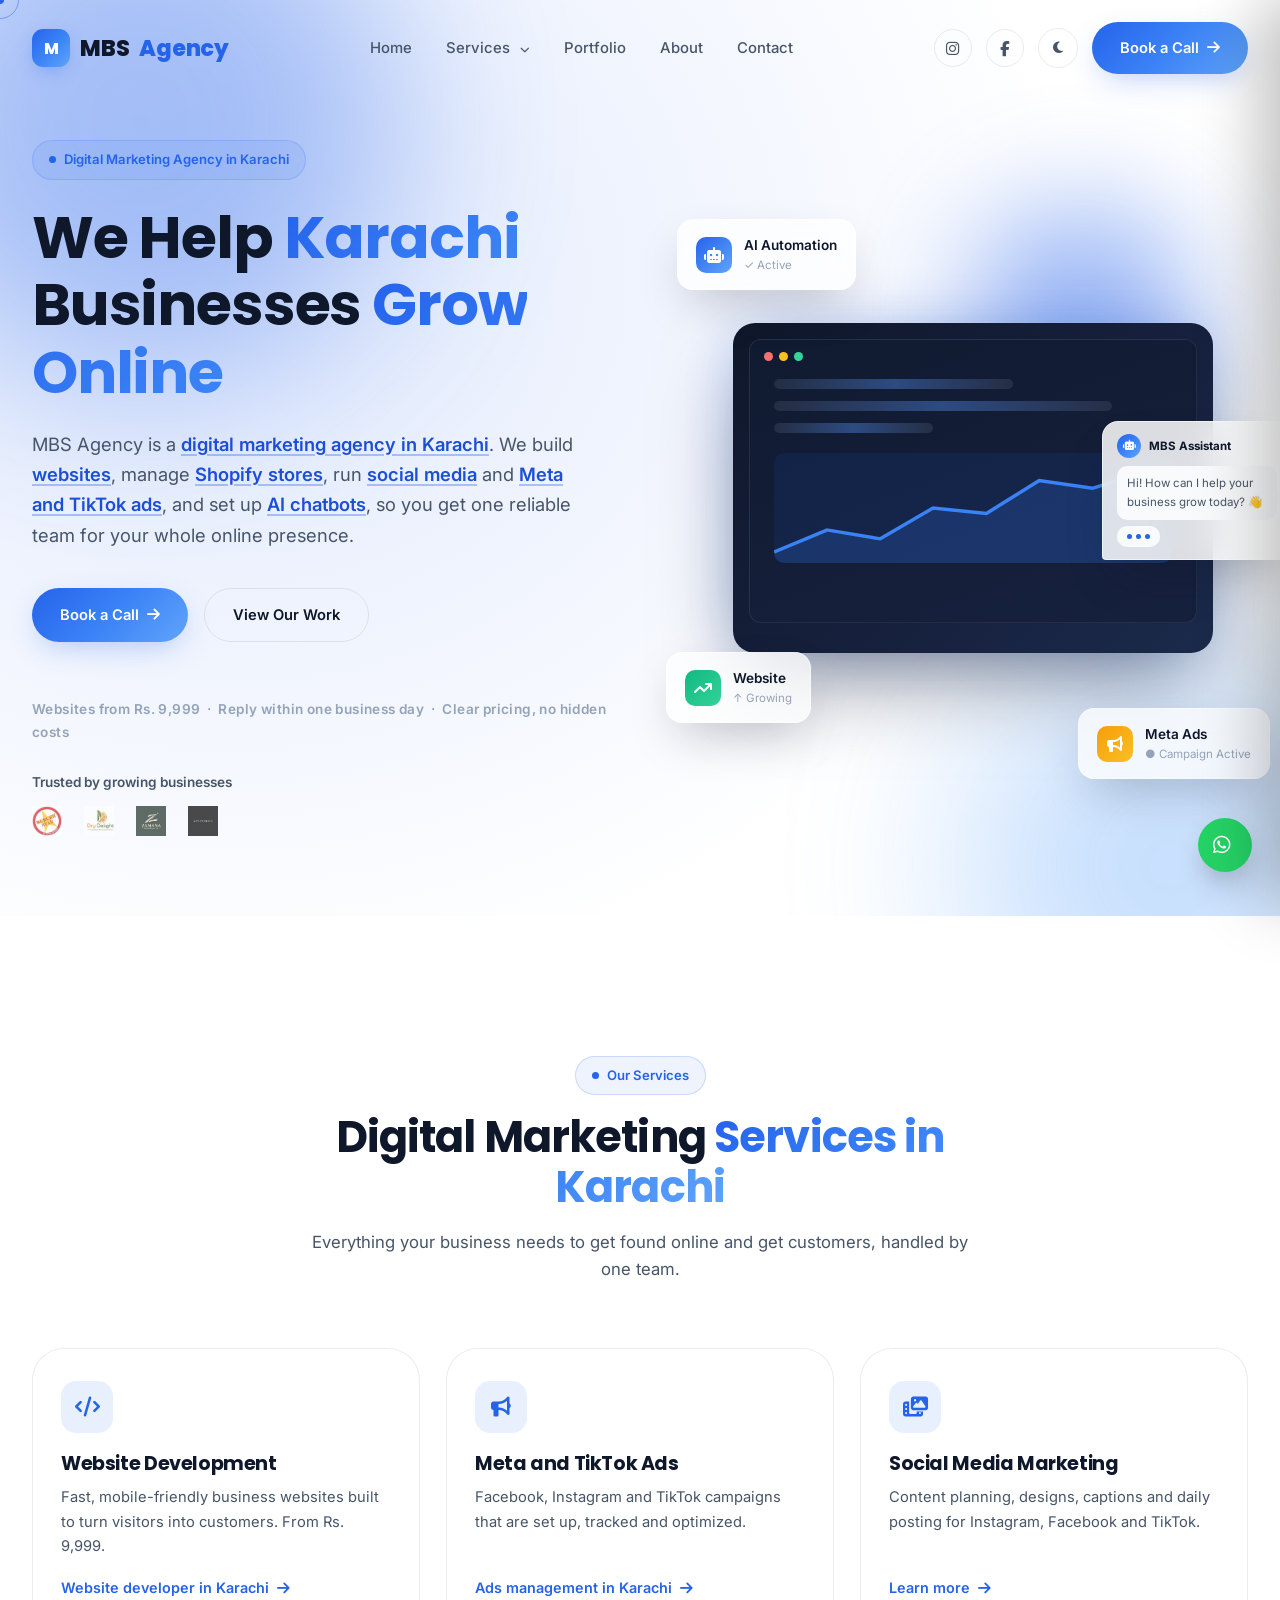
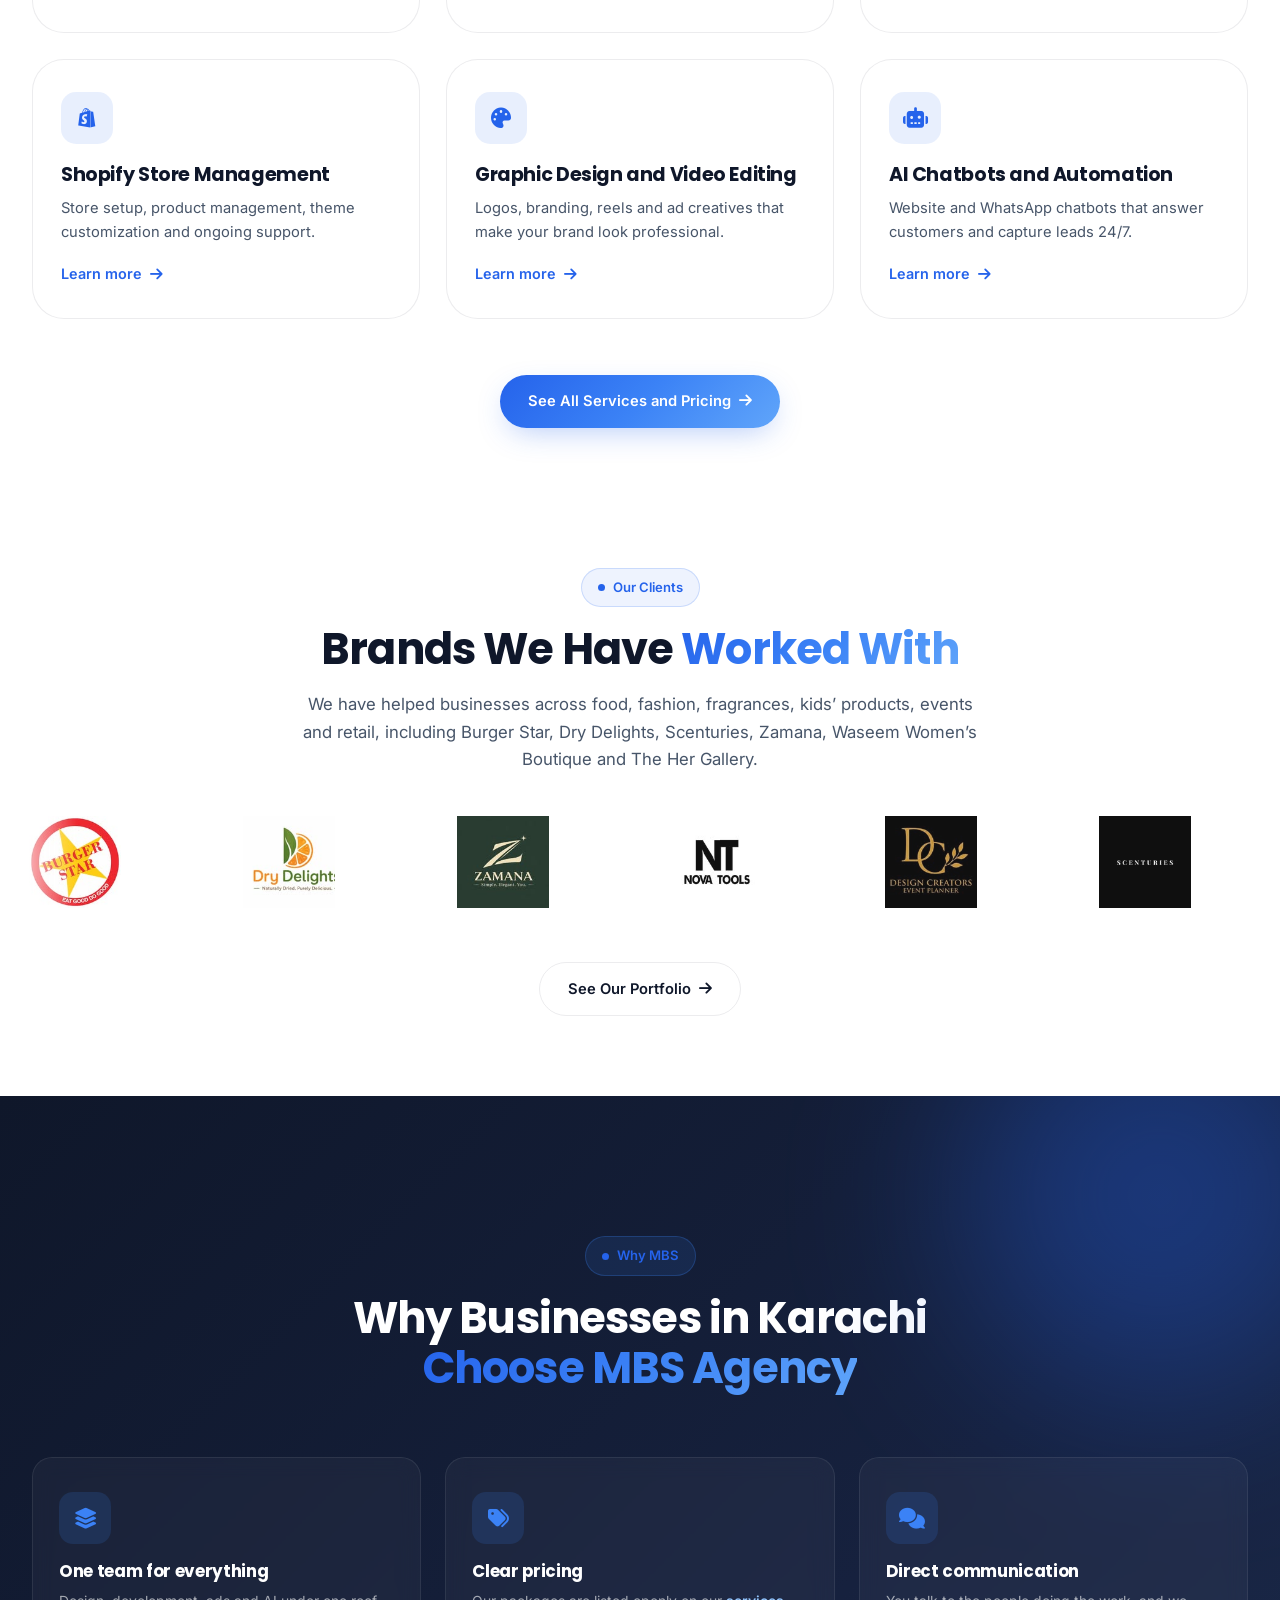
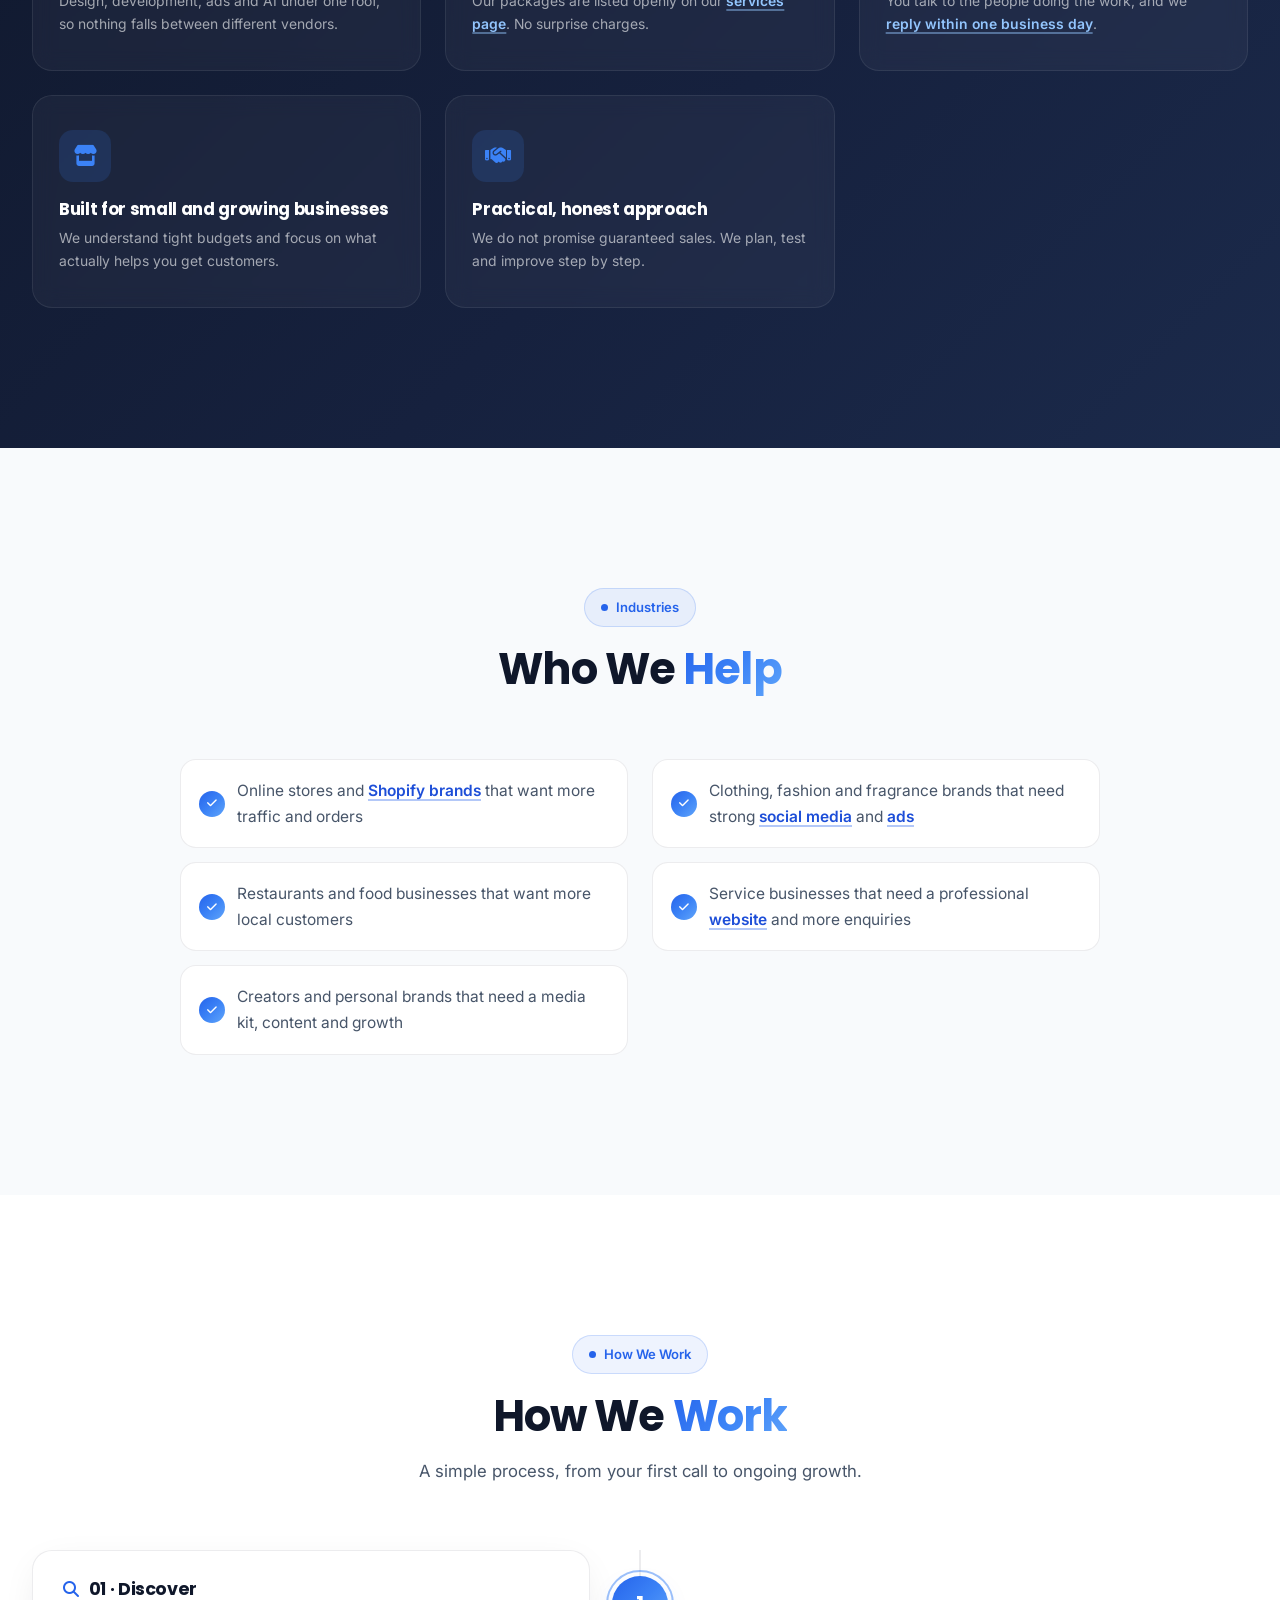
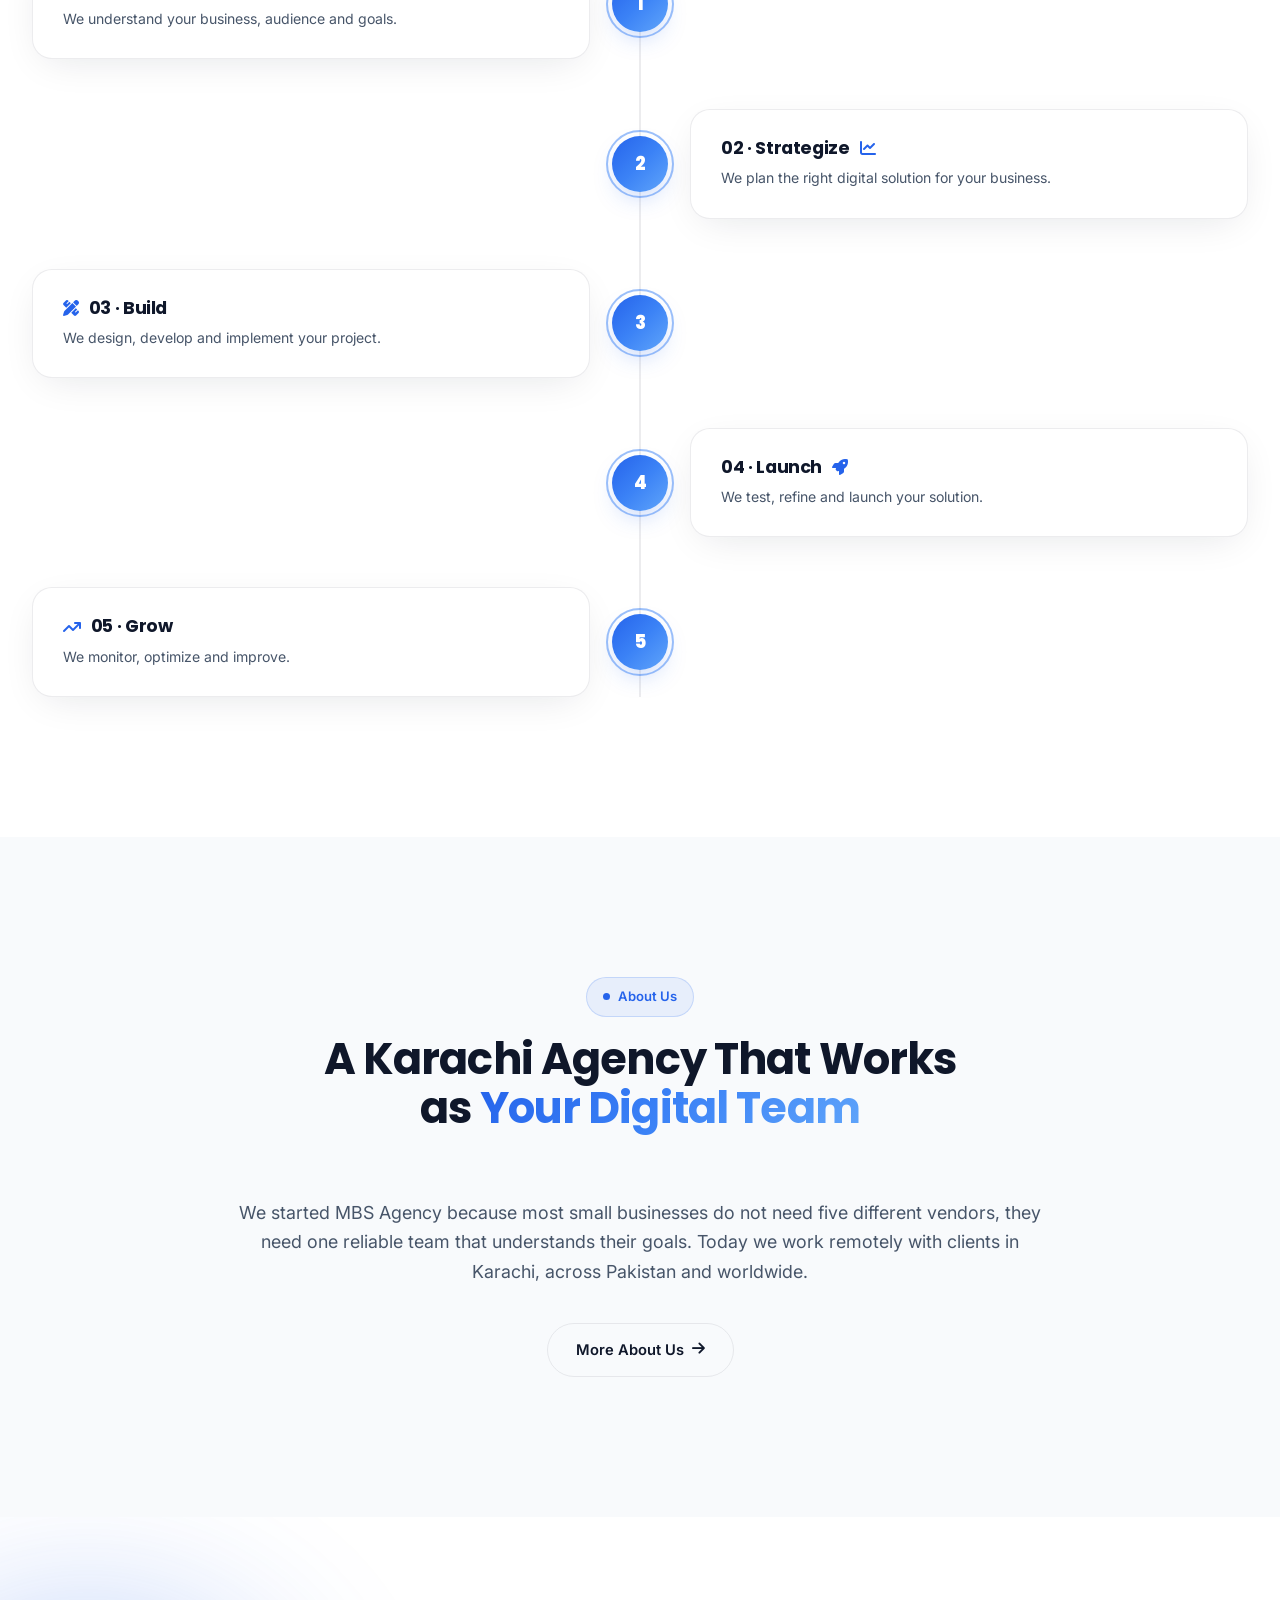
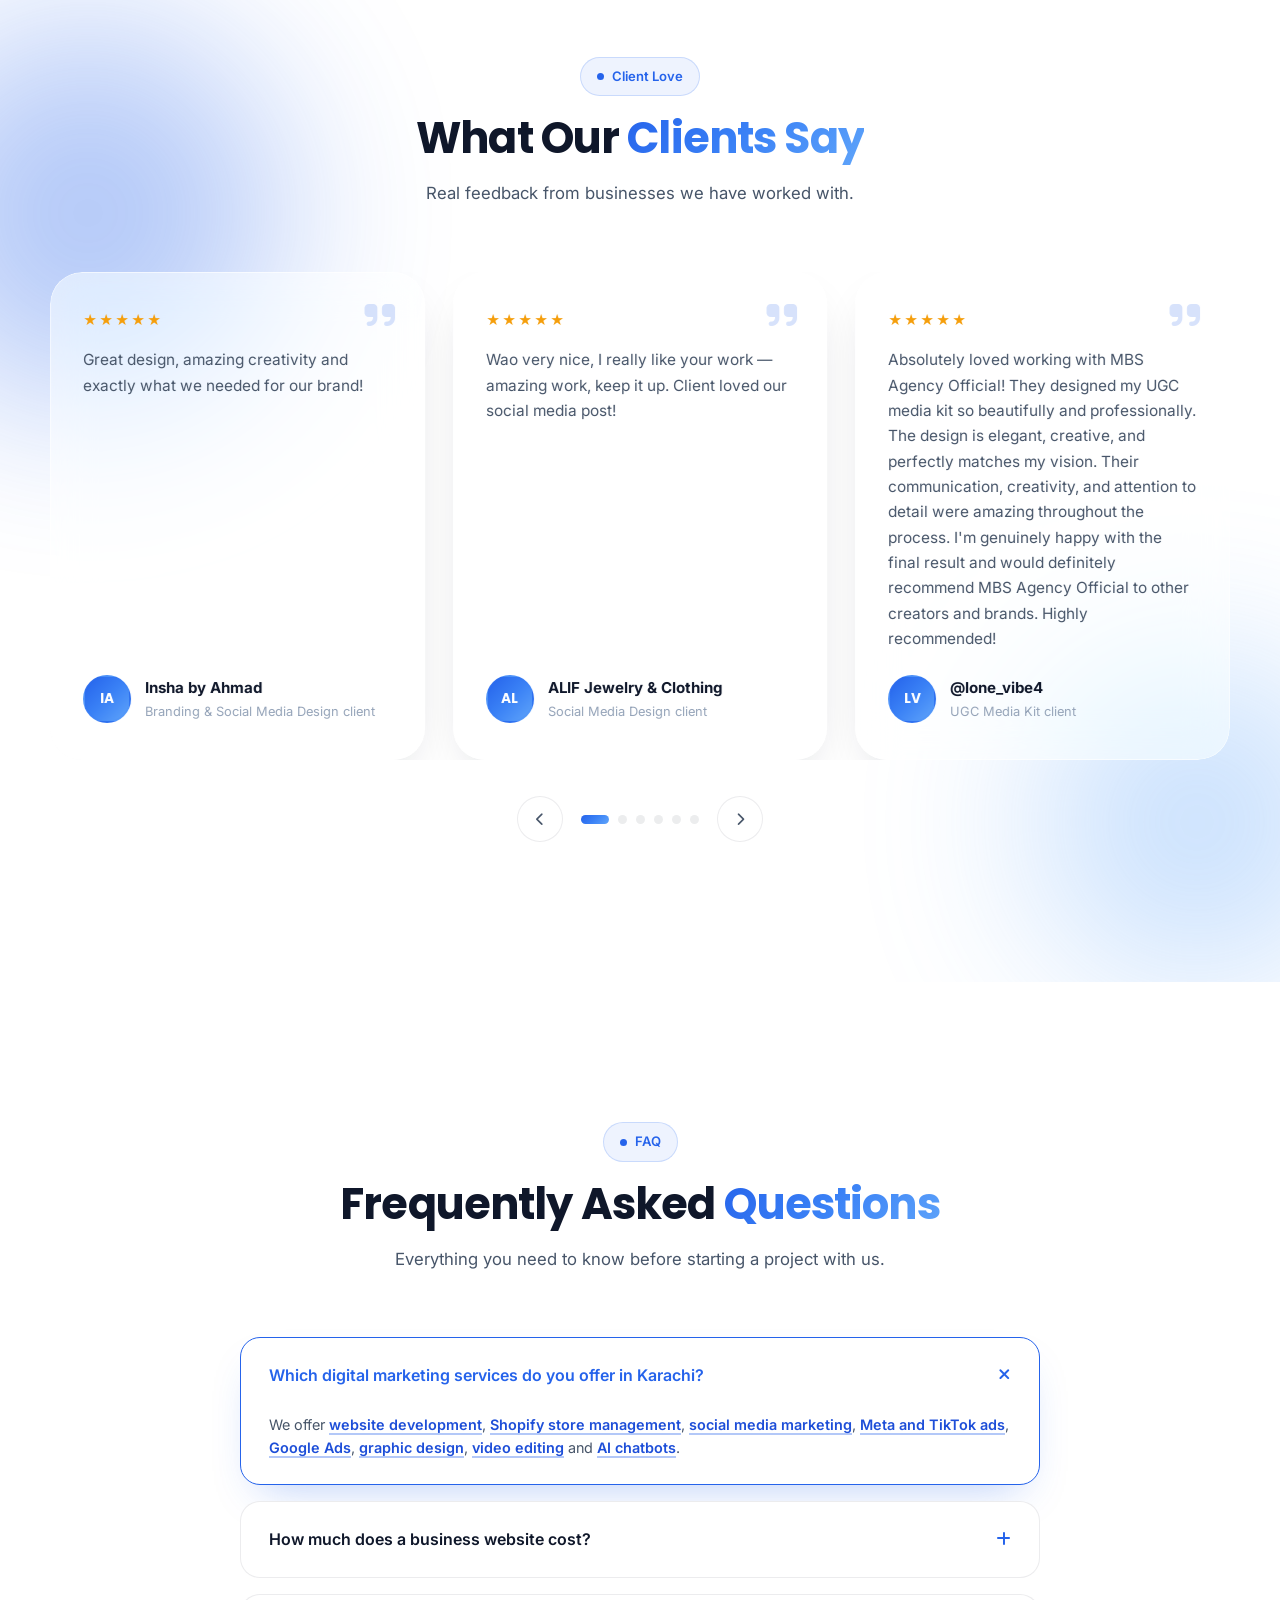
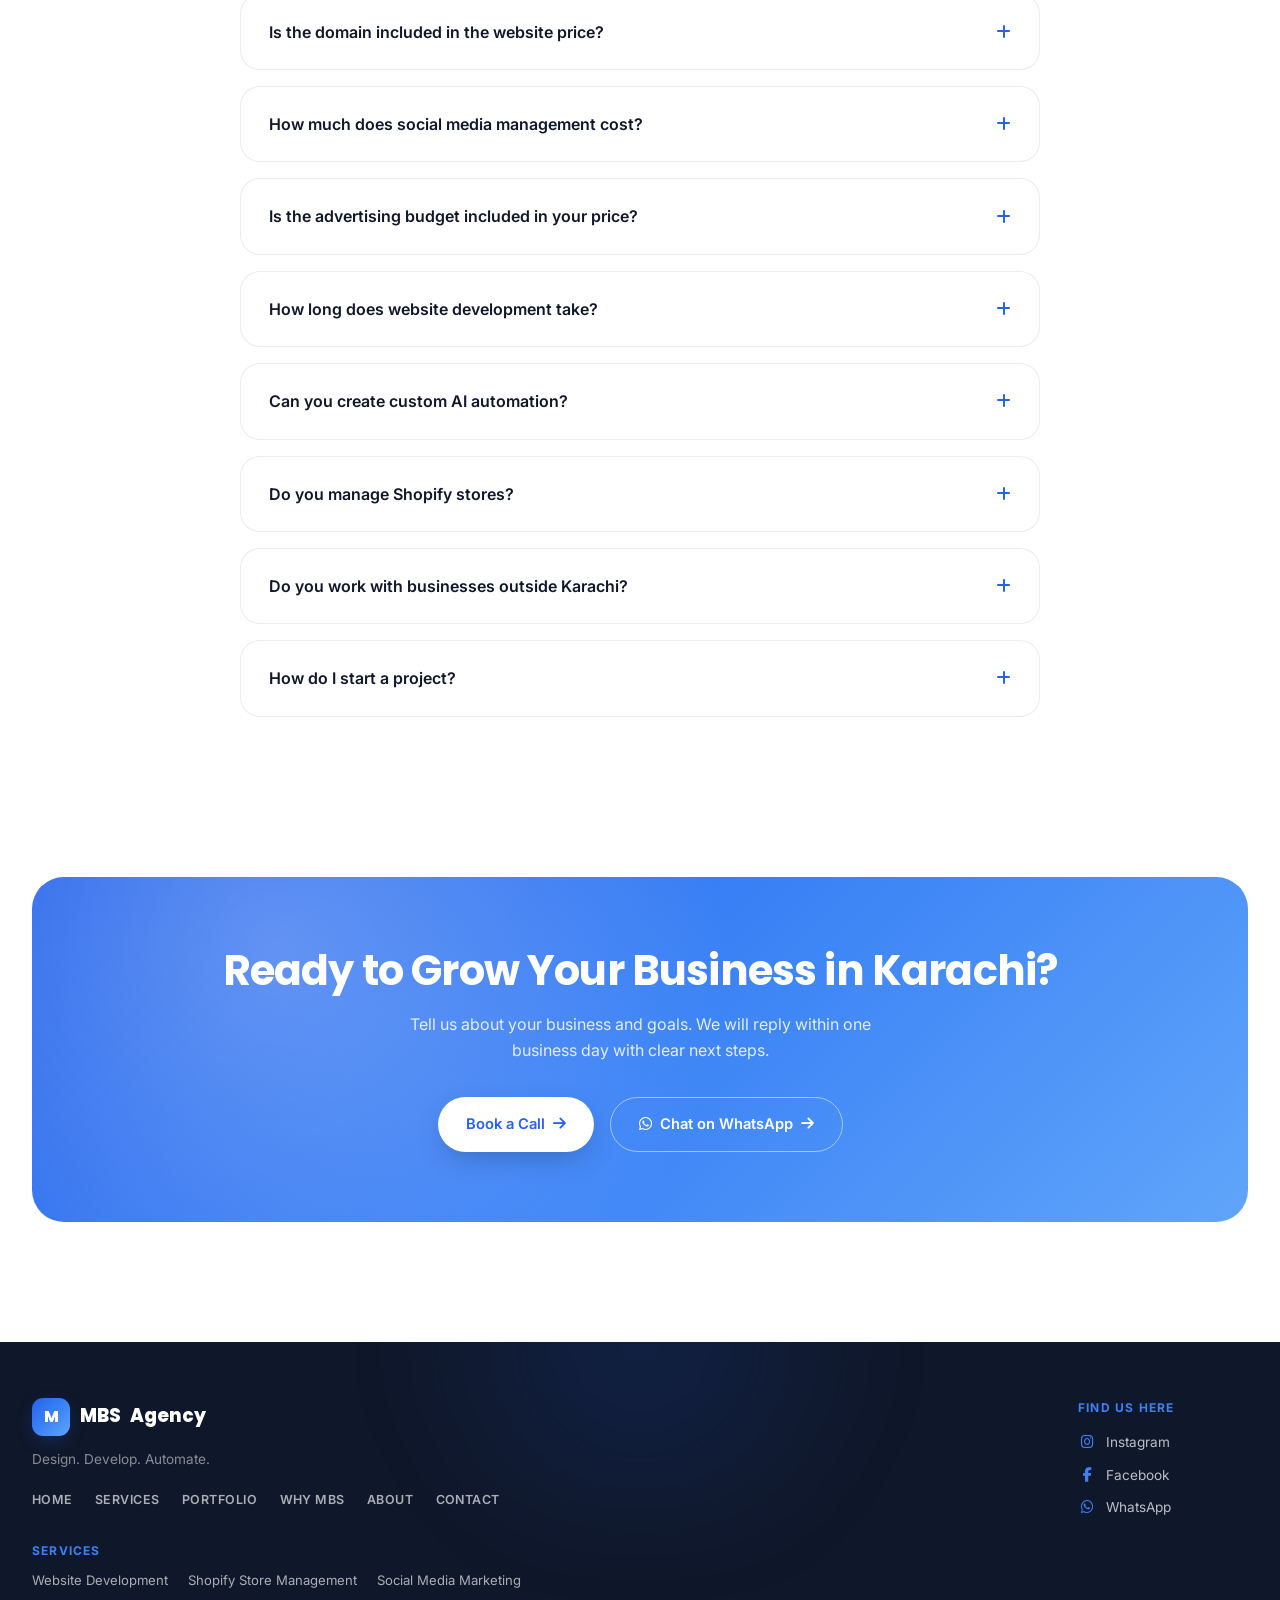
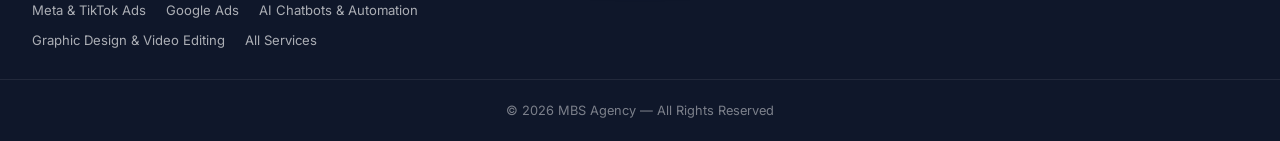
<file: index.html>
<!DOCTYPE html>
<html lang="en">
<head>

<script>(function(w,d,s,l,i){w[l]=w[l]||[];w[l].push({'gtm.start':
new Date().getTime(),event:'gtm.js'});var f=d.getElementsByTagName(s)[0],
j=d.createElement(s),dl=l!='dataLayer'?'&l='+l:'';j.async=true;j.src=
'https://www.googletagmanager.com/gtm.js?id='+i+dl;f.parentNode.insertBefore(j,f);
})(window,document,'script','dataLayer','GTM-TFZG8HSD');</script>
<!-- End Google Tag Manager -->

<meta charset="UTF-8">
<meta name="viewport" content="width=device-width, initial-scale=1.0">
<title>Digital Marketing Agency in Karachi | MBS Agency</title>
<meta name="description" content="MBS Agency is a digital marketing agency in Karachi. Websites from Rs. 9,999, Shopify management, social media marketing, Meta &amp; TikTok ads and AI chatbots. Book a call.">

<style>
/* ============================================================
   0. RESET & ROOT TOKENS
   ============================================================ */
*, *::before, *::after { margin: 0; padding: 0; box-sizing: border-box; }
html { scroll-behavior: smooth; overflow-x: hidden; max-width: 100%; }

:root{
  /* Brand palette (per brief) */
  --primary: #2563EB;
  --primary-accent: #3B82F6;
  --dark: #0F172A;
  --white: #FFFFFF;
  --gray-bg: #F8FAFC;

  /* Derived tones */
  --primary-glow: rgba(37,99,235,.35);
  --primary-soft: rgba(37,99,235,.08);
  --navy-800: #16213e;
  --navy-700: #1b2a4b;
  --ink: #0F172A;
  --ink-soft: #475569;
  --ink-faint: #94A3B8;
  --border-soft: rgba(15,23,42,.08);

  --bg: var(--white);
  --surface: var(--white);
  --surface-2: var(--gray-bg);
  --text: var(--ink);
  --text-soft: var(--ink-soft);
  --text-faint: var(--ink-faint);
  --border: var(--border-soft);
  --card-shadow: 0 10px 40px -12px rgba(15,23,42,.12);
  --nav-bg: rgba(255,255,255,.7);

  --gradient-primary: linear-gradient(135deg,#2563EB 0%,#3B82F6 50%,#60A5FA 100%);
  --gradient-dark: linear-gradient(135deg,#0F172A 0%,#16213e 60%,#1b2a4b 100%);

  --radius-sm: 12px;
  --radius-md: 20px;
  --radius-lg: 32px;
  --radius-full: 999px;

  --ease: cubic-bezier(.16,.84,.44,1);
  --transition: .45s var(--ease);
}

[data-theme="dark"]{
  --bg: #0B1220;
  --surface: #101a30;
  --surface-2: #0d1626;
  --text: #F1F5F9;
  --text-soft: #B6C2D9;
  --text-faint: #6B7C99;
  --border: rgba(255,255,255,.08);
  --card-shadow: 0 10px 40px -12px rgba(0,0,0,.55);
  --nav-bg: rgba(11,18,32,.65);
  --gray-bg: #0d1626;
}

body{
  font-family:'Inter',sans-serif;
  background: var(--bg);
  color: var(--text);
  line-height: 1.65;
  overflow-x: hidden;
  transition: background var(--transition), color var(--transition);
  cursor: none;
}
@media (hover:none), (pointer:coarse){ body{ cursor:auto; } }

h1,h2,h3,h4,h5,h6{ font-family:'Poppins',sans-serif; color:var(--text); font-weight:700; line-height:1.15; letter-spacing:-.02em; }
a{ text-decoration:none; color:inherit; }
ul{ list-style:none; }
img{ max-width:100%; display:block; }
button{ font-family:inherit; border:none; background:none; cursor:pointer; color:inherit; }
input, textarea, select{ font-family:inherit; }

.container{ width:100%; max-width:1280px; margin:0 auto; padding:0 32px; }
section{ position:relative; }
.section-pad{ padding: 140px 0; }
@media(max-width:768px){ .section-pad{ padding: 90px 0; } }
@media(max-width:640px){ .container{ padding:0 22px; } }
@media(max-width:400px){ .container{ padding:0 16px; } }

::selection{ background: var(--primary); color:#fff; }

/* Custom scrollbar */
::-webkit-scrollbar{ width:10px; }
::-webkit-scrollbar-track{ background: var(--surface-2); }
::-webkit-scrollbar-thumb{ background: linear-gradient(var(--primary), var(--primary-accent)); border-radius:10px; }
::-webkit-scrollbar-thumb:hover{ background: var(--primary); }

:focus-visible{ outline:2px solid var(--primary-accent); outline-offset:3px; border-radius:4px; }

@media (prefers-reduced-motion: reduce){
  *{ animation-duration:.01ms !important; animation-iteration-count:1 !important; transition-duration:.01ms !important; scroll-behavior:auto !important; }
}

/* ============================================================
   1. CUSTOM CURSOR
   ============================================================ */
.cursor-dot, .cursor-ring{
  position:fixed; top:0; left:0; border-radius:50%; pointer-events:none; z-index:9999;
  transform:translate(-50%,-50%); will-change: transform;
}
.cursor-dot{ width:8px; height:8px; background:var(--primary); }
.cursor-ring{ width:38px; height:38px; border:1.5px solid var(--primary-accent); transition: width .25s var(--ease), height .25s var(--ease), opacity .25s var(--ease), border-color .25s var(--ease); opacity:.6; }
.cursor-ring.grow{ width:64px; height:64px; opacity:.9; background:var(--primary-soft); }
@media (hover:none), (pointer:coarse){ .cursor-dot,.cursor-ring{ display:none; } }

/* ============================================================
   3. BACKGROUND ATMOSPHERE (blobs)
   ============================================================ */
.blob{ position:absolute; border-radius:50%; filter:blur(90px); opacity:.35; pointer-events:none; z-index:0; }
.blob-anim{ animation: floaty 14s ease-in-out infinite; }
@keyframes floaty{ 0%,100%{ transform:translate(0,0) scale(1);} 50%{ transform:translate(30px,-40px) scale(1.08);} }

/* ============================================================
   4. NAVBAR
   ============================================================ */
.navbar{
  position:fixed; top:0; left:0; width:100%; z-index:1000;
  padding: 22px 0; transition: all var(--transition);
}
.navbar.scrolled{
  padding:12px 0; background:var(--nav-bg); backdrop-filter:blur(18px) saturate(160%);
  -webkit-backdrop-filter:blur(18px) saturate(160%);
  border-bottom:1px solid var(--border); box-shadow:0 8px 30px -12px rgba(15,23,42,.12);
}
.nav-inner{ display:flex; align-items:center; justify-content:space-between; gap:24px; }
.logo{ font-family:'Poppins',sans-serif; font-weight:800; font-size:1.4rem; display:flex; align-items:center; gap:10px; letter-spacing:-.01em; }
.logo-mark{
  width:38px; height:38px; border-radius:11px; background:var(--gradient-primary);
  display:flex; align-items:center; justify-content:center; color:#fff; font-size:.95rem; font-weight:800;
  box-shadow:0 6px 18px -4px var(--primary-glow);
}
.logo-badge{
  display:flex; align-items:center; justify-content:center; background:#fff; border-radius:10px; padding:4px 8px;
  box-shadow:0 4px 14px -4px rgba(15,23,42,.18); transition:transform .35s var(--ease);
}
.logo:hover .logo-badge{ transform:scale(1.05); }
.logo-badge img{ height:26px; width:auto; display:block; }
.logo .accent{ color:var(--primary); }
[data-theme="dark"] .logo{ color:#fff; }

.nav-links{ display:flex; align-items:center; gap:2px; }
.nav-links a{
  position:relative; padding:10px 16px; font-size:.93rem; font-weight:500; color:var(--text-soft);
  transition: color .3s var(--ease);
}
.nav-links a::after{
  content:''; position:absolute; left:16px; right:16px; bottom:5px; height:2px; border-radius:2px;
  background:var(--gradient-primary); transform:scaleX(0); transform-origin:left; transition:transform .35s var(--ease);
}
.nav-links a:hover{ color:var(--primary); }
.nav-links a:hover::after{ transform:scaleX(1); }

.nav-actions{ display:flex; align-items:center; gap:14px; }
.theme-toggle{
  width:40px; height:40px; border-radius:50%; border:1px solid var(--border); display:flex; align-items:center; justify-content:center;
  color:var(--text-soft); transition: all .3s var(--ease);
}
.theme-toggle:hover{ border-color:var(--primary); color:var(--primary); transform:rotate(20deg); }

.btn{
  display:inline-flex; align-items:center; justify-content:center; gap:8px;
  padding:14px 28px; border-radius:var(--radius-full); font-weight:600; font-size:.92rem;
  position:relative; overflow:hidden; transition: transform .35s var(--ease), box-shadow .35s var(--ease);
  white-space:nowrap;
}
.btn-primary{
  background:var(--gradient-primary); color:#fff; box-shadow:0 10px 30px -8px var(--primary-glow);
}
.btn-primary:hover{ transform:translateY(-3px); box-shadow:0 16px 36px -8px var(--primary-glow); }
.btn-outline{
  background:transparent; border:1.5px solid var(--border); color:var(--text);
}
.btn-outline:hover{ border-color:var(--primary); color:var(--primary); transform:translateY(-3px); }
.btn-white{ background:#fff; color:var(--primary); box-shadow:0 10px 30px -8px rgba(0,0,0,.25); }
.btn-white:hover{ transform:translateY(-3px); }
.btn .ripple{ position:absolute; border-radius:50%; background:rgba(255,255,255,.5); transform:scale(0); animation:rippleAnim .6s ease-out; pointer-events:none; }
@keyframes rippleAnim{ to{ transform:scale(3); opacity:0; } }
.nav-cta{ display:flex; }
.hamburger{ display:none; width:26px; height:20px; position:relative; flex-direction:column; justify-content:space-between; }
.hamburger span{ display:block; height:2px; width:100%; background:var(--text); border-radius:2px; transition:all .35s var(--ease); }
.hamburger.active span:nth-child(1){ transform:translateY(9px) rotate(45deg); }
.hamburger.active span:nth-child(2){ opacity:0; }
.hamburger.active span:nth-child(3){ transform:translateY(-9px) rotate(-45deg); }

/* --- Nav responsive breakpoints --- */
@media(max-width:900px){
  .nav-links{ display:none; }
  .nav-cta{ display:none; }
  .hamburger{ display:flex; }
  .nav-inner{ gap:12px; }
}
@media(max-width:480px){
  .logo{ font-size:1.15rem; }
  .logo-mark{ width:32px; height:32px; font-size:.85rem; border-radius:9px; }
  .nav-actions{ gap:8px; }
  .theme-toggle{ width:36px; height:36px; }
  .navbar{ padding:16px 0; }
  .navbar.scrolled{ padding:10px 0; }
}

.mobile-menu{
  position:fixed; top:0; right:0; width:min(380px,85vw); height:100vh; background:var(--surface);
  z-index:1100; padding:28px 32px 40px; transform:translateX(100%); transition:transform .55s cubic-bezier(.19,1,.22,1); box-shadow:-20px 0 60px rgba(0,0,0,.25);
  display:flex; flex-direction:column;
}
.mobile-menu.open{ transform:translateX(0); }
.mobile-menu-header{ display:flex; align-items:center; justify-content:space-between; margin-bottom:36px; }
.mobile-menu-header .logo{ font-size:1.15rem; }
.mobile-menu-header .logo-badge img{ height:22px; }
.mobile-close{
  width:42px; height:42px; border-radius:50%; border:1.5px solid var(--border); display:flex; align-items:center; justify-content:center;
  color:var(--text); font-size:1.05rem; transition:all .35s var(--ease); flex-shrink:0;
}
.mobile-close:hover{ background:var(--gradient-primary); color:#fff; border-color:transparent; transform:rotate(90deg); }
.mobile-menu-links{ display:flex; flex-direction:column; gap:2px; }
.mobile-menu a{
  padding:16px 4px; font-size:1.1rem; font-weight:600; border-bottom:1px solid var(--border);
  opacity:0; transform:translateX(24px); transition:opacity .4s var(--ease), transform .4s var(--ease), color .3s var(--ease);
}
.mobile-menu.open a{ opacity:1; transform:translateX(0); }
.mobile-menu.open .mobile-menu-links a:nth-child(1){ transition-delay:.08s; }
.mobile-menu.open .mobile-menu-links a:nth-child(2){ transition-delay:.12s; }
.mobile-menu.open .mobile-menu-links a:nth-child(3){ transition-delay:.16s; }
.mobile-menu.open .mobile-menu-links a:nth-child(4){ transition-delay:.2s; }
.mobile-menu.open .mobile-menu-links a:nth-child(5){ transition-delay:.24s; }
.mobile-menu.open .mobile-menu-links a:nth-child(6){ transition-delay:.28s; }
.mobile-menu.open .mobile-menu-links a:nth-child(7){ transition-delay:.32s; }
.mobile-menu.open .mobile-menu-links a:nth-child(8){ transition-delay:.36s; }
.mobile-menu.open .mobile-menu-links a:nth-child(9){ transition-delay:.4s; }
.mobile-menu a:hover{ color:var(--primary); padding-left:8px; }
.mobile-menu .btn{ margin-top:24px; }
.menu-overlay{ position:fixed; inset:0; background:rgba(15,23,42,.55); backdrop-filter:blur(6px); z-index:1050; opacity:0; visibility:hidden; transition:all .45s var(--ease); }
.menu-overlay.open{ opacity:1; visibility:visible; }

/* ============================================================
   5. HERO
   ============================================================ */
.hero{
  min-height:100vh; display:flex; align-items:center; position:relative; overflow:hidden;
  padding:140px 0 80px; background:var(--bg);
}
/* Animated gradient mesh background */
.hero::before{
  content:''; position:absolute; inset:-20%; z-index:0; pointer-events:none;
  background:
    radial-gradient(38% 45% at 15% 20%, rgba(37,99,235,.14), transparent 70%),
    radial-gradient(40% 45% at 85% 15%, rgba(96,165,250,.16), transparent 70%),
    radial-gradient(50% 55% at 50% 90%, rgba(37,99,235,.10), transparent 70%);
  background-size:180% 180%, 160% 160%, 200% 200%;
  animation: meshDrift 18s ease-in-out infinite alternate;
}
[data-theme="dark"] .hero::before{ opacity:.7; }
@keyframes meshDrift{
  0%{ background-position: 0% 0%, 100% 0%, 50% 100%; }
  100%{ background-position: 20% 30%, 80% 25%, 40% 80%; }
}
.hero-grid{ display:grid; grid-template-columns:1.05fr .95fr; gap:60px; align-items:center; position:relative; z-index:2; }
.eyebrow{
  display:inline-flex; align-items:center; gap:8px; padding:8px 16px; border-radius:var(--radius-full);
  background:var(--primary-soft); border:1px solid rgba(37,99,235,.18); color:var(--primary); font-size:.82rem; font-weight:600;
  margin-bottom:24px;
}
.eyebrow .dot{ width:7px; height:7px; border-radius:50%; background:var(--primary); animation:pulseDot 1.6s ease-in-out infinite; }
@keyframes pulseDot{ 0%,100%{ opacity:1;} 50%{ opacity:.3;} }

.hero h1{ font-size:clamp(2.4rem, 4.6vw, 4.1rem); margin-bottom:22px; }
.hero h1 .grad-text{ background:var(--gradient-primary); -webkit-background-clip:text; background-clip:text; color:transparent; background-size:200% auto; animation:textShine 6s linear infinite; }
@keyframes textShine{ to{ background-position:200% center; } }
.hero p.lead{ font-size:1.15rem; color:var(--text-soft); max-width:560px; margin-bottom:38px; }
.hero-btns{ display:flex; gap:16px; flex-wrap:wrap; margin-bottom:56px; }

/* Magnetic button micro-interaction wrapper (JS adds inline transform) */
.btn.magnetic{ transition: transform .18s ease-out, box-shadow .35s var(--ease); will-change: transform; }

.hero-trust{ display:flex; align-items:center; gap:22px; flex-wrap:wrap; }
.avatars{ display:flex; }
.avatars span{
  width:38px; height:38px; border-radius:50%; border:3px solid var(--bg); margin-left:-12px;
  background:var(--gradient-primary); display:flex; align-items:center; justify-content:center; color:#fff; font-size:.75rem; font-weight:700;
}
.avatars span:first-child{ margin-left:0; }
.trust-text{ font-size:.85rem; color:var(--text-soft); }
.trust-text strong{ color:var(--text); }
.stars{ color:#F59E0B; font-size:.8rem; letter-spacing:2px; }

/* Hero visual */
.hero-visual{ position:relative; height:560px; perspective:1200px; }
.floating-shape{ position:absolute; border-radius:50%; filter:blur(60px); opacity:.5; }
.parallax-layer{ transition: transform .25s ease-out; will-change: transform; }
.laptop-mock{
  position:absolute; inset:0; margin:auto; width:100%; max-width:480px; aspect-ratio:16/11;
  border-radius:22px; background:var(--gradient-dark); padding:16px 16px 30px;
  box-shadow:0 40px 90px -20px rgba(15,23,42,.5), 0 0 0 1px rgba(255,255,255,.06), 0 0 60px -10px var(--primary-glow);
  animation: floatSlow 6s ease-in-out infinite;
}
@keyframes floatSlow{ 0%,100%{ transform:translateY(0) rotate(0deg);} 50%{ transform:translateY(-16px) rotate(.4deg);} }
.laptop-screen{
  width:100%; height:100%; border-radius:12px; background:linear-gradient(160deg,#101a30,#16213e);
  overflow:hidden; position:relative; border:1px solid rgba(255,255,255,.08);
}
.laptop-screen .browser-bar{ display:flex; gap:6px; padding:12px 14px; }
.laptop-screen .browser-bar span{ width:9px; height:9px; border-radius:50%; background:rgba(255,255,255,.18); }
.laptop-screen .browser-bar span:first-child{ background:#F87171; }
.laptop-screen .browser-bar span:nth-child(2){ background:#FBBF24; }
.laptop-screen .browser-bar span:nth-child(3){ background:#34D399; }
.mock-bars{ padding:6px 24px; display:flex; flex-direction:column; gap:12px; }
.mock-bars .mb{ height:10px; border-radius:6px; background:rgba(255,255,255,.08); position:relative; overflow:hidden; }
.mock-bars .mb::after{
  content:''; position:absolute; inset:0; background:linear-gradient(90deg, transparent, rgba(59,130,246,.35), transparent);
  animation: shimmerBar 2.4s ease-in-out infinite;
}
@keyframes shimmerBar{ 0%{ transform:translateX(-100%);} 100%{ transform:translateX(100%);} }
.mock-graph{ margin:14px 24px 0; height:110px; border-radius:10px; background:rgba(37,99,235,.1); position:relative; overflow:hidden; }
.mock-graph svg{ position:absolute; bottom:0; left:0; width:100%; }

.float-card{
  position:absolute; background:rgba(255,255,255,.75); backdrop-filter:blur(16px); -webkit-backdrop-filter:blur(16px);
  border:1px solid rgba(255,255,255,.5); border-radius:16px; padding:14px 18px; box-shadow:0 20px 50px -14px rgba(15,23,42,.28);
  display:flex; align-items:center; gap:12px; font-size:.85rem; font-weight:600; color:var(--ink);
  animation:floatSlow 5s ease-in-out infinite;
}
[data-theme="dark"] .float-card{ background:rgba(22,33,62,.75); color:#fff; border-color:rgba(255,255,255,.08); }
.float-card .fc-icon{ width:36px; height:36px; border-radius:10px; display:flex; align-items:center; justify-content:center; color:#fff; font-size:1rem; }
.float-card.card-ai{ top:2%; left:-4%; animation-delay:.3s; }
.float-card.card-ai .fc-icon{ background:linear-gradient(135deg,#2563EB,#60A5FA); }
.float-card.card-growth{ bottom:8%; left:-6%; animation-delay:1s; }
.float-card.card-growth .fc-icon{ background:linear-gradient(135deg,#10B981,#34D399); }
.float-card.card-analytics{ bottom:-2%; right:-4%; animation-delay:1.6s; }
.float-card.card-analytics .fc-icon{ background:linear-gradient(135deg,#F59E0B,#FBBF24); }
.fc-sub{ font-weight:400; color:var(--text-faint); font-size:.72rem; }

/* Floating AI chatbot preview bubble */
.chat-preview{
  position:absolute; top:38%; right:-8%; z-index:3; width:190px; padding:12px 14px;
  background:rgba(255,255,255,.85); backdrop-filter:blur(16px); -webkit-backdrop-filter:blur(16px);
  border:1px solid rgba(255,255,255,.6); border-radius:16px 16px 16px 4px; box-shadow:0 24px 50px -16px rgba(15,23,42,.3);
  animation:floatSlow 7s ease-in-out infinite; animation-delay:.6s;
}
[data-theme="dark"] .chat-preview{ background:rgba(22,33,62,.85); border-color:rgba(255,255,255,.08); }
.chat-preview .cp-head{ display:flex; align-items:center; gap:8px; margin-bottom:8px; }
.chat-preview .cp-avatar{ width:24px; height:24px; border-radius:50%; background:var(--gradient-primary); display:flex; align-items:center; justify-content:center; color:#fff; font-size:.65rem; }
.chat-preview .cp-name{ font-size:.72rem; font-weight:700; color:var(--ink); }
[data-theme="dark"] .chat-preview .cp-name{ color:#fff; }
.chat-preview .cp-bubble{ background:var(--surface-2); border-radius:10px; padding:8px 10px; font-size:.72rem; color:var(--text-soft); margin-bottom:6px; }
.chat-preview .cp-dots{ display:flex; gap:4px; padding:8px 10px; background:var(--surface-2); border-radius:10px; width:fit-content; }
.chat-preview .cp-dots span{ width:5px; height:5px; border-radius:50%; background:var(--primary); animation:typingBounce 1.2s infinite; }
.chat-preview .cp-dots span:nth-child(2){ animation-delay:.15s; }
.chat-preview .cp-dots span:nth-child(3){ animation-delay:.3s; }

@media(max-width:1024px){
  .hero-grid{ grid-template-columns:1fr; text-align:center; }
  .hero p.lead{ margin-inline:auto; }
  .hero-btns{ justify-content:center; }
  .hero-trust{ justify-content:center; }
  .hero-visual{ height:420px; margin-top:20px; }
  .float-card, .chat-preview{ display:none; }
}

/* ============================================================
   6. SECTION HEADERS
   ============================================================ */
.sec-head{ max-width:680px; margin:0 auto 64px; text-align:center; }
.sec-head .eyebrow{ margin-bottom:18px; }
.sec-head h2{ font-size:clamp(1.9rem,3.4vw,2.7rem); margin-bottom:16px; }
.sec-head p{ color:var(--text-soft); font-size:1.05rem; }
.grad-text{ background:var(--gradient-primary); -webkit-background-clip:text; background-clip:text; color:transparent; }

/* ============================================================
   7. SERVICES
   ============================================================ */
.services{ background:var(--surface-2); }
.services-grid{ display:grid; grid-template-columns:repeat(4,1fr); gap:28px; }
.service-card{
  background:var(--surface); border:1px solid var(--border); border-radius:var(--radius-md); padding:36px 30px;
  transition: all .45s var(--ease); position:relative; overflow:hidden;
}
.service-card::before{
  content:''; position:absolute; inset:0; opacity:0; background:var(--gradient-primary); transition:opacity .45s var(--ease); z-index:0;
}
.service-card:hover{ transform:translateY(-10px); box-shadow:0 30px 60px -20px var(--primary-glow); border-color:transparent; }
.service-card:hover::before{ opacity:1; }
.service-card > *{ position:relative; z-index:1; }
.service-card:hover h3, .service-card:hover p, .service-card:hover .sub-list li{ color:#fff; }
.service-card:hover .sub-list li::before{ color:#fff; }
.service-card:hover .learn-more{ color:#fff; }
.service-card:hover .learn-more i{ transform:translateX(5px); }
.svc-icon{
  width:58px; height:58px; border-radius:16px; background:var(--gradient-primary); display:flex; align-items:center; justify-content:center;
  color:#fff; font-size:1.4rem; margin-bottom:22px; box-shadow:0 12px 28px -10px var(--primary-glow);
  transition:transform .4s var(--ease);
}
.service-card:hover .svc-icon{ background:#fff; color:var(--primary); transform:scale(1.08) rotate(-6deg); }
.service-card h3{ font-size:1.2rem; margin-bottom:10px; transition:color .4s var(--ease); }
.service-card p.desc{ font-size:.9rem; color:var(--text-soft); margin-bottom:16px; transition:color .4s var(--ease); }
.sub-list{ margin-bottom:22px; display:flex; flex-direction:column; gap:6px; }
.sub-list li{ font-size:.83rem; color:var(--text-soft); display:flex; align-items:center; gap:8px; transition:color .4s var(--ease); }
.sub-list li::before{ content:'\f00c'; font-family:'Font Awesome 6 Free'; font-weight:900; color:var(--primary); font-size:.7rem; transition:color .4s var(--ease); }
.learn-more{ font-size:.86rem; font-weight:600; color:var(--primary); display:inline-flex; align-items:center; gap:8px; transition:color .4s var(--ease); }
.learn-more i{ font-size:.75rem; transition:transform .3s var(--ease); }

@media(max-width:1100px){ .services-grid{ grid-template-columns:repeat(2,1fr); } }
@media(max-width:620px){ .services-grid{ grid-template-columns:1fr; } }

/* ============================================================
   8. PORTFOLIO
   ============================================================ */
.filter-bar{ display:flex; justify-content:center; gap:10px; flex-wrap:wrap; margin-bottom:48px; }
.filter-btn{
  padding:11px 24px; border-radius:var(--radius-full); border:1.5px solid var(--border); font-weight:600; font-size:.87rem;
  color:var(--text-soft); transition:all .35s var(--ease);
}
.filter-btn.active, .filter-btn:hover{ background:var(--gradient-primary); color:#fff; border-color:transparent; }

.portfolio-grid{
  display:grid; grid-template-columns:repeat(3,1fr); gap:22px;
}
.port-item{
  aspect-ratio: 4 / 3; border-radius:var(--radius-md); overflow:hidden; position:relative; cursor:pointer;
  box-shadow:var(--card-shadow); transition:transform .4s var(--ease);
}
.port-item.tall{ aspect-ratio: 4 / 3; }
.port-item:hover{ transform:translateY(-6px); }
.port-item img{ width:100%; height:100%; object-fit:cover; transition:transform .7s var(--ease); }
.port-item:hover img{ transform:scale(1.08); }
.port-overlay{
  position:absolute; inset:0; background:linear-gradient(0deg, rgba(15,23,42,.92) 0%, rgba(15,23,42,.15) 60%, rgba(15,23,42,0) 100%);
  display:flex; flex-direction:column; justify-content:flex-end; padding:18px; opacity:0; transition:opacity .4s var(--ease);
}
.port-item:hover .port-overlay{ opacity:1; }
.port-cat{ color:var(--primary-accent); font-size:.7rem; font-weight:700; text-transform:uppercase; letter-spacing:.06em; margin-bottom:4px; }
.port-overlay h3{ color:#fff; font-size:1rem; margin-bottom:4px; }
.port-overlay p{ color:rgba(255,255,255,.75); font-size:.78rem; margin-bottom:12px; }
.port-item.hidden{ display:none; }
.view-project-btn{
  display:inline-flex; align-items:center; gap:6px; align-self:flex-start; padding:8px 16px; border-radius:var(--radius-full);
  background:rgba(255,255,255,.12); backdrop-filter:blur(10px); border:1px solid rgba(255,255,255,.35); color:#fff;
  font-size:.74rem; font-weight:600; transform:translateY(10px); opacity:0; transition:all .4s var(--ease);
}
.port-item:hover .view-project-btn{ transform:translateY(0); opacity:1; }
.view-project-btn:hover{ background:var(--gradient-primary); border-color:transparent; }

/* Portfolio project modal */
.modal-overlay{
  position:fixed; inset:0; background:rgba(15,23,42,.72); backdrop-filter:blur(6px); z-index:2000;
  display:flex; align-items:center; justify-content:center; padding:24px;
  opacity:0; visibility:hidden; transition:all .4s var(--ease);
}
.modal-overlay.open{ opacity:1; visibility:visible; }
.project-modal{
  background:var(--surface); border-radius:var(--radius-lg); max-width:720px; width:100%; max-height:88vh; overflow-y:auto;
  box-shadow:0 40px 100px -20px rgba(0,0,0,.5); transform:scale(.92) translateY(20px); transition:transform .4s var(--ease);
  position:relative;
}
.modal-overlay.open .project-modal{ transform:scale(1) translateY(0); }
.modal-close{
  position:absolute; top:18px; right:18px; width:40px; height:40px; border-radius:50%; background:rgba(15,23,42,.55);
  color:#fff; display:flex; align-items:center; justify-content:center; z-index:2; transition:all .3s var(--ease);
}
.modal-close:hover{ background:var(--primary); transform:rotate(90deg); }
.project-modal img{ width:100%; height:320px; object-fit:cover; border-radius:var(--radius-lg) var(--radius-lg) 0 0; }
.project-modal-body{ padding:34px; }
.project-modal .port-cat{ margin-bottom:10px; }
.project-modal h3{ font-size:1.5rem; margin-bottom:14px; }
.project-modal p.modal-desc{ color:var(--text-soft); margin-bottom:24px; }
.project-modal-tags{ display:flex; flex-wrap:wrap; gap:10px; margin-bottom:26px; }
.project-modal-tags span{ padding:7px 15px; border-radius:var(--radius-full); background:var(--primary-soft); color:var(--primary); font-size:.78rem; font-weight:600; }

@media(max-width:900px){ .portfolio-grid{ grid-template-columns:repeat(2,1fr);} }
@media(max-width:560px){ .portfolio-grid{ grid-template-columns:1fr;} .project-modal img{ height:220px; } .project-modal-body{ padding:24px; } }

/* ============================================================
   9. WHY CHOOSE US
   ============================================================ */
.why{ background:var(--gradient-dark); position:relative; overflow:hidden; }
.why .sec-head h2, .why .sec-head p{ color:#fff; }
.why .sec-head p{ color:rgba(255,255,255,.65); }
.why-grid{ display:grid; grid-template-columns:repeat(4,1fr); gap:24px; position:relative; z-index:1; }
.why-card{
  background:rgba(255,255,255,.04); border:1px solid rgba(255,255,255,.08); border-radius:var(--radius-md);
  padding:34px 26px; backdrop-filter:blur(10px); transition:all .4s var(--ease);
}
.why-card:hover{ background:rgba(255,255,255,.08); transform:translateY(-8px); border-color:rgba(59,130,246,.4); box-shadow:0 20px 50px -18px rgba(37,99,235,.5); }
.why-icon{ width:52px; height:52px; border-radius:14px; background:rgba(59,130,246,.15); color:var(--primary-accent); display:flex; align-items:center; justify-content:center; font-size:1.3rem; margin-bottom:18px; }
.why-card h3{ color:#fff; font-size:1.05rem; margin-bottom:8px; }
.why-card p{ color:rgba(255,255,255,.6); font-size:.87rem; }
@media(max-width:1000px){ .why-grid{ grid-template-columns:repeat(2,1fr);} }
@media(max-width:560px){ .why-grid{ grid-template-columns:1fr;} }

/* ============================================================
   10a. AI SOLUTIONS HIGHLIGHT
   ============================================================ */
.ai-solutions{ background:var(--surface-2); }
.ai-grid{ display:grid; grid-template-columns:repeat(4,1fr); gap:26px; }
.ai-card{
  background:var(--surface); border:1px solid var(--border); border-radius:var(--radius-md); padding:34px 28px; text-align:center;
  position:relative; overflow:hidden; transition:all .45s var(--ease);
}
.ai-card::before{
  content:''; position:absolute; top:-40%; left:50%; width:140%; padding-top:140%; transform:translateX(-50%);
  background:radial-gradient(circle, var(--primary-glow), transparent 65%); opacity:0; transition:opacity .5s var(--ease); pointer-events:none;
}
.ai-card:hover::before{ opacity:1; }
.ai-card:hover{ transform:translateY(-10px); border-color:transparent; box-shadow:0 30px 60px -20px var(--primary-glow); }
.ai-card-icon{
  width:64px; height:64px; border-radius:18px; background:var(--gradient-primary); color:#fff; display:flex; align-items:center; justify-content:center;
  font-size:1.6rem; margin:0 auto 20px; position:relative; z-index:1; box-shadow:0 14px 32px -10px var(--primary-glow);
  transition:transform .45s var(--ease);
}
.ai-card:hover .ai-card-icon{ transform:scale(1.1) rotate(-6deg); }
.ai-card h3{ font-size:1.05rem; margin-bottom:10px; position:relative; z-index:1; }
.ai-card p{ font-size:.86rem; color:var(--text-soft); position:relative; z-index:1; }
@media(max-width:1000px){ .ai-grid{ grid-template-columns:repeat(2,1fr); } }
@media(max-width:560px){ .ai-grid{ grid-template-columns:1fr; } }

/* ============================================================
   10. PROCESS TIMELINE
   ============================================================ */
.process-track{ position:relative; }
.process-track::before{
  content:''; position:absolute; left:50%; top:0; bottom:0; width:2px; background:var(--border); transform:translateX(-50%);
}
.process-line-fill{
  position:absolute; left:50%; top:0; width:2px; height:0%; background:var(--gradient-primary); transform:translateX(-50%);
  transition:height .2s linear; box-shadow:0 0 16px var(--primary-glow); z-index:0;
}
.process-item{
  display:grid; grid-template-columns:1fr 60px 1fr; align-items:center; gap:20px; margin-bottom:50px; position:relative;
}
.process-item:last-child{ margin-bottom:0; }
.process-card{
  background:var(--surface); border:1px solid var(--border); border-radius:var(--radius-md); padding:28px 30px; box-shadow:var(--card-shadow);
  transition:transform .4s var(--ease), border-color .4s var(--ease);
}
.process-card:hover{ transform:translateY(-6px); border-color:var(--primary); }
.process-item h3{ font-size:1.1rem; margin-bottom:8px; display:flex; align-items:center; gap:10px; }
.process-item h3 i{ color:var(--primary); font-size:1rem; }
.process-item:nth-child(odd) h3{ flex-direction:row-reverse; justify-content:flex-end; }
.process-item p{ color:var(--text-soft); font-size:.88rem; }
.process-num{
  width:56px; height:56px; border-radius:50%; background:var(--gradient-primary); color:#fff; display:flex; align-items:center; justify-content:center;
  font-weight:800; font-family:'Poppins',sans-serif; font-size:1.15rem; box-shadow:0 10px 26px -8px var(--primary-glow); z-index:1; justify-self:center;
  position:relative;
}
.process-num::before{
  content:''; position:absolute; inset:-6px; border-radius:50%; border:2px solid var(--primary-accent); opacity:0; transition:all .4s var(--ease);
}
.process-item.in-view .process-num::before{ opacity:.5; animation:ringPulse 1.8s ease-out infinite; }
@keyframes ringPulse{ 0%{ transform:scale(1); opacity:.5;} 100%{ transform:scale(1.35); opacity:0;} }
.process-item:nth-child(even) .process-card{ grid-column:1; }
.process-item:nth-child(even) .empty{ grid-column:3; }
.process-item:nth-child(odd) .process-card{ grid-column:3; }
.process-item:nth-child(odd) .empty{ grid-column:1; }

@media(max-width:820px){
  .process-track::before, .process-line-fill{ left:26px; }
  .process-item{ grid-template-columns:56px 1fr; }
  .process-item .empty{ display:none; }
  .process-item:nth-child(even) .process-card, .process-item:nth-child(odd) .process-card{ grid-column:2; }
  .process-item:nth-child(odd) h3{ flex-direction:row; justify-content:flex-start; }
  .process-num{ justify-self:start; }
}

/* ============================================================
   11. STATISTICS
   ============================================================ */
.stats{ background:var(--surface-2); }
.stats-grid{ display:grid; grid-template-columns:repeat(4,1fr); gap:24px; text-align:center; }
.stat-box{
  padding:32px 20px; background:var(--surface); border:1px solid var(--border); border-radius:var(--radius-md);
  transition:all .4s var(--ease);
}
.stat-box:hover{ transform:translateY(-8px); box-shadow:0 24px 50px -18px var(--primary-glow); border-color:transparent; }
.stat-icon{
  width:52px; height:52px; border-radius:14px; background:var(--primary-soft); color:var(--primary); display:flex; align-items:center;
  justify-content:center; font-size:1.3rem; margin:0 auto 16px; transition:all .4s var(--ease);
}
.stat-box:hover .stat-icon{ background:var(--gradient-primary); color:#fff; transform:scale(1.1) rotate(-6deg); }
.stat-num{
  font-family:'Poppins',sans-serif; font-weight:800; font-size:clamp(2.2rem,4vw,3.2rem);
  background:var(--gradient-primary); -webkit-background-clip:text; background-clip:text; color:transparent; margin-bottom:6px;
}
.stat-label{ color:var(--text-soft); font-weight:500; font-size:.92rem; }
@media(max-width:700px){ .stats-grid{ grid-template-columns:repeat(2,1fr); gap:20px; } }

/* ============================================================
   12. TESTIMONIALS
   ============================================================ */
.testi-slider{ position:relative; max-width:1180px; margin:0 auto; }
.testi-viewport{ overflow:hidden; border-radius:var(--radius-lg); }
.testi-track{ display:flex; gap:28px; transition:transform .6s cubic-bezier(.16,1,.3,1); }
.testi-track .testi-card{ flex:0 0 calc(100% - 0px); }
@media(min-width:700px){ .testi-track .testi-card{ flex:0 0 calc((100% - 28px)/2); } }
@media(min-width:1000px){ .testi-track .testi-card{ flex:0 0 calc((100% - 56px)/3); } }
.testi-card{
  background:rgba(255,255,255,.55); backdrop-filter:blur(20px) saturate(180%); -webkit-backdrop-filter:blur(20px) saturate(180%);
  border:1px solid rgba(255,255,255,.6); border-radius:var(--radius-lg); padding:36px 32px; box-shadow:0 20px 50px -20px rgba(15,23,42,.2);
  position:relative; transition:all .4s var(--ease); display:flex; flex-direction:column;
}
[data-theme="dark"] .testi-card{ background:rgba(22,33,62,.55); border-color:rgba(255,255,255,.1); }
.testi-card:hover{ box-shadow:0 30px 70px -20px var(--primary-glow); transform:translateY(-4px); }
.testi-card i.quote{ color:var(--primary); opacity:.18; font-size:2.2rem; position:absolute; top:24px; right:28px; }
.testi-stars{ color:#F59E0B; font-size:.85rem; margin-bottom:16px; letter-spacing:2px; }
.testi-text{ font-size:.96rem; color:var(--text-soft); margin-bottom:24px; line-height:1.65; flex-grow:1; }
.testi-person{ display:flex; align-items:center; gap:14px; margin-top:auto; }
.testi-avatar{
  width:48px; height:48px; border-radius:50%; overflow:hidden; flex-shrink:0;
  background:var(--gradient-primary); display:flex; align-items:center; justify-content:center;
  color:#fff; font-weight:700; font-size:.85rem; font-family:'Poppins',sans-serif; border:2px solid var(--primary-soft);
}
.testi-avatar img{ width:100%; height:100%; object-fit:cover; }
.testi-avatar i{ font-size:1.1rem; }
.testi-name{ font-weight:700; font-size:.94rem; }
.testi-role{ font-size:.8rem; color:var(--text-faint); }
.testi-nav{ display:flex; justify-content:center; gap:18px; margin-top:36px; align-items:center; }
.testi-arrow{
  width:46px; height:46px; border-radius:50%; border:1.5px solid var(--border); display:flex; align-items:center; justify-content:center;
  transition:all .3s var(--ease); color:var(--text-soft); flex-shrink:0; cursor:pointer; background:var(--surface);
}
.testi-arrow:hover{ background:var(--gradient-primary); color:#fff; border-color:transparent; transform:scale(1.08); }
.testi-dots{ display:flex; gap:9px; flex-wrap:wrap; justify-content:center; max-width:220px; }
.testi-dot{ width:9px; height:9px; border-radius:50%; background:var(--border); transition:all .3s var(--ease); cursor:pointer; padding:0; border:none; }
.testi-dot.active{ background:var(--gradient-primary); width:28px; border-radius:6px; }
@media(max-width:640px){ .testi-card{ padding:28px; } }

/* ============================================================
   13. PRICING
   ============================================================ */
.pricing-grid{ display:grid; grid-template-columns:repeat(3,1fr); gap:28px; align-items:stretch; }
.price-card{
  background:var(--surface); border:1px solid var(--border); border-radius:var(--radius-lg); padding:42px 34px;
  display:flex; flex-direction:column; transition:all .45s var(--ease); position:relative; overflow:hidden;
}
.price-card::after{
  content:''; position:absolute; inset:0; background:radial-gradient(circle at 50% 0%, var(--primary-soft), transparent 60%);
  opacity:0; transition:opacity .4s var(--ease); pointer-events:none;
}
.price-card:hover::after{ opacity:1; }
.price-card:hover{ transform:translateY(-10px); border-color:var(--primary); box-shadow:0 26px 55px -20px var(--primary-glow); }
.price-icon{
  width:52px; height:52px; border-radius:14px; background:var(--primary-soft); color:var(--primary); display:flex; align-items:center;
  justify-content:center; font-size:1.25rem; margin-bottom:18px; position:relative; z-index:1; transition:all .4s var(--ease);
}
.price-card:hover .price-icon{ background:var(--gradient-primary); color:#fff; transform:scale(1.08) rotate(-6deg); }
.price-card.featured{
  background:var(--gradient-dark); color:#fff; transform:scale(1.05); box-shadow:0 30px 70px -20px rgba(37,99,235,.55); border:none;
}
.price-card.featured .price-icon{ background:rgba(59,130,246,.18); color:var(--primary-accent); }
.price-card.featured:hover{ transform:scale(1.05) translateY(-10px); border-color:transparent; }
.price-badge{
  position:absolute; top:-14px; left:50%; transform:translateX(-50%); background:var(--gradient-primary); color:#fff;
  font-size:.75rem; font-weight:700; padding:7px 18px; border-radius:var(--radius-full); box-shadow:0 8px 20px -6px var(--primary-glow);
  animation:badgeFloat 2.6s ease-in-out infinite;
}
@keyframes badgeFloat{ 0%,100%{ transform:translateX(-50%) translateY(0);} 50%{ transform:translateX(-50%) translateY(-4px);} }
.price-plan{ font-weight:600; font-size:.85rem; letter-spacing:.06em; text-transform:uppercase; color:var(--primary); margin-bottom:14px; position:relative; z-index:1; }
.price-card.featured .price-plan{ color:var(--primary-accent); }
.price-amt{ font-family:'Poppins',sans-serif; font-weight:800; font-size:2.6rem; margin-bottom:6px; position:relative; z-index:1; }
.price-amt span{ font-size:.95rem; font-weight:500; color:var(--text-faint); }
.price-card.featured .price-amt span{ color:rgba(255,255,255,.55); }
.price-desc{ color:var(--text-soft); font-size:.87rem; margin-bottom:28px; position:relative; z-index:1; }
.price-card.featured .price-desc{ color:rgba(255,255,255,.65); }
.price-features{ display:flex; flex-direction:column; gap:11px; margin-bottom:0; position:relative; z-index:1; }
.price-features li{ display:flex; align-items:center; gap:10px; font-size:.88rem; transition:transform .3s var(--ease); }
.price-card:hover .price-features li{ transform:translateX(3px); }
.price-features li i{ color:var(--primary); }
.price-card.featured .price-features li i{ color:var(--primary-accent); }
.price-card .btn{ width:100%; position:relative; z-index:1; margin-top:28px; }
.price-category{
  display:flex; align-items:center; gap:8px; font-size:.78rem; font-weight:700; text-transform:uppercase; letter-spacing:.04em;
  color:var(--primary); margin:22px 0 12px; position:relative; z-index:1;
}
.price-card.featured .price-category{ color:var(--primary-accent); }
.price-category:first-of-type{ margin-top:24px; }
.pricing-grid-detailed{ align-items:start; }
.pricing-grid-detailed .price-card{ padding-bottom:36px; }
@media(max-width:480px){ .price-card{ padding:32px 22px; } }
@media(max-width:960px){ .pricing-grid-detailed{ max-width:560px; } }
@media(max-width:960px){ .pricing-grid{ grid-template-columns:1fr; max-width:440px; margin:0 auto; } .price-card.featured{ transform:none; } .price-card.featured:hover{ transform:translateY(-10px);} }

/* ============================================================
   14. FAQ
   ============================================================ */
.faq-wrap{ max-width:800px; margin:0 auto; display:flex; flex-direction:column; gap:16px; }
.faq-item{ background:var(--surface); border:1px solid var(--border); border-radius:var(--radius-md); overflow:hidden; transition:all .35s var(--ease); }
.faq-item:hover{ border-color:var(--primary); box-shadow:0 14px 34px -18px var(--primary-glow); }
.faq-item.active{ border-color:var(--primary); box-shadow:0 20px 44px -20px var(--primary-glow); }
.faq-q{ display:flex; align-items:center; justify-content:space-between; padding:24px 28px; font-weight:600; font-size:1rem; transition:color .3s var(--ease); }
.faq-item.active .faq-q{ color:var(--primary); }
.faq-q i{ transition:transform .45s var(--ease); color:var(--primary); flex-shrink:0; margin-left:16px; }
.faq-item.active .faq-q i{ transform:rotate(135deg); }
.faq-a{ max-height:0; overflow:hidden; transition:max-height .5s var(--ease), opacity .4s var(--ease); opacity:0; }
.faq-item.active .faq-a{ opacity:1; }
.faq-a p{ padding:0 28px 24px; color:var(--text-soft); font-size:.9rem; transform:translateY(-6px); transition:transform .45s var(--ease); }
.faq-item.active .faq-a p{ transform:translateY(0); }

/* ============================================================
   15. CTA BAND
   ============================================================ */
.cta-band{
  background:var(--gradient-primary); border-radius:var(--radius-lg); padding:70px 50px; text-align:center; position:relative; overflow:hidden;
  margin:0 32px; max-width:1216px; margin-inline:auto;
}
.cta-band::before{ content:''; position:absolute; inset:0; background:radial-gradient(circle at 20% 20%, rgba(255,255,255,.25), transparent 45%); }
.cta-band h2{ color:#fff; font-size:clamp(1.8rem,3.4vw,2.6rem); margin-bottom:16px; position:relative; }
.cta-band p{ color:rgba(255,255,255,.85); max-width:520px; margin:0 auto 34px; position:relative; }
.cta-btns{ display:flex; gap:16px; justify-content:center; flex-wrap:wrap; position:relative; }
@media(max-width:640px){ .cta-band{ padding:50px 26px; margin:0 16px; } }
@media(max-width:400px){ .cta-band{ padding:38px 18px; } }

/* ============================================================
   16. CONTACT
   ============================================================ */
.contact-grid{ display:grid; grid-template-columns:.85fr 1.15fr; gap:50px; }
.contact-info h2{ font-size:clamp(1.8rem,3vw,2.4rem); margin-bottom:18px; }
.contact-info p{ color:var(--text-soft); margin-bottom:36px; }
.info-row{
  display:flex; gap:16px; align-items:flex-start; margin-bottom:12px; padding:14px; border-radius:var(--radius-md);
  transition:all .35s var(--ease);
}
.info-row:hover{ background:var(--surface); box-shadow:var(--card-shadow); transform:translateX(6px); }
.info-icon{
  width:46px; height:46px; border-radius:12px; background:var(--primary-soft); color:var(--primary); display:flex;
  align-items:center; justify-content:center; flex-shrink:0; font-size:1.05rem; transition:all .35s var(--ease);
}
.info-row:hover .info-icon{ background:var(--gradient-primary); color:#fff; transform:scale(1.08) rotate(-6deg); }
.info-row h4{ font-size:.95rem; margin-bottom:3px; }
.info-row p{ font-size:.86rem; color:var(--text-soft); margin:0; }
.social-row{ display:flex; gap:12px; margin-top:18px; }
.social-row a{
  width:42px; height:42px; border-radius:50%; border:1px solid var(--border); display:flex; align-items:center; justify-content:center;
  color:var(--text-soft); transition:all .35s var(--ease);
}
.social-row a:hover{ background:var(--gradient-primary); color:#fff; border-color:transparent; transform:translateY(-4px) rotate(8deg); }

.contact-form{
  background:var(--surface); border:1px solid var(--border); border-radius:var(--radius-lg); padding:42px; box-shadow:var(--card-shadow);
  transition:box-shadow .4s var(--ease);
}
.contact-form:focus-within{ box-shadow:0 30px 60px -20px var(--primary-glow); }
.form-row{ display:grid; grid-template-columns:1fr 1fr; gap:18px; margin-bottom:18px; }
.form-group{ display:flex; flex-direction:column; gap:8px; }
.form-group.full{ grid-column:1/-1; }
.form-group label{ font-size:.83rem; font-weight:600; color:var(--text-soft); transition:color .3s var(--ease); }
.form-group:focus-within label{ color:var(--primary); }
.form-group input, .form-group select, .form-group textarea{
  padding:13px 16px; border-radius:12px; border:1.5px solid var(--border); background:var(--surface-2); color:var(--text);
  font-size:.9rem; transition:all .3s var(--ease);
}
.form-group input:focus, .form-group select:focus, .form-group textarea:focus{
  border-color:var(--primary); background:var(--surface); box-shadow:0 0 0 4px var(--primary-soft); transform:translateY(-1px);
}
.form-group textarea{ resize:vertical; min-height:110px; }
.form-submit{ display:flex; gap:14px; flex-wrap:wrap; margin-top:8px; }
.form-note{ font-size:.78rem; color:var(--text-faint); margin-top:14px; }

.form-group.error input, .form-group.error select, .form-group.error textarea{
  border-color:#EF4444; box-shadow:0 0 0 4px rgba(239,68,68,.12);
}
.form-group .field-error{
  font-size:.76rem; color:#EF4444; display:none; margin-top:-2px;
}
.form-group.error .field-error{ display:block; }

.form-status{
  display:none; align-items:center; gap:10px; padding:14px 18px; border-radius:12px; font-size:.86rem; font-weight:600;
  margin-bottom:18px; animation:statusIn .4s var(--ease);
}
.form-status.show{ display:flex; }
.form-status.success{ background:rgba(16,185,129,.1); color:#10B981; border:1px solid rgba(16,185,129,.25); }
.form-status.error{ background:rgba(239,68,68,.1); color:#EF4444; border:1px solid rgba(239,68,68,.25); }
@keyframes statusIn{ from{ opacity:0; transform:translateY(-8px);} to{ opacity:1; transform:none;} }

.btn-label{ display:inline-flex; align-items:center; gap:8px; }
.btn.is-loading .btn-label{ visibility:hidden; }
.btn.is-loading{ position:relative; pointer-events:none; opacity:.85; }
.btn.is-loading::after{
  content:''; position:absolute; left:50%; top:50%; width:20px; height:20px; margin:-10px 0 0 -10px;
  border:2.5px solid rgba(255,255,255,.35); border-top-color:#fff; border-radius:50%; animation:btnSpin .7s linear infinite;
}
@keyframes btnSpin{ to{ transform:rotate(360deg); } }

@media(max-width:900px){ .contact-grid{ grid-template-columns:1fr; } }
@media(max-width:560px){ .form-row{ grid-template-columns:1fr; } .contact-form{ padding:26px; } }

/* ============================================================
   17. FOOTER
   ============================================================ */
footer{ background:var(--dark); color:rgba(255,255,255,.7); padding:56px 0 0; position:relative; overflow:hidden; }
footer::before{
  content:''; position:absolute; top:-200px; left:50%; transform:translateX(-50%); width:600px; height:400px;
  background:radial-gradient(circle, rgba(37,99,235,.14), transparent 70%); filter:blur(40px); pointer-events:none;
}
.footer-top{ display:flex; justify-content:space-between; align-items:flex-start; flex-wrap:wrap; gap:40px; padding-bottom:28px; position:relative; z-index:1; }
.footer-left{ display:flex; flex-direction:column; gap:12px; }
.footer-logo{ display:inline-flex; align-items:center; gap:10px; font-family:'Poppins',sans-serif; font-weight:800; font-size:1.15rem; color:#fff; letter-spacing:-.01em; }
.footer-tagline{ font-size:.85rem; color:rgba(255,255,255,.5); }
.footer-nav{ display:flex; flex-wrap:wrap; gap:22px; margin-top:8px; }
.footer-nav a{ font-size:.78rem; font-weight:600; letter-spacing:.04em; text-transform:uppercase; color:rgba(255,255,255,.65); transition:color .3s var(--ease); }
.footer-nav a:hover{ color:var(--primary-accent); }
.footer-right{ display:flex; flex-direction:column; align-items:flex-start; gap:14px; min-width:170px; }
.footer-find-us{ font-size:.75rem; font-weight:700; letter-spacing:.1em; text-transform:uppercase; color:var(--primary-accent); }
.footer-social-links{ display:flex; flex-direction:column; gap:10px; }
.footer-social-links a{ display:flex; align-items:center; gap:10px; font-size:.85rem; color:rgba(255,255,255,.72); transition:color .3s var(--ease), transform .3s var(--ease); }
.footer-social-links a i{ width:18px; text-align:center; color:var(--primary-accent); font-size:.9rem; }
.footer-social-links a:hover{ color:#fff; transform:translateX(3px); }
.footer-divider{ height:1px; background:rgba(255,255,255,.08); position:relative; z-index:1; }
.footer-bottom-new{ text-align:center; padding:20px 0; font-size:.8rem; color:rgba(255,255,255,.45); position:relative; z-index:1; }
@media(max-width:700px){
  .footer-top{ flex-direction:column; align-items:center; text-align:center; gap:30px; }
  .footer-left{ align-items:center; }
  .footer-nav{ justify-content:center; }
  .footer-right{ align-items:center; }
  .footer-social-links{ align-items:center; }
}
.footer-logo-badge{
  display:inline-flex; background:#fff; border-radius:14px; padding:14px 20px; box-shadow:0 12px 30px -10px rgba(0,0,0,.35);
  transition:transform .35s var(--ease);
}
.footer-logo-badge:hover{ transform:translateY(-4px); }
.footer-logo-badge img{ height:56px; width:auto; display:block; }
.footer-brand p{ font-size:.88rem; margin:18px 0 22px; max-width:280px; line-height:1.7; }
.footer-social{ display:flex; gap:12px; }
.footer-social a{
  width:40px; height:40px; border-radius:50%; background:rgba(255,255,255,.06); border:1px solid rgba(255,255,255,.08);
  display:flex; align-items:center; justify-content:center; color:#fff; transition:all .35s var(--ease);
}
.footer-social a:hover{ background:var(--gradient-primary); border-color:transparent; transform:translateY(-5px) rotate(8deg); box-shadow:0 12px 24px -8px var(--primary-glow); }
.footer-col h4{ color:#fff; font-size:1rem; margin-bottom:24px; position:relative; padding-bottom:12px; }
.footer-col h4::after{ content:''; position:absolute; left:0; bottom:0; width:28px; height:2px; background:var(--gradient-primary); border-radius:2px; }
.footer-col ul{ display:flex; flex-direction:column; gap:14px; }
.footer-col a{ font-size:.88rem; color:rgba(255,255,255,.6); transition:all .3s var(--ease); display:inline-flex; align-items:center; gap:6px; }
.footer-col a:hover{ color:var(--primary-accent); padding-left:4px; }
.footer-col li{ font-size:.88rem; color:rgba(255,255,255,.6); }
.footer-bottom{ display:flex; justify-content:space-between; align-items:center; padding:28px 0; font-size:.82rem; flex-wrap:wrap; gap:12px; position:relative; z-index:1; }
.footer-bottom a{ color:rgba(255,255,255,.6); transition:color .3s var(--ease); }
.footer-bottom a:hover{ color:var(--primary-accent); }
@media(max-width:900px){ .footer-grid{ grid-template-columns:1fr 1fr; } }
@media(max-width:560px){ .footer-grid{ grid-template-columns:1fr; gap:40px; } }

/* ============================================================
   18. FLOATING BUTTONS
   ============================================================ */
.float-btn-group{ position:fixed; bottom:28px; right:28px; z-index:900; display:flex; flex-direction:column; gap:14px; align-items:center; }
.fbtn{
  width:54px; height:54px; border-radius:50%; display:flex; align-items:center; justify-content:center; color:#fff; font-size:1.25rem;
  box-shadow:0 14px 30px -8px rgba(0,0,0,.3); transition:all .35s var(--ease); opacity:0; transform:translateY(20px) scale(.8); pointer-events:none;
}
.fbtn.show{ opacity:1; transform:translateY(0) scale(1); pointer-events:auto; }
.fbtn:hover{ transform:translateY(-4px) scale(1.06); }
.fbtn-top{ background:var(--gradient-primary); }

.fbtn-wa-pill{
  display:flex; align-items:center; gap:0; background:#25D366; color:#fff; border-radius:999px;
  height:54px; padding:0 15px; box-shadow:0 14px 30px -8px rgba(0,0,0,.3); overflow:hidden; white-space:nowrap;
  max-width:54px; transition:max-width .5s var(--ease), padding .5s var(--ease), box-shadow .3s;
  animation: waExpandHint 9s ease-in-out infinite;
}
.fbtn-wa-pill .wa-icon{ display:flex; align-items:center; justify-content:center; font-size:1.25rem; flex-shrink:0; }
.fbtn-wa-pill .wa-text{
  font-size:.88rem; font-weight:600; opacity:0; margin-left:10px; flex-shrink:0;
  animation: waExpandHintText 9s ease-in-out infinite;
}
.fbtn-wa-pill:hover{ animation:none; max-width:260px; padding:0 22px; box-shadow:0 16px 34px -8px rgba(0,0,0,.4); }
.fbtn-wa-pill:hover .wa-text{ animation:none; opacity:1; }
.fbtn-wa-pill:hover .wa-text::after{ content:" on WhatsApp \2192"; }
@keyframes waExpandHint{
  0%, 55%{ max-width:54px; padding:0 15px; }
  68%, 85%{ max-width:190px; padding:0 20px; }
  96%, 100%{ max-width:54px; padding:0 15px; }
}
@keyframes waExpandHintText{
  0%, 55%{ opacity:0; }
  68%, 85%{ opacity:1; }
  96%, 100%{ opacity:0; }
}
@media(max-width:600px){
  .fbtn-wa-pill{ animation:none; max-width:54px; }
  .fbtn-wa-pill .wa-text{ animation:none; opacity:0; }
  .fbtn-wa-pill:hover{ max-width:54px; padding:0 15px; }
  .fbtn-wa-pill:hover .wa-text{ opacity:0; }
}


/* ============================================================
   19. REVEAL ANIMATIONS
   ============================================================ */
[data-reveal]{ opacity:0; transition: opacity .8s var(--ease), transform .8s var(--ease); }
[data-reveal="up"]{ transform:translateY(50px); }
[data-reveal="left"]{ transform:translateX(-60px); }
[data-reveal="right"]{ transform:translateX(60px); }
[data-reveal="scale"]{ transform:scale(.85); }
[data-reveal="zoom"]{ transform:scale(1.15); }
[data-reveal].in-view{ opacity:1; transform:none; }

/* stagger helper */
.stagger > *{ transition-delay: calc(var(--i, 0) * 90ms); }

/* Section badges/eyebrows already covered; misc utility */
.text-center{ text-align:center; }

/* ============================================================
   NAVBAR — SOCIAL ICONS (nav update)
   ============================================================ */
.nav-social-link{
  width:38px; height:38px; border-radius:50%; display:flex; align-items:center; justify-content:center;
  border:1.5px solid var(--border); color:var(--text-soft); font-size:.95rem; transition:all .3s var(--ease); flex-shrink:0;
}
.nav-social-link:hover{ background:var(--gradient-primary); color:#fff; border-color:transparent; transform:translateY(-2px); }
@media(max-width:900px){ .nav-social-link{ display:none; } }

.mobile-menu-social{
  display:flex; gap:14px; padding:20px 4px 4px; border-bottom:1px solid var(--border); margin-bottom:4px;
}
.mobile-menu-social a{
  width:44px; height:44px; border-radius:50%; display:flex; align-items:center; justify-content:center;
  border:1.5px solid var(--border); padding:0 !important; font-size:1.05rem;
}
.mobile-menu-social a:hover{ background:var(--gradient-primary); color:#fff; border-color:transparent; padding-left:0 !important; }

/* ============================================================
   HERO — service line
   ============================================================ */
.hero-service-line{
  margin: 18px 0 28px; font-size:.85rem; font-weight:600; letter-spacing:.03em; color:var(--text-faint);
}
.hero-client-strip{ display:flex; align-items:center; gap:22px; flex-wrap:wrap; }
.hero-client-strip img{ height:30px; width:auto; max-width:100px; object-fit:contain; opacity:.7; filter:grayscale(15%); transition:opacity .3s, transform .3s; }
.hero-client-strip img:hover{ opacity:1; transform:translateY(-2px); }
@media(max-width:520px){ .hero-client-strip{ gap:16px; } .hero-client-strip img{ height:24px; } }

/* ============================================================
   SERVICES — categorized layout
   ============================================================ */
.svc-categories{
  display:grid; grid-template-columns:repeat(2,1fr); gap:28px;
}
.svc-category{
  background:var(--surface); border:1px solid var(--border); border-radius:var(--radius-md);
  padding:32px; box-shadow:var(--card-shadow); transition:transform .4s var(--ease), box-shadow .4s var(--ease);
}
.svc-category:hover{ transform:translateY(-4px); }
.svc-cat-head{ display:flex; align-items:center; gap:14px; margin-bottom:22px; }
.svc-cat-icon{
  width:46px; height:46px; border-radius:14px; background:var(--gradient-primary); color:#fff;
  display:flex; align-items:center; justify-content:center; font-size:1.1rem; flex-shrink:0;
}
.svc-cat-head h3{ font-size:1.15rem; }
.svc-mini-list{ display:flex; flex-direction:column; gap:18px; }
.svc-mini-list li{ display:flex; align-items:flex-start; gap:14px; }
.svc-mini-list li i{
  width:34px; height:34px; border-radius:10px; background:var(--primary-soft); color:var(--primary);
  display:flex; align-items:center; justify-content:center; font-size:.85rem; flex-shrink:0; margin-top:2px;
}
.svc-mini-list li strong{ display:block; font-size:.95rem; font-weight:600; color:var(--text); }
.svc-mini-list li span{ display:block; font-size:.85rem; color:var(--text-soft); margin-top:2px; }
@media(max-width:800px){ .svc-categories{ grid-template-columns:1fr; } }

/* ============================================================
   CLIENTS SECTION
   ============================================================ */
/* ============================================================
   CLIENTS — infinite horizontal logo marquee
   ============================================================ */
.clients-marquee{
  width:100%; overflow:hidden; position:relative; margin-top:24px; padding:14px 0;
  -webkit-mask-image: linear-gradient(90deg, transparent 0%, #000 6%, #000 94%, transparent 100%);
  mask-image: linear-gradient(90deg, transparent 0%, #000 6%, #000 94%, transparent 100%);
}
.clients-track{
  display:flex; align-items:center; gap:64px; width:max-content;
  animation: clientsMarquee 38s linear infinite;
  will-change: transform;
}
.clients-marquee:hover .clients-track{ animation-play-state: paused; }
.marquee-logo{ flex-shrink:0; display:flex; align-items:center; justify-content:center; height:92px; width:150px; }
.marquee-logo img{
  max-height:100%; max-width:100%; width:auto; height:auto; object-fit:contain;
  opacity:.94; transition:opacity .35s var(--ease), transform .35s var(--ease);
}
.marquee-logo img:hover{ opacity:1; transform:scale(1.05); }
@keyframes clientsMarquee{
  from{ transform:translateX(0); }
  to{ transform:translateX(-50%); }
}
@media(max-width:900px){
  .clients-track{ gap:48px; animation-duration:30s; }
  .marquee-logo{ height:74px; width:120px; }
}
@media(max-width:600px){
  .clients-marquee{ margin-top:18px; padding:10px 0; }
  .clients-track{ gap:36px; animation-duration:24s; }
  .marquee-logo{ height:58px; width:96px; }
}
@media(prefers-reduced-motion: reduce){
  .clients-track{ animation:none; }
}

/* ============================================================
   WHY GRID — 4-card variant
   ============================================================ */
.why-grid-4{ grid-template-columns:repeat(4,1fr); }
@media(max-width:900px){ .why-grid-4{ grid-template-columns:repeat(2,1fr); } }
@media(max-width:480px){ .why-grid-4{ grid-template-columns:1fr; } }

/* ============================================================
   PORTFOLIO MODAL — services provided label
   ============================================================ */
.modal-tags-label{
  font-size:.78rem; font-weight:700; text-transform:uppercase; letter-spacing:.06em; color:var(--text-faint);
  margin-top:20px; margin-bottom:8px;
}

/* ============================================================
   INDIVIDUAL SERVICE PRICING
   ============================================================ */
.svc-price-group{ margin-bottom:52px; }
.svc-price-group:last-child{ margin-bottom:0; }
.svc-price-cat-title{
  display:flex; align-items:center; gap:12px; font-size:1.15rem; margin-bottom:24px; color:var(--text);
}
.svc-price-cat-title i{
  width:38px; height:38px; border-radius:12px; background:var(--gradient-primary); color:#fff;
  display:flex; align-items:center; justify-content:center; font-size:.9rem; flex-shrink:0;
}
.svc-price-grid{
  display:grid; grid-template-columns:repeat(4,1fr); gap:20px;
}
.svc-price-card{
  background:var(--surface); border:1px solid var(--border); border-radius:var(--radius-md);
  padding:26px 22px; box-shadow:var(--card-shadow); position:relative; display:flex; flex-direction:column;
  transition:transform .35s var(--ease), box-shadow .35s var(--ease);
}
.svc-price-card:hover{ transform:translateY(-4px); }
.svc-price-card.featured{
  background:var(--gradient-dark); border-color:transparent; color:#fff;
}
.svc-price-card.featured .svc-price-name,
.svc-price-card.featured .svc-price-amt,
.svc-price-card.featured .svc-price-desc{ color:#fff; }
.svc-price-card.featured .svc-price-features li{ color:rgba(255,255,255,.85); }
.svc-price-badge{
  position:absolute; top:-12px; right:20px; background:var(--gradient-primary); color:#fff;
  font-size:.7rem; font-weight:700; padding:5px 14px; border-radius:var(--radius-full); text-transform:uppercase; letter-spacing:.04em;
}
.svc-price-name{ font-family:'Poppins',sans-serif; font-weight:700; font-size:1rem; margin-bottom:8px; }
.svc-price-amt{ font-family:'Poppins',sans-serif; font-weight:800; font-size:1.5rem; color:var(--primary); margin-bottom:10px; }
.svc-price-card.featured .svc-price-amt{ color:#fff; }
.svc-price-amt span{ font-size:.8rem; font-weight:500; color:var(--text-faint); margin-left:2px; }
.svc-price-card.featured .svc-price-amt span{ color:rgba(255,255,255,.7); }
.svc-price-desc{ font-size:.85rem; color:var(--text-soft); margin-bottom:18px; flex-grow:1; }
.svc-price-features{ margin-bottom:18px; flex-grow:1; }
.svc-price-features li{ font-size:.82rem; color:var(--text-soft); display:flex; align-items:flex-start; gap:8px; margin-bottom:8px; }
.svc-price-features li i{ color:var(--primary); margin-top:3px; flex-shrink:0; font-size:.75rem; }
.svc-price-card.featured .svc-price-features li i{ color:#60A5FA; }
.btn-sm{ padding:10px 18px; font-size:.82rem; width:100%; }
.svc-price-note{
  margin-top:20px; font-size:.85rem; color:var(--text-soft); display:flex; align-items:flex-start; gap:8px;
}
.svc-price-note i{ color:var(--primary); margin-top:3px; flex-shrink:0; }
@media(max-width:1000px){ .svc-price-grid{ grid-template-columns:repeat(2,1fr); } }
@media(max-width:560px){ .svc-price-grid{ grid-template-columns:1fr; } }

/* ============================================================
   PORTFOLIO — multi-image slider cards
   ============================================================ */
.portfolio-slider-grid{
  display:grid; grid-template-columns:repeat(2,1fr); gap:36px;
}
.port-card{
  background:var(--surface); border:1px solid var(--border); border-radius:var(--radius-md);
  overflow:hidden; box-shadow:var(--card-shadow); transition:transform .4s var(--ease), box-shadow .4s var(--ease);
}
.port-card:hover{ transform:translateY(-6px); box-shadow:0 30px 60px -20px var(--primary-glow); }
.port-slider{
  position:relative; aspect-ratio:4/3;
  background:linear-gradient(135deg, var(--primary-soft), var(--surface-2));
  overflow:hidden;
}
.port-slider-track{ display:flex; height:100%; transition:transform .5s var(--ease); }
.port-slide{ min-width:100%; height:100%; flex-shrink:0; overflow:hidden; }
.port-slide img{ width:100%; height:100%; object-fit:cover; object-position:center; transition:transform .6s var(--ease); }
.port-card:hover .port-slide img{ transform:scale(1.04); }
.port-arrow{
  position:absolute; top:50%; transform:translateY(-50%); width:42px; height:42px; border-radius:50%;
  background:rgba(255,255,255,.92); border:1px solid var(--border); display:flex; align-items:center; justify-content:center;
  cursor:pointer; opacity:0; transition:opacity .3s, background .3s; color:var(--text); z-index:2;
}
.port-slider:hover .port-arrow{ opacity:1; }
.port-arrow:hover{ background:#fff; }
.port-prev{ left:14px; } .port-next{ right:14px; }
.port-dots{ position:absolute; bottom:16px; left:50%; transform:translateX(-50%); display:flex; gap:6px; z-index:2; }
.port-dot{ width:7px; height:7px; border-radius:50%; background:rgba(255,255,255,.55); border:1px solid rgba(0,0,0,.15); cursor:pointer; padding:0; transition:width .3s, background .3s; }
.port-dot.active{ background:var(--primary); width:18px; border-radius:4px; border-color:transparent; }
.port-card-body{ padding:26px 28px 30px; }
.port-card-body h3{ font-size:1.25rem; margin-bottom:6px; }
.port-card-body > p{ font-size:.92rem; color:var(--text-soft); margin-bottom:16px; }
.port-tags{ display:flex; flex-wrap:wrap; gap:8px; margin-bottom:18px; }
.port-tags span{ font-size:.74rem; font-weight:600; padding:5px 12px; border-radius:var(--radius-full); background:var(--primary-soft); color:var(--primary); }
.port-view-btn{ font-size:.9rem; font-weight:600; color:var(--primary); display:inline-flex; align-items:center; gap:6px; cursor:pointer; }
.port-view-btn i{ font-size:.75rem; transition:transform .3s; }
.port-view-btn:hover i{ transform:translateX(3px); }
@media(max-width:900px){ .portfolio-slider-grid{ grid-template-columns:1fr; gap:28px; } }

/* About intro paragraph inside Why/About section */
.about-intro{
  max-width:720px; margin:-20px auto 44px; text-align:center; font-size:1rem; line-height:1.7; color:var(--text-soft);
}

/* ============================================================
   PORTFOLIO IMAGE LIGHTBOX
   ============================================================ */
.port-lightbox{
  position:fixed; inset:0; z-index:2000; background:rgba(10,14,26,.92);
  display:flex; align-items:center; justify-content:center; gap:16px;
  opacity:0; visibility:hidden; transition:opacity .3s var(--ease), visibility .3s var(--ease);
  padding:24px;
}
.port-lightbox.open{ opacity:1; visibility:visible; }
.port-lightbox-stage{ max-width:min(90vw, 900px); max-height:88vh; display:flex; flex-direction:column; align-items:center; gap:14px; }
.port-lightbox-stage img{
  max-width:100%; max-height:80vh; object-fit:contain; border-radius:12px;
  box-shadow:0 30px 80px -20px rgba(0,0,0,.6); background:#111; opacity:0; transform:scale(.97);
  transition:opacity .3s var(--ease), transform .3s var(--ease);
}
.port-lightbox.open .port-lightbox-stage img{ opacity:1; transform:scale(1); }
.port-lightbox-caption{ color:rgba(255,255,255,.75); font-size:.85rem; text-align:center; }
.port-lightbox-close{
  position:absolute; top:20px; right:24px; width:44px; height:44px; border-radius:50%;
  background:rgba(255,255,255,.1); border:1px solid rgba(255,255,255,.2); color:#fff;
  display:flex; align-items:center; justify-content:center; font-size:1.1rem; cursor:pointer; transition:all .3s var(--ease); z-index:2;
}
.port-lightbox-close:hover{ background:rgba(255,255,255,.2); transform:rotate(90deg); }
.port-lightbox-arrow{
  width:48px; height:48px; border-radius:50%; background:rgba(255,255,255,.1); border:1px solid rgba(255,255,255,.2);
  color:#fff; display:flex; align-items:center; justify-content:center; font-size:1.05rem; cursor:pointer; flex-shrink:0;
  transition:all .3s var(--ease);
}
.port-lightbox-arrow:hover{ background:var(--gradient-primary); border-color:transparent; transform:scale(1.08); }
.port-slide img{ cursor:zoom-in; }
@media(max-width:640px){
  .port-lightbox{ padding:16px; gap:8px; }
  .port-lightbox-arrow{ width:40px; height:40px; font-size:.9rem; }
  .port-lightbox-close{ top:14px; right:14px; width:38px; height:38px; }
}

/* Portfolio video slides (e.g. reels) */
.port-slide-video video{ width:100%; height:100%; object-fit:cover; display:block; background:#0a0e1a; }
.port-play-badge{
  position:absolute; top:14px; left:14px; width:34px; height:34px; border-radius:50%;
  background:rgba(0,0,0,.45); backdrop-filter:blur(4px); color:#fff; display:flex; align-items:center; justify-content:center;
  font-size:.75rem; pointer-events:none; z-index:1;
}
.port-lightbox-stage video{
  max-width:100%; max-height:80vh; border-radius:12px; box-shadow:0 30px 80px -20px rgba(0,0,0,.6);
  background:#000; opacity:0; transform:scale(.97); transition:opacity .3s var(--ease), transform .3s var(--ease);
}
.port-lightbox.open .port-lightbox-stage video{ opacity:1; transform:scale(1); }


/* ===== INTERNAL LINKS (slightly darker, clickable text) ===== */
.in-link{ color:#1D4ED8; font-weight:600; text-decoration:underline; text-decoration-color:rgba(37,99,235,.35); text-decoration-thickness:1.5px; text-underline-offset:3px; transition:color .25s, text-decoration-color .25s; }
.in-link:hover{ color:#1E3A8A; text-decoration-color:currentColor; }
[data-theme="dark"] .in-link{ color:#93C5FD; } [data-theme="dark"] .in-link:hover{ color:#DBEAFE; }

/* ===== SERVICES DROPDOWN ===== */
.nav-item{ position:relative; display:flex; align-items:center; }
.nav-item > a .chev{ font-size:.6rem; margin-left:6px; transition:transform .3s var(--ease); }
.nav-item:hover > a .chev, .nav-item:focus-within > a .chev{ transform:rotate(180deg); }
.dropdown{ position:absolute; top:100%; left:0; min-width:280px; padding-top:14px; opacity:0; visibility:hidden; transform:translateY(8px); transition:opacity .25s var(--ease), transform .25s var(--ease), visibility .25s; z-index:1100; }
.dropdown-inner{ background:var(--surface); border:1px solid var(--border); border-radius:16px; box-shadow:0 26px 54px -20px rgba(15,23,42,.28); padding:8px; }
.nav-item:hover .dropdown, .nav-item:focus-within .dropdown{ opacity:1; visibility:visible; transform:none; }
.nav-links .dropdown a{ display:block; padding:11px 14px; border-radius:10px; font-size:.9rem; font-weight:500; color:var(--text); }
.nav-links .dropdown a::after{ display:none; }
.nav-links .dropdown a:hover{ background:rgba(37,99,235,.08); color:var(--primary); }
.nav-links .dropdown a.dd-all{ margin-top:6px; border-top:1px solid var(--border); border-radius:0 0 10px 10px; font-weight:700; color:var(--primary); }
.mm-group{ display:flex; flex-direction:column; }
.mm-row{ display:flex; align-items:center; justify-content:space-between; }
.mm-arrow{ width:44px; height:44px; display:grid; place-items:center; color:var(--text-soft); }
.mm-arrow i{ transition:transform .3s var(--ease); }
.mm-group.open .mm-arrow i{ transform:rotate(180deg); }
.mm-sub{ display:none; flex-direction:column; padding:2px 0 8px 16px; border-left:2px solid var(--border); margin-left:4px; }
.mm-group.open .mm-sub{ display:flex; }
.mobile-menu .mm-sub a{ font-size:.95rem; padding:9px 0; }
.footer-services{ margin-top:18px; }
.footer-services nav{ display:flex; flex-wrap:wrap; gap:8px 20px; margin-top:10px; max-width:560px; }
.footer-services a{ font-size:.82rem; color:rgba(255,255,255,.65); }
.footer-services a:hover{ color:#fff; }
/* ===== SERVICES PAGE ===== */
.svc-chips{ display:flex; flex-wrap:wrap; gap:12px; justify-content:center; margin-bottom:76px; }
.svc-chips a{ padding:10px 22px; border-radius:var(--radius-full); border:1.5px solid var(--border); font-weight:600; font-size:.88rem; transition:all .3s var(--ease); }
.svc-chips a:hover{ border-color:var(--primary); color:var(--primary); transform:translateY(-3px); }
.svc-block{ margin-bottom:96px; scroll-margin-top:110px; }
.svc-block:last-child{ margin-bottom:0; }
.svc-block-head{ display:flex; align-items:center; gap:18px; margin-bottom:34px; }
.svc-block-head h2{ font-size:clamp(1.6rem,3vw,2.2rem); }
.svc-block-head p{ color:var(--text-soft); margin-top:4px; max-width:56ch; }
.svc-bi{ width:60px; height:60px; flex:none; border-radius:18px; background:var(--gradient-primary); color:#fff; display:grid; place-items:center; font-size:1.5rem; box-shadow:0 10px 26px -8px var(--primary-glow); }
.svc-cards{ display:grid; grid-template-columns:repeat(3,1fr); gap:26px; }
.svc-card{ background:var(--surface); border:1px solid var(--border); border-radius:var(--radius-lg); padding:32px 28px; display:flex; flex-direction:column; transition:transform .45s var(--ease), box-shadow .45s var(--ease), border-color .45s; }
.svc-card:hover{ transform:translateY(-8px); border-color:var(--primary); box-shadow:0 28px 56px -22px var(--primary-glow); }
.svc-ic{ width:52px; height:52px; border-radius:15px; background:rgba(37,99,235,.1); color:var(--primary); display:grid; place-items:center; font-size:1.25rem; margin-bottom:20px; transition:all .4s var(--ease); }
.svc-card:hover .svc-ic{ background:var(--gradient-primary); color:#fff; transform:rotate(-6deg) scale(1.08); }
.svc-card h3{ font-size:1.2rem; margin-bottom:10px; }
.svc-card > p{ color:var(--text-soft); font-size:.92rem; margin-bottom:18px; }
.svc-card ul{ list-style:none; display:grid; gap:9px; margin-bottom:26px; }
.svc-card li{ position:relative; padding-left:24px; font-size:.88rem; color:var(--text-soft); }
.svc-card li::before{ content:"\f00c"; font-family:"Font Awesome 6 Free"; font-weight:900; position:absolute; left:0; top:2px; color:var(--primary); font-size:.72rem; }
.svc-links{ margin-top:auto; display:flex; gap:20px; flex-wrap:wrap; }
.svc-links .svc-link{ margin-top:0; }
.svc-links .svc-alt{ color:var(--text-soft); }
.svc-links .svc-alt:hover{ color:var(--primary); }
.svc-link{ margin-top:auto; display:inline-flex; align-items:center; gap:8px; font-weight:600; font-size:.9rem; color:var(--primary); }
.svc-link i{ transition:transform .3s var(--ease); }
.svc-card:hover .svc-link i{ transform:translateX(5px); }
@media(max-width:1000px){ .svc-cards{ grid-template-columns:repeat(2,1fr); } }
@media(max-width:640px){ .svc-cards{ grid-template-columns:1fr; } .svc-block-head{ align-items:flex-start; } }

/* links inside the dark "Why" band */
.why .in-link{ color:#93C5FD; text-decoration-color:rgba(147,197,253,.45); }
.why .in-link:hover{ color:#DBEAFE; }
/* ===== HOME PAGE ADDITIONS ===== */
.why-grid.why-grid-5{ grid-template-columns:repeat(3,1fr); }
@media(max-width:1000px){ .why-grid.why-grid-5{ grid-template-columns:repeat(2,1fr); } }
@media(max-width:640px){ .why-grid.why-grid-5{ grid-template-columns:1fr; } }
.wd-list{ list-style:none; display:grid; grid-template-columns:repeat(2,1fr); gap:14px 24px; max-width:920px; margin:0 auto; }
.wd-list li{ position:relative; padding:18px 20px 18px 56px; background:var(--surface); border:1px solid var(--border); border-radius:16px; color:var(--text-soft); font-size:.97rem; }
.wd-list li::before{ content:"\f00c"; font-family:"Font Awesome 6 Free"; font-weight:900; position:absolute; left:18px; top:50%; transform:translateY(-50%); width:26px; height:26px; border-radius:50%; background:var(--gradient-primary); color:#fff; display:grid; place-items:center; font-size:.7rem; }
@media(max-width:700px){ .wd-list{ grid-template-columns:1fr; } }
.ab-text{ max-width:820px; margin:0 auto; text-align:center; font-size:1.12rem; color:var(--text-soft); }
</style>

<!-- ============================================================
     SEO META TAGS
     ============================================================ -->
<meta name="robots" content="index, follow, max-image-preview:large, max-snippet:-1, max-video-preview:-1">
<meta name="author" content="MBS Agency">
<link rel="canonical" href="https://www.mbsagency.online/">
<meta name="theme-color" content="#2563EB">

<!-- Google Search Console verification —
     replace with the real code shown in Search Console under
     Settings > Ownership verification > HTML tag -->

<!-- Open Graph / Facebook / LinkedIn preview -->
<meta property="og:type" content="website">
<meta property="og:url" content="https://www.mbsagency.online/">
<meta property="og:title" content="Digital Marketing Agency in Karachi | MBS Agency">
<meta property="og:description" content="MBS Agency is a digital marketing agency in Karachi. Websites from Rs. 9,999, Shopify management, social media marketing, Meta &amp; TikTok ads and AI chatbots. Book a call.">
<meta property="og:image" content="https://www.mbsagency.online/og-image.jpg">
<meta property="og:image:width" content="1200">
<meta property="og:image:height" content="630">
<meta property="og:image:alt" content="MBS Agency, a digital marketing agency in Karachi">
<meta property="og:locale" content="en_US">
<meta property="og:site_name" content="MBS Agency">

<!-- Twitter Card -->
<meta name="twitter:card" content="summary_large_image">
<meta name="twitter:url" content="https://www.mbsagency.online/">
<meta name="twitter:title" content="Digital Marketing Agency in Karachi | MBS Agency">
<meta name="twitter:description" content="MBS Agency is a digital marketing agency in Karachi. Websites from Rs. 9,999, Shopify management, social media marketing, Meta &amp; TikTok ads and AI chatbots. Book a call.">
<meta name="twitter:image" content="https://www.mbsagency.online/og-image.jpg">

<!-- Structured data (JSON-LD) for rich search results -->

<!-- Google Fonts -->
<link rel="preconnect" href="https://fonts.googleapis.com">
<link rel="preconnect" href="https://fonts.gstatic.com" crossorigin>
<link href="https://fonts.googleapis.com/css2?family=Poppins:wght@500;600;700;800;900&family=Inter:wght@400;500;600;700&display=swap" rel="stylesheet">

<!-- Font Awesome -->
<link rel="stylesheet" href="https://cdnjs.cloudflare.com/ajax/libs/font-awesome/6.5.1/css/all.min.css">
<link rel="icon" type="image/png" href="favicon.png">

<script type="application/ld+json">
{
  "@context": "https://schema.org",
  "@graph": [
    {
      "@type": [
        "Organization",
        "ProfessionalService"
      ],
      "@id": "https://www.mbsagency.online/#organization",
      "name": "MBS Agency",
      "url": "https://www.mbsagency.online/",
      "logo": "https://www.mbsagency.online/favicon.png",
      "image": "https://www.mbsagency.online/og-image.jpg",
      "description": "Digital marketing agency in Karachi offering website development, Shopify management, social media marketing, Meta and TikTok ads, and AI automation.",
      "email": "mbswebagency@gmail.com",
      "telephone": "+92-336-1205498",
      "sameAs": [
        "https://www.instagram.com/mbs_agencyofficial/",
        "https://www.facebook.com/mbsagencyofficial/",
        "https://www.linkedin.com/company/mbsagency/"
      ],
      "hasOfferCatalog": {
        "@type": "OfferCatalog",
        "name": "MBS Agency Services",
        "itemListElement": [
          {
            "@type": "Offer",
            "itemOffered": {
              "@type": "Service",
              "name": "Graphic Design",
              "description": "Logos, branding and marketing visuals.",
              "url": "https://www.mbsagency.online/services.html#graphic-design",
              "provider": {
                "@id": "https://www.mbsagency.online/#organization"
              }
            }
          },
          {
            "@type": "Offer",
            "itemOffered": {
              "@type": "Service",
              "name": "Website Development",
              "description": "Fast, responsive websites built to turn visitors into customers.",
              "url": "https://www.mbsagency.online/services.html#website-development",
              "provider": {
                "@id": "https://www.mbsagency.online/#organization"
              }
            }
          },
          {
            "@type": "Offer",
            "itemOffered": {
              "@type": "Service",
              "name": "Shopify Store Management",
              "description": "Store setup, upkeep and ongoing support.",
              "url": "https://www.mbsagency.online/services.html#shopify-store-management",
              "provider": {
                "@id": "https://www.mbsagency.online/#organization"
              }
            }
          },
          {
            "@type": "Offer",
            "itemOffered": {
              "@type": "Service",
              "name": "Video Editing",
              "description": "Reels, ads and brand videos edited to engage.",
              "url": "https://www.mbsagency.online/services.html#video-editing",
              "provider": {
                "@id": "https://www.mbsagency.online/#organization"
              }
            }
          },
          {
            "@type": "Offer",
            "itemOffered": {
              "@type": "Service",
              "name": "Social Media Management",
              "description": "Content, posting and captions handled for you.",
              "url": "https://www.mbsagency.online/services.html#social-media-management",
              "provider": {
                "@id": "https://www.mbsagency.online/#organization"
              }
            }
          },
          {
            "@type": "Offer",
            "itemOffered": {
              "@type": "Service",
              "name": "AI UGC Ads",
              "description": "AI-generated, creator-style ad content.",
              "url": "https://www.mbsagency.online/services.html#ai-ugc-ads",
              "provider": {
                "@id": "https://www.mbsagency.online/#organization"
              }
            }
          },
          {
            "@type": "Offer",
            "itemOffered": {
              "@type": "Service",
              "name": "Google Ads",
              "description": "Search ads that reach people already looking for what you sell.",
              "url": "https://www.mbsagency.online/services.html#google-ads",
              "provider": {
                "@id": "https://www.mbsagency.online/#organization"
              }
            }
          },
          {
            "@type": "Offer",
            "itemOffered": {
              "@type": "Service",
              "name": "Meta Ads",
              "description": "Facebook and Instagram ad campaigns.",
              "url": "https://www.mbsagency.online/services.html#meta-ads",
              "provider": {
                "@id": "https://www.mbsagency.online/#organization"
              }
            }
          },
          {
            "@type": "Offer",
            "itemOffered": {
              "@type": "Service",
              "name": "Meta Ads Management",
              "description": "Ongoing optimization and reporting for Meta campaigns.",
              "url": "https://www.mbsagency.online/services.html#meta-ads-management",
              "provider": {
                "@id": "https://www.mbsagency.online/#organization"
              }
            }
          },
          {
            "@type": "Offer",
            "itemOffered": {
              "@type": "Service",
              "name": "TikTok Ads",
              "description": "Short-form ad campaigns built to convert.",
              "url": "https://www.mbsagency.online/services.html#tiktok-ads",
              "provider": {
                "@id": "https://www.mbsagency.online/#organization"
              }
            }
          },
          {
            "@type": "Offer",
            "itemOffered": {
              "@type": "Service",
              "name": "TikTok Ads Management",
              "description": "Ongoing monitoring and optimization of TikTok campaigns.",
              "url": "https://www.mbsagency.online/services.html#tiktok-ads-management",
              "provider": {
                "@id": "https://www.mbsagency.online/#organization"
              }
            }
          },
          {
            "@type": "Offer",
            "itemOffered": {
              "@type": "Service",
              "name": "AI Chatbot",
              "description": "24/7 support, FAQs and lead capture.",
              "url": "https://www.mbsagency.online/services.html#ai-chatbot",
              "provider": {
                "@id": "https://www.mbsagency.online/#organization"
              }
            }
          },
          {
            "@type": "Offer",
            "itemOffered": {
              "@type": "Service",
              "name": "WhatsApp Chatbot",
              "description": "Automated replies right on WhatsApp.",
              "url": "https://www.mbsagency.online/services.html#whatsapp-chatbot",
              "provider": {
                "@id": "https://www.mbsagency.online/#organization"
              }
            }
          },
          {
            "@type": "Offer",
            "itemOffered": {
              "@type": "Service",
              "name": "AI Automation",
              "description": "Workflows that run in the background and save time.",
              "url": "https://www.mbsagency.online/services.html#ai-automation",
              "provider": {
                "@id": "https://www.mbsagency.online/#organization"
              }
            }
          }
        ]
      },
      "address": {
        "@type": "PostalAddress",
        "addressLocality": "Karachi",
        "addressRegion": "Sindh",
        "addressCountry": "PK"
      },
      "areaServed": [
        "Karachi",
        "Pakistan"
      ],
      "contactPoint": {
        "@type": "ContactPoint",
        "contactType": "customer service",
        "telephone": "+92-336-1205498",
        "email": "mbswebagency@gmail.com",
        "url": "https://www.mbsagency.online/contact.html"
      }
    },
    {
      "@type": "WebSite",
      "@id": "https://www.mbsagency.online/#website",
      "url": "https://www.mbsagency.online/",
      "name": "MBS Agency",
      "publisher": {
        "@id": "https://www.mbsagency.online/#organization"
      }
    },
    {
      "@type": "FAQPage",
      "mainEntity": [
        {
          "@type": "Question",
          "name": "Which digital marketing services do you offer in Karachi?",
          "acceptedAnswer": {
            "@type": "Answer",
            "text": "We offer website development, Shopify store management, social media marketing, Meta and TikTok ads, Google Ads, graphic design, video editing and AI chatbots."
          }
        },
        {
          "@type": "Question",
          "name": "How much does a business website cost?",
          "acceptedAnswer": {
            "@type": "Answer",
            "text": "Our business website package starts from Rs. 9,999. Domain and hosting are billed separately. Custom projects are quoted after a short discussion. See our website developer service in Karachi."
          }
        },
        {
          "@type": "Question",
          "name": "Is the domain included in the website price?",
          "acceptedAnswer": {
            "@type": "Answer",
            "text": "No — domain and hosting are billed separately. We're happy to guide you through purchasing and setup."
          }
        },
        {
          "@type": "Question",
          "name": "How much does social media management cost?",
          "acceptedAnswer": {
            "@type": "Answer",
            "text": "Our social media management package is Rs. 12,000 per month and includes 30 posts, daily posting, professional captions and hashtags."
          }
        },
        {
          "@type": "Question",
          "name": "Is the advertising budget included in your price?",
          "acceptedAnswer": {
            "@type": "Answer",
            "text": "No. Our fee covers campaign setup and management. Your ad spend on Meta or TikTok is paid directly to the platform."
          }
        },
        {
          "@type": "Question",
          "name": "How long does website development take?",
          "acceptedAnswer": {
            "@type": "Answer",
            "text": "Most websites launch in 2 to 4 weeks depending on scope and revisions. See examples in our portfolio."
          }
        },
        {
          "@type": "Question",
          "name": "Can you create custom AI automation?",
          "acceptedAnswer": {
            "@type": "Answer",
            "text": "Yes — AI Automation is scoped and priced around your specific workflow, so we start with a short discovery call."
          }
        },
        {
          "@type": "Question",
          "name": "Do you manage Shopify stores?",
          "acceptedAnswer": {
            "@type": "Answer",
            "text": "Yes — our Shopify Store Management service covers ongoing setup, upkeep and support for your store."
          }
        },
        {
          "@type": "Question",
          "name": "Do you work with businesses outside Karachi?",
          "acceptedAnswer": {
            "@type": "Answer",
            "text": "Yes. We work remotely with clients across Pakistan and internationally."
          }
        },
        {
          "@type": "Question",
          "name": "How do I start a project?",
          "acceptedAnswer": {
            "@type": "Answer",
            "text": "Book a call or message us on WhatsApp and we will recommend the right services for your goals."
          }
        }
      ]
    }
  ]
}
</script>
</head>
<body>
<!-- Google Tag Manager (noscript) -->
<noscript><iframe src="https://www.googletagmanager.com/ns.html?id=GTM-TFZG8HSD"
height="0" width="0" style="display:none;visibility:hidden"></iframe></noscript>
<!-- End Google Tag Manager (noscript) -->

<!-- Custom cursor -->
<div class="cursor-dot" id="cursorDot"></div>
<div class="cursor-ring" id="cursorRing"></div>

<!-- ============================================================
     NAVBAR
     ============================================================ -->
<header class="navbar" id="navbar">
  <div class="container nav-inner">
    <a href="#home" class="logo"><span class="logo-mark">M</span>MBS <span class="accent">Agency</span></a>

    <nav class="nav-links" id="navLinks">
      <a href="index.html">Home</a>
      <div class="nav-item has-dropdown"><a href="services.html" aria-haspopup="true">Services <i class="fa-solid fa-chevron-down chev"></i></a><div class="dropdown"><div class="dropdown-inner"><a href="website-developer-karachi.html">Website Development</a><a href="shopify-developer-karachi.html">Shopify Store Management</a><a href="social-media-marketing-karachi.html">Social Media Marketing</a><a href="meta-ads-management-karachi.html">Meta &amp; TikTok Ads</a><a href="google-ads-management-karachi.html">Google Ads</a><a href="ai-chatbot-whatsapp-chatbot-pakistan.html">AI Chatbots &amp; Automation</a><a href="graphic-design-video-editing-karachi.html">Graphic Design &amp; Video Editing</a><a href="services.html" class="dd-all">All Services</a></div></div></div>
      <a href="portfolio.html">Portfolio</a>
      <a href="about.html">About</a>
      <a href="contact.html">Contact</a>
    </nav>

    <div class="nav-actions">
      <a href="https://www.instagram.com/mbs_agencyofficial/" target="_blank" rel="noopener" class="nav-social-link" aria-label="Instagram"><i class="fa-brands fa-instagram"></i></a>
      <a href="https://www.facebook.com/mbsagencyofficial/" target="_blank" rel="noopener" class="nav-social-link" aria-label="Facebook"><i class="fa-brands fa-facebook-f"></i></a>
      <button class="theme-toggle" id="themeToggle" aria-label="Toggle dark mode"><i class="fa-solid fa-moon"></i></button>
      <a href="contact.html" class="btn btn-primary nav-cta">Book a Call <i class="fa-solid fa-arrow-right"></i></a>
      <button class="hamburger" id="hamburger" aria-label="Menu"><span></span><span></span><span></span></button>
    </div>
  </div>
</header>

<div class="menu-overlay" id="menuOverlay"></div>
<div class="mobile-menu" id="mobileMenu">
  <div class="mobile-menu-header">
    <a href="#home" class="logo"><span class="logo-mark">M</span>MBS <span class="accent">Agency</span></a>
    <button class="mobile-close" id="mobileClose" aria-label="Close menu"><i class="fa-solid fa-xmark"></i></button>
  </div>
  <div class="mobile-menu-links">
    <a href="index.html">Home</a>
    <div class="mm-group"><div class="mm-row"><a href="services.html">Services</a><button class="mm-arrow" type="button" aria-label="Show service pages" aria-expanded="false"><i class="fa-solid fa-chevron-down"></i></button></div><div class="mm-sub"><a href="website-developer-karachi.html">Website Development</a><a href="shopify-developer-karachi.html">Shopify Store Management</a><a href="social-media-marketing-karachi.html">Social Media Marketing</a><a href="meta-ads-management-karachi.html">Meta &amp; TikTok Ads</a><a href="google-ads-management-karachi.html">Google Ads</a><a href="ai-chatbot-whatsapp-chatbot-pakistan.html">AI Chatbots &amp; Automation</a><a href="graphic-design-video-editing-karachi.html">Graphic Design &amp; Video Editing</a><a href="services.html" class="dd-all">All Services</a></div></div>
    <a href="portfolio.html">Portfolio</a>
    <a href="about.html">About</a>
    <a href="contact.html">Contact</a>
    <div class="mobile-menu-social">
      <a href="https://www.instagram.com/mbs_agencyofficial/" target="_blank" rel="noopener" aria-label="Instagram"><i class="fa-brands fa-instagram"></i></a>
      <a href="https://www.facebook.com/mbsagencyofficial/" target="_blank" rel="noopener" aria-label="Facebook"><i class="fa-brands fa-facebook-f"></i></a>
    </div>
    <a href="contact.html" class="btn btn-primary">Book a Call <i class="fa-solid fa-arrow-right"></i></a>
  </div>
</div>

<!-- ============================================================
     HERO
     ============================================================ -->
<main id="main">
<section class="hero" id="home">
  <div class="blob blob-anim" style="width:520px;height:520px;background:var(--primary);top:-140px;left:-120px;"></div>
  <div class="blob blob-anim" style="width:420px;height:420px;background:#60A5FA;bottom:-160px;right:-100px;animation-delay:3s;"></div>

  <div class="container hero-grid">
    <div data-reveal="up">
      <div class="eyebrow"><span class="dot"></span> Digital Marketing Agency in Karachi</div>
      <h1>We Help <span class="grad-text">Karachi</span> Businesses <span class="grad-text">Grow Online</span></h1>
      <p class="lead">MBS Agency is a <a class="in-link" href="about.html">digital marketing agency in Karachi</a>. We build <a class="in-link" href="website-developer-karachi.html">websites</a>, manage <a class="in-link" href="shopify-developer-karachi.html">Shopify stores</a>, run <a class="in-link" href="social-media-marketing-karachi.html">social media</a> and <a class="in-link" href="meta-ads-management-karachi.html">Meta and TikTok ads</a>, and set up <a class="in-link" href="ai-chatbot-whatsapp-chatbot-pakistan.html">AI chatbots</a>, so you get one reliable team for your whole online presence.</p>
      <div class="hero-btns">
        <a href="contact.html" class="btn btn-primary magnetic">Book a Call <i class="fa-solid fa-arrow-right"></i></a>
        <a href="portfolio.html" class="btn btn-outline magnetic">View Our Work</a>
      </div>
      <div class="hero-service-line">Websites from Rs. 9,999 &nbsp;·&nbsp; Reply within one business day &nbsp;·&nbsp; Clear pricing, no hidden costs</div>
      <div class="hero-trust">
        <div class="trust-text" style="margin-bottom:12px; font-weight:600;">Trusted by growing businesses</div>
      </div>
      <div class="hero-client-strip">
        <img src="assets/images/clients/burger-star.png" alt="Burger Star, client of MBS Agency" loading="lazy">
        <img src="assets/images/clients/dry-delights.png" alt="Dry Delights, client of MBS Agency" loading="lazy">
        <img src="assets/images/clients/zamana.png" alt="Zamana, client of MBS Agency" loading="lazy">
        <img src="assets/images/clients/scenturies.png" alt="Scenturies, client of MBS Agency" loading="lazy">
      </div>
    </div>

    <div class="hero-visual" data-reveal="right" id="heroVisual">
      <div class="floating-shape parallax-layer" data-depth="18" style="width:220px;height:220px;background:var(--primary);top:0;right:10%;"></div>
      <div class="laptop-mock parallax-layer" data-depth="12">
        <div class="laptop-screen">
          <div class="browser-bar"><span></span><span></span><span></span></div>
          <div class="mock-bars">
            <div class="mb" style="width:60%;"></div>
            <div class="mb" style="width:85%;"></div>
            <div class="mb" style="width:40%;"></div>
          </div>
          <div class="mock-graph">
            <svg viewBox="0 0 300 100" preserveAspectRatio="none" width="100%" height="110">
              <polyline points="0,90 40,70 80,78 120,50 160,55 200,25 240,32 300,10" fill="none" stroke="#3B82F6" stroke-width="3"/>
              <polygon points="0,90 40,70 80,78 120,50 160,55 200,25 240,32 300,10 300,100 0,100" fill="rgba(59,130,246,.18)"/>
            </svg>
          </div>
        </div>
      </div>
      <div class="float-card card-ai parallax-layer" data-depth="30">
        <div class="fc-icon"><i class="fa-solid fa-robot"></i></div>
        <div>AI Automation<div class="fc-sub">✓ Active</div></div>
      </div>
      <div class="float-card card-growth parallax-layer" data-depth="24">
        <div class="fc-icon"><i class="fa-solid fa-arrow-trend-up"></i></div>
        <div>Website<div class="fc-sub">↑ Growing</div></div>
      </div>
      <div class="float-card card-analytics parallax-layer" data-depth="20">
        <div class="fc-icon"><i class="fa-solid fa-bullhorn"></i></div>
        <div>Meta Ads<div class="fc-sub">● Campaign Active</div></div>
      </div>
      <div class="chat-preview parallax-layer" data-depth="34">
        <div class="cp-head">
          <div class="cp-avatar"><i class="fa-solid fa-robot"></i></div>
          <div class="cp-name">MBS Assistant</div>
        </div>
        <div class="cp-bubble">Hi! How can I help your business grow today? 👋</div>
        <div class="cp-dots"><span></span><span></span><span></span></div>
      </div>
    </div>

  </div>
</section>

<!-- ============================================================
     SERVICES
     ============================================================ -->
<section class="section-pad" id="services">
  <div class="container">
    <div class="sec-head" data-reveal="up">
      <div class="eyebrow"><span class="dot"></span> Our Services</div>
      <h2>Digital Marketing <span class="grad-text">Services in Karachi</span></h2>
      <p>Everything your business needs to get found online and get customers, handled by one team.</p>
    </div>
    <div class="svc-cards">
      <article class="svc-card" data-reveal="up">
        <div class="svc-ic"><i class="fa-solid fa-code"></i></div>
        <h3>Website Development</h3>
        <p>Fast, mobile-friendly business websites built to turn visitors into customers. From Rs. 9,999.</p>
        <a class="svc-link" href="website-developer-karachi.html" aria-label="Website developer in Karachi: Website Development">Website developer in Karachi <i class="fa-solid fa-arrow-right"></i></a>
      </article>
      <article class="svc-card" data-reveal="up">
        <div class="svc-ic"><i class="fa-solid fa-bullhorn"></i></div>
        <h3>Meta and TikTok Ads</h3>
        <p>Facebook, Instagram and TikTok campaigns that are set up, tracked and optimized.</p>
        <a class="svc-link" href="meta-ads-management-karachi.html" aria-label="Ads management in Karachi: Meta and TikTok Ads">Ads management in Karachi <i class="fa-solid fa-arrow-right"></i></a>
      </article>
      <article class="svc-card" data-reveal="up">
        <div class="svc-ic"><i class="fa-solid fa-photo-film"></i></div>
        <h3>Social Media Marketing</h3>
        <p>Content planning, designs, captions and daily posting for Instagram, Facebook and TikTok.</p>
        <a class="svc-link" href="social-media-marketing-karachi.html" aria-label="Learn more: Social Media Marketing">Learn more <i class="fa-solid fa-arrow-right"></i></a>
      </article>
      <article class="svc-card" data-reveal="up">
        <div class="svc-ic"><i class="fa-brands fa-shopify"></i></div>
        <h3>Shopify Store Management</h3>
        <p>Store setup, product management, theme customization and ongoing support.</p>
        <a class="svc-link" href="shopify-developer-karachi.html" aria-label="Learn more: Shopify Store Management">Learn more <i class="fa-solid fa-arrow-right"></i></a>
      </article>
      <article class="svc-card" data-reveal="up">
        <div class="svc-ic"><i class="fa-solid fa-palette"></i></div>
        <h3>Graphic Design and Video Editing</h3>
        <p>Logos, branding, reels and ad creatives that make your brand look professional.</p>
        <a class="svc-link" href="graphic-design-video-editing-karachi.html" aria-label="Learn more: Graphic Design and Video Editing">Learn more <i class="fa-solid fa-arrow-right"></i></a>
      </article>
      <article class="svc-card" data-reveal="up">
        <div class="svc-ic"><i class="fa-solid fa-robot"></i></div>
        <h3>AI Chatbots and Automation</h3>
        <p>Website and WhatsApp chatbots that answer customers and capture leads 24/7.</p>
        <a class="svc-link" href="ai-chatbot-whatsapp-chatbot-pakistan.html" aria-label="Learn more: AI Chatbots and Automation">Learn more <i class="fa-solid fa-arrow-right"></i></a>
      </article>
    </div>
    <div data-reveal="up" style="text-align:center; margin-top:56px;">
      <a href="services.html" class="btn btn-primary">See All Services and Pricing <i class="fa-solid fa-arrow-right"></i></a>
    </div>
  </div>
</section>

<!-- ============================================================
     CLIENTS WE'VE WORKED WITH
     ============================================================ -->
<section class="clients-section section-pad" style="padding-top:0; padding-bottom:80px;">
  <div class="container">
    <div class="sec-head" data-reveal="up" style="margin-bottom:28px;">
      <div class="eyebrow"><span class="dot"></span> Our Clients</div>
      <h2>Brands We Have <span class="grad-text">Worked With</span></h2>
      <p>We have helped businesses across food, fashion, fragrances, kids’ products, events and retail, including Burger Star, Dry Delights, Scenturies, Zamana, Waseem Women’s Boutique and The Her Gallery.</p>
    </div>
  </div>
    <div class="clients-marquee">
      <div class="clients-track">
        <div class="marquee-logo"><img src="assets/images/clients/burger-star.png" alt="Burger Star, client of MBS Agency" loading="lazy"></div><div class="marquee-logo"><img src="assets/images/clients/dry-delights.png" alt="Dry Delights, client of MBS Agency" loading="lazy"></div><div class="marquee-logo"><img src="assets/images/clients/zamana.png" alt="Zamana, client of MBS Agency" loading="lazy"></div><div class="marquee-logo"><img src="assets/images/clients/novatools.png" alt="Nova Tools, client of MBS Agency" loading="lazy"></div><div class="marquee-logo"><img src="assets/images/clients/design-creators.png" alt="Design Creators Event Planner, client of MBS Agency" loading="lazy"></div><div class="marquee-logo"><img src="assets/images/clients/scenturies.png" alt="Scenturies, client of MBS Agency" loading="lazy"></div><div class="marquee-logo"><img src="assets/images/clients/waseem-boutique.png" alt="Waseem Women's Boutique, client of MBS Agency" loading="lazy"></div><div class="marquee-logo"><img src="assets/images/clients/her-gallery.png" alt="The Her Gallery, client of MBS Agency" loading="lazy"></div><div class="marquee-logo"><img src="assets/images/clients/kidsnchoice.png" alt="Kidsnchoice, client of MBS Agency" loading="lazy"></div><div class="marquee-logo"><img src="assets/images/clients/burger-star.png" alt="Burger Star, client of MBS Agency" loading="lazy"></div><div class="marquee-logo"><img src="assets/images/clients/dry-delights.png" alt="Dry Delights, client of MBS Agency" loading="lazy"></div><div class="marquee-logo"><img src="assets/images/clients/zamana.png" alt="Zamana, client of MBS Agency" loading="lazy"></div><div class="marquee-logo"><img src="assets/images/clients/novatools.png" alt="Nova Tools, client of MBS Agency" loading="lazy"></div><div class="marquee-logo"><img src="assets/images/clients/design-creators.png" alt="Design Creators Event Planner, client of MBS Agency" loading="lazy"></div><div class="marquee-logo"><img src="assets/images/clients/scenturies.png" alt="Scenturies, client of MBS Agency" loading="lazy"></div><div class="marquee-logo"><img src="assets/images/clients/waseem-boutique.png" alt="Waseem Women's Boutique, client of MBS Agency" loading="lazy"></div><div class="marquee-logo"><img src="assets/images/clients/her-gallery.png" alt="The Her Gallery, client of MBS Agency" loading="lazy"></div><div class="marquee-logo"><img src="assets/images/clients/kidsnchoice.png" alt="Kidsnchoice, client of MBS Agency" loading="lazy"></div>
      </div>
    </div>
  <div class="container" data-reveal="up" style="text-align:center; margin-top:40px;">
    <a href="portfolio.html" class="btn btn-outline">See Our Portfolio <i class="fa-solid fa-arrow-right"></i></a>
  </div>
</section>

<!-- ============================================================
     WHY CHOOSE US
     ============================================================ -->
<section class="why section-pad" id="about">
  <div class="blob blob-anim" style="width:400px;height:400px;background:var(--primary);top:-100px;right:-80px;"></div>
  <div class="container">
  <div class="sec-head" data-reveal="up">
  <div class="eyebrow" style="background:rgba(59,130,246,.12); border-color:rgba(59,130,246,.25);"><span class="dot"></span> Why MBS</div>
  <h2>Why Businesses in Karachi <span class="grad-text">Choose MBS Agency</span></h2>
  </div>
  <div class="why-grid why-grid-5 stagger">
  <div class="why-card" data-reveal="up" style="--i:0"><div class="why-icon"><i class="fa-solid fa-layer-group"></i></div><h3>One team for everything</h3><p>Design, development, ads and AI under one roof, so nothing falls between different vendors.</p></div>
  <div class="why-card" data-reveal="up" style="--i:1"><div class="why-icon"><i class="fa-solid fa-tags"></i></div><h3>Clear pricing</h3><p>Our packages are listed openly on our <a class="in-link" href="services.html">services page</a>. No surprise charges.</p></div>
  <div class="why-card" data-reveal="up" style="--i:2"><div class="why-icon"><i class="fa-solid fa-comments"></i></div><h3>Direct communication</h3><p>You talk to the people doing the work, and we <a class="in-link" href="contact.html">reply within one business day</a>.</p></div>
  <div class="why-card" data-reveal="up" style="--i:3"><div class="why-icon"><i class="fa-solid fa-store"></i></div><h3>Built for small and growing businesses</h3><p>We understand tight budgets and focus on what actually helps you get customers.</p></div>
  <div class="why-card" data-reveal="up" style="--i:4"><div class="why-icon"><i class="fa-solid fa-handshake"></i></div><h3>Practical, honest approach</h3><p>We do not promise guaranteed sales. We plan, test and improve step by step.</p></div>
  </div>
  </div>
</section>

<!-- ============================================================
     WHO WE HELP
     ============================================================ -->
<section class="section-pad" id="who-we-help" style="background:var(--surface-2);">
  <div class="container">
    <div class="sec-head" data-reveal="up">
      <div class="eyebrow"><span class="dot"></span> Industries</div>
      <h2>Who We <span class="grad-text">Help</span></h2>
    </div>
    <ul class="wd-list">
      <li data-reveal="up">Online stores and <a class="in-link" href="shopify-developer-karachi.html">Shopify brands</a> that want more traffic and orders</li>
      <li data-reveal="up">Clothing, fashion and fragrance brands that need strong <a class="in-link" href="social-media-marketing-karachi.html">social media</a> and <a class="in-link" href="meta-ads-management-karachi.html">ads</a></li>
      <li data-reveal="up">Restaurants and food businesses that want more local customers</li>
      <li data-reveal="up">Service businesses that need a professional <a class="in-link" href="website-developer-karachi.html">website</a> and more enquiries</li>
      <li data-reveal="up">Creators and personal brands that need a media kit, content and growth</li>
    </ul>
  </div>
</section>


<!-- ============================================================
     PROCESS
     ============================================================ -->
<section class="section-pad" id="process">
  <div class="container">
    <div class="sec-head" data-reveal="up">
      <div class="eyebrow"><span class="dot"></span> How We Work</div>
      <h2>How We <span class="grad-text">Work</span></h2>
      <p>A simple process, from your first call to ongoing growth.</p>
    </div>

    <div class="process-track" id="processTrack">
      <div class="process-line-fill" id="processLine"></div>
      <div class="process-item" data-reveal="left">
        <div class="process-card"><h3><i class="fa-solid fa-magnifying-glass"></i> 01 · Discover</h3><p>We understand your business, audience and goals.</p></div>
        <div class="process-num">1</div>
        <div class="empty"></div>
      </div>
      <div class="process-item" data-reveal="right">
        <div class="empty"></div>
        <div class="process-num">2</div>
        <div class="process-card"><h3><i class="fa-solid fa-chart-line"></i> 02 · Strategize</h3><p>We plan the right digital solution for your business.</p></div>
      </div>
      <div class="process-item" data-reveal="left">
        <div class="process-card"><h3><i class="fa-solid fa-pen-ruler"></i> 03 · Build</h3><p>We design, develop and implement your project.</p></div>
        <div class="process-num">3</div>
        <div class="empty"></div>
      </div>
      <div class="process-item" data-reveal="right">
        <div class="empty"></div>
        <div class="process-num">4</div>
        <div class="process-card"><h3><i class="fa-solid fa-rocket"></i> 04 · Launch</h3><p>We test, refine and launch your solution.</p></div>
      </div>
      <div class="process-item" data-reveal="left">
        <div class="process-card"><h3><i class="fa-solid fa-arrow-trend-up"></i> 05 · Grow</h3><p>We monitor, optimize and improve.</p></div>
        <div class="process-num">5</div>
        <div class="empty"></div>
      </div>
    </div>
  </div>
</section>

<!-- ============================================================
     ABOUT (SHORT)
     ============================================================ -->
<section class="section-pad" id="about-us" style="background:var(--surface-2);">
  <div class="container">
    <div class="sec-head" data-reveal="up">
      <div class="eyebrow"><span class="dot"></span> About Us</div>
      <h2>A Karachi Agency That Works as <span class="grad-text">Your Digital Team</span></h2>
    </div>
    <p class="ab-text" data-reveal="up">We started MBS Agency because most small businesses do not need five different vendors, they need one reliable team that understands their goals. Today we work remotely with clients in Karachi, across Pakistan and worldwide.</p>
    <div data-reveal="up" style="text-align:center; margin-top:36px;">
      <a href="about.html" class="btn btn-outline">More About Us <i class="fa-solid fa-arrow-right"></i></a>
    </div>
  </div>
</section>

<!-- ============================================================
     TESTIMONIALS
     ============================================================ -->
<section class="section-pad" id="testimonials" style="position:relative; overflow:hidden;">
  <div class="blob blob-anim" style="width:380px;height:380px;background:var(--primary);top:10%;left:-8%;"></div>
  <div class="blob blob-anim" style="width:320px;height:320px;background:#60A5FA;bottom:0%;right:-6%;animation-delay:2s;"></div>
  <div class="container" style="position:relative; z-index:1;">
    <div class="sec-head" data-reveal="up">
      <div class="eyebrow"><span class="dot"></span> Client Love</div>
      <h2>What Our <span class="grad-text">Clients Say</span></h2>
      <p>Real feedback from businesses we have worked with.</p>
    </div>
    <div class="testi-slider">
      <div class="testi-viewport" id="testiViewport">
        <div class="testi-track" id="testiTrack">
          <div class="testi-card">
            <i class="fa-solid fa-quote-right quote"></i>
            <div class="testi-stars">★★★★★</div>
            <p class="testi-text">Great design, amazing creativity and exactly what we needed for our brand!</p>
            <div class="testi-person">
              <div class="testi-avatar">IA</div>
              <div><div class="testi-name">Insha by Ahmad</div><div class="testi-role">Branding &amp; Social Media Design client</div></div>
            </div>
          </div>
          <div class="testi-card">
            <i class="fa-solid fa-quote-right quote"></i>
            <div class="testi-stars">★★★★★</div>
            <p class="testi-text">Wao very nice, I really like your work &mdash; amazing work, keep it up. Client loved our social media post!</p>
            <div class="testi-person">
              <div class="testi-avatar">AL</div>
              <div><div class="testi-name">ALIF Jewelry &amp; Clothing</div><div class="testi-role">Social Media Design client</div></div>
            </div>
          </div>
          <div class="testi-card">
            <i class="fa-solid fa-quote-right quote"></i>
            <div class="testi-stars">★★★★★</div>
            <p class="testi-text">Absolutely loved working with MBS Agency Official! They designed my UGC media kit so beautifully and professionally. The design is elegant, creative, and perfectly matches my vision. Their communication, creativity, and attention to detail were amazing throughout the process. I'm genuinely happy with the final result and would definitely recommend MBS Agency Official to other creators and brands. Highly recommended!</p>
            <div class="testi-person">
              <div class="testi-avatar">LV</div>
              <div><div class="testi-name">@lone_vibe4</div><div class="testi-role">UGC Media Kit client</div></div>
            </div>
          </div>
          <div class="testi-card">
            <i class="fa-solid fa-quote-right quote"></i>
            <div class="testi-stars">★★★★★</div>
            <p class="testi-text">I had a great experience working with MBS Agency. They helped me create engaging social media posts and gave me useful suggestions to improve my content. After following their advice, I noticed better reach and more views on my posts. They are professional, supportive, and easy to work with. I highly recommend their services to anyone looking to grow on social media.</p>
            <div class="testi-person">
              <div class="testi-avatar"><i class="fa-solid fa-circle-check"></i></div>
              <div><div class="testi-name">Verified Client</div><div class="testi-role">Social Media Management client</div></div>
            </div>
          </div>
          <div class="testi-card">
            <i class="fa-solid fa-quote-right quote"></i>
            <div class="testi-stars">★★★★★</div>
            <p class="testi-text">I recently took a service by MBS Agency &mdash; I really appreciate all the team because they deliver what they say. I think this is one of the best marketing agencies.</p>
            <div class="testi-person">
              <div class="testi-avatar"><i class="fa-solid fa-circle-check"></i></div>
              <div><div class="testi-name">Verified Client</div><div class="testi-role">Marketing Services client</div></div>
            </div>
          </div>
          <div class="testi-card">
            <i class="fa-solid fa-quote-right quote"></i>
            <div class="testi-stars">★★★★★</div>
            <p class="testi-text">Big thanks to MBS Agency! The insights you shared for my AI beauty and fashion content were incredibly helpful and practical. Appreciate the support.</p>
            <div class="testi-person">
              <div class="testi-avatar"><i class="fa-solid fa-circle-check"></i></div>
              <div><div class="testi-name">Verified Client</div><div class="testi-role">AI Content Strategy client</div></div>
            </div>
          </div>
        </div>
      </div>
      <div class="testi-nav">
        <button class="testi-arrow" id="testiPrev" aria-label="Previous testimonial"><i class="fa-solid fa-chevron-left"></i></button>
        <div class="testi-dots" id="testiDots">
          <button class="testi-dot active" aria-label="Testimonial 1"></button>
          <button class="testi-dot" aria-label="Testimonial 2"></button>
          <button class="testi-dot" aria-label="Testimonial 3"></button>
          <button class="testi-dot" aria-label="Testimonial 4"></button>
          <button class="testi-dot" aria-label="Testimonial 5"></button>
          <button class="testi-dot" aria-label="Testimonial 6"></button>
        </div>
        <button class="testi-arrow" id="testiNext" aria-label="Next testimonial"><i class="fa-solid fa-chevron-right"></i></button>
      </div>
    </div>
  </div>
</section>

<!-- ============================================================
     FAQ
     ============================================================ -->
<section class="section-pad" id="faq">
  <div class="container">
    <div class="sec-head" data-reveal="up">
      <div class="eyebrow"><span class="dot"></span> FAQ</div>
      <h2>Frequently Asked <span class="grad-text">Questions</span></h2>
      <p>Everything you need to know before starting a project with us.</p>
    </div>
    <div class="faq-wrap" data-reveal="up">
  <div class="faq-item active">
  <div class="faq-q"><span>Which digital marketing services do you offer in Karachi?</span><i class="fa-solid fa-plus"></i></div>
  <div class="faq-a"><p>We offer <a class="in-link" href="website-developer-karachi.html">website development</a>, <a class="in-link" href="shopify-developer-karachi.html">Shopify store management</a>, <a class="in-link" href="social-media-marketing-karachi.html">social media marketing</a>, <a class="in-link" href="meta-ads-management-karachi.html">Meta and TikTok ads</a>, <a class="in-link" href="google-ads-management-karachi.html">Google Ads</a>, <a class="in-link" href="graphic-design-video-editing-karachi.html">graphic design</a>, <a class="in-link" href="graphic-design-video-editing-karachi.html">video editing</a> and <a class="in-link" href="ai-chatbot-whatsapp-chatbot-pakistan.html">AI chatbots</a>.</p></div>
  </div>
  <div class="faq-item">
  <div class="faq-q"><span>How much does a business website cost?</span><i class="fa-solid fa-plus"></i></div>
  <div class="faq-a"><p>Our business website package starts from Rs. 9,999. Domain and hosting are billed separately. Custom projects are quoted after a short discussion. See our <a class="in-link" href="website-developer-karachi.html">website developer service in Karachi</a>.</p></div>
  </div>
  <div class="faq-item">
  <div class="faq-q"><span>Is the domain included in the website price?</span><i class="fa-solid fa-plus"></i></div>
  <div class="faq-a"><p>No — domain and hosting are billed separately. We're happy to guide you through purchasing and setup.</p></div>
  </div>
  <div class="faq-item">
  <div class="faq-q"><span>How much does social media management cost?</span><i class="fa-solid fa-plus"></i></div>
  <div class="faq-a"><p>Our <a class="in-link" href="social-media-marketing-karachi.html">social media management package</a> is Rs. 12,000 per month and includes 30 posts, daily posting, professional captions and hashtags.</p></div>
  </div>
  <div class="faq-item">
  <div class="faq-q"><span>Is the advertising budget included in your price?</span><i class="fa-solid fa-plus"></i></div>
  <div class="faq-a"><p>No. Our fee covers campaign setup and management. Your ad spend on Meta or TikTok is paid directly to the platform.</p></div>
  </div>
  <div class="faq-item">
  <div class="faq-q"><span>How long does website development take?</span><i class="fa-solid fa-plus"></i></div>
  <div class="faq-a"><p>Most <a class="in-link" href="website-developer-karachi.html">websites</a> launch in 2 to 4 weeks depending on scope and revisions. See examples in our <a class="in-link" href="portfolio.html">portfolio</a>.</p></div>
  </div>
  <div class="faq-item">
  <div class="faq-q"><span>Can you create custom AI automation?</span><i class="fa-solid fa-plus"></i></div>
  <div class="faq-a"><p>Yes — <a class="in-link" href="ai-chatbot-whatsapp-chatbot-pakistan.html">AI Automation</a> is scoped and priced around your specific workflow, so we start with a short discovery call.</p></div>
  </div>
  <div class="faq-item">
  <div class="faq-q"><span>Do you manage Shopify stores?</span><i class="fa-solid fa-plus"></i></div>
  <div class="faq-a"><p>Yes — our <a class="in-link" href="shopify-developer-karachi.html">Shopify Store Management</a> service covers ongoing setup, upkeep and support for your store.</p></div>
  </div>
  <div class="faq-item">
  <div class="faq-q"><span>Do you work with businesses outside Karachi?</span><i class="fa-solid fa-plus"></i></div>
  <div class="faq-a"><p>Yes. We work remotely with clients across Pakistan and internationally.</p></div>
  </div>
  <div class="faq-item">
  <div class="faq-q"><span>How do I start a project?</span><i class="fa-solid fa-plus"></i></div>
  <div class="faq-a"><p><a class="in-link" href="contact.html">Book a call</a> or message us on WhatsApp and we will recommend the right services for your goals.</p></div>
  </div>
  </div>
  </div>
</section>

<!-- ============================================================
     CTA BAND
     ============================================================ -->
<section style="padding:20px 0 120px;">
  <div class="cta-band" data-reveal="scale">
    <h2>Ready to Grow Your Business in Karachi?</h2>
    <p>Tell us about your business and goals. We will reply within one business day with clear next steps.</p>
    <div class="cta-btns">
      <a href="contact.html" class="btn btn-white">Book a Call <i class="fa-solid fa-arrow-right"></i></a>
      <a href="https://wa.me/923361205498" target="_blank" rel="noopener" class="btn btn-outline" style="border-color:rgba(255,255,255,.5); color:#fff;"><i class="fa-brands fa-whatsapp"></i> Chat on WhatsApp <i class="fa-solid fa-arrow-right"></i></a>
    </div>
  </div>
</section>

<!-- ============================================================
     FOOTER
     ============================================================ -->
</main>
<footer>
  <div class="container footer-top">
    <div class="footer-left">
      <a href="#home" class="footer-logo"><span class="logo-mark">M</span>MBS <span class="accent">Agency</span></a>
      <p class="footer-tagline">Design. Develop. Automate.</p>
      <nav class="footer-nav">
        <a href="#home">Home</a>
        <a href="services.html">Services</a>
        <a href="portfolio.html">Portfolio</a>
        <a href="#about">Why MBS</a>
        <a href="about.html">About</a>
        <a href="contact.html">Contact</a>
      </nav>
      <div class="footer-services"><div class="footer-find-us">Services</div><nav aria-label="Services"><a href="website-developer-karachi.html">Website Development</a><a href="shopify-developer-karachi.html">Shopify Store Management</a><a href="social-media-marketing-karachi.html">Social Media Marketing</a><a href="meta-ads-management-karachi.html">Meta &amp; TikTok Ads</a><a href="google-ads-management-karachi.html">Google Ads</a><a href="ai-chatbot-whatsapp-chatbot-pakistan.html">AI Chatbots &amp; Automation</a><a href="graphic-design-video-editing-karachi.html">Graphic Design &amp; Video Editing</a><a href="services.html">All Services</a></nav></div>
    </div>
    <div class="footer-right">
      <div class="footer-find-us">Find Us Here</div>
      <div class="footer-social-links">
        <a href="https://www.instagram.com/mbs_agencyofficial/" target="_blank" rel="noopener"><i class="fa-brands fa-instagram"></i> Instagram</a>
        <a href="https://www.facebook.com/mbsagencyofficial/" target="_blank" rel="noopener"><i class="fa-brands fa-facebook-f"></i> Facebook</a>
        <a href="https://wa.me/923361205498" target="_blank" rel="noopener"><i class="fa-brands fa-whatsapp"></i> WhatsApp</a>
      </div>
    </div>
  </div>
  <div class="footer-divider"></div>
  <div class="container footer-bottom-new">
    <p>&copy; <span id="year"></span> MBS Agency — All Rights Reserved</p>
  </div>
</footer>

<!-- Floating buttons -->
<div class="float-btn-group">
  <button class="fbtn fbtn-top" id="backToTop" aria-label="Back to top"><i class="fa-solid fa-arrow-up"></i></button>
  <a class="fbtn-wa-pill" href="https://wa.me/923361205498" target="_blank" rel="noopener" aria-label="Chat with us on WhatsApp">
    <span class="wa-icon"><i class="fa-brands fa-whatsapp"></i></span>
    <span class="wa-text">Chat with us</span>
  </a>
</div>

<!-- EmailJS SDK — required for the contact form to send real emails.
     See the EMAILJS CONFIG block in the script below for setup instructions. -->
 


<script>
/* ============================================================
   CUSTOM CURSOR
   ============================================================ */
const dot = document.getElementById('cursorDot');
const ring = document.getElementById('cursorRing');
let mx = 0, my = 0, rx = 0, ry = 0;
window.addEventListener('mousemove', e => {
  mx = e.clientX; my = e.clientY;
  dot.style.left = mx + 'px'; dot.style.top = my + 'px';
});
(function animateRing(){
  rx += (mx - rx) * 0.15; ry += (my - ry) * 0.15;
  ring.style.left = rx + 'px'; ring.style.top = ry + 'px';
  requestAnimationFrame(animateRing);
})();
document.querySelectorAll('a, button, .service-card, .port-item, .price-card').forEach(el => {
  el.addEventListener('mouseenter', () => ring.classList.add('grow'));
  el.addEventListener('mouseleave', () => ring.classList.remove('grow'));
});

/* ============================================================
   HERO MOUSE PARALLAX
   ============================================================ */
const heroVisual = document.getElementById('heroVisual');
if (heroVisual && window.matchMedia('(hover: hover)').matches){
  const parallaxLayers = heroVisual.querySelectorAll('.parallax-layer');
  heroVisual.addEventListener('mousemove', (e) => {
    const rect = heroVisual.getBoundingClientRect();
    const px = (e.clientX - rect.left) / rect.width - 0.5;
    const py = (e.clientY - rect.top) / rect.height - 0.5;
    parallaxLayers.forEach(layer => {
      const depth = parseFloat(layer.dataset.depth) || 15;
      layer.style.transform = `translate(${px * depth}px, ${py * depth}px)`;
    });
  });
  heroVisual.addEventListener('mouseleave', () => {
    parallaxLayers.forEach(layer => { layer.style.transform = 'translate(0,0)'; });
  });
}

/* ============================================================
   MAGNETIC BUTTONS
   ============================================================ */
document.querySelectorAll('.btn.magnetic').forEach(btn => {
  if (!window.matchMedia('(hover: hover)').matches) return;
  btn.addEventListener('mousemove', (e) => {
    const rect = btn.getBoundingClientRect();
    const x = (e.clientX - rect.left - rect.width / 2) * 0.35;
    const y = (e.clientY - rect.top - rect.height / 2) * 0.5;
    btn.style.transform = `translate(${x}px, ${y}px)`;
  });
  btn.addEventListener('mouseleave', () => { btn.style.transform = 'translate(0,0)'; });
});

/* ============================================================
   NAVBAR SCROLL STATE
   ============================================================ */
const navbar = document.getElementById('navbar');
window.addEventListener('scroll', () => {
  navbar.classList.toggle('scrolled', window.scrollY > 40);
  document.getElementById('backToTop').classList.toggle('show', window.scrollY > 500);
});

/* ============================================================
   MOBILE MENU
   ============================================================ */
const hamburger = document.getElementById('hamburger');
const mobileMenu = document.getElementById('mobileMenu');
const menuOverlay = document.getElementById('menuOverlay');
const mobileClose = document.getElementById('mobileClose');

function openMobileMenu(){
  hamburger.classList.add('active');
  mobileMenu.classList.add('open');
  menuOverlay.classList.add('open');
  document.body.style.overflow = 'hidden';
}
function closeMobileMenu(){
  hamburger.classList.remove('active');
  mobileMenu.classList.remove('open');
  menuOverlay.classList.remove('open');
  document.body.style.overflow = '';
}
function toggleMenu(){
  mobileMenu.classList.contains('open') ? closeMobileMenu() : openMobileMenu();
}
hamburger.addEventListener('click', toggleMenu);
mobileClose.addEventListener('click', closeMobileMenu);
menuOverlay.addEventListener('click', closeMobileMenu);
document.querySelectorAll('.mobile-menu a').forEach(a => a.addEventListener('click', closeMobileMenu));
document.addEventListener('keydown', (e) => { if (e.key === 'Escape') closeMobileMenu(); });

/* ============================================================
   DARK MODE TOGGLE
   ============================================================ */
const themeToggle = document.getElementById('themeToggle');
const root = document.documentElement;
function setTheme(theme){
  root.setAttribute('data-theme', theme);
  themeToggle.innerHTML = theme === 'dark' ? '<i class="fa-solid fa-sun"></i>' : '<i class="fa-solid fa-moon"></i>';
}
setTheme('light');
themeToggle.addEventListener('click', () => {
  const current = root.getAttribute('data-theme');
  setTheme(current === 'dark' ? 'light' : 'dark');
});

/* ============================================================
   BUTTON RIPPLE EFFECT
   ============================================================ */
document.querySelectorAll('.btn').forEach(btn => {
  btn.addEventListener('click', function(e){
    const rect = this.getBoundingClientRect();
    const ripple = document.createElement('span');
    ripple.className = 'ripple';
    ripple.style.left = (e.clientX - rect.left) + 'px';
    ripple.style.top = (e.clientY - rect.top) + 'px';
    ripple.style.width = ripple.style.height = Math.max(rect.width, rect.height) + 'px';
    this.appendChild(ripple);
    setTimeout(() => ripple.remove(), 650);
  });
});

/* ============================================================
   SCROLL REVEAL
   ============================================================ */
const revealEls = document.querySelectorAll('[data-reveal]');
const revealObserver = new IntersectionObserver((entries) => {
  entries.forEach(entry => {
    if (entry.isIntersecting){
      entry.target.classList.add('in-view');
      revealObserver.unobserve(entry.target);
    }
  });
}, { threshold: 0.15, rootMargin: '0px 0px -60px 0px' });
revealEls.forEach(el => revealObserver.observe(el));

/* ============================================================
   ANIMATED COUNTERS
   ============================================================ */
const counters = document.querySelectorAll('.stat-num');
const counterObserver = new IntersectionObserver((entries) => {
  entries.forEach(entry => {
    if (entry.isIntersecting){
      const el = entry.target;
      const target = parseInt(el.dataset.count, 10);
      let start = 0;
      const duration = 1600;
      const startTime = performance.now();
      function tick(now){
        const progress = Math.min((now - startTime) / duration, 1);
        const eased = 1 - Math.pow(1 - progress, 3);
        el.textContent = Math.floor(eased * target) + (progress === 1 ? '+' : '');
        if (progress < 1) requestAnimationFrame(tick);
      }
      requestAnimationFrame(tick);
      counterObserver.unobserve(el);
    }
  });
}, { threshold: 0.5 });
counters.forEach(c => counterObserver.observe(c));

/* ============================================================
   PROCESS ANIMATED CONNECTING LINE
   ============================================================ */
const processTrack = document.getElementById('processTrack');
const processLine = document.getElementById('processLine');
if (processTrack && processLine){
  function updateProcessLine(){
    const rect = processTrack.getBoundingClientRect();
    const vh = window.innerHeight;
    const total = rect.height;
    // progress: how far the viewport center has moved through the track
    const start = vh * 0.8;
    const raw = (start - rect.top) / (total + start - vh * 0.2);
    const progress = Math.min(Math.max(raw, 0), 1);
    processLine.style.height = (progress * 100) + '%';
  }
  window.addEventListener('scroll', updateProcessLine, { passive: true });
  window.addEventListener('resize', updateProcessLine);
  updateProcessLine();
}

/* ============================================================
   PORTFOLIO FILTER
   ============================================================ */
const filterBtns = document.querySelectorAll('.filter-btn');
const portItems = document.querySelectorAll('.port-item');
filterBtns.forEach(btn => {
  btn.addEventListener('click', () => {
    filterBtns.forEach(b => b.classList.remove('active'));
    btn.classList.add('active');
    const filter = btn.dataset.filter;
    portItems.forEach(item => {
      const show = filter === 'all' || item.dataset.cat === filter;
      item.classList.toggle('hidden', !show);
    });
  });
});



/* ============================================================
   FAQ ACCORDION
   ============================================================ */
document.querySelectorAll('.faq-item').forEach(item => {
  const q = item.querySelector('.faq-q');
  const a = item.querySelector('.faq-a');
  if (item.classList.contains('active')) a.style.maxHeight = a.scrollHeight + 'px';
  q.addEventListener('click', () => {
    const isActive = item.classList.contains('active');
    document.querySelectorAll('.faq-item').forEach(i => {
      i.classList.remove('active');
      i.querySelector('.faq-a').style.maxHeight = null;
    });
    if (!isActive){
      item.classList.add('active');
      a.style.maxHeight = a.scrollHeight + 'px';
    }
  });
});

/* ============================================================
   BACK TO TOP
   ============================================================ */
document.getElementById('backToTop').addEventListener('click', () => {
  window.scrollTo({ top: 0, behavior: 'smooth' });
});


/* ============================================================
   FOOTER YEAR
   ============================================================ */
document.getElementById('year').textContent = new Date().getFullYear();
</script>
<script>
/* ============================================================
   TESTIMONIAL CAROUSEL — multi-card, seamless infinite loop
   Shows 3 cards on desktop, 2 on tablet, 1 on mobile.
   Uses a 3x-cloned track (before + real + after) so navigation
   in either direction can always snap invisibly back into the
   real set — this is what makes the loop feel truly seamless
   instead of hard-resetting at the ends.
   ============================================================ */
(function initTestimonialCarousel(){
  var viewport = document.getElementById('testiViewport');
  var track = document.getElementById('testiTrack');
  var prevBtn = document.getElementById('testiPrev');
  var nextBtn = document.getElementById('testiNext');
  var dotsWrap = document.getElementById('testiDots');
  if (!track || !viewport) return;

  var realCards = Array.prototype.slice.call(track.children);
  var N = realCards.length;
  if (N === 0) return;

  function cloneSet(){ return realCards.map(function(c){ return c.cloneNode(true); }); }
  var before = cloneSet();
  var after = cloneSet();
  track.innerHTML = '';
  before.forEach(function(c){ track.appendChild(c); });
  realCards.forEach(function(c){ track.appendChild(c); });
  after.forEach(function(c){ track.appendChild(c); });

  var index = N; // start at the first real card (middle third of the track)
  var autoTimer = null;

  function render(withTransition){
    track.style.transition = withTransition ? 'transform .6s cubic-bezier(.16,1,.3,1)' : 'none';
    // Measure in real pixels rather than using a percentage: translateX(%) is relative to
    // the track's own box width, which does NOT include the `gap` CSS spacing between cards.
    // Using percentages here caused the shift to fall short of each card's true position,
    // and the error compounded with every index, so later cards on mobile (where the gap is
    // proportionally larger relative to card width) ended up cut off and misaligned.
    var firstCard = track.children[0];
    var cardWidth = firstCard.getBoundingClientRect().width;
    var gapPx = parseFloat(getComputedStyle(track).columnGap || getComputedStyle(track).gap) || 0;
    var step = cardWidth + gapPx;
    track.style.transform = 'translateX(-' + (index * step) + 'px)';
    updateDots();
  }

  function updateDots(){
    var real = ((index - N) % N + N) % N;
    Array.prototype.slice.call(dotsWrap.children).forEach(function(d, i){
      d.classList.toggle('active', i === real);
    });
  }

  function snapIfNeeded(){
    if (index >= N * 2){
      track.addEventListener('transitionend', function handler(){
        track.removeEventListener('transitionend', handler);
        index -= N;
        render(false);
      });
    } else if (index < N){
      track.addEventListener('transitionend', function handler(){
        track.removeEventListener('transitionend', handler);
        index += N;
        render(false);
      });
    }
  }

  function goNext(){ index++; render(true); snapIfNeeded(); }
  function goPrev(){ index--; render(true); snapIfNeeded(); }
  function goToReal(realIdx){ index = N + realIdx; render(true); }

  dotsWrap.innerHTML = '';
  for (var i = 0; i < N; i++){
    (function(i){
      var dot = document.createElement('button');
      dot.className = 'testi-dot' + (i === 0 ? ' active' : '');
      dot.setAttribute('aria-label', 'Go to testimonial ' + (i + 1));
      dot.addEventListener('click', function(){ goToReal(i); restartAuto(); });
      dotsWrap.appendChild(dot);
    })(i);
  }

  function startAuto(){ autoTimer = setInterval(goNext, 6000); }
  function stopAuto(){ if (autoTimer) clearInterval(autoTimer); }
  function restartAuto(){ stopAuto(); startAuto(); }

  prevBtn.addEventListener('click', function(){ goPrev(); restartAuto(); });
  nextBtn.addEventListener('click', function(){ goNext(); restartAuto(); });

  viewport.addEventListener('mouseenter', stopAuto);
  viewport.addEventListener('mouseleave', startAuto);

  var touchStartX = 0;
  viewport.addEventListener('touchstart', function(e){ touchStartX = e.touches[0].clientX; stopAuto(); }, {passive:true});
  viewport.addEventListener('touchend', function(e){
    var dx = e.changedTouches[0].clientX - touchStartX;
    if (dx > 40) goPrev();
    else if (dx < -40) goNext();
    restartAuto();
  }, {passive:true});

  var resizeTimer = null;
  window.addEventListener('resize', function(){
    clearTimeout(resizeTimer);
    resizeTimer = setTimeout(function(){ render(false); }, 150);
  });

  render(false);
  startAuto();
})();
</script>

<script>
/* Mobile menu: the arrow next to "Services" opens the service links */
document.querySelectorAll('.mm-arrow').forEach(function(btn){
  btn.addEventListener('click', function(e){
    e.stopPropagation();
    var g = btn.closest('.mm-group'), open = g.classList.toggle('open');
    btn.setAttribute('aria-expanded', open ? 'true' : 'false');
  });
});
</script>
</body>
</html>
</file>
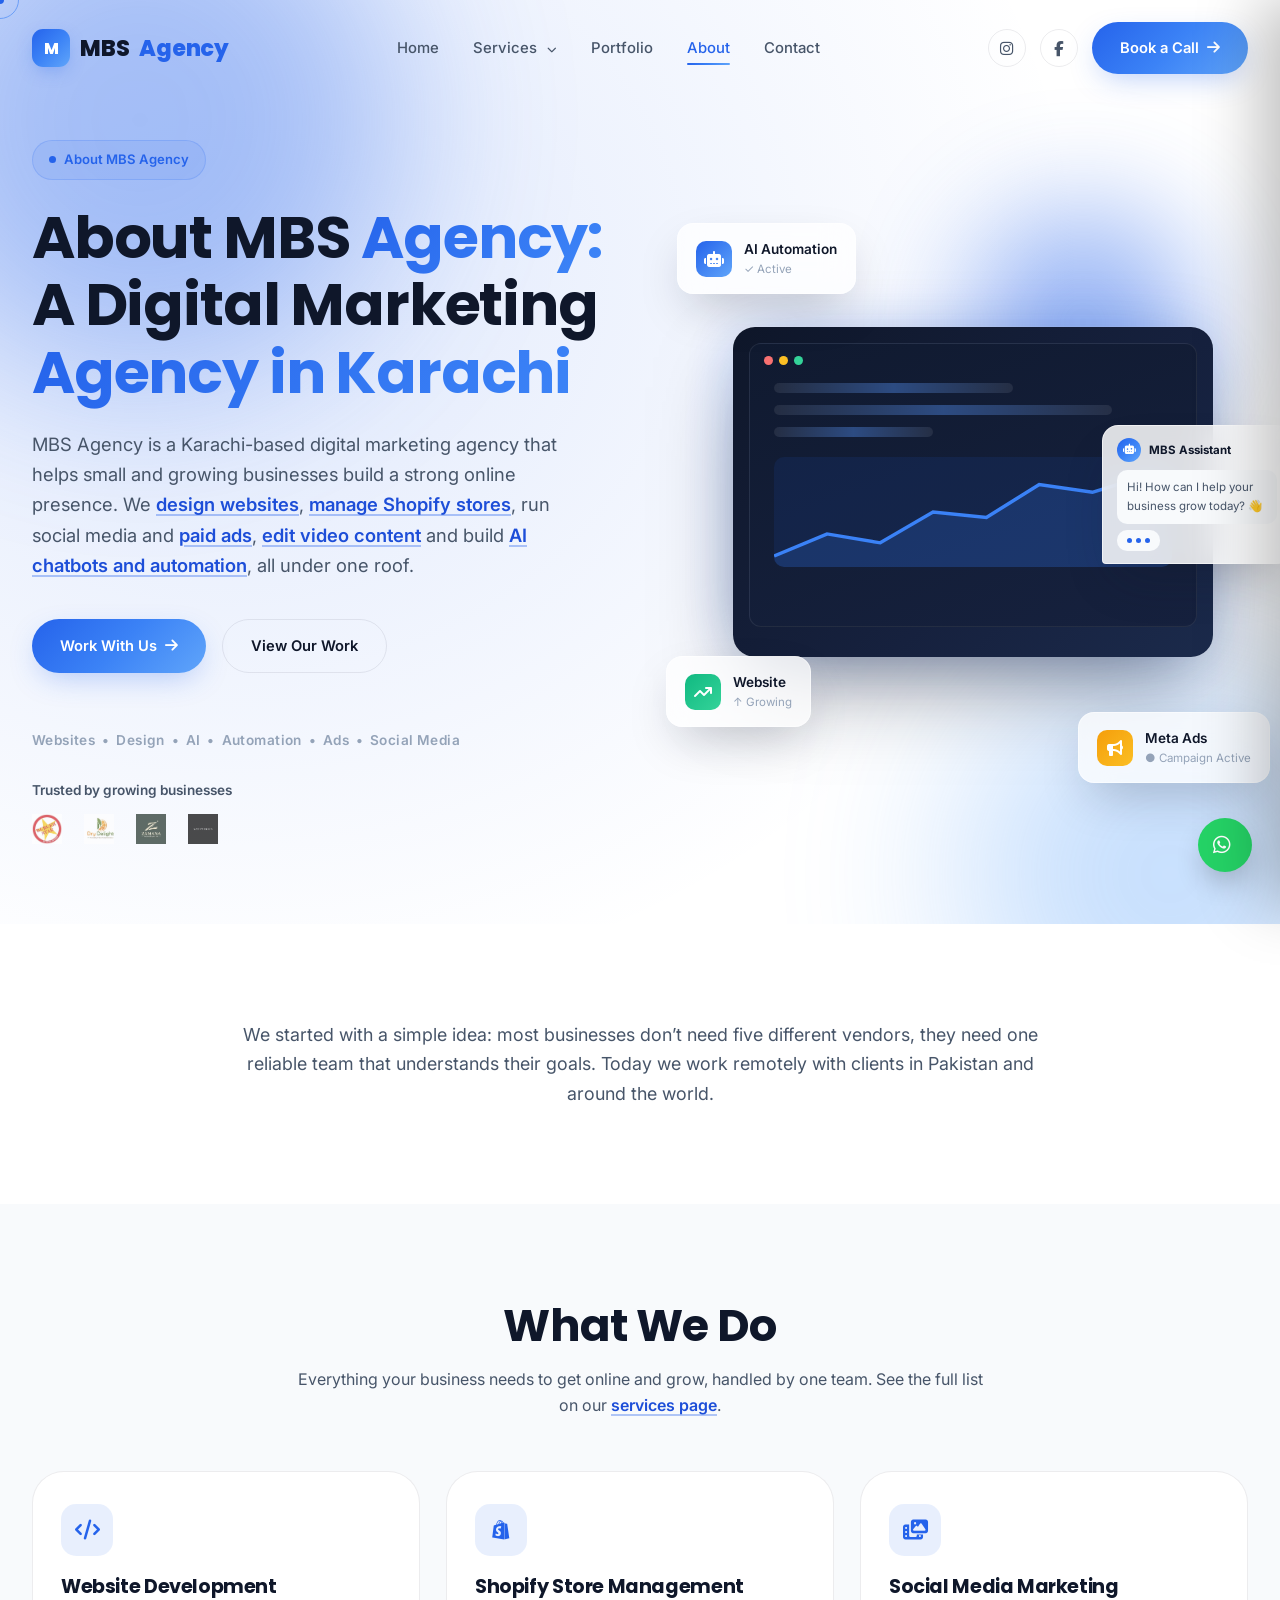
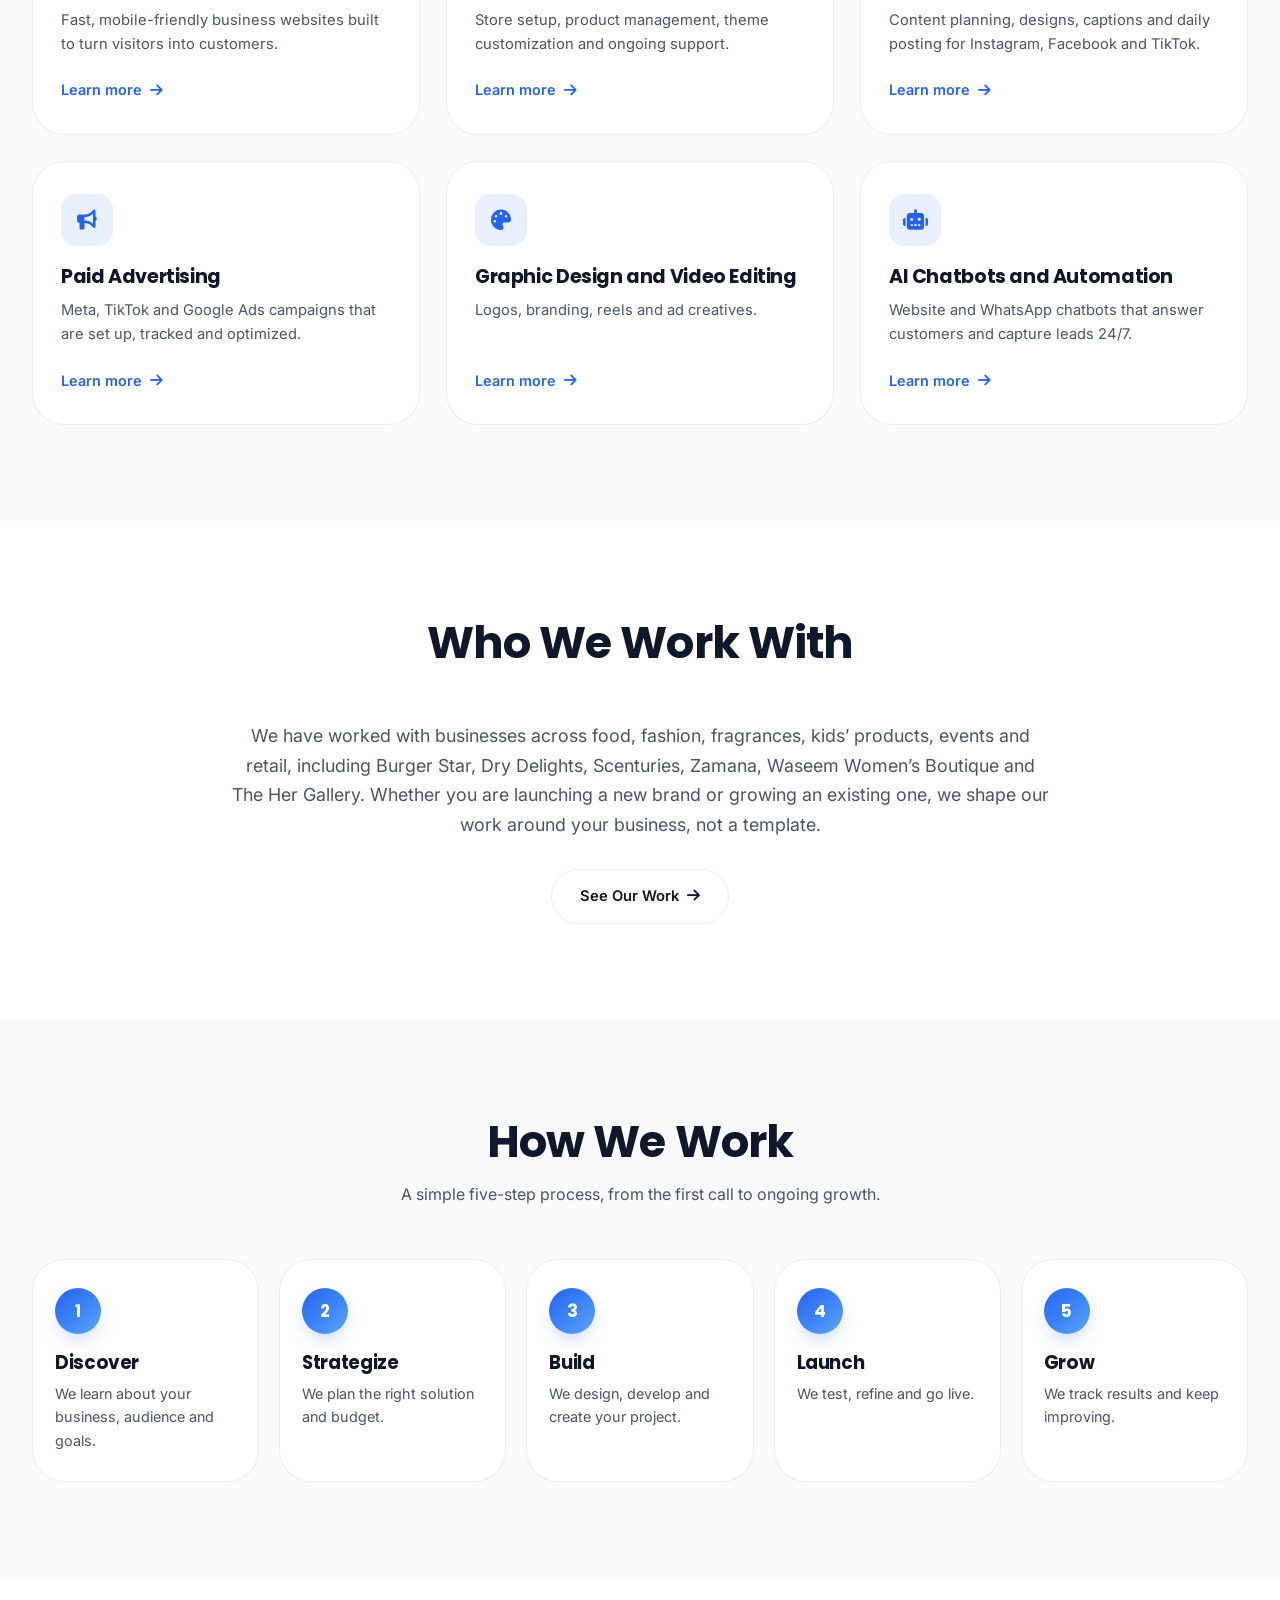
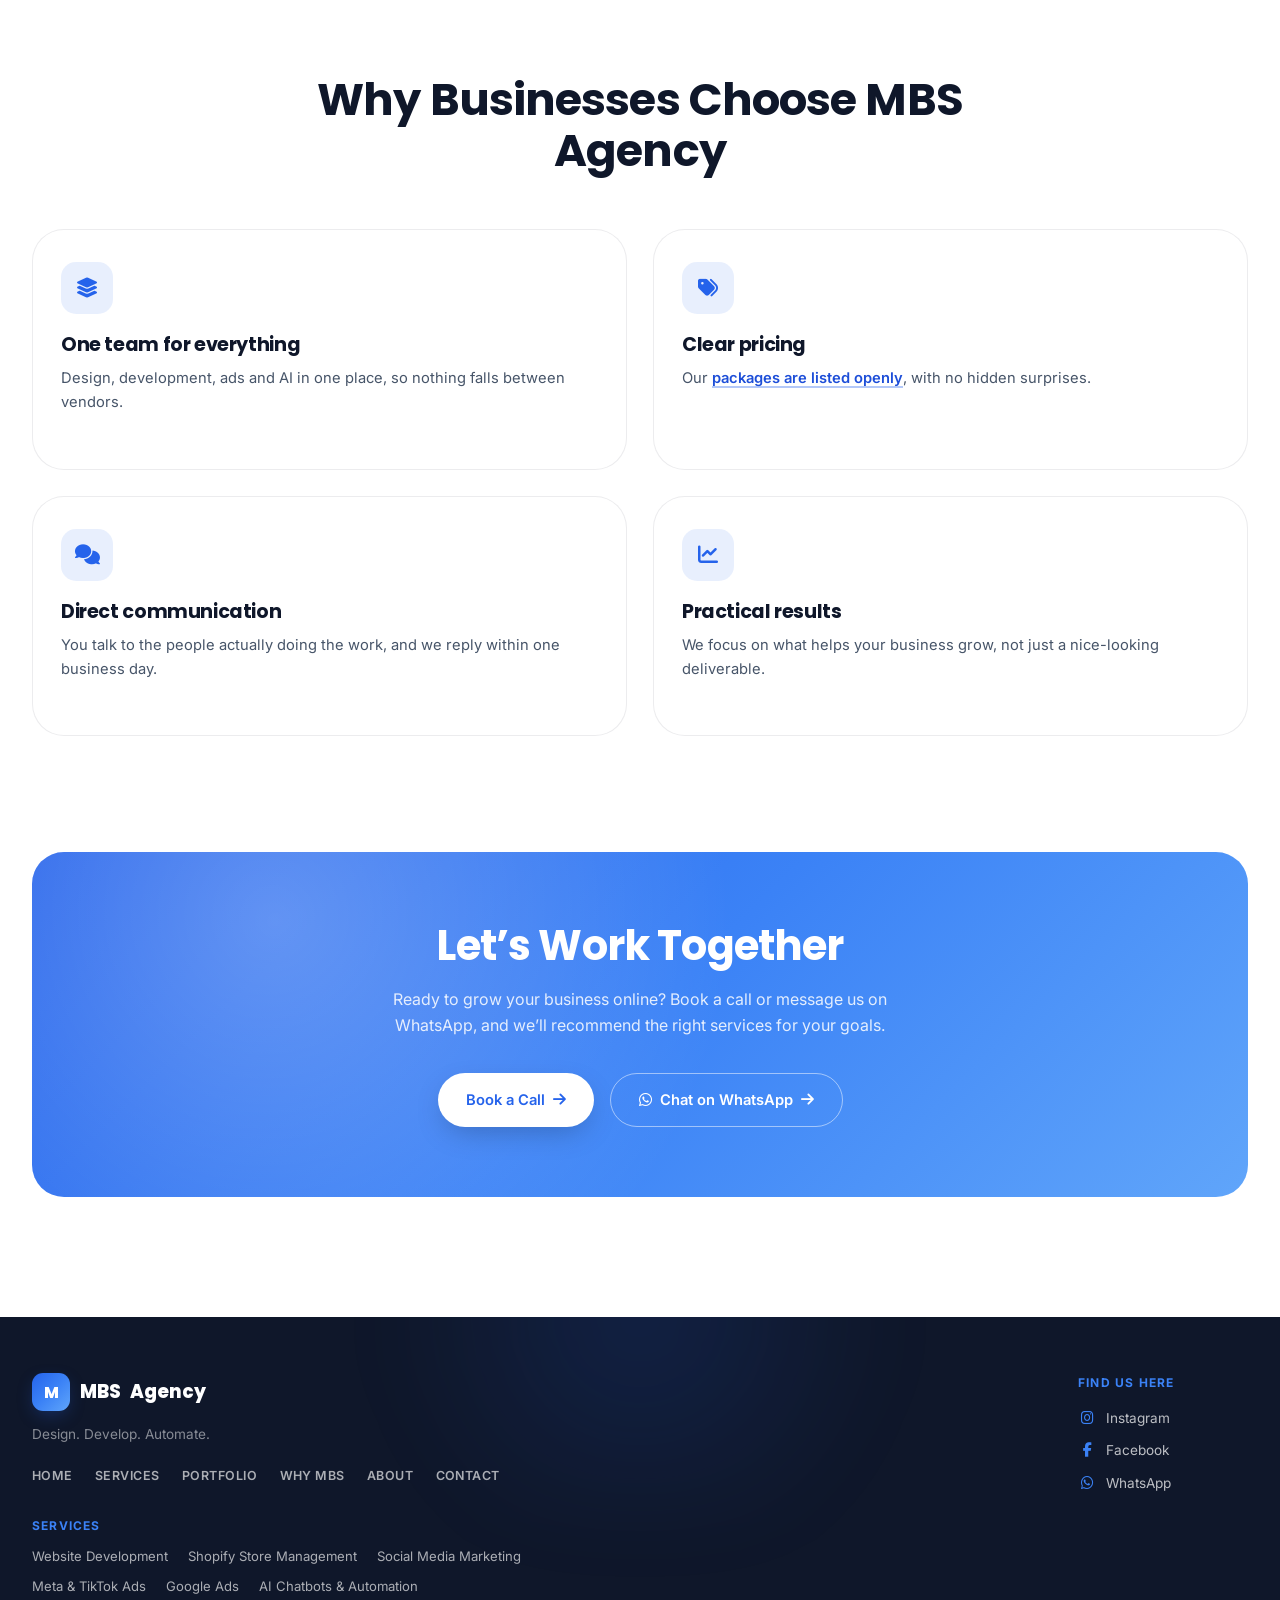
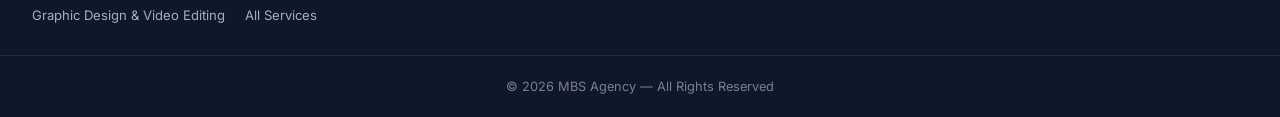
<file: about.html>
<!DOCTYPE html>
<html lang="en">
<head>

<script>(function(w,d,s,l,i){w[l]=w[l]||[];w[l].push({'gtm.start':
new Date().getTime(),event:'gtm.js'});var f=d.getElementsByTagName(s)[0],
j=d.createElement(s),dl=l!='dataLayer'?'&l='+l:'';j.async=true;j.src=
'https://www.googletagmanager.com/gtm.js?id='+i+dl;f.parentNode.insertBefore(j,f);
})(window,document,'script','dataLayer','GTM-TFZG8HSD');</script>
<!-- End Google Tag Manager -->

<meta charset="UTF-8">
<meta name="viewport" content="width=device-width, initial-scale=1.0">
<meta name="color-scheme" content="only light">
<meta name="supported-color-schemes" content="light">
<meta name="darkreader-lock">
<title>About MBS Agency | Digital Marketing Agency in Karachi</title>
<meta name="description" content="MBS Agency is a Karachi-based digital marketing agency offering website development, Shopify management, social media marketing, ads and AI automation for growing brands.">

<style>
/* ============================================================
   0. RESET & ROOT TOKENS
   ============================================================ */
*, *::before, *::after { margin: 0; padding: 0; box-sizing: border-box; }
html { scroll-behavior: smooth; overflow-x: hidden; max-width: 100%; }

:root{
  color-scheme: only light;
  /* Brand palette (per brief) */
  --primary: #2563EB;
  --primary-accent: #3B82F6;
  --dark: #0F172A;
  --white: #FFFFFF;
  --gray-bg: #F8FAFC;

  /* Derived tones */
  --primary-glow: rgba(37,99,235,.35);
  --primary-soft: rgba(37,99,235,.08);
  --navy-800: #16213e;
  --navy-700: #1b2a4b;
  --ink: #0F172A;
  --ink-soft: #475569;
  --ink-faint: #94A3B8;
  --border-soft: rgba(15,23,42,.08);

  --bg: var(--white);
  --surface: var(--white);
  --surface-2: var(--gray-bg);
  --text: var(--ink);
  --text-soft: var(--ink-soft);
  --text-faint: var(--ink-faint);
  --border: var(--border-soft);
  --card-shadow: 0 10px 40px -12px rgba(15,23,42,.12);
  --nav-bg: rgba(255,255,255,.7);

  --gradient-primary: linear-gradient(135deg,#2563EB 0%,#3B82F6 50%,#60A5FA 100%);
  --gradient-dark: linear-gradient(135deg,#0F172A 0%,#16213e 60%,#1b2a4b 100%);

  --radius-sm: 12px;
  --radius-md: 20px;
  --radius-lg: 32px;
  --radius-full: 999px;

  --ease: cubic-bezier(.16,.84,.44,1);
  --transition: .45s var(--ease);
}


body{
  font-family:'Inter',sans-serif;
  background: var(--bg);
  color: var(--text);
  line-height: 1.65;
  overflow-x: hidden;
  transition: background var(--transition), color var(--transition);
  cursor: none;
}
@media (hover:none), (pointer:coarse){ body{ cursor:auto; } }

h1,h2,h3,h4,h5,h6{ font-family:'Poppins',sans-serif; color:var(--text); font-weight:700; line-height:1.15; letter-spacing:-.02em; }
a{ text-decoration:none; color:inherit; }
ul{ list-style:none; }
img{ max-width:100%; display:block; }
button{ font-family:inherit; border:none; background:none; cursor:pointer; color:inherit; }
input, textarea, select{ font-family:inherit; }

.container{ width:100%; max-width:1280px; margin:0 auto; padding:0 32px; }
section{ position:relative; }
.section-pad{ padding: 140px 0; }
@media(max-width:768px){ .section-pad{ padding: 90px 0; } }
@media(max-width:640px){ .container{ padding:0 22px; } }
@media(max-width:400px){ .container{ padding:0 16px; } }

::selection{ background: var(--primary); color:#fff; }

/* Custom scrollbar */
::-webkit-scrollbar{ width:10px; }
::-webkit-scrollbar-track{ background: var(--surface-2); }
::-webkit-scrollbar-thumb{ background: linear-gradient(var(--primary), var(--primary-accent)); border-radius:10px; }
::-webkit-scrollbar-thumb:hover{ background: var(--primary); }

:focus-visible{ outline:2px solid var(--primary-accent); outline-offset:3px; border-radius:4px; }

@media (prefers-reduced-motion: reduce){
  *{ animation-duration:.01ms !important; animation-iteration-count:1 !important; transition-duration:.01ms !important; scroll-behavior:auto !important; }
}

/* ============================================================
   1. CUSTOM CURSOR
   ============================================================ */
.cursor-dot, .cursor-ring{
  position:fixed; top:0; left:0; border-radius:50%; pointer-events:none; z-index:9999;
  transform:translate(-50%,-50%); will-change: transform;
}
.cursor-dot{ width:8px; height:8px; background:var(--primary); }
.cursor-ring{ width:38px; height:38px; border:1.5px solid var(--primary-accent); transition: width .25s var(--ease), height .25s var(--ease), opacity .25s var(--ease), border-color .25s var(--ease); opacity:.6; }
.cursor-ring.grow{ width:64px; height:64px; opacity:.9; background:var(--primary-soft); }
@media (hover:none), (pointer:coarse){ .cursor-dot,.cursor-ring{ display:none; } }

/* ============================================================
   3. BACKGROUND ATMOSPHERE (blobs)
   ============================================================ */
.blob{ position:absolute; border-radius:50%; filter:blur(90px); opacity:.35; pointer-events:none; z-index:0; }
.blob-anim{ animation: floaty 14s ease-in-out infinite; }
@keyframes floaty{ 0%,100%{ transform:translate(0,0) scale(1);} 50%{ transform:translate(30px,-40px) scale(1.08);} }

/* ============================================================
   4. NAVBAR
   ============================================================ */
.navbar{
  position:fixed; top:0; left:0; width:100%; z-index:1000;
  padding: 22px 0; transition: all var(--transition);
}
.navbar.scrolled{
  padding:12px 0; background:var(--nav-bg); backdrop-filter:blur(18px) saturate(160%);
  -webkit-backdrop-filter:blur(18px) saturate(160%);
  border-bottom:1px solid var(--border); box-shadow:0 8px 30px -12px rgba(15,23,42,.12);
}
.nav-inner{ display:flex; align-items:center; justify-content:space-between; gap:24px; }
.logo{ font-family:'Poppins',sans-serif; font-weight:800; font-size:1.4rem; display:flex; align-items:center; gap:10px; letter-spacing:-.01em; }
.logo-mark{
  width:38px; height:38px; border-radius:11px; background:var(--gradient-primary);
  display:flex; align-items:center; justify-content:center; color:#fff; font-size:.95rem; font-weight:800;
  box-shadow:0 6px 18px -4px var(--primary-glow);
}
.logo-badge{
  display:flex; align-items:center; justify-content:center; background:#fff; border-radius:10px; padding:4px 8px;
  box-shadow:0 4px 14px -4px rgba(15,23,42,.18); transition:transform .35s var(--ease);
}
.logo:hover .logo-badge{ transform:scale(1.05); }
.logo-badge img{ height:26px; width:auto; display:block; }
.logo .accent{ color:var(--primary); }

.nav-links{ display:flex; align-items:center; gap:2px; }
.nav-links a{
  position:relative; padding:10px 16px; font-size:.93rem; font-weight:500; color:var(--text-soft);
  transition: color .3s var(--ease);
}
.nav-links a::after{
  content:''; position:absolute; left:16px; right:16px; bottom:5px; height:2px; border-radius:2px;
  background:var(--gradient-primary); transform:scaleX(0); transform-origin:left; transition:transform .35s var(--ease);
}
.nav-links a:hover{ color:var(--primary); }
.nav-links a:hover::after{ transform:scaleX(1); }

.nav-actions{ display:flex; align-items:center; gap:14px; }

.btn{
  display:inline-flex; align-items:center; justify-content:center; gap:8px;
  padding:14px 28px; border-radius:var(--radius-full); font-weight:600; font-size:.92rem;
  position:relative; overflow:hidden; transition: transform .35s var(--ease), box-shadow .35s var(--ease);
  white-space:nowrap;
}
.btn-primary{
  background:var(--gradient-primary); color:#fff; box-shadow:0 10px 30px -8px var(--primary-glow);
}
.btn-primary:hover{ transform:translateY(-3px); box-shadow:0 16px 36px -8px var(--primary-glow); }
.btn-outline{
  background:transparent; border:1.5px solid var(--border); color:var(--text);
}
.btn-outline:hover{ border-color:var(--primary); color:var(--primary); transform:translateY(-3px); }
.btn-white{ background:#fff; color:var(--primary); box-shadow:0 10px 30px -8px rgba(0,0,0,.25); }
.btn-white:hover{ transform:translateY(-3px); }
.btn .ripple{ position:absolute; border-radius:50%; background:rgba(255,255,255,.5); transform:scale(0); animation:rippleAnim .6s ease-out; pointer-events:none; }
@keyframes rippleAnim{ to{ transform:scale(3); opacity:0; } }
.nav-cta{ display:flex; }
.hamburger{ display:none; width:26px; height:20px; position:relative; flex-direction:column; justify-content:space-between; }
.hamburger span{ display:block; height:2px; width:100%; background:var(--text); border-radius:2px; transition:all .35s var(--ease); }
.hamburger.active span:nth-child(1){ transform:translateY(9px) rotate(45deg); }
.hamburger.active span:nth-child(2){ opacity:0; }
.hamburger.active span:nth-child(3){ transform:translateY(-9px) rotate(-45deg); }

/* --- Nav responsive breakpoints --- */
@media(max-width:900px){
  .nav-links{ display:none; }
  .nav-cta{ display:none; }
  .hamburger{ display:flex; }
  .nav-inner{ gap:12px; }
}
@media(max-width:480px){
  .logo{ font-size:1.15rem; }
  .logo-mark{ width:32px; height:32px; font-size:.85rem; border-radius:9px; }
  .nav-actions{ gap:8px; }
  .navbar{ padding:16px 0; }
  .navbar.scrolled{ padding:10px 0; }
}

.mobile-menu{
  position:fixed; top:0; right:0; width:min(380px,85vw); height:100vh; background:var(--surface);
  z-index:1100; padding:28px 32px 40px; transform:translateX(100%); transition:transform .55s cubic-bezier(.19,1,.22,1); box-shadow:-20px 0 60px rgba(0,0,0,.25);
  display:flex; flex-direction:column;
}
.mobile-menu.open{ transform:translateX(0); }
.mobile-menu-header{ display:flex; align-items:center; justify-content:space-between; margin-bottom:36px; }
.mobile-menu-header .logo{ font-size:1.15rem; }
.mobile-menu-header .logo-badge img{ height:22px; }
.mobile-close{
  width:42px; height:42px; border-radius:50%; border:1.5px solid var(--border); display:flex; align-items:center; justify-content:center;
  color:var(--text); font-size:1.05rem; transition:all .35s var(--ease); flex-shrink:0;
}
.mobile-close:hover{ background:var(--gradient-primary); color:#fff; border-color:transparent; transform:rotate(90deg); }
.mobile-menu-links{ display:flex; flex-direction:column; gap:2px; }
.mobile-menu a{
  padding:16px 4px; font-size:1.1rem; font-weight:600; border-bottom:1px solid var(--border);
  opacity:0; transform:translateX(24px); transition:opacity .4s var(--ease), transform .4s var(--ease), color .3s var(--ease);
}
.mobile-menu.open a{ opacity:1; transform:translateX(0); }
.mobile-menu.open .mobile-menu-links a:nth-child(1){ transition-delay:.08s; }
.mobile-menu.open .mobile-menu-links a:nth-child(2){ transition-delay:.12s; }
.mobile-menu.open .mobile-menu-links a:nth-child(3){ transition-delay:.16s; }
.mobile-menu.open .mobile-menu-links a:nth-child(4){ transition-delay:.2s; }
.mobile-menu.open .mobile-menu-links a:nth-child(5){ transition-delay:.24s; }
.mobile-menu.open .mobile-menu-links a:nth-child(6){ transition-delay:.28s; }
.mobile-menu.open .mobile-menu-links a:nth-child(7){ transition-delay:.32s; }
.mobile-menu.open .mobile-menu-links a:nth-child(8){ transition-delay:.36s; }
.mobile-menu.open .mobile-menu-links a:nth-child(9){ transition-delay:.4s; }
.mobile-menu a:hover{ color:var(--primary); padding-left:8px; }
.mobile-menu .btn{ margin-top:24px; }
.menu-overlay{ position:fixed; inset:0; background:rgba(15,23,42,.55); backdrop-filter:blur(6px); z-index:1050; opacity:0; visibility:hidden; transition:all .45s var(--ease); }
.menu-overlay.open{ opacity:1; visibility:visible; }

/* ============================================================
   5. HERO
   ============================================================ */
.hero{
  min-height:100vh; display:flex; align-items:center; position:relative; overflow:hidden;
  padding:140px 0 80px; background:var(--bg);
}
/* Animated gradient mesh background */
.hero::before{
  content:''; position:absolute; inset:-20%; z-index:0; pointer-events:none;
  background:
    radial-gradient(38% 45% at 15% 20%, rgba(37,99,235,.14), transparent 70%),
    radial-gradient(40% 45% at 85% 15%, rgba(96,165,250,.16), transparent 70%),
    radial-gradient(50% 55% at 50% 90%, rgba(37,99,235,.10), transparent 70%);
  background-size:180% 180%, 160% 160%, 200% 200%;
  animation: meshDrift 18s ease-in-out infinite alternate;
}
@keyframes meshDrift{
  0%{ background-position: 0% 0%, 100% 0%, 50% 100%; }
  100%{ background-position: 20% 30%, 80% 25%, 40% 80%; }
}
.hero-grid{ display:grid; grid-template-columns:1.05fr .95fr; gap:60px; align-items:center; position:relative; z-index:2; }
.eyebrow{
  display:inline-flex; align-items:center; gap:8px; padding:8px 16px; border-radius:var(--radius-full);
  background:var(--primary-soft); border:1px solid rgba(37,99,235,.18); color:var(--primary); font-size:.82rem; font-weight:600;
  margin-bottom:24px;
}
.eyebrow .dot{ width:7px; height:7px; border-radius:50%; background:var(--primary); animation:pulseDot 1.6s ease-in-out infinite; }
@keyframes pulseDot{ 0%,100%{ opacity:1;} 50%{ opacity:.3;} }

.hero h1{ font-size:clamp(2.4rem, 4.6vw, 4.1rem); margin-bottom:22px; }
.hero h1 .grad-text{ background:var(--gradient-primary); -webkit-background-clip:text; background-clip:text; color:transparent; background-size:200% auto; animation:textShine 6s linear infinite; }
@keyframes textShine{ to{ background-position:200% center; } }
.hero p.lead{ font-size:1.15rem; color:var(--text-soft); max-width:560px; margin-bottom:38px; }
.hero-btns{ display:flex; gap:16px; flex-wrap:wrap; margin-bottom:56px; }

/* Magnetic button micro-interaction wrapper (JS adds inline transform) */
.btn.magnetic{ transition: transform .18s ease-out, box-shadow .35s var(--ease); will-change: transform; }

.hero-trust{ display:flex; align-items:center; gap:22px; flex-wrap:wrap; }
.avatars{ display:flex; }
.avatars span{
  width:38px; height:38px; border-radius:50%; border:3px solid var(--bg); margin-left:-12px;
  background:var(--gradient-primary); display:flex; align-items:center; justify-content:center; color:#fff; font-size:.75rem; font-weight:700;
}
.avatars span:first-child{ margin-left:0; }
.trust-text{ font-size:.85rem; color:var(--text-soft); }
.trust-text strong{ color:var(--text); }
.stars{ color:#F59E0B; font-size:.8rem; letter-spacing:2px; }

/* Hero visual */
.hero-visual{ position:relative; height:560px; perspective:1200px; }
.floating-shape{ position:absolute; border-radius:50%; filter:blur(60px); opacity:.5; }
.parallax-layer{ transition: transform .25s ease-out; will-change: transform; }
.laptop-mock{
  position:absolute; inset:0; margin:auto; width:100%; max-width:480px; aspect-ratio:16/11;
  border-radius:22px; background:var(--gradient-dark); padding:16px 16px 30px;
  box-shadow:0 40px 90px -20px rgba(15,23,42,.5), 0 0 0 1px rgba(255,255,255,.06), 0 0 60px -10px var(--primary-glow);
  animation: floatSlow 6s ease-in-out infinite;
}
@keyframes floatSlow{ 0%,100%{ transform:translateY(0) rotate(0deg);} 50%{ transform:translateY(-16px) rotate(.4deg);} }
.laptop-screen{
  width:100%; height:100%; border-radius:12px; background:linear-gradient(160deg,#101a30,#16213e);
  overflow:hidden; position:relative; border:1px solid rgba(255,255,255,.08);
}
.laptop-screen .browser-bar{ display:flex; gap:6px; padding:12px 14px; }
.laptop-screen .browser-bar span{ width:9px; height:9px; border-radius:50%; background:rgba(255,255,255,.18); }
.laptop-screen .browser-bar span:first-child{ background:#F87171; }
.laptop-screen .browser-bar span:nth-child(2){ background:#FBBF24; }
.laptop-screen .browser-bar span:nth-child(3){ background:#34D399; }
.mock-bars{ padding:6px 24px; display:flex; flex-direction:column; gap:12px; }
.mock-bars .mb{ height:10px; border-radius:6px; background:rgba(255,255,255,.08); position:relative; overflow:hidden; }
.mock-bars .mb::after{
  content:''; position:absolute; inset:0; background:linear-gradient(90deg, transparent, rgba(59,130,246,.35), transparent);
  animation: shimmerBar 2.4s ease-in-out infinite;
}
@keyframes shimmerBar{ 0%{ transform:translateX(-100%);} 100%{ transform:translateX(100%);} }
.mock-graph{ margin:14px 24px 0; height:110px; border-radius:10px; background:rgba(37,99,235,.1); position:relative; overflow:hidden; }
.mock-graph svg{ position:absolute; bottom:0; left:0; width:100%; }

.float-card{
  position:absolute; background:rgba(255,255,255,.75); backdrop-filter:blur(16px); -webkit-backdrop-filter:blur(16px);
  border:1px solid rgba(255,255,255,.5); border-radius:16px; padding:14px 18px; box-shadow:0 20px 50px -14px rgba(15,23,42,.28);
  display:flex; align-items:center; gap:12px; font-size:.85rem; font-weight:600; color:var(--ink);
  animation:floatSlow 5s ease-in-out infinite;
}
.float-card .fc-icon{ width:36px; height:36px; border-radius:10px; display:flex; align-items:center; justify-content:center; color:#fff; font-size:1rem; }
.float-card.card-ai{ top:2%; left:-4%; animation-delay:.3s; }
.float-card.card-ai .fc-icon{ background:linear-gradient(135deg,#2563EB,#60A5FA); }
.float-card.card-growth{ bottom:8%; left:-6%; animation-delay:1s; }
.float-card.card-growth .fc-icon{ background:linear-gradient(135deg,#10B981,#34D399); }
.float-card.card-analytics{ bottom:-2%; right:-4%; animation-delay:1.6s; }
.float-card.card-analytics .fc-icon{ background:linear-gradient(135deg,#F59E0B,#FBBF24); }
.fc-sub{ font-weight:400; color:var(--text-faint); font-size:.72rem; }

/* Floating AI chatbot preview bubble */
.chat-preview{
  position:absolute; top:38%; right:-8%; z-index:3; width:190px; padding:12px 14px;
  background:rgba(255,255,255,.85); backdrop-filter:blur(16px); -webkit-backdrop-filter:blur(16px);
  border:1px solid rgba(255,255,255,.6); border-radius:16px 16px 16px 4px; box-shadow:0 24px 50px -16px rgba(15,23,42,.3);
  animation:floatSlow 7s ease-in-out infinite; animation-delay:.6s;
}
.chat-preview .cp-head{ display:flex; align-items:center; gap:8px; margin-bottom:8px; }
.chat-preview .cp-avatar{ width:24px; height:24px; border-radius:50%; background:var(--gradient-primary); display:flex; align-items:center; justify-content:center; color:#fff; font-size:.65rem; }
.chat-preview .cp-name{ font-size:.72rem; font-weight:700; color:var(--ink); }
.chat-preview .cp-bubble{ background:var(--surface-2); border-radius:10px; padding:8px 10px; font-size:.72rem; color:var(--text-soft); margin-bottom:6px; }
.chat-preview .cp-dots{ display:flex; gap:4px; padding:8px 10px; background:var(--surface-2); border-radius:10px; width:fit-content; }
.chat-preview .cp-dots span{ width:5px; height:5px; border-radius:50%; background:var(--primary); animation:typingBounce 1.2s infinite; }
.chat-preview .cp-dots span:nth-child(2){ animation-delay:.15s; }
.chat-preview .cp-dots span:nth-child(3){ animation-delay:.3s; }

@media(max-width:1024px){
  .hero-grid{ grid-template-columns:1fr; text-align:center; }
  .hero p.lead{ margin-inline:auto; }
  .hero-btns{ justify-content:center; }
  .hero-trust{ justify-content:center; }
  .hero-visual{ height:420px; margin-top:20px; }
  .float-card, .chat-preview{ display:none; }
}

/* ============================================================
   6. SECTION HEADERS
   ============================================================ */
.sec-head{ max-width:680px; margin:0 auto 64px; text-align:center; }
.sec-head .eyebrow{ margin-bottom:18px; }
.sec-head h2{ font-size:clamp(1.9rem,3.4vw,2.7rem); margin-bottom:16px; }
.sec-head p{ color:var(--text-soft); font-size:1.05rem; }
.grad-text{ background:var(--gradient-primary); -webkit-background-clip:text; background-clip:text; color:transparent; }

/* ============================================================
   7. SERVICES
   ============================================================ */
.services{ background:var(--surface-2); }
.services-grid{ display:grid; grid-template-columns:repeat(4,1fr); gap:28px; }
.service-card{
  background:var(--surface); border:1px solid var(--border); border-radius:var(--radius-md); padding:36px 30px;
  transition: all .45s var(--ease); position:relative; overflow:hidden;
}
.service-card::before{
  content:''; position:absolute; inset:0; opacity:0; background:var(--gradient-primary); transition:opacity .45s var(--ease); z-index:0;
}
.service-card:hover{ transform:translateY(-10px); box-shadow:0 30px 60px -20px var(--primary-glow); border-color:transparent; }
.service-card:hover::before{ opacity:1; }
.service-card > *{ position:relative; z-index:1; }
.service-card:hover h3, .service-card:hover p, .service-card:hover .sub-list li{ color:#fff; }
.service-card:hover .sub-list li::before{ color:#fff; }
.service-card:hover .learn-more{ color:#fff; }
.service-card:hover .learn-more i{ transform:translateX(5px); }
.svc-icon{
  width:58px; height:58px; border-radius:16px; background:var(--gradient-primary); display:flex; align-items:center; justify-content:center;
  color:#fff; font-size:1.4rem; margin-bottom:22px; box-shadow:0 12px 28px -10px var(--primary-glow);
  transition:transform .4s var(--ease);
}
.service-card:hover .svc-icon{ background:#fff; color:var(--primary); transform:scale(1.08) rotate(-6deg); }
.service-card h3{ font-size:1.2rem; margin-bottom:10px; transition:color .4s var(--ease); }
.service-card p.desc{ font-size:.9rem; color:var(--text-soft); margin-bottom:16px; transition:color .4s var(--ease); }
.sub-list{ margin-bottom:22px; display:flex; flex-direction:column; gap:6px; }
.sub-list li{ font-size:.83rem; color:var(--text-soft); display:flex; align-items:center; gap:8px; transition:color .4s var(--ease); }
.sub-list li::before{ content:'\f00c'; font-family:'Font Awesome 6 Free'; font-weight:900; color:var(--primary); font-size:.7rem; transition:color .4s var(--ease); }
.learn-more{ font-size:.86rem; font-weight:600; color:var(--primary); display:inline-flex; align-items:center; gap:8px; transition:color .4s var(--ease); }
.learn-more i{ font-size:.75rem; transition:transform .3s var(--ease); }

@media(max-width:1100px){ .services-grid{ grid-template-columns:repeat(2,1fr); } }
@media(max-width:620px){ .services-grid{ grid-template-columns:1fr; } }

/* ============================================================
   8. PORTFOLIO
   ============================================================ */
.filter-bar{ display:flex; justify-content:center; gap:10px; flex-wrap:wrap; margin-bottom:48px; }
.filter-btn{
  padding:11px 24px; border-radius:var(--radius-full); border:1.5px solid var(--border); font-weight:600; font-size:.87rem;
  color:var(--text-soft); transition:all .35s var(--ease);
}
.filter-btn.active, .filter-btn:hover{ background:var(--gradient-primary); color:#fff; border-color:transparent; }

.portfolio-grid{
  display:grid; grid-template-columns:repeat(3,1fr); gap:22px;
}
.port-item{
  aspect-ratio: 4 / 3; border-radius:var(--radius-md); overflow:hidden; position:relative; cursor:pointer;
  box-shadow:var(--card-shadow); transition:transform .4s var(--ease);
}
.port-item.tall{ aspect-ratio: 4 / 3; }
.port-item:hover{ transform:translateY(-6px); }
.port-item img{ width:100%; height:100%; object-fit:cover; transition:transform .7s var(--ease); }
.port-item:hover img{ transform:scale(1.08); }
.port-overlay{
  position:absolute; inset:0; background:linear-gradient(0deg, rgba(15,23,42,.92) 0%, rgba(15,23,42,.15) 60%, rgba(15,23,42,0) 100%);
  display:flex; flex-direction:column; justify-content:flex-end; padding:18px; opacity:0; transition:opacity .4s var(--ease);
}
.port-item:hover .port-overlay{ opacity:1; }
.port-cat{ color:var(--primary-accent); font-size:.7rem; font-weight:700; text-transform:uppercase; letter-spacing:.06em; margin-bottom:4px; }
.port-overlay h3{ color:#fff; font-size:1rem; margin-bottom:4px; }
.port-overlay p{ color:rgba(255,255,255,.75); font-size:.78rem; margin-bottom:12px; }
.port-item.hidden{ display:none; }
.view-project-btn{
  display:inline-flex; align-items:center; gap:6px; align-self:flex-start; padding:8px 16px; border-radius:var(--radius-full);
  background:rgba(255,255,255,.12); backdrop-filter:blur(10px); border:1px solid rgba(255,255,255,.35); color:#fff;
  font-size:.74rem; font-weight:600; transform:translateY(10px); opacity:0; transition:all .4s var(--ease);
}
.port-item:hover .view-project-btn{ transform:translateY(0); opacity:1; }
.view-project-btn:hover{ background:var(--gradient-primary); border-color:transparent; }

/* Portfolio project modal */
.modal-overlay{
  position:fixed; inset:0; background:rgba(15,23,42,.72); backdrop-filter:blur(6px); z-index:2000;
  display:flex; align-items:center; justify-content:center; padding:24px;
  opacity:0; visibility:hidden; transition:all .4s var(--ease);
}
.modal-overlay.open{ opacity:1; visibility:visible; }
.project-modal{
  background:var(--surface); border-radius:var(--radius-lg); max-width:720px; width:100%; max-height:88vh; overflow-y:auto;
  box-shadow:0 40px 100px -20px rgba(0,0,0,.5); transform:scale(.92) translateY(20px); transition:transform .4s var(--ease);
  position:relative;
}
.modal-overlay.open .project-modal{ transform:scale(1) translateY(0); }
.modal-close{
  position:absolute; top:18px; right:18px; width:40px; height:40px; border-radius:50%; background:rgba(15,23,42,.55);
  color:#fff; display:flex; align-items:center; justify-content:center; z-index:2; transition:all .3s var(--ease);
}
.modal-close:hover{ background:var(--primary); transform:rotate(90deg); }
.project-modal img{ width:100%; height:320px; object-fit:cover; border-radius:var(--radius-lg) var(--radius-lg) 0 0; }
.project-modal-body{ padding:34px; }
.project-modal .port-cat{ margin-bottom:10px; }
.project-modal h3{ font-size:1.5rem; margin-bottom:14px; }
.project-modal p.modal-desc{ color:var(--text-soft); margin-bottom:24px; }
.project-modal-tags{ display:flex; flex-wrap:wrap; gap:10px; margin-bottom:26px; }
.project-modal-tags span{ padding:7px 15px; border-radius:var(--radius-full); background:var(--primary-soft); color:var(--primary); font-size:.78rem; font-weight:600; }

@media(max-width:900px){ .portfolio-grid{ grid-template-columns:repeat(2,1fr);} }
@media(max-width:560px){ .portfolio-grid{ grid-template-columns:1fr;} .project-modal img{ height:220px; } .project-modal-body{ padding:24px; } }

/* ============================================================
   9. WHY CHOOSE US
   ============================================================ */
.why{ background:var(--gradient-dark); position:relative; overflow:hidden; }
.why .sec-head h2, .why .sec-head p{ color:#fff; }
.why .sec-head p{ color:rgba(255,255,255,.65); }
.why-grid{ display:grid; grid-template-columns:repeat(4,1fr); gap:24px; position:relative; z-index:1; }
.why-card{
  background:rgba(255,255,255,.04); border:1px solid rgba(255,255,255,.08); border-radius:var(--radius-md);
  padding:34px 26px; backdrop-filter:blur(10px); transition:all .4s var(--ease);
}
.why-card:hover{ background:rgba(255,255,255,.08); transform:translateY(-8px); border-color:rgba(59,130,246,.4); box-shadow:0 20px 50px -18px rgba(37,99,235,.5); }
.why-icon{ width:52px; height:52px; border-radius:14px; background:rgba(59,130,246,.15); color:var(--primary-accent); display:flex; align-items:center; justify-content:center; font-size:1.3rem; margin-bottom:18px; }
.why-card h3{ color:#fff; font-size:1.05rem; margin-bottom:8px; }
.why-card p{ color:rgba(255,255,255,.6); font-size:.87rem; }
@media(max-width:1000px){ .why-grid{ grid-template-columns:repeat(2,1fr);} }
@media(max-width:560px){ .why-grid{ grid-template-columns:1fr;} }

/* ============================================================
   10a. AI SOLUTIONS HIGHLIGHT
   ============================================================ */
.ai-solutions{ background:var(--surface-2); }
.ai-grid{ display:grid; grid-template-columns:repeat(4,1fr); gap:26px; }
.ai-card{
  background:var(--surface); border:1px solid var(--border); border-radius:var(--radius-md); padding:34px 28px; text-align:center;
  position:relative; overflow:hidden; transition:all .45s var(--ease);
}
.ai-card::before{
  content:''; position:absolute; top:-40%; left:50%; width:140%; padding-top:140%; transform:translateX(-50%);
  background:radial-gradient(circle, var(--primary-glow), transparent 65%); opacity:0; transition:opacity .5s var(--ease); pointer-events:none;
}
.ai-card:hover::before{ opacity:1; }
.ai-card:hover{ transform:translateY(-10px); border-color:transparent; box-shadow:0 30px 60px -20px var(--primary-glow); }
.ai-card-icon{
  width:64px; height:64px; border-radius:18px; background:var(--gradient-primary); color:#fff; display:flex; align-items:center; justify-content:center;
  font-size:1.6rem; margin:0 auto 20px; position:relative; z-index:1; box-shadow:0 14px 32px -10px var(--primary-glow);
  transition:transform .45s var(--ease);
}
.ai-card:hover .ai-card-icon{ transform:scale(1.1) rotate(-6deg); }
.ai-card h3{ font-size:1.05rem; margin-bottom:10px; position:relative; z-index:1; }
.ai-card p{ font-size:.86rem; color:var(--text-soft); position:relative; z-index:1; }
@media(max-width:1000px){ .ai-grid{ grid-template-columns:repeat(2,1fr); } }
@media(max-width:560px){ .ai-grid{ grid-template-columns:1fr; } }

/* ============================================================
   10. PROCESS TIMELINE
   ============================================================ */
.process-track{ position:relative; }
.process-track::before{
  content:''; position:absolute; left:50%; top:0; bottom:0; width:2px; background:var(--border); transform:translateX(-50%);
}
.process-line-fill{
  position:absolute; left:50%; top:0; width:2px; height:0%; background:var(--gradient-primary); transform:translateX(-50%);
  transition:height .2s linear; box-shadow:0 0 16px var(--primary-glow); z-index:0;
}
.process-item{
  display:grid; grid-template-columns:1fr 60px 1fr; align-items:center; gap:20px; margin-bottom:50px; position:relative;
}
.process-item:last-child{ margin-bottom:0; }
.process-card{
  background:var(--surface); border:1px solid var(--border); border-radius:var(--radius-md); padding:28px 30px; box-shadow:var(--card-shadow);
  transition:transform .4s var(--ease), border-color .4s var(--ease);
}
.process-card:hover{ transform:translateY(-6px); border-color:var(--primary); }
.process-item h3{ font-size:1.1rem; margin-bottom:8px; display:flex; align-items:center; gap:10px; }
.process-item h3 i{ color:var(--primary); font-size:1rem; }
.process-item:nth-child(odd) h3{ flex-direction:row-reverse; justify-content:flex-end; }
.process-item p{ color:var(--text-soft); font-size:.88rem; }
.process-num{
  width:56px; height:56px; border-radius:50%; background:var(--gradient-primary); color:#fff; display:flex; align-items:center; justify-content:center;
  font-weight:800; font-family:'Poppins',sans-serif; font-size:1.15rem; box-shadow:0 10px 26px -8px var(--primary-glow); z-index:1; justify-self:center;
  position:relative;
}
.process-num::before{
  content:''; position:absolute; inset:-6px; border-radius:50%; border:2px solid var(--primary-accent); opacity:0; transition:all .4s var(--ease);
}
.process-item.in-view .process-num::before{ opacity:.5; animation:ringPulse 1.8s ease-out infinite; }
@keyframes ringPulse{ 0%{ transform:scale(1); opacity:.5;} 100%{ transform:scale(1.35); opacity:0;} }
.process-item:nth-child(even) .process-card{ grid-column:1; }
.process-item:nth-child(even) .empty{ grid-column:3; }
.process-item:nth-child(odd) .process-card{ grid-column:3; }
.process-item:nth-child(odd) .empty{ grid-column:1; }

@media(max-width:820px){
  .process-track::before, .process-line-fill{ left:26px; }
  .process-item{ grid-template-columns:56px 1fr; }
  .process-item .empty{ display:none; }
  .process-item:nth-child(even) .process-card, .process-item:nth-child(odd) .process-card{ grid-column:2; }
  .process-item:nth-child(odd) h3{ flex-direction:row; justify-content:flex-start; }
  .process-num{ justify-self:start; }
}

/* ============================================================
   11. STATISTICS
   ============================================================ */
.stats{ background:var(--surface-2); }
.stats-grid{ display:grid; grid-template-columns:repeat(4,1fr); gap:24px; text-align:center; }
.stat-box{
  padding:32px 20px; background:var(--surface); border:1px solid var(--border); border-radius:var(--radius-md);
  transition:all .4s var(--ease);
}
.stat-box:hover{ transform:translateY(-8px); box-shadow:0 24px 50px -18px var(--primary-glow); border-color:transparent; }
.stat-icon{
  width:52px; height:52px; border-radius:14px; background:var(--primary-soft); color:var(--primary); display:flex; align-items:center;
  justify-content:center; font-size:1.3rem; margin:0 auto 16px; transition:all .4s var(--ease);
}
.stat-box:hover .stat-icon{ background:var(--gradient-primary); color:#fff; transform:scale(1.1) rotate(-6deg); }
.stat-num{
  font-family:'Poppins',sans-serif; font-weight:800; font-size:clamp(2.2rem,4vw,3.2rem);
  background:var(--gradient-primary); -webkit-background-clip:text; background-clip:text; color:transparent; margin-bottom:6px;
}
.stat-label{ color:var(--text-soft); font-weight:500; font-size:.92rem; }
@media(max-width:700px){ .stats-grid{ grid-template-columns:repeat(2,1fr); gap:20px; } }

/* ============================================================
   12. TESTIMONIALS
   ============================================================ */
.testi-slider{ position:relative; max-width:1180px; margin:0 auto; }
.testi-viewport{ overflow:hidden; border-radius:var(--radius-lg); }
.testi-track{ display:flex; gap:28px; transition:transform .6s cubic-bezier(.16,1,.3,1); }
.testi-track .testi-card{ flex:0 0 calc(100% - 0px); }
@media(min-width:700px){ .testi-track .testi-card{ flex:0 0 calc((100% - 28px)/2); } }
@media(min-width:1000px){ .testi-track .testi-card{ flex:0 0 calc((100% - 56px)/3); } }
.testi-card{
  background:rgba(255,255,255,.55); backdrop-filter:blur(20px) saturate(180%); -webkit-backdrop-filter:blur(20px) saturate(180%);
  border:1px solid rgba(255,255,255,.6); border-radius:var(--radius-lg); padding:36px 32px; box-shadow:0 20px 50px -20px rgba(15,23,42,.2);
  position:relative; transition:all .4s var(--ease); display:flex; flex-direction:column;
}
.testi-card:hover{ box-shadow:0 30px 70px -20px var(--primary-glow); transform:translateY(-4px); }
.testi-card i.quote{ color:var(--primary); opacity:.18; font-size:2.2rem; position:absolute; top:24px; right:28px; }
.testi-stars{ color:#F59E0B; font-size:.85rem; margin-bottom:16px; letter-spacing:2px; }
.testi-text{ font-size:.96rem; color:var(--text-soft); margin-bottom:24px; line-height:1.65; flex-grow:1; }
.testi-person{ display:flex; align-items:center; gap:14px; margin-top:auto; }
.testi-avatar{
  width:48px; height:48px; border-radius:50%; overflow:hidden; flex-shrink:0;
  background:var(--gradient-primary); display:flex; align-items:center; justify-content:center;
  color:#fff; font-weight:700; font-size:.85rem; font-family:'Poppins',sans-serif; border:2px solid var(--primary-soft);
}
.testi-avatar img{ width:100%; height:100%; object-fit:cover; }
.testi-avatar i{ font-size:1.1rem; }
.testi-name{ font-weight:700; font-size:.94rem; }
.testi-role{ font-size:.8rem; color:var(--text-faint); }
.testi-nav{ display:flex; justify-content:center; gap:18px; margin-top:36px; align-items:center; }
.testi-arrow{
  width:46px; height:46px; border-radius:50%; border:1.5px solid var(--border); display:flex; align-items:center; justify-content:center;
  transition:all .3s var(--ease); color:var(--text-soft); flex-shrink:0; cursor:pointer; background:var(--surface);
}
.testi-arrow:hover{ background:var(--gradient-primary); color:#fff; border-color:transparent; transform:scale(1.08); }
.testi-dots{ display:flex; gap:9px; flex-wrap:wrap; justify-content:center; max-width:220px; }
.testi-dot{ width:9px; height:9px; border-radius:50%; background:var(--border); transition:all .3s var(--ease); cursor:pointer; padding:0; border:none; }
.testi-dot.active{ background:var(--gradient-primary); width:28px; border-radius:6px; }
@media(max-width:640px){ .testi-card{ padding:28px; } }

/* ============================================================
   13. PRICING
   ============================================================ */
.pricing-grid{ display:grid; grid-template-columns:repeat(3,1fr); gap:28px; align-items:stretch; }
.price-card{
  background:var(--surface); border:1px solid var(--border); border-radius:var(--radius-lg); padding:42px 34px;
  display:flex; flex-direction:column; transition:all .45s var(--ease); position:relative; overflow:hidden;
}
.price-card::after{
  content:''; position:absolute; inset:0; background:radial-gradient(circle at 50% 0%, var(--primary-soft), transparent 60%);
  opacity:0; transition:opacity .4s var(--ease); pointer-events:none;
}
.price-card:hover::after{ opacity:1; }
.price-card:hover{ transform:translateY(-10px); border-color:var(--primary); box-shadow:0 26px 55px -20px var(--primary-glow); }
.price-icon{
  width:52px; height:52px; border-radius:14px; background:var(--primary-soft); color:var(--primary); display:flex; align-items:center;
  justify-content:center; font-size:1.25rem; margin-bottom:18px; position:relative; z-index:1; transition:all .4s var(--ease);
}
.price-card:hover .price-icon{ background:var(--gradient-primary); color:#fff; transform:scale(1.08) rotate(-6deg); }
.price-card.featured{
  background:var(--gradient-dark); color:#fff; transform:scale(1.05); box-shadow:0 30px 70px -20px rgba(37,99,235,.55); border:none;
}
.price-card.featured .price-icon{ background:rgba(59,130,246,.18); color:var(--primary-accent); }
.price-card.featured:hover{ transform:scale(1.05) translateY(-10px); border-color:transparent; }
.price-badge{
  position:absolute; top:-14px; left:50%; transform:translateX(-50%); background:var(--gradient-primary); color:#fff;
  font-size:.75rem; font-weight:700; padding:7px 18px; border-radius:var(--radius-full); box-shadow:0 8px 20px -6px var(--primary-glow);
  animation:badgeFloat 2.6s ease-in-out infinite;
}
@keyframes badgeFloat{ 0%,100%{ transform:translateX(-50%) translateY(0);} 50%{ transform:translateX(-50%) translateY(-4px);} }
.price-plan{ font-weight:600; font-size:.85rem; letter-spacing:.06em; text-transform:uppercase; color:var(--primary); margin-bottom:14px; position:relative; z-index:1; }
.price-card.featured .price-plan{ color:var(--primary-accent); }
.price-amt{ font-family:'Poppins',sans-serif; font-weight:800; font-size:2.6rem; margin-bottom:6px; position:relative; z-index:1; }
.price-amt span{ font-size:.95rem; font-weight:500; color:var(--text-faint); }
.price-card.featured .price-amt span{ color:rgba(255,255,255,.55); }
.price-desc{ color:var(--text-soft); font-size:.87rem; margin-bottom:28px; position:relative; z-index:1; }
.price-card.featured .price-desc{ color:rgba(255,255,255,.65); }
.price-features{ display:flex; flex-direction:column; gap:11px; margin-bottom:0; position:relative; z-index:1; }
.price-features li{ display:flex; align-items:center; gap:10px; font-size:.88rem; transition:transform .3s var(--ease); }
.price-card:hover .price-features li{ transform:translateX(3px); }
.price-features li i{ color:var(--primary); }
.price-card.featured .price-features li i{ color:var(--primary-accent); }
.price-card .btn{ width:100%; position:relative; z-index:1; margin-top:28px; }
.price-category{
  display:flex; align-items:center; gap:8px; font-size:.78rem; font-weight:700; text-transform:uppercase; letter-spacing:.04em;
  color:var(--primary); margin:22px 0 12px; position:relative; z-index:1;
}
.price-card.featured .price-category{ color:var(--primary-accent); }
.price-category:first-of-type{ margin-top:24px; }
.pricing-grid-detailed{ align-items:start; }
.pricing-grid-detailed .price-card{ padding-bottom:36px; }
@media(max-width:480px){ .price-card{ padding:32px 22px; } }
@media(max-width:960px){ .pricing-grid-detailed{ max-width:560px; } }
@media(max-width:960px){ .pricing-grid{ grid-template-columns:1fr; max-width:440px; margin:0 auto; } .price-card.featured{ transform:none; } .price-card.featured:hover{ transform:translateY(-10px);} }

/* ============================================================
   14. FAQ
   ============================================================ */
.faq-wrap{ max-width:800px; margin:0 auto; display:flex; flex-direction:column; gap:16px; }
.faq-item{ background:var(--surface); border:1px solid var(--border); border-radius:var(--radius-md); overflow:hidden; transition:all .35s var(--ease); }
.faq-item:hover{ border-color:var(--primary); box-shadow:0 14px 34px -18px var(--primary-glow); }
.faq-item.active{ border-color:var(--primary); box-shadow:0 20px 44px -20px var(--primary-glow); }
.faq-q{ display:flex; align-items:center; justify-content:space-between; padding:24px 28px; font-weight:600; font-size:1rem; transition:color .3s var(--ease); }
.faq-item.active .faq-q{ color:var(--primary); }
.faq-q i{ transition:transform .45s var(--ease); color:var(--primary); flex-shrink:0; margin-left:16px; }
.faq-item.active .faq-q i{ transform:rotate(135deg); }
.faq-a{ max-height:0; overflow:hidden; transition:max-height .5s var(--ease), opacity .4s var(--ease); opacity:0; }
.faq-item.active .faq-a{ opacity:1; }
.faq-a p{ padding:0 28px 24px; color:var(--text-soft); font-size:.9rem; transform:translateY(-6px); transition:transform .45s var(--ease); }
.faq-item.active .faq-a p{ transform:translateY(0); }

/* ============================================================
   15. CTA BAND
   ============================================================ */
.cta-band{
  background:var(--gradient-primary); border-radius:var(--radius-lg); padding:70px 50px; text-align:center; position:relative; overflow:hidden;
  margin:0 32px; max-width:1216px; margin-inline:auto;
}
.cta-band::before{ content:''; position:absolute; inset:0; background:radial-gradient(circle at 20% 20%, rgba(255,255,255,.25), transparent 45%); }
.cta-band h2{ color:#fff; font-size:clamp(1.8rem,3.4vw,2.6rem); margin-bottom:16px; position:relative; }
.cta-band p{ color:rgba(255,255,255,.85); max-width:520px; margin:0 auto 34px; position:relative; }
.cta-btns{ display:flex; gap:16px; justify-content:center; flex-wrap:wrap; position:relative; }
@media(max-width:640px){ .cta-band{ padding:50px 26px; margin:0 16px; } }
@media(max-width:400px){ .cta-band{ padding:38px 18px; } }

/* ============================================================
   16. CONTACT
   ============================================================ */
.contact-grid{ display:grid; grid-template-columns:.85fr 1.15fr; gap:50px; }
.contact-info h2{ font-size:clamp(1.8rem,3vw,2.4rem); margin-bottom:18px; }
.contact-info p{ color:var(--text-soft); margin-bottom:36px; }
.info-row{
  display:flex; gap:16px; align-items:flex-start; margin-bottom:12px; padding:14px; border-radius:var(--radius-md);
  transition:all .35s var(--ease);
}
.info-row:hover{ background:var(--surface); box-shadow:var(--card-shadow); transform:translateX(6px); }
.info-icon{
  width:46px; height:46px; border-radius:12px; background:var(--primary-soft); color:var(--primary); display:flex;
  align-items:center; justify-content:center; flex-shrink:0; font-size:1.05rem; transition:all .35s var(--ease);
}
.info-row:hover .info-icon{ background:var(--gradient-primary); color:#fff; transform:scale(1.08) rotate(-6deg); }
.info-row h4{ font-size:.95rem; margin-bottom:3px; }
.info-row p{ font-size:.86rem; color:var(--text-soft); margin:0; }
.social-row{ display:flex; gap:12px; margin-top:18px; }
.social-row a{
  width:42px; height:42px; border-radius:50%; border:1px solid var(--border); display:flex; align-items:center; justify-content:center;
  color:var(--text-soft); transition:all .35s var(--ease);
}
.social-row a:hover{ background:var(--gradient-primary); color:#fff; border-color:transparent; transform:translateY(-4px) rotate(8deg); }

.contact-form{
  background:var(--surface); border:1px solid var(--border); border-radius:var(--radius-lg); padding:42px; box-shadow:var(--card-shadow);
  transition:box-shadow .4s var(--ease);
}
.contact-form:focus-within{ box-shadow:0 30px 60px -20px var(--primary-glow); }
.form-row{ display:grid; grid-template-columns:1fr 1fr; gap:18px; margin-bottom:18px; }
.form-group{ display:flex; flex-direction:column; gap:8px; }
.form-group.full{ grid-column:1/-1; }
.form-group label{ font-size:.83rem; font-weight:600; color:var(--text-soft); transition:color .3s var(--ease); }
.form-group:focus-within label{ color:var(--primary); }
.form-group input, .form-group select, .form-group textarea{
  padding:13px 16px; border-radius:12px; border:1.5px solid var(--border); background:var(--surface-2); color:var(--text);
  font-size:.9rem; transition:all .3s var(--ease);
}
.form-group input:focus, .form-group select:focus, .form-group textarea:focus{
  border-color:var(--primary); background:var(--surface); box-shadow:0 0 0 4px var(--primary-soft); transform:translateY(-1px);
}
.form-group textarea{ resize:vertical; min-height:110px; }
.form-submit{ display:flex; gap:14px; flex-wrap:wrap; margin-top:8px; }
.form-note{ font-size:.78rem; color:var(--text-faint); margin-top:14px; }

.form-group.error input, .form-group.error select, .form-group.error textarea{
  border-color:#EF4444; box-shadow:0 0 0 4px rgba(239,68,68,.12);
}
.form-group .field-error{
  font-size:.76rem; color:#EF4444; display:none; margin-top:-2px;
}
.form-group.error .field-error{ display:block; }

.form-status{
  display:none; align-items:center; gap:10px; padding:14px 18px; border-radius:12px; font-size:.86rem; font-weight:600;
  margin-bottom:18px; animation:statusIn .4s var(--ease);
}
.form-status.show{ display:flex; }
.form-status.success{ background:rgba(16,185,129,.1); color:#10B981; border:1px solid rgba(16,185,129,.25); }
.form-status.error{ background:rgba(239,68,68,.1); color:#EF4444; border:1px solid rgba(239,68,68,.25); }
@keyframes statusIn{ from{ opacity:0; transform:translateY(-8px);} to{ opacity:1; transform:none;} }

.btn-label{ display:inline-flex; align-items:center; gap:8px; }
.btn.is-loading .btn-label{ visibility:hidden; }
.btn.is-loading{ position:relative; pointer-events:none; opacity:.85; }
.btn.is-loading::after{
  content:''; position:absolute; left:50%; top:50%; width:20px; height:20px; margin:-10px 0 0 -10px;
  border:2.5px solid rgba(255,255,255,.35); border-top-color:#fff; border-radius:50%; animation:btnSpin .7s linear infinite;
}
@keyframes btnSpin{ to{ transform:rotate(360deg); } }

@media(max-width:900px){ .contact-grid{ grid-template-columns:1fr; } }
@media(max-width:560px){ .form-row{ grid-template-columns:1fr; } .contact-form{ padding:26px; } }

/* ============================================================
   17. FOOTER
   ============================================================ */
footer{ background:var(--dark); color:rgba(255,255,255,.7); padding:56px 0 0; position:relative; overflow:hidden; }
footer::before{
  content:''; position:absolute; top:-200px; left:50%; transform:translateX(-50%); width:600px; height:400px;
  background:radial-gradient(circle, rgba(37,99,235,.14), transparent 70%); filter:blur(40px); pointer-events:none;
}
.footer-top{ display:flex; justify-content:space-between; align-items:flex-start; flex-wrap:wrap; gap:40px; padding-bottom:28px; position:relative; z-index:1; }
.footer-left{ display:flex; flex-direction:column; gap:12px; }
.footer-logo{ display:inline-flex; align-items:center; gap:10px; font-family:'Poppins',sans-serif; font-weight:800; font-size:1.15rem; color:#fff; letter-spacing:-.01em; }
.footer-tagline{ font-size:.85rem; color:rgba(255,255,255,.5); }
.footer-nav{ display:flex; flex-wrap:wrap; gap:22px; margin-top:8px; }
.footer-nav a{ font-size:.78rem; font-weight:600; letter-spacing:.04em; text-transform:uppercase; color:rgba(255,255,255,.65); transition:color .3s var(--ease); }
.footer-nav a:hover{ color:var(--primary-accent); }
.footer-right{ display:flex; flex-direction:column; align-items:flex-start; gap:14px; min-width:170px; }
.footer-find-us{ font-size:.75rem; font-weight:700; letter-spacing:.1em; text-transform:uppercase; color:var(--primary-accent); }
.footer-social-links{ display:flex; flex-direction:column; gap:10px; }
.footer-social-links a{ display:flex; align-items:center; gap:10px; font-size:.85rem; color:rgba(255,255,255,.72); transition:color .3s var(--ease), transform .3s var(--ease); }
.footer-social-links a i{ width:18px; text-align:center; color:var(--primary-accent); font-size:.9rem; }
.footer-social-links a:hover{ color:#fff; transform:translateX(3px); }
.footer-divider{ height:1px; background:rgba(255,255,255,.08); position:relative; z-index:1; }
.footer-bottom-new{ text-align:center; padding:20px 0; font-size:.8rem; color:rgba(255,255,255,.45); position:relative; z-index:1; }
@media(max-width:700px){
  .footer-top{ flex-direction:column; align-items:center; text-align:center; gap:30px; }
  .footer-left{ align-items:center; }
  .footer-nav{ justify-content:center; }
  .footer-right{ align-items:center; }
  .footer-social-links{ align-items:center; }
}
.footer-logo-badge{
  display:inline-flex; background:#fff; border-radius:14px; padding:14px 20px; box-shadow:0 12px 30px -10px rgba(0,0,0,.35);
  transition:transform .35s var(--ease);
}
.footer-logo-badge:hover{ transform:translateY(-4px); }
.footer-logo-badge img{ height:56px; width:auto; display:block; }
.footer-brand p{ font-size:.88rem; margin:18px 0 22px; max-width:280px; line-height:1.7; }
.footer-social{ display:flex; gap:12px; }
.footer-social a{
  width:40px; height:40px; border-radius:50%; background:rgba(255,255,255,.06); border:1px solid rgba(255,255,255,.08);
  display:flex; align-items:center; justify-content:center; color:#fff; transition:all .35s var(--ease);
}
.footer-social a:hover{ background:var(--gradient-primary); border-color:transparent; transform:translateY(-5px) rotate(8deg); box-shadow:0 12px 24px -8px var(--primary-glow); }
.footer-col h4{ color:#fff; font-size:1rem; margin-bottom:24px; position:relative; padding-bottom:12px; }
.footer-col h4::after{ content:''; position:absolute; left:0; bottom:0; width:28px; height:2px; background:var(--gradient-primary); border-radius:2px; }
.footer-col ul{ display:flex; flex-direction:column; gap:14px; }
.footer-col a{ font-size:.88rem; color:rgba(255,255,255,.6); transition:all .3s var(--ease); display:inline-flex; align-items:center; gap:6px; }
.footer-col a:hover{ color:var(--primary-accent); padding-left:4px; }
.footer-col li{ font-size:.88rem; color:rgba(255,255,255,.6); }
.footer-bottom{ display:flex; justify-content:space-between; align-items:center; padding:28px 0; font-size:.82rem; flex-wrap:wrap; gap:12px; position:relative; z-index:1; }
.footer-bottom a{ color:rgba(255,255,255,.6); transition:color .3s var(--ease); }
.footer-bottom a:hover{ color:var(--primary-accent); }
@media(max-width:900px){ .footer-grid{ grid-template-columns:1fr 1fr; } }
@media(max-width:560px){ .footer-grid{ grid-template-columns:1fr; gap:40px; } }

/* ============================================================
   18. FLOATING BUTTONS
   ============================================================ */
.float-btn-group{ position:fixed; bottom:28px; right:28px; z-index:900; display:flex; flex-direction:column; gap:14px; align-items:center; }
.fbtn{
  width:54px; height:54px; border-radius:50%; display:flex; align-items:center; justify-content:center; color:#fff; font-size:1.25rem;
  box-shadow:0 14px 30px -8px rgba(0,0,0,.3); transition:all .35s var(--ease); opacity:0; transform:translateY(20px) scale(.8); pointer-events:none;
}
.fbtn.show{ opacity:1; transform:translateY(0) scale(1); pointer-events:auto; }
.fbtn:hover{ transform:translateY(-4px) scale(1.06); }
.fbtn-top{ background:var(--gradient-primary); }

.fbtn-wa-pill{
  display:flex; align-items:center; gap:0; background:#25D366; color:#fff; border-radius:999px;
  height:54px; padding:0 15px; box-shadow:0 14px 30px -8px rgba(0,0,0,.3); overflow:hidden; white-space:nowrap;
  max-width:54px; transition:max-width .5s var(--ease), padding .5s var(--ease), box-shadow .3s;
  animation: waExpandHint 9s ease-in-out infinite;
}
.fbtn-wa-pill .wa-icon{ display:flex; align-items:center; justify-content:center; font-size:1.25rem; flex-shrink:0; }
.fbtn-wa-pill .wa-text{
  font-size:.88rem; font-weight:600; opacity:0; margin-left:10px; flex-shrink:0;
  animation: waExpandHintText 9s ease-in-out infinite;
}
.fbtn-wa-pill:hover{ animation:none; max-width:260px; padding:0 22px; box-shadow:0 16px 34px -8px rgba(0,0,0,.4); }
.fbtn-wa-pill:hover .wa-text{ animation:none; opacity:1; }
.fbtn-wa-pill:hover .wa-text::after{ content:" on WhatsApp \2192"; }
@keyframes waExpandHint{
  0%, 55%{ max-width:54px; padding:0 15px; }
  68%, 85%{ max-width:190px; padding:0 20px; }
  96%, 100%{ max-width:54px; padding:0 15px; }
}
@keyframes waExpandHintText{
  0%, 55%{ opacity:0; }
  68%, 85%{ opacity:1; }
  96%, 100%{ opacity:0; }
}
@media(max-width:600px){
  .fbtn-wa-pill{ animation:none; max-width:54px; }
  .fbtn-wa-pill .wa-text{ animation:none; opacity:0; }
  .fbtn-wa-pill:hover{ max-width:54px; padding:0 15px; }
  .fbtn-wa-pill:hover .wa-text{ opacity:0; }
}


/* ============================================================
   19. REVEAL ANIMATIONS
   ============================================================ */
[data-reveal]{ opacity:0; transition: opacity .8s var(--ease), transform .8s var(--ease); }
[data-reveal="up"]{ transform:translateY(50px); }
[data-reveal="left"]{ transform:translateX(-60px); }
[data-reveal="right"]{ transform:translateX(60px); }
[data-reveal="scale"]{ transform:scale(.85); }
[data-reveal="zoom"]{ transform:scale(1.15); }
[data-reveal].in-view{ opacity:1; transform:none; }

/* stagger helper */
.stagger > *{ transition-delay: calc(var(--i, 0) * 90ms); }

/* Section badges/eyebrows already covered; misc utility */
.text-center{ text-align:center; }

/* ============================================================
   NAVBAR — SOCIAL ICONS (nav update)
   ============================================================ */
.nav-social-link{
  width:38px; height:38px; border-radius:50%; display:flex; align-items:center; justify-content:center;
  border:1.5px solid var(--border); color:var(--text-soft); font-size:.95rem; transition:all .3s var(--ease); flex-shrink:0;
}
.nav-social-link:hover{ background:var(--gradient-primary); color:#fff; border-color:transparent; transform:translateY(-2px); }
@media(max-width:900px){ .nav-social-link{ display:none; } }

.mobile-menu-social{
  display:flex; gap:14px; padding:20px 4px 4px; border-bottom:1px solid var(--border); margin-bottom:4px;
}
.mobile-menu-social a{
  width:44px; height:44px; border-radius:50%; display:flex; align-items:center; justify-content:center;
  border:1.5px solid var(--border); padding:0 !important; font-size:1.05rem;
}
.mobile-menu-social a:hover{ background:var(--gradient-primary); color:#fff; border-color:transparent; padding-left:0 !important; }

/* ============================================================
   HERO — service line
   ============================================================ */
.hero-service-line{
  margin: 18px 0 28px; font-size:.85rem; font-weight:600; letter-spacing:.03em; color:var(--text-faint);
}
.hero-client-strip{ display:flex; align-items:center; gap:22px; flex-wrap:wrap; }
.hero-client-strip img{ height:30px; width:auto; max-width:100px; object-fit:contain; opacity:.7; filter:grayscale(15%); transition:opacity .3s, transform .3s; }
.hero-client-strip img:hover{ opacity:1; transform:translateY(-2px); }
@media(max-width:520px){ .hero-client-strip{ gap:16px; } .hero-client-strip img{ height:24px; } }

/* ============================================================
   SERVICES — categorized layout
   ============================================================ */
.svc-categories{
  display:grid; grid-template-columns:repeat(2,1fr); gap:28px;
}
.svc-category{
  background:var(--surface); border:1px solid var(--border); border-radius:var(--radius-md);
  padding:32px; box-shadow:var(--card-shadow); transition:transform .4s var(--ease), box-shadow .4s var(--ease);
}
.svc-category:hover{ transform:translateY(-4px); }
.svc-cat-head{ display:flex; align-items:center; gap:14px; margin-bottom:22px; }
.svc-cat-icon{
  width:46px; height:46px; border-radius:14px; background:var(--gradient-primary); color:#fff;
  display:flex; align-items:center; justify-content:center; font-size:1.1rem; flex-shrink:0;
}
.svc-cat-head h3{ font-size:1.15rem; }
.svc-mini-list{ display:flex; flex-direction:column; gap:18px; }
.svc-mini-list li{ display:flex; align-items:flex-start; gap:14px; }
.svc-mini-list li i{
  width:34px; height:34px; border-radius:10px; background:var(--primary-soft); color:var(--primary);
  display:flex; align-items:center; justify-content:center; font-size:.85rem; flex-shrink:0; margin-top:2px;
}
.svc-mini-list li strong{ display:block; font-size:.95rem; font-weight:600; color:var(--text); }
.svc-mini-list li span{ display:block; font-size:.85rem; color:var(--text-soft); margin-top:2px; }
@media(max-width:800px){ .svc-categories{ grid-template-columns:1fr; } }

/* ============================================================
   CLIENTS SECTION
   ============================================================ */
/* ============================================================
   CLIENTS — infinite horizontal logo marquee
   ============================================================ */
.clients-marquee{
  width:100%; overflow:hidden; position:relative; margin-top:24px; padding:14px 0;
  -webkit-mask-image: linear-gradient(90deg, transparent 0%, #000 6%, #000 94%, transparent 100%);
  mask-image: linear-gradient(90deg, transparent 0%, #000 6%, #000 94%, transparent 100%);
}
.clients-track{
  display:flex; align-items:center; gap:64px; width:max-content;
  animation: clientsMarquee 38s linear infinite;
  will-change: transform;
}
.clients-marquee:hover .clients-track{ animation-play-state: paused; }
.marquee-logo{ flex-shrink:0; display:flex; align-items:center; justify-content:center; height:92px; width:150px; }
.marquee-logo img{
  max-height:100%; max-width:100%; width:auto; height:auto; object-fit:contain;
  opacity:.94; transition:opacity .35s var(--ease), transform .35s var(--ease);
}
.marquee-logo img:hover{ opacity:1; transform:scale(1.05); }
@keyframes clientsMarquee{
  from{ transform:translateX(0); }
  to{ transform:translateX(-50%); }
}
@media(max-width:900px){
  .clients-track{ gap:48px; animation-duration:30s; }
  .marquee-logo{ height:74px; width:120px; }
}
@media(max-width:600px){
  .clients-marquee{ margin-top:18px; padding:10px 0; }
  .clients-track{ gap:36px; animation-duration:24s; }
  .marquee-logo{ height:58px; width:96px; }
}
@media(prefers-reduced-motion: reduce){
  .clients-track{ animation:none; }
}

/* ============================================================
   WHY GRID — 4-card variant
   ============================================================ */
.why-grid-4{ grid-template-columns:repeat(4,1fr); }
@media(max-width:900px){ .why-grid-4{ grid-template-columns:repeat(2,1fr); } }
@media(max-width:480px){ .why-grid-4{ grid-template-columns:1fr; } }

/* ============================================================
   PORTFOLIO MODAL — services provided label
   ============================================================ */
.modal-tags-label{
  font-size:.78rem; font-weight:700; text-transform:uppercase; letter-spacing:.06em; color:var(--text-faint);
  margin-top:20px; margin-bottom:8px;
}

/* ============================================================
   INDIVIDUAL SERVICE PRICING
   ============================================================ */
.svc-price-group{ margin-bottom:52px; }
.svc-price-group:last-child{ margin-bottom:0; }
.svc-price-cat-title{
  display:flex; align-items:center; gap:12px; font-size:1.15rem; margin-bottom:24px; color:var(--text);
}
.svc-price-cat-title i{
  width:38px; height:38px; border-radius:12px; background:var(--gradient-primary); color:#fff;
  display:flex; align-items:center; justify-content:center; font-size:.9rem; flex-shrink:0;
}
.svc-price-grid{
  display:grid; grid-template-columns:repeat(4,1fr); gap:20px;
}
.svc-price-card{
  background:var(--surface); border:1px solid var(--border); border-radius:var(--radius-md);
  padding:26px 22px; box-shadow:var(--card-shadow); position:relative; display:flex; flex-direction:column;
  transition:transform .35s var(--ease), box-shadow .35s var(--ease);
}
.svc-price-card:hover{ transform:translateY(-4px); }
.svc-price-card.featured{
  background:var(--gradient-dark); border-color:transparent; color:#fff;
}
.svc-price-card.featured .svc-price-name,
.svc-price-card.featured .svc-price-amt,
.svc-price-card.featured .svc-price-desc{ color:#fff; }
.svc-price-card.featured .svc-price-features li{ color:rgba(255,255,255,.85); }
.svc-price-badge{
  position:absolute; top:-12px; right:20px; background:var(--gradient-primary); color:#fff;
  font-size:.7rem; font-weight:700; padding:5px 14px; border-radius:var(--radius-full); text-transform:uppercase; letter-spacing:.04em;
}
.svc-price-name{ font-family:'Poppins',sans-serif; font-weight:700; font-size:1rem; margin-bottom:8px; }
.svc-price-amt{ font-family:'Poppins',sans-serif; font-weight:800; font-size:1.5rem; color:var(--primary); margin-bottom:10px; }
.svc-price-card.featured .svc-price-amt{ color:#fff; }
.svc-price-amt span{ font-size:.8rem; font-weight:500; color:var(--text-faint); margin-left:2px; }
.svc-price-card.featured .svc-price-amt span{ color:rgba(255,255,255,.7); }
.svc-price-desc{ font-size:.85rem; color:var(--text-soft); margin-bottom:18px; flex-grow:1; }
.svc-price-features{ margin-bottom:18px; flex-grow:1; }
.svc-price-features li{ font-size:.82rem; color:var(--text-soft); display:flex; align-items:flex-start; gap:8px; margin-bottom:8px; }
.svc-price-features li i{ color:var(--primary); margin-top:3px; flex-shrink:0; font-size:.75rem; }
.svc-price-card.featured .svc-price-features li i{ color:#60A5FA; }
.btn-sm{ padding:10px 18px; font-size:.82rem; width:100%; }
.svc-price-note{
  margin-top:20px; font-size:.85rem; color:var(--text-soft); display:flex; align-items:flex-start; gap:8px;
}
.svc-price-note i{ color:var(--primary); margin-top:3px; flex-shrink:0; }
@media(max-width:1000px){ .svc-price-grid{ grid-template-columns:repeat(2,1fr); } }
@media(max-width:560px){ .svc-price-grid{ grid-template-columns:1fr; } }

/* ============================================================
   PORTFOLIO — multi-image slider cards
   ============================================================ */
.portfolio-slider-grid{
  display:grid; grid-template-columns:repeat(2,1fr); gap:36px;
}
.port-card{
  background:var(--surface); border:1px solid var(--border); border-radius:var(--radius-md);
  overflow:hidden; box-shadow:var(--card-shadow); transition:transform .4s var(--ease), box-shadow .4s var(--ease);
}
.port-card:hover{ transform:translateY(-6px); box-shadow:0 30px 60px -20px var(--primary-glow); }
.port-slider{
  position:relative; aspect-ratio:4/3;
  background:linear-gradient(135deg, var(--primary-soft), var(--surface-2));
  overflow:hidden;
}
.port-slider-track{ display:flex; height:100%; transition:transform .5s var(--ease); }
.port-slide{ min-width:100%; height:100%; flex-shrink:0; overflow:hidden; }
.port-slide img{ width:100%; height:100%; object-fit:cover; object-position:center; transition:transform .6s var(--ease); }
.port-card:hover .port-slide img{ transform:scale(1.04); }
.port-arrow{
  position:absolute; top:50%; transform:translateY(-50%); width:42px; height:42px; border-radius:50%;
  background:rgba(255,255,255,.92); border:1px solid var(--border); display:flex; align-items:center; justify-content:center;
  cursor:pointer; opacity:0; transition:opacity .3s, background .3s; color:var(--text); z-index:2;
}
.port-slider:hover .port-arrow{ opacity:1; }
.port-arrow:hover{ background:#fff; }
.port-prev{ left:14px; } .port-next{ right:14px; }
.port-dots{ position:absolute; bottom:16px; left:50%; transform:translateX(-50%); display:flex; gap:6px; z-index:2; }
.port-dot{ width:7px; height:7px; border-radius:50%; background:rgba(255,255,255,.55); border:1px solid rgba(0,0,0,.15); cursor:pointer; padding:0; transition:width .3s, background .3s; }
.port-dot.active{ background:var(--primary); width:18px; border-radius:4px; border-color:transparent; }
.port-card-body{ padding:26px 28px 30px; }
.port-card-body h3{ font-size:1.25rem; margin-bottom:6px; }
.port-card-body > p{ font-size:.92rem; color:var(--text-soft); margin-bottom:16px; }
.port-tags{ display:flex; flex-wrap:wrap; gap:8px; margin-bottom:18px; }
.port-tags span{ font-size:.74rem; font-weight:600; padding:5px 12px; border-radius:var(--radius-full); background:var(--primary-soft); color:var(--primary); }
.port-view-btn{ font-size:.9rem; font-weight:600; color:var(--primary); display:inline-flex; align-items:center; gap:6px; cursor:pointer; }
.port-view-btn i{ font-size:.75rem; transition:transform .3s; }
.port-view-btn:hover i{ transform:translateX(3px); }
@media(max-width:900px){ .portfolio-slider-grid{ grid-template-columns:1fr; gap:28px; } }

/* About intro paragraph inside Why/About section */
.about-intro{
  max-width:720px; margin:-20px auto 44px; text-align:center; font-size:1rem; line-height:1.7; color:var(--text-soft);
}

/* ============================================================
   PORTFOLIO IMAGE LIGHTBOX
   ============================================================ */
.port-lightbox{
  position:fixed; inset:0; z-index:2000; background:rgba(10,14,26,.92);
  display:flex; align-items:center; justify-content:center; gap:16px;
  opacity:0; visibility:hidden; transition:opacity .3s var(--ease), visibility .3s var(--ease);
  padding:24px;
}
.port-lightbox.open{ opacity:1; visibility:visible; }
.port-lightbox-stage{ max-width:min(90vw, 900px); max-height:88vh; display:flex; flex-direction:column; align-items:center; gap:14px; }
.port-lightbox-stage img{
  max-width:100%; max-height:80vh; object-fit:contain; border-radius:12px;
  box-shadow:0 30px 80px -20px rgba(0,0,0,.6); background:#111; opacity:0; transform:scale(.97);
  transition:opacity .3s var(--ease), transform .3s var(--ease);
}
.port-lightbox.open .port-lightbox-stage img{ opacity:1; transform:scale(1); }
.port-lightbox-caption{ color:rgba(255,255,255,.75); font-size:.85rem; text-align:center; }
.port-lightbox-close{
  position:absolute; top:20px; right:24px; width:44px; height:44px; border-radius:50%;
  background:rgba(255,255,255,.1); border:1px solid rgba(255,255,255,.2); color:#fff;
  display:flex; align-items:center; justify-content:center; font-size:1.1rem; cursor:pointer; transition:all .3s var(--ease); z-index:2;
}
.port-lightbox-close:hover{ background:rgba(255,255,255,.2); transform:rotate(90deg); }
.port-lightbox-arrow{
  width:48px; height:48px; border-radius:50%; background:rgba(255,255,255,.1); border:1px solid rgba(255,255,255,.2);
  color:#fff; display:flex; align-items:center; justify-content:center; font-size:1.05rem; cursor:pointer; flex-shrink:0;
  transition:all .3s var(--ease);
}
.port-lightbox-arrow:hover{ background:var(--gradient-primary); border-color:transparent; transform:scale(1.08); }
.port-slide img{ cursor:zoom-in; }
@media(max-width:640px){
  .port-lightbox{ padding:16px; gap:8px; }
  .port-lightbox-arrow{ width:40px; height:40px; font-size:.9rem; }
  .port-lightbox-close{ top:14px; right:14px; width:38px; height:38px; }
}

/* Portfolio video slides (e.g. reels) */
.port-slide-video video{ width:100%; height:100%; object-fit:cover; display:block; background:#0a0e1a; }
.port-play-badge{
  position:absolute; top:14px; left:14px; width:34px; height:34px; border-radius:50%;
  background:rgba(0,0,0,.45); backdrop-filter:blur(4px); color:#fff; display:flex; align-items:center; justify-content:center;
  font-size:.75rem; pointer-events:none; z-index:1;
}
.port-lightbox-stage video{
  max-width:100%; max-height:80vh; border-radius:12px; box-shadow:0 30px 80px -20px rgba(0,0,0,.6);
  background:#000; opacity:0; transform:scale(.97); transition:opacity .3s var(--ease), transform .3s var(--ease);
}
.port-lightbox.open .port-lightbox-stage video{ opacity:1; transform:scale(1); }


/* ============================================================
   PORTFOLIO PAGE — website project showcase
   ============================================================ */
.nav-links a.active{ color:var(--primary); }
.nav-links a.active::after{ transform:scaleX(1); }
.web-list{ display:flex; flex-direction:column; gap:80px; }
.web-row{ display:grid; grid-template-columns:1.15fr .85fr; gap:56px; align-items:center; }
.web-row.reverse .web-shot{ order:2; }
.web-shot{ cursor:zoom-in; }
.web-shot:focus-visible{ outline:3px solid var(--primary); outline-offset:6px; border-radius:var(--radius-md); }
.web-frame{
  border-radius:var(--radius-md); overflow:hidden; border:1px solid var(--border); background:var(--surface);
  box-shadow:var(--card-shadow); transition:transform .4s var(--ease), box-shadow .4s var(--ease);
}
.web-shot:hover .web-frame{ transform:translateY(-6px); box-shadow:0 30px 60px -20px var(--primary-glow); }
.web-frame-bar{ display:flex; align-items:center; gap:7px; padding:12px 16px; background:var(--surface-2); border-bottom:1px solid var(--border); }
.web-frame-bar > span{ width:10px; height:10px; border-radius:50%; flex-shrink:0; }
.web-frame-bar > span:nth-child(1){ background:#F87171; }
.web-frame-bar > span:nth-child(2){ background:#FBBF24; }
.web-frame-bar > span:nth-child(3){ background:#34D399; }
.web-url{
  margin-left:10px; max-width:320px; font-size:.72rem; color:var(--text-faint); background:var(--surface);
  border:1px solid var(--border); border-radius:999px; padding:4px 12px; overflow:hidden; text-overflow:ellipsis; white-space:nowrap;
}
.web-frame img{ display:block; width:100%; height:auto; }
.web-num{ font-family:'Poppins',sans-serif; font-weight:800; font-size:.85rem; color:var(--primary); letter-spacing:.12em; }
.web-type{
  display:inline-block; margin-top:14px; font-size:.74rem; font-weight:700; padding:5px 12px; border-radius:var(--radius-full);
  background:var(--primary-soft); color:var(--primary);
}
.web-info h3{ font-size:clamp(1.7rem,2.8vw,2.3rem); margin:14px 0 14px; }
.web-info > p{ color:var(--text-soft); margin-bottom:20px; max-width:46ch; }
.web-points{ margin-bottom:26px; display:grid; gap:10px; }
.web-points li{ display:flex; align-items:center; gap:10px; font-size:.92rem; font-weight:500; color:var(--text); }
.web-points li i{ color:var(--primary); font-size:.85rem; }
.web-actions{ display:flex; gap:12px; flex-wrap:wrap; }
@media(max-width:900px){
  .web-row{ grid-template-columns:1fr; gap:28px; }
  .web-row.reverse .web-shot{ order:0; }
  .web-list{ gap:60px; }
}

/* ===== 3 WEBSITES IN ONE LINE (card style) ===== */
.web-list{ display:grid; grid-template-columns:repeat(3,minmax(0,1fr)); gap:34px; align-items:stretch; }
.web-row{
  display:flex; flex-direction:column; border:2.5px solid var(--ink); border-radius:28px; background:var(--surface);
  overflow:hidden; box-shadow:7px 7px 0 var(--primary);
  transition:transform .35s var(--ease), box-shadow .35s var(--ease);
}
.web-row:hover{ transform:translate(-4px,-4px); box-shadow:12px 12px 0 var(--primary); }
.web-row.reverse .web-shot{ order:0; }
.web-frame{ border-radius:0; border:0; border-bottom:2.5px solid var(--ink); box-shadow:none; }
.web-shot:hover .web-frame{ transform:none; box-shadow:none; }
.web-url{ max-width:200px; }
.web-frame img{ aspect-ratio:16/10; height:auto; object-fit:cover; object-position:top; transition:object-position 5s ease-in-out; }
.web-shot:hover .web-frame img{ object-position:bottom; }
.web-info{ display:flex; flex-direction:column; flex:1; padding:22px 24px 26px; }
.web-info h3{ font-size:1.5rem; text-transform:uppercase; margin:10px 0 10px; }
.web-info > p{ font-size:.92rem; margin-bottom:16px; display:-webkit-box; -webkit-line-clamp:3; -webkit-box-orient:vertical; overflow:hidden; }
.web-points{ margin-bottom:20px; gap:8px; }
.web-points li:nth-child(n+3){ display:none; }
.web-actions{ margin-top:auto; gap:10px; }
.web-actions .btn{ padding:11px 18px; font-size:.82rem; }
@media(max-width:900px){
  .web-list{ grid-template-columns:1fr; gap:40px; }
  .web-row{ box-shadow:6px 6px 0 var(--primary); }
}

/* ===== WEBSITE PREVIEW: scrolls only while the cursor is on the card ===== */
.web-frame img{ animation:none; object-position:50% 0%; transition:object-position .9s var(--ease), opacity .4s; }
.web-row:hover .web-frame img,
.web-row:focus-within .web-frame img{ object-position:50% 100%; transition:object-position var(--dur,20s) linear; }
@media (prefers-reduced-motion:reduce){ .web-frame img, .web-row:hover .web-frame img{ transition-duration:.01ms; } }
.web-shot{ cursor:inherit; }

/* ===== WHOLE CARD IS CLICKABLE (opens the client's website in a new tab) ===== */
.web-row{ position:relative; }
.web-visit{ position:static; overflow:visible; }
.web-visit:hover{ transform:none; }
.web-visit::after{ content:""; position:absolute; inset:0; z-index:1; border-radius:28px; }
.web-actions .btn-outline{ position:relative; z-index:2; }
.web-visit:focus-visible{ outline:3px solid var(--primary-accent); outline-offset:4px; }

/* tall full-page screenshots: scroll inside the popup instead of shrinking */
.port-lightbox-stage{ overflow-y:auto; overflow-x:hidden; }
.port-lightbox-stage img{ width:100%; height:auto; max-height:none; }

/* ===== INTERNAL LINKS (slightly darker, clickable text) ===== */
.in-link{ color:#1D4ED8; font-weight:600; text-decoration:underline; text-decoration-color:rgba(37,99,235,.35); text-decoration-thickness:1.5px; text-underline-offset:3px; transition:color .25s, text-decoration-color .25s; }
.in-link:hover{ color:#1E3A8A; text-decoration-color:currentColor; }
[data-theme="dark"] .in-link{ color:#93C5FD; } [data-theme="dark"] .in-link:hover{ color:#DBEAFE; }
/* ===== SERVICES PAGE ===== */
.svc-chips{ display:flex; flex-wrap:wrap; gap:12px; justify-content:center; margin-bottom:76px; }
.svc-chips a{ padding:10px 22px; border-radius:var(--radius-full); border:1.5px solid var(--border); font-weight:600; font-size:.88rem; transition:all .3s var(--ease); }
.svc-chips a:hover{ border-color:var(--primary); color:var(--primary); transform:translateY(-3px); }
.svc-block{ margin-bottom:96px; scroll-margin-top:110px; }
.svc-block:last-child{ margin-bottom:0; }
.svc-block-head{ display:flex; align-items:center; gap:18px; margin-bottom:34px; }
.svc-block-head h2{ font-size:clamp(1.6rem,3vw,2.2rem); }
.svc-block-head p{ color:var(--text-soft); margin-top:4px; max-width:56ch; }
.svc-bi{ width:60px; height:60px; flex:none; border-radius:18px; background:var(--gradient-primary); color:#fff; display:grid; place-items:center; font-size:1.5rem; box-shadow:0 10px 26px -8px var(--primary-glow); }
.svc-cards{ display:grid; grid-template-columns:repeat(3,1fr); gap:26px; }
.svc-card{ background:var(--surface); border:1px solid var(--border); border-radius:var(--radius-lg); padding:32px 28px; display:flex; flex-direction:column; transition:transform .45s var(--ease), box-shadow .45s var(--ease), border-color .45s; }
.svc-card:hover{ transform:translateY(-8px); border-color:var(--primary); box-shadow:0 28px 56px -22px var(--primary-glow); }
.svc-ic{ width:52px; height:52px; border-radius:15px; background:rgba(37,99,235,.1); color:var(--primary); display:grid; place-items:center; font-size:1.25rem; margin-bottom:20px; transition:all .4s var(--ease); }
.svc-card:hover .svc-ic{ background:var(--gradient-primary); color:#fff; transform:rotate(-6deg) scale(1.08); }
.svc-card h3{ font-size:1.2rem; margin-bottom:10px; }
.svc-card > p{ color:var(--text-soft); font-size:.92rem; margin-bottom:18px; }
.svc-card ul{ list-style:none; display:grid; gap:9px; margin-bottom:26px; }
.svc-card li{ position:relative; padding-left:24px; font-size:.88rem; color:var(--text-soft); }
.svc-card li::before{ content:"\f00c"; font-family:"Font Awesome 6 Free"; font-weight:900; position:absolute; left:0; top:2px; color:var(--primary); font-size:.72rem; }
.svc-link{ margin-top:auto; display:inline-flex; align-items:center; gap:8px; font-weight:600; font-size:.9rem; color:var(--primary); }
.svc-link i{ transition:transform .3s var(--ease); }
.svc-card:hover .svc-link i{ transform:translateX(5px); }
@media(max-width:1000px){ .svc-cards{ grid-template-columns:repeat(2,1fr); } }
@media(max-width:640px){ .svc-cards{ grid-template-columns:1fr; } .svc-block-head{ align-items:flex-start; } }

/* ===== ABOUT PAGE SECTIONS ===== */
.ab-sec{ padding:96px 0; } .ab-alt{ background:var(--surface-2); }
.ab-head{ max-width:700px; margin:0 auto 52px; text-align:center; }
.ab-head h2{ font-size:clamp(1.9rem,3.6vw,2.8rem); }
.ab-head p{ color:var(--text-soft); margin-top:14px; }
.ab-text{ max-width:820px; margin:0 auto; text-align:center; font-size:1.12rem; color:var(--text-soft); }
.ab-text + .ab-text{ margin-top:18px; }
.ab-more{ text-align:center; margin-top:30px; }
.ab-steps{ display:grid; grid-template-columns:repeat(5,1fr); gap:20px; }
.ab-step{ background:var(--surface); border:1px solid var(--border); border-radius:var(--radius-lg); padding:28px 22px; transition:transform .45s var(--ease), box-shadow .45s var(--ease), border-color .45s; }
.ab-step:hover{ transform:translateY(-8px); border-color:var(--primary); box-shadow:0 28px 56px -22px var(--primary-glow); }
.ab-num{ width:46px; height:46px; border-radius:50%; background:var(--gradient-primary); color:#fff; display:grid; place-items:center; font:700 1.05rem 'Poppins',sans-serif; margin-bottom:18px; box-shadow:0 8px 20px -6px var(--primary-glow); }
.ab-step h3{ font-size:1.15rem; margin-bottom:8px; }
.ab-step p{ font-size:.9rem; color:var(--text-soft); }
.svc-cards.two{ grid-template-columns:repeat(2,1fr); }
.svc-card > p{ margin-bottom:22px; }
@media(max-width:1100px){ .ab-steps{ grid-template-columns:repeat(3,1fr); } }
@media(max-width:700px){ .ab-steps{ grid-template-columns:repeat(2,1fr); } .svc-cards.two{ grid-template-columns:1fr; } }
@media(max-width:480px){ .ab-steps{ grid-template-columns:1fr; } }

/* ===== SERVICES DROPDOWN ===== */
.nav-item{ position:relative; display:flex; align-items:center; }
.nav-item > a .chev{ font-size:.6rem; margin-left:6px; transition:transform .3s var(--ease); }
.nav-item:hover > a .chev, .nav-item:focus-within > a .chev{ transform:rotate(180deg); }
.dropdown{ position:absolute; top:100%; left:0; min-width:280px; padding-top:14px; opacity:0; visibility:hidden; transform:translateY(8px); transition:opacity .25s var(--ease), transform .25s var(--ease), visibility .25s; z-index:1100; }
.dropdown-inner{ background:var(--surface); border:1px solid var(--border); border-radius:16px; box-shadow:0 26px 54px -20px rgba(15,23,42,.28); padding:8px; }
.nav-item:hover .dropdown, .nav-item:focus-within .dropdown{ opacity:1; visibility:visible; transform:none; }
.nav-links .dropdown a{ display:block; padding:11px 14px; border-radius:10px; font-size:.9rem; font-weight:500; color:var(--text); }
.nav-links .dropdown a::after{ display:none; }
.nav-links .dropdown a:hover{ background:rgba(37,99,235,.08); color:var(--primary); }
.nav-links .dropdown a.dd-all{ margin-top:6px; border-top:1px solid var(--border); border-radius:0 0 10px 10px; font-weight:700; color:var(--primary); }
.mm-group{ display:flex; flex-direction:column; }
.mm-row{ display:flex; align-items:center; justify-content:space-between; }
.mm-arrow{ width:44px; height:44px; display:grid; place-items:center; color:var(--text-soft); }
.mm-arrow i{ transition:transform .3s var(--ease); }
.mm-group.open .mm-arrow i{ transform:rotate(180deg); }
.mm-sub{ display:none; flex-direction:column; padding:2px 0 8px 16px; border-left:2px solid var(--border); margin-left:4px; }
.mm-group.open .mm-sub{ display:flex; }
.mobile-menu .mm-sub a{ font-size:.95rem; padding:9px 0; }
.footer-services{ margin-top:18px; }
.footer-services nav{ display:flex; flex-wrap:wrap; gap:8px 20px; margin-top:10px; max-width:560px; }
.footer-services a{ font-size:.82rem; color:rgba(255,255,255,.65); }
.footer-services a:hover{ color:#fff; }
</style>

<!-- SEO META TAGS -->
<meta name="robots" content="index, follow, max-image-preview:large, max-snippet:-1, max-video-preview:-1">
<meta name="author" content="MBS Agency">
<link rel="canonical" href="https://www.mbsagency.online/about.html">
<meta name="theme-color" content="#2563EB">
<meta property="og:type" content="website">
<meta property="og:url" content="https://www.mbsagency.online/about.html">
<meta property="og:title" content="About MBS Agency | Digital Marketing Agency in Karachi">
<meta property="og:description" content="MBS Agency is a Karachi-based digital marketing agency offering website development, Shopify management, social media marketing, ads and AI automation for growing brands.">
<meta property="og:image" content="https://www.mbsagency.online/og-image.jpg">
<meta property="og:image:width" content="1200">
<meta property="og:image:height" content="630">
<meta property="og:image:alt" content="MBS Agency, a digital marketing agency in Karachi">
<meta property="og:site_name" content="MBS Agency">
<meta name="twitter:card" content="summary_large_image">
<meta name="twitter:title" content="About MBS Agency | Digital Marketing Agency in Karachi">
<meta name="twitter:description" content="MBS Agency is a Karachi-based digital marketing agency offering website development, Shopify management, social media marketing, ads and AI automation for growing brands.">
<meta name="twitter:image" content="https://www.mbsagency.online/og-image.jpg">

<!-- Google Fonts -->
<link rel="preconnect" href="https://fonts.googleapis.com">
<link rel="preconnect" href="https://fonts.gstatic.com" crossorigin>
<link href="https://fonts.googleapis.com/css2?family=Poppins:wght@500;600;700;800;900&family=Inter:wght@400;500;600;700&display=swap" rel="stylesheet">

<!-- Font Awesome -->
<link rel="stylesheet" href="https://cdnjs.cloudflare.com/ajax/libs/font-awesome/6.5.1/css/all.min.css">
<link rel="icon" type="image/png" href="favicon.png">

<script type="application/ld+json">
{
  "@context": "https://schema.org",
  "@graph": [
    {
      "@type": "AboutPage",
      "@id": "https://www.mbsagency.online/about.html#page",
      "url": "https://www.mbsagency.online/about.html",
      "name": "About MBS Agency",
      "isPartOf": {
        "@id": "https://www.mbsagency.online/#website"
      },
      "about": {
        "@id": "https://www.mbsagency.online/#organization"
      },
      "description": "MBS Agency is a Karachi-based digital marketing agency offering website development, Shopify management, social media marketing, ads and AI automation for growing brands."
    },
    {
      "@type": "BreadcrumbList",
      "itemListElement": [
        {
          "@type": "ListItem",
          "position": 1,
          "name": "Home",
          "item": "https://www.mbsagency.online/"
        },
        {
          "@type": "ListItem",
          "position": 2,
          "name": "About",
          "item": "https://www.mbsagency.online/about.html"
        }
      ]
    }
  ]
}
</script>
</head>
<body>
<!-- Google Tag Manager (noscript) -->
<noscript><iframe src="https://www.googletagmanager.com/ns.html?id=GTM-TFZG8HSD"
height="0" width="0" style="display:none;visibility:hidden"></iframe></noscript>
<!-- End Google Tag Manager (noscript) -->

<!-- Custom cursor -->
<div class="cursor-dot" id="cursorDot"></div>
<div class="cursor-ring" id="cursorRing"></div>

<!-- ============================================================
     NAVBAR
     ============================================================ -->
<header class="navbar" id="navbar">
  <div class="container nav-inner">
    <a href="index.html" class="logo"><span class="logo-mark">M</span>MBS <span class="accent">Agency</span></a>

    <nav class="nav-links" id="navLinks">
      <a href="index.html">Home</a>
      <div class="nav-item has-dropdown"><a href="services.html" aria-haspopup="true">Services <i class="fa-solid fa-chevron-down chev"></i></a><div class="dropdown"><div class="dropdown-inner"><a href="website-developer-karachi.html">Website Development</a><a href="shopify-developer-karachi.html">Shopify Store Management</a><a href="social-media-marketing-karachi.html">Social Media Marketing</a><a href="meta-ads-management-karachi.html">Meta &amp; TikTok Ads</a><a href="google-ads-management-karachi.html">Google Ads</a><a href="ai-chatbot-whatsapp-chatbot-pakistan.html">AI Chatbots &amp; Automation</a><a href="graphic-design-video-editing-karachi.html">Graphic Design &amp; Video Editing</a><a href="services.html" class="dd-all">All Services</a></div></div></div>
      <a href="portfolio.html">Portfolio</a>
      <a href="about.html" class="active" aria-current="page">About</a>
      <a href="contact.html">Contact</a>
    </nav>

    <div class="nav-actions">
      <a href="https://www.instagram.com/mbs_agencyofficial/" target="_blank" rel="noopener" class="nav-social-link" aria-label="Instagram"><i class="fa-brands fa-instagram"></i></a>
      <a href="https://www.facebook.com/mbsagencyofficial/" target="_blank" rel="noopener" class="nav-social-link" aria-label="Facebook"><i class="fa-brands fa-facebook-f"></i></a>
      <a href="contact.html" class="btn btn-primary nav-cta">Book a Call <i class="fa-solid fa-arrow-right"></i></a>
      <button class="hamburger" id="hamburger" aria-label="Menu"><span></span><span></span><span></span></button>
    </div>
  </div>
</header>

<div class="menu-overlay" id="menuOverlay"></div>
<div class="mobile-menu" id="mobileMenu">
  <div class="mobile-menu-header">
    <a href="index.html" class="logo"><span class="logo-mark">M</span>MBS <span class="accent">Agency</span></a>
    <button class="mobile-close" id="mobileClose" aria-label="Close menu"><i class="fa-solid fa-xmark"></i></button>
  </div>
  <div class="mobile-menu-links">
    <a href="index.html">Home</a>
    <div class="mm-group"><div class="mm-row"><a href="services.html">Services</a><button class="mm-arrow" type="button" aria-label="Show service pages" aria-expanded="false"><i class="fa-solid fa-chevron-down"></i></button></div><div class="mm-sub"><a href="website-developer-karachi.html">Website Development</a><a href="shopify-developer-karachi.html">Shopify Store Management</a><a href="social-media-marketing-karachi.html">Social Media Marketing</a><a href="meta-ads-management-karachi.html">Meta &amp; TikTok Ads</a><a href="google-ads-management-karachi.html">Google Ads</a><a href="ai-chatbot-whatsapp-chatbot-pakistan.html">AI Chatbots &amp; Automation</a><a href="graphic-design-video-editing-karachi.html">Graphic Design &amp; Video Editing</a><a href="services.html" class="dd-all">All Services</a></div></div>
    <a href="portfolio.html">Portfolio</a>
    <a href="about.html" class="active" aria-current="page">About</a>
    <a href="contact.html">Contact</a>
    <div class="mobile-menu-social">
      <a href="https://www.instagram.com/mbs_agencyofficial/" target="_blank" rel="noopener" aria-label="Instagram"><i class="fa-brands fa-instagram"></i></a>
      <a href="https://www.facebook.com/mbsagencyofficial/" target="_blank" rel="noopener" aria-label="Facebook"><i class="fa-brands fa-facebook-f"></i></a>
    </div>
    <a href="contact.html" class="btn btn-primary">Book a Call <i class="fa-solid fa-arrow-right"></i></a>
  </div>
</div>

<!-- ============================================================
     HERO
     ============================================================ -->
<main id="main">
<section class="hero" id="top">
  <div class="blob blob-anim" style="width:520px;height:520px;background:var(--primary);top:-140px;left:-120px;"></div>
  <div class="blob blob-anim" style="width:420px;height:420px;background:#60A5FA;bottom:-160px;right:-100px;animation-delay:3s;"></div>

  <div class="container hero-grid">
    <div data-reveal="up">
      <div class="eyebrow"><span class="dot"></span> About MBS Agency</div>
      <h1>About MBS <span class="grad-text">Agency:</span> A Digital Marketing <span class="grad-text">Agency in Karachi</span></h1>
      <p class="lead">MBS Agency is a Karachi-based digital marketing agency that helps small and growing businesses build a strong online presence. We <a class="in-link" href="website-developer-karachi.html">design websites</a>, <a class="in-link" href="shopify-developer-karachi.html">manage Shopify stores</a>, run social media and <a class="in-link" href="services.html#ads">paid ads</a>, <a class="in-link" href="graphic-design-video-editing-karachi.html">edit video content</a> and build <a class="in-link" href="ai-chatbot-whatsapp-chatbot-pakistan.html">AI chatbots and automation</a>, all under one roof.</p>
      <div class="hero-btns">
        <a href="contact.html" class="btn btn-primary magnetic">Work With Us <i class="fa-solid fa-arrow-right"></i></a>
        <a href="portfolio.html" class="btn btn-outline magnetic">View Our Work</a>
      </div>
      <div class="hero-service-line">Websites &nbsp;•&nbsp; Design &nbsp;•&nbsp; AI &nbsp;•&nbsp; Automation &nbsp;•&nbsp; Ads &nbsp;•&nbsp; Social Media</div>
      <div class="hero-trust">
        <div class="trust-text" style="margin-bottom:12px; font-weight:600;">Trusted by growing businesses</div>
      </div>
      <div class="hero-client-strip">
        <img src="assets/images/clients/burger-star.png" alt="Burger Star" loading="lazy">
        <img src="assets/images/clients/dry-delights.png" alt="Dry Delights" loading="lazy">
        <img src="assets/images/clients/zamana.png" alt="Zamana" loading="lazy">
        <img src="assets/images/clients/scenturies.png" alt="Scenturies" loading="lazy">
      </div>
    </div>

    <div class="hero-visual" data-reveal="right" id="heroVisual">
      <div class="floating-shape parallax-layer" data-depth="18" style="width:220px;height:220px;background:var(--primary);top:0;right:10%;"></div>
      <div class="laptop-mock parallax-layer" data-depth="12">
        <div class="laptop-screen">
          <div class="browser-bar"><span></span><span></span><span></span></div>
          <div class="mock-bars">
            <div class="mb" style="width:60%;"></div>
            <div class="mb" style="width:85%;"></div>
            <div class="mb" style="width:40%;"></div>
          </div>
          <div class="mock-graph">
            <svg viewBox="0 0 300 100" preserveAspectRatio="none" width="100%" height="110">
              <polyline points="0,90 40,70 80,78 120,50 160,55 200,25 240,32 300,10" fill="none" stroke="#3B82F6" stroke-width="3"/>
              <polygon points="0,90 40,70 80,78 120,50 160,55 200,25 240,32 300,10 300,100 0,100" fill="rgba(59,130,246,.18)"/>
            </svg>
          </div>
        </div>
      </div>
      <div class="float-card card-ai parallax-layer" data-depth="30">
        <div class="fc-icon"><i class="fa-solid fa-robot"></i></div>
        <div>AI Automation<div class="fc-sub">✓ Active</div></div>
      </div>
      <div class="float-card card-growth parallax-layer" data-depth="24">
        <div class="fc-icon"><i class="fa-solid fa-arrow-trend-up"></i></div>
        <div>Website<div class="fc-sub">↑ Growing</div></div>
      </div>
      <div class="float-card card-analytics parallax-layer" data-depth="20">
        <div class="fc-icon"><i class="fa-solid fa-bullhorn"></i></div>
        <div>Meta Ads<div class="fc-sub">● Campaign Active</div></div>
      </div>
      <div class="chat-preview parallax-layer" data-depth="34">
        <div class="cp-head">
          <div class="cp-avatar"><i class="fa-solid fa-robot"></i></div>
          <div class="cp-name">MBS Assistant</div>
        </div>
        <div class="cp-bubble">Hi! How can I help your business grow today? 👋</div>
        <div class="cp-dots"><span></span><span></span><span></span></div>
      </div>
    </div>

  </div>
</section>

<!-- ============================================================
     FOOTER
     ============================================================ -->

<!-- ============================================================
     ABOUT CONTENT
     ============================================================ -->
<section class="ab-sec" id="story">
  <div class="container">
    <p class="ab-text" data-reveal="up">We started with a simple idea: most businesses don’t need five different vendors, they need one reliable team that understands their goals. Today we work remotely with clients in Pakistan and around the world.</p>
    <!-- OUR STORY: add your own 3-4 lines here (why you started MBS Agency, what problem you saw, your first projects).
         Example markup:
         <h2>Our Story</h2><p class="ab-text">...</p> -->
  </div>
</section>

<section class="ab-sec ab-alt" id="what-we-do">
  <div class="container">
    <div class="ab-head" data-reveal="up"><h2>What We Do</h2><p>Everything your business needs to get online and grow, handled by one team. See the full list on our <a class="in-link" href="services.html">services page</a>.</p></div>
    <div class="svc-cards">
        <article class="svc-card" data-reveal="up">
          <div class="svc-ic"><i class="fa-solid fa-code"></i></div>
          <h3>Website Development</h3>
          <p>Fast, mobile-friendly business websites built to turn visitors into customers.</p>
          <a class="svc-link" href="website-developer-karachi.html" aria-label="Learn more about Website Development">Learn more <i class="fa-solid fa-arrow-right"></i></a>
        </article>
        <article class="svc-card" data-reveal="up">
          <div class="svc-ic"><i class="fa-brands fa-shopify"></i></div>
          <h3>Shopify Store Management</h3>
          <p>Store setup, product management, theme customization and ongoing support.</p>
          <a class="svc-link" href="shopify-developer-karachi.html" aria-label="Learn more about Shopify Store Management">Learn more <i class="fa-solid fa-arrow-right"></i></a>
        </article>
        <article class="svc-card" data-reveal="up">
          <div class="svc-ic"><i class="fa-solid fa-photo-film"></i></div>
          <h3>Social Media Marketing</h3>
          <p>Content planning, designs, captions and daily posting for Instagram, Facebook and TikTok.</p>
          <a class="svc-link" href="social-media-marketing-karachi.html" aria-label="Learn more about Social Media Management">Learn more <i class="fa-solid fa-arrow-right"></i></a>
        </article>
        <article class="svc-card" data-reveal="up">
          <div class="svc-ic"><i class="fa-solid fa-bullhorn"></i></div>
          <h3>Paid Advertising</h3>
          <p>Meta, TikTok and Google Ads campaigns that are set up, tracked and optimized.</p>
          <a class="svc-link" href="services.html#ads" aria-label="Learn more about Paid Advertising">Learn more <i class="fa-solid fa-arrow-right"></i></a>
        </article>
        <article class="svc-card" data-reveal="up">
          <div class="svc-ic"><i class="fa-solid fa-palette"></i></div>
          <h3>Graphic Design and Video Editing</h3>
          <p>Logos, branding, reels and ad creatives.</p>
          <a class="svc-link" href="graphic-design-video-editing-karachi.html" aria-label="Learn more about Graphic Design and Video Editing">Learn more <i class="fa-solid fa-arrow-right"></i></a>
        </article>
        <article class="svc-card" data-reveal="up">
          <div class="svc-ic"><i class="fa-solid fa-robot"></i></div>
          <h3>AI Chatbots and Automation</h3>
          <p>Website and WhatsApp chatbots that answer customers and capture leads 24/7.</p>
          <a class="svc-link" href="ai-chatbot-whatsapp-chatbot-pakistan.html" aria-label="Learn more about AI Chatbots and Automation">Learn more <i class="fa-solid fa-arrow-right"></i></a>
        </article>
    </div>
  </div>
</section>

<section class="ab-sec" id="who-we-work-with">
  <div class="container">
    <div class="ab-head" data-reveal="up"><h2>Who We Work With</h2></div>
    <p class="ab-text" data-reveal="up">We have worked with businesses across food, fashion, fragrances, kids’ products, events and retail, including Burger Star, Dry Delights, Scenturies, Zamana, Waseem Women’s Boutique and The Her Gallery. Whether you are launching a new brand or growing an existing one, we shape our work around your business, not a template.</p>
    <p class="ab-more" data-reveal="up"><a class="btn btn-outline" href="portfolio.html">See Our Work <i class="fa-solid fa-arrow-right"></i></a></p>
  </div>
</section>

<section class="ab-sec ab-alt" id="how-we-work">
  <div class="container">
    <div class="ab-head" data-reveal="up"><h2>How We Work</h2><p>A simple five-step process, from the first call to ongoing growth.</p></div>
    <div class="ab-steps">
        <div class="ab-step" data-reveal="up"><div class="ab-num">1</div><h3>Discover</h3><p>We learn about your business, audience and goals.</p></div>
        <div class="ab-step" data-reveal="up"><div class="ab-num">2</div><h3>Strategize</h3><p>We plan the right solution and budget.</p></div>
        <div class="ab-step" data-reveal="up"><div class="ab-num">3</div><h3>Build</h3><p>We design, develop and create your project.</p></div>
        <div class="ab-step" data-reveal="up"><div class="ab-num">4</div><h3>Launch</h3><p>We test, refine and go live.</p></div>
        <div class="ab-step" data-reveal="up"><div class="ab-num">5</div><h3>Grow</h3><p>We track results and keep improving.</p></div>
    </div>
  </div>
</section>

<section class="ab-sec" id="why-mbs">
  <div class="container">
    <div class="ab-head" data-reveal="up"><h2>Why Businesses Choose MBS Agency</h2></div>
    <div class="svc-cards two">
        <article class="svc-card" data-reveal="up">
          <div class="svc-ic"><i class="fa-solid fa-layer-group"></i></div>
          <h3>One team for everything</h3>
          <p>Design, development, ads and AI in one place, so nothing falls between vendors.</p>
        </article>
        <article class="svc-card" data-reveal="up">
          <div class="svc-ic"><i class="fa-solid fa-tags"></i></div>
          <h3>Clear pricing</h3>
          <p>Our <a class="in-link" href="services.html">packages are listed openly</a>, with no hidden surprises.</p>
        </article>
        <article class="svc-card" data-reveal="up">
          <div class="svc-ic"><i class="fa-solid fa-comments"></i></div>
          <h3>Direct communication</h3>
          <p>You talk to the people actually doing the work, and we reply within one business day.</p>
        </article>
        <article class="svc-card" data-reveal="up">
          <div class="svc-ic"><i class="fa-solid fa-chart-line"></i></div>
          <h3>Practical results</h3>
          <p>We focus on what helps your business grow, not just a nice-looking deliverable.</p>
        </article>
    </div>
  </div>
</section>

<!-- MEET THE TEAM: add founder/team photos with name, role and one line each, then place the section here. -->

<section style="padding:20px 0 120px;">
  <div class="cta-band" data-reveal="scale">
    <h2>Let’s Work Together</h2>
    <p>Ready to grow your business online? Book a call or message us on WhatsApp, and we’ll recommend the right services for your goals.</p>
    <div class="cta-btns">
      <a href="contact.html" class="btn btn-white">Book a Call <i class="fa-solid fa-arrow-right"></i></a>
      <a href="https://wa.me/923361205498" target="_blank" rel="noopener" class="btn btn-outline" style="border-color:rgba(255,255,255,.5); color:#fff;"><i class="fa-brands fa-whatsapp"></i> Chat on WhatsApp <i class="fa-solid fa-arrow-right"></i></a>
    </div>
  </div>
</section>
</main>
<footer>
  <div class="container footer-top">
    <div class="footer-left">
      <a href="index.html" class="footer-logo"><span class="logo-mark">M</span>MBS <span class="accent">Agency</span></a>
      <p class="footer-tagline">Design. Develop. Automate.</p>
      <nav class="footer-nav">
        <a href="index.html">Home</a>
        <a href="services.html">Services</a>
        <a href="portfolio.html">Portfolio</a>
        <a href="index.html#about">Why MBS</a>
        <a href="about.html">About</a>
        <a href="contact.html">Contact</a>
      </nav>
      <div class="footer-services"><div class="footer-find-us">Services</div><nav aria-label="Services"><a href="website-developer-karachi.html">Website Development</a><a href="shopify-developer-karachi.html">Shopify Store Management</a><a href="social-media-marketing-karachi.html">Social Media Marketing</a><a href="meta-ads-management-karachi.html">Meta &amp; TikTok Ads</a><a href="google-ads-management-karachi.html">Google Ads</a><a href="ai-chatbot-whatsapp-chatbot-pakistan.html">AI Chatbots &amp; Automation</a><a href="graphic-design-video-editing-karachi.html">Graphic Design &amp; Video Editing</a><a href="services.html">All Services</a></nav></div>
    </div>
    <div class="footer-right">
      <div class="footer-find-us">Find Us Here</div>
      <div class="footer-social-links">
        <a href="https://www.instagram.com/mbs_agencyofficial/" target="_blank" rel="noopener"><i class="fa-brands fa-instagram"></i> Instagram</a>
        <a href="https://www.facebook.com/mbsagencyofficial/" target="_blank" rel="noopener"><i class="fa-brands fa-facebook-f"></i> Facebook</a>
        <a href="https://wa.me/923361205498" target="_blank" rel="noopener"><i class="fa-brands fa-whatsapp"></i> WhatsApp</a>
      </div>
    </div>
  </div>
  <div class="footer-divider"></div>
  <div class="container footer-bottom-new">
    <p>&copy; <span id="year"></span> MBS Agency — All Rights Reserved</p>
  </div>
</footer>

<!-- Floating buttons -->
<div class="float-btn-group">
  <button class="fbtn fbtn-top" id="backToTop" aria-label="Back to top"><i class="fa-solid fa-arrow-up"></i></button>
  <a class="fbtn-wa-pill" href="https://wa.me/923361205498" target="_blank" rel="noopener" aria-label="Chat with us on WhatsApp">
    <span class="wa-icon"><i class="fa-brands fa-whatsapp"></i></span>
    <span class="wa-text">Chat with us</span>
  </a>
</div>


<script>
/* ============================================================
   CUSTOM CURSOR
   ============================================================ */
const dot = document.getElementById('cursorDot');
const ring = document.getElementById('cursorRing');
let mx = 0, my = 0, rx = 0, ry = 0;
window.addEventListener('mousemove', e => {
  mx = e.clientX; my = e.clientY;
  dot.style.left = mx + 'px'; dot.style.top = my + 'px';
});
(function animateRing(){
  rx += (mx - rx) * 0.15; ry += (my - ry) * 0.15;
  ring.style.left = rx + 'px'; ring.style.top = ry + 'px';
  requestAnimationFrame(animateRing);
})();
document.querySelectorAll('a, button, .service-card, .port-item, .price-card').forEach(el => {
  el.addEventListener('mouseenter', () => ring.classList.add('grow'));
  el.addEventListener('mouseleave', () => ring.classList.remove('grow'));
});

/* ============================================================
   HERO MOUSE PARALLAX
   ============================================================ */
const heroVisual = document.getElementById('heroVisual');
if (heroVisual && window.matchMedia('(hover: hover)').matches){
  const parallaxLayers = heroVisual.querySelectorAll('.parallax-layer');
  heroVisual.addEventListener('mousemove', (e) => {
    const rect = heroVisual.getBoundingClientRect();
    const px = (e.clientX - rect.left) / rect.width - 0.5;
    const py = (e.clientY - rect.top) / rect.height - 0.5;
    parallaxLayers.forEach(layer => {
      const depth = parseFloat(layer.dataset.depth) || 15;
      layer.style.transform = `translate(${px * depth}px, ${py * depth}px)`;
    });
  });
  heroVisual.addEventListener('mouseleave', () => {
    parallaxLayers.forEach(layer => { layer.style.transform = 'translate(0,0)'; });
  });
}

/* ============================================================
   MAGNETIC BUTTONS
   ============================================================ */
document.querySelectorAll('.btn.magnetic').forEach(btn => {
  if (!window.matchMedia('(hover: hover)').matches) return;
  btn.addEventListener('mousemove', (e) => {
    const rect = btn.getBoundingClientRect();
    const x = (e.clientX - rect.left - rect.width / 2) * 0.35;
    const y = (e.clientY - rect.top - rect.height / 2) * 0.5;
    btn.style.transform = `translate(${x}px, ${y}px)`;
  });
  btn.addEventListener('mouseleave', () => { btn.style.transform = 'translate(0,0)'; });
});

/* ============================================================
   NAVBAR SCROLL STATE
   ============================================================ */
const navbar = document.getElementById('navbar');
window.addEventListener('scroll', () => {
  navbar.classList.toggle('scrolled', window.scrollY > 40);
  document.getElementById('backToTop').classList.toggle('show', window.scrollY > 500);
});

/* ============================================================
   MOBILE MENU
   ============================================================ */
const hamburger = document.getElementById('hamburger');
const mobileMenu = document.getElementById('mobileMenu');
const menuOverlay = document.getElementById('menuOverlay');
const mobileClose = document.getElementById('mobileClose');

function openMobileMenu(){
  hamburger.classList.add('active');
  mobileMenu.classList.add('open');
  menuOverlay.classList.add('open');
  document.body.style.overflow = 'hidden';
}
function closeMobileMenu(){
  hamburger.classList.remove('active');
  mobileMenu.classList.remove('open');
  menuOverlay.classList.remove('open');
  document.body.style.overflow = '';
}
function toggleMenu(){
  mobileMenu.classList.contains('open') ? closeMobileMenu() : openMobileMenu();
}
hamburger.addEventListener('click', toggleMenu);
mobileClose.addEventListener('click', closeMobileMenu);
menuOverlay.addEventListener('click', closeMobileMenu);
document.querySelectorAll('.mobile-menu a').forEach(a => a.addEventListener('click', closeMobileMenu));
document.addEventListener('keydown', (e) => { if (e.key === 'Escape') closeMobileMenu(); });


/* ============================================================
   BUTTON RIPPLE EFFECT
   ============================================================ */
document.querySelectorAll('.btn').forEach(btn => {
  btn.addEventListener('click', function(e){
    const rect = this.getBoundingClientRect();
    const ripple = document.createElement('span');
    ripple.className = 'ripple';
    ripple.style.left = (e.clientX - rect.left) + 'px';
    ripple.style.top = (e.clientY - rect.top) + 'px';
    ripple.style.width = ripple.style.height = Math.max(rect.width, rect.height) + 'px';
    this.appendChild(ripple);
    setTimeout(() => ripple.remove(), 650);
  });
});

/* ============================================================
   SCROLL REVEAL
   ============================================================ */
const revealEls = document.querySelectorAll('[data-reveal]');
const revealObserver = new IntersectionObserver((entries) => {
  entries.forEach(entry => {
    if (entry.isIntersecting){
      entry.target.classList.add('in-view');
      revealObserver.unobserve(entry.target);
    }
  });
}, { threshold: 0.15, rootMargin: '0px 0px -60px 0px' });
revealEls.forEach(el => revealObserver.observe(el));

/* ============================================================
   BACK TO TOP
   ============================================================ */
document.getElementById('backToTop').addEventListener('click', () => {
  window.scrollTo({ top: 0, behavior: 'smooth' });
});


/* ============================================================
   FOOTER YEAR
   ============================================================ */
document.getElementById('year').textContent = new Date().getFullYear();
</script>

<script>
/* Mobile menu: the arrow next to "Services" opens the service links */
document.querySelectorAll('.mm-arrow').forEach(function(btn){
  btn.addEventListener('click', function(e){
    e.stopPropagation();
    var g = btn.closest('.mm-group'), open = g.classList.toggle('open');
    btn.setAttribute('aria-expanded', open ? 'true' : 'false');
  });
});
</script>
</body>
</html>
</file>
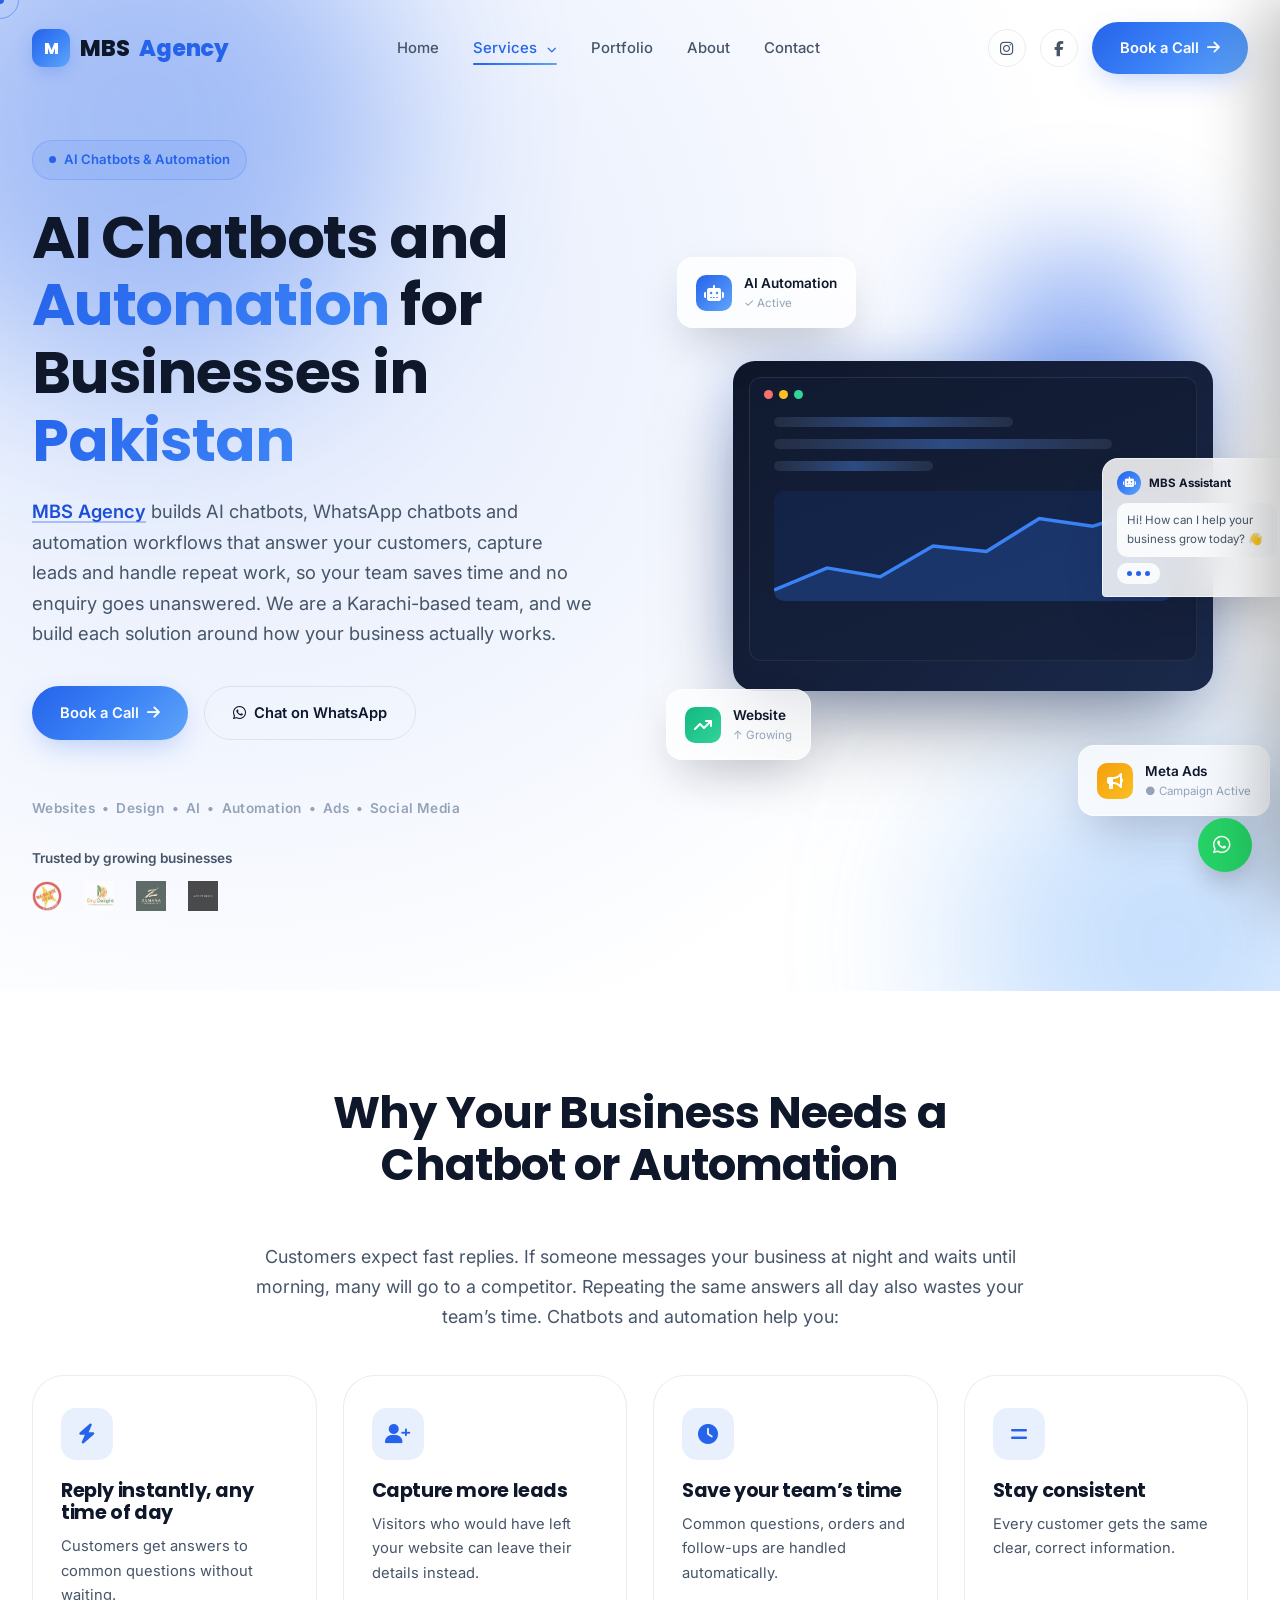
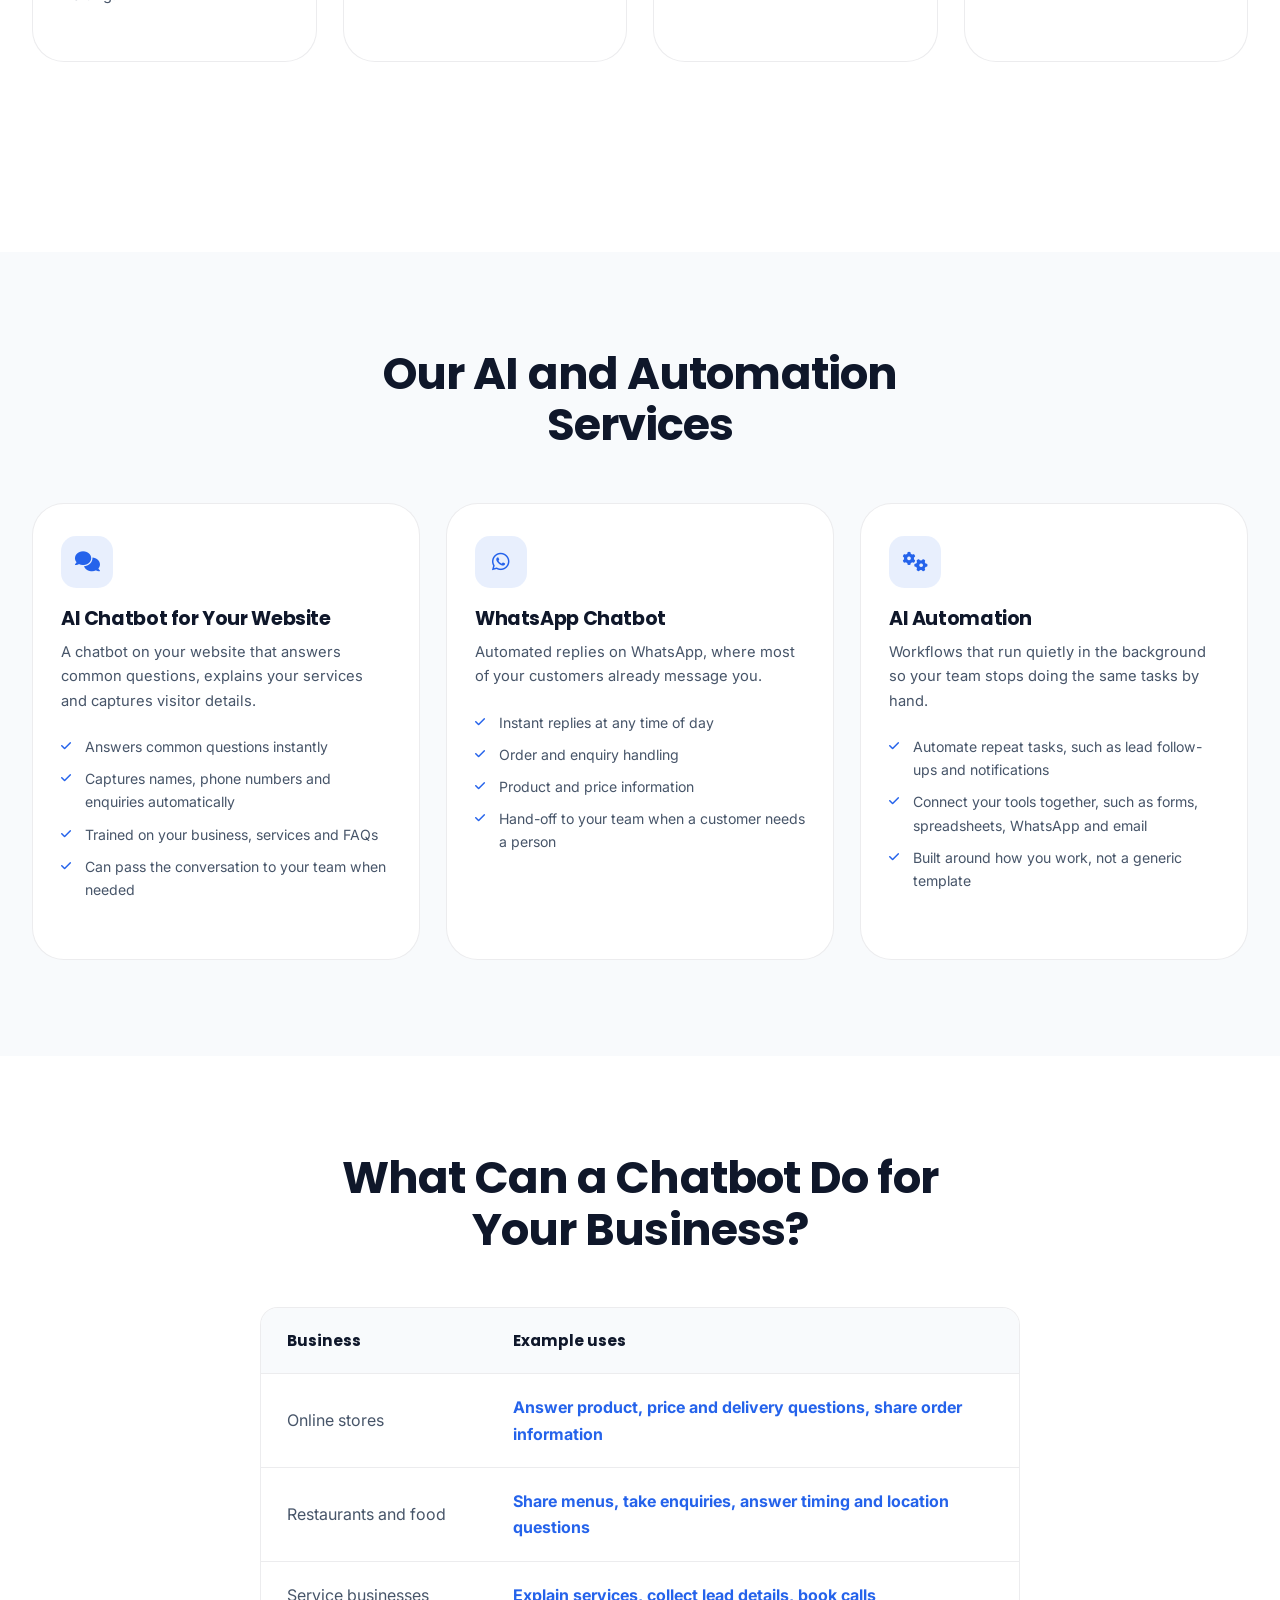
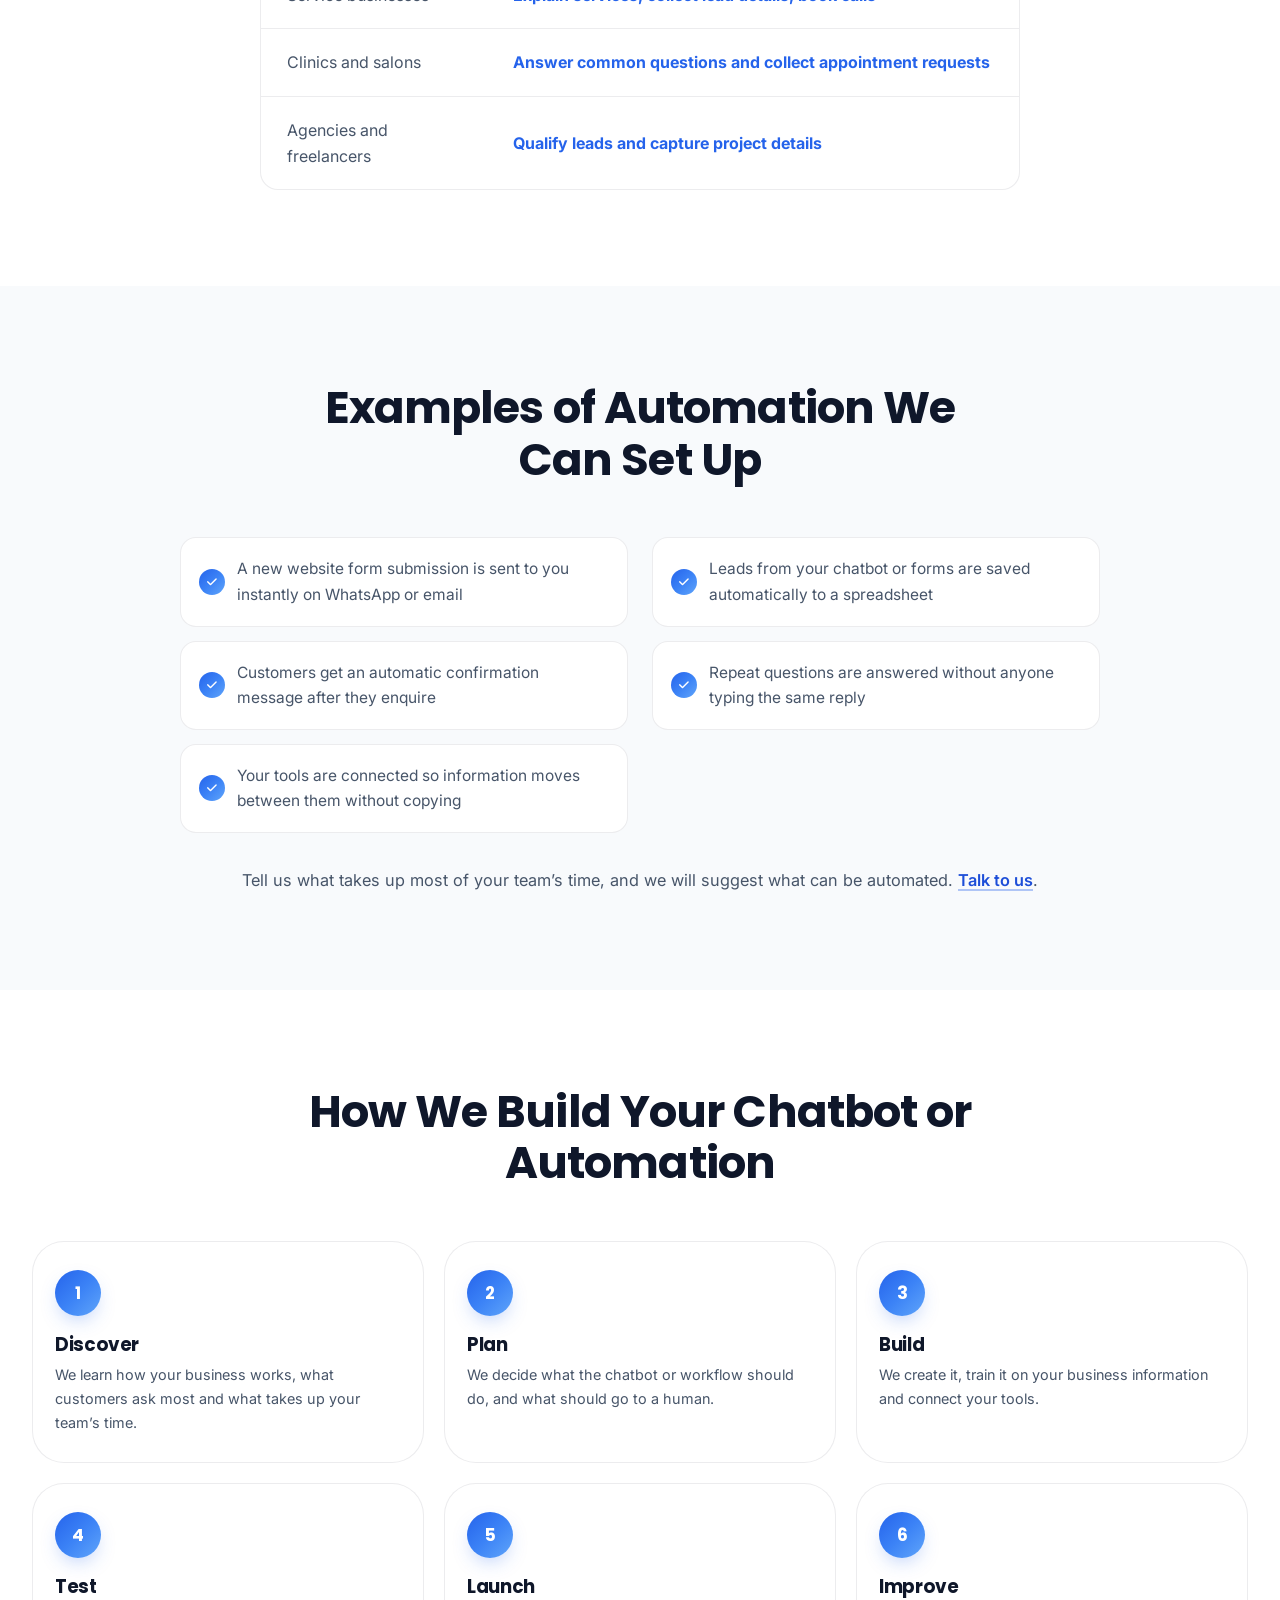
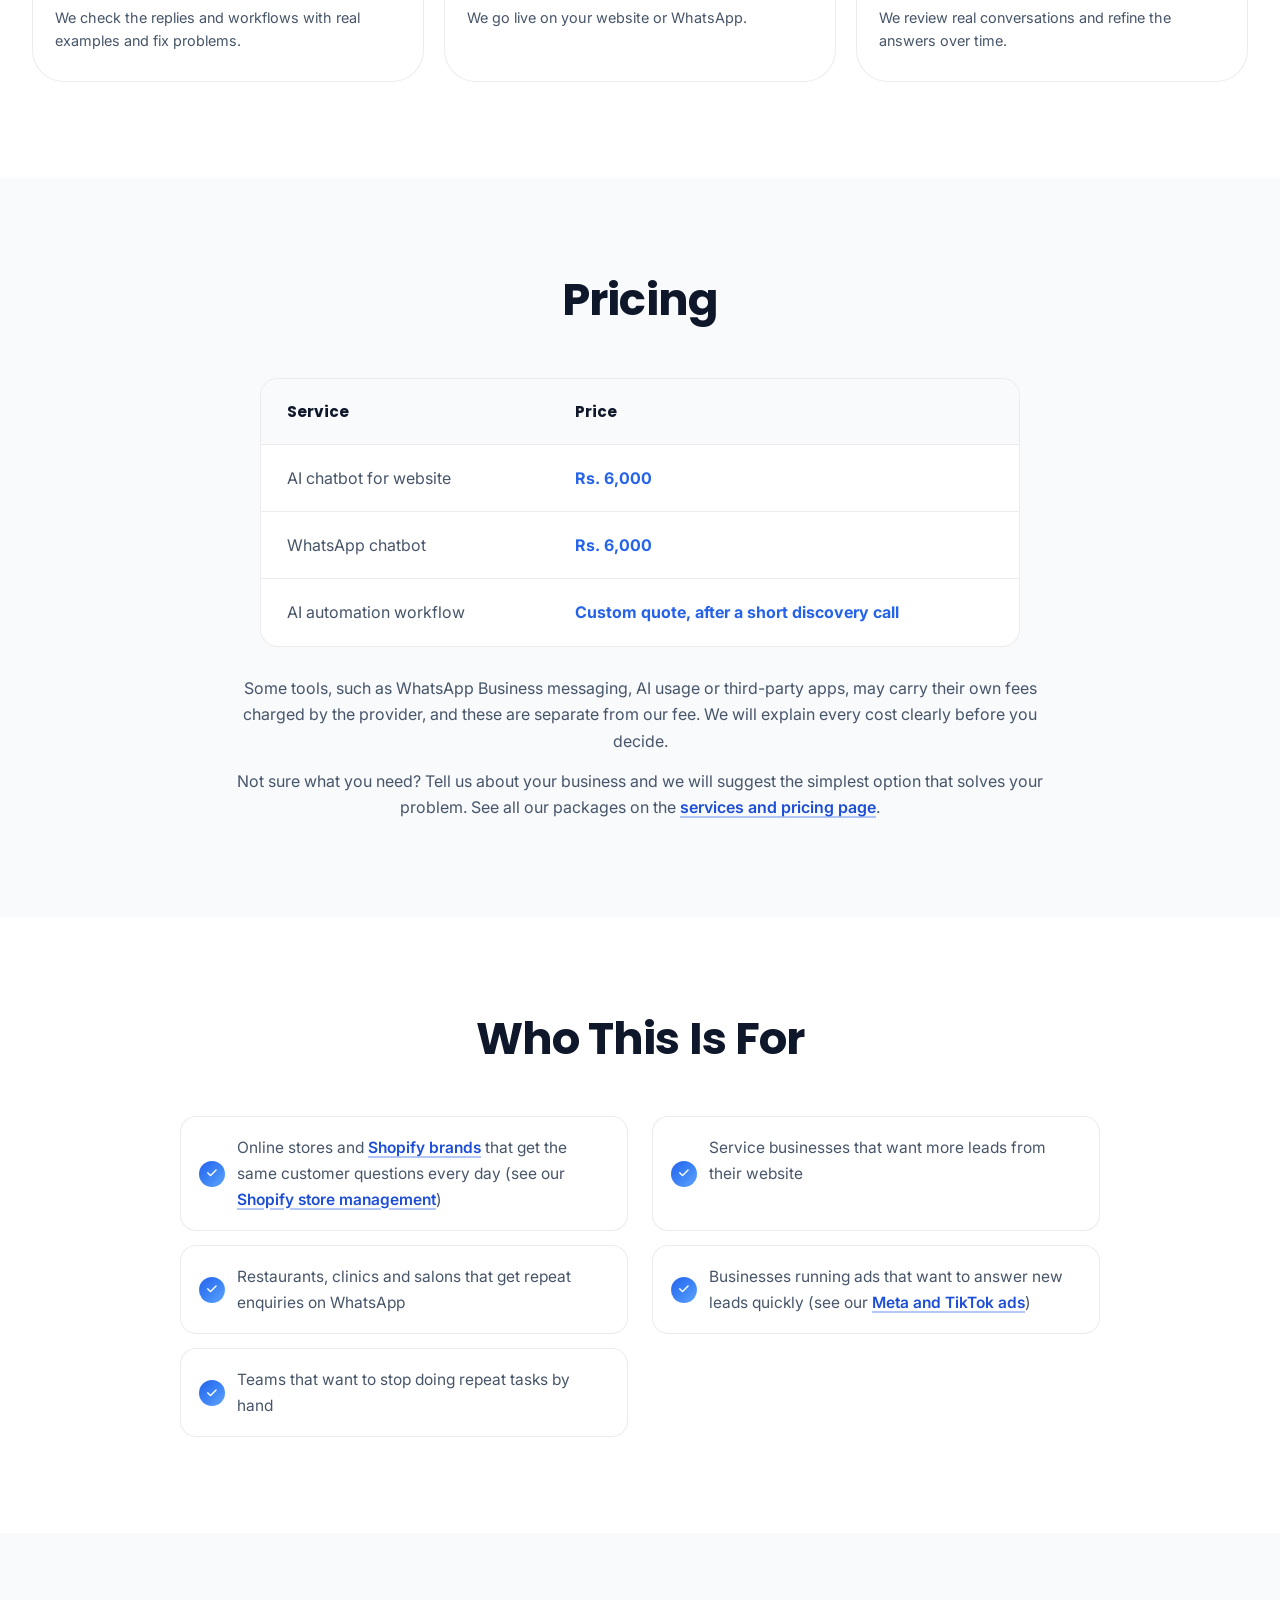
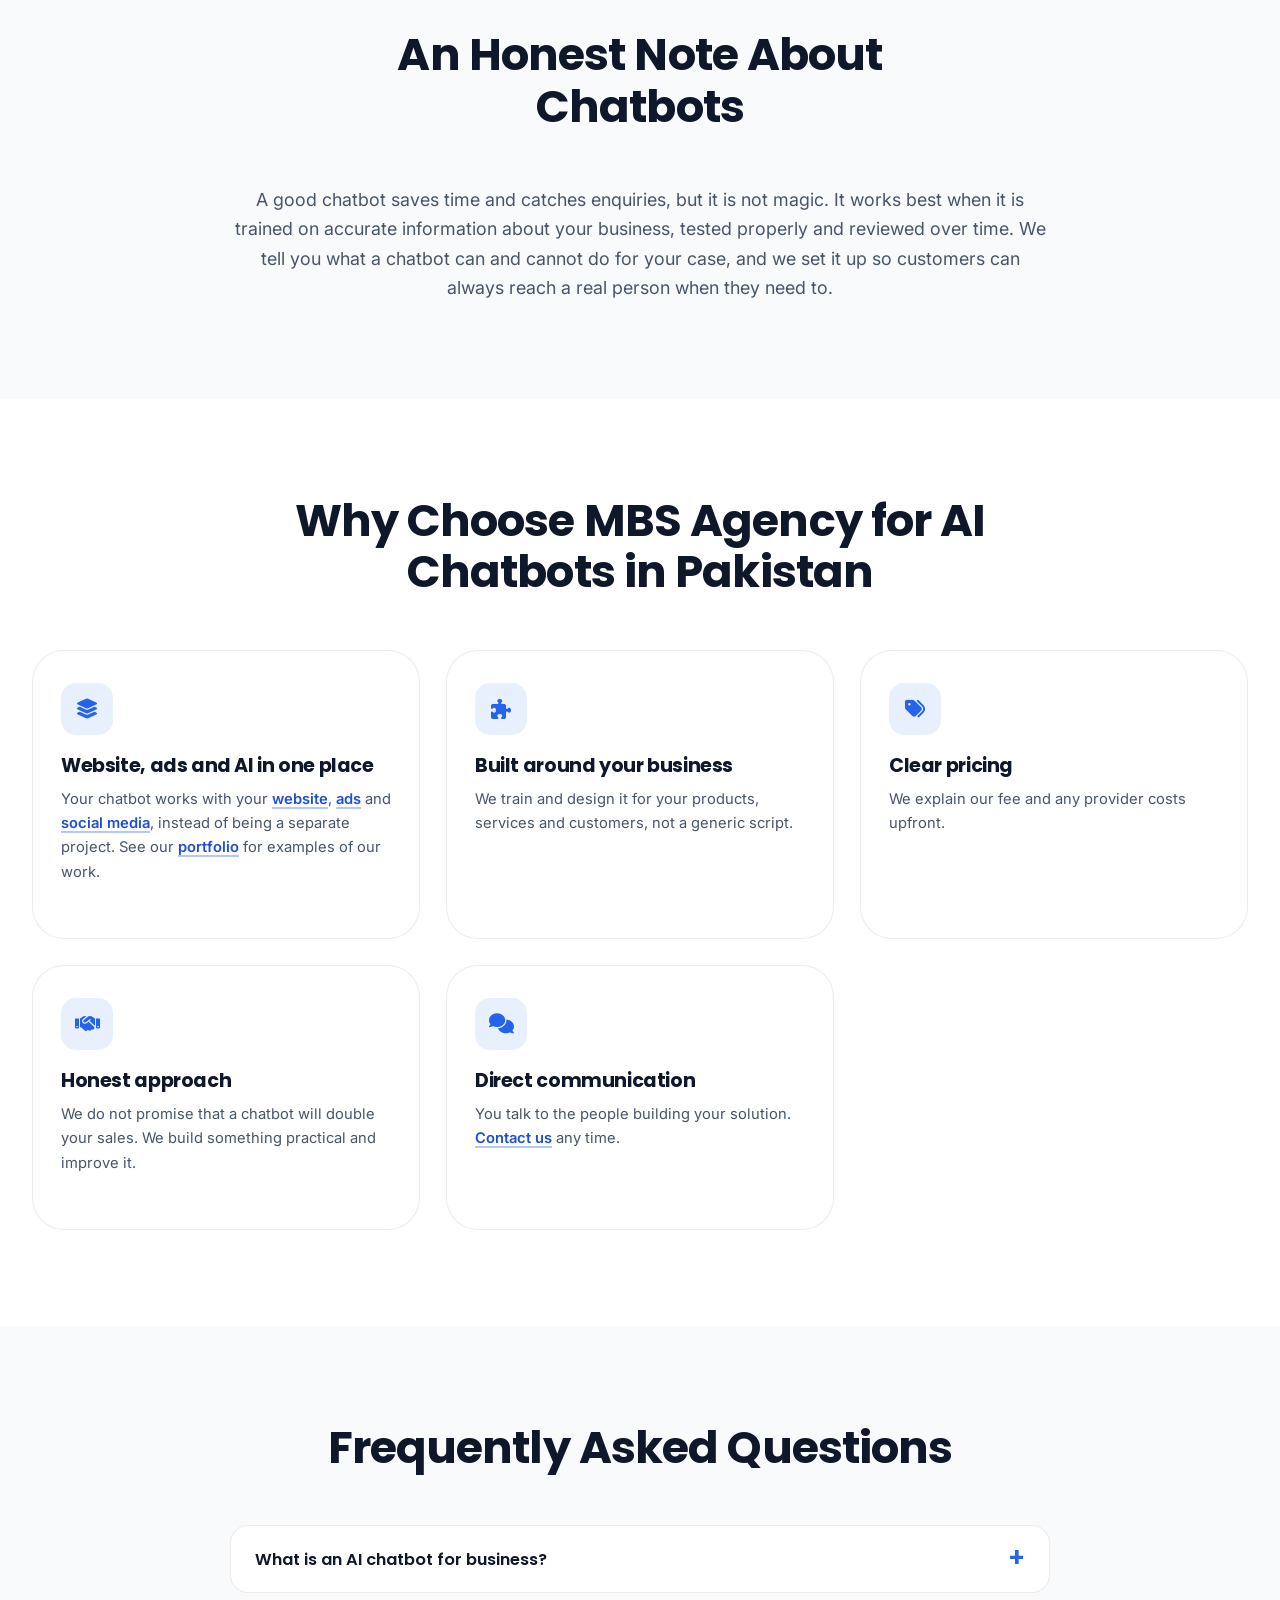
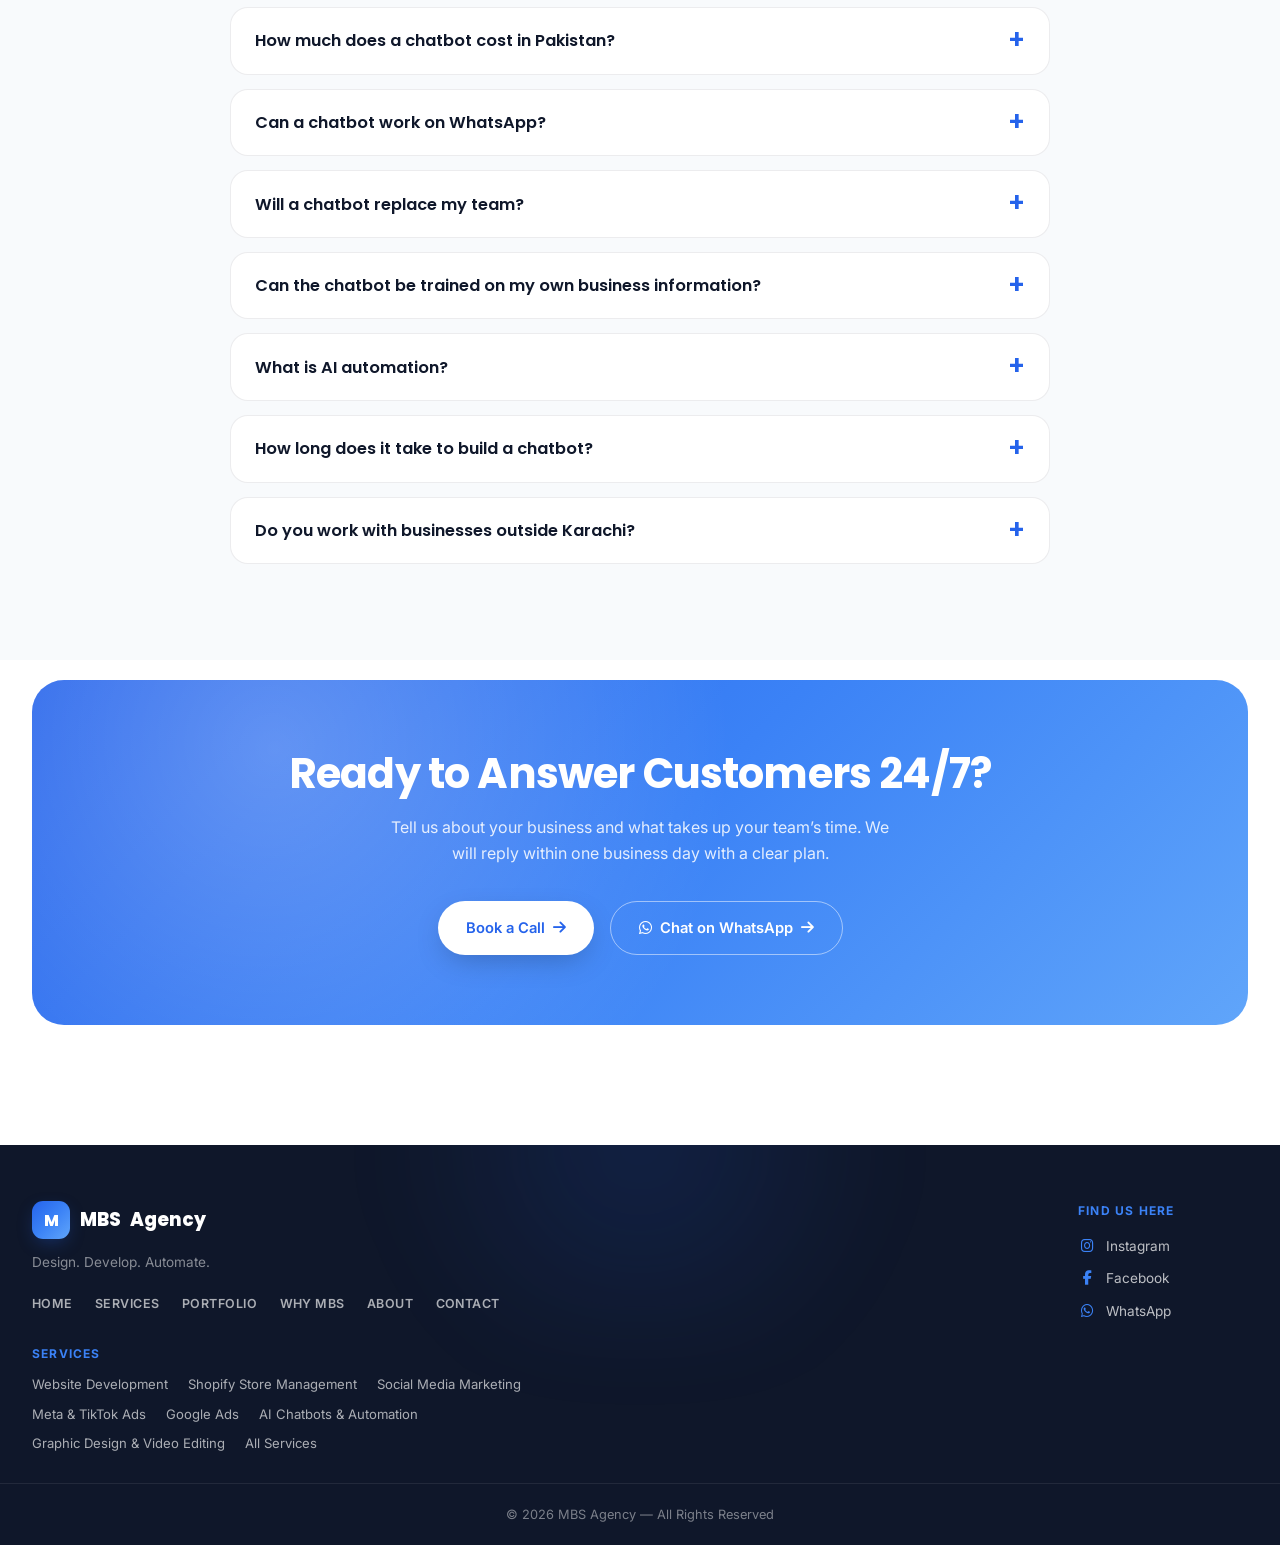
<file: ai-chatbot-whatsapp-chatbot-pakistan.html>
<!DOCTYPE html>
<html lang="en">
<head>

<script>(function(w,d,s,l,i){w[l]=w[l]||[];w[l].push({'gtm.start':
new Date().getTime(),event:'gtm.js'});var f=d.getElementsByTagName(s)[0],
j=d.createElement(s),dl=l!='dataLayer'?'&l='+l:'';j.async=true;j.src=
'https://www.googletagmanager.com/gtm.js?id='+i+dl;f.parentNode.insertBefore(j,f);
})(window,document,'script','dataLayer','GTM-TFZG8HSD');</script>
<!-- End Google Tag Manager -->

<meta charset="UTF-8">
<meta name="viewport" content="width=device-width, initial-scale=1.0">
<meta name="color-scheme" content="only light">
<meta name="supported-color-schemes" content="light">
<meta name="darkreader-lock">
<title>AI Chatbot &amp; WhatsApp Chatbot for Business in Pakistan</title>
<meta name="description" content="MBS Agency builds AI chatbots, WhatsApp chatbots and business automation for companies in Karachi and Pakistan. Answer customers 24/7 and capture leads. Book a call.">

<style>
/* ============================================================
   0. RESET & ROOT TOKENS
   ============================================================ */
*, *::before, *::after { margin: 0; padding: 0; box-sizing: border-box; }
html { scroll-behavior: smooth; overflow-x: hidden; max-width: 100%; }

:root{
  color-scheme: only light;
  /* Brand palette (per brief) */
  --primary: #2563EB;
  --primary-accent: #3B82F6;
  --dark: #0F172A;
  --white: #FFFFFF;
  --gray-bg: #F8FAFC;

  /* Derived tones */
  --primary-glow: rgba(37,99,235,.35);
  --primary-soft: rgba(37,99,235,.08);
  --navy-800: #16213e;
  --navy-700: #1b2a4b;
  --ink: #0F172A;
  --ink-soft: #475569;
  --ink-faint: #94A3B8;
  --border-soft: rgba(15,23,42,.08);

  --bg: var(--white);
  --surface: var(--white);
  --surface-2: var(--gray-bg);
  --text: var(--ink);
  --text-soft: var(--ink-soft);
  --text-faint: var(--ink-faint);
  --border: var(--border-soft);
  --card-shadow: 0 10px 40px -12px rgba(15,23,42,.12);
  --nav-bg: rgba(255,255,255,.7);

  --gradient-primary: linear-gradient(135deg,#2563EB 0%,#3B82F6 50%,#60A5FA 100%);
  --gradient-dark: linear-gradient(135deg,#0F172A 0%,#16213e 60%,#1b2a4b 100%);

  --radius-sm: 12px;
  --radius-md: 20px;
  --radius-lg: 32px;
  --radius-full: 999px;

  --ease: cubic-bezier(.16,.84,.44,1);
  --transition: .45s var(--ease);
}


body{
  font-family:'Inter',sans-serif;
  background: var(--bg);
  color: var(--text);
  line-height: 1.65;
  overflow-x: hidden;
  transition: background var(--transition), color var(--transition);
  cursor: none;
}
@media (hover:none), (pointer:coarse){ body{ cursor:auto; } }

h1,h2,h3,h4,h5,h6{ font-family:'Poppins',sans-serif; color:var(--text); font-weight:700; line-height:1.15; letter-spacing:-.02em; }
a{ text-decoration:none; color:inherit; }
ul{ list-style:none; }
img{ max-width:100%; display:block; }
button{ font-family:inherit; border:none; background:none; cursor:pointer; color:inherit; }
input, textarea, select{ font-family:inherit; }

.container{ width:100%; max-width:1280px; margin:0 auto; padding:0 32px; }
section{ position:relative; }
.section-pad{ padding: 140px 0; }
@media(max-width:768px){ .section-pad{ padding: 90px 0; } }
@media(max-width:640px){ .container{ padding:0 22px; } }
@media(max-width:400px){ .container{ padding:0 16px; } }

::selection{ background: var(--primary); color:#fff; }

/* Custom scrollbar */
::-webkit-scrollbar{ width:10px; }
::-webkit-scrollbar-track{ background: var(--surface-2); }
::-webkit-scrollbar-thumb{ background: linear-gradient(var(--primary), var(--primary-accent)); border-radius:10px; }
::-webkit-scrollbar-thumb:hover{ background: var(--primary); }

:focus-visible{ outline:2px solid var(--primary-accent); outline-offset:3px; border-radius:4px; }

@media (prefers-reduced-motion: reduce){
  *{ animation-duration:.01ms !important; animation-iteration-count:1 !important; transition-duration:.01ms !important; scroll-behavior:auto !important; }
}

/* ============================================================
   1. CUSTOM CURSOR
   ============================================================ */
.cursor-dot, .cursor-ring{
  position:fixed; top:0; left:0; border-radius:50%; pointer-events:none; z-index:9999;
  transform:translate(-50%,-50%); will-change: transform;
}
.cursor-dot{ width:8px; height:8px; background:var(--primary); }
.cursor-ring{ width:38px; height:38px; border:1.5px solid var(--primary-accent); transition: width .25s var(--ease), height .25s var(--ease), opacity .25s var(--ease), border-color .25s var(--ease); opacity:.6; }
.cursor-ring.grow{ width:64px; height:64px; opacity:.9; background:var(--primary-soft); }
@media (hover:none), (pointer:coarse){ .cursor-dot,.cursor-ring{ display:none; } }

/* ============================================================
   3. BACKGROUND ATMOSPHERE (blobs)
   ============================================================ */
.blob{ position:absolute; border-radius:50%; filter:blur(90px); opacity:.35; pointer-events:none; z-index:0; }
.blob-anim{ animation: floaty 14s ease-in-out infinite; }
@keyframes floaty{ 0%,100%{ transform:translate(0,0) scale(1);} 50%{ transform:translate(30px,-40px) scale(1.08);} }

/* ============================================================
   4. NAVBAR
   ============================================================ */
.navbar{
  position:fixed; top:0; left:0; width:100%; z-index:1000;
  padding: 22px 0; transition: all var(--transition);
}
.navbar.scrolled{
  padding:12px 0; background:var(--nav-bg); backdrop-filter:blur(18px) saturate(160%);
  -webkit-backdrop-filter:blur(18px) saturate(160%);
  border-bottom:1px solid var(--border); box-shadow:0 8px 30px -12px rgba(15,23,42,.12);
}
.nav-inner{ display:flex; align-items:center; justify-content:space-between; gap:24px; }
.logo{ font-family:'Poppins',sans-serif; font-weight:800; font-size:1.4rem; display:flex; align-items:center; gap:10px; letter-spacing:-.01em; }
.logo-mark{
  width:38px; height:38px; border-radius:11px; background:var(--gradient-primary);
  display:flex; align-items:center; justify-content:center; color:#fff; font-size:.95rem; font-weight:800;
  box-shadow:0 6px 18px -4px var(--primary-glow);
}
.logo-badge{
  display:flex; align-items:center; justify-content:center; background:#fff; border-radius:10px; padding:4px 8px;
  box-shadow:0 4px 14px -4px rgba(15,23,42,.18); transition:transform .35s var(--ease);
}
.logo:hover .logo-badge{ transform:scale(1.05); }
.logo-badge img{ height:26px; width:auto; display:block; }
.logo .accent{ color:var(--primary); }

.nav-links{ display:flex; align-items:center; gap:2px; }
.nav-links a{
  position:relative; padding:10px 16px; font-size:.93rem; font-weight:500; color:var(--text-soft);
  transition: color .3s var(--ease);
}
.nav-links a::after{
  content:''; position:absolute; left:16px; right:16px; bottom:5px; height:2px; border-radius:2px;
  background:var(--gradient-primary); transform:scaleX(0); transform-origin:left; transition:transform .35s var(--ease);
}
.nav-links a:hover{ color:var(--primary); }
.nav-links a:hover::after{ transform:scaleX(1); }

.nav-actions{ display:flex; align-items:center; gap:14px; }

.btn{
  display:inline-flex; align-items:center; justify-content:center; gap:8px;
  padding:14px 28px; border-radius:var(--radius-full); font-weight:600; font-size:.92rem;
  position:relative; overflow:hidden; transition: transform .35s var(--ease), box-shadow .35s var(--ease);
  white-space:nowrap;
}
.btn-primary{
  background:var(--gradient-primary); color:#fff; box-shadow:0 10px 30px -8px var(--primary-glow);
}
.btn-primary:hover{ transform:translateY(-3px); box-shadow:0 16px 36px -8px var(--primary-glow); }
.btn-outline{
  background:transparent; border:1.5px solid var(--border); color:var(--text);
}
.btn-outline:hover{ border-color:var(--primary); color:var(--primary); transform:translateY(-3px); }
.btn-white{ background:#fff; color:var(--primary); box-shadow:0 10px 30px -8px rgba(0,0,0,.25); }
.btn-white:hover{ transform:translateY(-3px); }
.btn .ripple{ position:absolute; border-radius:50%; background:rgba(255,255,255,.5); transform:scale(0); animation:rippleAnim .6s ease-out; pointer-events:none; }
@keyframes rippleAnim{ to{ transform:scale(3); opacity:0; } }
.nav-cta{ display:flex; }
.hamburger{ display:none; width:26px; height:20px; position:relative; flex-direction:column; justify-content:space-between; }
.hamburger span{ display:block; height:2px; width:100%; background:var(--text); border-radius:2px; transition:all .35s var(--ease); }
.hamburger.active span:nth-child(1){ transform:translateY(9px) rotate(45deg); }
.hamburger.active span:nth-child(2){ opacity:0; }
.hamburger.active span:nth-child(3){ transform:translateY(-9px) rotate(-45deg); }

/* --- Nav responsive breakpoints --- */
@media(max-width:900px){
  .nav-links{ display:none; }
  .nav-cta{ display:none; }
  .hamburger{ display:flex; }
  .nav-inner{ gap:12px; }
}
@media(max-width:480px){
  .logo{ font-size:1.15rem; }
  .logo-mark{ width:32px; height:32px; font-size:.85rem; border-radius:9px; }
  .nav-actions{ gap:8px; }
  .navbar{ padding:16px 0; }
  .navbar.scrolled{ padding:10px 0; }
}

.mobile-menu{
  position:fixed; top:0; right:0; width:min(380px,85vw); height:100vh; background:var(--surface);
  z-index:1100; padding:28px 32px 40px; transform:translateX(100%); transition:transform .55s cubic-bezier(.19,1,.22,1); box-shadow:-20px 0 60px rgba(0,0,0,.25);
  display:flex; flex-direction:column;
}
.mobile-menu.open{ transform:translateX(0); }
.mobile-menu-header{ display:flex; align-items:center; justify-content:space-between; margin-bottom:36px; }
.mobile-menu-header .logo{ font-size:1.15rem; }
.mobile-menu-header .logo-badge img{ height:22px; }
.mobile-close{
  width:42px; height:42px; border-radius:50%; border:1.5px solid var(--border); display:flex; align-items:center; justify-content:center;
  color:var(--text); font-size:1.05rem; transition:all .35s var(--ease); flex-shrink:0;
}
.mobile-close:hover{ background:var(--gradient-primary); color:#fff; border-color:transparent; transform:rotate(90deg); }
.mobile-menu-links{ display:flex; flex-direction:column; gap:2px; }
.mobile-menu a{
  padding:16px 4px; font-size:1.1rem; font-weight:600; border-bottom:1px solid var(--border);
  opacity:0; transform:translateX(24px); transition:opacity .4s var(--ease), transform .4s var(--ease), color .3s var(--ease);
}
.mobile-menu.open a{ opacity:1; transform:translateX(0); }
.mobile-menu.open .mobile-menu-links a:nth-child(1){ transition-delay:.08s; }
.mobile-menu.open .mobile-menu-links a:nth-child(2){ transition-delay:.12s; }
.mobile-menu.open .mobile-menu-links a:nth-child(3){ transition-delay:.16s; }
.mobile-menu.open .mobile-menu-links a:nth-child(4){ transition-delay:.2s; }
.mobile-menu.open .mobile-menu-links a:nth-child(5){ transition-delay:.24s; }
.mobile-menu.open .mobile-menu-links a:nth-child(6){ transition-delay:.28s; }
.mobile-menu.open .mobile-menu-links a:nth-child(7){ transition-delay:.32s; }
.mobile-menu.open .mobile-menu-links a:nth-child(8){ transition-delay:.36s; }
.mobile-menu.open .mobile-menu-links a:nth-child(9){ transition-delay:.4s; }
.mobile-menu a:hover{ color:var(--primary); padding-left:8px; }
.mobile-menu .btn{ margin-top:24px; }
.menu-overlay{ position:fixed; inset:0; background:rgba(15,23,42,.55); backdrop-filter:blur(6px); z-index:1050; opacity:0; visibility:hidden; transition:all .45s var(--ease); }
.menu-overlay.open{ opacity:1; visibility:visible; }

/* ============================================================
   5. HERO
   ============================================================ */
.hero{
  min-height:100vh; display:flex; align-items:center; position:relative; overflow:hidden;
  padding:140px 0 80px; background:var(--bg);
}
/* Animated gradient mesh background */
.hero::before{
  content:''; position:absolute; inset:-20%; z-index:0; pointer-events:none;
  background:
    radial-gradient(38% 45% at 15% 20%, rgba(37,99,235,.14), transparent 70%),
    radial-gradient(40% 45% at 85% 15%, rgba(96,165,250,.16), transparent 70%),
    radial-gradient(50% 55% at 50% 90%, rgba(37,99,235,.10), transparent 70%);
  background-size:180% 180%, 160% 160%, 200% 200%;
  animation: meshDrift 18s ease-in-out infinite alternate;
}
@keyframes meshDrift{
  0%{ background-position: 0% 0%, 100% 0%, 50% 100%; }
  100%{ background-position: 20% 30%, 80% 25%, 40% 80%; }
}
.hero-grid{ display:grid; grid-template-columns:1.05fr .95fr; gap:60px; align-items:center; position:relative; z-index:2; }
.eyebrow{
  display:inline-flex; align-items:center; gap:8px; padding:8px 16px; border-radius:var(--radius-full);
  background:var(--primary-soft); border:1px solid rgba(37,99,235,.18); color:var(--primary); font-size:.82rem; font-weight:600;
  margin-bottom:24px;
}
.eyebrow .dot{ width:7px; height:7px; border-radius:50%; background:var(--primary); animation:pulseDot 1.6s ease-in-out infinite; }
@keyframes pulseDot{ 0%,100%{ opacity:1;} 50%{ opacity:.3;} }

.hero h1{ font-size:clamp(2.4rem, 4.6vw, 4.1rem); margin-bottom:22px; }
.hero h1 .grad-text{ background:var(--gradient-primary); -webkit-background-clip:text; background-clip:text; color:transparent; background-size:200% auto; animation:textShine 6s linear infinite; }
@keyframes textShine{ to{ background-position:200% center; } }
.hero p.lead{ font-size:1.15rem; color:var(--text-soft); max-width:560px; margin-bottom:38px; }
.hero-btns{ display:flex; gap:16px; flex-wrap:wrap; margin-bottom:56px; }

/* Magnetic button micro-interaction wrapper (JS adds inline transform) */
.btn.magnetic{ transition: transform .18s ease-out, box-shadow .35s var(--ease); will-change: transform; }

.hero-trust{ display:flex; align-items:center; gap:22px; flex-wrap:wrap; }
.avatars{ display:flex; }
.avatars span{
  width:38px; height:38px; border-radius:50%; border:3px solid var(--bg); margin-left:-12px;
  background:var(--gradient-primary); display:flex; align-items:center; justify-content:center; color:#fff; font-size:.75rem; font-weight:700;
}
.avatars span:first-child{ margin-left:0; }
.trust-text{ font-size:.85rem; color:var(--text-soft); }
.trust-text strong{ color:var(--text); }
.stars{ color:#F59E0B; font-size:.8rem; letter-spacing:2px; }

/* Hero visual */
.hero-visual{ position:relative; height:560px; perspective:1200px; }
.floating-shape{ position:absolute; border-radius:50%; filter:blur(60px); opacity:.5; }
.parallax-layer{ transition: transform .25s ease-out; will-change: transform; }
.laptop-mock{
  position:absolute; inset:0; margin:auto; width:100%; max-width:480px; aspect-ratio:16/11;
  border-radius:22px; background:var(--gradient-dark); padding:16px 16px 30px;
  box-shadow:0 40px 90px -20px rgba(15,23,42,.5), 0 0 0 1px rgba(255,255,255,.06), 0 0 60px -10px var(--primary-glow);
  animation: floatSlow 6s ease-in-out infinite;
}
@keyframes floatSlow{ 0%,100%{ transform:translateY(0) rotate(0deg);} 50%{ transform:translateY(-16px) rotate(.4deg);} }
.laptop-screen{
  width:100%; height:100%; border-radius:12px; background:linear-gradient(160deg,#101a30,#16213e);
  overflow:hidden; position:relative; border:1px solid rgba(255,255,255,.08);
}
.laptop-screen .browser-bar{ display:flex; gap:6px; padding:12px 14px; }
.laptop-screen .browser-bar span{ width:9px; height:9px; border-radius:50%; background:rgba(255,255,255,.18); }
.laptop-screen .browser-bar span:first-child{ background:#F87171; }
.laptop-screen .browser-bar span:nth-child(2){ background:#FBBF24; }
.laptop-screen .browser-bar span:nth-child(3){ background:#34D399; }
.mock-bars{ padding:6px 24px; display:flex; flex-direction:column; gap:12px; }
.mock-bars .mb{ height:10px; border-radius:6px; background:rgba(255,255,255,.08); position:relative; overflow:hidden; }
.mock-bars .mb::after{
  content:''; position:absolute; inset:0; background:linear-gradient(90deg, transparent, rgba(59,130,246,.35), transparent);
  animation: shimmerBar 2.4s ease-in-out infinite;
}
@keyframes shimmerBar{ 0%{ transform:translateX(-100%);} 100%{ transform:translateX(100%);} }
.mock-graph{ margin:14px 24px 0; height:110px; border-radius:10px; background:rgba(37,99,235,.1); position:relative; overflow:hidden; }
.mock-graph svg{ position:absolute; bottom:0; left:0; width:100%; }

.float-card{
  position:absolute; background:rgba(255,255,255,.75); backdrop-filter:blur(16px); -webkit-backdrop-filter:blur(16px);
  border:1px solid rgba(255,255,255,.5); border-radius:16px; padding:14px 18px; box-shadow:0 20px 50px -14px rgba(15,23,42,.28);
  display:flex; align-items:center; gap:12px; font-size:.85rem; font-weight:600; color:var(--ink);
  animation:floatSlow 5s ease-in-out infinite;
}
.float-card .fc-icon{ width:36px; height:36px; border-radius:10px; display:flex; align-items:center; justify-content:center; color:#fff; font-size:1rem; }
.float-card.card-ai{ top:2%; left:-4%; animation-delay:.3s; }
.float-card.card-ai .fc-icon{ background:linear-gradient(135deg,#2563EB,#60A5FA); }
.float-card.card-growth{ bottom:8%; left:-6%; animation-delay:1s; }
.float-card.card-growth .fc-icon{ background:linear-gradient(135deg,#10B981,#34D399); }
.float-card.card-analytics{ bottom:-2%; right:-4%; animation-delay:1.6s; }
.float-card.card-analytics .fc-icon{ background:linear-gradient(135deg,#F59E0B,#FBBF24); }
.fc-sub{ font-weight:400; color:var(--text-faint); font-size:.72rem; }

/* Floating AI chatbot preview bubble */
.chat-preview{
  position:absolute; top:38%; right:-8%; z-index:3; width:190px; padding:12px 14px;
  background:rgba(255,255,255,.85); backdrop-filter:blur(16px); -webkit-backdrop-filter:blur(16px);
  border:1px solid rgba(255,255,255,.6); border-radius:16px 16px 16px 4px; box-shadow:0 24px 50px -16px rgba(15,23,42,.3);
  animation:floatSlow 7s ease-in-out infinite; animation-delay:.6s;
}
.chat-preview .cp-head{ display:flex; align-items:center; gap:8px; margin-bottom:8px; }
.chat-preview .cp-avatar{ width:24px; height:24px; border-radius:50%; background:var(--gradient-primary); display:flex; align-items:center; justify-content:center; color:#fff; font-size:.65rem; }
.chat-preview .cp-name{ font-size:.72rem; font-weight:700; color:var(--ink); }
.chat-preview .cp-bubble{ background:var(--surface-2); border-radius:10px; padding:8px 10px; font-size:.72rem; color:var(--text-soft); margin-bottom:6px; }
.chat-preview .cp-dots{ display:flex; gap:4px; padding:8px 10px; background:var(--surface-2); border-radius:10px; width:fit-content; }
.chat-preview .cp-dots span{ width:5px; height:5px; border-radius:50%; background:var(--primary); animation:typingBounce 1.2s infinite; }
.chat-preview .cp-dots span:nth-child(2){ animation-delay:.15s; }
.chat-preview .cp-dots span:nth-child(3){ animation-delay:.3s; }

@media(max-width:1024px){
  .hero-grid{ grid-template-columns:1fr; text-align:center; }
  .hero p.lead{ margin-inline:auto; }
  .hero-btns{ justify-content:center; }
  .hero-trust{ justify-content:center; }
  .hero-visual{ height:420px; margin-top:20px; }
  .float-card, .chat-preview{ display:none; }
}

/* ============================================================
   6. SECTION HEADERS
   ============================================================ */
.sec-head{ max-width:680px; margin:0 auto 64px; text-align:center; }
.sec-head .eyebrow{ margin-bottom:18px; }
.sec-head h2{ font-size:clamp(1.9rem,3.4vw,2.7rem); margin-bottom:16px; }
.sec-head p{ color:var(--text-soft); font-size:1.05rem; }
.grad-text{ background:var(--gradient-primary); -webkit-background-clip:text; background-clip:text; color:transparent; }

/* ============================================================
   7. SERVICES
   ============================================================ */
.services{ background:var(--surface-2); }
.services-grid{ display:grid; grid-template-columns:repeat(4,1fr); gap:28px; }
.service-card{
  background:var(--surface); border:1px solid var(--border); border-radius:var(--radius-md); padding:36px 30px;
  transition: all .45s var(--ease); position:relative; overflow:hidden;
}
.service-card::before{
  content:''; position:absolute; inset:0; opacity:0; background:var(--gradient-primary); transition:opacity .45s var(--ease); z-index:0;
}
.service-card:hover{ transform:translateY(-10px); box-shadow:0 30px 60px -20px var(--primary-glow); border-color:transparent; }
.service-card:hover::before{ opacity:1; }
.service-card > *{ position:relative; z-index:1; }
.service-card:hover h3, .service-card:hover p, .service-card:hover .sub-list li{ color:#fff; }
.service-card:hover .sub-list li::before{ color:#fff; }
.service-card:hover .learn-more{ color:#fff; }
.service-card:hover .learn-more i{ transform:translateX(5px); }
.svc-icon{
  width:58px; height:58px; border-radius:16px; background:var(--gradient-primary); display:flex; align-items:center; justify-content:center;
  color:#fff; font-size:1.4rem; margin-bottom:22px; box-shadow:0 12px 28px -10px var(--primary-glow);
  transition:transform .4s var(--ease);
}
.service-card:hover .svc-icon{ background:#fff; color:var(--primary); transform:scale(1.08) rotate(-6deg); }
.service-card h3{ font-size:1.2rem; margin-bottom:10px; transition:color .4s var(--ease); }
.service-card p.desc{ font-size:.9rem; color:var(--text-soft); margin-bottom:16px; transition:color .4s var(--ease); }
.sub-list{ margin-bottom:22px; display:flex; flex-direction:column; gap:6px; }
.sub-list li{ font-size:.83rem; color:var(--text-soft); display:flex; align-items:center; gap:8px; transition:color .4s var(--ease); }
.sub-list li::before{ content:'\f00c'; font-family:'Font Awesome 6 Free'; font-weight:900; color:var(--primary); font-size:.7rem; transition:color .4s var(--ease); }
.learn-more{ font-size:.86rem; font-weight:600; color:var(--primary); display:inline-flex; align-items:center; gap:8px; transition:color .4s var(--ease); }
.learn-more i{ font-size:.75rem; transition:transform .3s var(--ease); }

@media(max-width:1100px){ .services-grid{ grid-template-columns:repeat(2,1fr); } }
@media(max-width:620px){ .services-grid{ grid-template-columns:1fr; } }

/* ============================================================
   8. PORTFOLIO
   ============================================================ */
.filter-bar{ display:flex; justify-content:center; gap:10px; flex-wrap:wrap; margin-bottom:48px; }
.filter-btn{
  padding:11px 24px; border-radius:var(--radius-full); border:1.5px solid var(--border); font-weight:600; font-size:.87rem;
  color:var(--text-soft); transition:all .35s var(--ease);
}
.filter-btn.active, .filter-btn:hover{ background:var(--gradient-primary); color:#fff; border-color:transparent; }

.portfolio-grid{
  display:grid; grid-template-columns:repeat(3,1fr); gap:22px;
}
.port-item{
  aspect-ratio: 4 / 3; border-radius:var(--radius-md); overflow:hidden; position:relative; cursor:pointer;
  box-shadow:var(--card-shadow); transition:transform .4s var(--ease);
}
.port-item.tall{ aspect-ratio: 4 / 3; }
.port-item:hover{ transform:translateY(-6px); }
.port-item img{ width:100%; height:100%; object-fit:cover; transition:transform .7s var(--ease); }
.port-item:hover img{ transform:scale(1.08); }
.port-overlay{
  position:absolute; inset:0; background:linear-gradient(0deg, rgba(15,23,42,.92) 0%, rgba(15,23,42,.15) 60%, rgba(15,23,42,0) 100%);
  display:flex; flex-direction:column; justify-content:flex-end; padding:18px; opacity:0; transition:opacity .4s var(--ease);
}
.port-item:hover .port-overlay{ opacity:1; }
.port-cat{ color:var(--primary-accent); font-size:.7rem; font-weight:700; text-transform:uppercase; letter-spacing:.06em; margin-bottom:4px; }
.port-overlay h3{ color:#fff; font-size:1rem; margin-bottom:4px; }
.port-overlay p{ color:rgba(255,255,255,.75); font-size:.78rem; margin-bottom:12px; }
.port-item.hidden{ display:none; }
.view-project-btn{
  display:inline-flex; align-items:center; gap:6px; align-self:flex-start; padding:8px 16px; border-radius:var(--radius-full);
  background:rgba(255,255,255,.12); backdrop-filter:blur(10px); border:1px solid rgba(255,255,255,.35); color:#fff;
  font-size:.74rem; font-weight:600; transform:translateY(10px); opacity:0; transition:all .4s var(--ease);
}
.port-item:hover .view-project-btn{ transform:translateY(0); opacity:1; }
.view-project-btn:hover{ background:var(--gradient-primary); border-color:transparent; }

/* Portfolio project modal */
.modal-overlay{
  position:fixed; inset:0; background:rgba(15,23,42,.72); backdrop-filter:blur(6px); z-index:2000;
  display:flex; align-items:center; justify-content:center; padding:24px;
  opacity:0; visibility:hidden; transition:all .4s var(--ease);
}
.modal-overlay.open{ opacity:1; visibility:visible; }
.project-modal{
  background:var(--surface); border-radius:var(--radius-lg); max-width:720px; width:100%; max-height:88vh; overflow-y:auto;
  box-shadow:0 40px 100px -20px rgba(0,0,0,.5); transform:scale(.92) translateY(20px); transition:transform .4s var(--ease);
  position:relative;
}
.modal-overlay.open .project-modal{ transform:scale(1) translateY(0); }
.modal-close{
  position:absolute; top:18px; right:18px; width:40px; height:40px; border-radius:50%; background:rgba(15,23,42,.55);
  color:#fff; display:flex; align-items:center; justify-content:center; z-index:2; transition:all .3s var(--ease);
}
.modal-close:hover{ background:var(--primary); transform:rotate(90deg); }
.project-modal img{ width:100%; height:320px; object-fit:cover; border-radius:var(--radius-lg) var(--radius-lg) 0 0; }
.project-modal-body{ padding:34px; }
.project-modal .port-cat{ margin-bottom:10px; }
.project-modal h3{ font-size:1.5rem; margin-bottom:14px; }
.project-modal p.modal-desc{ color:var(--text-soft); margin-bottom:24px; }
.project-modal-tags{ display:flex; flex-wrap:wrap; gap:10px; margin-bottom:26px; }
.project-modal-tags span{ padding:7px 15px; border-radius:var(--radius-full); background:var(--primary-soft); color:var(--primary); font-size:.78rem; font-weight:600; }

@media(max-width:900px){ .portfolio-grid{ grid-template-columns:repeat(2,1fr);} }
@media(max-width:560px){ .portfolio-grid{ grid-template-columns:1fr;} .project-modal img{ height:220px; } .project-modal-body{ padding:24px; } }

/* ============================================================
   9. WHY CHOOSE US
   ============================================================ */
.why{ background:var(--gradient-dark); position:relative; overflow:hidden; }
.why .sec-head h2, .why .sec-head p{ color:#fff; }
.why .sec-head p{ color:rgba(255,255,255,.65); }
.why-grid{ display:grid; grid-template-columns:repeat(4,1fr); gap:24px; position:relative; z-index:1; }
.why-card{
  background:rgba(255,255,255,.04); border:1px solid rgba(255,255,255,.08); border-radius:var(--radius-md);
  padding:34px 26px; backdrop-filter:blur(10px); transition:all .4s var(--ease);
}
.why-card:hover{ background:rgba(255,255,255,.08); transform:translateY(-8px); border-color:rgba(59,130,246,.4); box-shadow:0 20px 50px -18px rgba(37,99,235,.5); }
.why-icon{ width:52px; height:52px; border-radius:14px; background:rgba(59,130,246,.15); color:var(--primary-accent); display:flex; align-items:center; justify-content:center; font-size:1.3rem; margin-bottom:18px; }
.why-card h3{ color:#fff; font-size:1.05rem; margin-bottom:8px; }
.why-card p{ color:rgba(255,255,255,.6); font-size:.87rem; }
@media(max-width:1000px){ .why-grid{ grid-template-columns:repeat(2,1fr);} }
@media(max-width:560px){ .why-grid{ grid-template-columns:1fr;} }

/* ============================================================
   10a. AI SOLUTIONS HIGHLIGHT
   ============================================================ */
.ai-solutions{ background:var(--surface-2); }
.ai-grid{ display:grid; grid-template-columns:repeat(4,1fr); gap:26px; }
.ai-card{
  background:var(--surface); border:1px solid var(--border); border-radius:var(--radius-md); padding:34px 28px; text-align:center;
  position:relative; overflow:hidden; transition:all .45s var(--ease);
}
.ai-card::before{
  content:''; position:absolute; top:-40%; left:50%; width:140%; padding-top:140%; transform:translateX(-50%);
  background:radial-gradient(circle, var(--primary-glow), transparent 65%); opacity:0; transition:opacity .5s var(--ease); pointer-events:none;
}
.ai-card:hover::before{ opacity:1; }
.ai-card:hover{ transform:translateY(-10px); border-color:transparent; box-shadow:0 30px 60px -20px var(--primary-glow); }
.ai-card-icon{
  width:64px; height:64px; border-radius:18px; background:var(--gradient-primary); color:#fff; display:flex; align-items:center; justify-content:center;
  font-size:1.6rem; margin:0 auto 20px; position:relative; z-index:1; box-shadow:0 14px 32px -10px var(--primary-glow);
  transition:transform .45s var(--ease);
}
.ai-card:hover .ai-card-icon{ transform:scale(1.1) rotate(-6deg); }
.ai-card h3{ font-size:1.05rem; margin-bottom:10px; position:relative; z-index:1; }
.ai-card p{ font-size:.86rem; color:var(--text-soft); position:relative; z-index:1; }
@media(max-width:1000px){ .ai-grid{ grid-template-columns:repeat(2,1fr); } }
@media(max-width:560px){ .ai-grid{ grid-template-columns:1fr; } }

/* ============================================================
   10. PROCESS TIMELINE
   ============================================================ */
.process-track{ position:relative; }
.process-track::before{
  content:''; position:absolute; left:50%; top:0; bottom:0; width:2px; background:var(--border); transform:translateX(-50%);
}
.process-line-fill{
  position:absolute; left:50%; top:0; width:2px; height:0%; background:var(--gradient-primary); transform:translateX(-50%);
  transition:height .2s linear; box-shadow:0 0 16px var(--primary-glow); z-index:0;
}
.process-item{
  display:grid; grid-template-columns:1fr 60px 1fr; align-items:center; gap:20px; margin-bottom:50px; position:relative;
}
.process-item:last-child{ margin-bottom:0; }
.process-card{
  background:var(--surface); border:1px solid var(--border); border-radius:var(--radius-md); padding:28px 30px; box-shadow:var(--card-shadow);
  transition:transform .4s var(--ease), border-color .4s var(--ease);
}
.process-card:hover{ transform:translateY(-6px); border-color:var(--primary); }
.process-item h3{ font-size:1.1rem; margin-bottom:8px; display:flex; align-items:center; gap:10px; }
.process-item h3 i{ color:var(--primary); font-size:1rem; }
.process-item:nth-child(odd) h3{ flex-direction:row-reverse; justify-content:flex-end; }
.process-item p{ color:var(--text-soft); font-size:.88rem; }
.process-num{
  width:56px; height:56px; border-radius:50%; background:var(--gradient-primary); color:#fff; display:flex; align-items:center; justify-content:center;
  font-weight:800; font-family:'Poppins',sans-serif; font-size:1.15rem; box-shadow:0 10px 26px -8px var(--primary-glow); z-index:1; justify-self:center;
  position:relative;
}
.process-num::before{
  content:''; position:absolute; inset:-6px; border-radius:50%; border:2px solid var(--primary-accent); opacity:0; transition:all .4s var(--ease);
}
.process-item.in-view .process-num::before{ opacity:.5; animation:ringPulse 1.8s ease-out infinite; }
@keyframes ringPulse{ 0%{ transform:scale(1); opacity:.5;} 100%{ transform:scale(1.35); opacity:0;} }
.process-item:nth-child(even) .process-card{ grid-column:1; }
.process-item:nth-child(even) .empty{ grid-column:3; }
.process-item:nth-child(odd) .process-card{ grid-column:3; }
.process-item:nth-child(odd) .empty{ grid-column:1; }

@media(max-width:820px){
  .process-track::before, .process-line-fill{ left:26px; }
  .process-item{ grid-template-columns:56px 1fr; }
  .process-item .empty{ display:none; }
  .process-item:nth-child(even) .process-card, .process-item:nth-child(odd) .process-card{ grid-column:2; }
  .process-item:nth-child(odd) h3{ flex-direction:row; justify-content:flex-start; }
  .process-num{ justify-self:start; }
}

/* ============================================================
   11. STATISTICS
   ============================================================ */
.stats{ background:var(--surface-2); }
.stats-grid{ display:grid; grid-template-columns:repeat(4,1fr); gap:24px; text-align:center; }
.stat-box{
  padding:32px 20px; background:var(--surface); border:1px solid var(--border); border-radius:var(--radius-md);
  transition:all .4s var(--ease);
}
.stat-box:hover{ transform:translateY(-8px); box-shadow:0 24px 50px -18px var(--primary-glow); border-color:transparent; }
.stat-icon{
  width:52px; height:52px; border-radius:14px; background:var(--primary-soft); color:var(--primary); display:flex; align-items:center;
  justify-content:center; font-size:1.3rem; margin:0 auto 16px; transition:all .4s var(--ease);
}
.stat-box:hover .stat-icon{ background:var(--gradient-primary); color:#fff; transform:scale(1.1) rotate(-6deg); }
.stat-num{
  font-family:'Poppins',sans-serif; font-weight:800; font-size:clamp(2.2rem,4vw,3.2rem);
  background:var(--gradient-primary); -webkit-background-clip:text; background-clip:text; color:transparent; margin-bottom:6px;
}
.stat-label{ color:var(--text-soft); font-weight:500; font-size:.92rem; }
@media(max-width:700px){ .stats-grid{ grid-template-columns:repeat(2,1fr); gap:20px; } }

/* ============================================================
   12. TESTIMONIALS
   ============================================================ */
.testi-slider{ position:relative; max-width:1180px; margin:0 auto; }
.testi-viewport{ overflow:hidden; border-radius:var(--radius-lg); }
.testi-track{ display:flex; gap:28px; transition:transform .6s cubic-bezier(.16,1,.3,1); }
.testi-track .testi-card{ flex:0 0 calc(100% - 0px); }
@media(min-width:700px){ .testi-track .testi-card{ flex:0 0 calc((100% - 28px)/2); } }
@media(min-width:1000px){ .testi-track .testi-card{ flex:0 0 calc((100% - 56px)/3); } }
.testi-card{
  background:rgba(255,255,255,.55); backdrop-filter:blur(20px) saturate(180%); -webkit-backdrop-filter:blur(20px) saturate(180%);
  border:1px solid rgba(255,255,255,.6); border-radius:var(--radius-lg); padding:36px 32px; box-shadow:0 20px 50px -20px rgba(15,23,42,.2);
  position:relative; transition:all .4s var(--ease); display:flex; flex-direction:column;
}
.testi-card:hover{ box-shadow:0 30px 70px -20px var(--primary-glow); transform:translateY(-4px); }
.testi-card i.quote{ color:var(--primary); opacity:.18; font-size:2.2rem; position:absolute; top:24px; right:28px; }
.testi-stars{ color:#F59E0B; font-size:.85rem; margin-bottom:16px; letter-spacing:2px; }
.testi-text{ font-size:.96rem; color:var(--text-soft); margin-bottom:24px; line-height:1.65; flex-grow:1; }
.testi-person{ display:flex; align-items:center; gap:14px; margin-top:auto; }
.testi-avatar{
  width:48px; height:48px; border-radius:50%; overflow:hidden; flex-shrink:0;
  background:var(--gradient-primary); display:flex; align-items:center; justify-content:center;
  color:#fff; font-weight:700; font-size:.85rem; font-family:'Poppins',sans-serif; border:2px solid var(--primary-soft);
}
.testi-avatar img{ width:100%; height:100%; object-fit:cover; }
.testi-avatar i{ font-size:1.1rem; }
.testi-name{ font-weight:700; font-size:.94rem; }
.testi-role{ font-size:.8rem; color:var(--text-faint); }
.testi-nav{ display:flex; justify-content:center; gap:18px; margin-top:36px; align-items:center; }
.testi-arrow{
  width:46px; height:46px; border-radius:50%; border:1.5px solid var(--border); display:flex; align-items:center; justify-content:center;
  transition:all .3s var(--ease); color:var(--text-soft); flex-shrink:0; cursor:pointer; background:var(--surface);
}
.testi-arrow:hover{ background:var(--gradient-primary); color:#fff; border-color:transparent; transform:scale(1.08); }
.testi-dots{ display:flex; gap:9px; flex-wrap:wrap; justify-content:center; max-width:220px; }
.testi-dot{ width:9px; height:9px; border-radius:50%; background:var(--border); transition:all .3s var(--ease); cursor:pointer; padding:0; border:none; }
.testi-dot.active{ background:var(--gradient-primary); width:28px; border-radius:6px; }
@media(max-width:640px){ .testi-card{ padding:28px; } }

/* ============================================================
   13. PRICING
   ============================================================ */
.pricing-grid{ display:grid; grid-template-columns:repeat(3,1fr); gap:28px; align-items:stretch; }
.price-card{
  background:var(--surface); border:1px solid var(--border); border-radius:var(--radius-lg); padding:42px 34px;
  display:flex; flex-direction:column; transition:all .45s var(--ease); position:relative; overflow:hidden;
}
.price-card::after{
  content:''; position:absolute; inset:0; background:radial-gradient(circle at 50% 0%, var(--primary-soft), transparent 60%);
  opacity:0; transition:opacity .4s var(--ease); pointer-events:none;
}
.price-card:hover::after{ opacity:1; }
.price-card:hover{ transform:translateY(-10px); border-color:var(--primary); box-shadow:0 26px 55px -20px var(--primary-glow); }
.price-icon{
  width:52px; height:52px; border-radius:14px; background:var(--primary-soft); color:var(--primary); display:flex; align-items:center;
  justify-content:center; font-size:1.25rem; margin-bottom:18px; position:relative; z-index:1; transition:all .4s var(--ease);
}
.price-card:hover .price-icon{ background:var(--gradient-primary); color:#fff; transform:scale(1.08) rotate(-6deg); }
.price-card.featured{
  background:var(--gradient-dark); color:#fff; transform:scale(1.05); box-shadow:0 30px 70px -20px rgba(37,99,235,.55); border:none;
}
.price-card.featured .price-icon{ background:rgba(59,130,246,.18); color:var(--primary-accent); }
.price-card.featured:hover{ transform:scale(1.05) translateY(-10px); border-color:transparent; }
.price-badge{
  position:absolute; top:-14px; left:50%; transform:translateX(-50%); background:var(--gradient-primary); color:#fff;
  font-size:.75rem; font-weight:700; padding:7px 18px; border-radius:var(--radius-full); box-shadow:0 8px 20px -6px var(--primary-glow);
  animation:badgeFloat 2.6s ease-in-out infinite;
}
@keyframes badgeFloat{ 0%,100%{ transform:translateX(-50%) translateY(0);} 50%{ transform:translateX(-50%) translateY(-4px);} }
.price-plan{ font-weight:600; font-size:.85rem; letter-spacing:.06em; text-transform:uppercase; color:var(--primary); margin-bottom:14px; position:relative; z-index:1; }
.price-card.featured .price-plan{ color:var(--primary-accent); }
.price-amt{ font-family:'Poppins',sans-serif; font-weight:800; font-size:2.6rem; margin-bottom:6px; position:relative; z-index:1; }
.price-amt span{ font-size:.95rem; font-weight:500; color:var(--text-faint); }
.price-card.featured .price-amt span{ color:rgba(255,255,255,.55); }
.price-desc{ color:var(--text-soft); font-size:.87rem; margin-bottom:28px; position:relative; z-index:1; }
.price-card.featured .price-desc{ color:rgba(255,255,255,.65); }
.price-features{ display:flex; flex-direction:column; gap:11px; margin-bottom:0; position:relative; z-index:1; }
.price-features li{ display:flex; align-items:center; gap:10px; font-size:.88rem; transition:transform .3s var(--ease); }
.price-card:hover .price-features li{ transform:translateX(3px); }
.price-features li i{ color:var(--primary); }
.price-card.featured .price-features li i{ color:var(--primary-accent); }
.price-card .btn{ width:100%; position:relative; z-index:1; margin-top:28px; }
.price-category{
  display:flex; align-items:center; gap:8px; font-size:.78rem; font-weight:700; text-transform:uppercase; letter-spacing:.04em;
  color:var(--primary); margin:22px 0 12px; position:relative; z-index:1;
}
.price-card.featured .price-category{ color:var(--primary-accent); }
.price-category:first-of-type{ margin-top:24px; }
.pricing-grid-detailed{ align-items:start; }
.pricing-grid-detailed .price-card{ padding-bottom:36px; }
@media(max-width:480px){ .price-card{ padding:32px 22px; } }
@media(max-width:960px){ .pricing-grid-detailed{ max-width:560px; } }
@media(max-width:960px){ .pricing-grid{ grid-template-columns:1fr; max-width:440px; margin:0 auto; } .price-card.featured{ transform:none; } .price-card.featured:hover{ transform:translateY(-10px);} }

/* ============================================================
   14. FAQ
   ============================================================ */
.faq-wrap{ max-width:800px; margin:0 auto; display:flex; flex-direction:column; gap:16px; }
.faq-item{ background:var(--surface); border:1px solid var(--border); border-radius:var(--radius-md); overflow:hidden; transition:all .35s var(--ease); }
.faq-item:hover{ border-color:var(--primary); box-shadow:0 14px 34px -18px var(--primary-glow); }
.faq-item.active{ border-color:var(--primary); box-shadow:0 20px 44px -20px var(--primary-glow); }
.faq-q{ display:flex; align-items:center; justify-content:space-between; padding:24px 28px; font-weight:600; font-size:1rem; transition:color .3s var(--ease); }
.faq-item.active .faq-q{ color:var(--primary); }
.faq-q i{ transition:transform .45s var(--ease); color:var(--primary); flex-shrink:0; margin-left:16px; }
.faq-item.active .faq-q i{ transform:rotate(135deg); }
.faq-a{ max-height:0; overflow:hidden; transition:max-height .5s var(--ease), opacity .4s var(--ease); opacity:0; }
.faq-item.active .faq-a{ opacity:1; }
.faq-a p{ padding:0 28px 24px; color:var(--text-soft); font-size:.9rem; transform:translateY(-6px); transition:transform .45s var(--ease); }
.faq-item.active .faq-a p{ transform:translateY(0); }

/* ============================================================
   15. CTA BAND
   ============================================================ */
.cta-band{
  background:var(--gradient-primary); border-radius:var(--radius-lg); padding:70px 50px; text-align:center; position:relative; overflow:hidden;
  margin:0 32px; max-width:1216px; margin-inline:auto;
}
.cta-band::before{ content:''; position:absolute; inset:0; background:radial-gradient(circle at 20% 20%, rgba(255,255,255,.25), transparent 45%); }
.cta-band h2{ color:#fff; font-size:clamp(1.8rem,3.4vw,2.6rem); margin-bottom:16px; position:relative; }
.cta-band p{ color:rgba(255,255,255,.85); max-width:520px; margin:0 auto 34px; position:relative; }
.cta-btns{ display:flex; gap:16px; justify-content:center; flex-wrap:wrap; position:relative; }
@media(max-width:640px){ .cta-band{ padding:50px 26px; margin:0 16px; } }
@media(max-width:400px){ .cta-band{ padding:38px 18px; } }

/* ============================================================
   16. CONTACT
   ============================================================ */
.contact-grid{ display:grid; grid-template-columns:.85fr 1.15fr; gap:50px; }
.contact-info h2{ font-size:clamp(1.8rem,3vw,2.4rem); margin-bottom:18px; }
.contact-info p{ color:var(--text-soft); margin-bottom:36px; }
.info-row{
  display:flex; gap:16px; align-items:flex-start; margin-bottom:12px; padding:14px; border-radius:var(--radius-md);
  transition:all .35s var(--ease);
}
.info-row:hover{ background:var(--surface); box-shadow:var(--card-shadow); transform:translateX(6px); }
.info-icon{
  width:46px; height:46px; border-radius:12px; background:var(--primary-soft); color:var(--primary); display:flex;
  align-items:center; justify-content:center; flex-shrink:0; font-size:1.05rem; transition:all .35s var(--ease);
}
.info-row:hover .info-icon{ background:var(--gradient-primary); color:#fff; transform:scale(1.08) rotate(-6deg); }
.info-row h4{ font-size:.95rem; margin-bottom:3px; }
.info-row p{ font-size:.86rem; color:var(--text-soft); margin:0; }
.social-row{ display:flex; gap:12px; margin-top:18px; }
.social-row a{
  width:42px; height:42px; border-radius:50%; border:1px solid var(--border); display:flex; align-items:center; justify-content:center;
  color:var(--text-soft); transition:all .35s var(--ease);
}
.social-row a:hover{ background:var(--gradient-primary); color:#fff; border-color:transparent; transform:translateY(-4px) rotate(8deg); }

.contact-form{
  background:var(--surface); border:1px solid var(--border); border-radius:var(--radius-lg); padding:42px; box-shadow:var(--card-shadow);
  transition:box-shadow .4s var(--ease);
}
.contact-form:focus-within{ box-shadow:0 30px 60px -20px var(--primary-glow); }
.form-row{ display:grid; grid-template-columns:1fr 1fr; gap:18px; margin-bottom:18px; }
.form-group{ display:flex; flex-direction:column; gap:8px; }
.form-group.full{ grid-column:1/-1; }
.form-group label{ font-size:.83rem; font-weight:600; color:var(--text-soft); transition:color .3s var(--ease); }
.form-group:focus-within label{ color:var(--primary); }
.form-group input, .form-group select, .form-group textarea{
  padding:13px 16px; border-radius:12px; border:1.5px solid var(--border); background:var(--surface-2); color:var(--text);
  font-size:.9rem; transition:all .3s var(--ease);
}
.form-group input:focus, .form-group select:focus, .form-group textarea:focus{
  border-color:var(--primary); background:var(--surface); box-shadow:0 0 0 4px var(--primary-soft); transform:translateY(-1px);
}
.form-group textarea{ resize:vertical; min-height:110px; }
.form-submit{ display:flex; gap:14px; flex-wrap:wrap; margin-top:8px; }
.form-note{ font-size:.78rem; color:var(--text-faint); margin-top:14px; }

.form-group.error input, .form-group.error select, .form-group.error textarea{
  border-color:#EF4444; box-shadow:0 0 0 4px rgba(239,68,68,.12);
}
.form-group .field-error{
  font-size:.76rem; color:#EF4444; display:none; margin-top:-2px;
}
.form-group.error .field-error{ display:block; }

.form-status{
  display:none; align-items:center; gap:10px; padding:14px 18px; border-radius:12px; font-size:.86rem; font-weight:600;
  margin-bottom:18px; animation:statusIn .4s var(--ease);
}
.form-status.show{ display:flex; }
.form-status.success{ background:rgba(16,185,129,.1); color:#10B981; border:1px solid rgba(16,185,129,.25); }
.form-status.error{ background:rgba(239,68,68,.1); color:#EF4444; border:1px solid rgba(239,68,68,.25); }
@keyframes statusIn{ from{ opacity:0; transform:translateY(-8px);} to{ opacity:1; transform:none;} }

.btn-label{ display:inline-flex; align-items:center; gap:8px; }
.btn.is-loading .btn-label{ visibility:hidden; }
.btn.is-loading{ position:relative; pointer-events:none; opacity:.85; }
.btn.is-loading::after{
  content:''; position:absolute; left:50%; top:50%; width:20px; height:20px; margin:-10px 0 0 -10px;
  border:2.5px solid rgba(255,255,255,.35); border-top-color:#fff; border-radius:50%; animation:btnSpin .7s linear infinite;
}
@keyframes btnSpin{ to{ transform:rotate(360deg); } }

@media(max-width:900px){ .contact-grid{ grid-template-columns:1fr; } }
@media(max-width:560px){ .form-row{ grid-template-columns:1fr; } .contact-form{ padding:26px; } }

/* ============================================================
   17. FOOTER
   ============================================================ */
footer{ background:var(--dark); color:rgba(255,255,255,.7); padding:56px 0 0; position:relative; overflow:hidden; }
footer::before{
  content:''; position:absolute; top:-200px; left:50%; transform:translateX(-50%); width:600px; height:400px;
  background:radial-gradient(circle, rgba(37,99,235,.14), transparent 70%); filter:blur(40px); pointer-events:none;
}
.footer-top{ display:flex; justify-content:space-between; align-items:flex-start; flex-wrap:wrap; gap:40px; padding-bottom:28px; position:relative; z-index:1; }
.footer-left{ display:flex; flex-direction:column; gap:12px; }
.footer-logo{ display:inline-flex; align-items:center; gap:10px; font-family:'Poppins',sans-serif; font-weight:800; font-size:1.15rem; color:#fff; letter-spacing:-.01em; }
.footer-tagline{ font-size:.85rem; color:rgba(255,255,255,.5); }
.footer-nav{ display:flex; flex-wrap:wrap; gap:22px; margin-top:8px; }
.footer-nav a{ font-size:.78rem; font-weight:600; letter-spacing:.04em; text-transform:uppercase; color:rgba(255,255,255,.65); transition:color .3s var(--ease); }
.footer-nav a:hover{ color:var(--primary-accent); }
.footer-right{ display:flex; flex-direction:column; align-items:flex-start; gap:14px; min-width:170px; }
.footer-find-us{ font-size:.75rem; font-weight:700; letter-spacing:.1em; text-transform:uppercase; color:var(--primary-accent); }
.footer-social-links{ display:flex; flex-direction:column; gap:10px; }
.footer-social-links a{ display:flex; align-items:center; gap:10px; font-size:.85rem; color:rgba(255,255,255,.72); transition:color .3s var(--ease), transform .3s var(--ease); }
.footer-social-links a i{ width:18px; text-align:center; color:var(--primary-accent); font-size:.9rem; }
.footer-social-links a:hover{ color:#fff; transform:translateX(3px); }
.footer-divider{ height:1px; background:rgba(255,255,255,.08); position:relative; z-index:1; }
.footer-bottom-new{ text-align:center; padding:20px 0; font-size:.8rem; color:rgba(255,255,255,.45); position:relative; z-index:1; }
@media(max-width:700px){
  .footer-top{ flex-direction:column; align-items:center; text-align:center; gap:30px; }
  .footer-left{ align-items:center; }
  .footer-nav{ justify-content:center; }
  .footer-right{ align-items:center; }
  .footer-social-links{ align-items:center; }
}
.footer-logo-badge{
  display:inline-flex; background:#fff; border-radius:14px; padding:14px 20px; box-shadow:0 12px 30px -10px rgba(0,0,0,.35);
  transition:transform .35s var(--ease);
}
.footer-logo-badge:hover{ transform:translateY(-4px); }
.footer-logo-badge img{ height:56px; width:auto; display:block; }
.footer-brand p{ font-size:.88rem; margin:18px 0 22px; max-width:280px; line-height:1.7; }
.footer-social{ display:flex; gap:12px; }
.footer-social a{
  width:40px; height:40px; border-radius:50%; background:rgba(255,255,255,.06); border:1px solid rgba(255,255,255,.08);
  display:flex; align-items:center; justify-content:center; color:#fff; transition:all .35s var(--ease);
}
.footer-social a:hover{ background:var(--gradient-primary); border-color:transparent; transform:translateY(-5px) rotate(8deg); box-shadow:0 12px 24px -8px var(--primary-glow); }
.footer-col h4{ color:#fff; font-size:1rem; margin-bottom:24px; position:relative; padding-bottom:12px; }
.footer-col h4::after{ content:''; position:absolute; left:0; bottom:0; width:28px; height:2px; background:var(--gradient-primary); border-radius:2px; }
.footer-col ul{ display:flex; flex-direction:column; gap:14px; }
.footer-col a{ font-size:.88rem; color:rgba(255,255,255,.6); transition:all .3s var(--ease); display:inline-flex; align-items:center; gap:6px; }
.footer-col a:hover{ color:var(--primary-accent); padding-left:4px; }
.footer-col li{ font-size:.88rem; color:rgba(255,255,255,.6); }
.footer-bottom{ display:flex; justify-content:space-between; align-items:center; padding:28px 0; font-size:.82rem; flex-wrap:wrap; gap:12px; position:relative; z-index:1; }
.footer-bottom a{ color:rgba(255,255,255,.6); transition:color .3s var(--ease); }
.footer-bottom a:hover{ color:var(--primary-accent); }
@media(max-width:900px){ .footer-grid{ grid-template-columns:1fr 1fr; } }
@media(max-width:560px){ .footer-grid{ grid-template-columns:1fr; gap:40px; } }

/* ============================================================
   18. FLOATING BUTTONS
   ============================================================ */
.float-btn-group{ position:fixed; bottom:28px; right:28px; z-index:900; display:flex; flex-direction:column; gap:14px; align-items:center; }
.fbtn{
  width:54px; height:54px; border-radius:50%; display:flex; align-items:center; justify-content:center; color:#fff; font-size:1.25rem;
  box-shadow:0 14px 30px -8px rgba(0,0,0,.3); transition:all .35s var(--ease); opacity:0; transform:translateY(20px) scale(.8); pointer-events:none;
}
.fbtn.show{ opacity:1; transform:translateY(0) scale(1); pointer-events:auto; }
.fbtn:hover{ transform:translateY(-4px) scale(1.06); }
.fbtn-top{ background:var(--gradient-primary); }

.fbtn-wa-pill{
  display:flex; align-items:center; gap:0; background:#25D366; color:#fff; border-radius:999px;
  height:54px; padding:0 15px; box-shadow:0 14px 30px -8px rgba(0,0,0,.3); overflow:hidden; white-space:nowrap;
  max-width:54px; transition:max-width .5s var(--ease), padding .5s var(--ease), box-shadow .3s;
  animation: waExpandHint 9s ease-in-out infinite;
}
.fbtn-wa-pill .wa-icon{ display:flex; align-items:center; justify-content:center; font-size:1.25rem; flex-shrink:0; }
.fbtn-wa-pill .wa-text{
  font-size:.88rem; font-weight:600; opacity:0; margin-left:10px; flex-shrink:0;
  animation: waExpandHintText 9s ease-in-out infinite;
}
.fbtn-wa-pill:hover{ animation:none; max-width:260px; padding:0 22px; box-shadow:0 16px 34px -8px rgba(0,0,0,.4); }
.fbtn-wa-pill:hover .wa-text{ animation:none; opacity:1; }
.fbtn-wa-pill:hover .wa-text::after{ content:" on WhatsApp \2192"; }
@keyframes waExpandHint{
  0%, 55%{ max-width:54px; padding:0 15px; }
  68%, 85%{ max-width:190px; padding:0 20px; }
  96%, 100%{ max-width:54px; padding:0 15px; }
}
@keyframes waExpandHintText{
  0%, 55%{ opacity:0; }
  68%, 85%{ opacity:1; }
  96%, 100%{ opacity:0; }
}
@media(max-width:600px){
  .fbtn-wa-pill{ animation:none; max-width:54px; }
  .fbtn-wa-pill .wa-text{ animation:none; opacity:0; }
  .fbtn-wa-pill:hover{ max-width:54px; padding:0 15px; }
  .fbtn-wa-pill:hover .wa-text{ opacity:0; }
}


/* ============================================================
   19. REVEAL ANIMATIONS
   ============================================================ */
[data-reveal]{ opacity:0; transition: opacity .8s var(--ease), transform .8s var(--ease); }
[data-reveal="up"]{ transform:translateY(50px); }
[data-reveal="left"]{ transform:translateX(-60px); }
[data-reveal="right"]{ transform:translateX(60px); }
[data-reveal="scale"]{ transform:scale(.85); }
[data-reveal="zoom"]{ transform:scale(1.15); }
[data-reveal].in-view{ opacity:1; transform:none; }

/* stagger helper */
.stagger > *{ transition-delay: calc(var(--i, 0) * 90ms); }

/* Section badges/eyebrows already covered; misc utility */
.text-center{ text-align:center; }

/* ============================================================
   NAVBAR — SOCIAL ICONS (nav update)
   ============================================================ */
.nav-social-link{
  width:38px; height:38px; border-radius:50%; display:flex; align-items:center; justify-content:center;
  border:1.5px solid var(--border); color:var(--text-soft); font-size:.95rem; transition:all .3s var(--ease); flex-shrink:0;
}
.nav-social-link:hover{ background:var(--gradient-primary); color:#fff; border-color:transparent; transform:translateY(-2px); }
@media(max-width:900px){ .nav-social-link{ display:none; } }

.mobile-menu-social{
  display:flex; gap:14px; padding:20px 4px 4px; border-bottom:1px solid var(--border); margin-bottom:4px;
}
.mobile-menu-social a{
  width:44px; height:44px; border-radius:50%; display:flex; align-items:center; justify-content:center;
  border:1.5px solid var(--border); padding:0 !important; font-size:1.05rem;
}
.mobile-menu-social a:hover{ background:var(--gradient-primary); color:#fff; border-color:transparent; padding-left:0 !important; }

/* ============================================================
   HERO — service line
   ============================================================ */
.hero-service-line{
  margin: 18px 0 28px; font-size:.85rem; font-weight:600; letter-spacing:.03em; color:var(--text-faint);
}
.hero-client-strip{ display:flex; align-items:center; gap:22px; flex-wrap:wrap; }
.hero-client-strip img{ height:30px; width:auto; max-width:100px; object-fit:contain; opacity:.7; filter:grayscale(15%); transition:opacity .3s, transform .3s; }
.hero-client-strip img:hover{ opacity:1; transform:translateY(-2px); }
@media(max-width:520px){ .hero-client-strip{ gap:16px; } .hero-client-strip img{ height:24px; } }

/* ============================================================
   SERVICES — categorized layout
   ============================================================ */
.svc-categories{
  display:grid; grid-template-columns:repeat(2,1fr); gap:28px;
}
.svc-category{
  background:var(--surface); border:1px solid var(--border); border-radius:var(--radius-md);
  padding:32px; box-shadow:var(--card-shadow); transition:transform .4s var(--ease), box-shadow .4s var(--ease);
}
.svc-category:hover{ transform:translateY(-4px); }
.svc-cat-head{ display:flex; align-items:center; gap:14px; margin-bottom:22px; }
.svc-cat-icon{
  width:46px; height:46px; border-radius:14px; background:var(--gradient-primary); color:#fff;
  display:flex; align-items:center; justify-content:center; font-size:1.1rem; flex-shrink:0;
}
.svc-cat-head h3{ font-size:1.15rem; }
.svc-mini-list{ display:flex; flex-direction:column; gap:18px; }
.svc-mini-list li{ display:flex; align-items:flex-start; gap:14px; }
.svc-mini-list li i{
  width:34px; height:34px; border-radius:10px; background:var(--primary-soft); color:var(--primary);
  display:flex; align-items:center; justify-content:center; font-size:.85rem; flex-shrink:0; margin-top:2px;
}
.svc-mini-list li strong{ display:block; font-size:.95rem; font-weight:600; color:var(--text); }
.svc-mini-list li span{ display:block; font-size:.85rem; color:var(--text-soft); margin-top:2px; }
@media(max-width:800px){ .svc-categories{ grid-template-columns:1fr; } }

/* ============================================================
   CLIENTS SECTION
   ============================================================ */
/* ============================================================
   CLIENTS — infinite horizontal logo marquee
   ============================================================ */
.clients-marquee{
  width:100%; overflow:hidden; position:relative; margin-top:24px; padding:14px 0;
  -webkit-mask-image: linear-gradient(90deg, transparent 0%, #000 6%, #000 94%, transparent 100%);
  mask-image: linear-gradient(90deg, transparent 0%, #000 6%, #000 94%, transparent 100%);
}
.clients-track{
  display:flex; align-items:center; gap:64px; width:max-content;
  animation: clientsMarquee 38s linear infinite;
  will-change: transform;
}
.clients-marquee:hover .clients-track{ animation-play-state: paused; }
.marquee-logo{ flex-shrink:0; display:flex; align-items:center; justify-content:center; height:92px; width:150px; }
.marquee-logo img{
  max-height:100%; max-width:100%; width:auto; height:auto; object-fit:contain;
  opacity:.94; transition:opacity .35s var(--ease), transform .35s var(--ease);
}
.marquee-logo img:hover{ opacity:1; transform:scale(1.05); }
@keyframes clientsMarquee{
  from{ transform:translateX(0); }
  to{ transform:translateX(-50%); }
}
@media(max-width:900px){
  .clients-track{ gap:48px; animation-duration:30s; }
  .marquee-logo{ height:74px; width:120px; }
}
@media(max-width:600px){
  .clients-marquee{ margin-top:18px; padding:10px 0; }
  .clients-track{ gap:36px; animation-duration:24s; }
  .marquee-logo{ height:58px; width:96px; }
}
@media(prefers-reduced-motion: reduce){
  .clients-track{ animation:none; }
}

/* ============================================================
   WHY GRID — 4-card variant
   ============================================================ */
.why-grid-4{ grid-template-columns:repeat(4,1fr); }
@media(max-width:900px){ .why-grid-4{ grid-template-columns:repeat(2,1fr); } }
@media(max-width:480px){ .why-grid-4{ grid-template-columns:1fr; } }

/* ============================================================
   PORTFOLIO MODAL — services provided label
   ============================================================ */
.modal-tags-label{
  font-size:.78rem; font-weight:700; text-transform:uppercase; letter-spacing:.06em; color:var(--text-faint);
  margin-top:20px; margin-bottom:8px;
}

/* ============================================================
   INDIVIDUAL SERVICE PRICING
   ============================================================ */
.svc-price-group{ margin-bottom:52px; }
.svc-price-group:last-child{ margin-bottom:0; }
.svc-price-cat-title{
  display:flex; align-items:center; gap:12px; font-size:1.15rem; margin-bottom:24px; color:var(--text);
}
.svc-price-cat-title i{
  width:38px; height:38px; border-radius:12px; background:var(--gradient-primary); color:#fff;
  display:flex; align-items:center; justify-content:center; font-size:.9rem; flex-shrink:0;
}
.svc-price-grid{
  display:grid; grid-template-columns:repeat(4,1fr); gap:20px;
}
.svc-price-card{
  background:var(--surface); border:1px solid var(--border); border-radius:var(--radius-md);
  padding:26px 22px; box-shadow:var(--card-shadow); position:relative; display:flex; flex-direction:column;
  transition:transform .35s var(--ease), box-shadow .35s var(--ease);
}
.svc-price-card:hover{ transform:translateY(-4px); }
.svc-price-card.featured{
  background:var(--gradient-dark); border-color:transparent; color:#fff;
}
.svc-price-card.featured .svc-price-name,
.svc-price-card.featured .svc-price-amt,
.svc-price-card.featured .svc-price-desc{ color:#fff; }
.svc-price-card.featured .svc-price-features li{ color:rgba(255,255,255,.85); }
.svc-price-badge{
  position:absolute; top:-12px; right:20px; background:var(--gradient-primary); color:#fff;
  font-size:.7rem; font-weight:700; padding:5px 14px; border-radius:var(--radius-full); text-transform:uppercase; letter-spacing:.04em;
}
.svc-price-name{ font-family:'Poppins',sans-serif; font-weight:700; font-size:1rem; margin-bottom:8px; }
.svc-price-amt{ font-family:'Poppins',sans-serif; font-weight:800; font-size:1.5rem; color:var(--primary); margin-bottom:10px; }
.svc-price-card.featured .svc-price-amt{ color:#fff; }
.svc-price-amt span{ font-size:.8rem; font-weight:500; color:var(--text-faint); margin-left:2px; }
.svc-price-card.featured .svc-price-amt span{ color:rgba(255,255,255,.7); }
.svc-price-desc{ font-size:.85rem; color:var(--text-soft); margin-bottom:18px; flex-grow:1; }
.svc-price-features{ margin-bottom:18px; flex-grow:1; }
.svc-price-features li{ font-size:.82rem; color:var(--text-soft); display:flex; align-items:flex-start; gap:8px; margin-bottom:8px; }
.svc-price-features li i{ color:var(--primary); margin-top:3px; flex-shrink:0; font-size:.75rem; }
.svc-price-card.featured .svc-price-features li i{ color:#60A5FA; }
.btn-sm{ padding:10px 18px; font-size:.82rem; width:100%; }
.svc-price-note{
  margin-top:20px; font-size:.85rem; color:var(--text-soft); display:flex; align-items:flex-start; gap:8px;
}
.svc-price-note i{ color:var(--primary); margin-top:3px; flex-shrink:0; }
@media(max-width:1000px){ .svc-price-grid{ grid-template-columns:repeat(2,1fr); } }
@media(max-width:560px){ .svc-price-grid{ grid-template-columns:1fr; } }

/* ============================================================
   PORTFOLIO — multi-image slider cards
   ============================================================ */
.portfolio-slider-grid{
  display:grid; grid-template-columns:repeat(2,1fr); gap:36px;
}
.port-card{
  background:var(--surface); border:1px solid var(--border); border-radius:var(--radius-md);
  overflow:hidden; box-shadow:var(--card-shadow); transition:transform .4s var(--ease), box-shadow .4s var(--ease);
}
.port-card:hover{ transform:translateY(-6px); box-shadow:0 30px 60px -20px var(--primary-glow); }
.port-slider{
  position:relative; aspect-ratio:4/3;
  background:linear-gradient(135deg, var(--primary-soft), var(--surface-2));
  overflow:hidden;
}
.port-slider-track{ display:flex; height:100%; transition:transform .5s var(--ease); }
.port-slide{ min-width:100%; height:100%; flex-shrink:0; overflow:hidden; }
.port-slide img{ width:100%; height:100%; object-fit:cover; object-position:center; transition:transform .6s var(--ease); }
.port-card:hover .port-slide img{ transform:scale(1.04); }
.port-arrow{
  position:absolute; top:50%; transform:translateY(-50%); width:42px; height:42px; border-radius:50%;
  background:rgba(255,255,255,.92); border:1px solid var(--border); display:flex; align-items:center; justify-content:center;
  cursor:pointer; opacity:0; transition:opacity .3s, background .3s; color:var(--text); z-index:2;
}
.port-slider:hover .port-arrow{ opacity:1; }
.port-arrow:hover{ background:#fff; }
.port-prev{ left:14px; } .port-next{ right:14px; }
.port-dots{ position:absolute; bottom:16px; left:50%; transform:translateX(-50%); display:flex; gap:6px; z-index:2; }
.port-dot{ width:7px; height:7px; border-radius:50%; background:rgba(255,255,255,.55); border:1px solid rgba(0,0,0,.15); cursor:pointer; padding:0; transition:width .3s, background .3s; }
.port-dot.active{ background:var(--primary); width:18px; border-radius:4px; border-color:transparent; }
.port-card-body{ padding:26px 28px 30px; }
.port-card-body h3{ font-size:1.25rem; margin-bottom:6px; }
.port-card-body > p{ font-size:.92rem; color:var(--text-soft); margin-bottom:16px; }
.port-tags{ display:flex; flex-wrap:wrap; gap:8px; margin-bottom:18px; }
.port-tags span{ font-size:.74rem; font-weight:600; padding:5px 12px; border-radius:var(--radius-full); background:var(--primary-soft); color:var(--primary); }
.port-view-btn{ font-size:.9rem; font-weight:600; color:var(--primary); display:inline-flex; align-items:center; gap:6px; cursor:pointer; }
.port-view-btn i{ font-size:.75rem; transition:transform .3s; }
.port-view-btn:hover i{ transform:translateX(3px); }
@media(max-width:900px){ .portfolio-slider-grid{ grid-template-columns:1fr; gap:28px; } }

/* About intro paragraph inside Why/About section */
.about-intro{
  max-width:720px; margin:-20px auto 44px; text-align:center; font-size:1rem; line-height:1.7; color:var(--text-soft);
}

/* ============================================================
   PORTFOLIO IMAGE LIGHTBOX
   ============================================================ */
.port-lightbox{
  position:fixed; inset:0; z-index:2000; background:rgba(10,14,26,.92);
  display:flex; align-items:center; justify-content:center; gap:16px;
  opacity:0; visibility:hidden; transition:opacity .3s var(--ease), visibility .3s var(--ease);
  padding:24px;
}
.port-lightbox.open{ opacity:1; visibility:visible; }
.port-lightbox-stage{ max-width:min(90vw, 900px); max-height:88vh; display:flex; flex-direction:column; align-items:center; gap:14px; }
.port-lightbox-stage img{
  max-width:100%; max-height:80vh; object-fit:contain; border-radius:12px;
  box-shadow:0 30px 80px -20px rgba(0,0,0,.6); background:#111; opacity:0; transform:scale(.97);
  transition:opacity .3s var(--ease), transform .3s var(--ease);
}
.port-lightbox.open .port-lightbox-stage img{ opacity:1; transform:scale(1); }
.port-lightbox-caption{ color:rgba(255,255,255,.75); font-size:.85rem; text-align:center; }
.port-lightbox-close{
  position:absolute; top:20px; right:24px; width:44px; height:44px; border-radius:50%;
  background:rgba(255,255,255,.1); border:1px solid rgba(255,255,255,.2); color:#fff;
  display:flex; align-items:center; justify-content:center; font-size:1.1rem; cursor:pointer; transition:all .3s var(--ease); z-index:2;
}
.port-lightbox-close:hover{ background:rgba(255,255,255,.2); transform:rotate(90deg); }
.port-lightbox-arrow{
  width:48px; height:48px; border-radius:50%; background:rgba(255,255,255,.1); border:1px solid rgba(255,255,255,.2);
  color:#fff; display:flex; align-items:center; justify-content:center; font-size:1.05rem; cursor:pointer; flex-shrink:0;
  transition:all .3s var(--ease);
}
.port-lightbox-arrow:hover{ background:var(--gradient-primary); border-color:transparent; transform:scale(1.08); }
.port-slide img{ cursor:zoom-in; }
@media(max-width:640px){
  .port-lightbox{ padding:16px; gap:8px; }
  .port-lightbox-arrow{ width:40px; height:40px; font-size:.9rem; }
  .port-lightbox-close{ top:14px; right:14px; width:38px; height:38px; }
}

/* Portfolio video slides (e.g. reels) */
.port-slide-video video{ width:100%; height:100%; object-fit:cover; display:block; background:#0a0e1a; }
.port-play-badge{
  position:absolute; top:14px; left:14px; width:34px; height:34px; border-radius:50%;
  background:rgba(0,0,0,.45); backdrop-filter:blur(4px); color:#fff; display:flex; align-items:center; justify-content:center;
  font-size:.75rem; pointer-events:none; z-index:1;
}
.port-lightbox-stage video{
  max-width:100%; max-height:80vh; border-radius:12px; box-shadow:0 30px 80px -20px rgba(0,0,0,.6);
  background:#000; opacity:0; transform:scale(.97); transition:opacity .3s var(--ease), transform .3s var(--ease);
}
.port-lightbox.open .port-lightbox-stage video{ opacity:1; transform:scale(1); }


/* ============================================================
   PORTFOLIO PAGE — website project showcase
   ============================================================ */
.nav-links a.active{ color:var(--primary); }
.nav-links a.active::after{ transform:scaleX(1); }
.web-list{ display:flex; flex-direction:column; gap:80px; }
.web-row{ display:grid; grid-template-columns:1.15fr .85fr; gap:56px; align-items:center; }
.web-row.reverse .web-shot{ order:2; }
.web-shot{ cursor:zoom-in; }
.web-shot:focus-visible{ outline:3px solid var(--primary); outline-offset:6px; border-radius:var(--radius-md); }
.web-frame{
  border-radius:var(--radius-md); overflow:hidden; border:1px solid var(--border); background:var(--surface);
  box-shadow:var(--card-shadow); transition:transform .4s var(--ease), box-shadow .4s var(--ease);
}
.web-shot:hover .web-frame{ transform:translateY(-6px); box-shadow:0 30px 60px -20px var(--primary-glow); }
.web-frame-bar{ display:flex; align-items:center; gap:7px; padding:12px 16px; background:var(--surface-2); border-bottom:1px solid var(--border); }
.web-frame-bar > span{ width:10px; height:10px; border-radius:50%; flex-shrink:0; }
.web-frame-bar > span:nth-child(1){ background:#F87171; }
.web-frame-bar > span:nth-child(2){ background:#FBBF24; }
.web-frame-bar > span:nth-child(3){ background:#34D399; }
.web-url{
  margin-left:10px; max-width:320px; font-size:.72rem; color:var(--text-faint); background:var(--surface);
  border:1px solid var(--border); border-radius:999px; padding:4px 12px; overflow:hidden; text-overflow:ellipsis; white-space:nowrap;
}
.web-frame img{ display:block; width:100%; height:auto; }
.web-num{ font-family:'Poppins',sans-serif; font-weight:800; font-size:.85rem; color:var(--primary); letter-spacing:.12em; }
.web-type{
  display:inline-block; margin-top:14px; font-size:.74rem; font-weight:700; padding:5px 12px; border-radius:var(--radius-full);
  background:var(--primary-soft); color:var(--primary);
}
.web-info h3{ font-size:clamp(1.7rem,2.8vw,2.3rem); margin:14px 0 14px; }
.web-info > p{ color:var(--text-soft); margin-bottom:20px; max-width:46ch; }
.web-points{ margin-bottom:26px; display:grid; gap:10px; }
.web-points li{ display:flex; align-items:center; gap:10px; font-size:.92rem; font-weight:500; color:var(--text); }
.web-points li i{ color:var(--primary); font-size:.85rem; }
.web-actions{ display:flex; gap:12px; flex-wrap:wrap; }
@media(max-width:900px){
  .web-row{ grid-template-columns:1fr; gap:28px; }
  .web-row.reverse .web-shot{ order:0; }
  .web-list{ gap:60px; }
}

/* ===== 3 WEBSITES IN ONE LINE (card style) ===== */
.web-list{ display:grid; grid-template-columns:repeat(3,minmax(0,1fr)); gap:34px; align-items:stretch; }
.web-row{
  display:flex; flex-direction:column; border:2.5px solid var(--ink); border-radius:28px; background:var(--surface);
  overflow:hidden; box-shadow:7px 7px 0 var(--primary);
  transition:transform .35s var(--ease), box-shadow .35s var(--ease);
}
.web-row:hover{ transform:translate(-4px,-4px); box-shadow:12px 12px 0 var(--primary); }
.web-row.reverse .web-shot{ order:0; }
.web-frame{ border-radius:0; border:0; border-bottom:2.5px solid var(--ink); box-shadow:none; }
.web-shot:hover .web-frame{ transform:none; box-shadow:none; }
.web-url{ max-width:200px; }
.web-frame img{ aspect-ratio:16/10; height:auto; object-fit:cover; object-position:top; transition:object-position 5s ease-in-out; }
.web-shot:hover .web-frame img{ object-position:bottom; }
.web-info{ display:flex; flex-direction:column; flex:1; padding:22px 24px 26px; }
.web-info h3{ font-size:1.5rem; text-transform:uppercase; margin:10px 0 10px; }
.web-info > p{ font-size:.92rem; margin-bottom:16px; display:-webkit-box; -webkit-line-clamp:3; -webkit-box-orient:vertical; overflow:hidden; }
.web-points{ margin-bottom:20px; gap:8px; }
.web-points li:nth-child(n+3){ display:none; }
.web-actions{ margin-top:auto; gap:10px; }
.web-actions .btn{ padding:11px 18px; font-size:.82rem; }
@media(max-width:900px){
  .web-list{ grid-template-columns:1fr; gap:40px; }
  .web-row{ box-shadow:6px 6px 0 var(--primary); }
}

/* ===== WEBSITE PREVIEW: scrolls only while the cursor is on the card ===== */
.web-frame img{ animation:none; object-position:50% 0%; transition:object-position .9s var(--ease), opacity .4s; }
.web-row:hover .web-frame img,
.web-row:focus-within .web-frame img{ object-position:50% 100%; transition:object-position var(--dur,20s) linear; }
@media (prefers-reduced-motion:reduce){ .web-frame img, .web-row:hover .web-frame img{ transition-duration:.01ms; } }
.web-shot{ cursor:inherit; }

/* ===== WHOLE CARD IS CLICKABLE (opens the client's website in a new tab) ===== */
.web-row{ position:relative; }
.web-visit{ position:static; overflow:visible; }
.web-visit:hover{ transform:none; }
.web-visit::after{ content:""; position:absolute; inset:0; z-index:1; border-radius:28px; }
.web-actions .btn-outline{ position:relative; z-index:2; }
.web-visit:focus-visible{ outline:3px solid var(--primary-accent); outline-offset:4px; }

/* tall full-page screenshots: scroll inside the popup instead of shrinking */
.port-lightbox-stage{ overflow-y:auto; overflow-x:hidden; }
.port-lightbox-stage img{ width:100%; height:auto; max-height:none; }

/* ===== INTERNAL LINKS (slightly darker, clickable text) ===== */
.in-link{ color:#1D4ED8; font-weight:600; text-decoration:underline; text-decoration-color:rgba(37,99,235,.35); text-decoration-thickness:1.5px; text-underline-offset:3px; transition:color .25s, text-decoration-color .25s; }
.in-link:hover{ color:#1E3A8A; text-decoration-color:currentColor; }
[data-theme="dark"] .in-link{ color:#93C5FD; } [data-theme="dark"] .in-link:hover{ color:#DBEAFE; }
/* ===== SERVICES PAGE ===== */
.svc-chips{ display:flex; flex-wrap:wrap; gap:12px; justify-content:center; margin-bottom:76px; }
.svc-chips a{ padding:10px 22px; border-radius:var(--radius-full); border:1.5px solid var(--border); font-weight:600; font-size:.88rem; transition:all .3s var(--ease); }
.svc-chips a:hover{ border-color:var(--primary); color:var(--primary); transform:translateY(-3px); }
.svc-block{ margin-bottom:96px; scroll-margin-top:110px; }
.svc-block:last-child{ margin-bottom:0; }
.svc-block-head{ display:flex; align-items:center; gap:18px; margin-bottom:34px; }
.svc-block-head h2{ font-size:clamp(1.6rem,3vw,2.2rem); }
.svc-block-head p{ color:var(--text-soft); margin-top:4px; max-width:56ch; }
.svc-bi{ width:60px; height:60px; flex:none; border-radius:18px; background:var(--gradient-primary); color:#fff; display:grid; place-items:center; font-size:1.5rem; box-shadow:0 10px 26px -8px var(--primary-glow); }
.svc-cards{ display:grid; grid-template-columns:repeat(3,1fr); gap:26px; }
.svc-card{ background:var(--surface); border:1px solid var(--border); border-radius:var(--radius-lg); padding:32px 28px; display:flex; flex-direction:column; transition:transform .45s var(--ease), box-shadow .45s var(--ease), border-color .45s; }
.svc-card:hover{ transform:translateY(-8px); border-color:var(--primary); box-shadow:0 28px 56px -22px var(--primary-glow); }
.svc-ic{ width:52px; height:52px; border-radius:15px; background:rgba(37,99,235,.1); color:var(--primary); display:grid; place-items:center; font-size:1.25rem; margin-bottom:20px; transition:all .4s var(--ease); }
.svc-card:hover .svc-ic{ background:var(--gradient-primary); color:#fff; transform:rotate(-6deg) scale(1.08); }
.svc-card h3{ font-size:1.2rem; margin-bottom:10px; }
.svc-card > p{ color:var(--text-soft); font-size:.92rem; margin-bottom:18px; }
.svc-card ul{ list-style:none; display:grid; gap:9px; margin-bottom:26px; }
.svc-card li{ position:relative; padding-left:24px; font-size:.88rem; color:var(--text-soft); }
.svc-card li::before{ content:"\f00c"; font-family:"Font Awesome 6 Free"; font-weight:900; position:absolute; left:0; top:2px; color:var(--primary); font-size:.72rem; }
.svc-link{ margin-top:auto; display:inline-flex; align-items:center; gap:8px; font-weight:600; font-size:.9rem; color:var(--primary); }
.svc-link i{ transition:transform .3s var(--ease); }
.svc-card:hover .svc-link i{ transform:translateX(5px); }
@media(max-width:1000px){ .svc-cards{ grid-template-columns:repeat(2,1fr); } }
@media(max-width:640px){ .svc-cards{ grid-template-columns:1fr; } .svc-block-head{ align-items:flex-start; } }

/* ===== ABOUT PAGE SECTIONS ===== */
.ab-sec{ padding:96px 0; } .ab-alt{ background:var(--surface-2); }
.ab-head{ max-width:700px; margin:0 auto 52px; text-align:center; }
.ab-head h2{ font-size:clamp(1.9rem,3.6vw,2.8rem); }
.ab-head p{ color:var(--text-soft); margin-top:14px; }
.ab-text{ max-width:820px; margin:0 auto; text-align:center; font-size:1.12rem; color:var(--text-soft); }
.ab-text + .ab-text{ margin-top:18px; }
.ab-more{ text-align:center; margin-top:30px; }
.ab-steps{ display:grid; grid-template-columns:repeat(5,1fr); gap:20px; }
.ab-step{ background:var(--surface); border:1px solid var(--border); border-radius:var(--radius-lg); padding:28px 22px; transition:transform .45s var(--ease), box-shadow .45s var(--ease), border-color .45s; }
.ab-step:hover{ transform:translateY(-8px); border-color:var(--primary); box-shadow:0 28px 56px -22px var(--primary-glow); }
.ab-num{ width:46px; height:46px; border-radius:50%; background:var(--gradient-primary); color:#fff; display:grid; place-items:center; font:700 1.05rem 'Poppins',sans-serif; margin-bottom:18px; box-shadow:0 8px 20px -6px var(--primary-glow); }
.ab-step h3{ font-size:1.15rem; margin-bottom:8px; }
.ab-step p{ font-size:.9rem; color:var(--text-soft); }
.svc-cards.two{ grid-template-columns:repeat(2,1fr); }
.svc-card > p{ margin-bottom:22px; }
@media(max-width:1100px){ .ab-steps{ grid-template-columns:repeat(3,1fr); } }
@media(max-width:700px){ .ab-steps{ grid-template-columns:repeat(2,1fr); } .svc-cards.two{ grid-template-columns:1fr; } }
@media(max-width:480px){ .ab-steps{ grid-template-columns:1fr; } }

/* ===== CONTACT PAGE ===== */
.ct-btns{ display:flex; gap:12px; flex-wrap:wrap; margin:28px 0 8px; }
.ct-form-title{ font-size:clamp(1.6rem,3vw,2.1rem); margin-bottom:18px; }
#send-message{ scroll-margin-top:110px; }
.ab-steps.four{ grid-template-columns:repeat(4,1fr); }
@media(max-width:1000px){ .ab-steps.four{ grid-template-columns:repeat(2,1fr); } }
@media(max-width:480px){ .ab-steps.four{ grid-template-columns:1fr; } }
.ct-note{ text-align:center; margin-top:34px; color:var(--text-soft); }
.ct-faq{ max-width:820px; margin:0 auto; display:grid; gap:14px; }
.ct-faq details{ background:var(--surface); border:1px solid var(--border); border-radius:18px; transition:border-color .3s, box-shadow .3s; }
.ct-faq details[open]{ border-color:var(--primary); box-shadow:0 18px 40px -22px var(--primary-glow); }
.ct-faq summary{ cursor:pointer; list-style:none; padding:20px 24px; font:600 1.02rem 'Poppins',sans-serif; display:flex; justify-content:space-between; align-items:center; gap:16px; }
.ct-faq summary::-webkit-details-marker{ display:none; }
.ct-faq summary::after{ content:"+"; font-size:1.6rem; line-height:1; color:var(--primary); transition:transform .3s var(--ease); }
.ct-faq details[open] summary::after{ transform:rotate(45deg); }
.ct-faq details p{ padding:0 24px 22px; color:var(--text-soft); }
.hp-field{ position:absolute; left:-9999px; width:1px; height:1px; overflow:hidden; }

/* ===== WEBSITE DEVELOPER PAGE ===== */
.wd-list{ list-style:none; display:grid; grid-template-columns:repeat(2,1fr); gap:14px 24px; max-width:920px; margin:0 auto; }
.wd-list li{ position:relative; padding:18px 20px 18px 56px; background:var(--surface); border:1px solid var(--border); border-radius:16px; color:var(--text-soft); font-size:.97rem; }
.wd-list li::before{ content:"\f00c"; font-family:"Font Awesome 6 Free"; font-weight:900; position:absolute; left:18px; top:50%; transform:translateY(-50%); width:26px; height:26px; border-radius:50%; background:var(--gradient-primary); color:#fff; display:grid; place-items:center; font-size:.7rem; }
.ct-table{ width:100%; max-width:760px; margin:0 auto; border-collapse:separate; border-spacing:0; border:1px solid var(--border); border-radius:18px; overflow:hidden; background:var(--surface); }
.ct-table th, .ct-table td{ padding:20px 26px; text-align:left; }
.ct-table th{ background:var(--surface-2); font-family:'Poppins',sans-serif; font-size:.95rem; }
.ct-table td{ border-top:1px solid var(--border); color:var(--text-soft); }
.ct-table td:last-child{ font-weight:700; color:var(--primary); }
.svc-cards.four{ grid-template-columns:repeat(4,1fr); }
@media(max-width:1100px){ .svc-cards.four{ grid-template-columns:repeat(2,1fr); } }
@media(max-width:640px){ .svc-cards.four{ grid-template-columns:1fr; } }
.wd-center{ text-align:center; margin-top:30px; }
.wd-launch{ text-align:center; margin-top:34px; color:var(--text-soft); font-weight:500; }
@media(max-width:700px){ .wd-list{ grid-template-columns:1fr; } .ct-table th, .ct-table td{ padding:16px 18px; } }

/* ===== SERVICES DROPDOWN ===== */
.nav-item{ position:relative; display:flex; align-items:center; }
.nav-item > a .chev{ font-size:.6rem; margin-left:6px; transition:transform .3s var(--ease); }
.nav-item:hover > a .chev, .nav-item:focus-within > a .chev{ transform:rotate(180deg); }
.dropdown{ position:absolute; top:100%; left:0; min-width:280px; padding-top:14px; opacity:0; visibility:hidden; transform:translateY(8px); transition:opacity .25s var(--ease), transform .25s var(--ease), visibility .25s; z-index:1100; }
.dropdown-inner{ background:var(--surface); border:1px solid var(--border); border-radius:16px; box-shadow:0 26px 54px -20px rgba(15,23,42,.28); padding:8px; }
.nav-item:hover .dropdown, .nav-item:focus-within .dropdown{ opacity:1; visibility:visible; transform:none; }
.nav-links .dropdown a{ display:block; padding:11px 14px; border-radius:10px; font-size:.9rem; font-weight:500; color:var(--text); }
.nav-links .dropdown a::after{ display:none; }
.nav-links .dropdown a:hover{ background:rgba(37,99,235,.08); color:var(--primary); }
.nav-links .dropdown a.dd-all{ margin-top:6px; border-top:1px solid var(--border); border-radius:0 0 10px 10px; font-weight:700; color:var(--primary); }
.mm-group{ display:flex; flex-direction:column; }
.mm-row{ display:flex; align-items:center; justify-content:space-between; }
.mm-arrow{ width:44px; height:44px; display:grid; place-items:center; color:var(--text-soft); }
.mm-arrow i{ transition:transform .3s var(--ease); }
.mm-group.open .mm-arrow i{ transform:rotate(180deg); }
.mm-sub{ display:none; flex-direction:column; padding:2px 0 8px 16px; border-left:2px solid var(--border); margin-left:4px; }
.mm-group.open .mm-sub{ display:flex; }
.mobile-menu .mm-sub a{ font-size:.95rem; padding:9px 0; }
.footer-services{ margin-top:18px; }
.footer-services nav{ display:flex; flex-wrap:wrap; gap:8px 20px; margin-top:10px; max-width:560px; }
.footer-services a{ font-size:.82rem; color:rgba(255,255,255,.65); }
.footer-services a:hover{ color:#fff; }

/* ===== ADS PAGE ===== */
.ab-steps.six{ grid-template-columns:repeat(3,1fr); }
@media(max-width:1000px){ .ab-steps.six{ grid-template-columns:repeat(2,1fr); } }
@media(max-width:560px){ .ab-steps.six{ grid-template-columns:1fr; } }
.ab-sub{ text-align:center; font-size:1.15rem; margin:38px 0 18px; }
.svc-links{ margin-top:auto; display:flex; gap:20px; flex-wrap:wrap; }
.svc-links .svc-link{ margin-top:0; }
.svc-links .svc-alt{ color:var(--text-soft); }
.svc-links .svc-alt:hover{ color:var(--primary); }
.ads-note{ max-width:760px; margin:26px auto 0; padding:18px 22px; border-radius:16px; background:rgba(37,99,235,.07); border:1px solid rgba(37,99,235,.18); color:var(--text-soft); font-size:.95rem; }
.ads-note strong{ color:var(--text); }

/* ===== SOCIAL MEDIA PAGE ===== */
.q-cards{ display:grid; grid-template-columns:repeat(2,1fr); gap:24px; max-width:980px; margin:0 auto; }
.q-card{ background:var(--surface); border:1px solid var(--border); border-radius:var(--radius-lg); padding:32px 30px; transition:transform .45s var(--ease), box-shadow .45s var(--ease), border-color .45s; }
.q-card:hover{ transform:translateY(-6px); border-color:var(--primary); box-shadow:0 28px 56px -22px var(--primary-glow); }
.q-stars{ color:#F59E0B; letter-spacing:3px; margin-bottom:14px; font-size:1.05rem; }
.q-card p{ font-size:1.02rem; color:var(--text); font-style:italic; }
.q-who{ margin-top:18px; font-weight:700; }
.q-role{ font-size:.86rem; color:var(--text-soft); font-weight:500; }
@media(max-width:700px){ .q-cards{ grid-template-columns:1fr; } }
</style>

<!-- SEO META TAGS -->
<meta name="robots" content="index, follow, max-image-preview:large, max-snippet:-1, max-video-preview:-1">
<meta name="author" content="MBS Agency">
<link rel="canonical" href="https://www.mbsagency.online/ai-chatbot-whatsapp-chatbot-pakistan.html">
<meta name="theme-color" content="#2563EB">
<meta property="og:type" content="website">
<meta property="og:url" content="https://www.mbsagency.online/ai-chatbot-whatsapp-chatbot-pakistan.html">
<meta property="og:title" content="AI Chatbot &amp; WhatsApp Chatbot for Business in Pakistan">
<meta property="og:description" content="MBS Agency builds AI chatbots, WhatsApp chatbots and business automation for companies in Karachi and Pakistan. Answer customers 24/7 and capture leads. Book a call.">
<meta property="og:image" content="https://www.mbsagency.online/og-image.jpg">
<meta property="og:image:width" content="1200">
<meta property="og:image:height" content="630">
<meta property="og:image:alt" content="AI chatbot and WhatsApp chatbot for business in Pakistan by MBS Agency">
<meta property="og:site_name" content="MBS Agency">
<meta name="twitter:card" content="summary_large_image">
<meta name="twitter:title" content="AI Chatbot &amp; WhatsApp Chatbot for Business in Pakistan">
<meta name="twitter:description" content="MBS Agency builds AI chatbots, WhatsApp chatbots and business automation for companies in Karachi and Pakistan. Answer customers 24/7 and capture leads. Book a call.">
<meta name="twitter:image" content="https://www.mbsagency.online/og-image.jpg">

<!-- Google Fonts -->
<link rel="preconnect" href="https://fonts.googleapis.com">
<link rel="preconnect" href="https://fonts.gstatic.com" crossorigin>
<link href="https://fonts.googleapis.com/css2?family=Poppins:wght@500;600;700;800;900&family=Inter:wght@400;500;600;700&display=swap" rel="stylesheet">

<!-- Font Awesome -->
<link rel="stylesheet" href="https://cdnjs.cloudflare.com/ajax/libs/font-awesome/6.5.1/css/all.min.css">
<link rel="icon" type="image/png" href="favicon.png">

<script type="application/ld+json">
{
  "@context": "https://schema.org",
  "@graph": [
    {
      "@type": "Service",
      "name": "AI Chatbot, WhatsApp Chatbot and Automation in Pakistan",
      "serviceType": "AI chatbot and business automation",
      "provider": {
        "@type": "ProfessionalService",
        "name": "MBS Agency",
        "url": "https://www.mbsagency.online/"
      },
      "areaServed": [
        {
          "@type": "City",
          "name": "Karachi"
        },
        {
          "@type": "Country",
          "name": "Pakistan"
        }
      ],
      "description": "AI chatbots for websites, WhatsApp chatbots and automation workflows for businesses in Karachi and across Pakistan."
    },
    {
      "@type": "WebPage",
      "@id": "https://www.mbsagency.online/ai-chatbot-whatsapp-chatbot-pakistan.html#page",
      "url": "https://www.mbsagency.online/ai-chatbot-whatsapp-chatbot-pakistan.html",
      "name": "AI Chatbot & WhatsApp Chatbot for Business in Pakistan",
      "description": "MBS Agency builds AI chatbots, WhatsApp chatbots and business automation for companies in Karachi and Pakistan. Answer customers 24/7 and capture leads. Book a call.",
      "isPartOf": {
        "@id": "https://www.mbsagency.online/#website"
      }
    },
    {
      "@type": "BreadcrumbList",
      "itemListElement": [
        {
          "@type": "ListItem",
          "position": 1,
          "name": "Home",
          "item": "https://www.mbsagency.online/"
        },
        {
          "@type": "ListItem",
          "position": 2,
          "name": "AI Chatbots & Automation",
          "item": "https://www.mbsagency.online/ai-chatbot-whatsapp-chatbot-pakistan.html"
        }
      ]
    },
    {
      "@type": "FAQPage",
      "mainEntity": [
        {
          "@type": "Question",
          "name": "What is an AI chatbot for business?",
          "acceptedAnswer": {
            "@type": "Answer",
            "text": "It is a chat tool on your website or WhatsApp that answers customer questions automatically, using information about your business, and can collect lead details."
          }
        },
        {
          "@type": "Question",
          "name": "How much does a chatbot cost in Pakistan?",
          "acceptedAnswer": {
            "@type": "Answer",
            "text": "Our website AI chatbot and our WhatsApp chatbot are each Rs. 6,000. Custom automation workflows are quoted after a short discovery call. Some provider fees, such as WhatsApp messaging or AI usage, may be separate."
          }
        },
        {
          "@type": "Question",
          "name": "Can a chatbot work on WhatsApp?",
          "acceptedAnswer": {
            "@type": "Answer",
            "text": "Yes. We build WhatsApp chatbots that reply instantly, handle common questions and enquiries, and hand over to your team when needed."
          }
        },
        {
          "@type": "Question",
          "name": "Will a chatbot replace my team?",
          "acceptedAnswer": {
            "@type": "Answer",
            "text": "No. It handles repeat questions and first replies, so your team can focus on conversations that need a person."
          }
        },
        {
          "@type": "Question",
          "name": "Can the chatbot be trained on my own business information?",
          "acceptedAnswer": {
            "@type": "Answer",
            "text": "Yes. We train it using your services, prices, FAQs and policies, so the answers match your business."
          }
        },
        {
          "@type": "Question",
          "name": "What is AI automation?",
          "acceptedAnswer": {
            "@type": "Answer",
            "text": "It is connecting your tools and setting up workflows so repetitive tasks, such as sending lead details or follow-up messages, happen automatically."
          }
        },
        {
          "@type": "Question",
          "name": "How long does it take to build a chatbot?",
          "acceptedAnswer": {
            "@type": "Answer",
            "text": "It depends on how complex it is and how quickly you share your business information. Tell us what you need and we will give you a realistic timeline."
          }
        },
        {
          "@type": "Question",
          "name": "Do you work with businesses outside Karachi?",
          "acceptedAnswer": {
            "@type": "Answer",
            "text": "Yes. We work remotely with clients across Pakistan and internationally."
          }
        }
      ]
    }
  ]
}
</script>
</head>
<body>
<!-- Google Tag Manager (noscript) -->
<noscript><iframe src="https://www.googletagmanager.com/ns.html?id=GTM-TFZG8HSD"
height="0" width="0" style="display:none;visibility:hidden"></iframe></noscript>
<!-- End Google Tag Manager (noscript) -->

<!-- Custom cursor -->
<div class="cursor-dot" id="cursorDot"></div>
<div class="cursor-ring" id="cursorRing"></div>

<!-- ============================================================
     NAVBAR
     ============================================================ -->
<header class="navbar" id="navbar">
  <div class="container nav-inner">
    <a href="index.html" class="logo"><span class="logo-mark">M</span>MBS <span class="accent">Agency</span></a>

    <nav class="nav-links" id="navLinks">
      <a href="index.html">Home</a>
      <div class="nav-item has-dropdown"><a href="services.html" class="active" aria-current="page" aria-haspopup="true">Services <i class="fa-solid fa-chevron-down chev"></i></a><div class="dropdown"><div class="dropdown-inner"><a href="website-developer-karachi.html">Website Development</a><a href="shopify-developer-karachi.html">Shopify Store Management</a><a href="social-media-marketing-karachi.html">Social Media Marketing</a><a href="meta-ads-management-karachi.html">Meta &amp; TikTok Ads</a><a href="google-ads-management-karachi.html">Google Ads</a><a href="ai-chatbot-whatsapp-chatbot-pakistan.html">AI Chatbots &amp; Automation</a><a href="graphic-design-video-editing-karachi.html">Graphic Design &amp; Video Editing</a><a href="services.html" class="dd-all">All Services</a></div></div></div>
      <a href="portfolio.html">Portfolio</a>
      <a href="about.html">About</a>
      <a href="contact.html">Contact</a>
    </nav>

    <div class="nav-actions">
      <a href="https://www.instagram.com/mbs_agencyofficial/" target="_blank" rel="noopener" class="nav-social-link" aria-label="Instagram"><i class="fa-brands fa-instagram"></i></a>
      <a href="https://www.facebook.com/mbsagencyofficial/" target="_blank" rel="noopener" class="nav-social-link" aria-label="Facebook"><i class="fa-brands fa-facebook-f"></i></a>
      <a href="contact.html" class="btn btn-primary nav-cta">Book a Call <i class="fa-solid fa-arrow-right"></i></a>
      <button class="hamburger" id="hamburger" aria-label="Menu"><span></span><span></span><span></span></button>
    </div>
  </div>
</header>

<div class="menu-overlay" id="menuOverlay"></div>
<div class="mobile-menu" id="mobileMenu">
  <div class="mobile-menu-header">
    <a href="index.html" class="logo"><span class="logo-mark">M</span>MBS <span class="accent">Agency</span></a>
    <button class="mobile-close" id="mobileClose" aria-label="Close menu"><i class="fa-solid fa-xmark"></i></button>
  </div>
  <div class="mobile-menu-links">
    <a href="index.html">Home</a>
    <div class="mm-group"><div class="mm-row"><a href="services.html" class="active" aria-current="page">Services</a><button class="mm-arrow" type="button" aria-label="Show service pages" aria-expanded="false"><i class="fa-solid fa-chevron-down"></i></button></div><div class="mm-sub"><a href="website-developer-karachi.html">Website Development</a><a href="shopify-developer-karachi.html">Shopify Store Management</a><a href="social-media-marketing-karachi.html">Social Media Marketing</a><a href="meta-ads-management-karachi.html">Meta &amp; TikTok Ads</a><a href="google-ads-management-karachi.html">Google Ads</a><a href="ai-chatbot-whatsapp-chatbot-pakistan.html">AI Chatbots &amp; Automation</a><a href="graphic-design-video-editing-karachi.html">Graphic Design &amp; Video Editing</a><a href="services.html" class="dd-all">All Services</a></div></div>
    <a href="portfolio.html">Portfolio</a>
    <a href="about.html">About</a>
    <a href="contact.html">Contact</a>
    <div class="mobile-menu-social">
      <a href="https://www.instagram.com/mbs_agencyofficial/" target="_blank" rel="noopener" aria-label="Instagram"><i class="fa-brands fa-instagram"></i></a>
      <a href="https://www.facebook.com/mbsagencyofficial/" target="_blank" rel="noopener" aria-label="Facebook"><i class="fa-brands fa-facebook-f"></i></a>
    </div>
    <a href="contact.html" class="btn btn-primary">Book a Call <i class="fa-solid fa-arrow-right"></i></a>
  </div>
</div>

<!-- ============================================================
     HERO
     ============================================================ -->
<main id="main">
<section class="hero" id="top">
  <div class="blob blob-anim" style="width:520px;height:520px;background:var(--primary);top:-140px;left:-120px;"></div>
  <div class="blob blob-anim" style="width:420px;height:420px;background:#60A5FA;bottom:-160px;right:-100px;animation-delay:3s;"></div>

  <div class="container hero-grid">
    <div data-reveal="up">
      <div class="eyebrow"><span class="dot"></span> AI Chatbots &amp; Automation</div>
      <h1>AI Chatbots and <span class="grad-text">Automation</span> for Businesses in <span class="grad-text">Pakistan</span></h1>
      <p class="lead"><a class="in-link" href="about.html">MBS Agency</a> builds AI chatbots, WhatsApp chatbots and automation workflows that answer your customers, capture leads and handle repeat work, so your team saves time and no enquiry goes unanswered. We are a Karachi-based team, and we build each solution around how your business actually works.</p>
      <div class="hero-btns">
        <a href="contact.html" class="btn btn-primary magnetic">Book a Call <i class="fa-solid fa-arrow-right"></i></a>
        <a href="https://wa.me/923361205498" target="_blank" rel="noopener" class="btn btn-outline magnetic"><i class="fa-brands fa-whatsapp"></i> Chat on WhatsApp</a>
      </div>
      <div class="hero-service-line">Websites &nbsp;•&nbsp; Design &nbsp;•&nbsp; AI &nbsp;•&nbsp; Automation &nbsp;•&nbsp; Ads &nbsp;•&nbsp; Social Media</div>
      <div class="hero-trust">
        <div class="trust-text" style="margin-bottom:12px; font-weight:600;">Trusted by growing businesses</div>
      </div>
      <div class="hero-client-strip">
        <img src="assets/images/clients/burger-star.png" alt="Burger Star" loading="lazy">
        <img src="assets/images/clients/dry-delights.png" alt="Dry Delights" loading="lazy">
        <img src="assets/images/clients/zamana.png" alt="Zamana" loading="lazy">
        <img src="assets/images/clients/scenturies.png" alt="Scenturies" loading="lazy">
      </div>
    </div>

    <div class="hero-visual" data-reveal="right" id="heroVisual">
      <div class="floating-shape parallax-layer" data-depth="18" style="width:220px;height:220px;background:var(--primary);top:0;right:10%;"></div>
      <div class="laptop-mock parallax-layer" data-depth="12">
        <div class="laptop-screen">
          <div class="browser-bar"><span></span><span></span><span></span></div>
          <div class="mock-bars">
            <div class="mb" style="width:60%;"></div>
            <div class="mb" style="width:85%;"></div>
            <div class="mb" style="width:40%;"></div>
          </div>
          <div class="mock-graph">
            <svg viewBox="0 0 300 100" preserveAspectRatio="none" width="100%" height="110">
              <polyline points="0,90 40,70 80,78 120,50 160,55 200,25 240,32 300,10" fill="none" stroke="#3B82F6" stroke-width="3"/>
              <polygon points="0,90 40,70 80,78 120,50 160,55 200,25 240,32 300,10 300,100 0,100" fill="rgba(59,130,246,.18)"/>
            </svg>
          </div>
        </div>
      </div>
      <div class="float-card card-ai parallax-layer" data-depth="30">
        <div class="fc-icon"><i class="fa-solid fa-robot"></i></div>
        <div>AI Automation<div class="fc-sub">✓ Active</div></div>
      </div>
      <div class="float-card card-growth parallax-layer" data-depth="24">
        <div class="fc-icon"><i class="fa-solid fa-arrow-trend-up"></i></div>
        <div>Website<div class="fc-sub">↑ Growing</div></div>
      </div>
      <div class="float-card card-analytics parallax-layer" data-depth="20">
        <div class="fc-icon"><i class="fa-solid fa-bullhorn"></i></div>
        <div>Meta Ads<div class="fc-sub">● Campaign Active</div></div>
      </div>
      <div class="chat-preview parallax-layer" data-depth="34">
        <div class="cp-head">
          <div class="cp-avatar"><i class="fa-solid fa-robot"></i></div>
          <div class="cp-name">MBS Assistant</div>
        </div>
        <div class="cp-bubble">Hi! How can I help your business grow today? 👋</div>
        <div class="cp-dots"><span></span><span></span><span></span></div>
      </div>
    </div>

  </div>
</section>

<!-- ============================================================
     FOOTER
     ============================================================ -->

<!-- ============================================================
     AI CHATBOT & AUTOMATION PAGE CONTENT
     ============================================================ -->
<section class="ab-sec" id="why-chatbot">
  <div class="container">
    <div class="ab-head" data-reveal="up"><h2>Why Your Business Needs a Chatbot or Automation</h2></div>
    <p class="ab-text" data-reveal="up" style="margin-bottom:44px;">Customers expect fast replies. If someone messages your business at night and waits until morning, many will go to a competitor. Repeating the same answers all day also wastes your team’s time. Chatbots and automation help you:</p>
    <div class="svc-cards four">
        <article class="svc-card" data-reveal="up">
          <div class="svc-ic"><i class="fa-solid fa-bolt"></i></div>
          <h3>Reply instantly, any time of day</h3>
          <p>Customers get answers to common questions without waiting.</p>
          
        </article>
        <article class="svc-card" data-reveal="up">
          <div class="svc-ic"><i class="fa-solid fa-user-plus"></i></div>
          <h3>Capture more leads</h3>
          <p>Visitors who would have left your website can leave their details instead.</p>
          
        </article>
        <article class="svc-card" data-reveal="up">
          <div class="svc-ic"><i class="fa-solid fa-clock"></i></div>
          <h3>Save your team’s time</h3>
          <p>Common questions, orders and follow-ups are handled automatically.</p>
          
        </article>
        <article class="svc-card" data-reveal="up">
          <div class="svc-ic"><i class="fa-solid fa-equals"></i></div>
          <h3>Stay consistent</h3>
          <p>Every customer gets the same clear, correct information.</p>
          
        </article>
    </div>
    <p class="ab-text" data-reveal="up" style="margin-top:40px;font-size:1.02rem;">A chatbot does not replace your team. It handles the repeat questions so your people can focus on the conversations that need a human.</p>
  </div>
</section>

<section class="ab-sec ab-alt" id="ai-services">
  <div class="container">
    <div class="ab-head" data-reveal="up"><h2>Our AI and Automation Services</h2></div>
    <div class="svc-cards">
        <article class="svc-card" data-reveal="up">
          <div class="svc-ic"><i class="fa-solid fa-comments"></i></div>
          <h3>AI Chatbot for Your Website</h3>
          <p>A chatbot on your website that answers common questions, explains your services and captures visitor details.</p>
          <ul><li>Answers common questions instantly</li><li>Captures names, phone numbers and enquiries automatically</li><li>Trained on your business, services and FAQs</li><li>Can pass the conversation to your team when needed</li></ul>
        </article>
        <article class="svc-card" data-reveal="up">
          <div class="svc-ic"><i class="fa-brands fa-whatsapp"></i></div>
          <h3>WhatsApp Chatbot</h3>
          <p>Automated replies on WhatsApp, where most of your customers already message you.</p>
          <ul><li>Instant replies at any time of day</li><li>Order and enquiry handling</li><li>Product and price information</li><li>Hand-off to your team when a customer needs a person</li></ul>
        </article>
        <article class="svc-card" data-reveal="up">
          <div class="svc-ic"><i class="fa-solid fa-gears"></i></div>
          <h3>AI Automation</h3>
          <p>Workflows that run quietly in the background so your team stops doing the same tasks by hand.</p>
          <ul><li>Automate repeat tasks, such as lead follow-ups and notifications</li><li>Connect your tools together, such as forms, spreadsheets, WhatsApp and email</li><li>Built around how you work, not a generic template</li></ul>
        </article>
    </div>
  </div>
</section>

<section class="ab-sec" id="what-chatbots-do">
  <div class="container">
    <div class="ab-head" data-reveal="up"><h2>What Can a Chatbot Do for Your Business?</h2></div>
    <table class="ct-table" data-reveal="up">
      <thead><tr><th scope="col">Business</th><th scope="col">Example uses</th></tr></thead>
      <tbody>
        <tr><td>Online stores</td><td>Answer product, price and delivery questions, share order information</td></tr>
        <tr><td>Restaurants and food</td><td>Share menus, take enquiries, answer timing and location questions</td></tr>
        <tr><td>Service businesses</td><td>Explain services, collect lead details, book calls</td></tr>
        <tr><td>Clinics and salons</td><td>Answer common questions and collect appointment requests</td></tr>
        <tr><td>Agencies and freelancers</td><td>Qualify leads and capture project details</td></tr>
      </tbody>
    </table>
  </div>
</section>

<section class="ab-sec ab-alt" id="automation-examples">
  <div class="container">
    <div class="ab-head" data-reveal="up"><h2>Examples of Automation We Can Set Up</h2></div>
    <ul class="wd-list">
      <li data-reveal="up">A new website form submission is sent to you instantly on WhatsApp or email</li>
      <li data-reveal="up">Leads from your chatbot or forms are saved automatically to a spreadsheet</li>
      <li data-reveal="up">Customers get an automatic confirmation message after they enquire</li>
      <li data-reveal="up">Repeat questions are answered without anyone typing the same reply</li>
      <li data-reveal="up">Your tools are connected so information moves between them without copying</li>
    </ul>
    <p class="ab-text" data-reveal="up" style="margin-top:34px;font-size:1.02rem;">Tell us what takes up most of your team’s time, and we will suggest what can be automated. <a class="in-link" href="contact.html">Talk to us</a>.</p>
  </div>
</section>

<section class="ab-sec" id="how-we-build">
  <div class="container">
    <div class="ab-head" data-reveal="up"><h2>How We Build Your Chatbot or Automation</h2></div>
    <div class="ab-steps six">
        <div class="ab-step" data-reveal="up"><div class="ab-num">1</div><h3>Discover</h3><p>We learn how your business works, what customers ask most and what takes up your team’s time.</p></div>
        <div class="ab-step" data-reveal="up"><div class="ab-num">2</div><h3>Plan</h3><p>We decide what the chatbot or workflow should do, and what should go to a human.</p></div>
        <div class="ab-step" data-reveal="up"><div class="ab-num">3</div><h3>Build</h3><p>We create it, train it on your business information and connect your tools.</p></div>
        <div class="ab-step" data-reveal="up"><div class="ab-num">4</div><h3>Test</h3><p>We check the replies and workflows with real examples and fix problems.</p></div>
        <div class="ab-step" data-reveal="up"><div class="ab-num">5</div><h3>Launch</h3><p>We go live on your website or WhatsApp.</p></div>
        <div class="ab-step" data-reveal="up"><div class="ab-num">6</div><h3>Improve</h3><p>We review real conversations and refine the answers over time.</p></div>
    </div>
  </div>
</section>

<section class="ab-sec ab-alt" id="pricing">
  <div class="container">
    <div class="ab-head" data-reveal="up"><h2>Pricing</h2></div>
    <table class="ct-table" data-reveal="up">
      <thead><tr><th scope="col">Service</th><th scope="col">Price</th></tr></thead>
      <tbody>
        <tr><td>AI chatbot for website</td><td>Rs. 6,000</td></tr>
        <tr><td>WhatsApp chatbot</td><td>Rs. 6,000</td></tr>
        <tr><td>AI automation workflow</td><td>Custom quote, after a short discovery call</td></tr>
      </tbody>
    </table>
    <p class="ab-text" data-reveal="up" style="margin-top:28px;font-size:1rem;">Some tools, such as WhatsApp Business messaging, AI usage or third-party apps, may carry their own fees charged by the provider, and these are separate from our fee. We will explain every cost clearly before you decide.</p>
    <p class="ab-text" data-reveal="up" style="margin-top:14px;font-size:1rem;">Not sure what you need? Tell us about your business and we will suggest the simplest option that solves your problem. See all our packages on the <a class="in-link" href="services.html">services and pricing page</a>.</p>
  </div>
</section>

<section class="ab-sec" id="who-for">
  <div class="container">
    <div class="ab-head" data-reveal="up"><h2>Who This Is For</h2></div>
    <ul class="wd-list">
      <li data-reveal="up">Online stores and <a class="in-link" href="shopify-developer-karachi.html">Shopify brands</a> that get the same customer questions every day (see our <a class="in-link" href="shopify-developer-karachi.html">Shopify store management</a>)</li>
      <li data-reveal="up">Service businesses that want more leads from their website</li>
      <li data-reveal="up">Restaurants, clinics and salons that get repeat enquiries on WhatsApp</li>
      <li data-reveal="up">Businesses running ads that want to answer new leads quickly (see our <a class="in-link" href="meta-ads-management-karachi.html">Meta and TikTok ads</a>)</li>
      <li data-reveal="up">Teams that want to stop doing repeat tasks by hand</li>
    </ul>
    <!-- Optional: if you built a chatbot or automation for a client and they allow you to share it, add 2-3 lines here, e.g. "For [client], we built [what] so that [real result]." -->
  </div>
</section>

<section class="ab-sec ab-alt" id="honest-note">
  <div class="container">
    <div class="ab-head" data-reveal="up"><h2>An Honest Note About Chatbots</h2></div>
    <p class="ab-text" data-reveal="up">A good chatbot saves time and catches enquiries, but it is not magic. It works best when it is trained on accurate information about your business, tested properly and reviewed over time. We tell you what a chatbot can and cannot do for your case, and we set it up so customers can always reach a real person when they need to.</p>
  </div>
</section>

<section class="ab-sec" id="why-mbs">
  <div class="container">
    <div class="ab-head" data-reveal="up"><h2>Why Choose MBS Agency for AI Chatbots in Pakistan</h2></div>
    <div class="svc-cards">
        <article class="svc-card" data-reveal="up">
          <div class="svc-ic"><i class="fa-solid fa-layer-group"></i></div>
          <h3>Website, ads and AI in one place</h3>
          <p>Your chatbot works with your <a class="in-link" href="website-developer-karachi.html">website</a>, <a class="in-link" href="meta-ads-management-karachi.html">ads</a> and <a class="in-link" href="social-media-marketing-karachi.html">social media</a>, instead of being a separate project. See our <a class="in-link" href="portfolio.html">portfolio</a> for examples of our work.</p>
          
        </article>
        <article class="svc-card" data-reveal="up">
          <div class="svc-ic"><i class="fa-solid fa-puzzle-piece"></i></div>
          <h3>Built around your business</h3>
          <p>We train and design it for your products, services and customers, not a generic script.</p>
          
        </article>
        <article class="svc-card" data-reveal="up">
          <div class="svc-ic"><i class="fa-solid fa-tags"></i></div>
          <h3>Clear pricing</h3>
          <p>We explain our fee and any provider costs upfront.</p>
          
        </article>
        <article class="svc-card" data-reveal="up">
          <div class="svc-ic"><i class="fa-solid fa-handshake"></i></div>
          <h3>Honest approach</h3>
          <p>We do not promise that a chatbot will double your sales. We build something practical and improve it.</p>
          
        </article>
        <article class="svc-card" data-reveal="up">
          <div class="svc-ic"><i class="fa-solid fa-comments"></i></div>
          <h3>Direct communication</h3>
          <p>You talk to the people building your solution. <a class="in-link" href="contact.html">Contact us</a> any time.</p>
          
        </article>
    </div>
  </div>
</section>

<section class="ab-sec ab-alt" id="faq">
  <div class="container">
    <div class="ab-head" data-reveal="up"><h2>Frequently Asked Questions</h2></div>
    <!-- Two questions from your draft were left out until you can answer them honestly: "Will it answer in Urdu and English?" and "Is my customers' data safe?". Add them back once you have confirmed the answers. -->
    <div class="ct-faq">
      <details><summary>What is an AI chatbot for business?</summary><p>It is a chat tool on your website or WhatsApp that answers customer questions automatically, using information about your business, and can collect lead details.</p></details>
      <details><summary>How much does a chatbot cost in Pakistan?</summary><p>Our website AI chatbot and our WhatsApp chatbot are each Rs. 6,000. Custom automation workflows are quoted after a short discovery call. Some provider fees, such as WhatsApp messaging or AI usage, may be separate.</p></details>
      <details><summary>Can a chatbot work on WhatsApp?</summary><p>Yes. We build WhatsApp chatbots that reply instantly, handle common questions and enquiries, and hand over to your team when needed.</p></details>
      <details><summary>Will a chatbot replace my team?</summary><p>No. It handles repeat questions and first replies, so your team can focus on conversations that need a person.</p></details>
      <details><summary>Can the chatbot be trained on my own business information?</summary><p>Yes. We train it using your services, prices, FAQs and policies, so the answers match your business.</p></details>
      <details><summary>What is AI automation?</summary><p>It is connecting your tools and setting up workflows so repetitive tasks, such as sending lead details or follow-up messages, happen automatically.</p></details>
      <details><summary>How long does it take to build a chatbot?</summary><p>It depends on how complex it is and how quickly you share your business information. Tell us what you need and we will give you a realistic timeline.</p></details>
      <details><summary>Do you work with businesses outside Karachi?</summary><p>Yes. We work remotely with clients across Pakistan and internationally.</p></details>
    </div>
  </div>
</section>

<section style="padding:20px 0 120px;">
  <div class="cta-band" data-reveal="scale">
    <h2>Ready to Answer Customers 24/7?</h2>
    <p>Tell us about your business and what takes up your team’s time. We will reply within one business day with a clear plan.</p>
    <div class="cta-btns">
      <a href="contact.html" class="btn btn-white">Book a Call <i class="fa-solid fa-arrow-right"></i></a>
      <a href="https://wa.me/923361205498" target="_blank" rel="noopener" class="btn btn-outline" style="border-color:rgba(255,255,255,.5); color:#fff;"><i class="fa-brands fa-whatsapp"></i> Chat on WhatsApp <i class="fa-solid fa-arrow-right"></i></a>
    </div>
  </div>
</section>
</main>
<footer>
  <div class="container footer-top">
    <div class="footer-left">
      <a href="index.html" class="footer-logo"><span class="logo-mark">M</span>MBS <span class="accent">Agency</span></a>
      <p class="footer-tagline">Design. Develop. Automate.</p>
      <nav class="footer-nav">
        <a href="index.html">Home</a>
        <a href="services.html">Services</a>
        <a href="portfolio.html">Portfolio</a>
        <a href="index.html#about">Why MBS</a>
        <a href="about.html">About</a>
        <a href="contact.html">Contact</a>
      </nav>
      <div class="footer-services"><div class="footer-find-us">Services</div><nav aria-label="Services"><a href="website-developer-karachi.html">Website Development</a><a href="shopify-developer-karachi.html">Shopify Store Management</a><a href="social-media-marketing-karachi.html">Social Media Marketing</a><a href="meta-ads-management-karachi.html">Meta &amp; TikTok Ads</a><a href="google-ads-management-karachi.html">Google Ads</a><a href="ai-chatbot-whatsapp-chatbot-pakistan.html">AI Chatbots &amp; Automation</a><a href="graphic-design-video-editing-karachi.html">Graphic Design &amp; Video Editing</a><a href="services.html">All Services</a></nav></div>
    </div>
    <div class="footer-right">
      <div class="footer-find-us">Find Us Here</div>
      <div class="footer-social-links">
        <a href="https://www.instagram.com/mbs_agencyofficial/" target="_blank" rel="noopener"><i class="fa-brands fa-instagram"></i> Instagram</a>
        <a href="https://www.facebook.com/mbsagencyofficial/" target="_blank" rel="noopener"><i class="fa-brands fa-facebook-f"></i> Facebook</a>
        <a href="https://wa.me/923361205498" target="_blank" rel="noopener"><i class="fa-brands fa-whatsapp"></i> WhatsApp</a>
      </div>
    </div>
  </div>
  <div class="footer-divider"></div>
  <div class="container footer-bottom-new">
    <p>&copy; <span id="year"></span> MBS Agency — All Rights Reserved</p>
  </div>
</footer>

<!-- Floating buttons -->
<div class="float-btn-group">
  <button class="fbtn fbtn-top" id="backToTop" aria-label="Back to top"><i class="fa-solid fa-arrow-up"></i></button>
  <a class="fbtn-wa-pill" href="https://wa.me/923361205498" target="_blank" rel="noopener" aria-label="Chat with us on WhatsApp">
    <span class="wa-icon"><i class="fa-brands fa-whatsapp"></i></span>
    <span class="wa-text">Chat with us</span>
  </a>
</div>


<script>
/* ============================================================
   CUSTOM CURSOR
   ============================================================ */
const dot = document.getElementById('cursorDot');
const ring = document.getElementById('cursorRing');
let mx = 0, my = 0, rx = 0, ry = 0;
window.addEventListener('mousemove', e => {
  mx = e.clientX; my = e.clientY;
  dot.style.left = mx + 'px'; dot.style.top = my + 'px';
});
(function animateRing(){
  rx += (mx - rx) * 0.15; ry += (my - ry) * 0.15;
  ring.style.left = rx + 'px'; ring.style.top = ry + 'px';
  requestAnimationFrame(animateRing);
})();
document.querySelectorAll('a, button, .service-card, .port-item, .price-card').forEach(el => {
  el.addEventListener('mouseenter', () => ring.classList.add('grow'));
  el.addEventListener('mouseleave', () => ring.classList.remove('grow'));
});

/* ============================================================
   HERO MOUSE PARALLAX
   ============================================================ */
const heroVisual = document.getElementById('heroVisual');
if (heroVisual && window.matchMedia('(hover: hover)').matches){
  const parallaxLayers = heroVisual.querySelectorAll('.parallax-layer');
  heroVisual.addEventListener('mousemove', (e) => {
    const rect = heroVisual.getBoundingClientRect();
    const px = (e.clientX - rect.left) / rect.width - 0.5;
    const py = (e.clientY - rect.top) / rect.height - 0.5;
    parallaxLayers.forEach(layer => {
      const depth = parseFloat(layer.dataset.depth) || 15;
      layer.style.transform = `translate(${px * depth}px, ${py * depth}px)`;
    });
  });
  heroVisual.addEventListener('mouseleave', () => {
    parallaxLayers.forEach(layer => { layer.style.transform = 'translate(0,0)'; });
  });
}

/* ============================================================
   MAGNETIC BUTTONS
   ============================================================ */
document.querySelectorAll('.btn.magnetic').forEach(btn => {
  if (!window.matchMedia('(hover: hover)').matches) return;
  btn.addEventListener('mousemove', (e) => {
    const rect = btn.getBoundingClientRect();
    const x = (e.clientX - rect.left - rect.width / 2) * 0.35;
    const y = (e.clientY - rect.top - rect.height / 2) * 0.5;
    btn.style.transform = `translate(${x}px, ${y}px)`;
  });
  btn.addEventListener('mouseleave', () => { btn.style.transform = 'translate(0,0)'; });
});

/* ============================================================
   NAVBAR SCROLL STATE
   ============================================================ */
const navbar = document.getElementById('navbar');
window.addEventListener('scroll', () => {
  navbar.classList.toggle('scrolled', window.scrollY > 40);
  document.getElementById('backToTop').classList.toggle('show', window.scrollY > 500);
});

/* ============================================================
   MOBILE MENU
   ============================================================ */
const hamburger = document.getElementById('hamburger');
const mobileMenu = document.getElementById('mobileMenu');
const menuOverlay = document.getElementById('menuOverlay');
const mobileClose = document.getElementById('mobileClose');

function openMobileMenu(){
  hamburger.classList.add('active');
  mobileMenu.classList.add('open');
  menuOverlay.classList.add('open');
  document.body.style.overflow = 'hidden';
}
function closeMobileMenu(){
  hamburger.classList.remove('active');
  mobileMenu.classList.remove('open');
  menuOverlay.classList.remove('open');
  document.body.style.overflow = '';
}
function toggleMenu(){
  mobileMenu.classList.contains('open') ? closeMobileMenu() : openMobileMenu();
}
hamburger.addEventListener('click', toggleMenu);
mobileClose.addEventListener('click', closeMobileMenu);
menuOverlay.addEventListener('click', closeMobileMenu);
document.querySelectorAll('.mobile-menu a').forEach(a => a.addEventListener('click', closeMobileMenu));
document.addEventListener('keydown', (e) => { if (e.key === 'Escape') closeMobileMenu(); });


/* ============================================================
   BUTTON RIPPLE EFFECT
   ============================================================ */
document.querySelectorAll('.btn').forEach(btn => {
  btn.addEventListener('click', function(e){
    const rect = this.getBoundingClientRect();
    const ripple = document.createElement('span');
    ripple.className = 'ripple';
    ripple.style.left = (e.clientX - rect.left) + 'px';
    ripple.style.top = (e.clientY - rect.top) + 'px';
    ripple.style.width = ripple.style.height = Math.max(rect.width, rect.height) + 'px';
    this.appendChild(ripple);
    setTimeout(() => ripple.remove(), 650);
  });
});

/* ============================================================
   SCROLL REVEAL
   ============================================================ */
const revealEls = document.querySelectorAll('[data-reveal]');
const revealObserver = new IntersectionObserver((entries) => {
  entries.forEach(entry => {
    if (entry.isIntersecting){
      entry.target.classList.add('in-view');
      revealObserver.unobserve(entry.target);
    }
  });
}, { threshold: 0.15, rootMargin: '0px 0px -60px 0px' });
revealEls.forEach(el => revealObserver.observe(el));

/* ============================================================
   BACK TO TOP
   ============================================================ */
document.getElementById('backToTop').addEventListener('click', () => {
  window.scrollTo({ top: 0, behavior: 'smooth' });
});


/* ============================================================
   FOOTER YEAR
   ============================================================ */
document.getElementById('year').textContent = new Date().getFullYear();
</script>


<script>
/* Mobile menu: the arrow next to "Services" opens the service links */
document.querySelectorAll('.mm-arrow').forEach(function(btn){
  btn.addEventListener('click', function(e){
    e.stopPropagation();
    var g = btn.closest('.mm-group'), open = g.classList.toggle('open');
    btn.setAttribute('aria-expanded', open ? 'true' : 'false');
  });
});
</script>
</body>
</html>
</file>
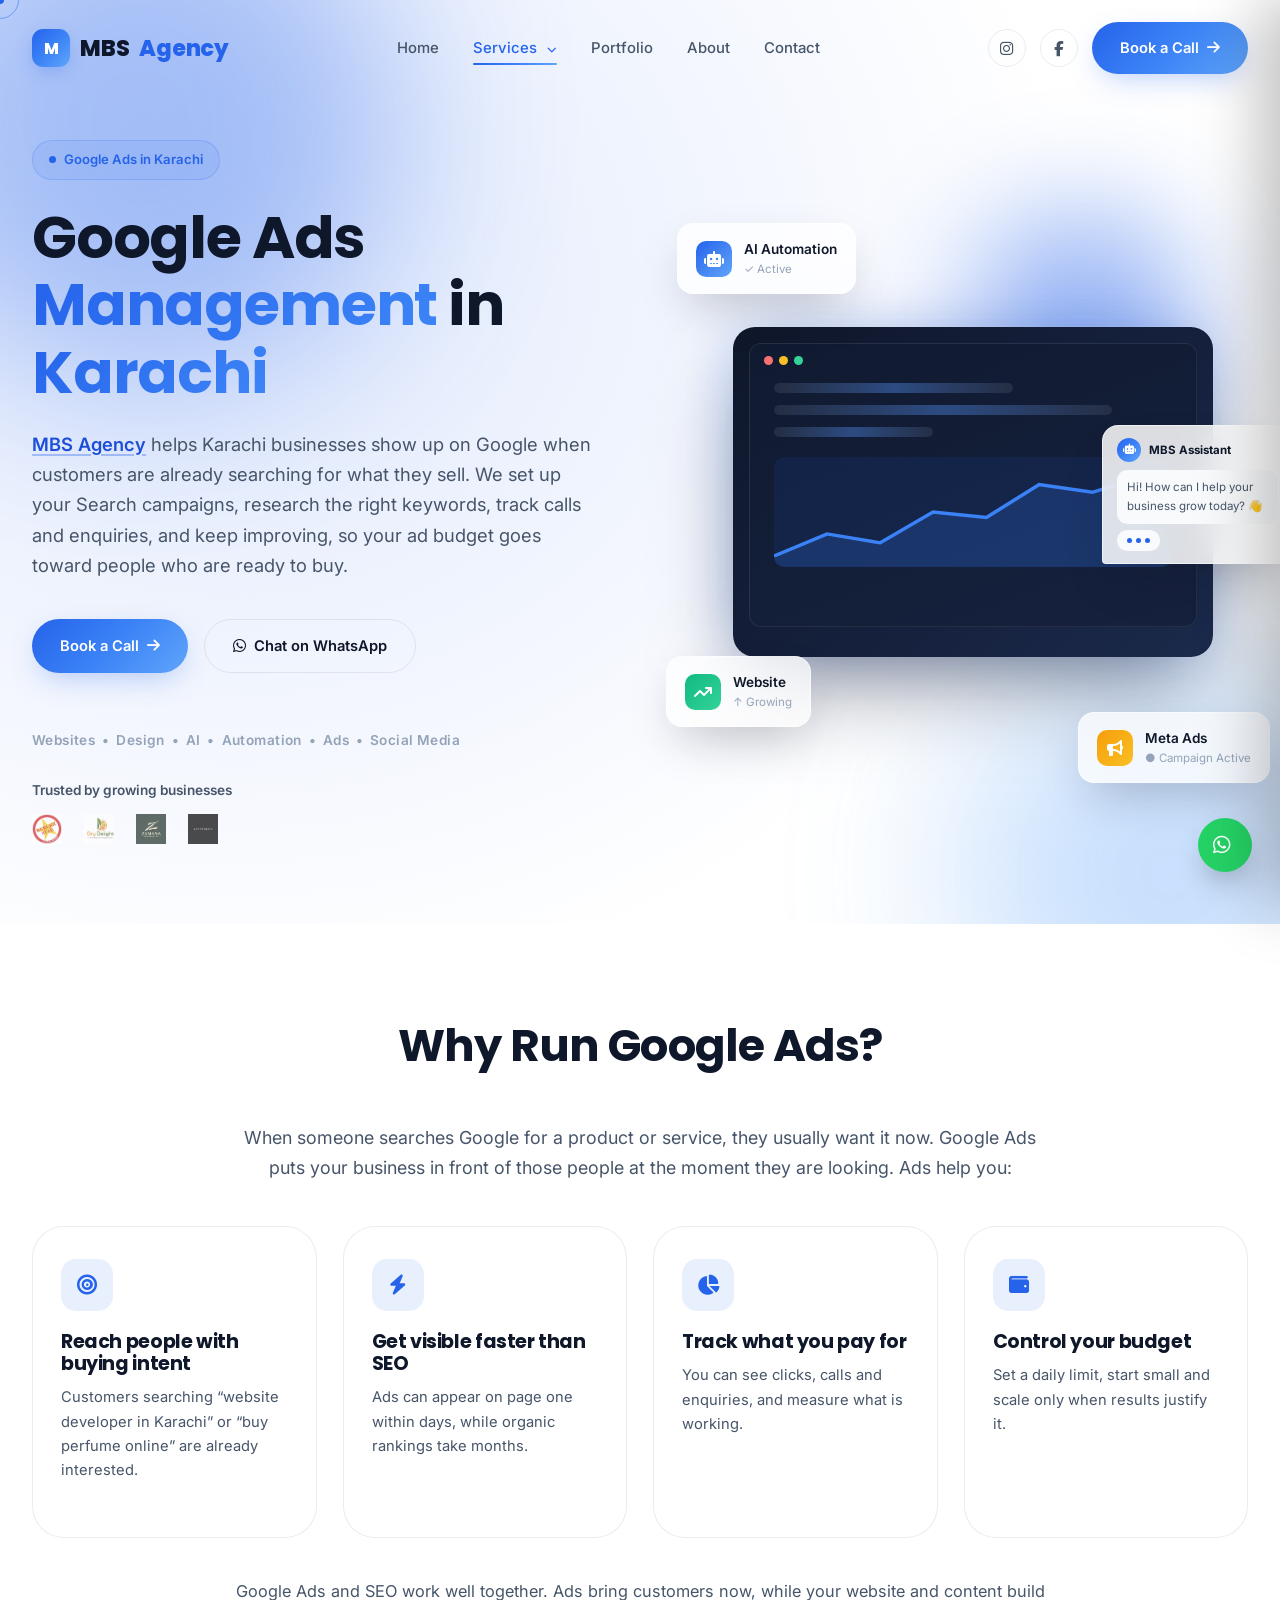
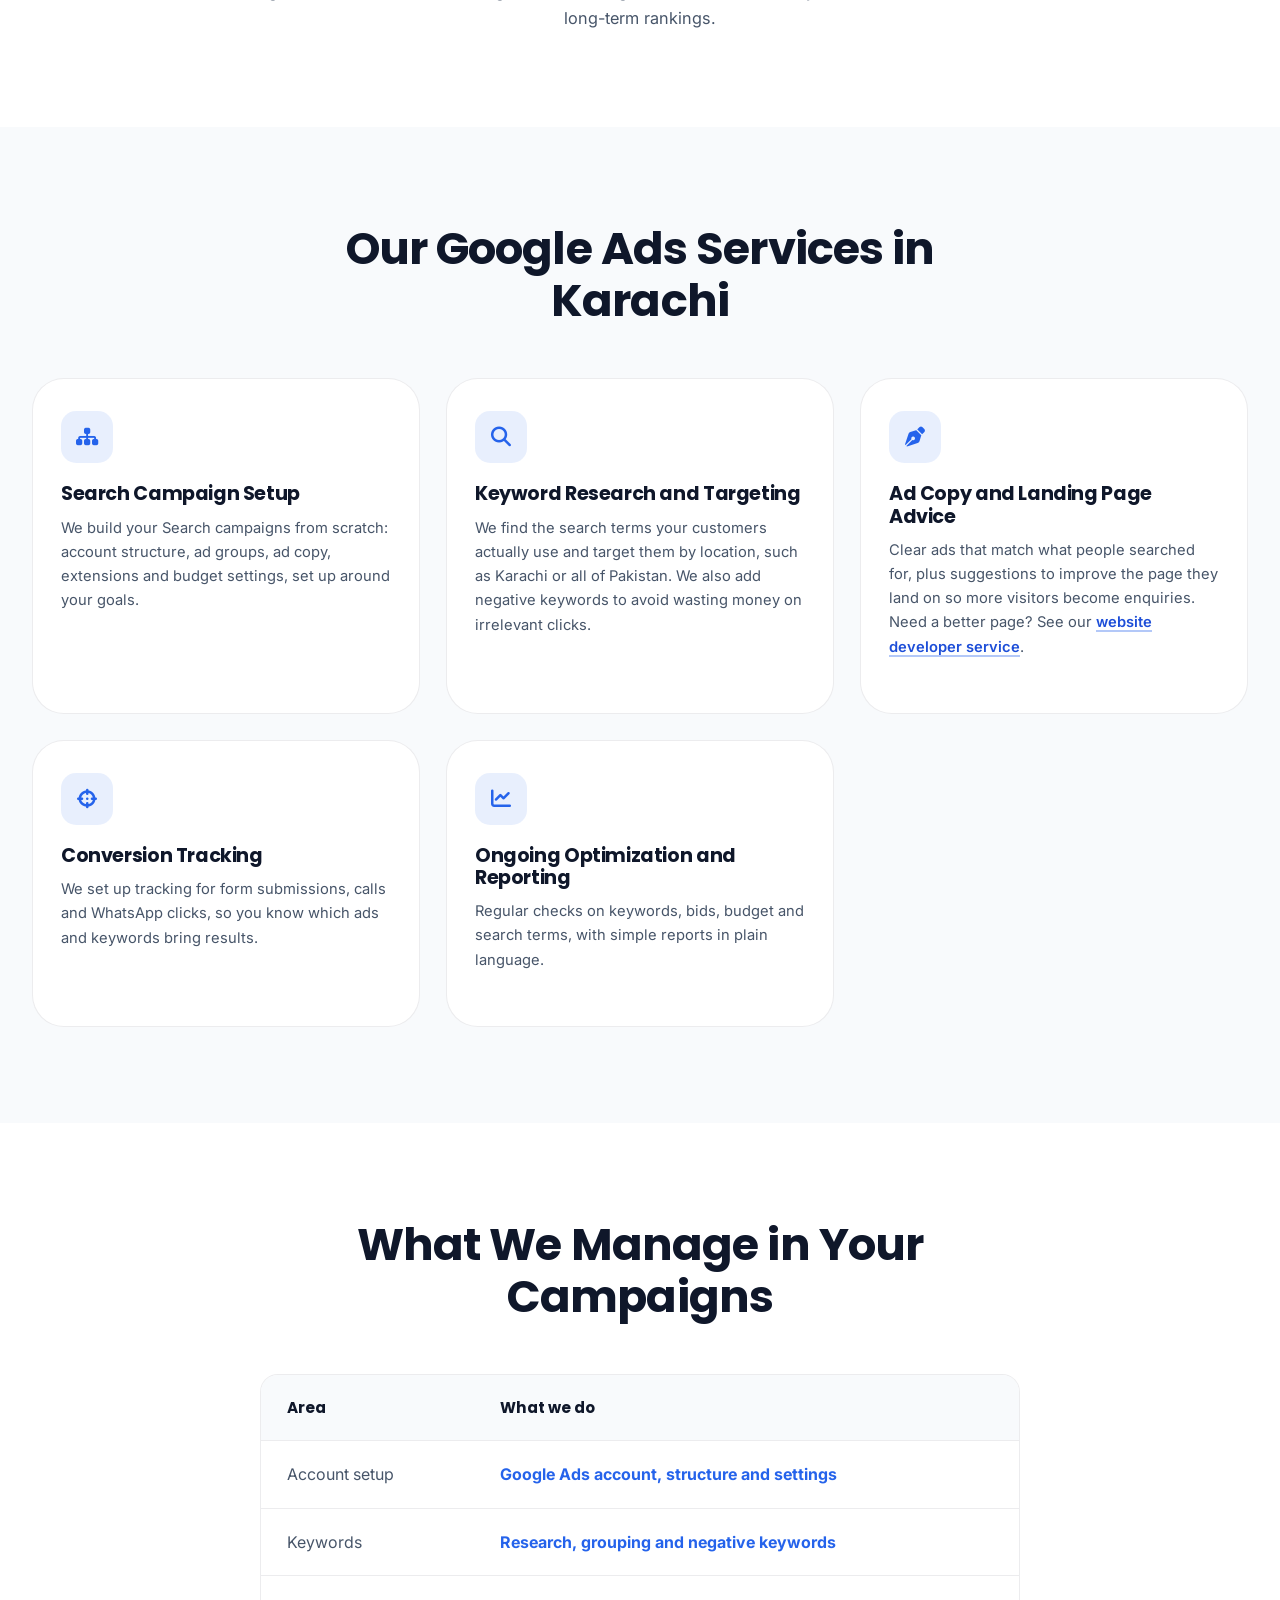
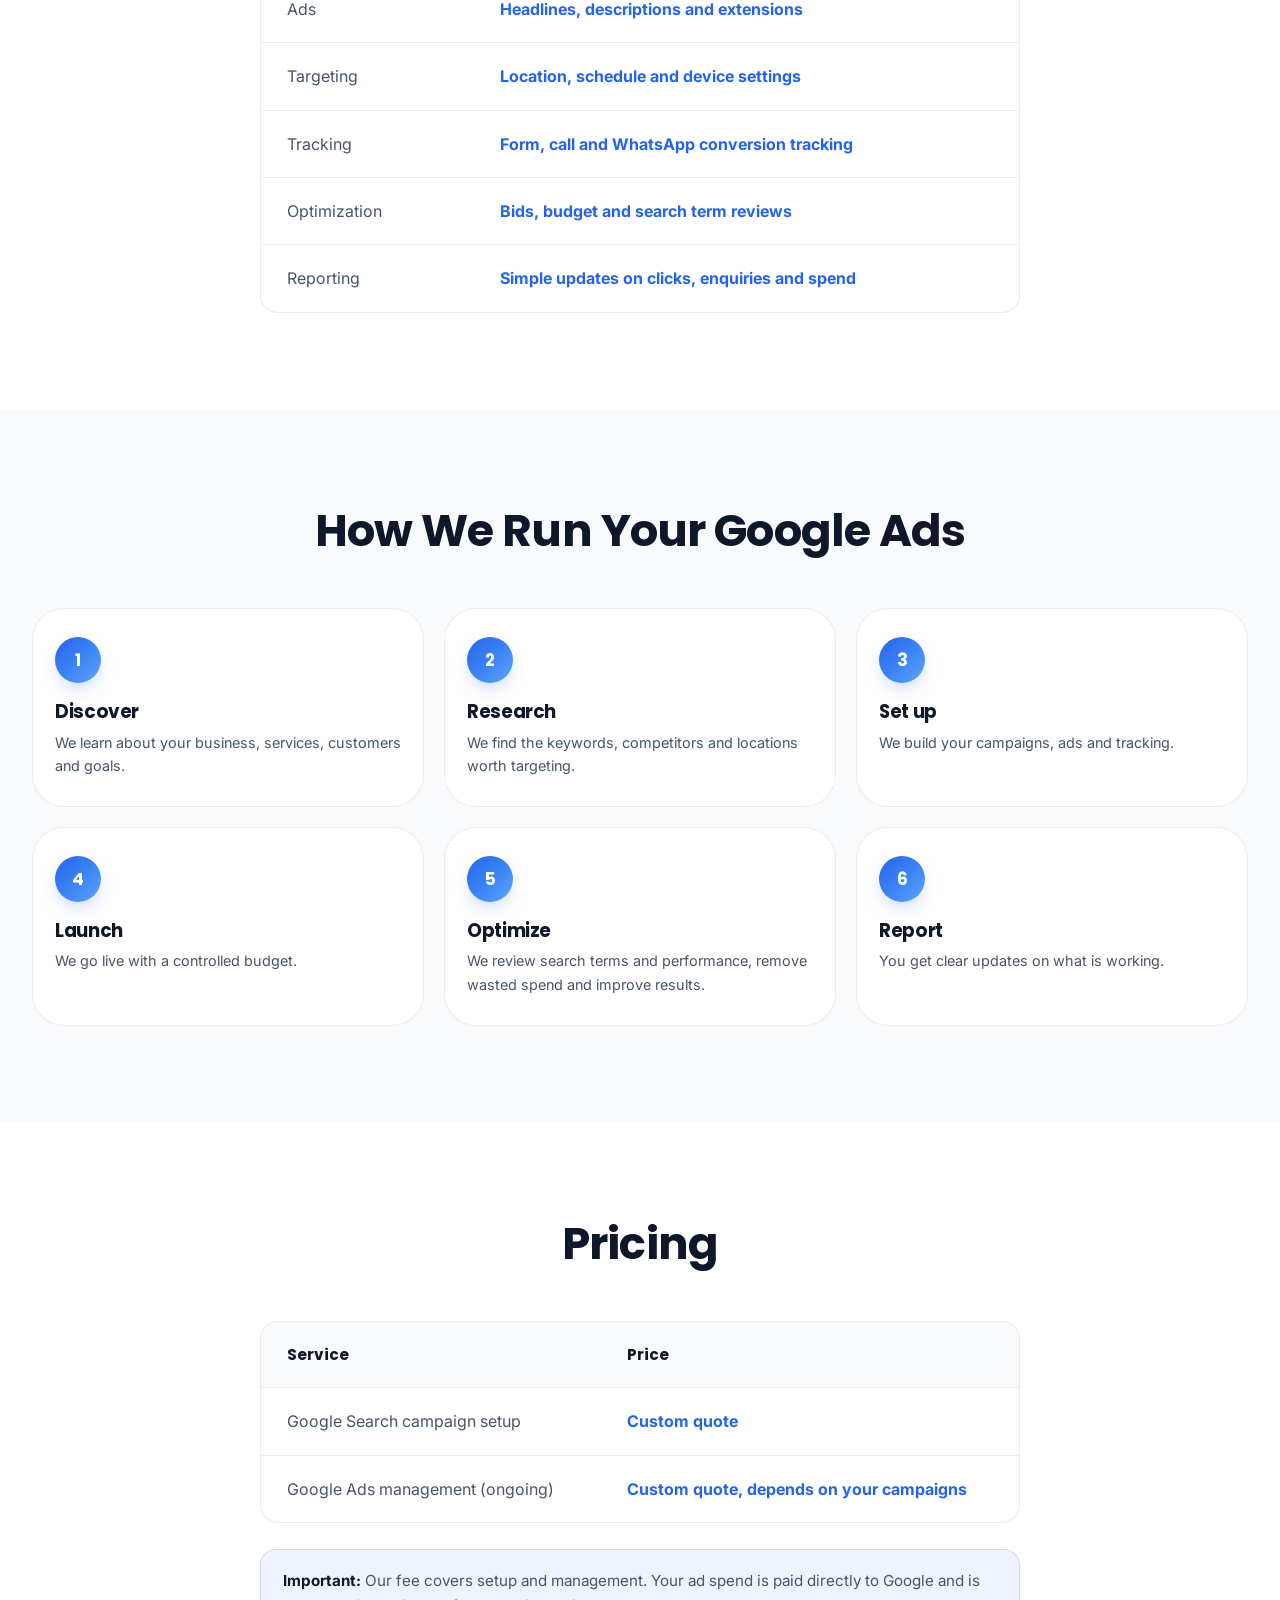
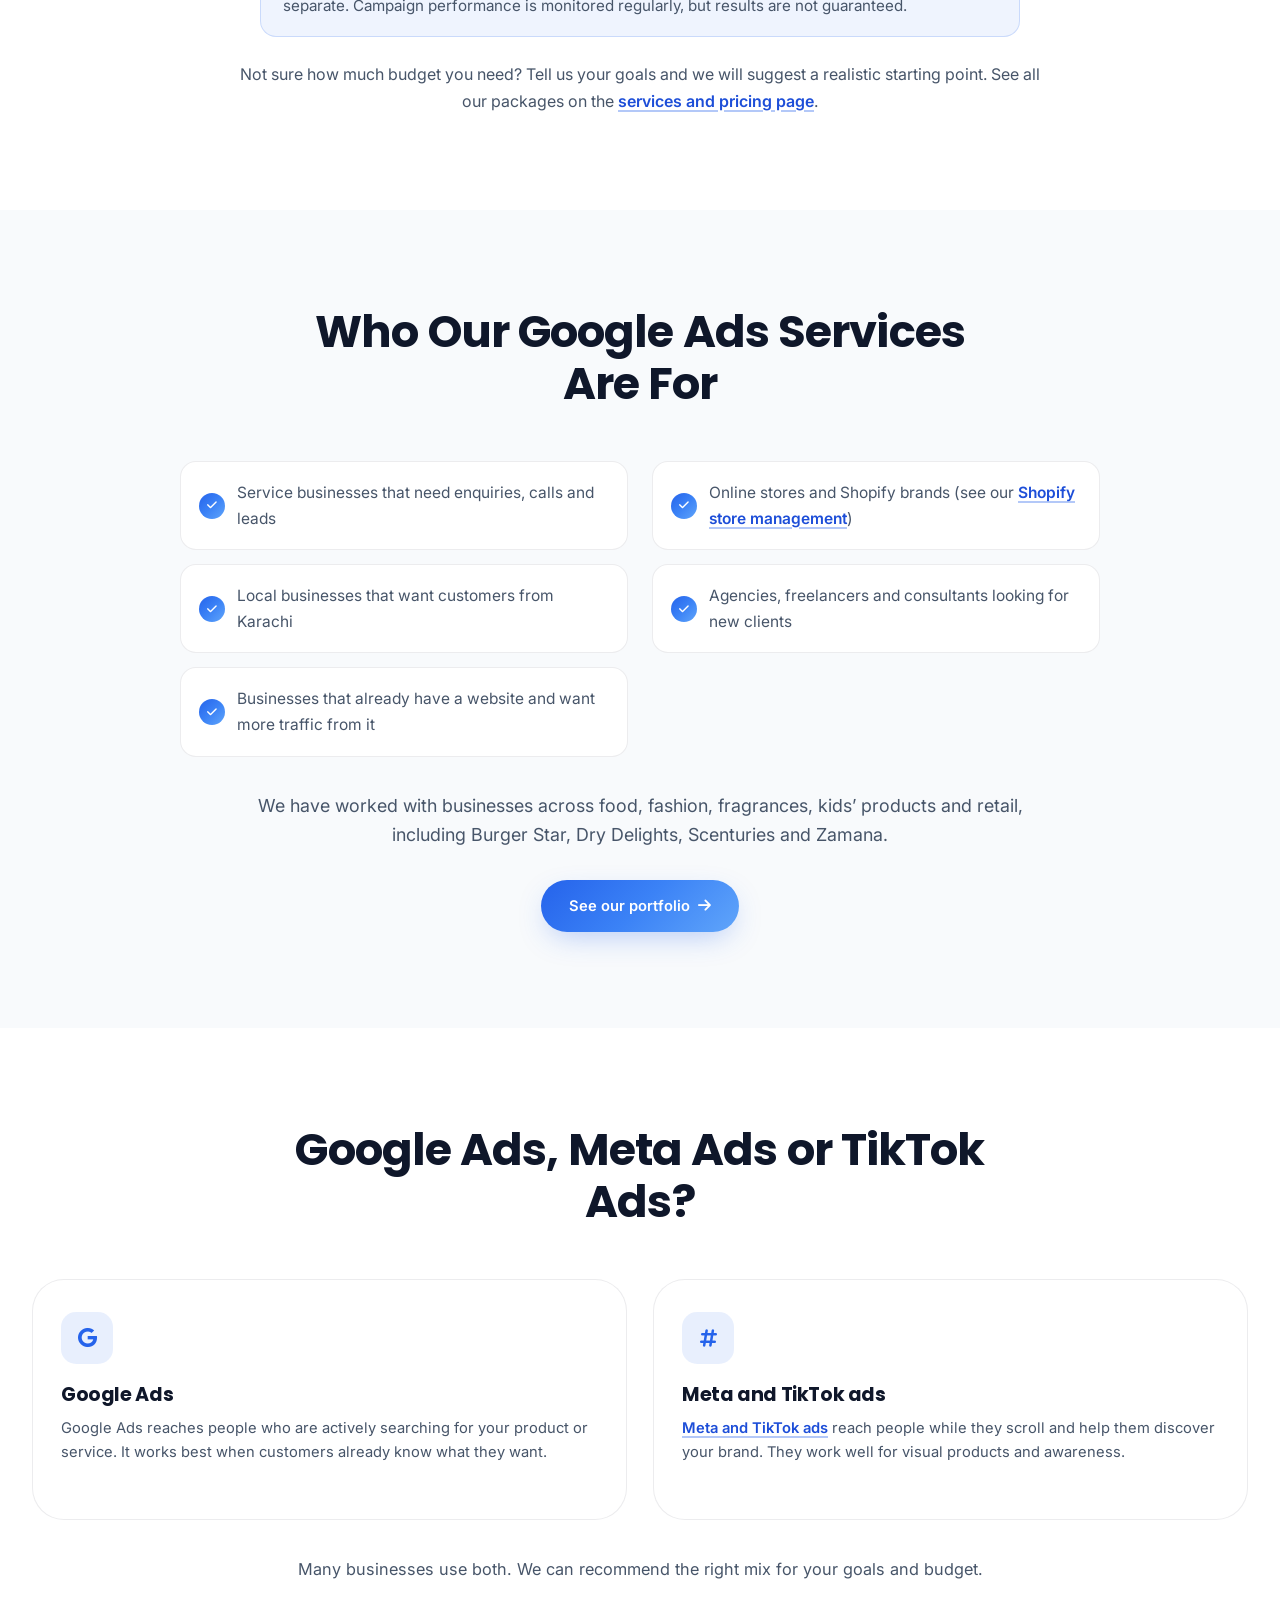
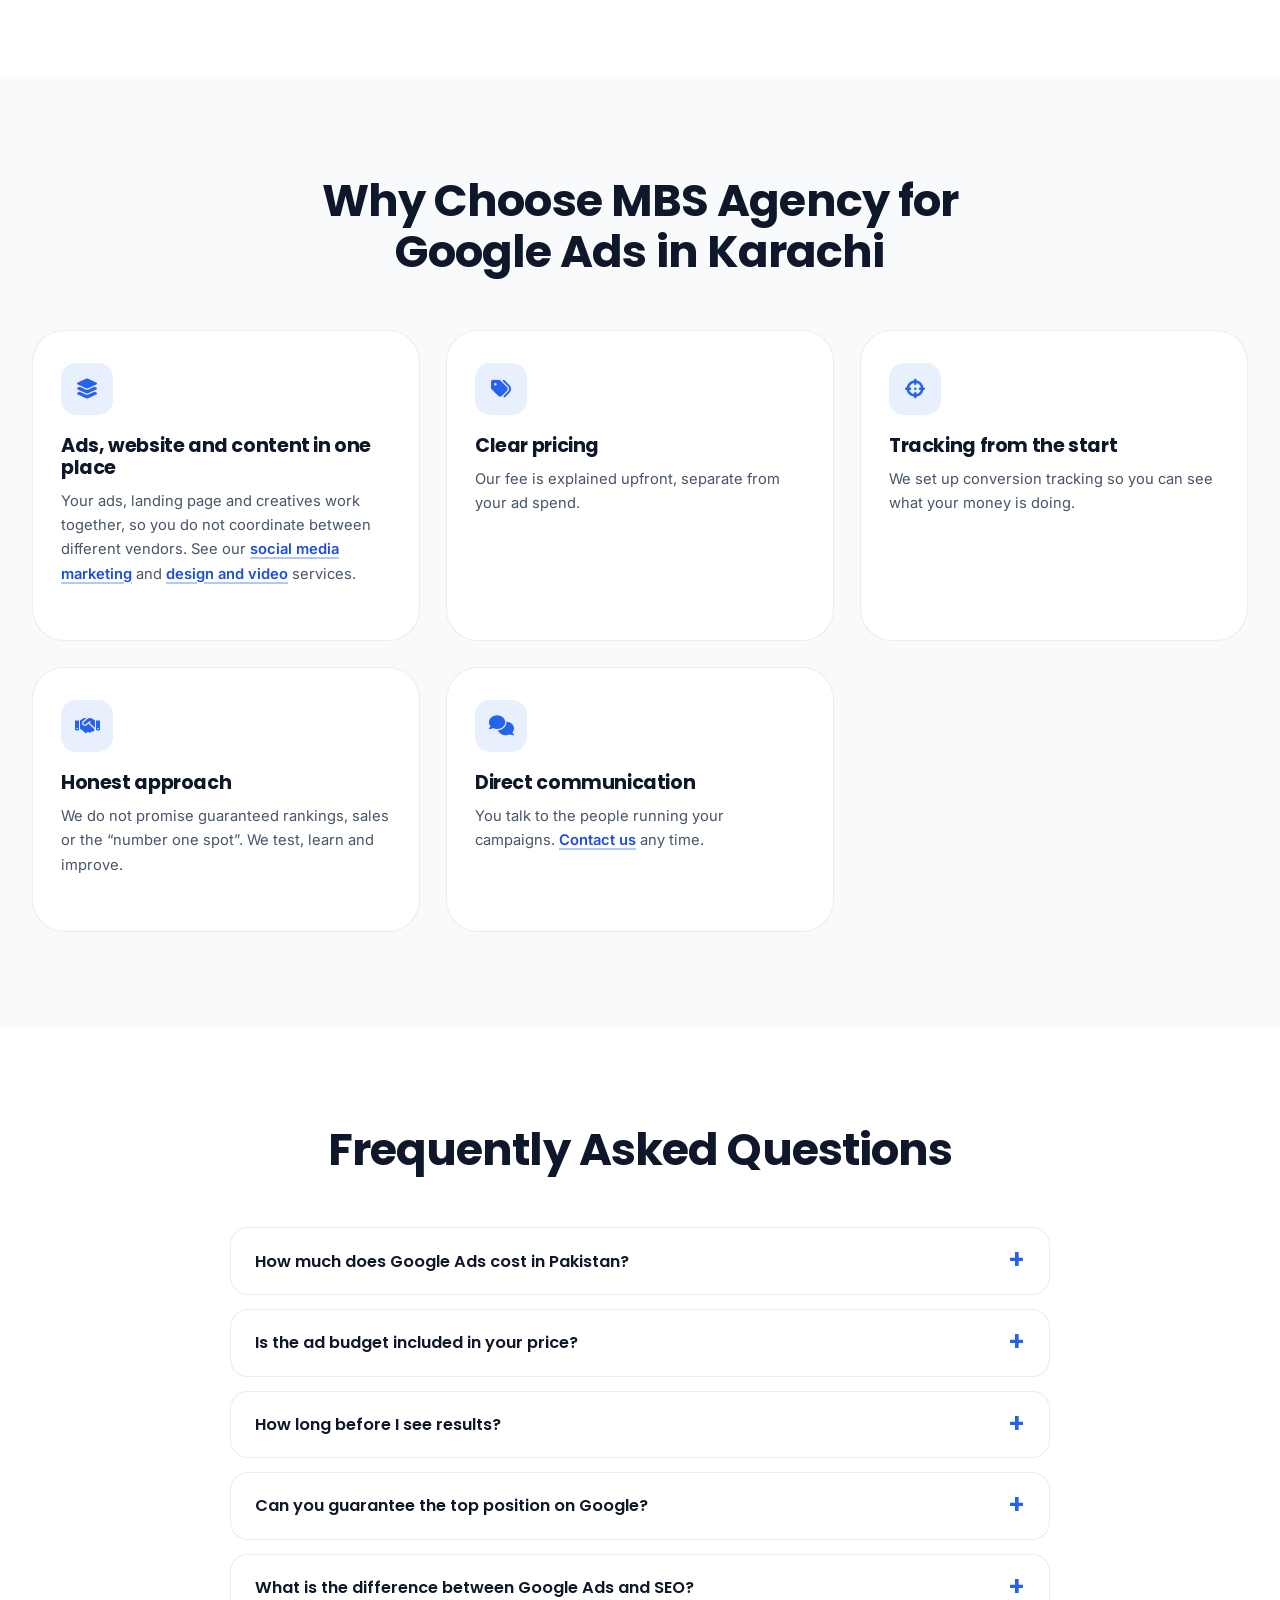
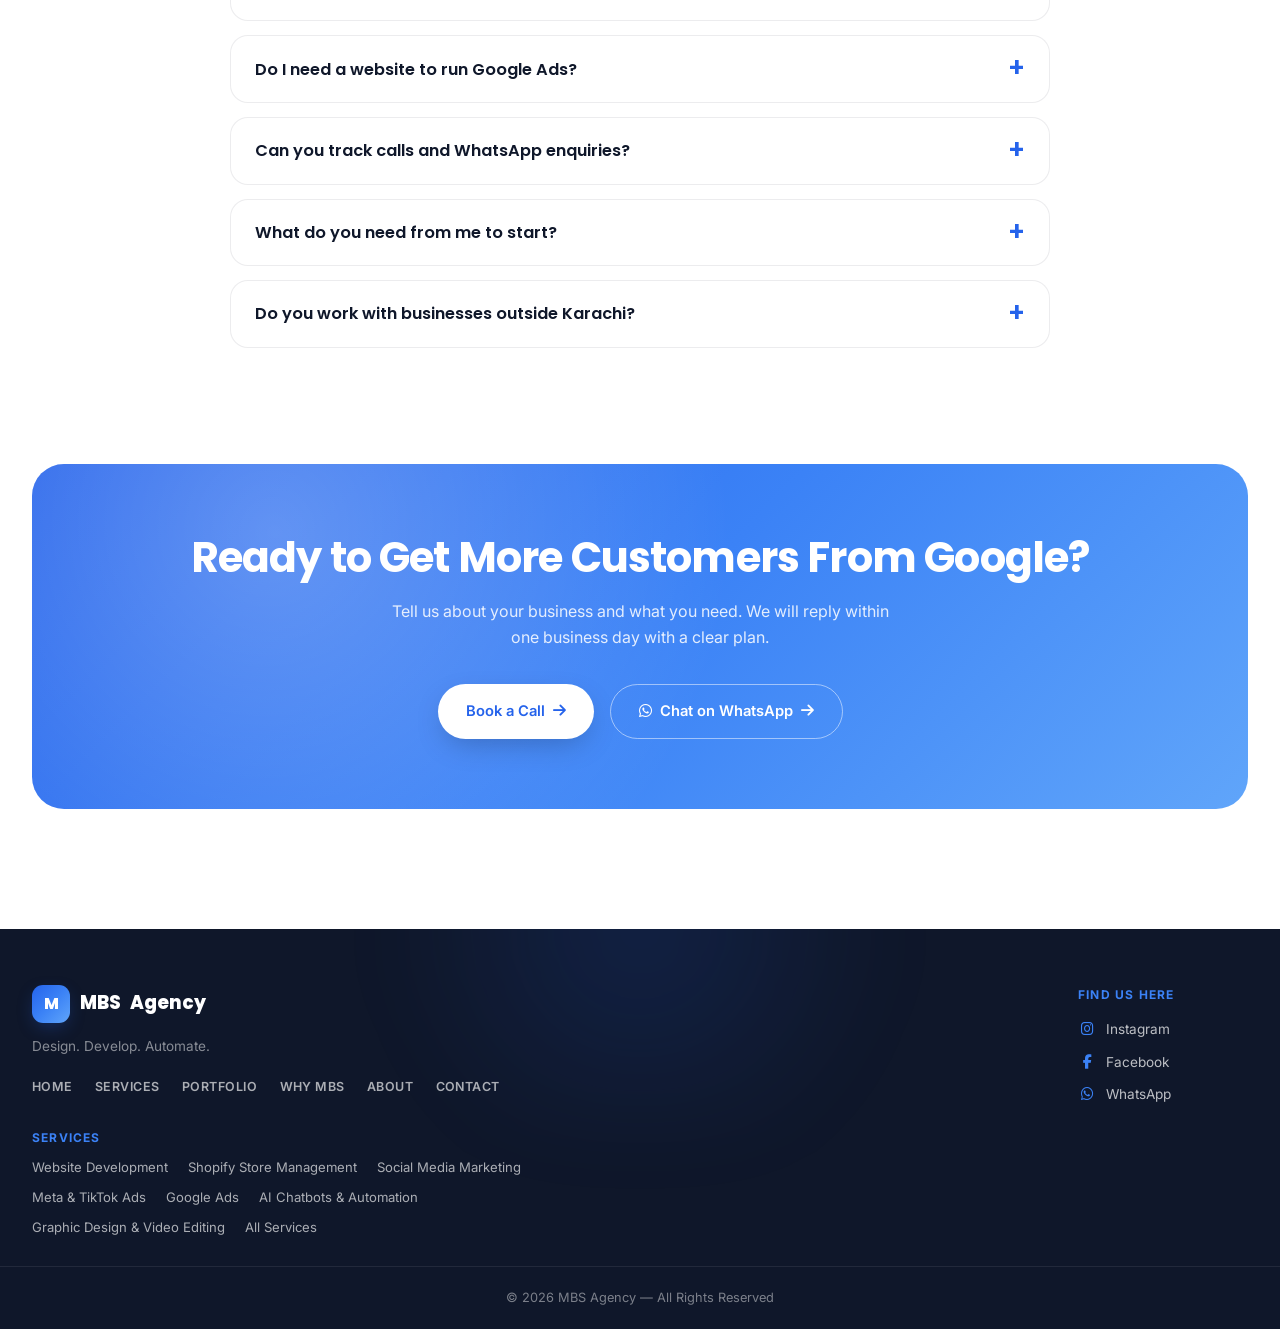
<file: google-ads-management-karachi.html>
<!DOCTYPE html>
<html lang="en">
<head>

<script>(function(w,d,s,l,i){w[l]=w[l]||[];w[l].push({'gtm.start':
new Date().getTime(),event:'gtm.js'});var f=d.getElementsByTagName(s)[0],
j=d.createElement(s),dl=l!='dataLayer'?'&l='+l:'';j.async=true;j.src=
'https://www.googletagmanager.com/gtm.js?id='+i+dl;f.parentNode.insertBefore(j,f);
})(window,document,'script','dataLayer','GTM-TFZG8HSD');</script>
<!-- End Google Tag Manager -->

<meta charset="UTF-8">
<meta name="viewport" content="width=device-width, initial-scale=1.0">
<meta name="color-scheme" content="only light">
<meta name="supported-color-schemes" content="light">
<meta name="darkreader-lock">
<title>Google Ads Agency in Karachi | Search Ads Management</title>
<meta name="description" content="MBS Agency sets up and manages Google Search ads for businesses in Karachi: keyword research, targeting and conversion tracking. Book a call today.">

<style>
/* ============================================================
   0. RESET & ROOT TOKENS
   ============================================================ */
*, *::before, *::after { margin: 0; padding: 0; box-sizing: border-box; }
html { scroll-behavior: smooth; overflow-x: hidden; max-width: 100%; }

:root{
  color-scheme: only light;
  /* Brand palette (per brief) */
  --primary: #2563EB;
  --primary-accent: #3B82F6;
  --dark: #0F172A;
  --white: #FFFFFF;
  --gray-bg: #F8FAFC;

  /* Derived tones */
  --primary-glow: rgba(37,99,235,.35);
  --primary-soft: rgba(37,99,235,.08);
  --navy-800: #16213e;
  --navy-700: #1b2a4b;
  --ink: #0F172A;
  --ink-soft: #475569;
  --ink-faint: #94A3B8;
  --border-soft: rgba(15,23,42,.08);

  --bg: var(--white);
  --surface: var(--white);
  --surface-2: var(--gray-bg);
  --text: var(--ink);
  --text-soft: var(--ink-soft);
  --text-faint: var(--ink-faint);
  --border: var(--border-soft);
  --card-shadow: 0 10px 40px -12px rgba(15,23,42,.12);
  --nav-bg: rgba(255,255,255,.7);

  --gradient-primary: linear-gradient(135deg,#2563EB 0%,#3B82F6 50%,#60A5FA 100%);
  --gradient-dark: linear-gradient(135deg,#0F172A 0%,#16213e 60%,#1b2a4b 100%);

  --radius-sm: 12px;
  --radius-md: 20px;
  --radius-lg: 32px;
  --radius-full: 999px;

  --ease: cubic-bezier(.16,.84,.44,1);
  --transition: .45s var(--ease);
}


body{
  font-family:'Inter',sans-serif;
  background: var(--bg);
  color: var(--text);
  line-height: 1.65;
  overflow-x: hidden;
  transition: background var(--transition), color var(--transition);
  cursor: none;
}
@media (hover:none), (pointer:coarse){ body{ cursor:auto; } }

h1,h2,h3,h4,h5,h6{ font-family:'Poppins',sans-serif; color:var(--text); font-weight:700; line-height:1.15; letter-spacing:-.02em; }
a{ text-decoration:none; color:inherit; }
ul{ list-style:none; }
img{ max-width:100%; display:block; }
button{ font-family:inherit; border:none; background:none; cursor:pointer; color:inherit; }
input, textarea, select{ font-family:inherit; }

.container{ width:100%; max-width:1280px; margin:0 auto; padding:0 32px; }
section{ position:relative; }
.section-pad{ padding: 140px 0; }
@media(max-width:768px){ .section-pad{ padding: 90px 0; } }
@media(max-width:640px){ .container{ padding:0 22px; } }
@media(max-width:400px){ .container{ padding:0 16px; } }

::selection{ background: var(--primary); color:#fff; }

/* Custom scrollbar */
::-webkit-scrollbar{ width:10px; }
::-webkit-scrollbar-track{ background: var(--surface-2); }
::-webkit-scrollbar-thumb{ background: linear-gradient(var(--primary), var(--primary-accent)); border-radius:10px; }
::-webkit-scrollbar-thumb:hover{ background: var(--primary); }

:focus-visible{ outline:2px solid var(--primary-accent); outline-offset:3px; border-radius:4px; }

@media (prefers-reduced-motion: reduce){
  *{ animation-duration:.01ms !important; animation-iteration-count:1 !important; transition-duration:.01ms !important; scroll-behavior:auto !important; }
}

/* ============================================================
   1. CUSTOM CURSOR
   ============================================================ */
.cursor-dot, .cursor-ring{
  position:fixed; top:0; left:0; border-radius:50%; pointer-events:none; z-index:9999;
  transform:translate(-50%,-50%); will-change: transform;
}
.cursor-dot{ width:8px; height:8px; background:var(--primary); }
.cursor-ring{ width:38px; height:38px; border:1.5px solid var(--primary-accent); transition: width .25s var(--ease), height .25s var(--ease), opacity .25s var(--ease), border-color .25s var(--ease); opacity:.6; }
.cursor-ring.grow{ width:64px; height:64px; opacity:.9; background:var(--primary-soft); }
@media (hover:none), (pointer:coarse){ .cursor-dot,.cursor-ring{ display:none; } }

/* ============================================================
   3. BACKGROUND ATMOSPHERE (blobs)
   ============================================================ */
.blob{ position:absolute; border-radius:50%; filter:blur(90px); opacity:.35; pointer-events:none; z-index:0; }
.blob-anim{ animation: floaty 14s ease-in-out infinite; }
@keyframes floaty{ 0%,100%{ transform:translate(0,0) scale(1);} 50%{ transform:translate(30px,-40px) scale(1.08);} }

/* ============================================================
   4. NAVBAR
   ============================================================ */
.navbar{
  position:fixed; top:0; left:0; width:100%; z-index:1000;
  padding: 22px 0; transition: all var(--transition);
}
.navbar.scrolled{
  padding:12px 0; background:var(--nav-bg); backdrop-filter:blur(18px) saturate(160%);
  -webkit-backdrop-filter:blur(18px) saturate(160%);
  border-bottom:1px solid var(--border); box-shadow:0 8px 30px -12px rgba(15,23,42,.12);
}
.nav-inner{ display:flex; align-items:center; justify-content:space-between; gap:24px; }
.logo{ font-family:'Poppins',sans-serif; font-weight:800; font-size:1.4rem; display:flex; align-items:center; gap:10px; letter-spacing:-.01em; }
.logo-mark{
  width:38px; height:38px; border-radius:11px; background:var(--gradient-primary);
  display:flex; align-items:center; justify-content:center; color:#fff; font-size:.95rem; font-weight:800;
  box-shadow:0 6px 18px -4px var(--primary-glow);
}
.logo-badge{
  display:flex; align-items:center; justify-content:center; background:#fff; border-radius:10px; padding:4px 8px;
  box-shadow:0 4px 14px -4px rgba(15,23,42,.18); transition:transform .35s var(--ease);
}
.logo:hover .logo-badge{ transform:scale(1.05); }
.logo-badge img{ height:26px; width:auto; display:block; }
.logo .accent{ color:var(--primary); }

.nav-links{ display:flex; align-items:center; gap:2px; }
.nav-links a{
  position:relative; padding:10px 16px; font-size:.93rem; font-weight:500; color:var(--text-soft);
  transition: color .3s var(--ease);
}
.nav-links a::after{
  content:''; position:absolute; left:16px; right:16px; bottom:5px; height:2px; border-radius:2px;
  background:var(--gradient-primary); transform:scaleX(0); transform-origin:left; transition:transform .35s var(--ease);
}
.nav-links a:hover{ color:var(--primary); }
.nav-links a:hover::after{ transform:scaleX(1); }

.nav-actions{ display:flex; align-items:center; gap:14px; }

.btn{
  display:inline-flex; align-items:center; justify-content:center; gap:8px;
  padding:14px 28px; border-radius:var(--radius-full); font-weight:600; font-size:.92rem;
  position:relative; overflow:hidden; transition: transform .35s var(--ease), box-shadow .35s var(--ease);
  white-space:nowrap;
}
.btn-primary{
  background:var(--gradient-primary); color:#fff; box-shadow:0 10px 30px -8px var(--primary-glow);
}
.btn-primary:hover{ transform:translateY(-3px); box-shadow:0 16px 36px -8px var(--primary-glow); }
.btn-outline{
  background:transparent; border:1.5px solid var(--border); color:var(--text);
}
.btn-outline:hover{ border-color:var(--primary); color:var(--primary); transform:translateY(-3px); }
.btn-white{ background:#fff; color:var(--primary); box-shadow:0 10px 30px -8px rgba(0,0,0,.25); }
.btn-white:hover{ transform:translateY(-3px); }
.btn .ripple{ position:absolute; border-radius:50%; background:rgba(255,255,255,.5); transform:scale(0); animation:rippleAnim .6s ease-out; pointer-events:none; }
@keyframes rippleAnim{ to{ transform:scale(3); opacity:0; } }
.nav-cta{ display:flex; }
.hamburger{ display:none; width:26px; height:20px; position:relative; flex-direction:column; justify-content:space-between; }
.hamburger span{ display:block; height:2px; width:100%; background:var(--text); border-radius:2px; transition:all .35s var(--ease); }
.hamburger.active span:nth-child(1){ transform:translateY(9px) rotate(45deg); }
.hamburger.active span:nth-child(2){ opacity:0; }
.hamburger.active span:nth-child(3){ transform:translateY(-9px) rotate(-45deg); }

/* --- Nav responsive breakpoints --- */
@media(max-width:900px){
  .nav-links{ display:none; }
  .nav-cta{ display:none; }
  .hamburger{ display:flex; }
  .nav-inner{ gap:12px; }
}
@media(max-width:480px){
  .logo{ font-size:1.15rem; }
  .logo-mark{ width:32px; height:32px; font-size:.85rem; border-radius:9px; }
  .nav-actions{ gap:8px; }
  .navbar{ padding:16px 0; }
  .navbar.scrolled{ padding:10px 0; }
}

.mobile-menu{
  position:fixed; top:0; right:0; width:min(380px,85vw); height:100vh; background:var(--surface);
  z-index:1100; padding:28px 32px 40px; transform:translateX(100%); transition:transform .55s cubic-bezier(.19,1,.22,1); box-shadow:-20px 0 60px rgba(0,0,0,.25);
  display:flex; flex-direction:column;
}
.mobile-menu.open{ transform:translateX(0); }
.mobile-menu-header{ display:flex; align-items:center; justify-content:space-between; margin-bottom:36px; }
.mobile-menu-header .logo{ font-size:1.15rem; }
.mobile-menu-header .logo-badge img{ height:22px; }
.mobile-close{
  width:42px; height:42px; border-radius:50%; border:1.5px solid var(--border); display:flex; align-items:center; justify-content:center;
  color:var(--text); font-size:1.05rem; transition:all .35s var(--ease); flex-shrink:0;
}
.mobile-close:hover{ background:var(--gradient-primary); color:#fff; border-color:transparent; transform:rotate(90deg); }
.mobile-menu-links{ display:flex; flex-direction:column; gap:2px; }
.mobile-menu a{
  padding:16px 4px; font-size:1.1rem; font-weight:600; border-bottom:1px solid var(--border);
  opacity:0; transform:translateX(24px); transition:opacity .4s var(--ease), transform .4s var(--ease), color .3s var(--ease);
}
.mobile-menu.open a{ opacity:1; transform:translateX(0); }
.mobile-menu.open .mobile-menu-links a:nth-child(1){ transition-delay:.08s; }
.mobile-menu.open .mobile-menu-links a:nth-child(2){ transition-delay:.12s; }
.mobile-menu.open .mobile-menu-links a:nth-child(3){ transition-delay:.16s; }
.mobile-menu.open .mobile-menu-links a:nth-child(4){ transition-delay:.2s; }
.mobile-menu.open .mobile-menu-links a:nth-child(5){ transition-delay:.24s; }
.mobile-menu.open .mobile-menu-links a:nth-child(6){ transition-delay:.28s; }
.mobile-menu.open .mobile-menu-links a:nth-child(7){ transition-delay:.32s; }
.mobile-menu.open .mobile-menu-links a:nth-child(8){ transition-delay:.36s; }
.mobile-menu.open .mobile-menu-links a:nth-child(9){ transition-delay:.4s; }
.mobile-menu a:hover{ color:var(--primary); padding-left:8px; }
.mobile-menu .btn{ margin-top:24px; }
.menu-overlay{ position:fixed; inset:0; background:rgba(15,23,42,.55); backdrop-filter:blur(6px); z-index:1050; opacity:0; visibility:hidden; transition:all .45s var(--ease); }
.menu-overlay.open{ opacity:1; visibility:visible; }

/* ============================================================
   5. HERO
   ============================================================ */
.hero{
  min-height:100vh; display:flex; align-items:center; position:relative; overflow:hidden;
  padding:140px 0 80px; background:var(--bg);
}
/* Animated gradient mesh background */
.hero::before{
  content:''; position:absolute; inset:-20%; z-index:0; pointer-events:none;
  background:
    radial-gradient(38% 45% at 15% 20%, rgba(37,99,235,.14), transparent 70%),
    radial-gradient(40% 45% at 85% 15%, rgba(96,165,250,.16), transparent 70%),
    radial-gradient(50% 55% at 50% 90%, rgba(37,99,235,.10), transparent 70%);
  background-size:180% 180%, 160% 160%, 200% 200%;
  animation: meshDrift 18s ease-in-out infinite alternate;
}
@keyframes meshDrift{
  0%{ background-position: 0% 0%, 100% 0%, 50% 100%; }
  100%{ background-position: 20% 30%, 80% 25%, 40% 80%; }
}
.hero-grid{ display:grid; grid-template-columns:1.05fr .95fr; gap:60px; align-items:center; position:relative; z-index:2; }
.eyebrow{
  display:inline-flex; align-items:center; gap:8px; padding:8px 16px; border-radius:var(--radius-full);
  background:var(--primary-soft); border:1px solid rgba(37,99,235,.18); color:var(--primary); font-size:.82rem; font-weight:600;
  margin-bottom:24px;
}
.eyebrow .dot{ width:7px; height:7px; border-radius:50%; background:var(--primary); animation:pulseDot 1.6s ease-in-out infinite; }
@keyframes pulseDot{ 0%,100%{ opacity:1;} 50%{ opacity:.3;} }

.hero h1{ font-size:clamp(2.4rem, 4.6vw, 4.1rem); margin-bottom:22px; }
.hero h1 .grad-text{ background:var(--gradient-primary); -webkit-background-clip:text; background-clip:text; color:transparent; background-size:200% auto; animation:textShine 6s linear infinite; }
@keyframes textShine{ to{ background-position:200% center; } }
.hero p.lead{ font-size:1.15rem; color:var(--text-soft); max-width:560px; margin-bottom:38px; }
.hero-btns{ display:flex; gap:16px; flex-wrap:wrap; margin-bottom:56px; }

/* Magnetic button micro-interaction wrapper (JS adds inline transform) */
.btn.magnetic{ transition: transform .18s ease-out, box-shadow .35s var(--ease); will-change: transform; }

.hero-trust{ display:flex; align-items:center; gap:22px; flex-wrap:wrap; }
.avatars{ display:flex; }
.avatars span{
  width:38px; height:38px; border-radius:50%; border:3px solid var(--bg); margin-left:-12px;
  background:var(--gradient-primary); display:flex; align-items:center; justify-content:center; color:#fff; font-size:.75rem; font-weight:700;
}
.avatars span:first-child{ margin-left:0; }
.trust-text{ font-size:.85rem; color:var(--text-soft); }
.trust-text strong{ color:var(--text); }
.stars{ color:#F59E0B; font-size:.8rem; letter-spacing:2px; }

/* Hero visual */
.hero-visual{ position:relative; height:560px; perspective:1200px; }
.floating-shape{ position:absolute; border-radius:50%; filter:blur(60px); opacity:.5; }
.parallax-layer{ transition: transform .25s ease-out; will-change: transform; }
.laptop-mock{
  position:absolute; inset:0; margin:auto; width:100%; max-width:480px; aspect-ratio:16/11;
  border-radius:22px; background:var(--gradient-dark); padding:16px 16px 30px;
  box-shadow:0 40px 90px -20px rgba(15,23,42,.5), 0 0 0 1px rgba(255,255,255,.06), 0 0 60px -10px var(--primary-glow);
  animation: floatSlow 6s ease-in-out infinite;
}
@keyframes floatSlow{ 0%,100%{ transform:translateY(0) rotate(0deg);} 50%{ transform:translateY(-16px) rotate(.4deg);} }
.laptop-screen{
  width:100%; height:100%; border-radius:12px; background:linear-gradient(160deg,#101a30,#16213e);
  overflow:hidden; position:relative; border:1px solid rgba(255,255,255,.08);
}
.laptop-screen .browser-bar{ display:flex; gap:6px; padding:12px 14px; }
.laptop-screen .browser-bar span{ width:9px; height:9px; border-radius:50%; background:rgba(255,255,255,.18); }
.laptop-screen .browser-bar span:first-child{ background:#F87171; }
.laptop-screen .browser-bar span:nth-child(2){ background:#FBBF24; }
.laptop-screen .browser-bar span:nth-child(3){ background:#34D399; }
.mock-bars{ padding:6px 24px; display:flex; flex-direction:column; gap:12px; }
.mock-bars .mb{ height:10px; border-radius:6px; background:rgba(255,255,255,.08); position:relative; overflow:hidden; }
.mock-bars .mb::after{
  content:''; position:absolute; inset:0; background:linear-gradient(90deg, transparent, rgba(59,130,246,.35), transparent);
  animation: shimmerBar 2.4s ease-in-out infinite;
}
@keyframes shimmerBar{ 0%{ transform:translateX(-100%);} 100%{ transform:translateX(100%);} }
.mock-graph{ margin:14px 24px 0; height:110px; border-radius:10px; background:rgba(37,99,235,.1); position:relative; overflow:hidden; }
.mock-graph svg{ position:absolute; bottom:0; left:0; width:100%; }

.float-card{
  position:absolute; background:rgba(255,255,255,.75); backdrop-filter:blur(16px); -webkit-backdrop-filter:blur(16px);
  border:1px solid rgba(255,255,255,.5); border-radius:16px; padding:14px 18px; box-shadow:0 20px 50px -14px rgba(15,23,42,.28);
  display:flex; align-items:center; gap:12px; font-size:.85rem; font-weight:600; color:var(--ink);
  animation:floatSlow 5s ease-in-out infinite;
}
.float-card .fc-icon{ width:36px; height:36px; border-radius:10px; display:flex; align-items:center; justify-content:center; color:#fff; font-size:1rem; }
.float-card.card-ai{ top:2%; left:-4%; animation-delay:.3s; }
.float-card.card-ai .fc-icon{ background:linear-gradient(135deg,#2563EB,#60A5FA); }
.float-card.card-growth{ bottom:8%; left:-6%; animation-delay:1s; }
.float-card.card-growth .fc-icon{ background:linear-gradient(135deg,#10B981,#34D399); }
.float-card.card-analytics{ bottom:-2%; right:-4%; animation-delay:1.6s; }
.float-card.card-analytics .fc-icon{ background:linear-gradient(135deg,#F59E0B,#FBBF24); }
.fc-sub{ font-weight:400; color:var(--text-faint); font-size:.72rem; }

/* Floating AI chatbot preview bubble */
.chat-preview{
  position:absolute; top:38%; right:-8%; z-index:3; width:190px; padding:12px 14px;
  background:rgba(255,255,255,.85); backdrop-filter:blur(16px); -webkit-backdrop-filter:blur(16px);
  border:1px solid rgba(255,255,255,.6); border-radius:16px 16px 16px 4px; box-shadow:0 24px 50px -16px rgba(15,23,42,.3);
  animation:floatSlow 7s ease-in-out infinite; animation-delay:.6s;
}
.chat-preview .cp-head{ display:flex; align-items:center; gap:8px; margin-bottom:8px; }
.chat-preview .cp-avatar{ width:24px; height:24px; border-radius:50%; background:var(--gradient-primary); display:flex; align-items:center; justify-content:center; color:#fff; font-size:.65rem; }
.chat-preview .cp-name{ font-size:.72rem; font-weight:700; color:var(--ink); }
.chat-preview .cp-bubble{ background:var(--surface-2); border-radius:10px; padding:8px 10px; font-size:.72rem; color:var(--text-soft); margin-bottom:6px; }
.chat-preview .cp-dots{ display:flex; gap:4px; padding:8px 10px; background:var(--surface-2); border-radius:10px; width:fit-content; }
.chat-preview .cp-dots span{ width:5px; height:5px; border-radius:50%; background:var(--primary); animation:typingBounce 1.2s infinite; }
.chat-preview .cp-dots span:nth-child(2){ animation-delay:.15s; }
.chat-preview .cp-dots span:nth-child(3){ animation-delay:.3s; }

@media(max-width:1024px){
  .hero-grid{ grid-template-columns:1fr; text-align:center; }
  .hero p.lead{ margin-inline:auto; }
  .hero-btns{ justify-content:center; }
  .hero-trust{ justify-content:center; }
  .hero-visual{ height:420px; margin-top:20px; }
  .float-card, .chat-preview{ display:none; }
}

/* ============================================================
   6. SECTION HEADERS
   ============================================================ */
.sec-head{ max-width:680px; margin:0 auto 64px; text-align:center; }
.sec-head .eyebrow{ margin-bottom:18px; }
.sec-head h2{ font-size:clamp(1.9rem,3.4vw,2.7rem); margin-bottom:16px; }
.sec-head p{ color:var(--text-soft); font-size:1.05rem; }
.grad-text{ background:var(--gradient-primary); -webkit-background-clip:text; background-clip:text; color:transparent; }

/* ============================================================
   7. SERVICES
   ============================================================ */
.services{ background:var(--surface-2); }
.services-grid{ display:grid; grid-template-columns:repeat(4,1fr); gap:28px; }
.service-card{
  background:var(--surface); border:1px solid var(--border); border-radius:var(--radius-md); padding:36px 30px;
  transition: all .45s var(--ease); position:relative; overflow:hidden;
}
.service-card::before{
  content:''; position:absolute; inset:0; opacity:0; background:var(--gradient-primary); transition:opacity .45s var(--ease); z-index:0;
}
.service-card:hover{ transform:translateY(-10px); box-shadow:0 30px 60px -20px var(--primary-glow); border-color:transparent; }
.service-card:hover::before{ opacity:1; }
.service-card > *{ position:relative; z-index:1; }
.service-card:hover h3, .service-card:hover p, .service-card:hover .sub-list li{ color:#fff; }
.service-card:hover .sub-list li::before{ color:#fff; }
.service-card:hover .learn-more{ color:#fff; }
.service-card:hover .learn-more i{ transform:translateX(5px); }
.svc-icon{
  width:58px; height:58px; border-radius:16px; background:var(--gradient-primary); display:flex; align-items:center; justify-content:center;
  color:#fff; font-size:1.4rem; margin-bottom:22px; box-shadow:0 12px 28px -10px var(--primary-glow);
  transition:transform .4s var(--ease);
}
.service-card:hover .svc-icon{ background:#fff; color:var(--primary); transform:scale(1.08) rotate(-6deg); }
.service-card h3{ font-size:1.2rem; margin-bottom:10px; transition:color .4s var(--ease); }
.service-card p.desc{ font-size:.9rem; color:var(--text-soft); margin-bottom:16px; transition:color .4s var(--ease); }
.sub-list{ margin-bottom:22px; display:flex; flex-direction:column; gap:6px; }
.sub-list li{ font-size:.83rem; color:var(--text-soft); display:flex; align-items:center; gap:8px; transition:color .4s var(--ease); }
.sub-list li::before{ content:'\f00c'; font-family:'Font Awesome 6 Free'; font-weight:900; color:var(--primary); font-size:.7rem; transition:color .4s var(--ease); }
.learn-more{ font-size:.86rem; font-weight:600; color:var(--primary); display:inline-flex; align-items:center; gap:8px; transition:color .4s var(--ease); }
.learn-more i{ font-size:.75rem; transition:transform .3s var(--ease); }

@media(max-width:1100px){ .services-grid{ grid-template-columns:repeat(2,1fr); } }
@media(max-width:620px){ .services-grid{ grid-template-columns:1fr; } }

/* ============================================================
   8. PORTFOLIO
   ============================================================ */
.filter-bar{ display:flex; justify-content:center; gap:10px; flex-wrap:wrap; margin-bottom:48px; }
.filter-btn{
  padding:11px 24px; border-radius:var(--radius-full); border:1.5px solid var(--border); font-weight:600; font-size:.87rem;
  color:var(--text-soft); transition:all .35s var(--ease);
}
.filter-btn.active, .filter-btn:hover{ background:var(--gradient-primary); color:#fff; border-color:transparent; }

.portfolio-grid{
  display:grid; grid-template-columns:repeat(3,1fr); gap:22px;
}
.port-item{
  aspect-ratio: 4 / 3; border-radius:var(--radius-md); overflow:hidden; position:relative; cursor:pointer;
  box-shadow:var(--card-shadow); transition:transform .4s var(--ease);
}
.port-item.tall{ aspect-ratio: 4 / 3; }
.port-item:hover{ transform:translateY(-6px); }
.port-item img{ width:100%; height:100%; object-fit:cover; transition:transform .7s var(--ease); }
.port-item:hover img{ transform:scale(1.08); }
.port-overlay{
  position:absolute; inset:0; background:linear-gradient(0deg, rgba(15,23,42,.92) 0%, rgba(15,23,42,.15) 60%, rgba(15,23,42,0) 100%);
  display:flex; flex-direction:column; justify-content:flex-end; padding:18px; opacity:0; transition:opacity .4s var(--ease);
}
.port-item:hover .port-overlay{ opacity:1; }
.port-cat{ color:var(--primary-accent); font-size:.7rem; font-weight:700; text-transform:uppercase; letter-spacing:.06em; margin-bottom:4px; }
.port-overlay h3{ color:#fff; font-size:1rem; margin-bottom:4px; }
.port-overlay p{ color:rgba(255,255,255,.75); font-size:.78rem; margin-bottom:12px; }
.port-item.hidden{ display:none; }
.view-project-btn{
  display:inline-flex; align-items:center; gap:6px; align-self:flex-start; padding:8px 16px; border-radius:var(--radius-full);
  background:rgba(255,255,255,.12); backdrop-filter:blur(10px); border:1px solid rgba(255,255,255,.35); color:#fff;
  font-size:.74rem; font-weight:600; transform:translateY(10px); opacity:0; transition:all .4s var(--ease);
}
.port-item:hover .view-project-btn{ transform:translateY(0); opacity:1; }
.view-project-btn:hover{ background:var(--gradient-primary); border-color:transparent; }

/* Portfolio project modal */
.modal-overlay{
  position:fixed; inset:0; background:rgba(15,23,42,.72); backdrop-filter:blur(6px); z-index:2000;
  display:flex; align-items:center; justify-content:center; padding:24px;
  opacity:0; visibility:hidden; transition:all .4s var(--ease);
}
.modal-overlay.open{ opacity:1; visibility:visible; }
.project-modal{
  background:var(--surface); border-radius:var(--radius-lg); max-width:720px; width:100%; max-height:88vh; overflow-y:auto;
  box-shadow:0 40px 100px -20px rgba(0,0,0,.5); transform:scale(.92) translateY(20px); transition:transform .4s var(--ease);
  position:relative;
}
.modal-overlay.open .project-modal{ transform:scale(1) translateY(0); }
.modal-close{
  position:absolute; top:18px; right:18px; width:40px; height:40px; border-radius:50%; background:rgba(15,23,42,.55);
  color:#fff; display:flex; align-items:center; justify-content:center; z-index:2; transition:all .3s var(--ease);
}
.modal-close:hover{ background:var(--primary); transform:rotate(90deg); }
.project-modal img{ width:100%; height:320px; object-fit:cover; border-radius:var(--radius-lg) var(--radius-lg) 0 0; }
.project-modal-body{ padding:34px; }
.project-modal .port-cat{ margin-bottom:10px; }
.project-modal h3{ font-size:1.5rem; margin-bottom:14px; }
.project-modal p.modal-desc{ color:var(--text-soft); margin-bottom:24px; }
.project-modal-tags{ display:flex; flex-wrap:wrap; gap:10px; margin-bottom:26px; }
.project-modal-tags span{ padding:7px 15px; border-radius:var(--radius-full); background:var(--primary-soft); color:var(--primary); font-size:.78rem; font-weight:600; }

@media(max-width:900px){ .portfolio-grid{ grid-template-columns:repeat(2,1fr);} }
@media(max-width:560px){ .portfolio-grid{ grid-template-columns:1fr;} .project-modal img{ height:220px; } .project-modal-body{ padding:24px; } }

/* ============================================================
   9. WHY CHOOSE US
   ============================================================ */
.why{ background:var(--gradient-dark); position:relative; overflow:hidden; }
.why .sec-head h2, .why .sec-head p{ color:#fff; }
.why .sec-head p{ color:rgba(255,255,255,.65); }
.why-grid{ display:grid; grid-template-columns:repeat(4,1fr); gap:24px; position:relative; z-index:1; }
.why-card{
  background:rgba(255,255,255,.04); border:1px solid rgba(255,255,255,.08); border-radius:var(--radius-md);
  padding:34px 26px; backdrop-filter:blur(10px); transition:all .4s var(--ease);
}
.why-card:hover{ background:rgba(255,255,255,.08); transform:translateY(-8px); border-color:rgba(59,130,246,.4); box-shadow:0 20px 50px -18px rgba(37,99,235,.5); }
.why-icon{ width:52px; height:52px; border-radius:14px; background:rgba(59,130,246,.15); color:var(--primary-accent); display:flex; align-items:center; justify-content:center; font-size:1.3rem; margin-bottom:18px; }
.why-card h3{ color:#fff; font-size:1.05rem; margin-bottom:8px; }
.why-card p{ color:rgba(255,255,255,.6); font-size:.87rem; }
@media(max-width:1000px){ .why-grid{ grid-template-columns:repeat(2,1fr);} }
@media(max-width:560px){ .why-grid{ grid-template-columns:1fr;} }

/* ============================================================
   10a. AI SOLUTIONS HIGHLIGHT
   ============================================================ */
.ai-solutions{ background:var(--surface-2); }
.ai-grid{ display:grid; grid-template-columns:repeat(4,1fr); gap:26px; }
.ai-card{
  background:var(--surface); border:1px solid var(--border); border-radius:var(--radius-md); padding:34px 28px; text-align:center;
  position:relative; overflow:hidden; transition:all .45s var(--ease);
}
.ai-card::before{
  content:''; position:absolute; top:-40%; left:50%; width:140%; padding-top:140%; transform:translateX(-50%);
  background:radial-gradient(circle, var(--primary-glow), transparent 65%); opacity:0; transition:opacity .5s var(--ease); pointer-events:none;
}
.ai-card:hover::before{ opacity:1; }
.ai-card:hover{ transform:translateY(-10px); border-color:transparent; box-shadow:0 30px 60px -20px var(--primary-glow); }
.ai-card-icon{
  width:64px; height:64px; border-radius:18px; background:var(--gradient-primary); color:#fff; display:flex; align-items:center; justify-content:center;
  font-size:1.6rem; margin:0 auto 20px; position:relative; z-index:1; box-shadow:0 14px 32px -10px var(--primary-glow);
  transition:transform .45s var(--ease);
}
.ai-card:hover .ai-card-icon{ transform:scale(1.1) rotate(-6deg); }
.ai-card h3{ font-size:1.05rem; margin-bottom:10px; position:relative; z-index:1; }
.ai-card p{ font-size:.86rem; color:var(--text-soft); position:relative; z-index:1; }
@media(max-width:1000px){ .ai-grid{ grid-template-columns:repeat(2,1fr); } }
@media(max-width:560px){ .ai-grid{ grid-template-columns:1fr; } }

/* ============================================================
   10. PROCESS TIMELINE
   ============================================================ */
.process-track{ position:relative; }
.process-track::before{
  content:''; position:absolute; left:50%; top:0; bottom:0; width:2px; background:var(--border); transform:translateX(-50%);
}
.process-line-fill{
  position:absolute; left:50%; top:0; width:2px; height:0%; background:var(--gradient-primary); transform:translateX(-50%);
  transition:height .2s linear; box-shadow:0 0 16px var(--primary-glow); z-index:0;
}
.process-item{
  display:grid; grid-template-columns:1fr 60px 1fr; align-items:center; gap:20px; margin-bottom:50px; position:relative;
}
.process-item:last-child{ margin-bottom:0; }
.process-card{
  background:var(--surface); border:1px solid var(--border); border-radius:var(--radius-md); padding:28px 30px; box-shadow:var(--card-shadow);
  transition:transform .4s var(--ease), border-color .4s var(--ease);
}
.process-card:hover{ transform:translateY(-6px); border-color:var(--primary); }
.process-item h3{ font-size:1.1rem; margin-bottom:8px; display:flex; align-items:center; gap:10px; }
.process-item h3 i{ color:var(--primary); font-size:1rem; }
.process-item:nth-child(odd) h3{ flex-direction:row-reverse; justify-content:flex-end; }
.process-item p{ color:var(--text-soft); font-size:.88rem; }
.process-num{
  width:56px; height:56px; border-radius:50%; background:var(--gradient-primary); color:#fff; display:flex; align-items:center; justify-content:center;
  font-weight:800; font-family:'Poppins',sans-serif; font-size:1.15rem; box-shadow:0 10px 26px -8px var(--primary-glow); z-index:1; justify-self:center;
  position:relative;
}
.process-num::before{
  content:''; position:absolute; inset:-6px; border-radius:50%; border:2px solid var(--primary-accent); opacity:0; transition:all .4s var(--ease);
}
.process-item.in-view .process-num::before{ opacity:.5; animation:ringPulse 1.8s ease-out infinite; }
@keyframes ringPulse{ 0%{ transform:scale(1); opacity:.5;} 100%{ transform:scale(1.35); opacity:0;} }
.process-item:nth-child(even) .process-card{ grid-column:1; }
.process-item:nth-child(even) .empty{ grid-column:3; }
.process-item:nth-child(odd) .process-card{ grid-column:3; }
.process-item:nth-child(odd) .empty{ grid-column:1; }

@media(max-width:820px){
  .process-track::before, .process-line-fill{ left:26px; }
  .process-item{ grid-template-columns:56px 1fr; }
  .process-item .empty{ display:none; }
  .process-item:nth-child(even) .process-card, .process-item:nth-child(odd) .process-card{ grid-column:2; }
  .process-item:nth-child(odd) h3{ flex-direction:row; justify-content:flex-start; }
  .process-num{ justify-self:start; }
}

/* ============================================================
   11. STATISTICS
   ============================================================ */
.stats{ background:var(--surface-2); }
.stats-grid{ display:grid; grid-template-columns:repeat(4,1fr); gap:24px; text-align:center; }
.stat-box{
  padding:32px 20px; background:var(--surface); border:1px solid var(--border); border-radius:var(--radius-md);
  transition:all .4s var(--ease);
}
.stat-box:hover{ transform:translateY(-8px); box-shadow:0 24px 50px -18px var(--primary-glow); border-color:transparent; }
.stat-icon{
  width:52px; height:52px; border-radius:14px; background:var(--primary-soft); color:var(--primary); display:flex; align-items:center;
  justify-content:center; font-size:1.3rem; margin:0 auto 16px; transition:all .4s var(--ease);
}
.stat-box:hover .stat-icon{ background:var(--gradient-primary); color:#fff; transform:scale(1.1) rotate(-6deg); }
.stat-num{
  font-family:'Poppins',sans-serif; font-weight:800; font-size:clamp(2.2rem,4vw,3.2rem);
  background:var(--gradient-primary); -webkit-background-clip:text; background-clip:text; color:transparent; margin-bottom:6px;
}
.stat-label{ color:var(--text-soft); font-weight:500; font-size:.92rem; }
@media(max-width:700px){ .stats-grid{ grid-template-columns:repeat(2,1fr); gap:20px; } }

/* ============================================================
   12. TESTIMONIALS
   ============================================================ */
.testi-slider{ position:relative; max-width:1180px; margin:0 auto; }
.testi-viewport{ overflow:hidden; border-radius:var(--radius-lg); }
.testi-track{ display:flex; gap:28px; transition:transform .6s cubic-bezier(.16,1,.3,1); }
.testi-track .testi-card{ flex:0 0 calc(100% - 0px); }
@media(min-width:700px){ .testi-track .testi-card{ flex:0 0 calc((100% - 28px)/2); } }
@media(min-width:1000px){ .testi-track .testi-card{ flex:0 0 calc((100% - 56px)/3); } }
.testi-card{
  background:rgba(255,255,255,.55); backdrop-filter:blur(20px) saturate(180%); -webkit-backdrop-filter:blur(20px) saturate(180%);
  border:1px solid rgba(255,255,255,.6); border-radius:var(--radius-lg); padding:36px 32px; box-shadow:0 20px 50px -20px rgba(15,23,42,.2);
  position:relative; transition:all .4s var(--ease); display:flex; flex-direction:column;
}
.testi-card:hover{ box-shadow:0 30px 70px -20px var(--primary-glow); transform:translateY(-4px); }
.testi-card i.quote{ color:var(--primary); opacity:.18; font-size:2.2rem; position:absolute; top:24px; right:28px; }
.testi-stars{ color:#F59E0B; font-size:.85rem; margin-bottom:16px; letter-spacing:2px; }
.testi-text{ font-size:.96rem; color:var(--text-soft); margin-bottom:24px; line-height:1.65; flex-grow:1; }
.testi-person{ display:flex; align-items:center; gap:14px; margin-top:auto; }
.testi-avatar{
  width:48px; height:48px; border-radius:50%; overflow:hidden; flex-shrink:0;
  background:var(--gradient-primary); display:flex; align-items:center; justify-content:center;
  color:#fff; font-weight:700; font-size:.85rem; font-family:'Poppins',sans-serif; border:2px solid var(--primary-soft);
}
.testi-avatar img{ width:100%; height:100%; object-fit:cover; }
.testi-avatar i{ font-size:1.1rem; }
.testi-name{ font-weight:700; font-size:.94rem; }
.testi-role{ font-size:.8rem; color:var(--text-faint); }
.testi-nav{ display:flex; justify-content:center; gap:18px; margin-top:36px; align-items:center; }
.testi-arrow{
  width:46px; height:46px; border-radius:50%; border:1.5px solid var(--border); display:flex; align-items:center; justify-content:center;
  transition:all .3s var(--ease); color:var(--text-soft); flex-shrink:0; cursor:pointer; background:var(--surface);
}
.testi-arrow:hover{ background:var(--gradient-primary); color:#fff; border-color:transparent; transform:scale(1.08); }
.testi-dots{ display:flex; gap:9px; flex-wrap:wrap; justify-content:center; max-width:220px; }
.testi-dot{ width:9px; height:9px; border-radius:50%; background:var(--border); transition:all .3s var(--ease); cursor:pointer; padding:0; border:none; }
.testi-dot.active{ background:var(--gradient-primary); width:28px; border-radius:6px; }
@media(max-width:640px){ .testi-card{ padding:28px; } }

/* ============================================================
   13. PRICING
   ============================================================ */
.pricing-grid{ display:grid; grid-template-columns:repeat(3,1fr); gap:28px; align-items:stretch; }
.price-card{
  background:var(--surface); border:1px solid var(--border); border-radius:var(--radius-lg); padding:42px 34px;
  display:flex; flex-direction:column; transition:all .45s var(--ease); position:relative; overflow:hidden;
}
.price-card::after{
  content:''; position:absolute; inset:0; background:radial-gradient(circle at 50% 0%, var(--primary-soft), transparent 60%);
  opacity:0; transition:opacity .4s var(--ease); pointer-events:none;
}
.price-card:hover::after{ opacity:1; }
.price-card:hover{ transform:translateY(-10px); border-color:var(--primary); box-shadow:0 26px 55px -20px var(--primary-glow); }
.price-icon{
  width:52px; height:52px; border-radius:14px; background:var(--primary-soft); color:var(--primary); display:flex; align-items:center;
  justify-content:center; font-size:1.25rem; margin-bottom:18px; position:relative; z-index:1; transition:all .4s var(--ease);
}
.price-card:hover .price-icon{ background:var(--gradient-primary); color:#fff; transform:scale(1.08) rotate(-6deg); }
.price-card.featured{
  background:var(--gradient-dark); color:#fff; transform:scale(1.05); box-shadow:0 30px 70px -20px rgba(37,99,235,.55); border:none;
}
.price-card.featured .price-icon{ background:rgba(59,130,246,.18); color:var(--primary-accent); }
.price-card.featured:hover{ transform:scale(1.05) translateY(-10px); border-color:transparent; }
.price-badge{
  position:absolute; top:-14px; left:50%; transform:translateX(-50%); background:var(--gradient-primary); color:#fff;
  font-size:.75rem; font-weight:700; padding:7px 18px; border-radius:var(--radius-full); box-shadow:0 8px 20px -6px var(--primary-glow);
  animation:badgeFloat 2.6s ease-in-out infinite;
}
@keyframes badgeFloat{ 0%,100%{ transform:translateX(-50%) translateY(0);} 50%{ transform:translateX(-50%) translateY(-4px);} }
.price-plan{ font-weight:600; font-size:.85rem; letter-spacing:.06em; text-transform:uppercase; color:var(--primary); margin-bottom:14px; position:relative; z-index:1; }
.price-card.featured .price-plan{ color:var(--primary-accent); }
.price-amt{ font-family:'Poppins',sans-serif; font-weight:800; font-size:2.6rem; margin-bottom:6px; position:relative; z-index:1; }
.price-amt span{ font-size:.95rem; font-weight:500; color:var(--text-faint); }
.price-card.featured .price-amt span{ color:rgba(255,255,255,.55); }
.price-desc{ color:var(--text-soft); font-size:.87rem; margin-bottom:28px; position:relative; z-index:1; }
.price-card.featured .price-desc{ color:rgba(255,255,255,.65); }
.price-features{ display:flex; flex-direction:column; gap:11px; margin-bottom:0; position:relative; z-index:1; }
.price-features li{ display:flex; align-items:center; gap:10px; font-size:.88rem; transition:transform .3s var(--ease); }
.price-card:hover .price-features li{ transform:translateX(3px); }
.price-features li i{ color:var(--primary); }
.price-card.featured .price-features li i{ color:var(--primary-accent); }
.price-card .btn{ width:100%; position:relative; z-index:1; margin-top:28px; }
.price-category{
  display:flex; align-items:center; gap:8px; font-size:.78rem; font-weight:700; text-transform:uppercase; letter-spacing:.04em;
  color:var(--primary); margin:22px 0 12px; position:relative; z-index:1;
}
.price-card.featured .price-category{ color:var(--primary-accent); }
.price-category:first-of-type{ margin-top:24px; }
.pricing-grid-detailed{ align-items:start; }
.pricing-grid-detailed .price-card{ padding-bottom:36px; }
@media(max-width:480px){ .price-card{ padding:32px 22px; } }
@media(max-width:960px){ .pricing-grid-detailed{ max-width:560px; } }
@media(max-width:960px){ .pricing-grid{ grid-template-columns:1fr; max-width:440px; margin:0 auto; } .price-card.featured{ transform:none; } .price-card.featured:hover{ transform:translateY(-10px);} }

/* ============================================================
   14. FAQ
   ============================================================ */
.faq-wrap{ max-width:800px; margin:0 auto; display:flex; flex-direction:column; gap:16px; }
.faq-item{ background:var(--surface); border:1px solid var(--border); border-radius:var(--radius-md); overflow:hidden; transition:all .35s var(--ease); }
.faq-item:hover{ border-color:var(--primary); box-shadow:0 14px 34px -18px var(--primary-glow); }
.faq-item.active{ border-color:var(--primary); box-shadow:0 20px 44px -20px var(--primary-glow); }
.faq-q{ display:flex; align-items:center; justify-content:space-between; padding:24px 28px; font-weight:600; font-size:1rem; transition:color .3s var(--ease); }
.faq-item.active .faq-q{ color:var(--primary); }
.faq-q i{ transition:transform .45s var(--ease); color:var(--primary); flex-shrink:0; margin-left:16px; }
.faq-item.active .faq-q i{ transform:rotate(135deg); }
.faq-a{ max-height:0; overflow:hidden; transition:max-height .5s var(--ease), opacity .4s var(--ease); opacity:0; }
.faq-item.active .faq-a{ opacity:1; }
.faq-a p{ padding:0 28px 24px; color:var(--text-soft); font-size:.9rem; transform:translateY(-6px); transition:transform .45s var(--ease); }
.faq-item.active .faq-a p{ transform:translateY(0); }

/* ============================================================
   15. CTA BAND
   ============================================================ */
.cta-band{
  background:var(--gradient-primary); border-radius:var(--radius-lg); padding:70px 50px; text-align:center; position:relative; overflow:hidden;
  margin:0 32px; max-width:1216px; margin-inline:auto;
}
.cta-band::before{ content:''; position:absolute; inset:0; background:radial-gradient(circle at 20% 20%, rgba(255,255,255,.25), transparent 45%); }
.cta-band h2{ color:#fff; font-size:clamp(1.8rem,3.4vw,2.6rem); margin-bottom:16px; position:relative; }
.cta-band p{ color:rgba(255,255,255,.85); max-width:520px; margin:0 auto 34px; position:relative; }
.cta-btns{ display:flex; gap:16px; justify-content:center; flex-wrap:wrap; position:relative; }
@media(max-width:640px){ .cta-band{ padding:50px 26px; margin:0 16px; } }
@media(max-width:400px){ .cta-band{ padding:38px 18px; } }

/* ============================================================
   16. CONTACT
   ============================================================ */
.contact-grid{ display:grid; grid-template-columns:.85fr 1.15fr; gap:50px; }
.contact-info h2{ font-size:clamp(1.8rem,3vw,2.4rem); margin-bottom:18px; }
.contact-info p{ color:var(--text-soft); margin-bottom:36px; }
.info-row{
  display:flex; gap:16px; align-items:flex-start; margin-bottom:12px; padding:14px; border-radius:var(--radius-md);
  transition:all .35s var(--ease);
}
.info-row:hover{ background:var(--surface); box-shadow:var(--card-shadow); transform:translateX(6px); }
.info-icon{
  width:46px; height:46px; border-radius:12px; background:var(--primary-soft); color:var(--primary); display:flex;
  align-items:center; justify-content:center; flex-shrink:0; font-size:1.05rem; transition:all .35s var(--ease);
}
.info-row:hover .info-icon{ background:var(--gradient-primary); color:#fff; transform:scale(1.08) rotate(-6deg); }
.info-row h4{ font-size:.95rem; margin-bottom:3px; }
.info-row p{ font-size:.86rem; color:var(--text-soft); margin:0; }
.social-row{ display:flex; gap:12px; margin-top:18px; }
.social-row a{
  width:42px; height:42px; border-radius:50%; border:1px solid var(--border); display:flex; align-items:center; justify-content:center;
  color:var(--text-soft); transition:all .35s var(--ease);
}
.social-row a:hover{ background:var(--gradient-primary); color:#fff; border-color:transparent; transform:translateY(-4px) rotate(8deg); }

.contact-form{
  background:var(--surface); border:1px solid var(--border); border-radius:var(--radius-lg); padding:42px; box-shadow:var(--card-shadow);
  transition:box-shadow .4s var(--ease);
}
.contact-form:focus-within{ box-shadow:0 30px 60px -20px var(--primary-glow); }
.form-row{ display:grid; grid-template-columns:1fr 1fr; gap:18px; margin-bottom:18px; }
.form-group{ display:flex; flex-direction:column; gap:8px; }
.form-group.full{ grid-column:1/-1; }
.form-group label{ font-size:.83rem; font-weight:600; color:var(--text-soft); transition:color .3s var(--ease); }
.form-group:focus-within label{ color:var(--primary); }
.form-group input, .form-group select, .form-group textarea{
  padding:13px 16px; border-radius:12px; border:1.5px solid var(--border); background:var(--surface-2); color:var(--text);
  font-size:.9rem; transition:all .3s var(--ease);
}
.form-group input:focus, .form-group select:focus, .form-group textarea:focus{
  border-color:var(--primary); background:var(--surface); box-shadow:0 0 0 4px var(--primary-soft); transform:translateY(-1px);
}
.form-group textarea{ resize:vertical; min-height:110px; }
.form-submit{ display:flex; gap:14px; flex-wrap:wrap; margin-top:8px; }
.form-note{ font-size:.78rem; color:var(--text-faint); margin-top:14px; }

.form-group.error input, .form-group.error select, .form-group.error textarea{
  border-color:#EF4444; box-shadow:0 0 0 4px rgba(239,68,68,.12);
}
.form-group .field-error{
  font-size:.76rem; color:#EF4444; display:none; margin-top:-2px;
}
.form-group.error .field-error{ display:block; }

.form-status{
  display:none; align-items:center; gap:10px; padding:14px 18px; border-radius:12px; font-size:.86rem; font-weight:600;
  margin-bottom:18px; animation:statusIn .4s var(--ease);
}
.form-status.show{ display:flex; }
.form-status.success{ background:rgba(16,185,129,.1); color:#10B981; border:1px solid rgba(16,185,129,.25); }
.form-status.error{ background:rgba(239,68,68,.1); color:#EF4444; border:1px solid rgba(239,68,68,.25); }
@keyframes statusIn{ from{ opacity:0; transform:translateY(-8px);} to{ opacity:1; transform:none;} }

.btn-label{ display:inline-flex; align-items:center; gap:8px; }
.btn.is-loading .btn-label{ visibility:hidden; }
.btn.is-loading{ position:relative; pointer-events:none; opacity:.85; }
.btn.is-loading::after{
  content:''; position:absolute; left:50%; top:50%; width:20px; height:20px; margin:-10px 0 0 -10px;
  border:2.5px solid rgba(255,255,255,.35); border-top-color:#fff; border-radius:50%; animation:btnSpin .7s linear infinite;
}
@keyframes btnSpin{ to{ transform:rotate(360deg); } }

@media(max-width:900px){ .contact-grid{ grid-template-columns:1fr; } }
@media(max-width:560px){ .form-row{ grid-template-columns:1fr; } .contact-form{ padding:26px; } }

/* ============================================================
   17. FOOTER
   ============================================================ */
footer{ background:var(--dark); color:rgba(255,255,255,.7); padding:56px 0 0; position:relative; overflow:hidden; }
footer::before{
  content:''; position:absolute; top:-200px; left:50%; transform:translateX(-50%); width:600px; height:400px;
  background:radial-gradient(circle, rgba(37,99,235,.14), transparent 70%); filter:blur(40px); pointer-events:none;
}
.footer-top{ display:flex; justify-content:space-between; align-items:flex-start; flex-wrap:wrap; gap:40px; padding-bottom:28px; position:relative; z-index:1; }
.footer-left{ display:flex; flex-direction:column; gap:12px; }
.footer-logo{ display:inline-flex; align-items:center; gap:10px; font-family:'Poppins',sans-serif; font-weight:800; font-size:1.15rem; color:#fff; letter-spacing:-.01em; }
.footer-tagline{ font-size:.85rem; color:rgba(255,255,255,.5); }
.footer-nav{ display:flex; flex-wrap:wrap; gap:22px; margin-top:8px; }
.footer-nav a{ font-size:.78rem; font-weight:600; letter-spacing:.04em; text-transform:uppercase; color:rgba(255,255,255,.65); transition:color .3s var(--ease); }
.footer-nav a:hover{ color:var(--primary-accent); }
.footer-right{ display:flex; flex-direction:column; align-items:flex-start; gap:14px; min-width:170px; }
.footer-find-us{ font-size:.75rem; font-weight:700; letter-spacing:.1em; text-transform:uppercase; color:var(--primary-accent); }
.footer-social-links{ display:flex; flex-direction:column; gap:10px; }
.footer-social-links a{ display:flex; align-items:center; gap:10px; font-size:.85rem; color:rgba(255,255,255,.72); transition:color .3s var(--ease), transform .3s var(--ease); }
.footer-social-links a i{ width:18px; text-align:center; color:var(--primary-accent); font-size:.9rem; }
.footer-social-links a:hover{ color:#fff; transform:translateX(3px); }
.footer-divider{ height:1px; background:rgba(255,255,255,.08); position:relative; z-index:1; }
.footer-bottom-new{ text-align:center; padding:20px 0; font-size:.8rem; color:rgba(255,255,255,.45); position:relative; z-index:1; }
@media(max-width:700px){
  .footer-top{ flex-direction:column; align-items:center; text-align:center; gap:30px; }
  .footer-left{ align-items:center; }
  .footer-nav{ justify-content:center; }
  .footer-right{ align-items:center; }
  .footer-social-links{ align-items:center; }
}
.footer-logo-badge{
  display:inline-flex; background:#fff; border-radius:14px; padding:14px 20px; box-shadow:0 12px 30px -10px rgba(0,0,0,.35);
  transition:transform .35s var(--ease);
}
.footer-logo-badge:hover{ transform:translateY(-4px); }
.footer-logo-badge img{ height:56px; width:auto; display:block; }
.footer-brand p{ font-size:.88rem; margin:18px 0 22px; max-width:280px; line-height:1.7; }
.footer-social{ display:flex; gap:12px; }
.footer-social a{
  width:40px; height:40px; border-radius:50%; background:rgba(255,255,255,.06); border:1px solid rgba(255,255,255,.08);
  display:flex; align-items:center; justify-content:center; color:#fff; transition:all .35s var(--ease);
}
.footer-social a:hover{ background:var(--gradient-primary); border-color:transparent; transform:translateY(-5px) rotate(8deg); box-shadow:0 12px 24px -8px var(--primary-glow); }
.footer-col h4{ color:#fff; font-size:1rem; margin-bottom:24px; position:relative; padding-bottom:12px; }
.footer-col h4::after{ content:''; position:absolute; left:0; bottom:0; width:28px; height:2px; background:var(--gradient-primary); border-radius:2px; }
.footer-col ul{ display:flex; flex-direction:column; gap:14px; }
.footer-col a{ font-size:.88rem; color:rgba(255,255,255,.6); transition:all .3s var(--ease); display:inline-flex; align-items:center; gap:6px; }
.footer-col a:hover{ color:var(--primary-accent); padding-left:4px; }
.footer-col li{ font-size:.88rem; color:rgba(255,255,255,.6); }
.footer-bottom{ display:flex; justify-content:space-between; align-items:center; padding:28px 0; font-size:.82rem; flex-wrap:wrap; gap:12px; position:relative; z-index:1; }
.footer-bottom a{ color:rgba(255,255,255,.6); transition:color .3s var(--ease); }
.footer-bottom a:hover{ color:var(--primary-accent); }
@media(max-width:900px){ .footer-grid{ grid-template-columns:1fr 1fr; } }
@media(max-width:560px){ .footer-grid{ grid-template-columns:1fr; gap:40px; } }

/* ============================================================
   18. FLOATING BUTTONS
   ============================================================ */
.float-btn-group{ position:fixed; bottom:28px; right:28px; z-index:900; display:flex; flex-direction:column; gap:14px; align-items:center; }
.fbtn{
  width:54px; height:54px; border-radius:50%; display:flex; align-items:center; justify-content:center; color:#fff; font-size:1.25rem;
  box-shadow:0 14px 30px -8px rgba(0,0,0,.3); transition:all .35s var(--ease); opacity:0; transform:translateY(20px) scale(.8); pointer-events:none;
}
.fbtn.show{ opacity:1; transform:translateY(0) scale(1); pointer-events:auto; }
.fbtn:hover{ transform:translateY(-4px) scale(1.06); }
.fbtn-top{ background:var(--gradient-primary); }

.fbtn-wa-pill{
  display:flex; align-items:center; gap:0; background:#25D366; color:#fff; border-radius:999px;
  height:54px; padding:0 15px; box-shadow:0 14px 30px -8px rgba(0,0,0,.3); overflow:hidden; white-space:nowrap;
  max-width:54px; transition:max-width .5s var(--ease), padding .5s var(--ease), box-shadow .3s;
  animation: waExpandHint 9s ease-in-out infinite;
}
.fbtn-wa-pill .wa-icon{ display:flex; align-items:center; justify-content:center; font-size:1.25rem; flex-shrink:0; }
.fbtn-wa-pill .wa-text{
  font-size:.88rem; font-weight:600; opacity:0; margin-left:10px; flex-shrink:0;
  animation: waExpandHintText 9s ease-in-out infinite;
}
.fbtn-wa-pill:hover{ animation:none; max-width:260px; padding:0 22px; box-shadow:0 16px 34px -8px rgba(0,0,0,.4); }
.fbtn-wa-pill:hover .wa-text{ animation:none; opacity:1; }
.fbtn-wa-pill:hover .wa-text::after{ content:" on WhatsApp \2192"; }
@keyframes waExpandHint{
  0%, 55%{ max-width:54px; padding:0 15px; }
  68%, 85%{ max-width:190px; padding:0 20px; }
  96%, 100%{ max-width:54px; padding:0 15px; }
}
@keyframes waExpandHintText{
  0%, 55%{ opacity:0; }
  68%, 85%{ opacity:1; }
  96%, 100%{ opacity:0; }
}
@media(max-width:600px){
  .fbtn-wa-pill{ animation:none; max-width:54px; }
  .fbtn-wa-pill .wa-text{ animation:none; opacity:0; }
  .fbtn-wa-pill:hover{ max-width:54px; padding:0 15px; }
  .fbtn-wa-pill:hover .wa-text{ opacity:0; }
}


/* ============================================================
   19. REVEAL ANIMATIONS
   ============================================================ */
[data-reveal]{ opacity:0; transition: opacity .8s var(--ease), transform .8s var(--ease); }
[data-reveal="up"]{ transform:translateY(50px); }
[data-reveal="left"]{ transform:translateX(-60px); }
[data-reveal="right"]{ transform:translateX(60px); }
[data-reveal="scale"]{ transform:scale(.85); }
[data-reveal="zoom"]{ transform:scale(1.15); }
[data-reveal].in-view{ opacity:1; transform:none; }

/* stagger helper */
.stagger > *{ transition-delay: calc(var(--i, 0) * 90ms); }

/* Section badges/eyebrows already covered; misc utility */
.text-center{ text-align:center; }

/* ============================================================
   NAVBAR — SOCIAL ICONS (nav update)
   ============================================================ */
.nav-social-link{
  width:38px; height:38px; border-radius:50%; display:flex; align-items:center; justify-content:center;
  border:1.5px solid var(--border); color:var(--text-soft); font-size:.95rem; transition:all .3s var(--ease); flex-shrink:0;
}
.nav-social-link:hover{ background:var(--gradient-primary); color:#fff; border-color:transparent; transform:translateY(-2px); }
@media(max-width:900px){ .nav-social-link{ display:none; } }

.mobile-menu-social{
  display:flex; gap:14px; padding:20px 4px 4px; border-bottom:1px solid var(--border); margin-bottom:4px;
}
.mobile-menu-social a{
  width:44px; height:44px; border-radius:50%; display:flex; align-items:center; justify-content:center;
  border:1.5px solid var(--border); padding:0 !important; font-size:1.05rem;
}
.mobile-menu-social a:hover{ background:var(--gradient-primary); color:#fff; border-color:transparent; padding-left:0 !important; }

/* ============================================================
   HERO — service line
   ============================================================ */
.hero-service-line{
  margin: 18px 0 28px; font-size:.85rem; font-weight:600; letter-spacing:.03em; color:var(--text-faint);
}
.hero-client-strip{ display:flex; align-items:center; gap:22px; flex-wrap:wrap; }
.hero-client-strip img{ height:30px; width:auto; max-width:100px; object-fit:contain; opacity:.7; filter:grayscale(15%); transition:opacity .3s, transform .3s; }
.hero-client-strip img:hover{ opacity:1; transform:translateY(-2px); }
@media(max-width:520px){ .hero-client-strip{ gap:16px; } .hero-client-strip img{ height:24px; } }

/* ============================================================
   SERVICES — categorized layout
   ============================================================ */
.svc-categories{
  display:grid; grid-template-columns:repeat(2,1fr); gap:28px;
}
.svc-category{
  background:var(--surface); border:1px solid var(--border); border-radius:var(--radius-md);
  padding:32px; box-shadow:var(--card-shadow); transition:transform .4s var(--ease), box-shadow .4s var(--ease);
}
.svc-category:hover{ transform:translateY(-4px); }
.svc-cat-head{ display:flex; align-items:center; gap:14px; margin-bottom:22px; }
.svc-cat-icon{
  width:46px; height:46px; border-radius:14px; background:var(--gradient-primary); color:#fff;
  display:flex; align-items:center; justify-content:center; font-size:1.1rem; flex-shrink:0;
}
.svc-cat-head h3{ font-size:1.15rem; }
.svc-mini-list{ display:flex; flex-direction:column; gap:18px; }
.svc-mini-list li{ display:flex; align-items:flex-start; gap:14px; }
.svc-mini-list li i{
  width:34px; height:34px; border-radius:10px; background:var(--primary-soft); color:var(--primary);
  display:flex; align-items:center; justify-content:center; font-size:.85rem; flex-shrink:0; margin-top:2px;
}
.svc-mini-list li strong{ display:block; font-size:.95rem; font-weight:600; color:var(--text); }
.svc-mini-list li span{ display:block; font-size:.85rem; color:var(--text-soft); margin-top:2px; }
@media(max-width:800px){ .svc-categories{ grid-template-columns:1fr; } }

/* ============================================================
   CLIENTS SECTION
   ============================================================ */
/* ============================================================
   CLIENTS — infinite horizontal logo marquee
   ============================================================ */
.clients-marquee{
  width:100%; overflow:hidden; position:relative; margin-top:24px; padding:14px 0;
  -webkit-mask-image: linear-gradient(90deg, transparent 0%, #000 6%, #000 94%, transparent 100%);
  mask-image: linear-gradient(90deg, transparent 0%, #000 6%, #000 94%, transparent 100%);
}
.clients-track{
  display:flex; align-items:center; gap:64px; width:max-content;
  animation: clientsMarquee 38s linear infinite;
  will-change: transform;
}
.clients-marquee:hover .clients-track{ animation-play-state: paused; }
.marquee-logo{ flex-shrink:0; display:flex; align-items:center; justify-content:center; height:92px; width:150px; }
.marquee-logo img{
  max-height:100%; max-width:100%; width:auto; height:auto; object-fit:contain;
  opacity:.94; transition:opacity .35s var(--ease), transform .35s var(--ease);
}
.marquee-logo img:hover{ opacity:1; transform:scale(1.05); }
@keyframes clientsMarquee{
  from{ transform:translateX(0); }
  to{ transform:translateX(-50%); }
}
@media(max-width:900px){
  .clients-track{ gap:48px; animation-duration:30s; }
  .marquee-logo{ height:74px; width:120px; }
}
@media(max-width:600px){
  .clients-marquee{ margin-top:18px; padding:10px 0; }
  .clients-track{ gap:36px; animation-duration:24s; }
  .marquee-logo{ height:58px; width:96px; }
}
@media(prefers-reduced-motion: reduce){
  .clients-track{ animation:none; }
}

/* ============================================================
   WHY GRID — 4-card variant
   ============================================================ */
.why-grid-4{ grid-template-columns:repeat(4,1fr); }
@media(max-width:900px){ .why-grid-4{ grid-template-columns:repeat(2,1fr); } }
@media(max-width:480px){ .why-grid-4{ grid-template-columns:1fr; } }

/* ============================================================
   PORTFOLIO MODAL — services provided label
   ============================================================ */
.modal-tags-label{
  font-size:.78rem; font-weight:700; text-transform:uppercase; letter-spacing:.06em; color:var(--text-faint);
  margin-top:20px; margin-bottom:8px;
}

/* ============================================================
   INDIVIDUAL SERVICE PRICING
   ============================================================ */
.svc-price-group{ margin-bottom:52px; }
.svc-price-group:last-child{ margin-bottom:0; }
.svc-price-cat-title{
  display:flex; align-items:center; gap:12px; font-size:1.15rem; margin-bottom:24px; color:var(--text);
}
.svc-price-cat-title i{
  width:38px; height:38px; border-radius:12px; background:var(--gradient-primary); color:#fff;
  display:flex; align-items:center; justify-content:center; font-size:.9rem; flex-shrink:0;
}
.svc-price-grid{
  display:grid; grid-template-columns:repeat(4,1fr); gap:20px;
}
.svc-price-card{
  background:var(--surface); border:1px solid var(--border); border-radius:var(--radius-md);
  padding:26px 22px; box-shadow:var(--card-shadow); position:relative; display:flex; flex-direction:column;
  transition:transform .35s var(--ease), box-shadow .35s var(--ease);
}
.svc-price-card:hover{ transform:translateY(-4px); }
.svc-price-card.featured{
  background:var(--gradient-dark); border-color:transparent; color:#fff;
}
.svc-price-card.featured .svc-price-name,
.svc-price-card.featured .svc-price-amt,
.svc-price-card.featured .svc-price-desc{ color:#fff; }
.svc-price-card.featured .svc-price-features li{ color:rgba(255,255,255,.85); }
.svc-price-badge{
  position:absolute; top:-12px; right:20px; background:var(--gradient-primary); color:#fff;
  font-size:.7rem; font-weight:700; padding:5px 14px; border-radius:var(--radius-full); text-transform:uppercase; letter-spacing:.04em;
}
.svc-price-name{ font-family:'Poppins',sans-serif; font-weight:700; font-size:1rem; margin-bottom:8px; }
.svc-price-amt{ font-family:'Poppins',sans-serif; font-weight:800; font-size:1.5rem; color:var(--primary); margin-bottom:10px; }
.svc-price-card.featured .svc-price-amt{ color:#fff; }
.svc-price-amt span{ font-size:.8rem; font-weight:500; color:var(--text-faint); margin-left:2px; }
.svc-price-card.featured .svc-price-amt span{ color:rgba(255,255,255,.7); }
.svc-price-desc{ font-size:.85rem; color:var(--text-soft); margin-bottom:18px; flex-grow:1; }
.svc-price-features{ margin-bottom:18px; flex-grow:1; }
.svc-price-features li{ font-size:.82rem; color:var(--text-soft); display:flex; align-items:flex-start; gap:8px; margin-bottom:8px; }
.svc-price-features li i{ color:var(--primary); margin-top:3px; flex-shrink:0; font-size:.75rem; }
.svc-price-card.featured .svc-price-features li i{ color:#60A5FA; }
.btn-sm{ padding:10px 18px; font-size:.82rem; width:100%; }
.svc-price-note{
  margin-top:20px; font-size:.85rem; color:var(--text-soft); display:flex; align-items:flex-start; gap:8px;
}
.svc-price-note i{ color:var(--primary); margin-top:3px; flex-shrink:0; }
@media(max-width:1000px){ .svc-price-grid{ grid-template-columns:repeat(2,1fr); } }
@media(max-width:560px){ .svc-price-grid{ grid-template-columns:1fr; } }

/* ============================================================
   PORTFOLIO — multi-image slider cards
   ============================================================ */
.portfolio-slider-grid{
  display:grid; grid-template-columns:repeat(2,1fr); gap:36px;
}
.port-card{
  background:var(--surface); border:1px solid var(--border); border-radius:var(--radius-md);
  overflow:hidden; box-shadow:var(--card-shadow); transition:transform .4s var(--ease), box-shadow .4s var(--ease);
}
.port-card:hover{ transform:translateY(-6px); box-shadow:0 30px 60px -20px var(--primary-glow); }
.port-slider{
  position:relative; aspect-ratio:4/3;
  background:linear-gradient(135deg, var(--primary-soft), var(--surface-2));
  overflow:hidden;
}
.port-slider-track{ display:flex; height:100%; transition:transform .5s var(--ease); }
.port-slide{ min-width:100%; height:100%; flex-shrink:0; overflow:hidden; }
.port-slide img{ width:100%; height:100%; object-fit:cover; object-position:center; transition:transform .6s var(--ease); }
.port-card:hover .port-slide img{ transform:scale(1.04); }
.port-arrow{
  position:absolute; top:50%; transform:translateY(-50%); width:42px; height:42px; border-radius:50%;
  background:rgba(255,255,255,.92); border:1px solid var(--border); display:flex; align-items:center; justify-content:center;
  cursor:pointer; opacity:0; transition:opacity .3s, background .3s; color:var(--text); z-index:2;
}
.port-slider:hover .port-arrow{ opacity:1; }
.port-arrow:hover{ background:#fff; }
.port-prev{ left:14px; } .port-next{ right:14px; }
.port-dots{ position:absolute; bottom:16px; left:50%; transform:translateX(-50%); display:flex; gap:6px; z-index:2; }
.port-dot{ width:7px; height:7px; border-radius:50%; background:rgba(255,255,255,.55); border:1px solid rgba(0,0,0,.15); cursor:pointer; padding:0; transition:width .3s, background .3s; }
.port-dot.active{ background:var(--primary); width:18px; border-radius:4px; border-color:transparent; }
.port-card-body{ padding:26px 28px 30px; }
.port-card-body h3{ font-size:1.25rem; margin-bottom:6px; }
.port-card-body > p{ font-size:.92rem; color:var(--text-soft); margin-bottom:16px; }
.port-tags{ display:flex; flex-wrap:wrap; gap:8px; margin-bottom:18px; }
.port-tags span{ font-size:.74rem; font-weight:600; padding:5px 12px; border-radius:var(--radius-full); background:var(--primary-soft); color:var(--primary); }
.port-view-btn{ font-size:.9rem; font-weight:600; color:var(--primary); display:inline-flex; align-items:center; gap:6px; cursor:pointer; }
.port-view-btn i{ font-size:.75rem; transition:transform .3s; }
.port-view-btn:hover i{ transform:translateX(3px); }
@media(max-width:900px){ .portfolio-slider-grid{ grid-template-columns:1fr; gap:28px; } }

/* About intro paragraph inside Why/About section */
.about-intro{
  max-width:720px; margin:-20px auto 44px; text-align:center; font-size:1rem; line-height:1.7; color:var(--text-soft);
}

/* ============================================================
   PORTFOLIO IMAGE LIGHTBOX
   ============================================================ */
.port-lightbox{
  position:fixed; inset:0; z-index:2000; background:rgba(10,14,26,.92);
  display:flex; align-items:center; justify-content:center; gap:16px;
  opacity:0; visibility:hidden; transition:opacity .3s var(--ease), visibility .3s var(--ease);
  padding:24px;
}
.port-lightbox.open{ opacity:1; visibility:visible; }
.port-lightbox-stage{ max-width:min(90vw, 900px); max-height:88vh; display:flex; flex-direction:column; align-items:center; gap:14px; }
.port-lightbox-stage img{
  max-width:100%; max-height:80vh; object-fit:contain; border-radius:12px;
  box-shadow:0 30px 80px -20px rgba(0,0,0,.6); background:#111; opacity:0; transform:scale(.97);
  transition:opacity .3s var(--ease), transform .3s var(--ease);
}
.port-lightbox.open .port-lightbox-stage img{ opacity:1; transform:scale(1); }
.port-lightbox-caption{ color:rgba(255,255,255,.75); font-size:.85rem; text-align:center; }
.port-lightbox-close{
  position:absolute; top:20px; right:24px; width:44px; height:44px; border-radius:50%;
  background:rgba(255,255,255,.1); border:1px solid rgba(255,255,255,.2); color:#fff;
  display:flex; align-items:center; justify-content:center; font-size:1.1rem; cursor:pointer; transition:all .3s var(--ease); z-index:2;
}
.port-lightbox-close:hover{ background:rgba(255,255,255,.2); transform:rotate(90deg); }
.port-lightbox-arrow{
  width:48px; height:48px; border-radius:50%; background:rgba(255,255,255,.1); border:1px solid rgba(255,255,255,.2);
  color:#fff; display:flex; align-items:center; justify-content:center; font-size:1.05rem; cursor:pointer; flex-shrink:0;
  transition:all .3s var(--ease);
}
.port-lightbox-arrow:hover{ background:var(--gradient-primary); border-color:transparent; transform:scale(1.08); }
.port-slide img{ cursor:zoom-in; }
@media(max-width:640px){
  .port-lightbox{ padding:16px; gap:8px; }
  .port-lightbox-arrow{ width:40px; height:40px; font-size:.9rem; }
  .port-lightbox-close{ top:14px; right:14px; width:38px; height:38px; }
}

/* Portfolio video slides (e.g. reels) */
.port-slide-video video{ width:100%; height:100%; object-fit:cover; display:block; background:#0a0e1a; }
.port-play-badge{
  position:absolute; top:14px; left:14px; width:34px; height:34px; border-radius:50%;
  background:rgba(0,0,0,.45); backdrop-filter:blur(4px); color:#fff; display:flex; align-items:center; justify-content:center;
  font-size:.75rem; pointer-events:none; z-index:1;
}
.port-lightbox-stage video{
  max-width:100%; max-height:80vh; border-radius:12px; box-shadow:0 30px 80px -20px rgba(0,0,0,.6);
  background:#000; opacity:0; transform:scale(.97); transition:opacity .3s var(--ease), transform .3s var(--ease);
}
.port-lightbox.open .port-lightbox-stage video{ opacity:1; transform:scale(1); }


/* ============================================================
   PORTFOLIO PAGE — website project showcase
   ============================================================ */
.nav-links a.active{ color:var(--primary); }
.nav-links a.active::after{ transform:scaleX(1); }
.web-list{ display:flex; flex-direction:column; gap:80px; }
.web-row{ display:grid; grid-template-columns:1.15fr .85fr; gap:56px; align-items:center; }
.web-row.reverse .web-shot{ order:2; }
.web-shot{ cursor:zoom-in; }
.web-shot:focus-visible{ outline:3px solid var(--primary); outline-offset:6px; border-radius:var(--radius-md); }
.web-frame{
  border-radius:var(--radius-md); overflow:hidden; border:1px solid var(--border); background:var(--surface);
  box-shadow:var(--card-shadow); transition:transform .4s var(--ease), box-shadow .4s var(--ease);
}
.web-shot:hover .web-frame{ transform:translateY(-6px); box-shadow:0 30px 60px -20px var(--primary-glow); }
.web-frame-bar{ display:flex; align-items:center; gap:7px; padding:12px 16px; background:var(--surface-2); border-bottom:1px solid var(--border); }
.web-frame-bar > span{ width:10px; height:10px; border-radius:50%; flex-shrink:0; }
.web-frame-bar > span:nth-child(1){ background:#F87171; }
.web-frame-bar > span:nth-child(2){ background:#FBBF24; }
.web-frame-bar > span:nth-child(3){ background:#34D399; }
.web-url{
  margin-left:10px; max-width:320px; font-size:.72rem; color:var(--text-faint); background:var(--surface);
  border:1px solid var(--border); border-radius:999px; padding:4px 12px; overflow:hidden; text-overflow:ellipsis; white-space:nowrap;
}
.web-frame img{ display:block; width:100%; height:auto; }
.web-num{ font-family:'Poppins',sans-serif; font-weight:800; font-size:.85rem; color:var(--primary); letter-spacing:.12em; }
.web-type{
  display:inline-block; margin-top:14px; font-size:.74rem; font-weight:700; padding:5px 12px; border-radius:var(--radius-full);
  background:var(--primary-soft); color:var(--primary);
}
.web-info h3{ font-size:clamp(1.7rem,2.8vw,2.3rem); margin:14px 0 14px; }
.web-info > p{ color:var(--text-soft); margin-bottom:20px; max-width:46ch; }
.web-points{ margin-bottom:26px; display:grid; gap:10px; }
.web-points li{ display:flex; align-items:center; gap:10px; font-size:.92rem; font-weight:500; color:var(--text); }
.web-points li i{ color:var(--primary); font-size:.85rem; }
.web-actions{ display:flex; gap:12px; flex-wrap:wrap; }
@media(max-width:900px){
  .web-row{ grid-template-columns:1fr; gap:28px; }
  .web-row.reverse .web-shot{ order:0; }
  .web-list{ gap:60px; }
}

/* ===== 3 WEBSITES IN ONE LINE (card style) ===== */
.web-list{ display:grid; grid-template-columns:repeat(3,minmax(0,1fr)); gap:34px; align-items:stretch; }
.web-row{
  display:flex; flex-direction:column; border:2.5px solid var(--ink); border-radius:28px; background:var(--surface);
  overflow:hidden; box-shadow:7px 7px 0 var(--primary);
  transition:transform .35s var(--ease), box-shadow .35s var(--ease);
}
.web-row:hover{ transform:translate(-4px,-4px); box-shadow:12px 12px 0 var(--primary); }
.web-row.reverse .web-shot{ order:0; }
.web-frame{ border-radius:0; border:0; border-bottom:2.5px solid var(--ink); box-shadow:none; }
.web-shot:hover .web-frame{ transform:none; box-shadow:none; }
.web-url{ max-width:200px; }
.web-frame img{ aspect-ratio:16/10; height:auto; object-fit:cover; object-position:top; transition:object-position 5s ease-in-out; }
.web-shot:hover .web-frame img{ object-position:bottom; }
.web-info{ display:flex; flex-direction:column; flex:1; padding:22px 24px 26px; }
.web-info h3{ font-size:1.5rem; text-transform:uppercase; margin:10px 0 10px; }
.web-info > p{ font-size:.92rem; margin-bottom:16px; display:-webkit-box; -webkit-line-clamp:3; -webkit-box-orient:vertical; overflow:hidden; }
.web-points{ margin-bottom:20px; gap:8px; }
.web-points li:nth-child(n+3){ display:none; }
.web-actions{ margin-top:auto; gap:10px; }
.web-actions .btn{ padding:11px 18px; font-size:.82rem; }
@media(max-width:900px){
  .web-list{ grid-template-columns:1fr; gap:40px; }
  .web-row{ box-shadow:6px 6px 0 var(--primary); }
}

/* ===== WEBSITE PREVIEW: scrolls only while the cursor is on the card ===== */
.web-frame img{ animation:none; object-position:50% 0%; transition:object-position .9s var(--ease), opacity .4s; }
.web-row:hover .web-frame img,
.web-row:focus-within .web-frame img{ object-position:50% 100%; transition:object-position var(--dur,20s) linear; }
@media (prefers-reduced-motion:reduce){ .web-frame img, .web-row:hover .web-frame img{ transition-duration:.01ms; } }
.web-shot{ cursor:inherit; }

/* ===== WHOLE CARD IS CLICKABLE (opens the client's website in a new tab) ===== */
.web-row{ position:relative; }
.web-visit{ position:static; overflow:visible; }
.web-visit:hover{ transform:none; }
.web-visit::after{ content:""; position:absolute; inset:0; z-index:1; border-radius:28px; }
.web-actions .btn-outline{ position:relative; z-index:2; }
.web-visit:focus-visible{ outline:3px solid var(--primary-accent); outline-offset:4px; }

/* tall full-page screenshots: scroll inside the popup instead of shrinking */
.port-lightbox-stage{ overflow-y:auto; overflow-x:hidden; }
.port-lightbox-stage img{ width:100%; height:auto; max-height:none; }

/* ===== INTERNAL LINKS (slightly darker, clickable text) ===== */
.in-link{ color:#1D4ED8; font-weight:600; text-decoration:underline; text-decoration-color:rgba(37,99,235,.35); text-decoration-thickness:1.5px; text-underline-offset:3px; transition:color .25s, text-decoration-color .25s; }
.in-link:hover{ color:#1E3A8A; text-decoration-color:currentColor; }
[data-theme="dark"] .in-link{ color:#93C5FD; } [data-theme="dark"] .in-link:hover{ color:#DBEAFE; }
/* ===== SERVICES PAGE ===== */
.svc-chips{ display:flex; flex-wrap:wrap; gap:12px; justify-content:center; margin-bottom:76px; }
.svc-chips a{ padding:10px 22px; border-radius:var(--radius-full); border:1.5px solid var(--border); font-weight:600; font-size:.88rem; transition:all .3s var(--ease); }
.svc-chips a:hover{ border-color:var(--primary); color:var(--primary); transform:translateY(-3px); }
.svc-block{ margin-bottom:96px; scroll-margin-top:110px; }
.svc-block:last-child{ margin-bottom:0; }
.svc-block-head{ display:flex; align-items:center; gap:18px; margin-bottom:34px; }
.svc-block-head h2{ font-size:clamp(1.6rem,3vw,2.2rem); }
.svc-block-head p{ color:var(--text-soft); margin-top:4px; max-width:56ch; }
.svc-bi{ width:60px; height:60px; flex:none; border-radius:18px; background:var(--gradient-primary); color:#fff; display:grid; place-items:center; font-size:1.5rem; box-shadow:0 10px 26px -8px var(--primary-glow); }
.svc-cards{ display:grid; grid-template-columns:repeat(3,1fr); gap:26px; }
.svc-card{ background:var(--surface); border:1px solid var(--border); border-radius:var(--radius-lg); padding:32px 28px; display:flex; flex-direction:column; transition:transform .45s var(--ease), box-shadow .45s var(--ease), border-color .45s; }
.svc-card:hover{ transform:translateY(-8px); border-color:var(--primary); box-shadow:0 28px 56px -22px var(--primary-glow); }
.svc-ic{ width:52px; height:52px; border-radius:15px; background:rgba(37,99,235,.1); color:var(--primary); display:grid; place-items:center; font-size:1.25rem; margin-bottom:20px; transition:all .4s var(--ease); }
.svc-card:hover .svc-ic{ background:var(--gradient-primary); color:#fff; transform:rotate(-6deg) scale(1.08); }
.svc-card h3{ font-size:1.2rem; margin-bottom:10px; }
.svc-card > p{ color:var(--text-soft); font-size:.92rem; margin-bottom:18px; }
.svc-card ul{ list-style:none; display:grid; gap:9px; margin-bottom:26px; }
.svc-card li{ position:relative; padding-left:24px; font-size:.88rem; color:var(--text-soft); }
.svc-card li::before{ content:"\f00c"; font-family:"Font Awesome 6 Free"; font-weight:900; position:absolute; left:0; top:2px; color:var(--primary); font-size:.72rem; }
.svc-link{ margin-top:auto; display:inline-flex; align-items:center; gap:8px; font-weight:600; font-size:.9rem; color:var(--primary); }
.svc-link i{ transition:transform .3s var(--ease); }
.svc-card:hover .svc-link i{ transform:translateX(5px); }
@media(max-width:1000px){ .svc-cards{ grid-template-columns:repeat(2,1fr); } }
@media(max-width:640px){ .svc-cards{ grid-template-columns:1fr; } .svc-block-head{ align-items:flex-start; } }

/* ===== ABOUT PAGE SECTIONS ===== */
.ab-sec{ padding:96px 0; } .ab-alt{ background:var(--surface-2); }
.ab-head{ max-width:700px; margin:0 auto 52px; text-align:center; }
.ab-head h2{ font-size:clamp(1.9rem,3.6vw,2.8rem); }
.ab-head p{ color:var(--text-soft); margin-top:14px; }
.ab-text{ max-width:820px; margin:0 auto; text-align:center; font-size:1.12rem; color:var(--text-soft); }
.ab-text + .ab-text{ margin-top:18px; }
.ab-more{ text-align:center; margin-top:30px; }
.ab-steps{ display:grid; grid-template-columns:repeat(5,1fr); gap:20px; }
.ab-step{ background:var(--surface); border:1px solid var(--border); border-radius:var(--radius-lg); padding:28px 22px; transition:transform .45s var(--ease), box-shadow .45s var(--ease), border-color .45s; }
.ab-step:hover{ transform:translateY(-8px); border-color:var(--primary); box-shadow:0 28px 56px -22px var(--primary-glow); }
.ab-num{ width:46px; height:46px; border-radius:50%; background:var(--gradient-primary); color:#fff; display:grid; place-items:center; font:700 1.05rem 'Poppins',sans-serif; margin-bottom:18px; box-shadow:0 8px 20px -6px var(--primary-glow); }
.ab-step h3{ font-size:1.15rem; margin-bottom:8px; }
.ab-step p{ font-size:.9rem; color:var(--text-soft); }
.svc-cards.two{ grid-template-columns:repeat(2,1fr); }
.svc-card > p{ margin-bottom:22px; }
@media(max-width:1100px){ .ab-steps{ grid-template-columns:repeat(3,1fr); } }
@media(max-width:700px){ .ab-steps{ grid-template-columns:repeat(2,1fr); } .svc-cards.two{ grid-template-columns:1fr; } }
@media(max-width:480px){ .ab-steps{ grid-template-columns:1fr; } }

/* ===== CONTACT PAGE ===== */
.ct-btns{ display:flex; gap:12px; flex-wrap:wrap; margin:28px 0 8px; }
.ct-form-title{ font-size:clamp(1.6rem,3vw,2.1rem); margin-bottom:18px; }
#send-message{ scroll-margin-top:110px; }
.ab-steps.four{ grid-template-columns:repeat(4,1fr); }
@media(max-width:1000px){ .ab-steps.four{ grid-template-columns:repeat(2,1fr); } }
@media(max-width:480px){ .ab-steps.four{ grid-template-columns:1fr; } }
.ct-note{ text-align:center; margin-top:34px; color:var(--text-soft); }
.ct-faq{ max-width:820px; margin:0 auto; display:grid; gap:14px; }
.ct-faq details{ background:var(--surface); border:1px solid var(--border); border-radius:18px; transition:border-color .3s, box-shadow .3s; }
.ct-faq details[open]{ border-color:var(--primary); box-shadow:0 18px 40px -22px var(--primary-glow); }
.ct-faq summary{ cursor:pointer; list-style:none; padding:20px 24px; font:600 1.02rem 'Poppins',sans-serif; display:flex; justify-content:space-between; align-items:center; gap:16px; }
.ct-faq summary::-webkit-details-marker{ display:none; }
.ct-faq summary::after{ content:"+"; font-size:1.6rem; line-height:1; color:var(--primary); transition:transform .3s var(--ease); }
.ct-faq details[open] summary::after{ transform:rotate(45deg); }
.ct-faq details p{ padding:0 24px 22px; color:var(--text-soft); }
.hp-field{ position:absolute; left:-9999px; width:1px; height:1px; overflow:hidden; }

/* ===== WEBSITE DEVELOPER PAGE ===== */
.wd-list{ list-style:none; display:grid; grid-template-columns:repeat(2,1fr); gap:14px 24px; max-width:920px; margin:0 auto; }
.wd-list li{ position:relative; padding:18px 20px 18px 56px; background:var(--surface); border:1px solid var(--border); border-radius:16px; color:var(--text-soft); font-size:.97rem; }
.wd-list li::before{ content:"\f00c"; font-family:"Font Awesome 6 Free"; font-weight:900; position:absolute; left:18px; top:50%; transform:translateY(-50%); width:26px; height:26px; border-radius:50%; background:var(--gradient-primary); color:#fff; display:grid; place-items:center; font-size:.7rem; }
.ct-table{ width:100%; max-width:760px; margin:0 auto; border-collapse:separate; border-spacing:0; border:1px solid var(--border); border-radius:18px; overflow:hidden; background:var(--surface); }
.ct-table th, .ct-table td{ padding:20px 26px; text-align:left; }
.ct-table th{ background:var(--surface-2); font-family:'Poppins',sans-serif; font-size:.95rem; }
.ct-table td{ border-top:1px solid var(--border); color:var(--text-soft); }
.ct-table td:last-child{ font-weight:700; color:var(--primary); }
.svc-cards.four{ grid-template-columns:repeat(4,1fr); }
@media(max-width:1100px){ .svc-cards.four{ grid-template-columns:repeat(2,1fr); } }
@media(max-width:640px){ .svc-cards.four{ grid-template-columns:1fr; } }
.wd-center{ text-align:center; margin-top:30px; }
.wd-launch{ text-align:center; margin-top:34px; color:var(--text-soft); font-weight:500; }
@media(max-width:700px){ .wd-list{ grid-template-columns:1fr; } .ct-table th, .ct-table td{ padding:16px 18px; } }

/* ===== SERVICES DROPDOWN ===== */
.nav-item{ position:relative; display:flex; align-items:center; }
.nav-item > a .chev{ font-size:.6rem; margin-left:6px; transition:transform .3s var(--ease); }
.nav-item:hover > a .chev, .nav-item:focus-within > a .chev{ transform:rotate(180deg); }
.dropdown{ position:absolute; top:100%; left:0; min-width:280px; padding-top:14px; opacity:0; visibility:hidden; transform:translateY(8px); transition:opacity .25s var(--ease), transform .25s var(--ease), visibility .25s; z-index:1100; }
.dropdown-inner{ background:var(--surface); border:1px solid var(--border); border-radius:16px; box-shadow:0 26px 54px -20px rgba(15,23,42,.28); padding:8px; }
.nav-item:hover .dropdown, .nav-item:focus-within .dropdown{ opacity:1; visibility:visible; transform:none; }
.nav-links .dropdown a{ display:block; padding:11px 14px; border-radius:10px; font-size:.9rem; font-weight:500; color:var(--text); }
.nav-links .dropdown a::after{ display:none; }
.nav-links .dropdown a:hover{ background:rgba(37,99,235,.08); color:var(--primary); }
.nav-links .dropdown a.dd-all{ margin-top:6px; border-top:1px solid var(--border); border-radius:0 0 10px 10px; font-weight:700; color:var(--primary); }
.mm-group{ display:flex; flex-direction:column; }
.mm-row{ display:flex; align-items:center; justify-content:space-between; }
.mm-arrow{ width:44px; height:44px; display:grid; place-items:center; color:var(--text-soft); }
.mm-arrow i{ transition:transform .3s var(--ease); }
.mm-group.open .mm-arrow i{ transform:rotate(180deg); }
.mm-sub{ display:none; flex-direction:column; padding:2px 0 8px 16px; border-left:2px solid var(--border); margin-left:4px; }
.mm-group.open .mm-sub{ display:flex; }
.mobile-menu .mm-sub a{ font-size:.95rem; padding:9px 0; }
.footer-services{ margin-top:18px; }
.footer-services nav{ display:flex; flex-wrap:wrap; gap:8px 20px; margin-top:10px; max-width:560px; }
.footer-services a{ font-size:.82rem; color:rgba(255,255,255,.65); }
.footer-services a:hover{ color:#fff; }

/* ===== ADS PAGE ===== */
.ab-steps.six{ grid-template-columns:repeat(3,1fr); }
@media(max-width:1000px){ .ab-steps.six{ grid-template-columns:repeat(2,1fr); } }
@media(max-width:560px){ .ab-steps.six{ grid-template-columns:1fr; } }
.ab-sub{ text-align:center; font-size:1.15rem; margin:38px 0 18px; }
.svc-links{ margin-top:auto; display:flex; gap:20px; flex-wrap:wrap; }
.svc-links .svc-link{ margin-top:0; }
.svc-links .svc-alt{ color:var(--text-soft); }
.svc-links .svc-alt:hover{ color:var(--primary); }
.ads-note{ max-width:760px; margin:26px auto 0; padding:18px 22px; border-radius:16px; background:rgba(37,99,235,.07); border:1px solid rgba(37,99,235,.18); color:var(--text-soft); font-size:.95rem; }
.ads-note strong{ color:var(--text); }

/* ===== SOCIAL MEDIA PAGE ===== */
.q-cards{ display:grid; grid-template-columns:repeat(2,1fr); gap:24px; max-width:980px; margin:0 auto; }
.q-card{ background:var(--surface); border:1px solid var(--border); border-radius:var(--radius-lg); padding:32px 30px; transition:transform .45s var(--ease), box-shadow .45s var(--ease), border-color .45s; }
.q-card:hover{ transform:translateY(-6px); border-color:var(--primary); box-shadow:0 28px 56px -22px var(--primary-glow); }
.q-stars{ color:#F59E0B; letter-spacing:3px; margin-bottom:14px; font-size:1.05rem; }
.q-card p{ font-size:1.02rem; color:var(--text); font-style:italic; }
.q-who{ margin-top:18px; font-weight:700; }
.q-role{ font-size:.86rem; color:var(--text-soft); font-weight:500; }
@media(max-width:700px){ .q-cards{ grid-template-columns:1fr; } }
</style>

<!-- SEO META TAGS -->
<meta name="robots" content="index, follow, max-image-preview:large, max-snippet:-1, max-video-preview:-1">
<meta name="author" content="MBS Agency">
<link rel="canonical" href="https://www.mbsagency.online/google-ads-management-karachi.html">
<meta name="theme-color" content="#2563EB">
<meta property="og:type" content="website">
<meta property="og:url" content="https://www.mbsagency.online/google-ads-management-karachi.html">
<meta property="og:title" content="Google Ads Agency in Karachi | Search Ads Management">
<meta property="og:description" content="MBS Agency sets up and manages Google Search ads for businesses in Karachi: keyword research, targeting and conversion tracking. Book a call today.">
<meta property="og:image" content="https://www.mbsagency.online/og-image.jpg">
<meta property="og:image:width" content="1200">
<meta property="og:image:height" content="630">
<meta property="og:image:alt" content="Google Ads management in Karachi by MBS Agency">
<meta property="og:site_name" content="MBS Agency">
<meta name="twitter:card" content="summary_large_image">
<meta name="twitter:title" content="Google Ads Agency in Karachi | Search Ads Management">
<meta name="twitter:description" content="MBS Agency sets up and manages Google Search ads for businesses in Karachi: keyword research, targeting and conversion tracking. Book a call today.">
<meta name="twitter:image" content="https://www.mbsagency.online/og-image.jpg">

<!-- Google Fonts -->
<link rel="preconnect" href="https://fonts.googleapis.com">
<link rel="preconnect" href="https://fonts.gstatic.com" crossorigin>
<link href="https://fonts.googleapis.com/css2?family=Poppins:wght@500;600;700;800;900&family=Inter:wght@400;500;600;700&display=swap" rel="stylesheet">

<!-- Font Awesome -->
<link rel="stylesheet" href="https://cdnjs.cloudflare.com/ajax/libs/font-awesome/6.5.1/css/all.min.css">
<link rel="icon" type="image/png" href="favicon.png">

<script type="application/ld+json">
{
  "@context": "https://schema.org",
  "@graph": [
    {
      "@type": "Service",
      "name": "Google Ads Management in Karachi",
      "serviceType": "Google Ads management",
      "provider": {
        "@type": "ProfessionalService",
        "name": "MBS Agency",
        "url": "https://www.mbsagency.online/"
      },
      "areaServed": {
        "@type": "City",
        "name": "Karachi"
      },
      "description": "Google Search ads setup, keyword research, conversion tracking and ongoing optimization for businesses in Karachi."
    },
    {
      "@type": "WebPage",
      "@id": "https://www.mbsagency.online/google-ads-management-karachi.html#page",
      "url": "https://www.mbsagency.online/google-ads-management-karachi.html",
      "name": "Google Ads Agency in Karachi | Search Ads Management",
      "description": "MBS Agency sets up and manages Google Search ads for businesses in Karachi: keyword research, targeting and conversion tracking. Book a call today.",
      "isPartOf": {
        "@id": "https://www.mbsagency.online/#website"
      }
    },
    {
      "@type": "BreadcrumbList",
      "itemListElement": [
        {
          "@type": "ListItem",
          "position": 1,
          "name": "Home",
          "item": "https://www.mbsagency.online/"
        },
        {
          "@type": "ListItem",
          "position": 2,
          "name": "Google Ads Management in Karachi",
          "item": "https://www.mbsagency.online/google-ads-management-karachi.html"
        }
      ]
    },
    {
      "@type": "FAQPage",
      "mainEntity": [
        {
          "@type": "Question",
          "name": "How much does Google Ads cost in Pakistan?",
          "acceptedAnswer": {
            "@type": "Answer",
            "text": "There are two costs: our management fee and your ad budget. Your ad spend is paid to Google, and you decide the daily budget. Contact us for a quote on our fee."
          }
        },
        {
          "@type": "Question",
          "name": "Is the ad budget included in your price?",
          "acceptedAnswer": {
            "@type": "Answer",
            "text": "No. Our fee covers setup and management. Ad spend is paid directly to Google."
          }
        },
        {
          "@type": "Question",
          "name": "How long before I see results?",
          "acceptedAnswer": {
            "@type": "Answer",
            "text": "Ads can start getting clicks within days, but it usually takes a few weeks of testing and optimization to find the best keywords and ads."
          }
        },
        {
          "@type": "Question",
          "name": "Can you guarantee the top position on Google?",
          "acceptedAnswer": {
            "@type": "Answer",
            "text": "No. Ad positions depend on your budget, bids, ad quality and competition, and no honest agency can guarantee them. We focus on setting up properly and improving over time."
          }
        },
        {
          "@type": "Question",
          "name": "What is the difference between Google Ads and SEO?",
          "acceptedAnswer": {
            "@type": "Answer",
            "text": "Google Ads shows paid results quickly and stops when you stop paying. SEO builds organic rankings over months and keeps working over time. Many businesses use both."
          }
        },
        {
          "@type": "Question",
          "name": "Do I need a website to run Google Ads?",
          "acceptedAnswer": {
            "@type": "Answer",
            "text": "Yes, ads need a page to send visitors to. If you do not have one, we can build it. See our website development service."
          }
        },
        {
          "@type": "Question",
          "name": "Can you track calls and WhatsApp enquiries?",
          "acceptedAnswer": {
            "@type": "Answer",
            "text": "Yes. We can set up tracking for forms, calls and WhatsApp clicks so you can see which ads bring enquiries."
          }
        },
        {
          "@type": "Question",
          "name": "What do you need from me to start?",
          "acceptedAnswer": {
            "@type": "Answer",
            "text": "Access to your website, your services or products, your target locations, your budget and your Google Ads account (or we create one for you)."
          }
        },
        {
          "@type": "Question",
          "name": "Do you work with businesses outside Karachi?",
          "acceptedAnswer": {
            "@type": "Answer",
            "text": "Yes. We work remotely with clients across Pakistan and internationally."
          }
        }
      ]
    }
  ]
}
</script>
</head>
<body>
<!-- Google Tag Manager (noscript) -->
<noscript><iframe src="https://www.googletagmanager.com/ns.html?id=GTM-TFZG8HSD"
height="0" width="0" style="display:none;visibility:hidden"></iframe></noscript>
<!-- End Google Tag Manager (noscript) -->

<!-- Custom cursor -->
<div class="cursor-dot" id="cursorDot"></div>
<div class="cursor-ring" id="cursorRing"></div>

<!-- ============================================================
     NAVBAR
     ============================================================ -->
<header class="navbar" id="navbar">
  <div class="container nav-inner">
    <a href="index.html" class="logo"><span class="logo-mark">M</span>MBS <span class="accent">Agency</span></a>

    <nav class="nav-links" id="navLinks">
      <a href="index.html">Home</a>
      <div class="nav-item has-dropdown"><a href="services.html" class="active" aria-current="page" aria-haspopup="true">Services <i class="fa-solid fa-chevron-down chev"></i></a><div class="dropdown"><div class="dropdown-inner"><a href="website-developer-karachi.html">Website Development</a><a href="shopify-developer-karachi.html">Shopify Store Management</a><a href="social-media-marketing-karachi.html">Social Media Marketing</a><a href="meta-ads-management-karachi.html">Meta &amp; TikTok Ads</a><a href="google-ads-management-karachi.html">Google Ads</a><a href="ai-chatbot-whatsapp-chatbot-pakistan.html">AI Chatbots &amp; Automation</a><a href="graphic-design-video-editing-karachi.html">Graphic Design &amp; Video Editing</a><a href="services.html" class="dd-all">All Services</a></div></div></div>
      <a href="portfolio.html">Portfolio</a>
      <a href="about.html">About</a>
      <a href="contact.html">Contact</a>
    </nav>

    <div class="nav-actions">
      <a href="https://www.instagram.com/mbs_agencyofficial/" target="_blank" rel="noopener" class="nav-social-link" aria-label="Instagram"><i class="fa-brands fa-instagram"></i></a>
      <a href="https://www.facebook.com/mbsagencyofficial/" target="_blank" rel="noopener" class="nav-social-link" aria-label="Facebook"><i class="fa-brands fa-facebook-f"></i></a>
      <a href="contact.html" class="btn btn-primary nav-cta">Book a Call <i class="fa-solid fa-arrow-right"></i></a>
      <button class="hamburger" id="hamburger" aria-label="Menu"><span></span><span></span><span></span></button>
    </div>
  </div>
</header>

<div class="menu-overlay" id="menuOverlay"></div>
<div class="mobile-menu" id="mobileMenu">
  <div class="mobile-menu-header">
    <a href="index.html" class="logo"><span class="logo-mark">M</span>MBS <span class="accent">Agency</span></a>
    <button class="mobile-close" id="mobileClose" aria-label="Close menu"><i class="fa-solid fa-xmark"></i></button>
  </div>
  <div class="mobile-menu-links">
    <a href="index.html">Home</a>
    <div class="mm-group"><div class="mm-row"><a href="services.html" class="active" aria-current="page">Services</a><button class="mm-arrow" type="button" aria-label="Show service pages" aria-expanded="false"><i class="fa-solid fa-chevron-down"></i></button></div><div class="mm-sub"><a href="website-developer-karachi.html">Website Development</a><a href="shopify-developer-karachi.html">Shopify Store Management</a><a href="social-media-marketing-karachi.html">Social Media Marketing</a><a href="meta-ads-management-karachi.html">Meta &amp; TikTok Ads</a><a href="google-ads-management-karachi.html">Google Ads</a><a href="ai-chatbot-whatsapp-chatbot-pakistan.html">AI Chatbots &amp; Automation</a><a href="graphic-design-video-editing-karachi.html">Graphic Design &amp; Video Editing</a><a href="services.html" class="dd-all">All Services</a></div></div>
    <a href="portfolio.html">Portfolio</a>
    <a href="about.html">About</a>
    <a href="contact.html">Contact</a>
    <div class="mobile-menu-social">
      <a href="https://www.instagram.com/mbs_agencyofficial/" target="_blank" rel="noopener" aria-label="Instagram"><i class="fa-brands fa-instagram"></i></a>
      <a href="https://www.facebook.com/mbsagencyofficial/" target="_blank" rel="noopener" aria-label="Facebook"><i class="fa-brands fa-facebook-f"></i></a>
    </div>
    <a href="contact.html" class="btn btn-primary">Book a Call <i class="fa-solid fa-arrow-right"></i></a>
  </div>
</div>

<!-- ============================================================
     HERO
     ============================================================ -->
<main id="main">
<section class="hero" id="top">
  <div class="blob blob-anim" style="width:520px;height:520px;background:var(--primary);top:-140px;left:-120px;"></div>
  <div class="blob blob-anim" style="width:420px;height:420px;background:#60A5FA;bottom:-160px;right:-100px;animation-delay:3s;"></div>

  <div class="container hero-grid">
    <div data-reveal="up">
      <div class="eyebrow"><span class="dot"></span> Google Ads in Karachi</div>
      <h1>Google Ads <span class="grad-text">Management</span> in <span class="grad-text">Karachi</span></h1>
      <p class="lead"><a class="in-link" href="about.html">MBS Agency</a> helps Karachi businesses show up on Google when customers are already searching for what they sell. We set up your Search campaigns, research the right keywords, track calls and enquiries, and keep improving, so your ad budget goes toward people who are ready to buy.</p>
      <div class="hero-btns">
        <a href="contact.html" class="btn btn-primary magnetic">Book a Call <i class="fa-solid fa-arrow-right"></i></a>
        <a href="https://wa.me/923361205498" target="_blank" rel="noopener" class="btn btn-outline magnetic"><i class="fa-brands fa-whatsapp"></i> Chat on WhatsApp</a>
      </div>
      <div class="hero-service-line">Websites &nbsp;•&nbsp; Design &nbsp;•&nbsp; AI &nbsp;•&nbsp; Automation &nbsp;•&nbsp; Ads &nbsp;•&nbsp; Social Media</div>
      <div class="hero-trust">
        <div class="trust-text" style="margin-bottom:12px; font-weight:600;">Trusted by growing businesses</div>
      </div>
      <div class="hero-client-strip">
        <img src="assets/images/clients/burger-star.png" alt="Burger Star" loading="lazy">
        <img src="assets/images/clients/dry-delights.png" alt="Dry Delights" loading="lazy">
        <img src="assets/images/clients/zamana.png" alt="Zamana" loading="lazy">
        <img src="assets/images/clients/scenturies.png" alt="Scenturies" loading="lazy">
      </div>
    </div>

    <div class="hero-visual" data-reveal="right" id="heroVisual">
      <div class="floating-shape parallax-layer" data-depth="18" style="width:220px;height:220px;background:var(--primary);top:0;right:10%;"></div>
      <div class="laptop-mock parallax-layer" data-depth="12">
        <div class="laptop-screen">
          <div class="browser-bar"><span></span><span></span><span></span></div>
          <div class="mock-bars">
            <div class="mb" style="width:60%;"></div>
            <div class="mb" style="width:85%;"></div>
            <div class="mb" style="width:40%;"></div>
          </div>
          <div class="mock-graph">
            <svg viewBox="0 0 300 100" preserveAspectRatio="none" width="100%" height="110">
              <polyline points="0,90 40,70 80,78 120,50 160,55 200,25 240,32 300,10" fill="none" stroke="#3B82F6" stroke-width="3"/>
              <polygon points="0,90 40,70 80,78 120,50 160,55 200,25 240,32 300,10 300,100 0,100" fill="rgba(59,130,246,.18)"/>
            </svg>
          </div>
        </div>
      </div>
      <div class="float-card card-ai parallax-layer" data-depth="30">
        <div class="fc-icon"><i class="fa-solid fa-robot"></i></div>
        <div>AI Automation<div class="fc-sub">✓ Active</div></div>
      </div>
      <div class="float-card card-growth parallax-layer" data-depth="24">
        <div class="fc-icon"><i class="fa-solid fa-arrow-trend-up"></i></div>
        <div>Website<div class="fc-sub">↑ Growing</div></div>
      </div>
      <div class="float-card card-analytics parallax-layer" data-depth="20">
        <div class="fc-icon"><i class="fa-solid fa-bullhorn"></i></div>
        <div>Meta Ads<div class="fc-sub">● Campaign Active</div></div>
      </div>
      <div class="chat-preview parallax-layer" data-depth="34">
        <div class="cp-head">
          <div class="cp-avatar"><i class="fa-solid fa-robot"></i></div>
          <div class="cp-name">MBS Assistant</div>
        </div>
        <div class="cp-bubble">Hi! How can I help your business grow today? 👋</div>
        <div class="cp-dots"><span></span><span></span><span></span></div>
      </div>
    </div>

  </div>
</section>

<!-- ============================================================
     FOOTER
     ============================================================ -->

<!-- ============================================================
     GOOGLE ADS PAGE CONTENT
     ============================================================ -->
<section class="ab-sec" id="why-google-ads">
  <div class="container">
    <div class="ab-head" data-reveal="up"><h2>Why Run Google Ads?</h2></div>
    <p class="ab-text" data-reveal="up" style="margin-bottom:44px;">When someone searches Google for a product or service, they usually want it now. Google Ads puts your business in front of those people at the moment they are looking. Ads help you:</p>
    <div class="svc-cards four">
        <article class="svc-card" data-reveal="up">
          <div class="svc-ic"><i class="fa-solid fa-bullseye"></i></div>
          <h3>Reach people with buying intent</h3>
          <p>Customers searching “website developer in Karachi” or “buy perfume online” are already interested.</p>
        </article>
        <article class="svc-card" data-reveal="up">
          <div class="svc-ic"><i class="fa-solid fa-bolt"></i></div>
          <h3>Get visible faster than SEO</h3>
          <p>Ads can appear on page one within days, while organic rankings take months.</p>
        </article>
        <article class="svc-card" data-reveal="up">
          <div class="svc-ic"><i class="fa-solid fa-chart-pie"></i></div>
          <h3>Track what you pay for</h3>
          <p>You can see clicks, calls and enquiries, and measure what is working.</p>
        </article>
        <article class="svc-card" data-reveal="up">
          <div class="svc-ic"><i class="fa-solid fa-wallet"></i></div>
          <h3>Control your budget</h3>
          <p>Set a daily limit, start small and scale only when results justify it.</p>
        </article>
    </div>
    <p class="ab-text" data-reveal="up" style="margin-top:40px;font-size:1.02rem;">Google Ads and SEO work well together. Ads bring customers now, while your website and content build long-term rankings.</p>
  </div>
</section>

<section class="ab-sec ab-alt" id="google-ads-services">
  <div class="container">
    <div class="ab-head" data-reveal="up"><h2>Our Google Ads Services in Karachi</h2></div>
    <div class="svc-cards">
        <article class="svc-card" data-reveal="up">
          <div class="svc-ic"><i class="fa-solid fa-sitemap"></i></div>
          <h3>Search Campaign Setup</h3>
          <p>We build your Search campaigns from scratch: account structure, ad groups, ad copy, extensions and budget settings, set up around your goals.</p>
        </article>
        <article class="svc-card" data-reveal="up">
          <div class="svc-ic"><i class="fa-solid fa-magnifying-glass"></i></div>
          <h3>Keyword Research and Targeting</h3>
          <p>We find the search terms your customers actually use and target them by location, such as Karachi or all of Pakistan. We also add negative keywords to avoid wasting money on irrelevant clicks.</p>
        </article>
        <article class="svc-card" data-reveal="up">
          <div class="svc-ic"><i class="fa-solid fa-pen-nib"></i></div>
          <h3>Ad Copy and Landing Page Advice</h3>
          <p>Clear ads that match what people searched for, plus suggestions to improve the page they land on so more visitors become enquiries. Need a better page? See our <a class="in-link" href="website-developer-karachi.html">website developer service</a>.</p>
        </article>
        <article class="svc-card" data-reveal="up">
          <div class="svc-ic"><i class="fa-solid fa-crosshairs"></i></div>
          <h3>Conversion Tracking</h3>
          <p>We set up tracking for form submissions, calls and WhatsApp clicks, so you know which ads and keywords bring results.</p>
        </article>
        <article class="svc-card" data-reveal="up">
          <div class="svc-ic"><i class="fa-solid fa-chart-line"></i></div>
          <h3>Ongoing Optimization and Reporting</h3>
          <p>Regular checks on keywords, bids, budget and search terms, with simple reports in plain language.</p>
        </article>
    </div>
  </div>
</section>

<section class="ab-sec" id="what-we-manage">
  <div class="container">
    <div class="ab-head" data-reveal="up"><h2>What We Manage in Your Campaigns</h2></div>
    <table class="ct-table" data-reveal="up">
      <thead><tr><th scope="col">Area</th><th scope="col">What we do</th></tr></thead>
      <tbody>
        <tr><td>Account setup</td><td>Google Ads account, structure and settings</td></tr>
        <tr><td>Keywords</td><td>Research, grouping and negative keywords</td></tr>
        <tr><td>Ads</td><td>Headlines, descriptions and extensions</td></tr>
        <tr><td>Targeting</td><td>Location, schedule and device settings</td></tr>
        <tr><td>Tracking</td><td>Form, call and WhatsApp conversion tracking</td></tr>
        <tr><td>Optimization</td><td>Bids, budget and search term reviews</td></tr>
        <tr><td>Reporting</td><td>Simple updates on clicks, enquiries and spend</td></tr>
      </tbody>
    </table>
  </div>
</section>

<section class="ab-sec ab-alt" id="how-we-run">
  <div class="container">
    <div class="ab-head" data-reveal="up"><h2>How We Run Your Google Ads</h2></div>
    <div class="ab-steps six">
        <div class="ab-step" data-reveal="up"><div class="ab-num">1</div><h3>Discover</h3><p>We learn about your business, services, customers and goals.</p></div>
        <div class="ab-step" data-reveal="up"><div class="ab-num">2</div><h3>Research</h3><p>We find the keywords, competitors and locations worth targeting.</p></div>
        <div class="ab-step" data-reveal="up"><div class="ab-num">3</div><h3>Set up</h3><p>We build your campaigns, ads and tracking.</p></div>
        <div class="ab-step" data-reveal="up"><div class="ab-num">4</div><h3>Launch</h3><p>We go live with a controlled budget.</p></div>
        <div class="ab-step" data-reveal="up"><div class="ab-num">5</div><h3>Optimize</h3><p>We review search terms and performance, remove wasted spend and improve results.</p></div>
        <div class="ab-step" data-reveal="up"><div class="ab-num">6</div><h3>Report</h3><p>You get clear updates on what is working.</p></div>
    </div>
  </div>
</section>

<section class="ab-sec" id="pricing">
  <div class="container">
    <div class="ab-head" data-reveal="up"><h2>Pricing</h2></div>
    <table class="ct-table" data-reveal="up">
      <thead><tr><th scope="col">Service</th><th scope="col">Price</th></tr></thead>
      <tbody>
        <tr><td>Google Search campaign setup</td><td>Custom quote</td></tr>
        <tr><td>Google Ads management (ongoing)</td><td>Custom quote, depends on your campaigns</td></tr>
      </tbody>
    </table>
    <p class="ads-note" data-reveal="up"><strong>Important:</strong> Our fee covers setup and management. Your ad spend is paid directly to Google and is separate. Campaign performance is monitored regularly, but results are not guaranteed.</p>
    <p class="ab-text" data-reveal="up" style="margin-top:24px;font-size:1rem;">Not sure how much budget you need? Tell us your goals and we will suggest a realistic starting point. See all our packages on the <a class="in-link" href="services.html">services and pricing page</a>.</p>
  </div>
</section>

<section class="ab-sec ab-alt" id="who-for">
  <div class="container">
    <div class="ab-head" data-reveal="up"><h2>Who Our Google Ads Services Are For</h2></div>
    <ul class="wd-list">
      <li data-reveal="up">Service businesses that need enquiries, calls and leads</li>
      <li data-reveal="up">Online stores and Shopify brands (see our <a class="in-link" href="shopify-developer-karachi.html">Shopify store management</a>)</li>
      <li data-reveal="up">Local businesses that want customers from Karachi</li>
      <li data-reveal="up">Agencies, freelancers and consultants looking for new clients</li>
      <li data-reveal="up">Businesses that already have a website and want more traffic from it</li>
    </ul>
    <p class="ab-text" data-reveal="up" style="margin-top:34px;">We have worked with businesses across food, fashion, fragrances, kids’ products and retail, including Burger Star, Dry Delights, Scenturies and Zamana.</p>
    <!-- Optional: if you have a real Google Ads result you can share, add 2-3 lines here, e.g. "For [client], we ran [campaign] and [real result]." -->
    <p class="wd-center" data-reveal="up"><a class="btn btn-primary" href="portfolio.html">See our portfolio <i class="fa-solid fa-arrow-right"></i></a></p>
  </div>
</section>

<section class="ab-sec" id="google-vs-meta">
  <div class="container">
    <div class="ab-head" data-reveal="up"><h2>Google Ads, Meta Ads or TikTok Ads?</h2></div>
    <div class="svc-cards two">
        <article class="svc-card" data-reveal="up">
          <div class="svc-ic"><i class="fa-brands fa-google"></i></div>
          <h3>Google Ads</h3>
          <p>Google Ads reaches people who are actively searching for your product or service. It works best when customers already know what they want.</p>
        </article>
        <article class="svc-card" data-reveal="up">
          <div class="svc-ic"><i class="fa-solid fa-hashtag"></i></div>
          <h3>Meta and TikTok ads</h3>
          <p><a class="in-link" href="meta-ads-management-karachi.html">Meta and TikTok ads</a> reach people while they scroll and help them discover your brand. They work well for visual products and awareness.</p>
        </article>
    </div>
    <p class="ab-text" data-reveal="up" style="margin-top:36px;font-size:1.02rem;">Many businesses use both. We can recommend the right mix for your goals and budget.</p>
  </div>
</section>

<section class="ab-sec ab-alt" id="why-mbs">
  <div class="container">
    <div class="ab-head" data-reveal="up"><h2>Why Choose MBS Agency for Google Ads in Karachi</h2></div>
    <div class="svc-cards">
        <article class="svc-card" data-reveal="up">
          <div class="svc-ic"><i class="fa-solid fa-layer-group"></i></div>
          <h3>Ads, website and content in one place</h3>
          <p>Your ads, landing page and creatives work together, so you do not coordinate between different vendors. See our <a class="in-link" href="social-media-marketing-karachi.html">social media marketing</a> and <a class="in-link" href="graphic-design-video-editing-karachi.html">design and video</a> services.</p>
        </article>
        <article class="svc-card" data-reveal="up">
          <div class="svc-ic"><i class="fa-solid fa-tags"></i></div>
          <h3>Clear pricing</h3>
          <p>Our fee is explained upfront, separate from your ad spend.</p>
        </article>
        <article class="svc-card" data-reveal="up">
          <div class="svc-ic"><i class="fa-solid fa-crosshairs"></i></div>
          <h3>Tracking from the start</h3>
          <p>We set up conversion tracking so you can see what your money is doing.</p>
        </article>
        <article class="svc-card" data-reveal="up">
          <div class="svc-ic"><i class="fa-solid fa-handshake"></i></div>
          <h3>Honest approach</h3>
          <p>We do not promise guaranteed rankings, sales or the “number one spot”. We test, learn and improve.</p>
        </article>
        <article class="svc-card" data-reveal="up">
          <div class="svc-ic"><i class="fa-solid fa-comments"></i></div>
          <h3>Direct communication</h3>
          <p>You talk to the people running your campaigns. <a class="in-link" href="contact.html">Contact us</a> any time.</p>
        </article>
    </div>
  </div>
</section>

<section class="ab-sec" id="faq">
  <div class="container">
    <div class="ab-head" data-reveal="up"><h2>Frequently Asked Questions</h2></div>
    <div class="ct-faq">
      <details><summary>How much does Google Ads cost in Pakistan?</summary><p>There are two costs: our management fee and your ad budget. Your ad spend is paid to Google, and you decide the daily budget. Contact us for a quote on our fee.</p></details>
      <details><summary>Is the ad budget included in your price?</summary><p>No. Our fee covers setup and management. Ad spend is paid directly to Google.</p></details>
      <details><summary>How long before I see results?</summary><p>Ads can start getting clicks within days, but it usually takes a few weeks of testing and optimization to find the best keywords and ads.</p></details>
      <details><summary>Can you guarantee the top position on Google?</summary><p>No. Ad positions depend on your budget, bids, ad quality and competition, and no honest agency can guarantee them. We focus on setting up properly and improving over time.</p></details>
      <details><summary>What is the difference between Google Ads and SEO?</summary><p>Google Ads shows paid results quickly and stops when you stop paying. SEO builds organic rankings over months and keeps working over time. Many businesses use both.</p></details>
      <details><summary>Do I need a website to run Google Ads?</summary><p>Yes, ads need a page to send visitors to. If you do not have one, we can build it. See our <a class="in-link" href="website-developer-karachi.html">website development service</a>.</p></details>
      <details><summary>Can you track calls and WhatsApp enquiries?</summary><p>Yes. We can set up tracking for forms, calls and WhatsApp clicks so you can see which ads bring enquiries.</p></details>
      <details><summary>What do you need from me to start?</summary><p>Access to your website, your services or products, your target locations, your budget and your Google Ads account (or we create one for you).</p></details>
      <details><summary>Do you work with businesses outside Karachi?</summary><p>Yes. We work remotely with clients across Pakistan and internationally.</p></details>
    </div>
  </div>
</section>

<section style="padding:20px 0 120px;">
  <div class="cta-band" data-reveal="scale">
    <h2>Ready to Get More Customers From Google?</h2>
    <p>Tell us about your business and what you need. We will reply within one business day with a clear plan.</p>
    <div class="cta-btns">
      <a href="contact.html" class="btn btn-white">Book a Call <i class="fa-solid fa-arrow-right"></i></a>
      <a href="https://wa.me/923361205498" target="_blank" rel="noopener" class="btn btn-outline" style="border-color:rgba(255,255,255,.5); color:#fff;"><i class="fa-brands fa-whatsapp"></i> Chat on WhatsApp <i class="fa-solid fa-arrow-right"></i></a>
    </div>
  </div>
</section>
</main>
<footer>
  <div class="container footer-top">
    <div class="footer-left">
      <a href="index.html" class="footer-logo"><span class="logo-mark">M</span>MBS <span class="accent">Agency</span></a>
      <p class="footer-tagline">Design. Develop. Automate.</p>
      <nav class="footer-nav">
        <a href="index.html">Home</a>
        <a href="services.html">Services</a>
        <a href="portfolio.html">Portfolio</a>
        <a href="index.html#about">Why MBS</a>
        <a href="about.html">About</a>
        <a href="contact.html">Contact</a>
      </nav>
      <div class="footer-services"><div class="footer-find-us">Services</div><nav aria-label="Services"><a href="website-developer-karachi.html">Website Development</a><a href="shopify-developer-karachi.html">Shopify Store Management</a><a href="social-media-marketing-karachi.html">Social Media Marketing</a><a href="meta-ads-management-karachi.html">Meta &amp; TikTok Ads</a><a href="google-ads-management-karachi.html">Google Ads</a><a href="ai-chatbot-whatsapp-chatbot-pakistan.html">AI Chatbots &amp; Automation</a><a href="graphic-design-video-editing-karachi.html">Graphic Design &amp; Video Editing</a><a href="services.html">All Services</a></nav></div>
    </div>
    <div class="footer-right">
      <div class="footer-find-us">Find Us Here</div>
      <div class="footer-social-links">
        <a href="https://www.instagram.com/mbs_agencyofficial/" target="_blank" rel="noopener"><i class="fa-brands fa-instagram"></i> Instagram</a>
        <a href="https://www.facebook.com/mbsagencyofficial/" target="_blank" rel="noopener"><i class="fa-brands fa-facebook-f"></i> Facebook</a>
        <a href="https://wa.me/923361205498" target="_blank" rel="noopener"><i class="fa-brands fa-whatsapp"></i> WhatsApp</a>
      </div>
    </div>
  </div>
  <div class="footer-divider"></div>
  <div class="container footer-bottom-new">
    <p>&copy; <span id="year"></span> MBS Agency — All Rights Reserved</p>
  </div>
</footer>

<!-- Floating buttons -->
<div class="float-btn-group">
  <button class="fbtn fbtn-top" id="backToTop" aria-label="Back to top"><i class="fa-solid fa-arrow-up"></i></button>
  <a class="fbtn-wa-pill" href="https://wa.me/923361205498" target="_blank" rel="noopener" aria-label="Chat with us on WhatsApp">
    <span class="wa-icon"><i class="fa-brands fa-whatsapp"></i></span>
    <span class="wa-text">Chat with us</span>
  </a>
</div>


<script>
/* ============================================================
   CUSTOM CURSOR
   ============================================================ */
const dot = document.getElementById('cursorDot');
const ring = document.getElementById('cursorRing');
let mx = 0, my = 0, rx = 0, ry = 0;
window.addEventListener('mousemove', e => {
  mx = e.clientX; my = e.clientY;
  dot.style.left = mx + 'px'; dot.style.top = my + 'px';
});
(function animateRing(){
  rx += (mx - rx) * 0.15; ry += (my - ry) * 0.15;
  ring.style.left = rx + 'px'; ring.style.top = ry + 'px';
  requestAnimationFrame(animateRing);
})();
document.querySelectorAll('a, button, .service-card, .port-item, .price-card').forEach(el => {
  el.addEventListener('mouseenter', () => ring.classList.add('grow'));
  el.addEventListener('mouseleave', () => ring.classList.remove('grow'));
});

/* ============================================================
   HERO MOUSE PARALLAX
   ============================================================ */
const heroVisual = document.getElementById('heroVisual');
if (heroVisual && window.matchMedia('(hover: hover)').matches){
  const parallaxLayers = heroVisual.querySelectorAll('.parallax-layer');
  heroVisual.addEventListener('mousemove', (e) => {
    const rect = heroVisual.getBoundingClientRect();
    const px = (e.clientX - rect.left) / rect.width - 0.5;
    const py = (e.clientY - rect.top) / rect.height - 0.5;
    parallaxLayers.forEach(layer => {
      const depth = parseFloat(layer.dataset.depth) || 15;
      layer.style.transform = `translate(${px * depth}px, ${py * depth}px)`;
    });
  });
  heroVisual.addEventListener('mouseleave', () => {
    parallaxLayers.forEach(layer => { layer.style.transform = 'translate(0,0)'; });
  });
}

/* ============================================================
   MAGNETIC BUTTONS
   ============================================================ */
document.querySelectorAll('.btn.magnetic').forEach(btn => {
  if (!window.matchMedia('(hover: hover)').matches) return;
  btn.addEventListener('mousemove', (e) => {
    const rect = btn.getBoundingClientRect();
    const x = (e.clientX - rect.left - rect.width / 2) * 0.35;
    const y = (e.clientY - rect.top - rect.height / 2) * 0.5;
    btn.style.transform = `translate(${x}px, ${y}px)`;
  });
  btn.addEventListener('mouseleave', () => { btn.style.transform = 'translate(0,0)'; });
});

/* ============================================================
   NAVBAR SCROLL STATE
   ============================================================ */
const navbar = document.getElementById('navbar');
window.addEventListener('scroll', () => {
  navbar.classList.toggle('scrolled', window.scrollY > 40);
  document.getElementById('backToTop').classList.toggle('show', window.scrollY > 500);
});

/* ============================================================
   MOBILE MENU
   ============================================================ */
const hamburger = document.getElementById('hamburger');
const mobileMenu = document.getElementById('mobileMenu');
const menuOverlay = document.getElementById('menuOverlay');
const mobileClose = document.getElementById('mobileClose');

function openMobileMenu(){
  hamburger.classList.add('active');
  mobileMenu.classList.add('open');
  menuOverlay.classList.add('open');
  document.body.style.overflow = 'hidden';
}
function closeMobileMenu(){
  hamburger.classList.remove('active');
  mobileMenu.classList.remove('open');
  menuOverlay.classList.remove('open');
  document.body.style.overflow = '';
}
function toggleMenu(){
  mobileMenu.classList.contains('open') ? closeMobileMenu() : openMobileMenu();
}
hamburger.addEventListener('click', toggleMenu);
mobileClose.addEventListener('click', closeMobileMenu);
menuOverlay.addEventListener('click', closeMobileMenu);
document.querySelectorAll('.mobile-menu a').forEach(a => a.addEventListener('click', closeMobileMenu));
document.addEventListener('keydown', (e) => { if (e.key === 'Escape') closeMobileMenu(); });


/* ============================================================
   BUTTON RIPPLE EFFECT
   ============================================================ */
document.querySelectorAll('.btn').forEach(btn => {
  btn.addEventListener('click', function(e){
    const rect = this.getBoundingClientRect();
    const ripple = document.createElement('span');
    ripple.className = 'ripple';
    ripple.style.left = (e.clientX - rect.left) + 'px';
    ripple.style.top = (e.clientY - rect.top) + 'px';
    ripple.style.width = ripple.style.height = Math.max(rect.width, rect.height) + 'px';
    this.appendChild(ripple);
    setTimeout(() => ripple.remove(), 650);
  });
});

/* ============================================================
   SCROLL REVEAL
   ============================================================ */
const revealEls = document.querySelectorAll('[data-reveal]');
const revealObserver = new IntersectionObserver((entries) => {
  entries.forEach(entry => {
    if (entry.isIntersecting){
      entry.target.classList.add('in-view');
      revealObserver.unobserve(entry.target);
    }
  });
}, { threshold: 0.15, rootMargin: '0px 0px -60px 0px' });
revealEls.forEach(el => revealObserver.observe(el));

/* ============================================================
   BACK TO TOP
   ============================================================ */
document.getElementById('backToTop').addEventListener('click', () => {
  window.scrollTo({ top: 0, behavior: 'smooth' });
});


/* ============================================================
   FOOTER YEAR
   ============================================================ */
document.getElementById('year').textContent = new Date().getFullYear();
</script>


<script>
/* Mobile menu: the arrow next to "Services" opens the service links */
document.querySelectorAll('.mm-arrow').forEach(function(btn){
  btn.addEventListener('click', function(e){
    e.stopPropagation();
    var g = btn.closest('.mm-group'), open = g.classList.toggle('open');
    btn.setAttribute('aria-expanded', open ? 'true' : 'false');
  });
});
</script>
</body>
</html>
</file>
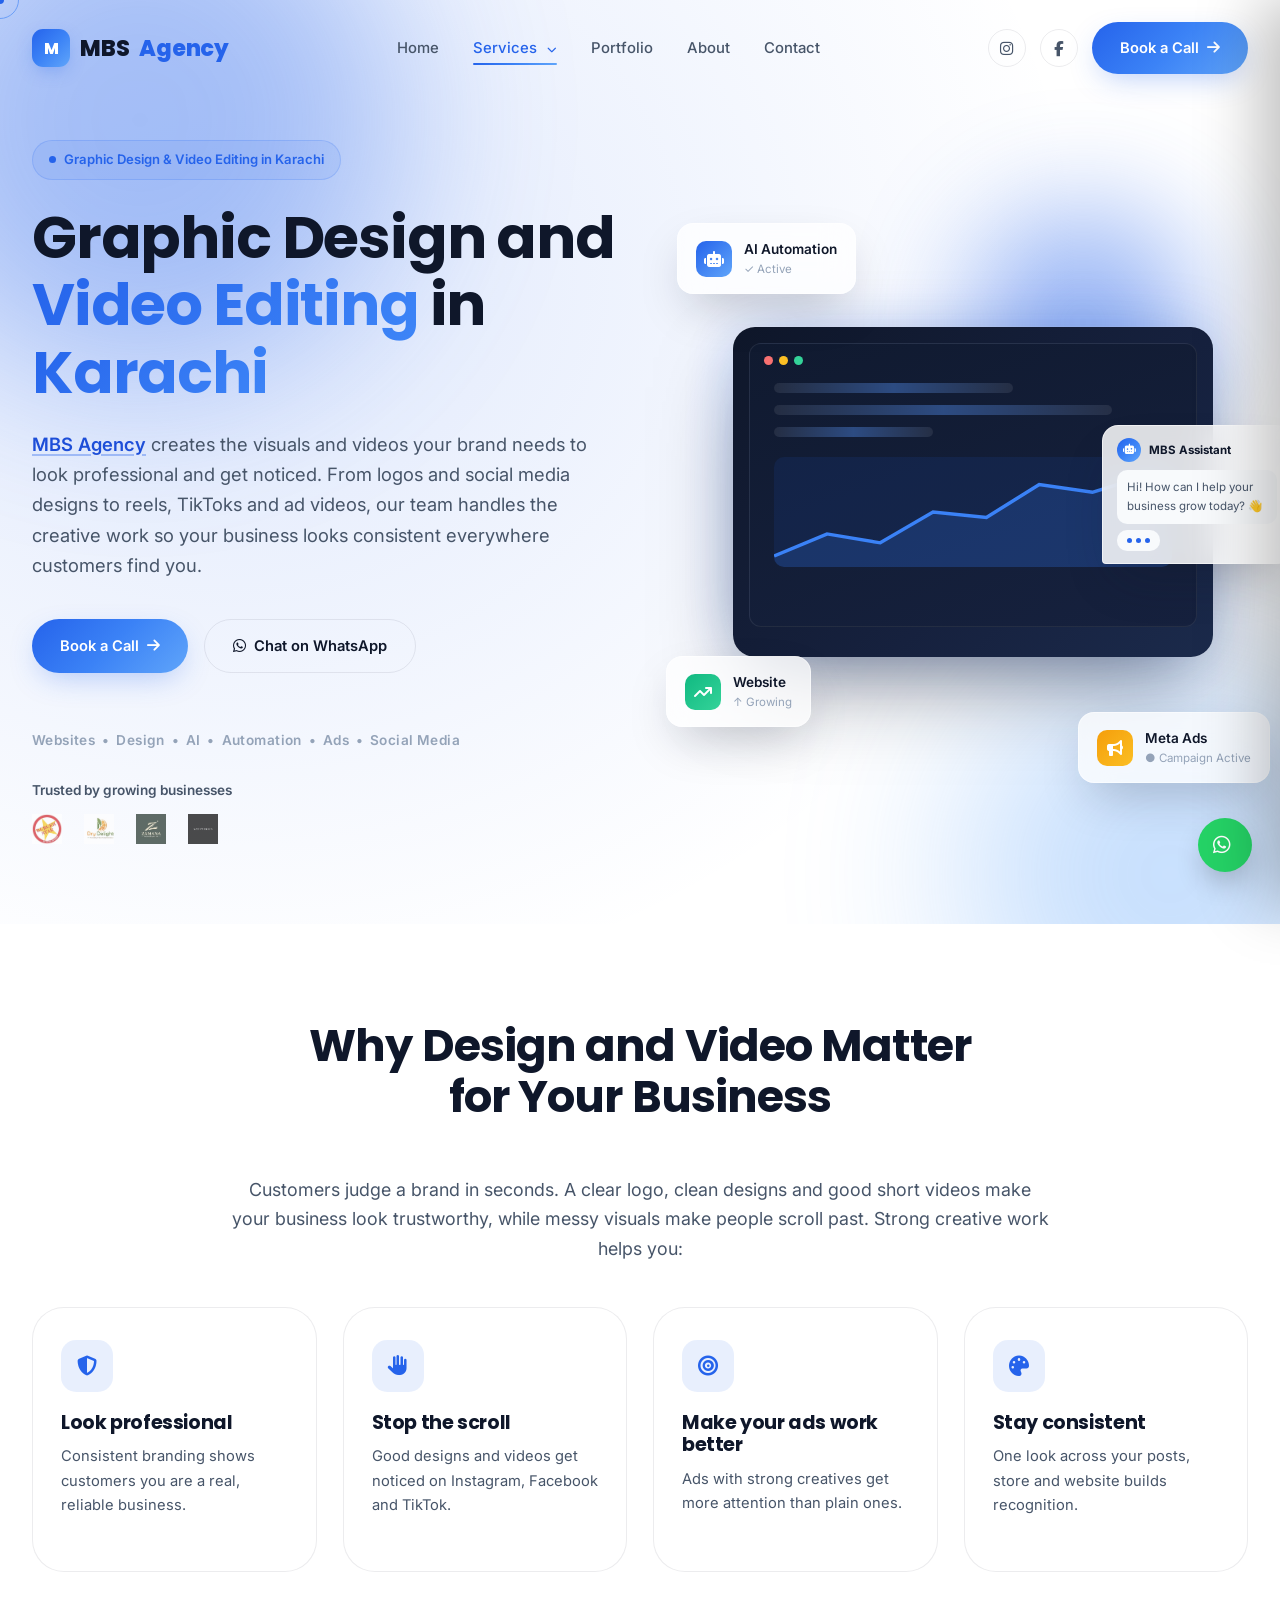
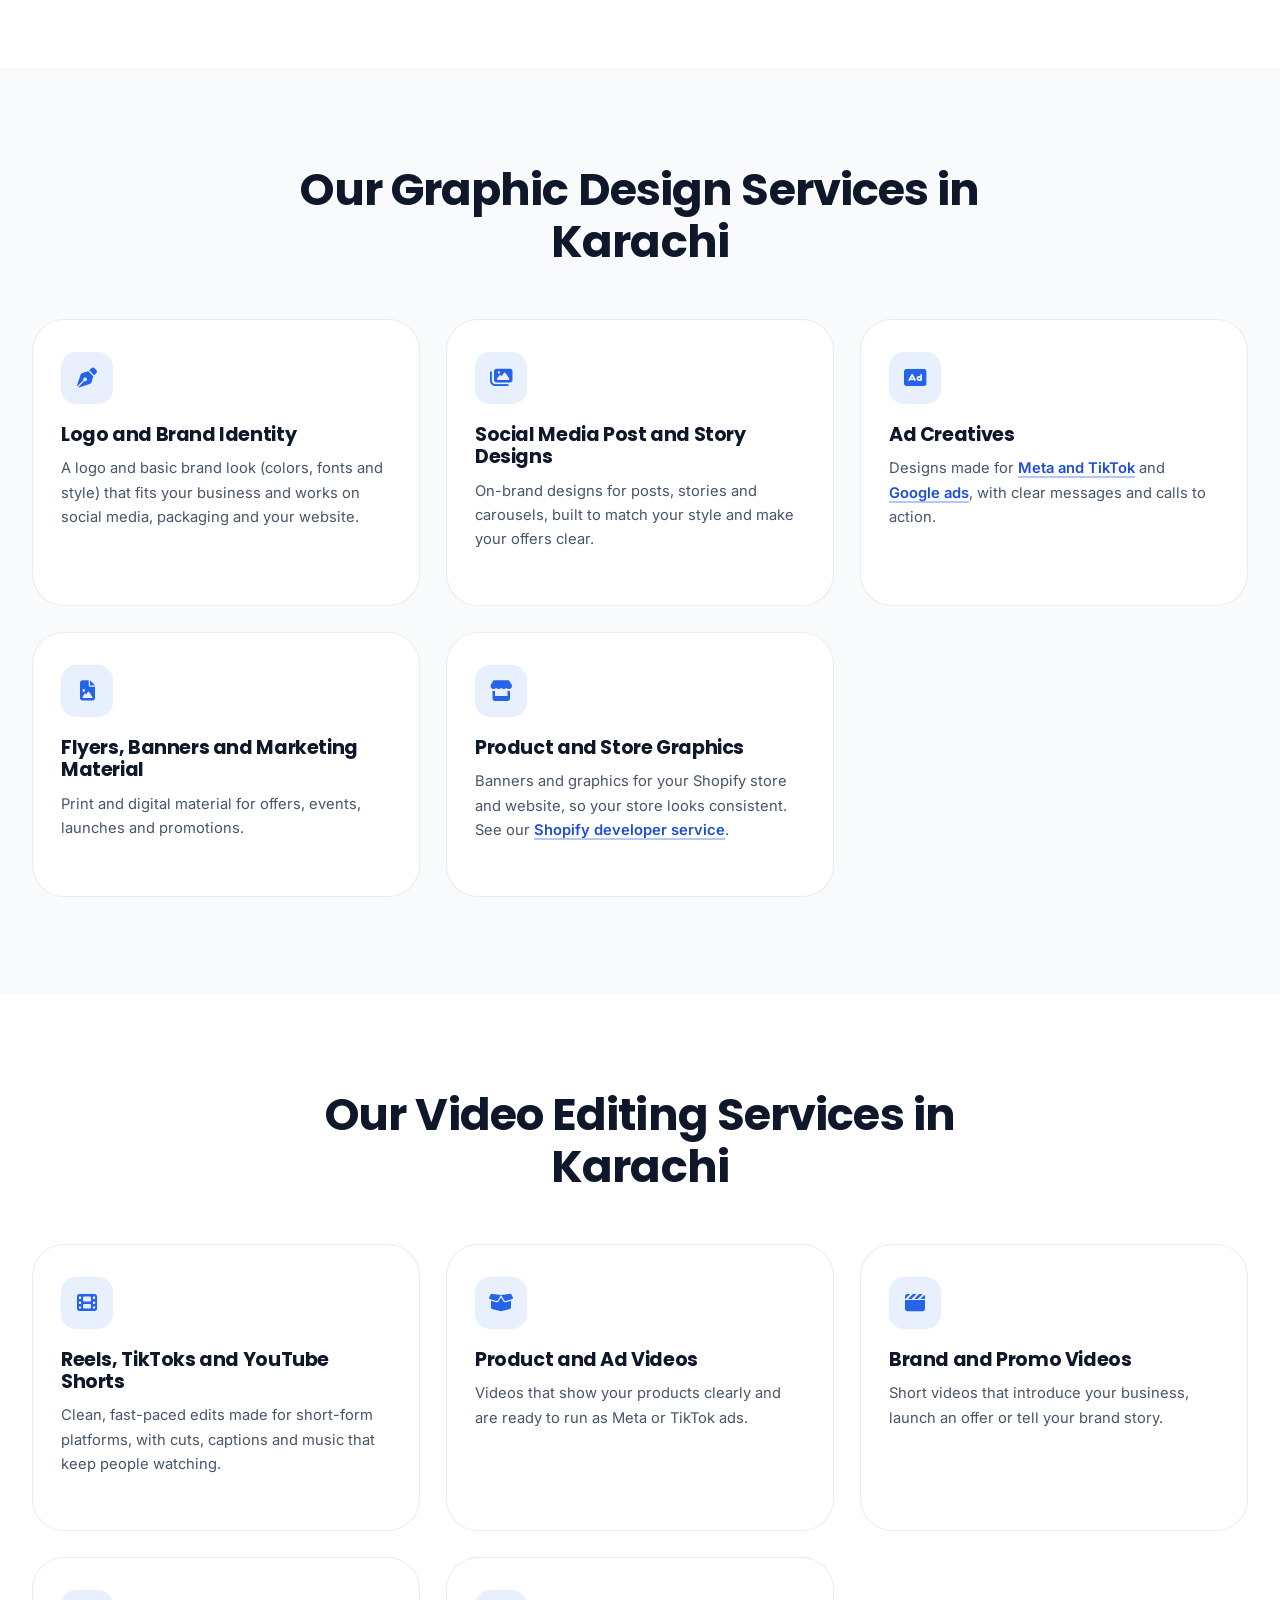
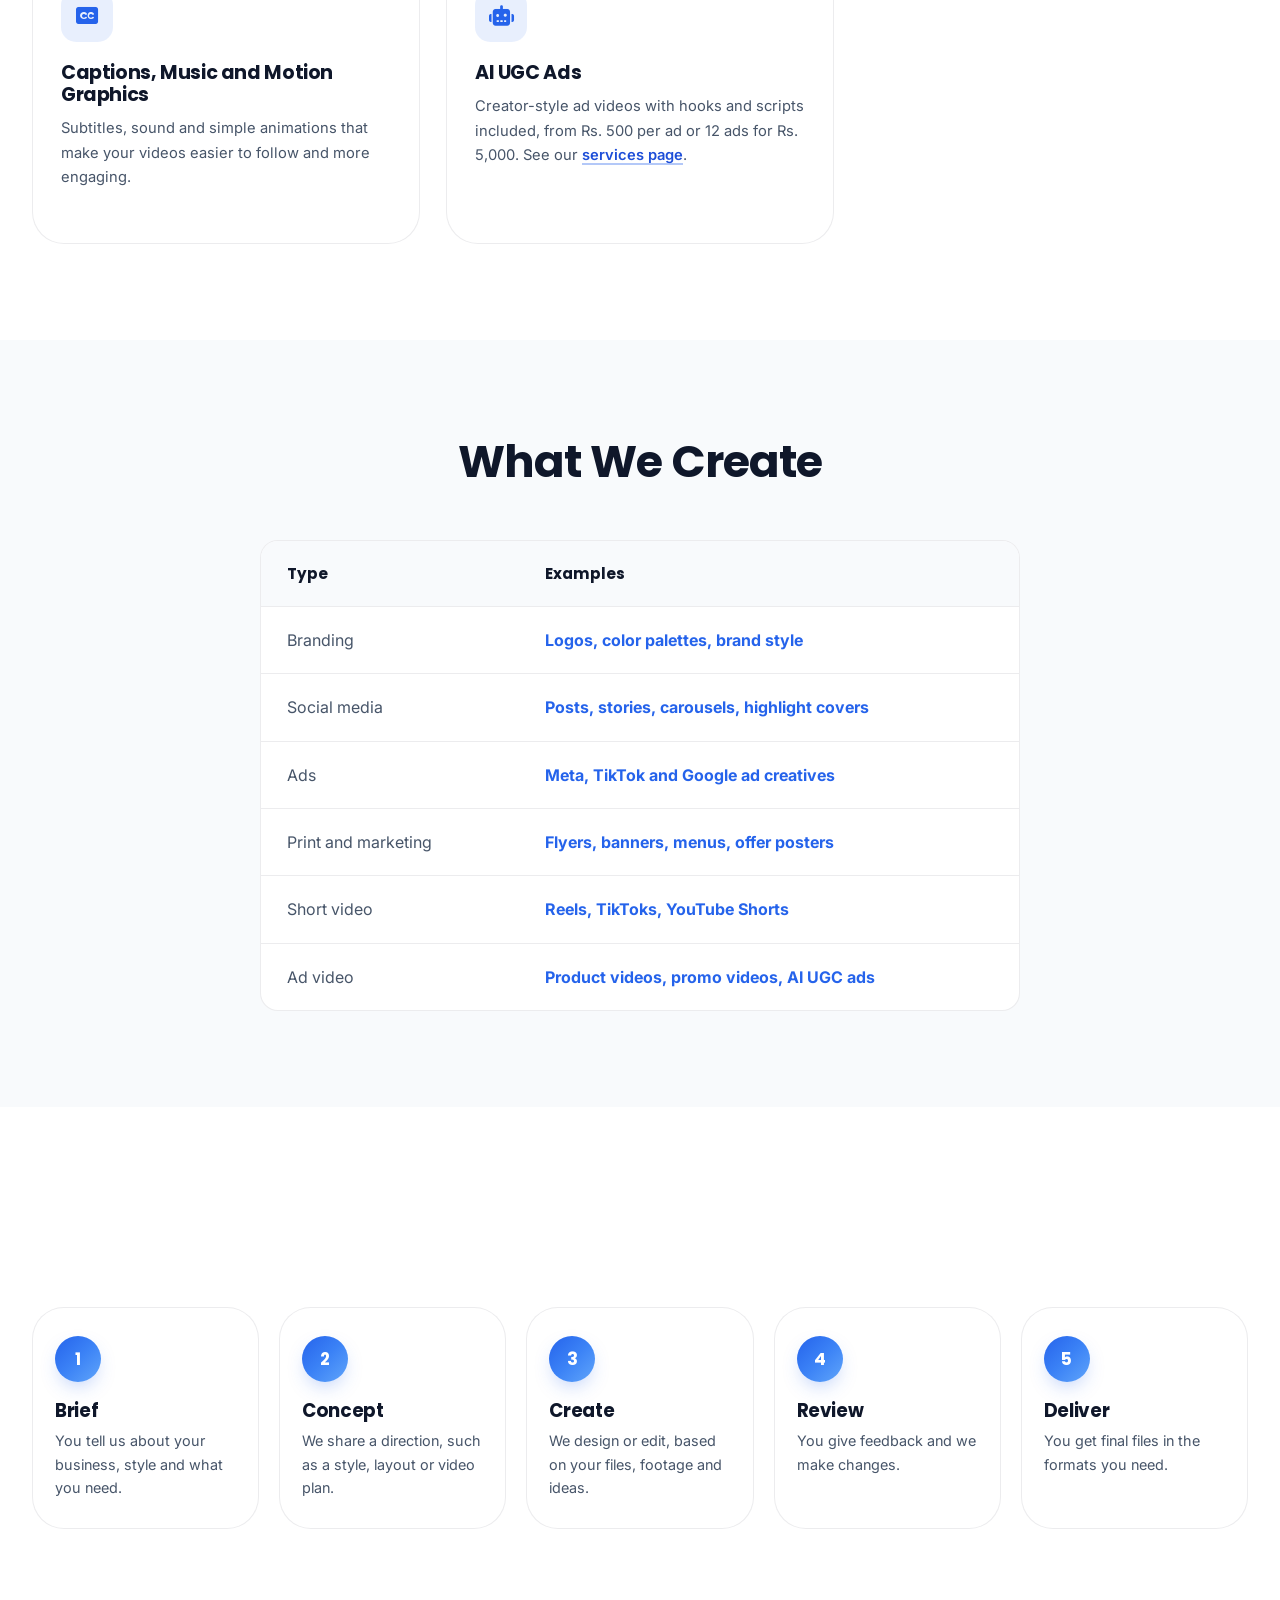
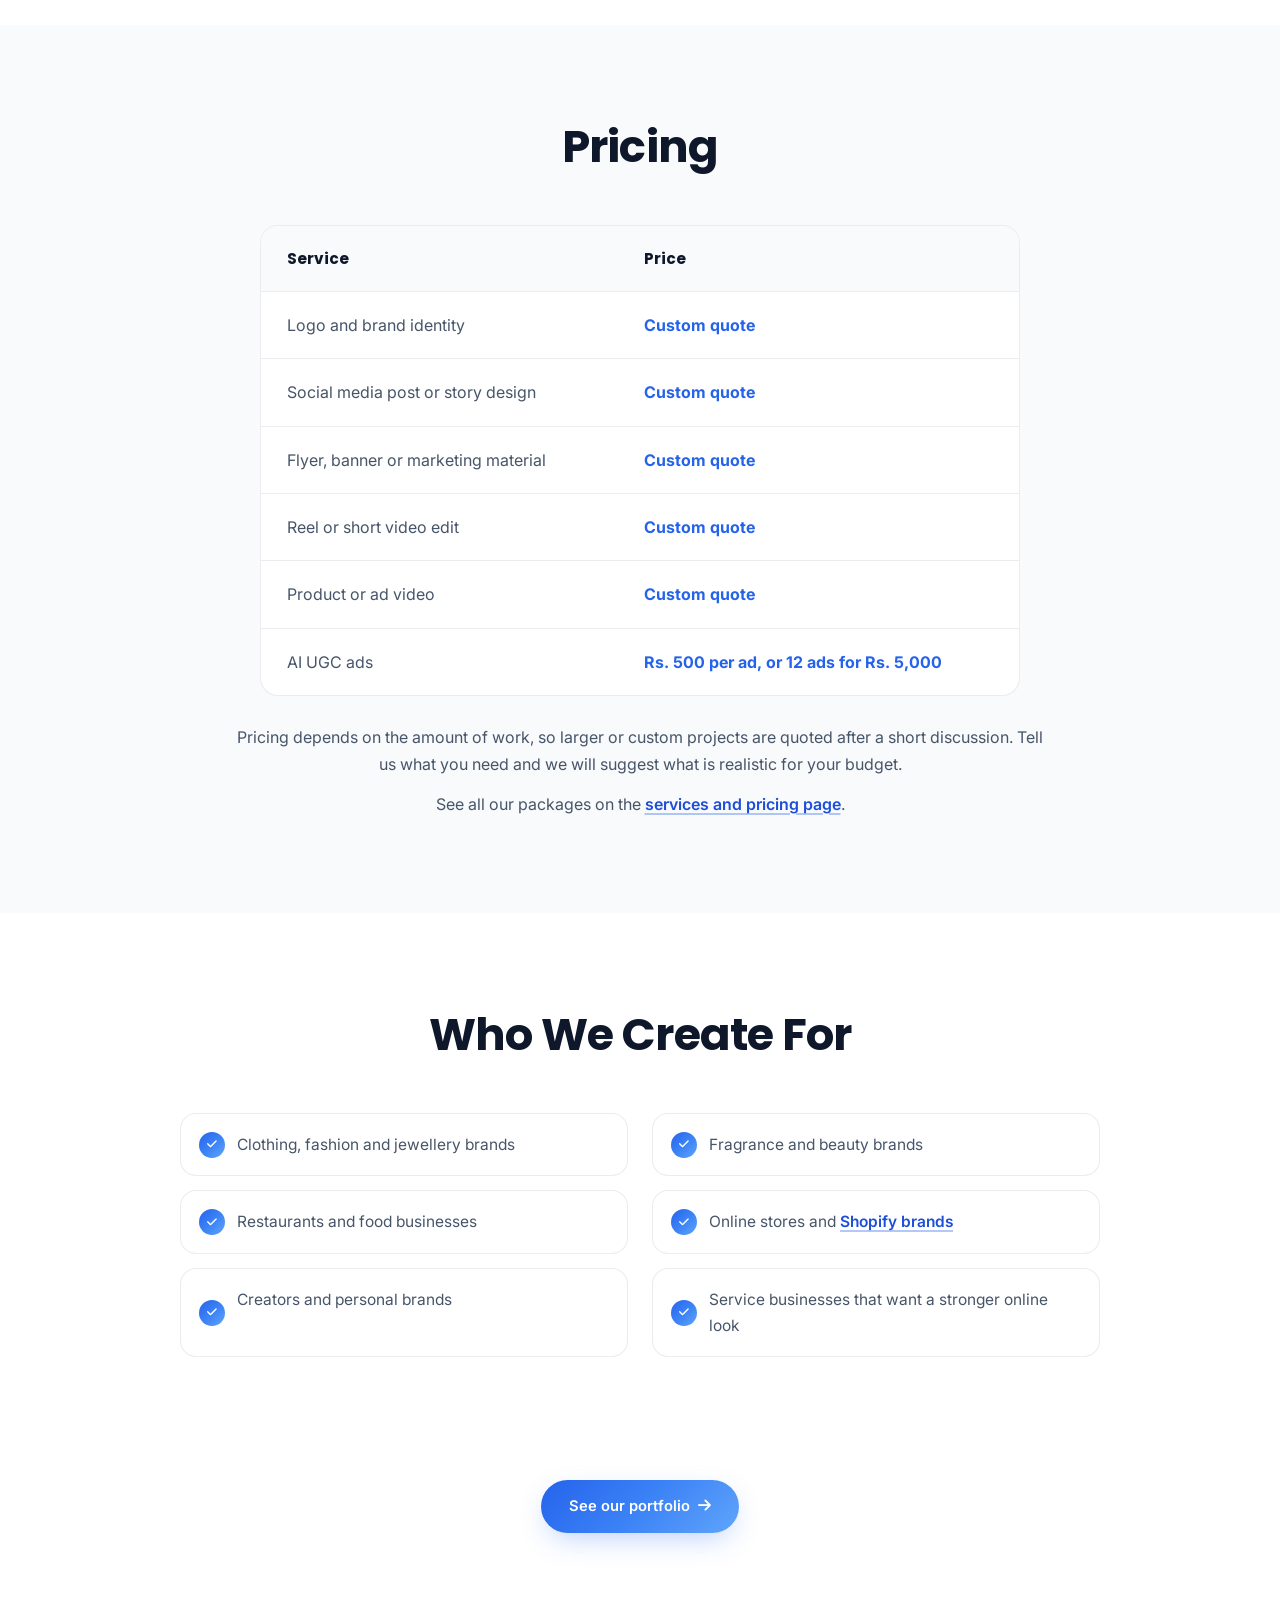
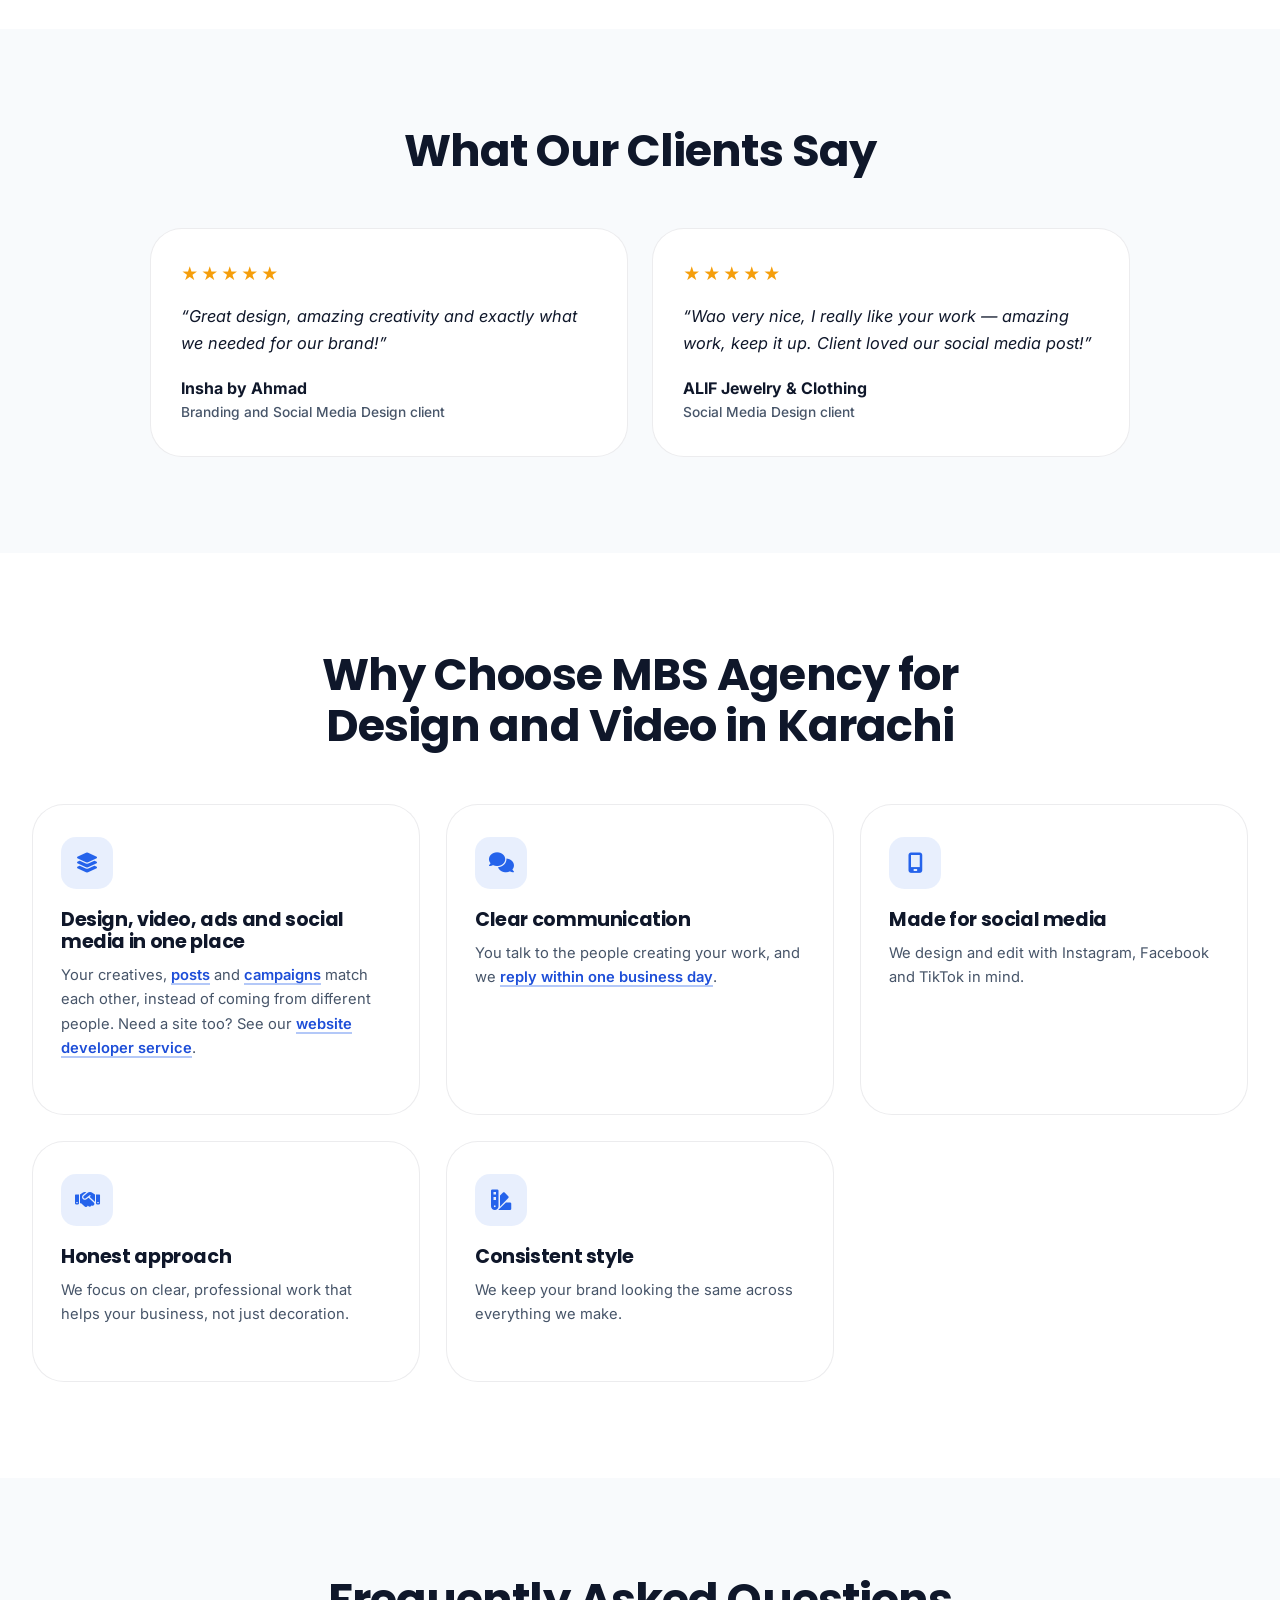
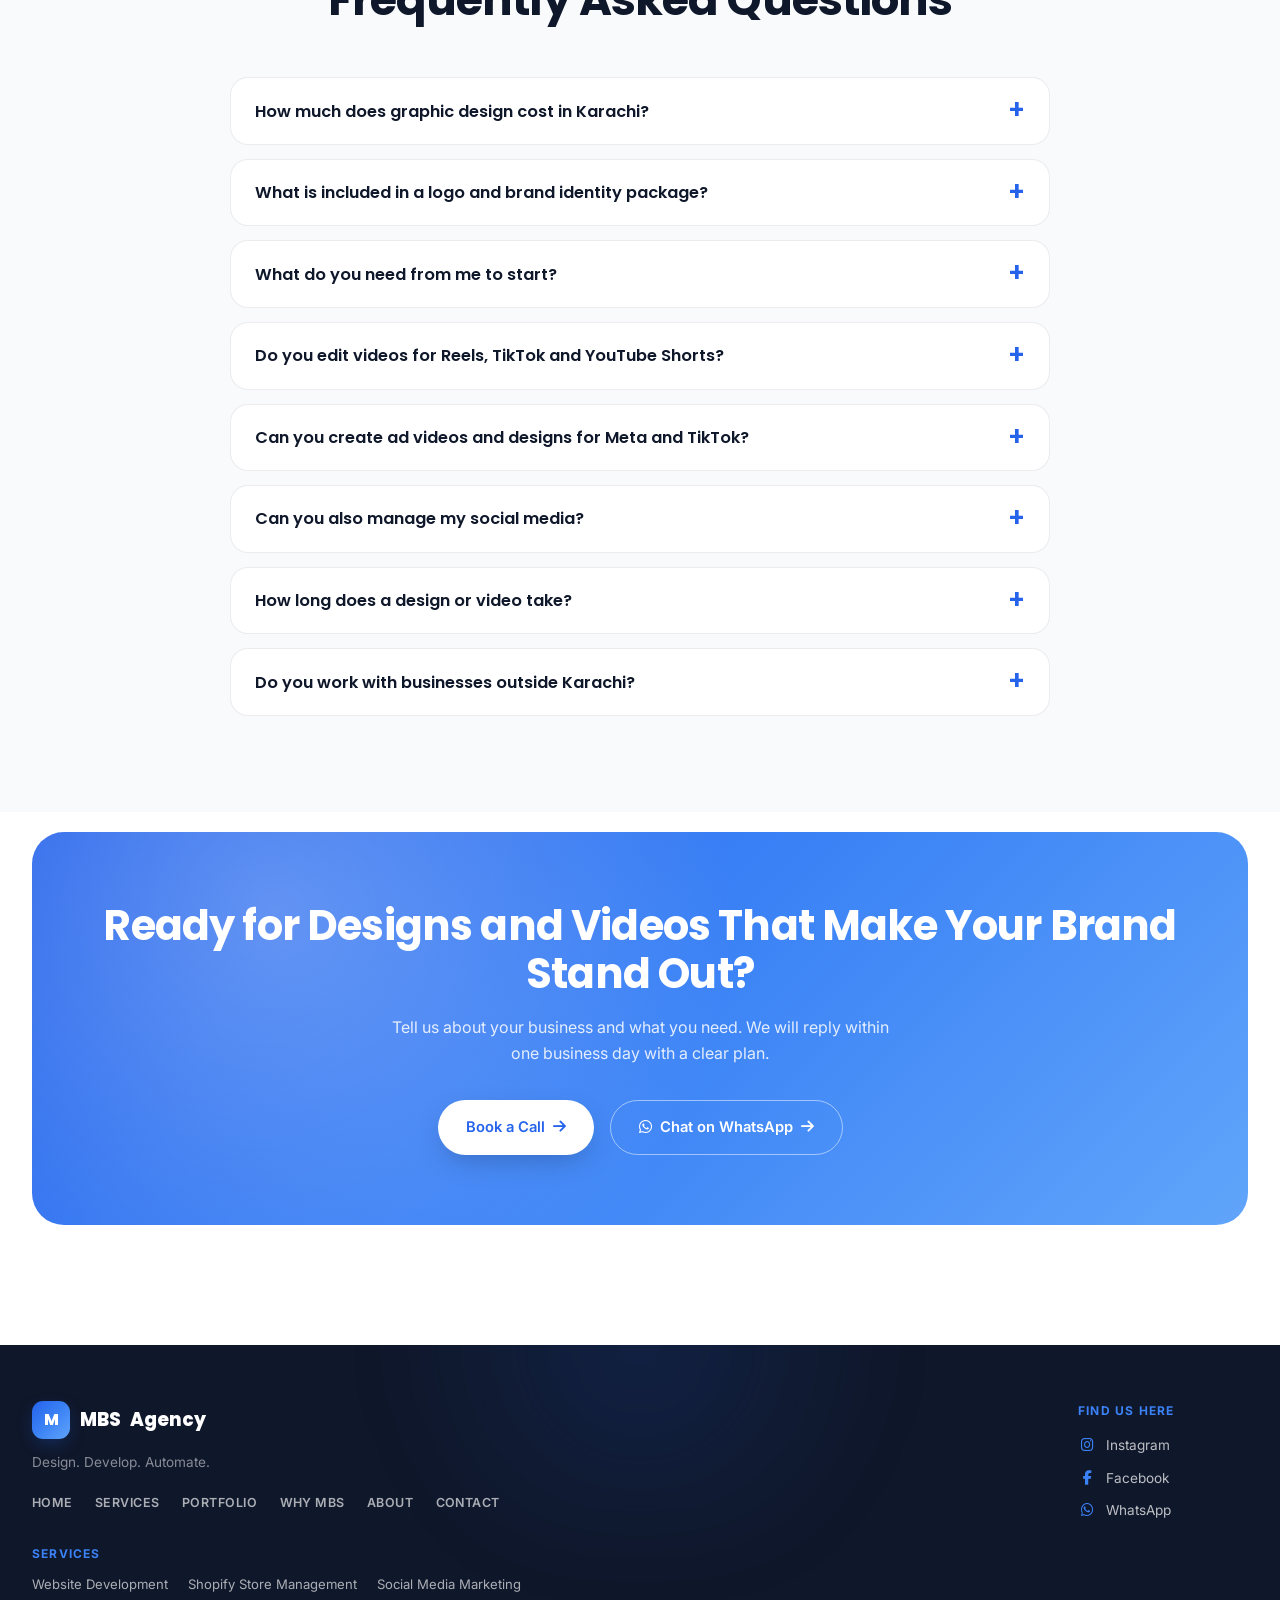
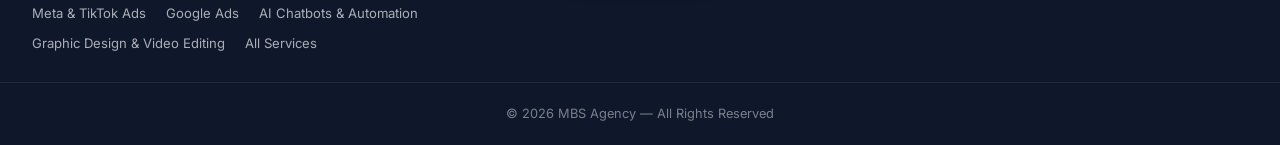
<file: graphic-design-video-editing-karachi.html>
<!DOCTYPE html>
<html lang="en">
<head>

<script>(function(w,d,s,l,i){w[l]=w[l]||[];w[l].push({'gtm.start':
new Date().getTime(),event:'gtm.js'});var f=d.getElementsByTagName(s)[0],
j=d.createElement(s),dl=l!='dataLayer'?'&l='+l:'';j.async=true;j.src=
'https://www.googletagmanager.com/gtm.js?id='+i+dl;f.parentNode.insertBefore(j,f);
})(window,document,'script','dataLayer','GTM-TFZG8HSD');</script>
<!-- End Google Tag Manager -->

<meta charset="UTF-8">
<meta name="viewport" content="width=device-width, initial-scale=1.0">
<meta name="color-scheme" content="only light">
<meta name="supported-color-schemes" content="light">
<meta name="darkreader-lock">
<title>Graphic Design &amp; Video Editing in Karachi | MBS Agency</title>
<meta name="description" content="MBS Agency offers graphic design and video editing in Karachi: logos, branding, social media creatives, reels, TikToks and ad videos. Book a call today.">

<style>
/* ============================================================
   0. RESET & ROOT TOKENS
   ============================================================ */
*, *::before, *::after { margin: 0; padding: 0; box-sizing: border-box; }
html { scroll-behavior: smooth; overflow-x: hidden; max-width: 100%; }

:root{
  color-scheme: only light;
  /* Brand palette (per brief) */
  --primary: #2563EB;
  --primary-accent: #3B82F6;
  --dark: #0F172A;
  --white: #FFFFFF;
  --gray-bg: #F8FAFC;

  /* Derived tones */
  --primary-glow: rgba(37,99,235,.35);
  --primary-soft: rgba(37,99,235,.08);
  --navy-800: #16213e;
  --navy-700: #1b2a4b;
  --ink: #0F172A;
  --ink-soft: #475569;
  --ink-faint: #94A3B8;
  --border-soft: rgba(15,23,42,.08);

  --bg: var(--white);
  --surface: var(--white);
  --surface-2: var(--gray-bg);
  --text: var(--ink);
  --text-soft: var(--ink-soft);
  --text-faint: var(--ink-faint);
  --border: var(--border-soft);
  --card-shadow: 0 10px 40px -12px rgba(15,23,42,.12);
  --nav-bg: rgba(255,255,255,.7);

  --gradient-primary: linear-gradient(135deg,#2563EB 0%,#3B82F6 50%,#60A5FA 100%);
  --gradient-dark: linear-gradient(135deg,#0F172A 0%,#16213e 60%,#1b2a4b 100%);

  --radius-sm: 12px;
  --radius-md: 20px;
  --radius-lg: 32px;
  --radius-full: 999px;

  --ease: cubic-bezier(.16,.84,.44,1);
  --transition: .45s var(--ease);
}


body{
  font-family:'Inter',sans-serif;
  background: var(--bg);
  color: var(--text);
  line-height: 1.65;
  overflow-x: hidden;
  transition: background var(--transition), color var(--transition);
  cursor: none;
}
@media (hover:none), (pointer:coarse){ body{ cursor:auto; } }

h1,h2,h3,h4,h5,h6{ font-family:'Poppins',sans-serif; color:var(--text); font-weight:700; line-height:1.15; letter-spacing:-.02em; }
a{ text-decoration:none; color:inherit; }
ul{ list-style:none; }
img{ max-width:100%; display:block; }
button{ font-family:inherit; border:none; background:none; cursor:pointer; color:inherit; }
input, textarea, select{ font-family:inherit; }

.container{ width:100%; max-width:1280px; margin:0 auto; padding:0 32px; }
section{ position:relative; }
.section-pad{ padding: 140px 0; }
@media(max-width:768px){ .section-pad{ padding: 90px 0; } }
@media(max-width:640px){ .container{ padding:0 22px; } }
@media(max-width:400px){ .container{ padding:0 16px; } }

::selection{ background: var(--primary); color:#fff; }

/* Custom scrollbar */
::-webkit-scrollbar{ width:10px; }
::-webkit-scrollbar-track{ background: var(--surface-2); }
::-webkit-scrollbar-thumb{ background: linear-gradient(var(--primary), var(--primary-accent)); border-radius:10px; }
::-webkit-scrollbar-thumb:hover{ background: var(--primary); }

:focus-visible{ outline:2px solid var(--primary-accent); outline-offset:3px; border-radius:4px; }

@media (prefers-reduced-motion: reduce){
  *{ animation-duration:.01ms !important; animation-iteration-count:1 !important; transition-duration:.01ms !important; scroll-behavior:auto !important; }
}

/* ============================================================
   1. CUSTOM CURSOR
   ============================================================ */
.cursor-dot, .cursor-ring{
  position:fixed; top:0; left:0; border-radius:50%; pointer-events:none; z-index:9999;
  transform:translate(-50%,-50%); will-change: transform;
}
.cursor-dot{ width:8px; height:8px; background:var(--primary); }
.cursor-ring{ width:38px; height:38px; border:1.5px solid var(--primary-accent); transition: width .25s var(--ease), height .25s var(--ease), opacity .25s var(--ease), border-color .25s var(--ease); opacity:.6; }
.cursor-ring.grow{ width:64px; height:64px; opacity:.9; background:var(--primary-soft); }
@media (hover:none), (pointer:coarse){ .cursor-dot,.cursor-ring{ display:none; } }

/* ============================================================
   3. BACKGROUND ATMOSPHERE (blobs)
   ============================================================ */
.blob{ position:absolute; border-radius:50%; filter:blur(90px); opacity:.35; pointer-events:none; z-index:0; }
.blob-anim{ animation: floaty 14s ease-in-out infinite; }
@keyframes floaty{ 0%,100%{ transform:translate(0,0) scale(1);} 50%{ transform:translate(30px,-40px) scale(1.08);} }

/* ============================================================
   4. NAVBAR
   ============================================================ */
.navbar{
  position:fixed; top:0; left:0; width:100%; z-index:1000;
  padding: 22px 0; transition: all var(--transition);
}
.navbar.scrolled{
  padding:12px 0; background:var(--nav-bg); backdrop-filter:blur(18px) saturate(160%);
  -webkit-backdrop-filter:blur(18px) saturate(160%);
  border-bottom:1px solid var(--border); box-shadow:0 8px 30px -12px rgba(15,23,42,.12);
}
.nav-inner{ display:flex; align-items:center; justify-content:space-between; gap:24px; }
.logo{ font-family:'Poppins',sans-serif; font-weight:800; font-size:1.4rem; display:flex; align-items:center; gap:10px; letter-spacing:-.01em; }
.logo-mark{
  width:38px; height:38px; border-radius:11px; background:var(--gradient-primary);
  display:flex; align-items:center; justify-content:center; color:#fff; font-size:.95rem; font-weight:800;
  box-shadow:0 6px 18px -4px var(--primary-glow);
}
.logo-badge{
  display:flex; align-items:center; justify-content:center; background:#fff; border-radius:10px; padding:4px 8px;
  box-shadow:0 4px 14px -4px rgba(15,23,42,.18); transition:transform .35s var(--ease);
}
.logo:hover .logo-badge{ transform:scale(1.05); }
.logo-badge img{ height:26px; width:auto; display:block; }
.logo .accent{ color:var(--primary); }

.nav-links{ display:flex; align-items:center; gap:2px; }
.nav-links a{
  position:relative; padding:10px 16px; font-size:.93rem; font-weight:500; color:var(--text-soft);
  transition: color .3s var(--ease);
}
.nav-links a::after{
  content:''; position:absolute; left:16px; right:16px; bottom:5px; height:2px; border-radius:2px;
  background:var(--gradient-primary); transform:scaleX(0); transform-origin:left; transition:transform .35s var(--ease);
}
.nav-links a:hover{ color:var(--primary); }
.nav-links a:hover::after{ transform:scaleX(1); }

.nav-actions{ display:flex; align-items:center; gap:14px; }

.btn{
  display:inline-flex; align-items:center; justify-content:center; gap:8px;
  padding:14px 28px; border-radius:var(--radius-full); font-weight:600; font-size:.92rem;
  position:relative; overflow:hidden; transition: transform .35s var(--ease), box-shadow .35s var(--ease);
  white-space:nowrap;
}
.btn-primary{
  background:var(--gradient-primary); color:#fff; box-shadow:0 10px 30px -8px var(--primary-glow);
}
.btn-primary:hover{ transform:translateY(-3px); box-shadow:0 16px 36px -8px var(--primary-glow); }
.btn-outline{
  background:transparent; border:1.5px solid var(--border); color:var(--text);
}
.btn-outline:hover{ border-color:var(--primary); color:var(--primary); transform:translateY(-3px); }
.btn-white{ background:#fff; color:var(--primary); box-shadow:0 10px 30px -8px rgba(0,0,0,.25); }
.btn-white:hover{ transform:translateY(-3px); }
.btn .ripple{ position:absolute; border-radius:50%; background:rgba(255,255,255,.5); transform:scale(0); animation:rippleAnim .6s ease-out; pointer-events:none; }
@keyframes rippleAnim{ to{ transform:scale(3); opacity:0; } }
.nav-cta{ display:flex; }
.hamburger{ display:none; width:26px; height:20px; position:relative; flex-direction:column; justify-content:space-between; }
.hamburger span{ display:block; height:2px; width:100%; background:var(--text); border-radius:2px; transition:all .35s var(--ease); }
.hamburger.active span:nth-child(1){ transform:translateY(9px) rotate(45deg); }
.hamburger.active span:nth-child(2){ opacity:0; }
.hamburger.active span:nth-child(3){ transform:translateY(-9px) rotate(-45deg); }

/* --- Nav responsive breakpoints --- */
@media(max-width:900px){
  .nav-links{ display:none; }
  .nav-cta{ display:none; }
  .hamburger{ display:flex; }
  .nav-inner{ gap:12px; }
}
@media(max-width:480px){
  .logo{ font-size:1.15rem; }
  .logo-mark{ width:32px; height:32px; font-size:.85rem; border-radius:9px; }
  .nav-actions{ gap:8px; }
  .navbar{ padding:16px 0; }
  .navbar.scrolled{ padding:10px 0; }
}

.mobile-menu{
  position:fixed; top:0; right:0; width:min(380px,85vw); height:100vh; background:var(--surface);
  z-index:1100; padding:28px 32px 40px; transform:translateX(100%); transition:transform .55s cubic-bezier(.19,1,.22,1); box-shadow:-20px 0 60px rgba(0,0,0,.25);
  display:flex; flex-direction:column;
}
.mobile-menu.open{ transform:translateX(0); }
.mobile-menu-header{ display:flex; align-items:center; justify-content:space-between; margin-bottom:36px; }
.mobile-menu-header .logo{ font-size:1.15rem; }
.mobile-menu-header .logo-badge img{ height:22px; }
.mobile-close{
  width:42px; height:42px; border-radius:50%; border:1.5px solid var(--border); display:flex; align-items:center; justify-content:center;
  color:var(--text); font-size:1.05rem; transition:all .35s var(--ease); flex-shrink:0;
}
.mobile-close:hover{ background:var(--gradient-primary); color:#fff; border-color:transparent; transform:rotate(90deg); }
.mobile-menu-links{ display:flex; flex-direction:column; gap:2px; }
.mobile-menu a{
  padding:16px 4px; font-size:1.1rem; font-weight:600; border-bottom:1px solid var(--border);
  opacity:0; transform:translateX(24px); transition:opacity .4s var(--ease), transform .4s var(--ease), color .3s var(--ease);
}
.mobile-menu.open a{ opacity:1; transform:translateX(0); }
.mobile-menu.open .mobile-menu-links a:nth-child(1){ transition-delay:.08s; }
.mobile-menu.open .mobile-menu-links a:nth-child(2){ transition-delay:.12s; }
.mobile-menu.open .mobile-menu-links a:nth-child(3){ transition-delay:.16s; }
.mobile-menu.open .mobile-menu-links a:nth-child(4){ transition-delay:.2s; }
.mobile-menu.open .mobile-menu-links a:nth-child(5){ transition-delay:.24s; }
.mobile-menu.open .mobile-menu-links a:nth-child(6){ transition-delay:.28s; }
.mobile-menu.open .mobile-menu-links a:nth-child(7){ transition-delay:.32s; }
.mobile-menu.open .mobile-menu-links a:nth-child(8){ transition-delay:.36s; }
.mobile-menu.open .mobile-menu-links a:nth-child(9){ transition-delay:.4s; }
.mobile-menu a:hover{ color:var(--primary); padding-left:8px; }
.mobile-menu .btn{ margin-top:24px; }
.menu-overlay{ position:fixed; inset:0; background:rgba(15,23,42,.55); backdrop-filter:blur(6px); z-index:1050; opacity:0; visibility:hidden; transition:all .45s var(--ease); }
.menu-overlay.open{ opacity:1; visibility:visible; }

/* ============================================================
   5. HERO
   ============================================================ */
.hero{
  min-height:100vh; display:flex; align-items:center; position:relative; overflow:hidden;
  padding:140px 0 80px; background:var(--bg);
}
/* Animated gradient mesh background */
.hero::before{
  content:''; position:absolute; inset:-20%; z-index:0; pointer-events:none;
  background:
    radial-gradient(38% 45% at 15% 20%, rgba(37,99,235,.14), transparent 70%),
    radial-gradient(40% 45% at 85% 15%, rgba(96,165,250,.16), transparent 70%),
    radial-gradient(50% 55% at 50% 90%, rgba(37,99,235,.10), transparent 70%);
  background-size:180% 180%, 160% 160%, 200% 200%;
  animation: meshDrift 18s ease-in-out infinite alternate;
}
@keyframes meshDrift{
  0%{ background-position: 0% 0%, 100% 0%, 50% 100%; }
  100%{ background-position: 20% 30%, 80% 25%, 40% 80%; }
}
.hero-grid{ display:grid; grid-template-columns:1.05fr .95fr; gap:60px; align-items:center; position:relative; z-index:2; }
.eyebrow{
  display:inline-flex; align-items:center; gap:8px; padding:8px 16px; border-radius:var(--radius-full);
  background:var(--primary-soft); border:1px solid rgba(37,99,235,.18); color:var(--primary); font-size:.82rem; font-weight:600;
  margin-bottom:24px;
}
.eyebrow .dot{ width:7px; height:7px; border-radius:50%; background:var(--primary); animation:pulseDot 1.6s ease-in-out infinite; }
@keyframes pulseDot{ 0%,100%{ opacity:1;} 50%{ opacity:.3;} }

.hero h1{ font-size:clamp(2.4rem, 4.6vw, 4.1rem); margin-bottom:22px; }
.hero h1 .grad-text{ background:var(--gradient-primary); -webkit-background-clip:text; background-clip:text; color:transparent; background-size:200% auto; animation:textShine 6s linear infinite; }
@keyframes textShine{ to{ background-position:200% center; } }
.hero p.lead{ font-size:1.15rem; color:var(--text-soft); max-width:560px; margin-bottom:38px; }
.hero-btns{ display:flex; gap:16px; flex-wrap:wrap; margin-bottom:56px; }

/* Magnetic button micro-interaction wrapper (JS adds inline transform) */
.btn.magnetic{ transition: transform .18s ease-out, box-shadow .35s var(--ease); will-change: transform; }

.hero-trust{ display:flex; align-items:center; gap:22px; flex-wrap:wrap; }
.avatars{ display:flex; }
.avatars span{
  width:38px; height:38px; border-radius:50%; border:3px solid var(--bg); margin-left:-12px;
  background:var(--gradient-primary); display:flex; align-items:center; justify-content:center; color:#fff; font-size:.75rem; font-weight:700;
}
.avatars span:first-child{ margin-left:0; }
.trust-text{ font-size:.85rem; color:var(--text-soft); }
.trust-text strong{ color:var(--text); }
.stars{ color:#F59E0B; font-size:.8rem; letter-spacing:2px; }

/* Hero visual */
.hero-visual{ position:relative; height:560px; perspective:1200px; }
.floating-shape{ position:absolute; border-radius:50%; filter:blur(60px); opacity:.5; }
.parallax-layer{ transition: transform .25s ease-out; will-change: transform; }
.laptop-mock{
  position:absolute; inset:0; margin:auto; width:100%; max-width:480px; aspect-ratio:16/11;
  border-radius:22px; background:var(--gradient-dark); padding:16px 16px 30px;
  box-shadow:0 40px 90px -20px rgba(15,23,42,.5), 0 0 0 1px rgba(255,255,255,.06), 0 0 60px -10px var(--primary-glow);
  animation: floatSlow 6s ease-in-out infinite;
}
@keyframes floatSlow{ 0%,100%{ transform:translateY(0) rotate(0deg);} 50%{ transform:translateY(-16px) rotate(.4deg);} }
.laptop-screen{
  width:100%; height:100%; border-radius:12px; background:linear-gradient(160deg,#101a30,#16213e);
  overflow:hidden; position:relative; border:1px solid rgba(255,255,255,.08);
}
.laptop-screen .browser-bar{ display:flex; gap:6px; padding:12px 14px; }
.laptop-screen .browser-bar span{ width:9px; height:9px; border-radius:50%; background:rgba(255,255,255,.18); }
.laptop-screen .browser-bar span:first-child{ background:#F87171; }
.laptop-screen .browser-bar span:nth-child(2){ background:#FBBF24; }
.laptop-screen .browser-bar span:nth-child(3){ background:#34D399; }
.mock-bars{ padding:6px 24px; display:flex; flex-direction:column; gap:12px; }
.mock-bars .mb{ height:10px; border-radius:6px; background:rgba(255,255,255,.08); position:relative; overflow:hidden; }
.mock-bars .mb::after{
  content:''; position:absolute; inset:0; background:linear-gradient(90deg, transparent, rgba(59,130,246,.35), transparent);
  animation: shimmerBar 2.4s ease-in-out infinite;
}
@keyframes shimmerBar{ 0%{ transform:translateX(-100%);} 100%{ transform:translateX(100%);} }
.mock-graph{ margin:14px 24px 0; height:110px; border-radius:10px; background:rgba(37,99,235,.1); position:relative; overflow:hidden; }
.mock-graph svg{ position:absolute; bottom:0; left:0; width:100%; }

.float-card{
  position:absolute; background:rgba(255,255,255,.75); backdrop-filter:blur(16px); -webkit-backdrop-filter:blur(16px);
  border:1px solid rgba(255,255,255,.5); border-radius:16px; padding:14px 18px; box-shadow:0 20px 50px -14px rgba(15,23,42,.28);
  display:flex; align-items:center; gap:12px; font-size:.85rem; font-weight:600; color:var(--ink);
  animation:floatSlow 5s ease-in-out infinite;
}
.float-card .fc-icon{ width:36px; height:36px; border-radius:10px; display:flex; align-items:center; justify-content:center; color:#fff; font-size:1rem; }
.float-card.card-ai{ top:2%; left:-4%; animation-delay:.3s; }
.float-card.card-ai .fc-icon{ background:linear-gradient(135deg,#2563EB,#60A5FA); }
.float-card.card-growth{ bottom:8%; left:-6%; animation-delay:1s; }
.float-card.card-growth .fc-icon{ background:linear-gradient(135deg,#10B981,#34D399); }
.float-card.card-analytics{ bottom:-2%; right:-4%; animation-delay:1.6s; }
.float-card.card-analytics .fc-icon{ background:linear-gradient(135deg,#F59E0B,#FBBF24); }
.fc-sub{ font-weight:400; color:var(--text-faint); font-size:.72rem; }

/* Floating AI chatbot preview bubble */
.chat-preview{
  position:absolute; top:38%; right:-8%; z-index:3; width:190px; padding:12px 14px;
  background:rgba(255,255,255,.85); backdrop-filter:blur(16px); -webkit-backdrop-filter:blur(16px);
  border:1px solid rgba(255,255,255,.6); border-radius:16px 16px 16px 4px; box-shadow:0 24px 50px -16px rgba(15,23,42,.3);
  animation:floatSlow 7s ease-in-out infinite; animation-delay:.6s;
}
.chat-preview .cp-head{ display:flex; align-items:center; gap:8px; margin-bottom:8px; }
.chat-preview .cp-avatar{ width:24px; height:24px; border-radius:50%; background:var(--gradient-primary); display:flex; align-items:center; justify-content:center; color:#fff; font-size:.65rem; }
.chat-preview .cp-name{ font-size:.72rem; font-weight:700; color:var(--ink); }
.chat-preview .cp-bubble{ background:var(--surface-2); border-radius:10px; padding:8px 10px; font-size:.72rem; color:var(--text-soft); margin-bottom:6px; }
.chat-preview .cp-dots{ display:flex; gap:4px; padding:8px 10px; background:var(--surface-2); border-radius:10px; width:fit-content; }
.chat-preview .cp-dots span{ width:5px; height:5px; border-radius:50%; background:var(--primary); animation:typingBounce 1.2s infinite; }
.chat-preview .cp-dots span:nth-child(2){ animation-delay:.15s; }
.chat-preview .cp-dots span:nth-child(3){ animation-delay:.3s; }

@media(max-width:1024px){
  .hero-grid{ grid-template-columns:1fr; text-align:center; }
  .hero p.lead{ margin-inline:auto; }
  .hero-btns{ justify-content:center; }
  .hero-trust{ justify-content:center; }
  .hero-visual{ height:420px; margin-top:20px; }
  .float-card, .chat-preview{ display:none; }
}

/* ============================================================
   6. SECTION HEADERS
   ============================================================ */
.sec-head{ max-width:680px; margin:0 auto 64px; text-align:center; }
.sec-head .eyebrow{ margin-bottom:18px; }
.sec-head h2{ font-size:clamp(1.9rem,3.4vw,2.7rem); margin-bottom:16px; }
.sec-head p{ color:var(--text-soft); font-size:1.05rem; }
.grad-text{ background:var(--gradient-primary); -webkit-background-clip:text; background-clip:text; color:transparent; }

/* ============================================================
   7. SERVICES
   ============================================================ */
.services{ background:var(--surface-2); }
.services-grid{ display:grid; grid-template-columns:repeat(4,1fr); gap:28px; }
.service-card{
  background:var(--surface); border:1px solid var(--border); border-radius:var(--radius-md); padding:36px 30px;
  transition: all .45s var(--ease); position:relative; overflow:hidden;
}
.service-card::before{
  content:''; position:absolute; inset:0; opacity:0; background:var(--gradient-primary); transition:opacity .45s var(--ease); z-index:0;
}
.service-card:hover{ transform:translateY(-10px); box-shadow:0 30px 60px -20px var(--primary-glow); border-color:transparent; }
.service-card:hover::before{ opacity:1; }
.service-card > *{ position:relative; z-index:1; }
.service-card:hover h3, .service-card:hover p, .service-card:hover .sub-list li{ color:#fff; }
.service-card:hover .sub-list li::before{ color:#fff; }
.service-card:hover .learn-more{ color:#fff; }
.service-card:hover .learn-more i{ transform:translateX(5px); }
.svc-icon{
  width:58px; height:58px; border-radius:16px; background:var(--gradient-primary); display:flex; align-items:center; justify-content:center;
  color:#fff; font-size:1.4rem; margin-bottom:22px; box-shadow:0 12px 28px -10px var(--primary-glow);
  transition:transform .4s var(--ease);
}
.service-card:hover .svc-icon{ background:#fff; color:var(--primary); transform:scale(1.08) rotate(-6deg); }
.service-card h3{ font-size:1.2rem; margin-bottom:10px; transition:color .4s var(--ease); }
.service-card p.desc{ font-size:.9rem; color:var(--text-soft); margin-bottom:16px; transition:color .4s var(--ease); }
.sub-list{ margin-bottom:22px; display:flex; flex-direction:column; gap:6px; }
.sub-list li{ font-size:.83rem; color:var(--text-soft); display:flex; align-items:center; gap:8px; transition:color .4s var(--ease); }
.sub-list li::before{ content:'\f00c'; font-family:'Font Awesome 6 Free'; font-weight:900; color:var(--primary); font-size:.7rem; transition:color .4s var(--ease); }
.learn-more{ font-size:.86rem; font-weight:600; color:var(--primary); display:inline-flex; align-items:center; gap:8px; transition:color .4s var(--ease); }
.learn-more i{ font-size:.75rem; transition:transform .3s var(--ease); }

@media(max-width:1100px){ .services-grid{ grid-template-columns:repeat(2,1fr); } }
@media(max-width:620px){ .services-grid{ grid-template-columns:1fr; } }

/* ============================================================
   8. PORTFOLIO
   ============================================================ */
.filter-bar{ display:flex; justify-content:center; gap:10px; flex-wrap:wrap; margin-bottom:48px; }
.filter-btn{
  padding:11px 24px; border-radius:var(--radius-full); border:1.5px solid var(--border); font-weight:600; font-size:.87rem;
  color:var(--text-soft); transition:all .35s var(--ease);
}
.filter-btn.active, .filter-btn:hover{ background:var(--gradient-primary); color:#fff; border-color:transparent; }

.portfolio-grid{
  display:grid; grid-template-columns:repeat(3,1fr); gap:22px;
}
.port-item{
  aspect-ratio: 4 / 3; border-radius:var(--radius-md); overflow:hidden; position:relative; cursor:pointer;
  box-shadow:var(--card-shadow); transition:transform .4s var(--ease);
}
.port-item.tall{ aspect-ratio: 4 / 3; }
.port-item:hover{ transform:translateY(-6px); }
.port-item img{ width:100%; height:100%; object-fit:cover; transition:transform .7s var(--ease); }
.port-item:hover img{ transform:scale(1.08); }
.port-overlay{
  position:absolute; inset:0; background:linear-gradient(0deg, rgba(15,23,42,.92) 0%, rgba(15,23,42,.15) 60%, rgba(15,23,42,0) 100%);
  display:flex; flex-direction:column; justify-content:flex-end; padding:18px; opacity:0; transition:opacity .4s var(--ease);
}
.port-item:hover .port-overlay{ opacity:1; }
.port-cat{ color:var(--primary-accent); font-size:.7rem; font-weight:700; text-transform:uppercase; letter-spacing:.06em; margin-bottom:4px; }
.port-overlay h3{ color:#fff; font-size:1rem; margin-bottom:4px; }
.port-overlay p{ color:rgba(255,255,255,.75); font-size:.78rem; margin-bottom:12px; }
.port-item.hidden{ display:none; }
.view-project-btn{
  display:inline-flex; align-items:center; gap:6px; align-self:flex-start; padding:8px 16px; border-radius:var(--radius-full);
  background:rgba(255,255,255,.12); backdrop-filter:blur(10px); border:1px solid rgba(255,255,255,.35); color:#fff;
  font-size:.74rem; font-weight:600; transform:translateY(10px); opacity:0; transition:all .4s var(--ease);
}
.port-item:hover .view-project-btn{ transform:translateY(0); opacity:1; }
.view-project-btn:hover{ background:var(--gradient-primary); border-color:transparent; }

/* Portfolio project modal */
.modal-overlay{
  position:fixed; inset:0; background:rgba(15,23,42,.72); backdrop-filter:blur(6px); z-index:2000;
  display:flex; align-items:center; justify-content:center; padding:24px;
  opacity:0; visibility:hidden; transition:all .4s var(--ease);
}
.modal-overlay.open{ opacity:1; visibility:visible; }
.project-modal{
  background:var(--surface); border-radius:var(--radius-lg); max-width:720px; width:100%; max-height:88vh; overflow-y:auto;
  box-shadow:0 40px 100px -20px rgba(0,0,0,.5); transform:scale(.92) translateY(20px); transition:transform .4s var(--ease);
  position:relative;
}
.modal-overlay.open .project-modal{ transform:scale(1) translateY(0); }
.modal-close{
  position:absolute; top:18px; right:18px; width:40px; height:40px; border-radius:50%; background:rgba(15,23,42,.55);
  color:#fff; display:flex; align-items:center; justify-content:center; z-index:2; transition:all .3s var(--ease);
}
.modal-close:hover{ background:var(--primary); transform:rotate(90deg); }
.project-modal img{ width:100%; height:320px; object-fit:cover; border-radius:var(--radius-lg) var(--radius-lg) 0 0; }
.project-modal-body{ padding:34px; }
.project-modal .port-cat{ margin-bottom:10px; }
.project-modal h3{ font-size:1.5rem; margin-bottom:14px; }
.project-modal p.modal-desc{ color:var(--text-soft); margin-bottom:24px; }
.project-modal-tags{ display:flex; flex-wrap:wrap; gap:10px; margin-bottom:26px; }
.project-modal-tags span{ padding:7px 15px; border-radius:var(--radius-full); background:var(--primary-soft); color:var(--primary); font-size:.78rem; font-weight:600; }

@media(max-width:900px){ .portfolio-grid{ grid-template-columns:repeat(2,1fr);} }
@media(max-width:560px){ .portfolio-grid{ grid-template-columns:1fr;} .project-modal img{ height:220px; } .project-modal-body{ padding:24px; } }

/* ============================================================
   9. WHY CHOOSE US
   ============================================================ */
.why{ background:var(--gradient-dark); position:relative; overflow:hidden; }
.why .sec-head h2, .why .sec-head p{ color:#fff; }
.why .sec-head p{ color:rgba(255,255,255,.65); }
.why-grid{ display:grid; grid-template-columns:repeat(4,1fr); gap:24px; position:relative; z-index:1; }
.why-card{
  background:rgba(255,255,255,.04); border:1px solid rgba(255,255,255,.08); border-radius:var(--radius-md);
  padding:34px 26px; backdrop-filter:blur(10px); transition:all .4s var(--ease);
}
.why-card:hover{ background:rgba(255,255,255,.08); transform:translateY(-8px); border-color:rgba(59,130,246,.4); box-shadow:0 20px 50px -18px rgba(37,99,235,.5); }
.why-icon{ width:52px; height:52px; border-radius:14px; background:rgba(59,130,246,.15); color:var(--primary-accent); display:flex; align-items:center; justify-content:center; font-size:1.3rem; margin-bottom:18px; }
.why-card h3{ color:#fff; font-size:1.05rem; margin-bottom:8px; }
.why-card p{ color:rgba(255,255,255,.6); font-size:.87rem; }
@media(max-width:1000px){ .why-grid{ grid-template-columns:repeat(2,1fr);} }
@media(max-width:560px){ .why-grid{ grid-template-columns:1fr;} }

/* ============================================================
   10a. AI SOLUTIONS HIGHLIGHT
   ============================================================ */
.ai-solutions{ background:var(--surface-2); }
.ai-grid{ display:grid; grid-template-columns:repeat(4,1fr); gap:26px; }
.ai-card{
  background:var(--surface); border:1px solid var(--border); border-radius:var(--radius-md); padding:34px 28px; text-align:center;
  position:relative; overflow:hidden; transition:all .45s var(--ease);
}
.ai-card::before{
  content:''; position:absolute; top:-40%; left:50%; width:140%; padding-top:140%; transform:translateX(-50%);
  background:radial-gradient(circle, var(--primary-glow), transparent 65%); opacity:0; transition:opacity .5s var(--ease); pointer-events:none;
}
.ai-card:hover::before{ opacity:1; }
.ai-card:hover{ transform:translateY(-10px); border-color:transparent; box-shadow:0 30px 60px -20px var(--primary-glow); }
.ai-card-icon{
  width:64px; height:64px; border-radius:18px; background:var(--gradient-primary); color:#fff; display:flex; align-items:center; justify-content:center;
  font-size:1.6rem; margin:0 auto 20px; position:relative; z-index:1; box-shadow:0 14px 32px -10px var(--primary-glow);
  transition:transform .45s var(--ease);
}
.ai-card:hover .ai-card-icon{ transform:scale(1.1) rotate(-6deg); }
.ai-card h3{ font-size:1.05rem; margin-bottom:10px; position:relative; z-index:1; }
.ai-card p{ font-size:.86rem; color:var(--text-soft); position:relative; z-index:1; }
@media(max-width:1000px){ .ai-grid{ grid-template-columns:repeat(2,1fr); } }
@media(max-width:560px){ .ai-grid{ grid-template-columns:1fr; } }

/* ============================================================
   10. PROCESS TIMELINE
   ============================================================ */
.process-track{ position:relative; }
.process-track::before{
  content:''; position:absolute; left:50%; top:0; bottom:0; width:2px; background:var(--border); transform:translateX(-50%);
}
.process-line-fill{
  position:absolute; left:50%; top:0; width:2px; height:0%; background:var(--gradient-primary); transform:translateX(-50%);
  transition:height .2s linear; box-shadow:0 0 16px var(--primary-glow); z-index:0;
}
.process-item{
  display:grid; grid-template-columns:1fr 60px 1fr; align-items:center; gap:20px; margin-bottom:50px; position:relative;
}
.process-item:last-child{ margin-bottom:0; }
.process-card{
  background:var(--surface); border:1px solid var(--border); border-radius:var(--radius-md); padding:28px 30px; box-shadow:var(--card-shadow);
  transition:transform .4s var(--ease), border-color .4s var(--ease);
}
.process-card:hover{ transform:translateY(-6px); border-color:var(--primary); }
.process-item h3{ font-size:1.1rem; margin-bottom:8px; display:flex; align-items:center; gap:10px; }
.process-item h3 i{ color:var(--primary); font-size:1rem; }
.process-item:nth-child(odd) h3{ flex-direction:row-reverse; justify-content:flex-end; }
.process-item p{ color:var(--text-soft); font-size:.88rem; }
.process-num{
  width:56px; height:56px; border-radius:50%; background:var(--gradient-primary); color:#fff; display:flex; align-items:center; justify-content:center;
  font-weight:800; font-family:'Poppins',sans-serif; font-size:1.15rem; box-shadow:0 10px 26px -8px var(--primary-glow); z-index:1; justify-self:center;
  position:relative;
}
.process-num::before{
  content:''; position:absolute; inset:-6px; border-radius:50%; border:2px solid var(--primary-accent); opacity:0; transition:all .4s var(--ease);
}
.process-item.in-view .process-num::before{ opacity:.5; animation:ringPulse 1.8s ease-out infinite; }
@keyframes ringPulse{ 0%{ transform:scale(1); opacity:.5;} 100%{ transform:scale(1.35); opacity:0;} }
.process-item:nth-child(even) .process-card{ grid-column:1; }
.process-item:nth-child(even) .empty{ grid-column:3; }
.process-item:nth-child(odd) .process-card{ grid-column:3; }
.process-item:nth-child(odd) .empty{ grid-column:1; }

@media(max-width:820px){
  .process-track::before, .process-line-fill{ left:26px; }
  .process-item{ grid-template-columns:56px 1fr; }
  .process-item .empty{ display:none; }
  .process-item:nth-child(even) .process-card, .process-item:nth-child(odd) .process-card{ grid-column:2; }
  .process-item:nth-child(odd) h3{ flex-direction:row; justify-content:flex-start; }
  .process-num{ justify-self:start; }
}

/* ============================================================
   11. STATISTICS
   ============================================================ */
.stats{ background:var(--surface-2); }
.stats-grid{ display:grid; grid-template-columns:repeat(4,1fr); gap:24px; text-align:center; }
.stat-box{
  padding:32px 20px; background:var(--surface); border:1px solid var(--border); border-radius:var(--radius-md);
  transition:all .4s var(--ease);
}
.stat-box:hover{ transform:translateY(-8px); box-shadow:0 24px 50px -18px var(--primary-glow); border-color:transparent; }
.stat-icon{
  width:52px; height:52px; border-radius:14px; background:var(--primary-soft); color:var(--primary); display:flex; align-items:center;
  justify-content:center; font-size:1.3rem; margin:0 auto 16px; transition:all .4s var(--ease);
}
.stat-box:hover .stat-icon{ background:var(--gradient-primary); color:#fff; transform:scale(1.1) rotate(-6deg); }
.stat-num{
  font-family:'Poppins',sans-serif; font-weight:800; font-size:clamp(2.2rem,4vw,3.2rem);
  background:var(--gradient-primary); -webkit-background-clip:text; background-clip:text; color:transparent; margin-bottom:6px;
}
.stat-label{ color:var(--text-soft); font-weight:500; font-size:.92rem; }
@media(max-width:700px){ .stats-grid{ grid-template-columns:repeat(2,1fr); gap:20px; } }

/* ============================================================
   12. TESTIMONIALS
   ============================================================ */
.testi-slider{ position:relative; max-width:1180px; margin:0 auto; }
.testi-viewport{ overflow:hidden; border-radius:var(--radius-lg); }
.testi-track{ display:flex; gap:28px; transition:transform .6s cubic-bezier(.16,1,.3,1); }
.testi-track .testi-card{ flex:0 0 calc(100% - 0px); }
@media(min-width:700px){ .testi-track .testi-card{ flex:0 0 calc((100% - 28px)/2); } }
@media(min-width:1000px){ .testi-track .testi-card{ flex:0 0 calc((100% - 56px)/3); } }
.testi-card{
  background:rgba(255,255,255,.55); backdrop-filter:blur(20px) saturate(180%); -webkit-backdrop-filter:blur(20px) saturate(180%);
  border:1px solid rgba(255,255,255,.6); border-radius:var(--radius-lg); padding:36px 32px; box-shadow:0 20px 50px -20px rgba(15,23,42,.2);
  position:relative; transition:all .4s var(--ease); display:flex; flex-direction:column;
}
.testi-card:hover{ box-shadow:0 30px 70px -20px var(--primary-glow); transform:translateY(-4px); }
.testi-card i.quote{ color:var(--primary); opacity:.18; font-size:2.2rem; position:absolute; top:24px; right:28px; }
.testi-stars{ color:#F59E0B; font-size:.85rem; margin-bottom:16px; letter-spacing:2px; }
.testi-text{ font-size:.96rem; color:var(--text-soft); margin-bottom:24px; line-height:1.65; flex-grow:1; }
.testi-person{ display:flex; align-items:center; gap:14px; margin-top:auto; }
.testi-avatar{
  width:48px; height:48px; border-radius:50%; overflow:hidden; flex-shrink:0;
  background:var(--gradient-primary); display:flex; align-items:center; justify-content:center;
  color:#fff; font-weight:700; font-size:.85rem; font-family:'Poppins',sans-serif; border:2px solid var(--primary-soft);
}
.testi-avatar img{ width:100%; height:100%; object-fit:cover; }
.testi-avatar i{ font-size:1.1rem; }
.testi-name{ font-weight:700; font-size:.94rem; }
.testi-role{ font-size:.8rem; color:var(--text-faint); }
.testi-nav{ display:flex; justify-content:center; gap:18px; margin-top:36px; align-items:center; }
.testi-arrow{
  width:46px; height:46px; border-radius:50%; border:1.5px solid var(--border); display:flex; align-items:center; justify-content:center;
  transition:all .3s var(--ease); color:var(--text-soft); flex-shrink:0; cursor:pointer; background:var(--surface);
}
.testi-arrow:hover{ background:var(--gradient-primary); color:#fff; border-color:transparent; transform:scale(1.08); }
.testi-dots{ display:flex; gap:9px; flex-wrap:wrap; justify-content:center; max-width:220px; }
.testi-dot{ width:9px; height:9px; border-radius:50%; background:var(--border); transition:all .3s var(--ease); cursor:pointer; padding:0; border:none; }
.testi-dot.active{ background:var(--gradient-primary); width:28px; border-radius:6px; }
@media(max-width:640px){ .testi-card{ padding:28px; } }

/* ============================================================
   13. PRICING
   ============================================================ */
.pricing-grid{ display:grid; grid-template-columns:repeat(3,1fr); gap:28px; align-items:stretch; }
.price-card{
  background:var(--surface); border:1px solid var(--border); border-radius:var(--radius-lg); padding:42px 34px;
  display:flex; flex-direction:column; transition:all .45s var(--ease); position:relative; overflow:hidden;
}
.price-card::after{
  content:''; position:absolute; inset:0; background:radial-gradient(circle at 50% 0%, var(--primary-soft), transparent 60%);
  opacity:0; transition:opacity .4s var(--ease); pointer-events:none;
}
.price-card:hover::after{ opacity:1; }
.price-card:hover{ transform:translateY(-10px); border-color:var(--primary); box-shadow:0 26px 55px -20px var(--primary-glow); }
.price-icon{
  width:52px; height:52px; border-radius:14px; background:var(--primary-soft); color:var(--primary); display:flex; align-items:center;
  justify-content:center; font-size:1.25rem; margin-bottom:18px; position:relative; z-index:1; transition:all .4s var(--ease);
}
.price-card:hover .price-icon{ background:var(--gradient-primary); color:#fff; transform:scale(1.08) rotate(-6deg); }
.price-card.featured{
  background:var(--gradient-dark); color:#fff; transform:scale(1.05); box-shadow:0 30px 70px -20px rgba(37,99,235,.55); border:none;
}
.price-card.featured .price-icon{ background:rgba(59,130,246,.18); color:var(--primary-accent); }
.price-card.featured:hover{ transform:scale(1.05) translateY(-10px); border-color:transparent; }
.price-badge{
  position:absolute; top:-14px; left:50%; transform:translateX(-50%); background:var(--gradient-primary); color:#fff;
  font-size:.75rem; font-weight:700; padding:7px 18px; border-radius:var(--radius-full); box-shadow:0 8px 20px -6px var(--primary-glow);
  animation:badgeFloat 2.6s ease-in-out infinite;
}
@keyframes badgeFloat{ 0%,100%{ transform:translateX(-50%) translateY(0);} 50%{ transform:translateX(-50%) translateY(-4px);} }
.price-plan{ font-weight:600; font-size:.85rem; letter-spacing:.06em; text-transform:uppercase; color:var(--primary); margin-bottom:14px; position:relative; z-index:1; }
.price-card.featured .price-plan{ color:var(--primary-accent); }
.price-amt{ font-family:'Poppins',sans-serif; font-weight:800; font-size:2.6rem; margin-bottom:6px; position:relative; z-index:1; }
.price-amt span{ font-size:.95rem; font-weight:500; color:var(--text-faint); }
.price-card.featured .price-amt span{ color:rgba(255,255,255,.55); }
.price-desc{ color:var(--text-soft); font-size:.87rem; margin-bottom:28px; position:relative; z-index:1; }
.price-card.featured .price-desc{ color:rgba(255,255,255,.65); }
.price-features{ display:flex; flex-direction:column; gap:11px; margin-bottom:0; position:relative; z-index:1; }
.price-features li{ display:flex; align-items:center; gap:10px; font-size:.88rem; transition:transform .3s var(--ease); }
.price-card:hover .price-features li{ transform:translateX(3px); }
.price-features li i{ color:var(--primary); }
.price-card.featured .price-features li i{ color:var(--primary-accent); }
.price-card .btn{ width:100%; position:relative; z-index:1; margin-top:28px; }
.price-category{
  display:flex; align-items:center; gap:8px; font-size:.78rem; font-weight:700; text-transform:uppercase; letter-spacing:.04em;
  color:var(--primary); margin:22px 0 12px; position:relative; z-index:1;
}
.price-card.featured .price-category{ color:var(--primary-accent); }
.price-category:first-of-type{ margin-top:24px; }
.pricing-grid-detailed{ align-items:start; }
.pricing-grid-detailed .price-card{ padding-bottom:36px; }
@media(max-width:480px){ .price-card{ padding:32px 22px; } }
@media(max-width:960px){ .pricing-grid-detailed{ max-width:560px; } }
@media(max-width:960px){ .pricing-grid{ grid-template-columns:1fr; max-width:440px; margin:0 auto; } .price-card.featured{ transform:none; } .price-card.featured:hover{ transform:translateY(-10px);} }

/* ============================================================
   14. FAQ
   ============================================================ */
.faq-wrap{ max-width:800px; margin:0 auto; display:flex; flex-direction:column; gap:16px; }
.faq-item{ background:var(--surface); border:1px solid var(--border); border-radius:var(--radius-md); overflow:hidden; transition:all .35s var(--ease); }
.faq-item:hover{ border-color:var(--primary); box-shadow:0 14px 34px -18px var(--primary-glow); }
.faq-item.active{ border-color:var(--primary); box-shadow:0 20px 44px -20px var(--primary-glow); }
.faq-q{ display:flex; align-items:center; justify-content:space-between; padding:24px 28px; font-weight:600; font-size:1rem; transition:color .3s var(--ease); }
.faq-item.active .faq-q{ color:var(--primary); }
.faq-q i{ transition:transform .45s var(--ease); color:var(--primary); flex-shrink:0; margin-left:16px; }
.faq-item.active .faq-q i{ transform:rotate(135deg); }
.faq-a{ max-height:0; overflow:hidden; transition:max-height .5s var(--ease), opacity .4s var(--ease); opacity:0; }
.faq-item.active .faq-a{ opacity:1; }
.faq-a p{ padding:0 28px 24px; color:var(--text-soft); font-size:.9rem; transform:translateY(-6px); transition:transform .45s var(--ease); }
.faq-item.active .faq-a p{ transform:translateY(0); }

/* ============================================================
   15. CTA BAND
   ============================================================ */
.cta-band{
  background:var(--gradient-primary); border-radius:var(--radius-lg); padding:70px 50px; text-align:center; position:relative; overflow:hidden;
  margin:0 32px; max-width:1216px; margin-inline:auto;
}
.cta-band::before{ content:''; position:absolute; inset:0; background:radial-gradient(circle at 20% 20%, rgba(255,255,255,.25), transparent 45%); }
.cta-band h2{ color:#fff; font-size:clamp(1.8rem,3.4vw,2.6rem); margin-bottom:16px; position:relative; }
.cta-band p{ color:rgba(255,255,255,.85); max-width:520px; margin:0 auto 34px; position:relative; }
.cta-btns{ display:flex; gap:16px; justify-content:center; flex-wrap:wrap; position:relative; }
@media(max-width:640px){ .cta-band{ padding:50px 26px; margin:0 16px; } }
@media(max-width:400px){ .cta-band{ padding:38px 18px; } }

/* ============================================================
   16. CONTACT
   ============================================================ */
.contact-grid{ display:grid; grid-template-columns:.85fr 1.15fr; gap:50px; }
.contact-info h2{ font-size:clamp(1.8rem,3vw,2.4rem); margin-bottom:18px; }
.contact-info p{ color:var(--text-soft); margin-bottom:36px; }
.info-row{
  display:flex; gap:16px; align-items:flex-start; margin-bottom:12px; padding:14px; border-radius:var(--radius-md);
  transition:all .35s var(--ease);
}
.info-row:hover{ background:var(--surface); box-shadow:var(--card-shadow); transform:translateX(6px); }
.info-icon{
  width:46px; height:46px; border-radius:12px; background:var(--primary-soft); color:var(--primary); display:flex;
  align-items:center; justify-content:center; flex-shrink:0; font-size:1.05rem; transition:all .35s var(--ease);
}
.info-row:hover .info-icon{ background:var(--gradient-primary); color:#fff; transform:scale(1.08) rotate(-6deg); }
.info-row h4{ font-size:.95rem; margin-bottom:3px; }
.info-row p{ font-size:.86rem; color:var(--text-soft); margin:0; }
.social-row{ display:flex; gap:12px; margin-top:18px; }
.social-row a{
  width:42px; height:42px; border-radius:50%; border:1px solid var(--border); display:flex; align-items:center; justify-content:center;
  color:var(--text-soft); transition:all .35s var(--ease);
}
.social-row a:hover{ background:var(--gradient-primary); color:#fff; border-color:transparent; transform:translateY(-4px) rotate(8deg); }

.contact-form{
  background:var(--surface); border:1px solid var(--border); border-radius:var(--radius-lg); padding:42px; box-shadow:var(--card-shadow);
  transition:box-shadow .4s var(--ease);
}
.contact-form:focus-within{ box-shadow:0 30px 60px -20px var(--primary-glow); }
.form-row{ display:grid; grid-template-columns:1fr 1fr; gap:18px; margin-bottom:18px; }
.form-group{ display:flex; flex-direction:column; gap:8px; }
.form-group.full{ grid-column:1/-1; }
.form-group label{ font-size:.83rem; font-weight:600; color:var(--text-soft); transition:color .3s var(--ease); }
.form-group:focus-within label{ color:var(--primary); }
.form-group input, .form-group select, .form-group textarea{
  padding:13px 16px; border-radius:12px; border:1.5px solid var(--border); background:var(--surface-2); color:var(--text);
  font-size:.9rem; transition:all .3s var(--ease);
}
.form-group input:focus, .form-group select:focus, .form-group textarea:focus{
  border-color:var(--primary); background:var(--surface); box-shadow:0 0 0 4px var(--primary-soft); transform:translateY(-1px);
}
.form-group textarea{ resize:vertical; min-height:110px; }
.form-submit{ display:flex; gap:14px; flex-wrap:wrap; margin-top:8px; }
.form-note{ font-size:.78rem; color:var(--text-faint); margin-top:14px; }

.form-group.error input, .form-group.error select, .form-group.error textarea{
  border-color:#EF4444; box-shadow:0 0 0 4px rgba(239,68,68,.12);
}
.form-group .field-error{
  font-size:.76rem; color:#EF4444; display:none; margin-top:-2px;
}
.form-group.error .field-error{ display:block; }

.form-status{
  display:none; align-items:center; gap:10px; padding:14px 18px; border-radius:12px; font-size:.86rem; font-weight:600;
  margin-bottom:18px; animation:statusIn .4s var(--ease);
}
.form-status.show{ display:flex; }
.form-status.success{ background:rgba(16,185,129,.1); color:#10B981; border:1px solid rgba(16,185,129,.25); }
.form-status.error{ background:rgba(239,68,68,.1); color:#EF4444; border:1px solid rgba(239,68,68,.25); }
@keyframes statusIn{ from{ opacity:0; transform:translateY(-8px);} to{ opacity:1; transform:none;} }

.btn-label{ display:inline-flex; align-items:center; gap:8px; }
.btn.is-loading .btn-label{ visibility:hidden; }
.btn.is-loading{ position:relative; pointer-events:none; opacity:.85; }
.btn.is-loading::after{
  content:''; position:absolute; left:50%; top:50%; width:20px; height:20px; margin:-10px 0 0 -10px;
  border:2.5px solid rgba(255,255,255,.35); border-top-color:#fff; border-radius:50%; animation:btnSpin .7s linear infinite;
}
@keyframes btnSpin{ to{ transform:rotate(360deg); } }

@media(max-width:900px){ .contact-grid{ grid-template-columns:1fr; } }
@media(max-width:560px){ .form-row{ grid-template-columns:1fr; } .contact-form{ padding:26px; } }

/* ============================================================
   17. FOOTER
   ============================================================ */
footer{ background:var(--dark); color:rgba(255,255,255,.7); padding:56px 0 0; position:relative; overflow:hidden; }
footer::before{
  content:''; position:absolute; top:-200px; left:50%; transform:translateX(-50%); width:600px; height:400px;
  background:radial-gradient(circle, rgba(37,99,235,.14), transparent 70%); filter:blur(40px); pointer-events:none;
}
.footer-top{ display:flex; justify-content:space-between; align-items:flex-start; flex-wrap:wrap; gap:40px; padding-bottom:28px; position:relative; z-index:1; }
.footer-left{ display:flex; flex-direction:column; gap:12px; }
.footer-logo{ display:inline-flex; align-items:center; gap:10px; font-family:'Poppins',sans-serif; font-weight:800; font-size:1.15rem; color:#fff; letter-spacing:-.01em; }
.footer-tagline{ font-size:.85rem; color:rgba(255,255,255,.5); }
.footer-nav{ display:flex; flex-wrap:wrap; gap:22px; margin-top:8px; }
.footer-nav a{ font-size:.78rem; font-weight:600; letter-spacing:.04em; text-transform:uppercase; color:rgba(255,255,255,.65); transition:color .3s var(--ease); }
.footer-nav a:hover{ color:var(--primary-accent); }
.footer-right{ display:flex; flex-direction:column; align-items:flex-start; gap:14px; min-width:170px; }
.footer-find-us{ font-size:.75rem; font-weight:700; letter-spacing:.1em; text-transform:uppercase; color:var(--primary-accent); }
.footer-social-links{ display:flex; flex-direction:column; gap:10px; }
.footer-social-links a{ display:flex; align-items:center; gap:10px; font-size:.85rem; color:rgba(255,255,255,.72); transition:color .3s var(--ease), transform .3s var(--ease); }
.footer-social-links a i{ width:18px; text-align:center; color:var(--primary-accent); font-size:.9rem; }
.footer-social-links a:hover{ color:#fff; transform:translateX(3px); }
.footer-divider{ height:1px; background:rgba(255,255,255,.08); position:relative; z-index:1; }
.footer-bottom-new{ text-align:center; padding:20px 0; font-size:.8rem; color:rgba(255,255,255,.45); position:relative; z-index:1; }
@media(max-width:700px){
  .footer-top{ flex-direction:column; align-items:center; text-align:center; gap:30px; }
  .footer-left{ align-items:center; }
  .footer-nav{ justify-content:center; }
  .footer-right{ align-items:center; }
  .footer-social-links{ align-items:center; }
}
.footer-logo-badge{
  display:inline-flex; background:#fff; border-radius:14px; padding:14px 20px; box-shadow:0 12px 30px -10px rgba(0,0,0,.35);
  transition:transform .35s var(--ease);
}
.footer-logo-badge:hover{ transform:translateY(-4px); }
.footer-logo-badge img{ height:56px; width:auto; display:block; }
.footer-brand p{ font-size:.88rem; margin:18px 0 22px; max-width:280px; line-height:1.7; }
.footer-social{ display:flex; gap:12px; }
.footer-social a{
  width:40px; height:40px; border-radius:50%; background:rgba(255,255,255,.06); border:1px solid rgba(255,255,255,.08);
  display:flex; align-items:center; justify-content:center; color:#fff; transition:all .35s var(--ease);
}
.footer-social a:hover{ background:var(--gradient-primary); border-color:transparent; transform:translateY(-5px) rotate(8deg); box-shadow:0 12px 24px -8px var(--primary-glow); }
.footer-col h4{ color:#fff; font-size:1rem; margin-bottom:24px; position:relative; padding-bottom:12px; }
.footer-col h4::after{ content:''; position:absolute; left:0; bottom:0; width:28px; height:2px; background:var(--gradient-primary); border-radius:2px; }
.footer-col ul{ display:flex; flex-direction:column; gap:14px; }
.footer-col a{ font-size:.88rem; color:rgba(255,255,255,.6); transition:all .3s var(--ease); display:inline-flex; align-items:center; gap:6px; }
.footer-col a:hover{ color:var(--primary-accent); padding-left:4px; }
.footer-col li{ font-size:.88rem; color:rgba(255,255,255,.6); }
.footer-bottom{ display:flex; justify-content:space-between; align-items:center; padding:28px 0; font-size:.82rem; flex-wrap:wrap; gap:12px; position:relative; z-index:1; }
.footer-bottom a{ color:rgba(255,255,255,.6); transition:color .3s var(--ease); }
.footer-bottom a:hover{ color:var(--primary-accent); }
@media(max-width:900px){ .footer-grid{ grid-template-columns:1fr 1fr; } }
@media(max-width:560px){ .footer-grid{ grid-template-columns:1fr; gap:40px; } }

/* ============================================================
   18. FLOATING BUTTONS
   ============================================================ */
.float-btn-group{ position:fixed; bottom:28px; right:28px; z-index:900; display:flex; flex-direction:column; gap:14px; align-items:center; }
.fbtn{
  width:54px; height:54px; border-radius:50%; display:flex; align-items:center; justify-content:center; color:#fff; font-size:1.25rem;
  box-shadow:0 14px 30px -8px rgba(0,0,0,.3); transition:all .35s var(--ease); opacity:0; transform:translateY(20px) scale(.8); pointer-events:none;
}
.fbtn.show{ opacity:1; transform:translateY(0) scale(1); pointer-events:auto; }
.fbtn:hover{ transform:translateY(-4px) scale(1.06); }
.fbtn-top{ background:var(--gradient-primary); }

.fbtn-wa-pill{
  display:flex; align-items:center; gap:0; background:#25D366; color:#fff; border-radius:999px;
  height:54px; padding:0 15px; box-shadow:0 14px 30px -8px rgba(0,0,0,.3); overflow:hidden; white-space:nowrap;
  max-width:54px; transition:max-width .5s var(--ease), padding .5s var(--ease), box-shadow .3s;
  animation: waExpandHint 9s ease-in-out infinite;
}
.fbtn-wa-pill .wa-icon{ display:flex; align-items:center; justify-content:center; font-size:1.25rem; flex-shrink:0; }
.fbtn-wa-pill .wa-text{
  font-size:.88rem; font-weight:600; opacity:0; margin-left:10px; flex-shrink:0;
  animation: waExpandHintText 9s ease-in-out infinite;
}
.fbtn-wa-pill:hover{ animation:none; max-width:260px; padding:0 22px; box-shadow:0 16px 34px -8px rgba(0,0,0,.4); }
.fbtn-wa-pill:hover .wa-text{ animation:none; opacity:1; }
.fbtn-wa-pill:hover .wa-text::after{ content:" on WhatsApp \2192"; }
@keyframes waExpandHint{
  0%, 55%{ max-width:54px; padding:0 15px; }
  68%, 85%{ max-width:190px; padding:0 20px; }
  96%, 100%{ max-width:54px; padding:0 15px; }
}
@keyframes waExpandHintText{
  0%, 55%{ opacity:0; }
  68%, 85%{ opacity:1; }
  96%, 100%{ opacity:0; }
}
@media(max-width:600px){
  .fbtn-wa-pill{ animation:none; max-width:54px; }
  .fbtn-wa-pill .wa-text{ animation:none; opacity:0; }
  .fbtn-wa-pill:hover{ max-width:54px; padding:0 15px; }
  .fbtn-wa-pill:hover .wa-text{ opacity:0; }
}


/* ============================================================
   19. REVEAL ANIMATIONS
   ============================================================ */
[data-reveal]{ opacity:0; transition: opacity .8s var(--ease), transform .8s var(--ease); }
[data-reveal="up"]{ transform:translateY(50px); }
[data-reveal="left"]{ transform:translateX(-60px); }
[data-reveal="right"]{ transform:translateX(60px); }
[data-reveal="scale"]{ transform:scale(.85); }
[data-reveal="zoom"]{ transform:scale(1.15); }
[data-reveal].in-view{ opacity:1; transform:none; }

/* stagger helper */
.stagger > *{ transition-delay: calc(var(--i, 0) * 90ms); }

/* Section badges/eyebrows already covered; misc utility */
.text-center{ text-align:center; }

/* ============================================================
   NAVBAR — SOCIAL ICONS (nav update)
   ============================================================ */
.nav-social-link{
  width:38px; height:38px; border-radius:50%; display:flex; align-items:center; justify-content:center;
  border:1.5px solid var(--border); color:var(--text-soft); font-size:.95rem; transition:all .3s var(--ease); flex-shrink:0;
}
.nav-social-link:hover{ background:var(--gradient-primary); color:#fff; border-color:transparent; transform:translateY(-2px); }
@media(max-width:900px){ .nav-social-link{ display:none; } }

.mobile-menu-social{
  display:flex; gap:14px; padding:20px 4px 4px; border-bottom:1px solid var(--border); margin-bottom:4px;
}
.mobile-menu-social a{
  width:44px; height:44px; border-radius:50%; display:flex; align-items:center; justify-content:center;
  border:1.5px solid var(--border); padding:0 !important; font-size:1.05rem;
}
.mobile-menu-social a:hover{ background:var(--gradient-primary); color:#fff; border-color:transparent; padding-left:0 !important; }

/* ============================================================
   HERO — service line
   ============================================================ */
.hero-service-line{
  margin: 18px 0 28px; font-size:.85rem; font-weight:600; letter-spacing:.03em; color:var(--text-faint);
}
.hero-client-strip{ display:flex; align-items:center; gap:22px; flex-wrap:wrap; }
.hero-client-strip img{ height:30px; width:auto; max-width:100px; object-fit:contain; opacity:.7; filter:grayscale(15%); transition:opacity .3s, transform .3s; }
.hero-client-strip img:hover{ opacity:1; transform:translateY(-2px); }
@media(max-width:520px){ .hero-client-strip{ gap:16px; } .hero-client-strip img{ height:24px; } }

/* ============================================================
   SERVICES — categorized layout
   ============================================================ */
.svc-categories{
  display:grid; grid-template-columns:repeat(2,1fr); gap:28px;
}
.svc-category{
  background:var(--surface); border:1px solid var(--border); border-radius:var(--radius-md);
  padding:32px; box-shadow:var(--card-shadow); transition:transform .4s var(--ease), box-shadow .4s var(--ease);
}
.svc-category:hover{ transform:translateY(-4px); }
.svc-cat-head{ display:flex; align-items:center; gap:14px; margin-bottom:22px; }
.svc-cat-icon{
  width:46px; height:46px; border-radius:14px; background:var(--gradient-primary); color:#fff;
  display:flex; align-items:center; justify-content:center; font-size:1.1rem; flex-shrink:0;
}
.svc-cat-head h3{ font-size:1.15rem; }
.svc-mini-list{ display:flex; flex-direction:column; gap:18px; }
.svc-mini-list li{ display:flex; align-items:flex-start; gap:14px; }
.svc-mini-list li i{
  width:34px; height:34px; border-radius:10px; background:var(--primary-soft); color:var(--primary);
  display:flex; align-items:center; justify-content:center; font-size:.85rem; flex-shrink:0; margin-top:2px;
}
.svc-mini-list li strong{ display:block; font-size:.95rem; font-weight:600; color:var(--text); }
.svc-mini-list li span{ display:block; font-size:.85rem; color:var(--text-soft); margin-top:2px; }
@media(max-width:800px){ .svc-categories{ grid-template-columns:1fr; } }

/* ============================================================
   CLIENTS SECTION
   ============================================================ */
/* ============================================================
   CLIENTS — infinite horizontal logo marquee
   ============================================================ */
.clients-marquee{
  width:100%; overflow:hidden; position:relative; margin-top:24px; padding:14px 0;
  -webkit-mask-image: linear-gradient(90deg, transparent 0%, #000 6%, #000 94%, transparent 100%);
  mask-image: linear-gradient(90deg, transparent 0%, #000 6%, #000 94%, transparent 100%);
}
.clients-track{
  display:flex; align-items:center; gap:64px; width:max-content;
  animation: clientsMarquee 38s linear infinite;
  will-change: transform;
}
.clients-marquee:hover .clients-track{ animation-play-state: paused; }
.marquee-logo{ flex-shrink:0; display:flex; align-items:center; justify-content:center; height:92px; width:150px; }
.marquee-logo img{
  max-height:100%; max-width:100%; width:auto; height:auto; object-fit:contain;
  opacity:.94; transition:opacity .35s var(--ease), transform .35s var(--ease);
}
.marquee-logo img:hover{ opacity:1; transform:scale(1.05); }
@keyframes clientsMarquee{
  from{ transform:translateX(0); }
  to{ transform:translateX(-50%); }
}
@media(max-width:900px){
  .clients-track{ gap:48px; animation-duration:30s; }
  .marquee-logo{ height:74px; width:120px; }
}
@media(max-width:600px){
  .clients-marquee{ margin-top:18px; padding:10px 0; }
  .clients-track{ gap:36px; animation-duration:24s; }
  .marquee-logo{ height:58px; width:96px; }
}
@media(prefers-reduced-motion: reduce){
  .clients-track{ animation:none; }
}

/* ============================================================
   WHY GRID — 4-card variant
   ============================================================ */
.why-grid-4{ grid-template-columns:repeat(4,1fr); }
@media(max-width:900px){ .why-grid-4{ grid-template-columns:repeat(2,1fr); } }
@media(max-width:480px){ .why-grid-4{ grid-template-columns:1fr; } }

/* ============================================================
   PORTFOLIO MODAL — services provided label
   ============================================================ */
.modal-tags-label{
  font-size:.78rem; font-weight:700; text-transform:uppercase; letter-spacing:.06em; color:var(--text-faint);
  margin-top:20px; margin-bottom:8px;
}

/* ============================================================
   INDIVIDUAL SERVICE PRICING
   ============================================================ */
.svc-price-group{ margin-bottom:52px; }
.svc-price-group:last-child{ margin-bottom:0; }
.svc-price-cat-title{
  display:flex; align-items:center; gap:12px; font-size:1.15rem; margin-bottom:24px; color:var(--text);
}
.svc-price-cat-title i{
  width:38px; height:38px; border-radius:12px; background:var(--gradient-primary); color:#fff;
  display:flex; align-items:center; justify-content:center; font-size:.9rem; flex-shrink:0;
}
.svc-price-grid{
  display:grid; grid-template-columns:repeat(4,1fr); gap:20px;
}
.svc-price-card{
  background:var(--surface); border:1px solid var(--border); border-radius:var(--radius-md);
  padding:26px 22px; box-shadow:var(--card-shadow); position:relative; display:flex; flex-direction:column;
  transition:transform .35s var(--ease), box-shadow .35s var(--ease);
}
.svc-price-card:hover{ transform:translateY(-4px); }
.svc-price-card.featured{
  background:var(--gradient-dark); border-color:transparent; color:#fff;
}
.svc-price-card.featured .svc-price-name,
.svc-price-card.featured .svc-price-amt,
.svc-price-card.featured .svc-price-desc{ color:#fff; }
.svc-price-card.featured .svc-price-features li{ color:rgba(255,255,255,.85); }
.svc-price-badge{
  position:absolute; top:-12px; right:20px; background:var(--gradient-primary); color:#fff;
  font-size:.7rem; font-weight:700; padding:5px 14px; border-radius:var(--radius-full); text-transform:uppercase; letter-spacing:.04em;
}
.svc-price-name{ font-family:'Poppins',sans-serif; font-weight:700; font-size:1rem; margin-bottom:8px; }
.svc-price-amt{ font-family:'Poppins',sans-serif; font-weight:800; font-size:1.5rem; color:var(--primary); margin-bottom:10px; }
.svc-price-card.featured .svc-price-amt{ color:#fff; }
.svc-price-amt span{ font-size:.8rem; font-weight:500; color:var(--text-faint); margin-left:2px; }
.svc-price-card.featured .svc-price-amt span{ color:rgba(255,255,255,.7); }
.svc-price-desc{ font-size:.85rem; color:var(--text-soft); margin-bottom:18px; flex-grow:1; }
.svc-price-features{ margin-bottom:18px; flex-grow:1; }
.svc-price-features li{ font-size:.82rem; color:var(--text-soft); display:flex; align-items:flex-start; gap:8px; margin-bottom:8px; }
.svc-price-features li i{ color:var(--primary); margin-top:3px; flex-shrink:0; font-size:.75rem; }
.svc-price-card.featured .svc-price-features li i{ color:#60A5FA; }
.btn-sm{ padding:10px 18px; font-size:.82rem; width:100%; }
.svc-price-note{
  margin-top:20px; font-size:.85rem; color:var(--text-soft); display:flex; align-items:flex-start; gap:8px;
}
.svc-price-note i{ color:var(--primary); margin-top:3px; flex-shrink:0; }
@media(max-width:1000px){ .svc-price-grid{ grid-template-columns:repeat(2,1fr); } }
@media(max-width:560px){ .svc-price-grid{ grid-template-columns:1fr; } }

/* ============================================================
   PORTFOLIO — multi-image slider cards
   ============================================================ */
.portfolio-slider-grid{
  display:grid; grid-template-columns:repeat(2,1fr); gap:36px;
}
.port-card{
  background:var(--surface); border:1px solid var(--border); border-radius:var(--radius-md);
  overflow:hidden; box-shadow:var(--card-shadow); transition:transform .4s var(--ease), box-shadow .4s var(--ease);
}
.port-card:hover{ transform:translateY(-6px); box-shadow:0 30px 60px -20px var(--primary-glow); }
.port-slider{
  position:relative; aspect-ratio:4/3;
  background:linear-gradient(135deg, var(--primary-soft), var(--surface-2));
  overflow:hidden;
}
.port-slider-track{ display:flex; height:100%; transition:transform .5s var(--ease); }
.port-slide{ min-width:100%; height:100%; flex-shrink:0; overflow:hidden; }
.port-slide img{ width:100%; height:100%; object-fit:cover; object-position:center; transition:transform .6s var(--ease); }
.port-card:hover .port-slide img{ transform:scale(1.04); }
.port-arrow{
  position:absolute; top:50%; transform:translateY(-50%); width:42px; height:42px; border-radius:50%;
  background:rgba(255,255,255,.92); border:1px solid var(--border); display:flex; align-items:center; justify-content:center;
  cursor:pointer; opacity:0; transition:opacity .3s, background .3s; color:var(--text); z-index:2;
}
.port-slider:hover .port-arrow{ opacity:1; }
.port-arrow:hover{ background:#fff; }
.port-prev{ left:14px; } .port-next{ right:14px; }
.port-dots{ position:absolute; bottom:16px; left:50%; transform:translateX(-50%); display:flex; gap:6px; z-index:2; }
.port-dot{ width:7px; height:7px; border-radius:50%; background:rgba(255,255,255,.55); border:1px solid rgba(0,0,0,.15); cursor:pointer; padding:0; transition:width .3s, background .3s; }
.port-dot.active{ background:var(--primary); width:18px; border-radius:4px; border-color:transparent; }
.port-card-body{ padding:26px 28px 30px; }
.port-card-body h3{ font-size:1.25rem; margin-bottom:6px; }
.port-card-body > p{ font-size:.92rem; color:var(--text-soft); margin-bottom:16px; }
.port-tags{ display:flex; flex-wrap:wrap; gap:8px; margin-bottom:18px; }
.port-tags span{ font-size:.74rem; font-weight:600; padding:5px 12px; border-radius:var(--radius-full); background:var(--primary-soft); color:var(--primary); }
.port-view-btn{ font-size:.9rem; font-weight:600; color:var(--primary); display:inline-flex; align-items:center; gap:6px; cursor:pointer; }
.port-view-btn i{ font-size:.75rem; transition:transform .3s; }
.port-view-btn:hover i{ transform:translateX(3px); }
@media(max-width:900px){ .portfolio-slider-grid{ grid-template-columns:1fr; gap:28px; } }

/* About intro paragraph inside Why/About section */
.about-intro{
  max-width:720px; margin:-20px auto 44px; text-align:center; font-size:1rem; line-height:1.7; color:var(--text-soft);
}

/* ============================================================
   PORTFOLIO IMAGE LIGHTBOX
   ============================================================ */
.port-lightbox{
  position:fixed; inset:0; z-index:2000; background:rgba(10,14,26,.92);
  display:flex; align-items:center; justify-content:center; gap:16px;
  opacity:0; visibility:hidden; transition:opacity .3s var(--ease), visibility .3s var(--ease);
  padding:24px;
}
.port-lightbox.open{ opacity:1; visibility:visible; }
.port-lightbox-stage{ max-width:min(90vw, 900px); max-height:88vh; display:flex; flex-direction:column; align-items:center; gap:14px; }
.port-lightbox-stage img{
  max-width:100%; max-height:80vh; object-fit:contain; border-radius:12px;
  box-shadow:0 30px 80px -20px rgba(0,0,0,.6); background:#111; opacity:0; transform:scale(.97);
  transition:opacity .3s var(--ease), transform .3s var(--ease);
}
.port-lightbox.open .port-lightbox-stage img{ opacity:1; transform:scale(1); }
.port-lightbox-caption{ color:rgba(255,255,255,.75); font-size:.85rem; text-align:center; }
.port-lightbox-close{
  position:absolute; top:20px; right:24px; width:44px; height:44px; border-radius:50%;
  background:rgba(255,255,255,.1); border:1px solid rgba(255,255,255,.2); color:#fff;
  display:flex; align-items:center; justify-content:center; font-size:1.1rem; cursor:pointer; transition:all .3s var(--ease); z-index:2;
}
.port-lightbox-close:hover{ background:rgba(255,255,255,.2); transform:rotate(90deg); }
.port-lightbox-arrow{
  width:48px; height:48px; border-radius:50%; background:rgba(255,255,255,.1); border:1px solid rgba(255,255,255,.2);
  color:#fff; display:flex; align-items:center; justify-content:center; font-size:1.05rem; cursor:pointer; flex-shrink:0;
  transition:all .3s var(--ease);
}
.port-lightbox-arrow:hover{ background:var(--gradient-primary); border-color:transparent; transform:scale(1.08); }
.port-slide img{ cursor:zoom-in; }
@media(max-width:640px){
  .port-lightbox{ padding:16px; gap:8px; }
  .port-lightbox-arrow{ width:40px; height:40px; font-size:.9rem; }
  .port-lightbox-close{ top:14px; right:14px; width:38px; height:38px; }
}

/* Portfolio video slides (e.g. reels) */
.port-slide-video video{ width:100%; height:100%; object-fit:cover; display:block; background:#0a0e1a; }
.port-play-badge{
  position:absolute; top:14px; left:14px; width:34px; height:34px; border-radius:50%;
  background:rgba(0,0,0,.45); backdrop-filter:blur(4px); color:#fff; display:flex; align-items:center; justify-content:center;
  font-size:.75rem; pointer-events:none; z-index:1;
}
.port-lightbox-stage video{
  max-width:100%; max-height:80vh; border-radius:12px; box-shadow:0 30px 80px -20px rgba(0,0,0,.6);
  background:#000; opacity:0; transform:scale(.97); transition:opacity .3s var(--ease), transform .3s var(--ease);
}
.port-lightbox.open .port-lightbox-stage video{ opacity:1; transform:scale(1); }


/* ============================================================
   PORTFOLIO PAGE — website project showcase
   ============================================================ */
.nav-links a.active{ color:var(--primary); }
.nav-links a.active::after{ transform:scaleX(1); }
.web-list{ display:flex; flex-direction:column; gap:80px; }
.web-row{ display:grid; grid-template-columns:1.15fr .85fr; gap:56px; align-items:center; }
.web-row.reverse .web-shot{ order:2; }
.web-shot{ cursor:zoom-in; }
.web-shot:focus-visible{ outline:3px solid var(--primary); outline-offset:6px; border-radius:var(--radius-md); }
.web-frame{
  border-radius:var(--radius-md); overflow:hidden; border:1px solid var(--border); background:var(--surface);
  box-shadow:var(--card-shadow); transition:transform .4s var(--ease), box-shadow .4s var(--ease);
}
.web-shot:hover .web-frame{ transform:translateY(-6px); box-shadow:0 30px 60px -20px var(--primary-glow); }
.web-frame-bar{ display:flex; align-items:center; gap:7px; padding:12px 16px; background:var(--surface-2); border-bottom:1px solid var(--border); }
.web-frame-bar > span{ width:10px; height:10px; border-radius:50%; flex-shrink:0; }
.web-frame-bar > span:nth-child(1){ background:#F87171; }
.web-frame-bar > span:nth-child(2){ background:#FBBF24; }
.web-frame-bar > span:nth-child(3){ background:#34D399; }
.web-url{
  margin-left:10px; max-width:320px; font-size:.72rem; color:var(--text-faint); background:var(--surface);
  border:1px solid var(--border); border-radius:999px; padding:4px 12px; overflow:hidden; text-overflow:ellipsis; white-space:nowrap;
}
.web-frame img{ display:block; width:100%; height:auto; }
.web-num{ font-family:'Poppins',sans-serif; font-weight:800; font-size:.85rem; color:var(--primary); letter-spacing:.12em; }
.web-type{
  display:inline-block; margin-top:14px; font-size:.74rem; font-weight:700; padding:5px 12px; border-radius:var(--radius-full);
  background:var(--primary-soft); color:var(--primary);
}
.web-info h3{ font-size:clamp(1.7rem,2.8vw,2.3rem); margin:14px 0 14px; }
.web-info > p{ color:var(--text-soft); margin-bottom:20px; max-width:46ch; }
.web-points{ margin-bottom:26px; display:grid; gap:10px; }
.web-points li{ display:flex; align-items:center; gap:10px; font-size:.92rem; font-weight:500; color:var(--text); }
.web-points li i{ color:var(--primary); font-size:.85rem; }
.web-actions{ display:flex; gap:12px; flex-wrap:wrap; }
@media(max-width:900px){
  .web-row{ grid-template-columns:1fr; gap:28px; }
  .web-row.reverse .web-shot{ order:0; }
  .web-list{ gap:60px; }
}

/* ===== 3 WEBSITES IN ONE LINE (card style) ===== */
.web-list{ display:grid; grid-template-columns:repeat(3,minmax(0,1fr)); gap:34px; align-items:stretch; }
.web-row{
  display:flex; flex-direction:column; border:2.5px solid var(--ink); border-radius:28px; background:var(--surface);
  overflow:hidden; box-shadow:7px 7px 0 var(--primary);
  transition:transform .35s var(--ease), box-shadow .35s var(--ease);
}
.web-row:hover{ transform:translate(-4px,-4px); box-shadow:12px 12px 0 var(--primary); }
.web-row.reverse .web-shot{ order:0; }
.web-frame{ border-radius:0; border:0; border-bottom:2.5px solid var(--ink); box-shadow:none; }
.web-shot:hover .web-frame{ transform:none; box-shadow:none; }
.web-url{ max-width:200px; }
.web-frame img{ aspect-ratio:16/10; height:auto; object-fit:cover; object-position:top; transition:object-position 5s ease-in-out; }
.web-shot:hover .web-frame img{ object-position:bottom; }
.web-info{ display:flex; flex-direction:column; flex:1; padding:22px 24px 26px; }
.web-info h3{ font-size:1.5rem; text-transform:uppercase; margin:10px 0 10px; }
.web-info > p{ font-size:.92rem; margin-bottom:16px; display:-webkit-box; -webkit-line-clamp:3; -webkit-box-orient:vertical; overflow:hidden; }
.web-points{ margin-bottom:20px; gap:8px; }
.web-points li:nth-child(n+3){ display:none; }
.web-actions{ margin-top:auto; gap:10px; }
.web-actions .btn{ padding:11px 18px; font-size:.82rem; }
@media(max-width:900px){
  .web-list{ grid-template-columns:1fr; gap:40px; }
  .web-row{ box-shadow:6px 6px 0 var(--primary); }
}

/* ===== WEBSITE PREVIEW: scrolls only while the cursor is on the card ===== */
.web-frame img{ animation:none; object-position:50% 0%; transition:object-position .9s var(--ease), opacity .4s; }
.web-row:hover .web-frame img,
.web-row:focus-within .web-frame img{ object-position:50% 100%; transition:object-position var(--dur,20s) linear; }
@media (prefers-reduced-motion:reduce){ .web-frame img, .web-row:hover .web-frame img{ transition-duration:.01ms; } }
.web-shot{ cursor:inherit; }

/* ===== WHOLE CARD IS CLICKABLE (opens the client's website in a new tab) ===== */
.web-row{ position:relative; }
.web-visit{ position:static; overflow:visible; }
.web-visit:hover{ transform:none; }
.web-visit::after{ content:""; position:absolute; inset:0; z-index:1; border-radius:28px; }
.web-actions .btn-outline{ position:relative; z-index:2; }
.web-visit:focus-visible{ outline:3px solid var(--primary-accent); outline-offset:4px; }

/* tall full-page screenshots: scroll inside the popup instead of shrinking */
.port-lightbox-stage{ overflow-y:auto; overflow-x:hidden; }
.port-lightbox-stage img{ width:100%; height:auto; max-height:none; }

/* ===== INTERNAL LINKS (slightly darker, clickable text) ===== */
.in-link{ color:#1D4ED8; font-weight:600; text-decoration:underline; text-decoration-color:rgba(37,99,235,.35); text-decoration-thickness:1.5px; text-underline-offset:3px; transition:color .25s, text-decoration-color .25s; }
.in-link:hover{ color:#1E3A8A; text-decoration-color:currentColor; }
[data-theme="dark"] .in-link{ color:#93C5FD; } [data-theme="dark"] .in-link:hover{ color:#DBEAFE; }
/* ===== SERVICES PAGE ===== */
.svc-chips{ display:flex; flex-wrap:wrap; gap:12px; justify-content:center; margin-bottom:76px; }
.svc-chips a{ padding:10px 22px; border-radius:var(--radius-full); border:1.5px solid var(--border); font-weight:600; font-size:.88rem; transition:all .3s var(--ease); }
.svc-chips a:hover{ border-color:var(--primary); color:var(--primary); transform:translateY(-3px); }
.svc-block{ margin-bottom:96px; scroll-margin-top:110px; }
.svc-block:last-child{ margin-bottom:0; }
.svc-block-head{ display:flex; align-items:center; gap:18px; margin-bottom:34px; }
.svc-block-head h2{ font-size:clamp(1.6rem,3vw,2.2rem); }
.svc-block-head p{ color:var(--text-soft); margin-top:4px; max-width:56ch; }
.svc-bi{ width:60px; height:60px; flex:none; border-radius:18px; background:var(--gradient-primary); color:#fff; display:grid; place-items:center; font-size:1.5rem; box-shadow:0 10px 26px -8px var(--primary-glow); }
.svc-cards{ display:grid; grid-template-columns:repeat(3,1fr); gap:26px; }
.svc-card{ background:var(--surface); border:1px solid var(--border); border-radius:var(--radius-lg); padding:32px 28px; display:flex; flex-direction:column; transition:transform .45s var(--ease), box-shadow .45s var(--ease), border-color .45s; }
.svc-card:hover{ transform:translateY(-8px); border-color:var(--primary); box-shadow:0 28px 56px -22px var(--primary-glow); }
.svc-ic{ width:52px; height:52px; border-radius:15px; background:rgba(37,99,235,.1); color:var(--primary); display:grid; place-items:center; font-size:1.25rem; margin-bottom:20px; transition:all .4s var(--ease); }
.svc-card:hover .svc-ic{ background:var(--gradient-primary); color:#fff; transform:rotate(-6deg) scale(1.08); }
.svc-card h3{ font-size:1.2rem; margin-bottom:10px; }
.svc-card > p{ color:var(--text-soft); font-size:.92rem; margin-bottom:18px; }
.svc-card ul{ list-style:none; display:grid; gap:9px; margin-bottom:26px; }
.svc-card li{ position:relative; padding-left:24px; font-size:.88rem; color:var(--text-soft); }
.svc-card li::before{ content:"\f00c"; font-family:"Font Awesome 6 Free"; font-weight:900; position:absolute; left:0; top:2px; color:var(--primary); font-size:.72rem; }
.svc-link{ margin-top:auto; display:inline-flex; align-items:center; gap:8px; font-weight:600; font-size:.9rem; color:var(--primary); }
.svc-link i{ transition:transform .3s var(--ease); }
.svc-card:hover .svc-link i{ transform:translateX(5px); }
@media(max-width:1000px){ .svc-cards{ grid-template-columns:repeat(2,1fr); } }
@media(max-width:640px){ .svc-cards{ grid-template-columns:1fr; } .svc-block-head{ align-items:flex-start; } }

/* ===== ABOUT PAGE SECTIONS ===== */
.ab-sec{ padding:96px 0; } .ab-alt{ background:var(--surface-2); }
.ab-head{ max-width:700px; margin:0 auto 52px; text-align:center; }
.ab-head h2{ font-size:clamp(1.9rem,3.6vw,2.8rem); }
.ab-head p{ color:var(--text-soft); margin-top:14px; }
.ab-text{ max-width:820px; margin:0 auto; text-align:center; font-size:1.12rem; color:var(--text-soft); }
.ab-text + .ab-text{ margin-top:18px; }
.ab-more{ text-align:center; margin-top:30px; }
.ab-steps{ display:grid; grid-template-columns:repeat(5,1fr); gap:20px; }
.ab-step{ background:var(--surface); border:1px solid var(--border); border-radius:var(--radius-lg); padding:28px 22px; transition:transform .45s var(--ease), box-shadow .45s var(--ease), border-color .45s; }
.ab-step:hover{ transform:translateY(-8px); border-color:var(--primary); box-shadow:0 28px 56px -22px var(--primary-glow); }
.ab-num{ width:46px; height:46px; border-radius:50%; background:var(--gradient-primary); color:#fff; display:grid; place-items:center; font:700 1.05rem 'Poppins',sans-serif; margin-bottom:18px; box-shadow:0 8px 20px -6px var(--primary-glow); }
.ab-step h3{ font-size:1.15rem; margin-bottom:8px; }
.ab-step p{ font-size:.9rem; color:var(--text-soft); }
.svc-cards.two{ grid-template-columns:repeat(2,1fr); }
.svc-card > p{ margin-bottom:22px; }
@media(max-width:1100px){ .ab-steps{ grid-template-columns:repeat(3,1fr); } }
@media(max-width:700px){ .ab-steps{ grid-template-columns:repeat(2,1fr); } .svc-cards.two{ grid-template-columns:1fr; } }
@media(max-width:480px){ .ab-steps{ grid-template-columns:1fr; } }

/* ===== CONTACT PAGE ===== */
.ct-btns{ display:flex; gap:12px; flex-wrap:wrap; margin:28px 0 8px; }
.ct-form-title{ font-size:clamp(1.6rem,3vw,2.1rem); margin-bottom:18px; }
#send-message{ scroll-margin-top:110px; }
.ab-steps.four{ grid-template-columns:repeat(4,1fr); }
@media(max-width:1000px){ .ab-steps.four{ grid-template-columns:repeat(2,1fr); } }
@media(max-width:480px){ .ab-steps.four{ grid-template-columns:1fr; } }
.ct-note{ text-align:center; margin-top:34px; color:var(--text-soft); }
.ct-faq{ max-width:820px; margin:0 auto; display:grid; gap:14px; }
.ct-faq details{ background:var(--surface); border:1px solid var(--border); border-radius:18px; transition:border-color .3s, box-shadow .3s; }
.ct-faq details[open]{ border-color:var(--primary); box-shadow:0 18px 40px -22px var(--primary-glow); }
.ct-faq summary{ cursor:pointer; list-style:none; padding:20px 24px; font:600 1.02rem 'Poppins',sans-serif; display:flex; justify-content:space-between; align-items:center; gap:16px; }
.ct-faq summary::-webkit-details-marker{ display:none; }
.ct-faq summary::after{ content:"+"; font-size:1.6rem; line-height:1; color:var(--primary); transition:transform .3s var(--ease); }
.ct-faq details[open] summary::after{ transform:rotate(45deg); }
.ct-faq details p{ padding:0 24px 22px; color:var(--text-soft); }
.hp-field{ position:absolute; left:-9999px; width:1px; height:1px; overflow:hidden; }

/* ===== WEBSITE DEVELOPER PAGE ===== */
.wd-list{ list-style:none; display:grid; grid-template-columns:repeat(2,1fr); gap:14px 24px; max-width:920px; margin:0 auto; }
.wd-list li{ position:relative; padding:18px 20px 18px 56px; background:var(--surface); border:1px solid var(--border); border-radius:16px; color:var(--text-soft); font-size:.97rem; }
.wd-list li::before{ content:"\f00c"; font-family:"Font Awesome 6 Free"; font-weight:900; position:absolute; left:18px; top:50%; transform:translateY(-50%); width:26px; height:26px; border-radius:50%; background:var(--gradient-primary); color:#fff; display:grid; place-items:center; font-size:.7rem; }
.ct-table{ width:100%; max-width:760px; margin:0 auto; border-collapse:separate; border-spacing:0; border:1px solid var(--border); border-radius:18px; overflow:hidden; background:var(--surface); }
.ct-table th, .ct-table td{ padding:20px 26px; text-align:left; }
.ct-table th{ background:var(--surface-2); font-family:'Poppins',sans-serif; font-size:.95rem; }
.ct-table td{ border-top:1px solid var(--border); color:var(--text-soft); }
.ct-table td:last-child{ font-weight:700; color:var(--primary); }
.svc-cards.four{ grid-template-columns:repeat(4,1fr); }
@media(max-width:1100px){ .svc-cards.four{ grid-template-columns:repeat(2,1fr); } }
@media(max-width:640px){ .svc-cards.four{ grid-template-columns:1fr; } }
.wd-center{ text-align:center; margin-top:30px; }
.wd-launch{ text-align:center; margin-top:34px; color:var(--text-soft); font-weight:500; }
@media(max-width:700px){ .wd-list{ grid-template-columns:1fr; } .ct-table th, .ct-table td{ padding:16px 18px; } }

/* ===== SERVICES DROPDOWN ===== */
.nav-item{ position:relative; display:flex; align-items:center; }
.nav-item > a .chev{ font-size:.6rem; margin-left:6px; transition:transform .3s var(--ease); }
.nav-item:hover > a .chev, .nav-item:focus-within > a .chev{ transform:rotate(180deg); }
.dropdown{ position:absolute; top:100%; left:0; min-width:280px; padding-top:14px; opacity:0; visibility:hidden; transform:translateY(8px); transition:opacity .25s var(--ease), transform .25s var(--ease), visibility .25s; z-index:1100; }
.dropdown-inner{ background:var(--surface); border:1px solid var(--border); border-radius:16px; box-shadow:0 26px 54px -20px rgba(15,23,42,.28); padding:8px; }
.nav-item:hover .dropdown, .nav-item:focus-within .dropdown{ opacity:1; visibility:visible; transform:none; }
.nav-links .dropdown a{ display:block; padding:11px 14px; border-radius:10px; font-size:.9rem; font-weight:500; color:var(--text); }
.nav-links .dropdown a::after{ display:none; }
.nav-links .dropdown a:hover{ background:rgba(37,99,235,.08); color:var(--primary); }
.nav-links .dropdown a.dd-all{ margin-top:6px; border-top:1px solid var(--border); border-radius:0 0 10px 10px; font-weight:700; color:var(--primary); }
.mm-group{ display:flex; flex-direction:column; }
.mm-row{ display:flex; align-items:center; justify-content:space-between; }
.mm-arrow{ width:44px; height:44px; display:grid; place-items:center; color:var(--text-soft); }
.mm-arrow i{ transition:transform .3s var(--ease); }
.mm-group.open .mm-arrow i{ transform:rotate(180deg); }
.mm-sub{ display:none; flex-direction:column; padding:2px 0 8px 16px; border-left:2px solid var(--border); margin-left:4px; }
.mm-group.open .mm-sub{ display:flex; }
.mobile-menu .mm-sub a{ font-size:.95rem; padding:9px 0; }
.footer-services{ margin-top:18px; }
.footer-services nav{ display:flex; flex-wrap:wrap; gap:8px 20px; margin-top:10px; max-width:560px; }
.footer-services a{ font-size:.82rem; color:rgba(255,255,255,.65); }
.footer-services a:hover{ color:#fff; }

/* ===== ADS PAGE ===== */
.ab-steps.six{ grid-template-columns:repeat(3,1fr); }
@media(max-width:1000px){ .ab-steps.six{ grid-template-columns:repeat(2,1fr); } }
@media(max-width:560px){ .ab-steps.six{ grid-template-columns:1fr; } }
.ab-sub{ text-align:center; font-size:1.15rem; margin:38px 0 18px; }
.svc-links{ margin-top:auto; display:flex; gap:20px; flex-wrap:wrap; }
.svc-links .svc-link{ margin-top:0; }
.svc-links .svc-alt{ color:var(--text-soft); }
.svc-links .svc-alt:hover{ color:var(--primary); }
.ads-note{ max-width:760px; margin:26px auto 0; padding:18px 22px; border-radius:16px; background:rgba(37,99,235,.07); border:1px solid rgba(37,99,235,.18); color:var(--text-soft); font-size:.95rem; }
.ads-note strong{ color:var(--text); }

/* ===== SOCIAL MEDIA PAGE ===== */
.q-cards{ display:grid; grid-template-columns:repeat(2,1fr); gap:24px; max-width:980px; margin:0 auto; }
.q-card{ background:var(--surface); border:1px solid var(--border); border-radius:var(--radius-lg); padding:32px 30px; transition:transform .45s var(--ease), box-shadow .45s var(--ease), border-color .45s; }
.q-card:hover{ transform:translateY(-6px); border-color:var(--primary); box-shadow:0 28px 56px -22px var(--primary-glow); }
.q-stars{ color:#F59E0B; letter-spacing:3px; margin-bottom:14px; font-size:1.05rem; }
.q-card p{ font-size:1.02rem; color:var(--text); font-style:italic; }
.q-who{ margin-top:18px; font-weight:700; }
.q-role{ font-size:.86rem; color:var(--text-soft); font-weight:500; }
@media(max-width:700px){ .q-cards{ grid-template-columns:1fr; } }
</style>

<!-- SEO META TAGS -->
<meta name="robots" content="index, follow, max-image-preview:large, max-snippet:-1, max-video-preview:-1">
<meta name="author" content="MBS Agency">
<link rel="canonical" href="https://www.mbsagency.online/graphic-design-video-editing-karachi.html">
<meta name="theme-color" content="#2563EB">
<meta property="og:type" content="website">
<meta property="og:url" content="https://www.mbsagency.online/graphic-design-video-editing-karachi.html">
<meta property="og:title" content="Graphic Design &amp; Video Editing in Karachi | MBS Agency">
<meta property="og:description" content="MBS Agency offers graphic design and video editing in Karachi: logos, branding, social media creatives, reels, TikToks and ad videos. Book a call today.">
<meta property="og:image" content="https://www.mbsagency.online/og-image.jpg">
<meta property="og:image:width" content="1200">
<meta property="og:image:height" content="630">
<meta property="og:image:alt" content="Graphic design and video editing in Karachi by MBS Agency">
<meta property="og:site_name" content="MBS Agency">
<meta name="twitter:card" content="summary_large_image">
<meta name="twitter:title" content="Graphic Design &amp; Video Editing in Karachi | MBS Agency">
<meta name="twitter:description" content="MBS Agency offers graphic design and video editing in Karachi: logos, branding, social media creatives, reels, TikToks and ad videos. Book a call today.">
<meta name="twitter:image" content="https://www.mbsagency.online/og-image.jpg">

<!-- Google Fonts -->
<link rel="preconnect" href="https://fonts.googleapis.com">
<link rel="preconnect" href="https://fonts.gstatic.com" crossorigin>
<link href="https://fonts.googleapis.com/css2?family=Poppins:wght@500;600;700;800;900&family=Inter:wght@400;500;600;700&display=swap" rel="stylesheet">

<!-- Font Awesome -->
<link rel="stylesheet" href="https://cdnjs.cloudflare.com/ajax/libs/font-awesome/6.5.1/css/all.min.css">
<link rel="icon" type="image/png" href="favicon.png">

<script type="application/ld+json">
{
  "@context": "https://schema.org",
  "@graph": [
    {
      "@type": "Service",
      "name": "Graphic Design and Video Editing in Karachi",
      "serviceType": "Graphic design and video editing",
      "provider": {
        "@type": "ProfessionalService",
        "name": "MBS Agency",
        "url": "https://www.mbsagency.online/"
      },
      "areaServed": {
        "@type": "City",
        "name": "Karachi"
      },
      "description": "Logos, branding, social media designs, reels, TikToks and ad videos for businesses in Karachi."
    },
    {
      "@type": "WebPage",
      "@id": "https://www.mbsagency.online/graphic-design-video-editing-karachi.html#page",
      "url": "https://www.mbsagency.online/graphic-design-video-editing-karachi.html",
      "name": "Graphic Design & Video Editing in Karachi | MBS Agency",
      "description": "MBS Agency offers graphic design and video editing in Karachi: logos, branding, social media creatives, reels, TikToks and ad videos. Book a call today.",
      "isPartOf": {
        "@id": "https://www.mbsagency.online/#website"
      }
    },
    {
      "@type": "BreadcrumbList",
      "itemListElement": [
        {
          "@type": "ListItem",
          "position": 1,
          "name": "Home",
          "item": "https://www.mbsagency.online/"
        },
        {
          "@type": "ListItem",
          "position": 2,
          "name": "Graphic Design & Video Editing in Karachi",
          "item": "https://www.mbsagency.online/graphic-design-video-editing-karachi.html"
        }
      ]
    },
    {
      "@type": "FAQPage",
      "mainEntity": [
        {
          "@type": "Question",
          "name": "How much does graphic design cost in Karachi?",
          "acceptedAnswer": {
            "@type": "Answer",
            "text": "It depends on what you need, such as a logo, a set of social media posts or ad creatives. Contact us for a quote based on your project."
          }
        },
        {
          "@type": "Question",
          "name": "What is included in a logo and brand identity package?",
          "acceptedAnswer": {
            "@type": "Answer",
            "text": "A logo and a basic brand look: colors, fonts and style that fit your business and work on social media, packaging and your website. Tell us what you need and we will confirm exactly what is included in your quote."
          }
        },
        {
          "@type": "Question",
          "name": "What do you need from me to start?",
          "acceptedAnswer": {
            "@type": "Answer",
            "text": "Your business name, any existing logo or brand colors, examples of styles you like and, for videos, your raw footage or product clips."
          }
        },
        {
          "@type": "Question",
          "name": "Do you edit videos for Reels, TikTok and YouTube Shorts?",
          "acceptedAnswer": {
            "@type": "Answer",
            "text": "Yes. We edit short-form videos with cuts, captions, music and effects."
          }
        },
        {
          "@type": "Question",
          "name": "Can you create ad videos and designs for Meta and TikTok?",
          "acceptedAnswer": {
            "@type": "Answer",
            "text": "Yes. See our Meta and TikTok ads management service."
          }
        },
        {
          "@type": "Question",
          "name": "Can you also manage my social media?",
          "acceptedAnswer": {
            "@type": "Answer",
            "text": "Yes. See our social media marketing service."
          }
        },
        {
          "@type": "Question",
          "name": "How long does a design or video take?",
          "acceptedAnswer": {
            "@type": "Answer",
            "text": "It depends on the project and how quickly you share files and feedback. Tell us what you need and we will give you a realistic timeline."
          }
        },
        {
          "@type": "Question",
          "name": "Do you work with businesses outside Karachi?",
          "acceptedAnswer": {
            "@type": "Answer",
            "text": "Yes. We work remotely with clients across Pakistan and internationally."
          }
        }
      ]
    }
  ]
}
</script>
</head>
<body>
<!-- Google Tag Manager (noscript) -->
<noscript><iframe src="https://www.googletagmanager.com/ns.html?id=GTM-TFZG8HSD"
height="0" width="0" style="display:none;visibility:hidden"></iframe></noscript>
<!-- End Google Tag Manager (noscript) -->

<!-- Custom cursor -->
<div class="cursor-dot" id="cursorDot"></div>
<div class="cursor-ring" id="cursorRing"></div>

<!-- ============================================================
     NAVBAR
     ============================================================ -->
<header class="navbar" id="navbar">
  <div class="container nav-inner">
    <a href="index.html" class="logo"><span class="logo-mark">M</span>MBS <span class="accent">Agency</span></a>

    <nav class="nav-links" id="navLinks">
      <a href="index.html">Home</a>
      <div class="nav-item has-dropdown"><a href="services.html" class="active" aria-current="page" aria-haspopup="true">Services <i class="fa-solid fa-chevron-down chev"></i></a><div class="dropdown"><div class="dropdown-inner"><a href="website-developer-karachi.html">Website Development</a><a href="shopify-developer-karachi.html">Shopify Store Management</a><a href="social-media-marketing-karachi.html">Social Media Marketing</a><a href="meta-ads-management-karachi.html">Meta &amp; TikTok Ads</a><a href="google-ads-management-karachi.html">Google Ads</a><a href="ai-chatbot-whatsapp-chatbot-pakistan.html">AI Chatbots &amp; Automation</a><a href="graphic-design-video-editing-karachi.html">Graphic Design &amp; Video Editing</a><a href="services.html" class="dd-all">All Services</a></div></div></div>
      <a href="portfolio.html">Portfolio</a>
      <a href="about.html">About</a>
      <a href="contact.html">Contact</a>
    </nav>

    <div class="nav-actions">
      <a href="https://www.instagram.com/mbs_agencyofficial/" target="_blank" rel="noopener" class="nav-social-link" aria-label="Instagram"><i class="fa-brands fa-instagram"></i></a>
      <a href="https://www.facebook.com/mbsagencyofficial/" target="_blank" rel="noopener" class="nav-social-link" aria-label="Facebook"><i class="fa-brands fa-facebook-f"></i></a>
      <a href="contact.html" class="btn btn-primary nav-cta">Book a Call <i class="fa-solid fa-arrow-right"></i></a>
      <button class="hamburger" id="hamburger" aria-label="Menu"><span></span><span></span><span></span></button>
    </div>
  </div>
</header>

<div class="menu-overlay" id="menuOverlay"></div>
<div class="mobile-menu" id="mobileMenu">
  <div class="mobile-menu-header">
    <a href="index.html" class="logo"><span class="logo-mark">M</span>MBS <span class="accent">Agency</span></a>
    <button class="mobile-close" id="mobileClose" aria-label="Close menu"><i class="fa-solid fa-xmark"></i></button>
  </div>
  <div class="mobile-menu-links">
    <a href="index.html">Home</a>
    <div class="mm-group"><div class="mm-row"><a href="services.html" class="active" aria-current="page">Services</a><button class="mm-arrow" type="button" aria-label="Show service pages" aria-expanded="false"><i class="fa-solid fa-chevron-down"></i></button></div><div class="mm-sub"><a href="website-developer-karachi.html">Website Development</a><a href="shopify-developer-karachi.html">Shopify Store Management</a><a href="social-media-marketing-karachi.html">Social Media Marketing</a><a href="meta-ads-management-karachi.html">Meta &amp; TikTok Ads</a><a href="google-ads-management-karachi.html">Google Ads</a><a href="ai-chatbot-whatsapp-chatbot-pakistan.html">AI Chatbots &amp; Automation</a><a href="graphic-design-video-editing-karachi.html">Graphic Design &amp; Video Editing</a><a href="services.html" class="dd-all">All Services</a></div></div>
    <a href="portfolio.html">Portfolio</a>
    <a href="about.html">About</a>
    <a href="contact.html">Contact</a>
    <div class="mobile-menu-social">
      <a href="https://www.instagram.com/mbs_agencyofficial/" target="_blank" rel="noopener" aria-label="Instagram"><i class="fa-brands fa-instagram"></i></a>
      <a href="https://www.facebook.com/mbsagencyofficial/" target="_blank" rel="noopener" aria-label="Facebook"><i class="fa-brands fa-facebook-f"></i></a>
    </div>
    <a href="contact.html" class="btn btn-primary">Book a Call <i class="fa-solid fa-arrow-right"></i></a>
  </div>
</div>

<!-- ============================================================
     HERO
     ============================================================ -->
<main id="main">
<section class="hero" id="top">
  <div class="blob blob-anim" style="width:520px;height:520px;background:var(--primary);top:-140px;left:-120px;"></div>
  <div class="blob blob-anim" style="width:420px;height:420px;background:#60A5FA;bottom:-160px;right:-100px;animation-delay:3s;"></div>

  <div class="container hero-grid">
    <div data-reveal="up">
      <div class="eyebrow"><span class="dot"></span> Graphic Design &amp; Video Editing in Karachi</div>
      <h1>Graphic Design and <span class="grad-text">Video Editing</span> in <span class="grad-text">Karachi</span></h1>
      <p class="lead"><a class="in-link" href="about.html">MBS Agency</a> creates the visuals and videos your brand needs to look professional and get noticed. From logos and social media designs to reels, TikToks and ad videos, our team handles the creative work so your business looks consistent everywhere customers find you.</p>
      <div class="hero-btns">
        <a href="contact.html" class="btn btn-primary magnetic">Book a Call <i class="fa-solid fa-arrow-right"></i></a>
        <a href="https://wa.me/923361205498" target="_blank" rel="noopener" class="btn btn-outline magnetic"><i class="fa-brands fa-whatsapp"></i> Chat on WhatsApp</a>
      </div>
      <div class="hero-service-line">Websites &nbsp;•&nbsp; Design &nbsp;•&nbsp; AI &nbsp;•&nbsp; Automation &nbsp;•&nbsp; Ads &nbsp;•&nbsp; Social Media</div>
      <div class="hero-trust">
        <div class="trust-text" style="margin-bottom:12px; font-weight:600;">Trusted by growing businesses</div>
      </div>
      <div class="hero-client-strip">
        <img src="assets/images/clients/burger-star.png" alt="Burger Star" loading="lazy">
        <img src="assets/images/clients/dry-delights.png" alt="Dry Delights" loading="lazy">
        <img src="assets/images/clients/zamana.png" alt="Zamana" loading="lazy">
        <img src="assets/images/clients/scenturies.png" alt="Scenturies" loading="lazy">
      </div>
    </div>

    <div class="hero-visual" data-reveal="right" id="heroVisual">
      <div class="floating-shape parallax-layer" data-depth="18" style="width:220px;height:220px;background:var(--primary);top:0;right:10%;"></div>
      <div class="laptop-mock parallax-layer" data-depth="12">
        <div class="laptop-screen">
          <div class="browser-bar"><span></span><span></span><span></span></div>
          <div class="mock-bars">
            <div class="mb" style="width:60%;"></div>
            <div class="mb" style="width:85%;"></div>
            <div class="mb" style="width:40%;"></div>
          </div>
          <div class="mock-graph">
            <svg viewBox="0 0 300 100" preserveAspectRatio="none" width="100%" height="110">
              <polyline points="0,90 40,70 80,78 120,50 160,55 200,25 240,32 300,10" fill="none" stroke="#3B82F6" stroke-width="3"/>
              <polygon points="0,90 40,70 80,78 120,50 160,55 200,25 240,32 300,10 300,100 0,100" fill="rgba(59,130,246,.18)"/>
            </svg>
          </div>
        </div>
      </div>
      <div class="float-card card-ai parallax-layer" data-depth="30">
        <div class="fc-icon"><i class="fa-solid fa-robot"></i></div>
        <div>AI Automation<div class="fc-sub">✓ Active</div></div>
      </div>
      <div class="float-card card-growth parallax-layer" data-depth="24">
        <div class="fc-icon"><i class="fa-solid fa-arrow-trend-up"></i></div>
        <div>Website<div class="fc-sub">↑ Growing</div></div>
      </div>
      <div class="float-card card-analytics parallax-layer" data-depth="20">
        <div class="fc-icon"><i class="fa-solid fa-bullhorn"></i></div>
        <div>Meta Ads<div class="fc-sub">● Campaign Active</div></div>
      </div>
      <div class="chat-preview parallax-layer" data-depth="34">
        <div class="cp-head">
          <div class="cp-avatar"><i class="fa-solid fa-robot"></i></div>
          <div class="cp-name">MBS Assistant</div>
        </div>
        <div class="cp-bubble">Hi! How can I help your business grow today? 👋</div>
        <div class="cp-dots"><span></span><span></span><span></span></div>
      </div>
    </div>

  </div>
</section>

<!-- ============================================================
     FOOTER
     ============================================================ -->

<!-- ============================================================
     GRAPHIC DESIGN & VIDEO EDITING PAGE CONTENT
     ============================================================ -->
<section class="ab-sec" id="why-creative">
  <div class="container">
    <div class="ab-head" data-reveal="up"><h2>Why Design and Video Matter for Your Business</h2></div>
    <p class="ab-text" data-reveal="up" style="margin-bottom:44px;">Customers judge a brand in seconds. A clear logo, clean designs and good short videos make your business look trustworthy, while messy visuals make people scroll past. Strong creative work helps you:</p>
    <div class="svc-cards four">
        <article class="svc-card" data-reveal="up">
          <div class="svc-ic"><i class="fa-solid fa-shield-halved"></i></div>
          <h3>Look professional</h3>
          <p>Consistent branding shows customers you are a real, reliable business.</p>
        </article>
        <article class="svc-card" data-reveal="up">
          <div class="svc-ic"><i class="fa-solid fa-hand"></i></div>
          <h3>Stop the scroll</h3>
          <p>Good designs and videos get noticed on Instagram, Facebook and TikTok.</p>
        </article>
        <article class="svc-card" data-reveal="up">
          <div class="svc-ic"><i class="fa-solid fa-bullseye"></i></div>
          <h3>Make your ads work better</h3>
          <p>Ads with strong creatives get more attention than plain ones.</p>
        </article>
        <article class="svc-card" data-reveal="up">
          <div class="svc-ic"><i class="fa-solid fa-palette"></i></div>
          <h3>Stay consistent</h3>
          <p>One look across your posts, store and website builds recognition.</p>
        </article>
    </div>
  </div>
</section>

<section class="ab-sec ab-alt" id="graphic-design">
  <div class="container">
    <div class="ab-head" data-reveal="up"><h2>Our Graphic Design Services in Karachi</h2></div>
    <div class="svc-cards">
        <article class="svc-card" data-reveal="up">
          <div class="svc-ic"><i class="fa-solid fa-pen-nib"></i></div>
          <h3>Logo and Brand Identity</h3>
          <p>A logo and basic brand look (colors, fonts and style) that fits your business and works on social media, packaging and your website.</p>
        </article>
        <article class="svc-card" data-reveal="up">
          <div class="svc-ic"><i class="fa-solid fa-images"></i></div>
          <h3>Social Media Post and Story Designs</h3>
          <p>On-brand designs for posts, stories and carousels, built to match your style and make your offers clear.</p>
        </article>
        <article class="svc-card" data-reveal="up">
          <div class="svc-ic"><i class="fa-solid fa-rectangle-ad"></i></div>
          <h3>Ad Creatives</h3>
          <p>Designs made for <a class="in-link" href="meta-ads-management-karachi.html">Meta and TikTok</a> and <a class="in-link" href="google-ads-management-karachi.html">Google ads</a>, with clear messages and calls to action.</p>
        </article>
        <article class="svc-card" data-reveal="up">
          <div class="svc-ic"><i class="fa-solid fa-file-image"></i></div>
          <h3>Flyers, Banners and Marketing Material</h3>
          <p>Print and digital material for offers, events, launches and promotions.</p>
        </article>
        <article class="svc-card" data-reveal="up">
          <div class="svc-ic"><i class="fa-solid fa-store"></i></div>
          <h3>Product and Store Graphics</h3>
          <p>Banners and graphics for your Shopify store and website, so your store looks consistent. See our <a class="in-link" href="shopify-developer-karachi.html">Shopify developer service</a>.</p>
        </article>
    </div>
  </div>
</section>

<section class="ab-sec" id="video-editing">
  <div class="container">
    <div class="ab-head" data-reveal="up"><h2>Our Video Editing Services in Karachi</h2></div>
    <div class="svc-cards">
        <article class="svc-card" data-reveal="up">
          <div class="svc-ic"><i class="fa-solid fa-film"></i></div>
          <h3>Reels, TikToks and YouTube Shorts</h3>
          <p>Clean, fast-paced edits made for short-form platforms, with cuts, captions and music that keep people watching.</p>
        </article>
        <article class="svc-card" data-reveal="up">
          <div class="svc-ic"><i class="fa-solid fa-box-open"></i></div>
          <h3>Product and Ad Videos</h3>
          <p>Videos that show your products clearly and are ready to run as Meta or TikTok ads.</p>
        </article>
        <article class="svc-card" data-reveal="up">
          <div class="svc-ic"><i class="fa-solid fa-clapperboard"></i></div>
          <h3>Brand and Promo Videos</h3>
          <p>Short videos that introduce your business, launch an offer or tell your brand story.</p>
        </article>
        <article class="svc-card" data-reveal="up">
          <div class="svc-ic"><i class="fa-solid fa-closed-captioning"></i></div>
          <h3>Captions, Music and Motion Graphics</h3>
          <p>Subtitles, sound and simple animations that make your videos easier to follow and more engaging.</p>
        </article>
        <article class="svc-card" data-reveal="up">
          <div class="svc-ic"><i class="fa-solid fa-robot"></i></div>
          <h3>AI UGC Ads</h3>
          <p>Creator-style ad videos with hooks and scripts included, from Rs. 500 per ad or 12 ads for Rs. 5,000. See our <a class="in-link" href="services.html#ai-ugc-ads">services page</a>.</p>
        </article>
    </div>
  </div>
</section>

<section class="ab-sec ab-alt" id="what-we-create">
  <div class="container">
    <div class="ab-head" data-reveal="up"><h2>What We Create</h2></div>
    <table class="ct-table" data-reveal="up">
      <thead><tr><th scope="col">Type</th><th scope="col">Examples</th></tr></thead>
      <tbody>
        <tr><td>Branding</td><td>Logos, color palettes, brand style</td></tr>
        <tr><td>Social media</td><td>Posts, stories, carousels, highlight covers</td></tr>
        <tr><td>Ads</td><td>Meta, TikTok and Google ad creatives</td></tr>
        <tr><td>Print and marketing</td><td>Flyers, banners, menus, offer posters</td></tr>
        <tr><td>Short video</td><td>Reels, TikToks, YouTube Shorts</td></tr>
        <tr><td>Ad video</td><td>Product videos, promo videos, AI UGC ads</td></tr>
      </tbody>
    </table>
  </div>
</section>

<section class="ab-sec" id="how-we-work">
  <div class="container">
    <div class="ab-head" data-reveal="up"><h2>How We Work</h2></div>
    <!-- A revision policy (for example "up to 2 rounds of revisions included") was left out of the Review step until you decide it. Add it there if you want. -->
    <div class="ab-steps">
        <div class="ab-step" data-reveal="up"><div class="ab-num">1</div><h3>Brief</h3><p>You tell us about your business, style and what you need.</p></div>
        <div class="ab-step" data-reveal="up"><div class="ab-num">2</div><h3>Concept</h3><p>We share a direction, such as a style, layout or video plan.</p></div>
        <div class="ab-step" data-reveal="up"><div class="ab-num">3</div><h3>Create</h3><p>We design or edit, based on your files, footage and ideas.</p></div>
        <div class="ab-step" data-reveal="up"><div class="ab-num">4</div><h3>Review</h3><p>You give feedback and we make changes.</p></div>
        <div class="ab-step" data-reveal="up"><div class="ab-num">5</div><h3>Deliver</h3><p>You get final files in the formats you need.</p></div>
    </div>
  </div>
</section>

<section class="ab-sec ab-alt" id="pricing">
  <div class="container">
    <div class="ab-head" data-reveal="up"><h2>Pricing</h2></div>
    <table class="ct-table" data-reveal="up">
      <thead><tr><th scope="col">Service</th><th scope="col">Price</th></tr></thead>
      <tbody>
        <tr><td>Logo and brand identity</td><td>Custom quote</td></tr>
        <tr><td>Social media post or story design</td><td>Custom quote</td></tr>
        <tr><td>Flyer, banner or marketing material</td><td>Custom quote</td></tr>
        <tr><td>Reel or short video edit</td><td>Custom quote</td></tr>
        <tr><td>Product or ad video</td><td>Custom quote</td></tr>
        <tr><td>AI UGC ads</td><td>Rs. 500 per ad, or 12 ads for Rs. 5,000</td></tr>
      </tbody>
    </table>
    <p class="ab-text" data-reveal="up" style="margin-top:28px;font-size:1rem;">Pricing depends on the amount of work, so larger or custom projects are quoted after a short discussion. Tell us what you need and we will suggest what is realistic for your budget.</p>
    <p class="ab-text" data-reveal="up" style="margin-top:14px;font-size:1rem;">See all our packages on the <a class="in-link" href="services.html">services and pricing page</a>.</p>
  </div>
</section>

<section class="ab-sec" id="who-for">
  <div class="container">
    <div class="ab-head" data-reveal="up"><h2>Who We Create For</h2></div>
    <ul class="wd-list">
      <li data-reveal="up">Clothing, fashion and jewellery brands</li>
      <li data-reveal="up">Fragrance and beauty brands</li>
      <li data-reveal="up">Restaurants and food businesses</li>
      <li data-reveal="up">Online stores and <a class="in-link" href="shopify-developer-karachi.html">Shopify brands</a></li>
      <li data-reveal="up">Creators and personal brands</li>
      <li data-reveal="up">Service businesses that want a stronger online look</li>
    </ul>
    <p class="ab-text" data-reveal="up" style="margin-top:34px;">We have worked with businesses across food, fashion, fragrances, kids’ products and retail, including Burger Star, Dry Delights, Scenturies, Zamana and Insha by Ahmad.</p>
    <!-- Optional: if you have a real project result you can share, add 2-3 lines here, e.g. "For [client], we designed [what you made] so that [real result]." -->
    <p class="wd-center" data-reveal="up"><a class="btn btn-primary" href="portfolio.html">See our portfolio <i class="fa-solid fa-arrow-right"></i></a></p>
  </div>
</section>

<section class="ab-sec ab-alt" id="testimonials">
  <div class="container">
    <div class="ab-head" data-reveal="up"><h2>What Our Clients Say</h2></div>
    <div class="q-cards">
      <div class="q-card" data-reveal="up"><div class="q-stars" aria-label="5 out of 5 stars">★★★★★</div><p>“Great design, amazing creativity and exactly what we needed for our brand!”</p><div class="q-who">Insha by Ahmad</div><div class="q-role">Branding and Social Media Design client</div></div>
      <div class="q-card" data-reveal="up"><div class="q-stars" aria-label="5 out of 5 stars">★★★★★</div><p>“Wao very nice, I really like your work — amazing work, keep it up. Client loved our social media post!”</p><div class="q-who">ALIF Jewelry &amp; Clothing</div><div class="q-role">Social Media Design client</div></div>
    </div>
  </div>
</section>

<section class="ab-sec" id="why-mbs">
  <div class="container">
    <div class="ab-head" data-reveal="up"><h2>Why Choose MBS Agency for Design and Video in Karachi</h2></div>
    <div class="svc-cards">
        <article class="svc-card" data-reveal="up">
          <div class="svc-ic"><i class="fa-solid fa-layer-group"></i></div>
          <h3>Design, video, ads and social media in one place</h3>
          <p>Your creatives, <a class="in-link" href="social-media-marketing-karachi.html">posts</a> and <a class="in-link" href="meta-ads-management-karachi.html">campaigns</a> match each other, instead of coming from different people. Need a site too? See our <a class="in-link" href="website-developer-karachi.html">website developer service</a>.</p>
        </article>
        <article class="svc-card" data-reveal="up">
          <div class="svc-ic"><i class="fa-solid fa-comments"></i></div>
          <h3>Clear communication</h3>
          <p>You talk to the people creating your work, and we <a class="in-link" href="contact.html">reply within one business day</a>.</p>
        </article>
        <article class="svc-card" data-reveal="up">
          <div class="svc-ic"><i class="fa-solid fa-mobile-screen"></i></div>
          <h3>Made for social media</h3>
          <p>We design and edit with Instagram, Facebook and TikTok in mind.</p>
        </article>
        <article class="svc-card" data-reveal="up">
          <div class="svc-ic"><i class="fa-solid fa-handshake"></i></div>
          <h3>Honest approach</h3>
          <p>We focus on clear, professional work that helps your business, not just decoration.</p>
        </article>
        <article class="svc-card" data-reveal="up">
          <div class="svc-ic"><i class="fa-solid fa-swatchbook"></i></div>
          <h3>Consistent style</h3>
          <p>We keep your brand looking the same across everything we make.</p>
        </article>
    </div>
  </div>
</section>

<section class="ab-sec ab-alt" id="faq">
  <div class="container">
    <div class="ab-head" data-reveal="up"><h2>Frequently Asked Questions</h2></div>
    <div class="ct-faq">
      <details><summary>How much does graphic design cost in Karachi?</summary><p>It depends on what you need, such as a logo, a set of social media posts or ad creatives. Contact us for a quote based on your project.</p></details>
      <details><summary>What is included in a logo and brand identity package?</summary><p>A logo and a basic brand look: colors, fonts and style that fit your business and work on social media, packaging and your website. Tell us what you need and we will confirm exactly what is included in your quote.</p></details>
      <details><summary>What do you need from me to start?</summary><p>Your business name, any existing logo or brand colors, examples of styles you like and, for videos, your raw footage or product clips.</p></details>
      <details><summary>Do you edit videos for Reels, TikTok and YouTube Shorts?</summary><p>Yes. We edit short-form videos with cuts, captions, music and effects.</p></details>
      <details><summary>Can you create ad videos and designs for Meta and TikTok?</summary><p>Yes. See our <a class="in-link" href="meta-ads-management-karachi.html">Meta and TikTok ads management service</a>.</p></details>
      <details><summary>Can you also manage my social media?</summary><p>Yes. See our <a class="in-link" href="social-media-marketing-karachi.html">social media marketing service</a>.</p></details>
      <details><summary>How long does a design or video take?</summary><p>It depends on the project and how quickly you share files and feedback. Tell us what you need and we will give you a realistic timeline.</p></details>
      <details><summary>Do you work with businesses outside Karachi?</summary><p>Yes. We work remotely with clients across Pakistan and internationally.</p></details>
    </div>
  </div>
</section>

<section style="padding:20px 0 120px;">
  <div class="cta-band" data-reveal="scale">
    <h2>Ready for Designs and Videos That Make Your Brand Stand Out?</h2>
    <p>Tell us about your business and what you need. We will reply within one business day with a clear plan.</p>
    <div class="cta-btns">
      <a href="contact.html" class="btn btn-white">Book a Call <i class="fa-solid fa-arrow-right"></i></a>
      <a href="https://wa.me/923361205498" target="_blank" rel="noopener" class="btn btn-outline" style="border-color:rgba(255,255,255,.5); color:#fff;"><i class="fa-brands fa-whatsapp"></i> Chat on WhatsApp <i class="fa-solid fa-arrow-right"></i></a>
    </div>
  </div>
</section>
</main>
<footer>
  <div class="container footer-top">
    <div class="footer-left">
      <a href="index.html" class="footer-logo"><span class="logo-mark">M</span>MBS <span class="accent">Agency</span></a>
      <p class="footer-tagline">Design. Develop. Automate.</p>
      <nav class="footer-nav">
        <a href="index.html">Home</a>
        <a href="services.html">Services</a>
        <a href="portfolio.html">Portfolio</a>
        <a href="index.html#about">Why MBS</a>
        <a href="about.html">About</a>
        <a href="contact.html">Contact</a>
      </nav>
      <div class="footer-services"><div class="footer-find-us">Services</div><nav aria-label="Services"><a href="website-developer-karachi.html">Website Development</a><a href="shopify-developer-karachi.html">Shopify Store Management</a><a href="social-media-marketing-karachi.html">Social Media Marketing</a><a href="meta-ads-management-karachi.html">Meta &amp; TikTok Ads</a><a href="google-ads-management-karachi.html">Google Ads</a><a href="ai-chatbot-whatsapp-chatbot-pakistan.html">AI Chatbots &amp; Automation</a><a href="graphic-design-video-editing-karachi.html">Graphic Design &amp; Video Editing</a><a href="services.html">All Services</a></nav></div>
    </div>
    <div class="footer-right">
      <div class="footer-find-us">Find Us Here</div>
      <div class="footer-social-links">
        <a href="https://www.instagram.com/mbs_agencyofficial/" target="_blank" rel="noopener"><i class="fa-brands fa-instagram"></i> Instagram</a>
        <a href="https://www.facebook.com/mbsagencyofficial/" target="_blank" rel="noopener"><i class="fa-brands fa-facebook-f"></i> Facebook</a>
        <a href="https://wa.me/923361205498" target="_blank" rel="noopener"><i class="fa-brands fa-whatsapp"></i> WhatsApp</a>
      </div>
    </div>
  </div>
  <div class="footer-divider"></div>
  <div class="container footer-bottom-new">
    <p>&copy; <span id="year"></span> MBS Agency — All Rights Reserved</p>
  </div>
</footer>

<!-- Floating buttons -->
<div class="float-btn-group">
  <button class="fbtn fbtn-top" id="backToTop" aria-label="Back to top"><i class="fa-solid fa-arrow-up"></i></button>
  <a class="fbtn-wa-pill" href="https://wa.me/923361205498" target="_blank" rel="noopener" aria-label="Chat with us on WhatsApp">
    <span class="wa-icon"><i class="fa-brands fa-whatsapp"></i></span>
    <span class="wa-text">Chat with us</span>
  </a>
</div>


<script>
/* ============================================================
   CUSTOM CURSOR
   ============================================================ */
const dot = document.getElementById('cursorDot');
const ring = document.getElementById('cursorRing');
let mx = 0, my = 0, rx = 0, ry = 0;
window.addEventListener('mousemove', e => {
  mx = e.clientX; my = e.clientY;
  dot.style.left = mx + 'px'; dot.style.top = my + 'px';
});
(function animateRing(){
  rx += (mx - rx) * 0.15; ry += (my - ry) * 0.15;
  ring.style.left = rx + 'px'; ring.style.top = ry + 'px';
  requestAnimationFrame(animateRing);
})();
document.querySelectorAll('a, button, .service-card, .port-item, .price-card').forEach(el => {
  el.addEventListener('mouseenter', () => ring.classList.add('grow'));
  el.addEventListener('mouseleave', () => ring.classList.remove('grow'));
});

/* ============================================================
   HERO MOUSE PARALLAX
   ============================================================ */
const heroVisual = document.getElementById('heroVisual');
if (heroVisual && window.matchMedia('(hover: hover)').matches){
  const parallaxLayers = heroVisual.querySelectorAll('.parallax-layer');
  heroVisual.addEventListener('mousemove', (e) => {
    const rect = heroVisual.getBoundingClientRect();
    const px = (e.clientX - rect.left) / rect.width - 0.5;
    const py = (e.clientY - rect.top) / rect.height - 0.5;
    parallaxLayers.forEach(layer => {
      const depth = parseFloat(layer.dataset.depth) || 15;
      layer.style.transform = `translate(${px * depth}px, ${py * depth}px)`;
    });
  });
  heroVisual.addEventListener('mouseleave', () => {
    parallaxLayers.forEach(layer => { layer.style.transform = 'translate(0,0)'; });
  });
}

/* ============================================================
   MAGNETIC BUTTONS
   ============================================================ */
document.querySelectorAll('.btn.magnetic').forEach(btn => {
  if (!window.matchMedia('(hover: hover)').matches) return;
  btn.addEventListener('mousemove', (e) => {
    const rect = btn.getBoundingClientRect();
    const x = (e.clientX - rect.left - rect.width / 2) * 0.35;
    const y = (e.clientY - rect.top - rect.height / 2) * 0.5;
    btn.style.transform = `translate(${x}px, ${y}px)`;
  });
  btn.addEventListener('mouseleave', () => { btn.style.transform = 'translate(0,0)'; });
});

/* ============================================================
   NAVBAR SCROLL STATE
   ============================================================ */
const navbar = document.getElementById('navbar');
window.addEventListener('scroll', () => {
  navbar.classList.toggle('scrolled', window.scrollY > 40);
  document.getElementById('backToTop').classList.toggle('show', window.scrollY > 500);
});

/* ============================================================
   MOBILE MENU
   ============================================================ */
const hamburger = document.getElementById('hamburger');
const mobileMenu = document.getElementById('mobileMenu');
const menuOverlay = document.getElementById('menuOverlay');
const mobileClose = document.getElementById('mobileClose');

function openMobileMenu(){
  hamburger.classList.add('active');
  mobileMenu.classList.add('open');
  menuOverlay.classList.add('open');
  document.body.style.overflow = 'hidden';
}
function closeMobileMenu(){
  hamburger.classList.remove('active');
  mobileMenu.classList.remove('open');
  menuOverlay.classList.remove('open');
  document.body.style.overflow = '';
}
function toggleMenu(){
  mobileMenu.classList.contains('open') ? closeMobileMenu() : openMobileMenu();
}
hamburger.addEventListener('click', toggleMenu);
mobileClose.addEventListener('click', closeMobileMenu);
menuOverlay.addEventListener('click', closeMobileMenu);
document.querySelectorAll('.mobile-menu a').forEach(a => a.addEventListener('click', closeMobileMenu));
document.addEventListener('keydown', (e) => { if (e.key === 'Escape') closeMobileMenu(); });


/* ============================================================
   BUTTON RIPPLE EFFECT
   ============================================================ */
document.querySelectorAll('.btn').forEach(btn => {
  btn.addEventListener('click', function(e){
    const rect = this.getBoundingClientRect();
    const ripple = document.createElement('span');
    ripple.className = 'ripple';
    ripple.style.left = (e.clientX - rect.left) + 'px';
    ripple.style.top = (e.clientY - rect.top) + 'px';
    ripple.style.width = ripple.style.height = Math.max(rect.width, rect.height) + 'px';
    this.appendChild(ripple);
    setTimeout(() => ripple.remove(), 650);
  });
});

/* ============================================================
   SCROLL REVEAL
   ============================================================ */
const revealEls = document.querySelectorAll('[data-reveal]');
const revealObserver = new IntersectionObserver((entries) => {
  entries.forEach(entry => {
    if (entry.isIntersecting){
      entry.target.classList.add('in-view');
      revealObserver.unobserve(entry.target);
    }
  });
}, { threshold: 0.15, rootMargin: '0px 0px -60px 0px' });
revealEls.forEach(el => revealObserver.observe(el));

/* ============================================================
   BACK TO TOP
   ============================================================ */
document.getElementById('backToTop').addEventListener('click', () => {
  window.scrollTo({ top: 0, behavior: 'smooth' });
});


/* ============================================================
   FOOTER YEAR
   ============================================================ */
document.getElementById('year').textContent = new Date().getFullYear();
</script>


<script>
/* Mobile menu: the arrow next to "Services" opens the service links */
document.querySelectorAll('.mm-arrow').forEach(function(btn){
  btn.addEventListener('click', function(e){
    e.stopPropagation();
    var g = btn.closest('.mm-group'), open = g.classList.toggle('open');
    btn.setAttribute('aria-expanded', open ? 'true' : 'false');
  });
});
</script>
</body>
</html>
</file>
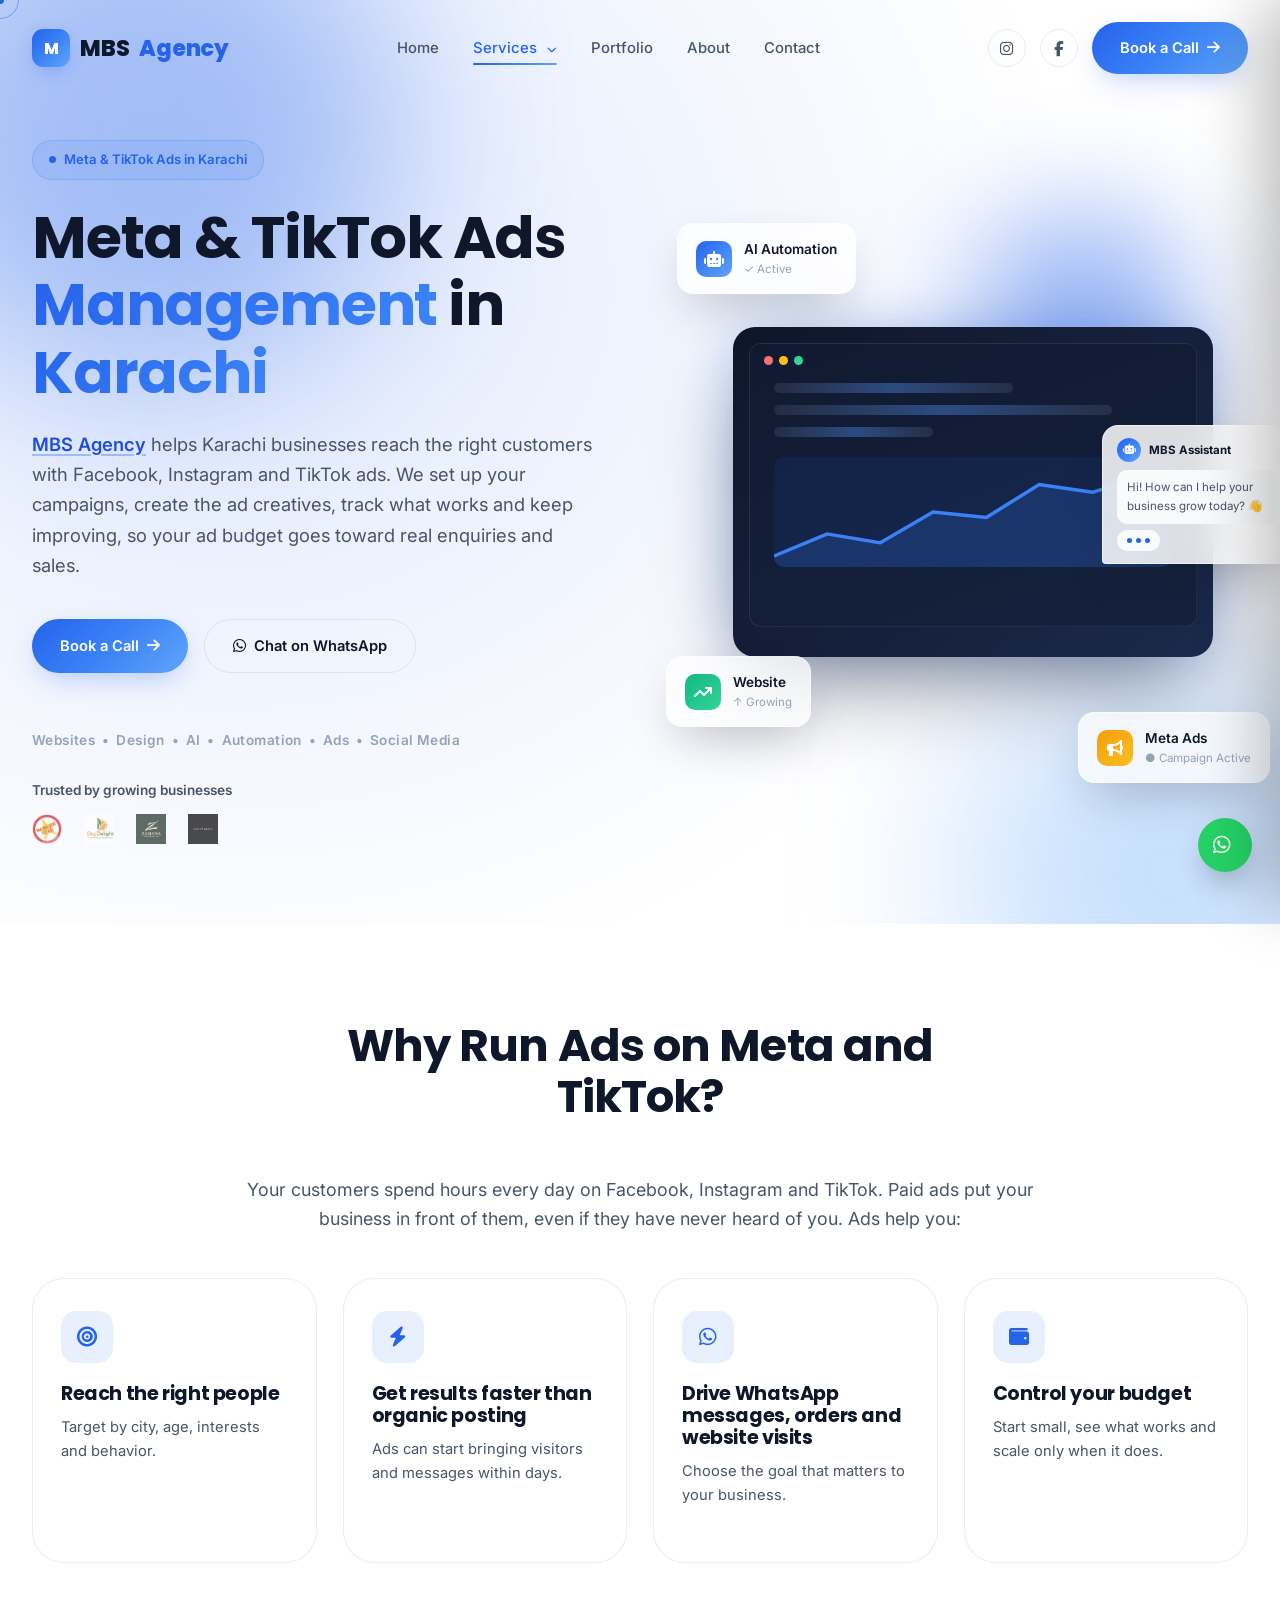
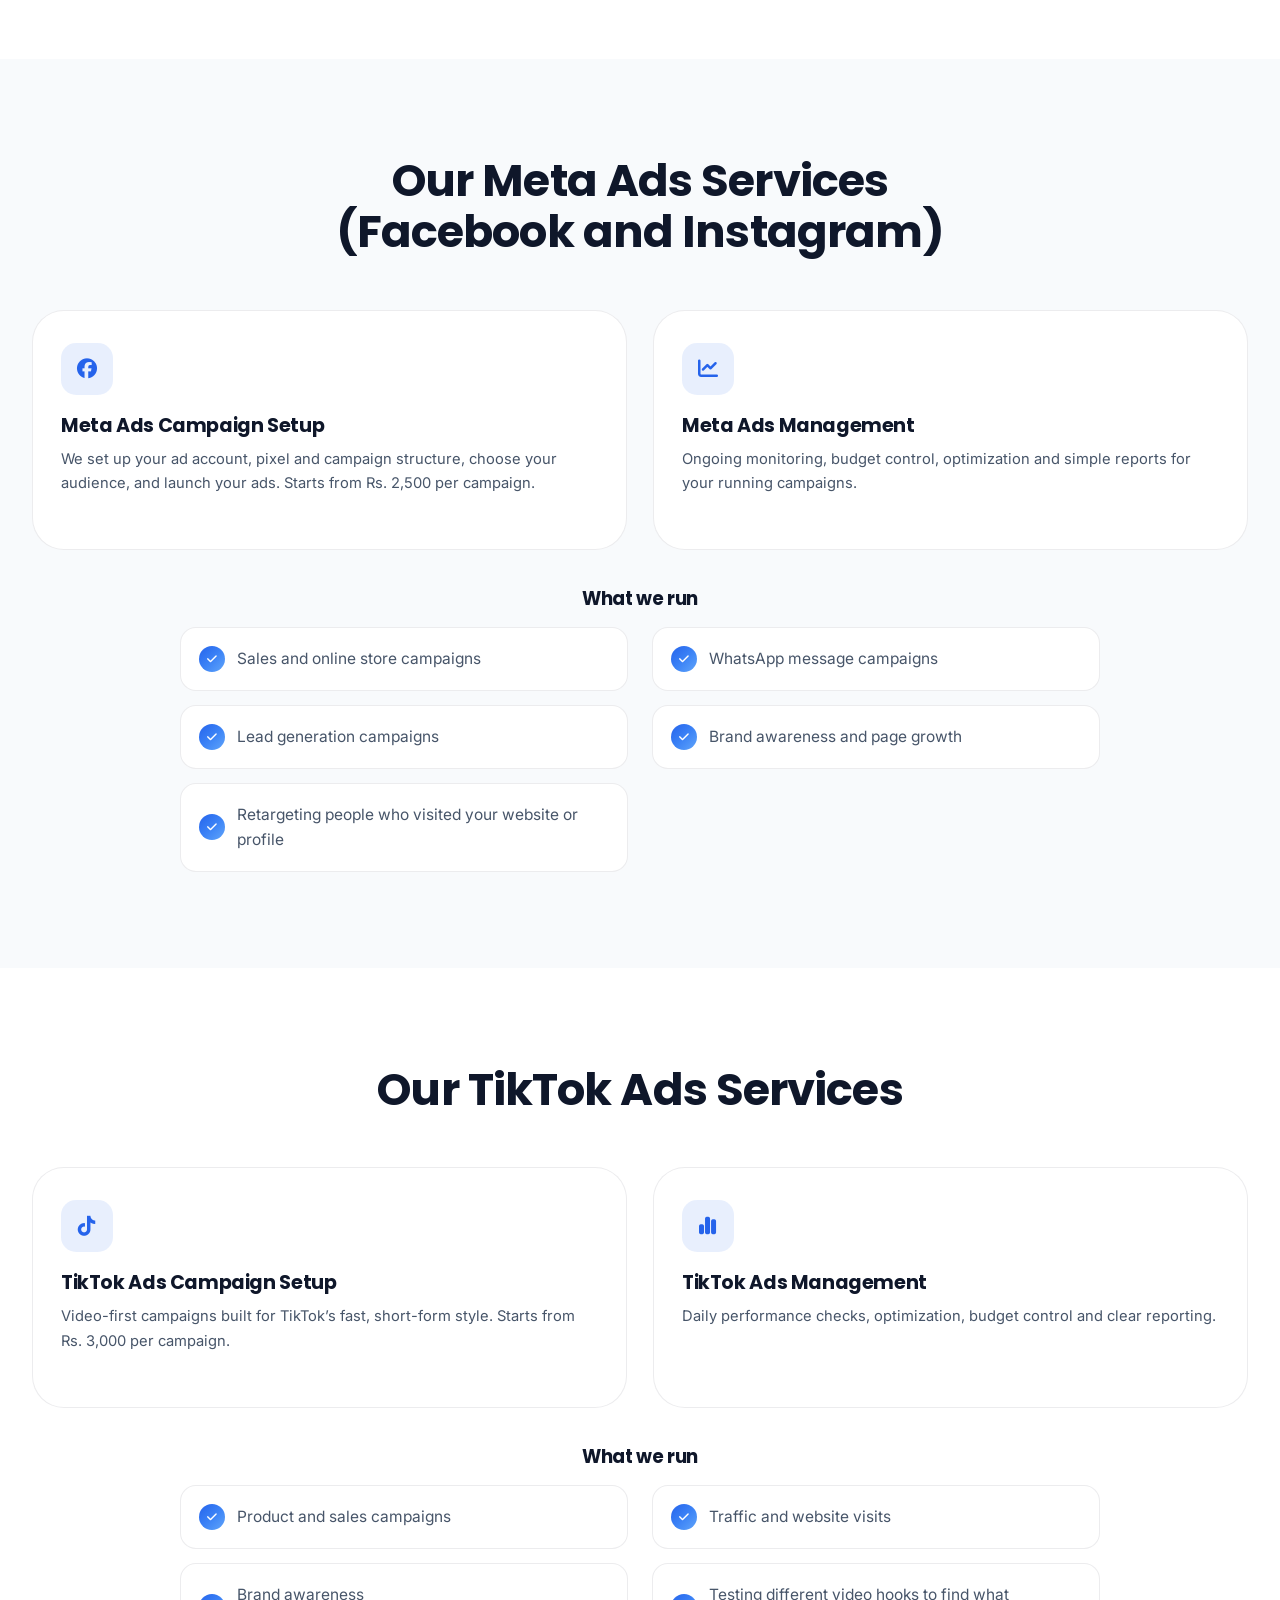
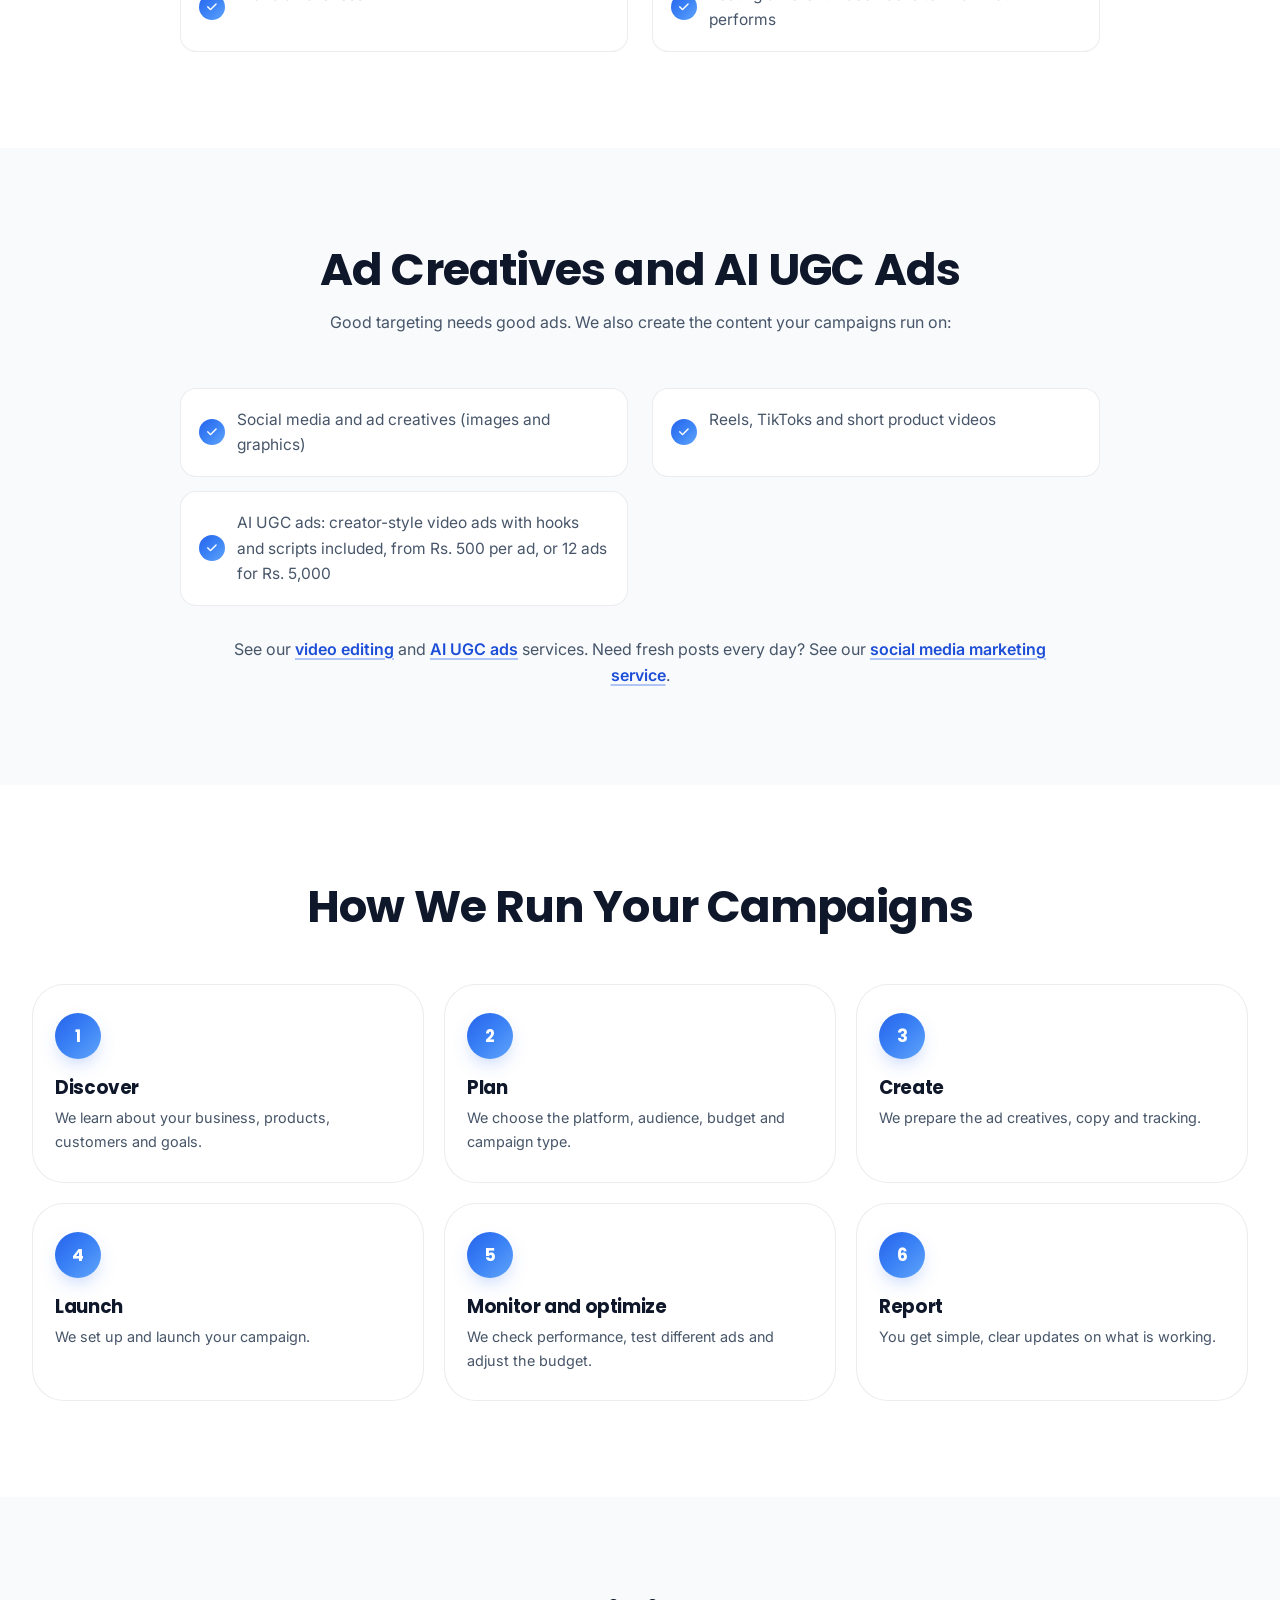
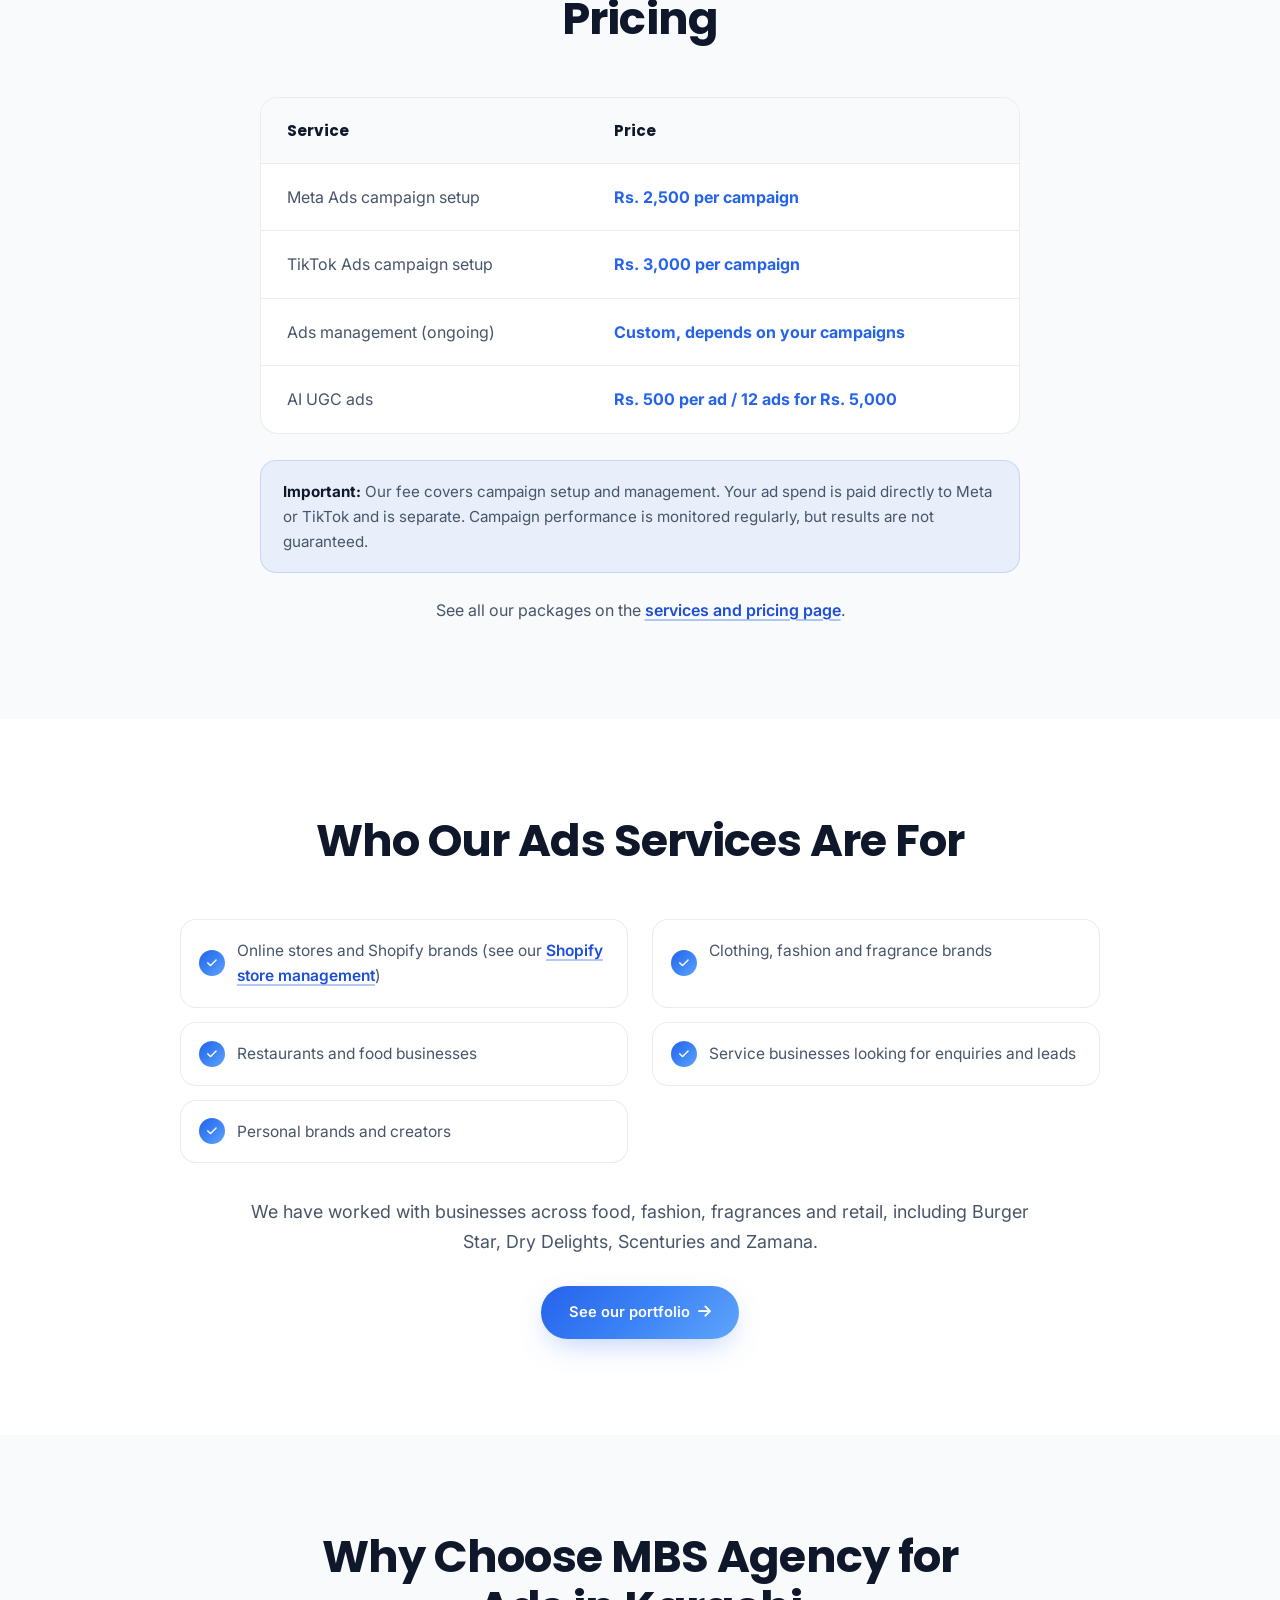
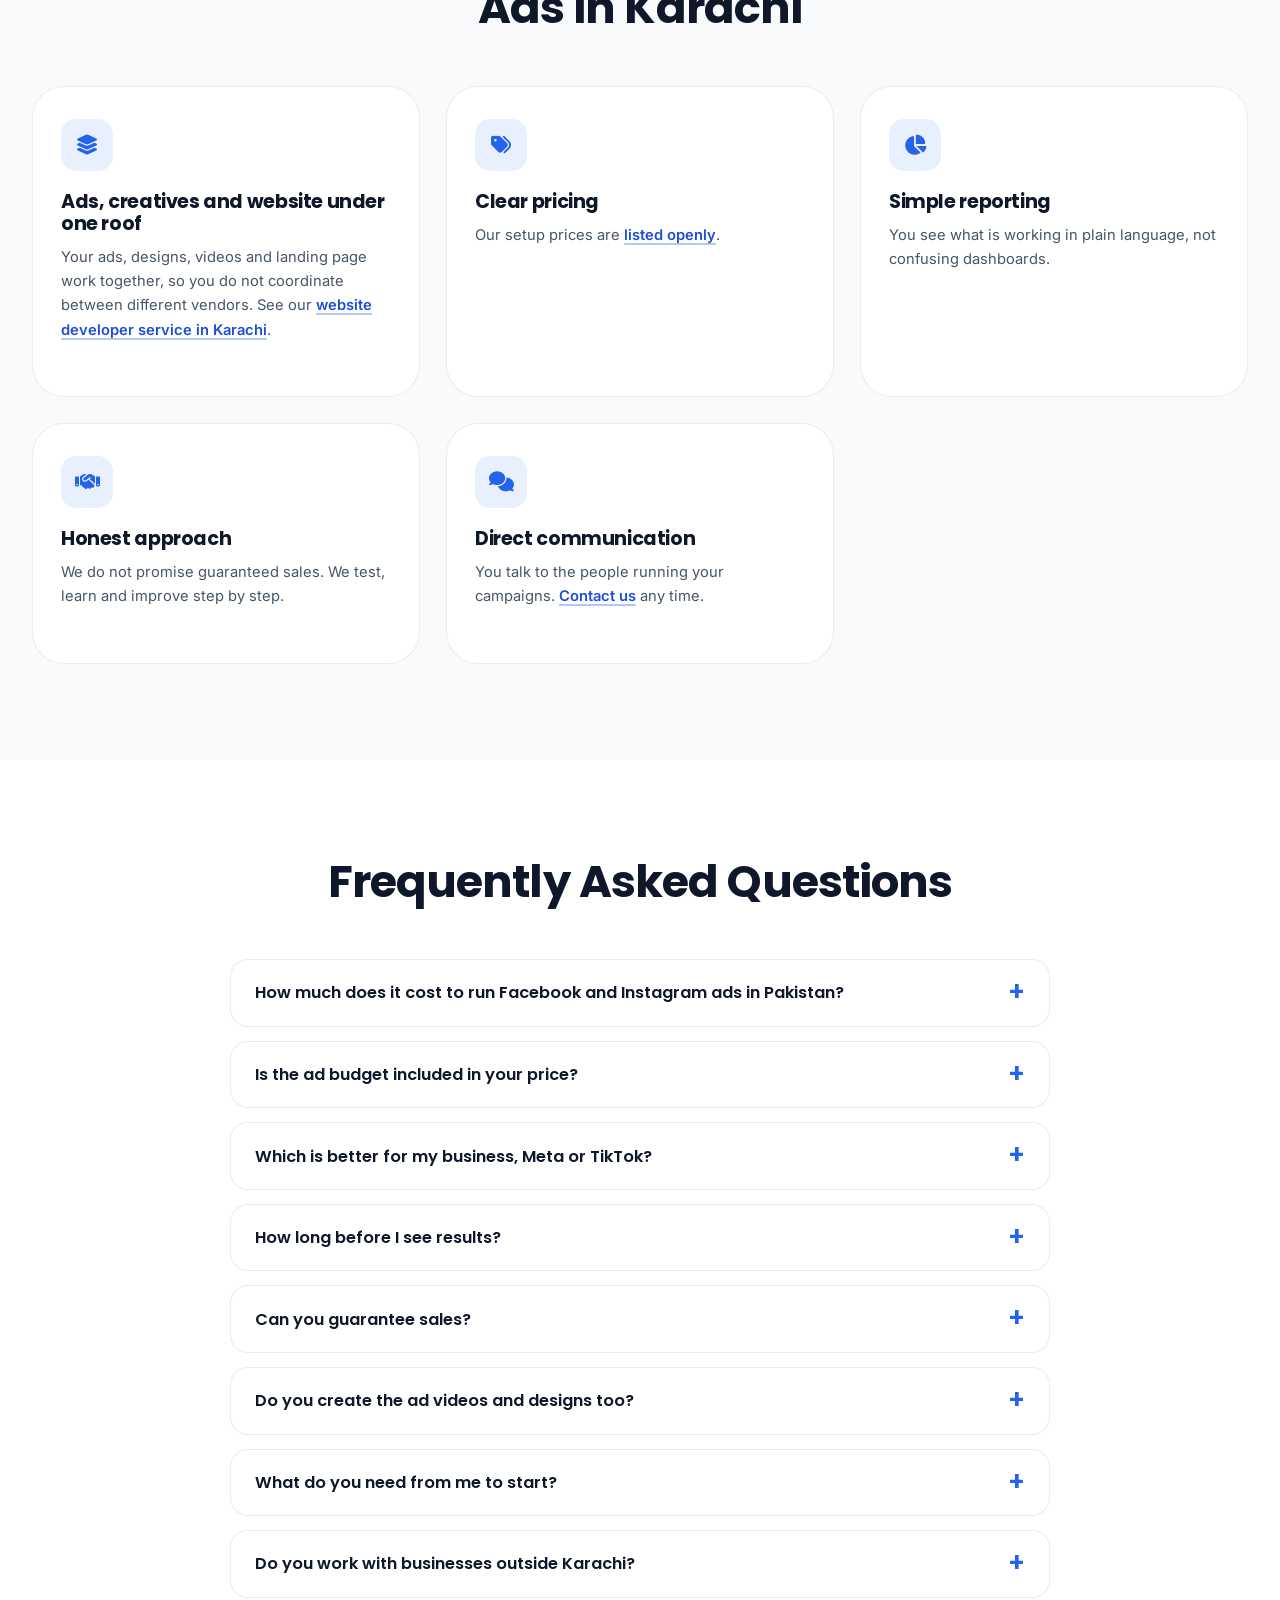
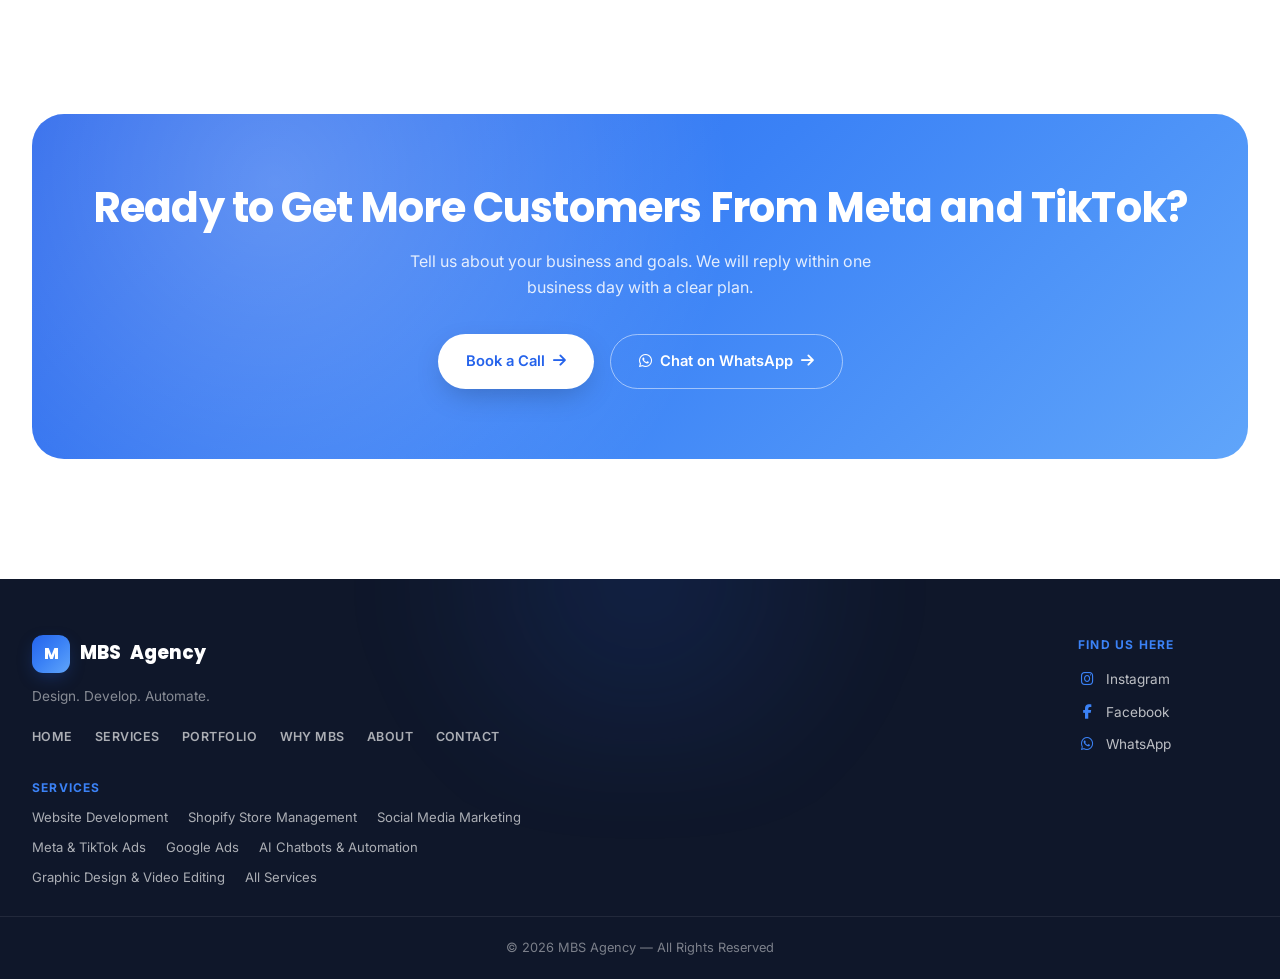
<file: meta-ads-management-karachi.html>
<!DOCTYPE html>
<html lang="en">
<head>

<script>(function(w,d,s,l,i){w[l]=w[l]||[];w[l].push({'gtm.start':
new Date().getTime(),event:'gtm.js'});var f=d.getElementsByTagName(s)[0],
j=d.createElement(s),dl=l!='dataLayer'?'&l='+l:'';j.async=true;j.src=
'https://www.googletagmanager.com/gtm.js?id='+i+dl;f.parentNode.insertBefore(j,f);
})(window,document,'script','dataLayer','GTM-TFZG8HSD');</script>
<!-- End Google Tag Manager -->

<meta charset="UTF-8">
<meta name="viewport" content="width=device-width, initial-scale=1.0">
<meta name="color-scheme" content="only light">
<meta name="supported-color-schemes" content="light">
<meta name="darkreader-lock">
<title>Meta &amp; TikTok Ads Management in Karachi | MBS Agency</title>
<meta name="description" content="MBS Agency sets up and manages Meta (Facebook and Instagram) and TikTok ads for businesses in Karachi. Campaigns from Rs. 2,500. Book a call today.">

<style>
/* ============================================================
   0. RESET & ROOT TOKENS
   ============================================================ */
*, *::before, *::after { margin: 0; padding: 0; box-sizing: border-box; }
html { scroll-behavior: smooth; overflow-x: hidden; max-width: 100%; }

:root{
  color-scheme: only light;
  /* Brand palette (per brief) */
  --primary: #2563EB;
  --primary-accent: #3B82F6;
  --dark: #0F172A;
  --white: #FFFFFF;
  --gray-bg: #F8FAFC;

  /* Derived tones */
  --primary-glow: rgba(37,99,235,.35);
  --primary-soft: rgba(37,99,235,.08);
  --navy-800: #16213e;
  --navy-700: #1b2a4b;
  --ink: #0F172A;
  --ink-soft: #475569;
  --ink-faint: #94A3B8;
  --border-soft: rgba(15,23,42,.08);

  --bg: var(--white);
  --surface: var(--white);
  --surface-2: var(--gray-bg);
  --text: var(--ink);
  --text-soft: var(--ink-soft);
  --text-faint: var(--ink-faint);
  --border: var(--border-soft);
  --card-shadow: 0 10px 40px -12px rgba(15,23,42,.12);
  --nav-bg: rgba(255,255,255,.7);

  --gradient-primary: linear-gradient(135deg,#2563EB 0%,#3B82F6 50%,#60A5FA 100%);
  --gradient-dark: linear-gradient(135deg,#0F172A 0%,#16213e 60%,#1b2a4b 100%);

  --radius-sm: 12px;
  --radius-md: 20px;
  --radius-lg: 32px;
  --radius-full: 999px;

  --ease: cubic-bezier(.16,.84,.44,1);
  --transition: .45s var(--ease);
}


body{
  font-family:'Inter',sans-serif;
  background: var(--bg);
  color: var(--text);
  line-height: 1.65;
  overflow-x: hidden;
  transition: background var(--transition), color var(--transition);
  cursor: none;
}
@media (hover:none), (pointer:coarse){ body{ cursor:auto; } }

h1,h2,h3,h4,h5,h6{ font-family:'Poppins',sans-serif; color:var(--text); font-weight:700; line-height:1.15; letter-spacing:-.02em; }
a{ text-decoration:none; color:inherit; }
ul{ list-style:none; }
img{ max-width:100%; display:block; }
button{ font-family:inherit; border:none; background:none; cursor:pointer; color:inherit; }
input, textarea, select{ font-family:inherit; }

.container{ width:100%; max-width:1280px; margin:0 auto; padding:0 32px; }
section{ position:relative; }
.section-pad{ padding: 140px 0; }
@media(max-width:768px){ .section-pad{ padding: 90px 0; } }
@media(max-width:640px){ .container{ padding:0 22px; } }
@media(max-width:400px){ .container{ padding:0 16px; } }

::selection{ background: var(--primary); color:#fff; }

/* Custom scrollbar */
::-webkit-scrollbar{ width:10px; }
::-webkit-scrollbar-track{ background: var(--surface-2); }
::-webkit-scrollbar-thumb{ background: linear-gradient(var(--primary), var(--primary-accent)); border-radius:10px; }
::-webkit-scrollbar-thumb:hover{ background: var(--primary); }

:focus-visible{ outline:2px solid var(--primary-accent); outline-offset:3px; border-radius:4px; }

@media (prefers-reduced-motion: reduce){
  *{ animation-duration:.01ms !important; animation-iteration-count:1 !important; transition-duration:.01ms !important; scroll-behavior:auto !important; }
}

/* ============================================================
   1. CUSTOM CURSOR
   ============================================================ */
.cursor-dot, .cursor-ring{
  position:fixed; top:0; left:0; border-radius:50%; pointer-events:none; z-index:9999;
  transform:translate(-50%,-50%); will-change: transform;
}
.cursor-dot{ width:8px; height:8px; background:var(--primary); }
.cursor-ring{ width:38px; height:38px; border:1.5px solid var(--primary-accent); transition: width .25s var(--ease), height .25s var(--ease), opacity .25s var(--ease), border-color .25s var(--ease); opacity:.6; }
.cursor-ring.grow{ width:64px; height:64px; opacity:.9; background:var(--primary-soft); }
@media (hover:none), (pointer:coarse){ .cursor-dot,.cursor-ring{ display:none; } }

/* ============================================================
   3. BACKGROUND ATMOSPHERE (blobs)
   ============================================================ */
.blob{ position:absolute; border-radius:50%; filter:blur(90px); opacity:.35; pointer-events:none; z-index:0; }
.blob-anim{ animation: floaty 14s ease-in-out infinite; }
@keyframes floaty{ 0%,100%{ transform:translate(0,0) scale(1);} 50%{ transform:translate(30px,-40px) scale(1.08);} }

/* ============================================================
   4. NAVBAR
   ============================================================ */
.navbar{
  position:fixed; top:0; left:0; width:100%; z-index:1000;
  padding: 22px 0; transition: all var(--transition);
}
.navbar.scrolled{
  padding:12px 0; background:var(--nav-bg); backdrop-filter:blur(18px) saturate(160%);
  -webkit-backdrop-filter:blur(18px) saturate(160%);
  border-bottom:1px solid var(--border); box-shadow:0 8px 30px -12px rgba(15,23,42,.12);
}
.nav-inner{ display:flex; align-items:center; justify-content:space-between; gap:24px; }
.logo{ font-family:'Poppins',sans-serif; font-weight:800; font-size:1.4rem; display:flex; align-items:center; gap:10px; letter-spacing:-.01em; }
.logo-mark{
  width:38px; height:38px; border-radius:11px; background:var(--gradient-primary);
  display:flex; align-items:center; justify-content:center; color:#fff; font-size:.95rem; font-weight:800;
  box-shadow:0 6px 18px -4px var(--primary-glow);
}
.logo-badge{
  display:flex; align-items:center; justify-content:center; background:#fff; border-radius:10px; padding:4px 8px;
  box-shadow:0 4px 14px -4px rgba(15,23,42,.18); transition:transform .35s var(--ease);
}
.logo:hover .logo-badge{ transform:scale(1.05); }
.logo-badge img{ height:26px; width:auto; display:block; }
.logo .accent{ color:var(--primary); }

.nav-links{ display:flex; align-items:center; gap:2px; }
.nav-links a{
  position:relative; padding:10px 16px; font-size:.93rem; font-weight:500; color:var(--text-soft);
  transition: color .3s var(--ease);
}
.nav-links a::after{
  content:''; position:absolute; left:16px; right:16px; bottom:5px; height:2px; border-radius:2px;
  background:var(--gradient-primary); transform:scaleX(0); transform-origin:left; transition:transform .35s var(--ease);
}
.nav-links a:hover{ color:var(--primary); }
.nav-links a:hover::after{ transform:scaleX(1); }

.nav-actions{ display:flex; align-items:center; gap:14px; }

.btn{
  display:inline-flex; align-items:center; justify-content:center; gap:8px;
  padding:14px 28px; border-radius:var(--radius-full); font-weight:600; font-size:.92rem;
  position:relative; overflow:hidden; transition: transform .35s var(--ease), box-shadow .35s var(--ease);
  white-space:nowrap;
}
.btn-primary{
  background:var(--gradient-primary); color:#fff; box-shadow:0 10px 30px -8px var(--primary-glow);
}
.btn-primary:hover{ transform:translateY(-3px); box-shadow:0 16px 36px -8px var(--primary-glow); }
.btn-outline{
  background:transparent; border:1.5px solid var(--border); color:var(--text);
}
.btn-outline:hover{ border-color:var(--primary); color:var(--primary); transform:translateY(-3px); }
.btn-white{ background:#fff; color:var(--primary); box-shadow:0 10px 30px -8px rgba(0,0,0,.25); }
.btn-white:hover{ transform:translateY(-3px); }
.btn .ripple{ position:absolute; border-radius:50%; background:rgba(255,255,255,.5); transform:scale(0); animation:rippleAnim .6s ease-out; pointer-events:none; }
@keyframes rippleAnim{ to{ transform:scale(3); opacity:0; } }
.nav-cta{ display:flex; }
.hamburger{ display:none; width:26px; height:20px; position:relative; flex-direction:column; justify-content:space-between; }
.hamburger span{ display:block; height:2px; width:100%; background:var(--text); border-radius:2px; transition:all .35s var(--ease); }
.hamburger.active span:nth-child(1){ transform:translateY(9px) rotate(45deg); }
.hamburger.active span:nth-child(2){ opacity:0; }
.hamburger.active span:nth-child(3){ transform:translateY(-9px) rotate(-45deg); }

/* --- Nav responsive breakpoints --- */
@media(max-width:900px){
  .nav-links{ display:none; }
  .nav-cta{ display:none; }
  .hamburger{ display:flex; }
  .nav-inner{ gap:12px; }
}
@media(max-width:480px){
  .logo{ font-size:1.15rem; }
  .logo-mark{ width:32px; height:32px; font-size:.85rem; border-radius:9px; }
  .nav-actions{ gap:8px; }
  .navbar{ padding:16px 0; }
  .navbar.scrolled{ padding:10px 0; }
}

.mobile-menu{
  position:fixed; top:0; right:0; width:min(380px,85vw); height:100vh; background:var(--surface);
  z-index:1100; padding:28px 32px 40px; transform:translateX(100%); transition:transform .55s cubic-bezier(.19,1,.22,1); box-shadow:-20px 0 60px rgba(0,0,0,.25);
  display:flex; flex-direction:column;
}
.mobile-menu.open{ transform:translateX(0); }
.mobile-menu-header{ display:flex; align-items:center; justify-content:space-between; margin-bottom:36px; }
.mobile-menu-header .logo{ font-size:1.15rem; }
.mobile-menu-header .logo-badge img{ height:22px; }
.mobile-close{
  width:42px; height:42px; border-radius:50%; border:1.5px solid var(--border); display:flex; align-items:center; justify-content:center;
  color:var(--text); font-size:1.05rem; transition:all .35s var(--ease); flex-shrink:0;
}
.mobile-close:hover{ background:var(--gradient-primary); color:#fff; border-color:transparent; transform:rotate(90deg); }
.mobile-menu-links{ display:flex; flex-direction:column; gap:2px; }
.mobile-menu a{
  padding:16px 4px; font-size:1.1rem; font-weight:600; border-bottom:1px solid var(--border);
  opacity:0; transform:translateX(24px); transition:opacity .4s var(--ease), transform .4s var(--ease), color .3s var(--ease);
}
.mobile-menu.open a{ opacity:1; transform:translateX(0); }
.mobile-menu.open .mobile-menu-links a:nth-child(1){ transition-delay:.08s; }
.mobile-menu.open .mobile-menu-links a:nth-child(2){ transition-delay:.12s; }
.mobile-menu.open .mobile-menu-links a:nth-child(3){ transition-delay:.16s; }
.mobile-menu.open .mobile-menu-links a:nth-child(4){ transition-delay:.2s; }
.mobile-menu.open .mobile-menu-links a:nth-child(5){ transition-delay:.24s; }
.mobile-menu.open .mobile-menu-links a:nth-child(6){ transition-delay:.28s; }
.mobile-menu.open .mobile-menu-links a:nth-child(7){ transition-delay:.32s; }
.mobile-menu.open .mobile-menu-links a:nth-child(8){ transition-delay:.36s; }
.mobile-menu.open .mobile-menu-links a:nth-child(9){ transition-delay:.4s; }
.mobile-menu a:hover{ color:var(--primary); padding-left:8px; }
.mobile-menu .btn{ margin-top:24px; }
.menu-overlay{ position:fixed; inset:0; background:rgba(15,23,42,.55); backdrop-filter:blur(6px); z-index:1050; opacity:0; visibility:hidden; transition:all .45s var(--ease); }
.menu-overlay.open{ opacity:1; visibility:visible; }

/* ============================================================
   5. HERO
   ============================================================ */
.hero{
  min-height:100vh; display:flex; align-items:center; position:relative; overflow:hidden;
  padding:140px 0 80px; background:var(--bg);
}
/* Animated gradient mesh background */
.hero::before{
  content:''; position:absolute; inset:-20%; z-index:0; pointer-events:none;
  background:
    radial-gradient(38% 45% at 15% 20%, rgba(37,99,235,.14), transparent 70%),
    radial-gradient(40% 45% at 85% 15%, rgba(96,165,250,.16), transparent 70%),
    radial-gradient(50% 55% at 50% 90%, rgba(37,99,235,.10), transparent 70%);
  background-size:180% 180%, 160% 160%, 200% 200%;
  animation: meshDrift 18s ease-in-out infinite alternate;
}
@keyframes meshDrift{
  0%{ background-position: 0% 0%, 100% 0%, 50% 100%; }
  100%{ background-position: 20% 30%, 80% 25%, 40% 80%; }
}
.hero-grid{ display:grid; grid-template-columns:1.05fr .95fr; gap:60px; align-items:center; position:relative; z-index:2; }
.eyebrow{
  display:inline-flex; align-items:center; gap:8px; padding:8px 16px; border-radius:var(--radius-full);
  background:var(--primary-soft); border:1px solid rgba(37,99,235,.18); color:var(--primary); font-size:.82rem; font-weight:600;
  margin-bottom:24px;
}
.eyebrow .dot{ width:7px; height:7px; border-radius:50%; background:var(--primary); animation:pulseDot 1.6s ease-in-out infinite; }
@keyframes pulseDot{ 0%,100%{ opacity:1;} 50%{ opacity:.3;} }

.hero h1{ font-size:clamp(2.4rem, 4.6vw, 4.1rem); margin-bottom:22px; }
.hero h1 .grad-text{ background:var(--gradient-primary); -webkit-background-clip:text; background-clip:text; color:transparent; background-size:200% auto; animation:textShine 6s linear infinite; }
@keyframes textShine{ to{ background-position:200% center; } }
.hero p.lead{ font-size:1.15rem; color:var(--text-soft); max-width:560px; margin-bottom:38px; }
.hero-btns{ display:flex; gap:16px; flex-wrap:wrap; margin-bottom:56px; }

/* Magnetic button micro-interaction wrapper (JS adds inline transform) */
.btn.magnetic{ transition: transform .18s ease-out, box-shadow .35s var(--ease); will-change: transform; }

.hero-trust{ display:flex; align-items:center; gap:22px; flex-wrap:wrap; }
.avatars{ display:flex; }
.avatars span{
  width:38px; height:38px; border-radius:50%; border:3px solid var(--bg); margin-left:-12px;
  background:var(--gradient-primary); display:flex; align-items:center; justify-content:center; color:#fff; font-size:.75rem; font-weight:700;
}
.avatars span:first-child{ margin-left:0; }
.trust-text{ font-size:.85rem; color:var(--text-soft); }
.trust-text strong{ color:var(--text); }
.stars{ color:#F59E0B; font-size:.8rem; letter-spacing:2px; }

/* Hero visual */
.hero-visual{ position:relative; height:560px; perspective:1200px; }
.floating-shape{ position:absolute; border-radius:50%; filter:blur(60px); opacity:.5; }
.parallax-layer{ transition: transform .25s ease-out; will-change: transform; }
.laptop-mock{
  position:absolute; inset:0; margin:auto; width:100%; max-width:480px; aspect-ratio:16/11;
  border-radius:22px; background:var(--gradient-dark); padding:16px 16px 30px;
  box-shadow:0 40px 90px -20px rgba(15,23,42,.5), 0 0 0 1px rgba(255,255,255,.06), 0 0 60px -10px var(--primary-glow);
  animation: floatSlow 6s ease-in-out infinite;
}
@keyframes floatSlow{ 0%,100%{ transform:translateY(0) rotate(0deg);} 50%{ transform:translateY(-16px) rotate(.4deg);} }
.laptop-screen{
  width:100%; height:100%; border-radius:12px; background:linear-gradient(160deg,#101a30,#16213e);
  overflow:hidden; position:relative; border:1px solid rgba(255,255,255,.08);
}
.laptop-screen .browser-bar{ display:flex; gap:6px; padding:12px 14px; }
.laptop-screen .browser-bar span{ width:9px; height:9px; border-radius:50%; background:rgba(255,255,255,.18); }
.laptop-screen .browser-bar span:first-child{ background:#F87171; }
.laptop-screen .browser-bar span:nth-child(2){ background:#FBBF24; }
.laptop-screen .browser-bar span:nth-child(3){ background:#34D399; }
.mock-bars{ padding:6px 24px; display:flex; flex-direction:column; gap:12px; }
.mock-bars .mb{ height:10px; border-radius:6px; background:rgba(255,255,255,.08); position:relative; overflow:hidden; }
.mock-bars .mb::after{
  content:''; position:absolute; inset:0; background:linear-gradient(90deg, transparent, rgba(59,130,246,.35), transparent);
  animation: shimmerBar 2.4s ease-in-out infinite;
}
@keyframes shimmerBar{ 0%{ transform:translateX(-100%);} 100%{ transform:translateX(100%);} }
.mock-graph{ margin:14px 24px 0; height:110px; border-radius:10px; background:rgba(37,99,235,.1); position:relative; overflow:hidden; }
.mock-graph svg{ position:absolute; bottom:0; left:0; width:100%; }

.float-card{
  position:absolute; background:rgba(255,255,255,.75); backdrop-filter:blur(16px); -webkit-backdrop-filter:blur(16px);
  border:1px solid rgba(255,255,255,.5); border-radius:16px; padding:14px 18px; box-shadow:0 20px 50px -14px rgba(15,23,42,.28);
  display:flex; align-items:center; gap:12px; font-size:.85rem; font-weight:600; color:var(--ink);
  animation:floatSlow 5s ease-in-out infinite;
}
.float-card .fc-icon{ width:36px; height:36px; border-radius:10px; display:flex; align-items:center; justify-content:center; color:#fff; font-size:1rem; }
.float-card.card-ai{ top:2%; left:-4%; animation-delay:.3s; }
.float-card.card-ai .fc-icon{ background:linear-gradient(135deg,#2563EB,#60A5FA); }
.float-card.card-growth{ bottom:8%; left:-6%; animation-delay:1s; }
.float-card.card-growth .fc-icon{ background:linear-gradient(135deg,#10B981,#34D399); }
.float-card.card-analytics{ bottom:-2%; right:-4%; animation-delay:1.6s; }
.float-card.card-analytics .fc-icon{ background:linear-gradient(135deg,#F59E0B,#FBBF24); }
.fc-sub{ font-weight:400; color:var(--text-faint); font-size:.72rem; }

/* Floating AI chatbot preview bubble */
.chat-preview{
  position:absolute; top:38%; right:-8%; z-index:3; width:190px; padding:12px 14px;
  background:rgba(255,255,255,.85); backdrop-filter:blur(16px); -webkit-backdrop-filter:blur(16px);
  border:1px solid rgba(255,255,255,.6); border-radius:16px 16px 16px 4px; box-shadow:0 24px 50px -16px rgba(15,23,42,.3);
  animation:floatSlow 7s ease-in-out infinite; animation-delay:.6s;
}
.chat-preview .cp-head{ display:flex; align-items:center; gap:8px; margin-bottom:8px; }
.chat-preview .cp-avatar{ width:24px; height:24px; border-radius:50%; background:var(--gradient-primary); display:flex; align-items:center; justify-content:center; color:#fff; font-size:.65rem; }
.chat-preview .cp-name{ font-size:.72rem; font-weight:700; color:var(--ink); }
.chat-preview .cp-bubble{ background:var(--surface-2); border-radius:10px; padding:8px 10px; font-size:.72rem; color:var(--text-soft); margin-bottom:6px; }
.chat-preview .cp-dots{ display:flex; gap:4px; padding:8px 10px; background:var(--surface-2); border-radius:10px; width:fit-content; }
.chat-preview .cp-dots span{ width:5px; height:5px; border-radius:50%; background:var(--primary); animation:typingBounce 1.2s infinite; }
.chat-preview .cp-dots span:nth-child(2){ animation-delay:.15s; }
.chat-preview .cp-dots span:nth-child(3){ animation-delay:.3s; }

@media(max-width:1024px){
  .hero-grid{ grid-template-columns:1fr; text-align:center; }
  .hero p.lead{ margin-inline:auto; }
  .hero-btns{ justify-content:center; }
  .hero-trust{ justify-content:center; }
  .hero-visual{ height:420px; margin-top:20px; }
  .float-card, .chat-preview{ display:none; }
}

/* ============================================================
   6. SECTION HEADERS
   ============================================================ */
.sec-head{ max-width:680px; margin:0 auto 64px; text-align:center; }
.sec-head .eyebrow{ margin-bottom:18px; }
.sec-head h2{ font-size:clamp(1.9rem,3.4vw,2.7rem); margin-bottom:16px; }
.sec-head p{ color:var(--text-soft); font-size:1.05rem; }
.grad-text{ background:var(--gradient-primary); -webkit-background-clip:text; background-clip:text; color:transparent; }

/* ============================================================
   7. SERVICES
   ============================================================ */
.services{ background:var(--surface-2); }
.services-grid{ display:grid; grid-template-columns:repeat(4,1fr); gap:28px; }
.service-card{
  background:var(--surface); border:1px solid var(--border); border-radius:var(--radius-md); padding:36px 30px;
  transition: all .45s var(--ease); position:relative; overflow:hidden;
}
.service-card::before{
  content:''; position:absolute; inset:0; opacity:0; background:var(--gradient-primary); transition:opacity .45s var(--ease); z-index:0;
}
.service-card:hover{ transform:translateY(-10px); box-shadow:0 30px 60px -20px var(--primary-glow); border-color:transparent; }
.service-card:hover::before{ opacity:1; }
.service-card > *{ position:relative; z-index:1; }
.service-card:hover h3, .service-card:hover p, .service-card:hover .sub-list li{ color:#fff; }
.service-card:hover .sub-list li::before{ color:#fff; }
.service-card:hover .learn-more{ color:#fff; }
.service-card:hover .learn-more i{ transform:translateX(5px); }
.svc-icon{
  width:58px; height:58px; border-radius:16px; background:var(--gradient-primary); display:flex; align-items:center; justify-content:center;
  color:#fff; font-size:1.4rem; margin-bottom:22px; box-shadow:0 12px 28px -10px var(--primary-glow);
  transition:transform .4s var(--ease);
}
.service-card:hover .svc-icon{ background:#fff; color:var(--primary); transform:scale(1.08) rotate(-6deg); }
.service-card h3{ font-size:1.2rem; margin-bottom:10px; transition:color .4s var(--ease); }
.service-card p.desc{ font-size:.9rem; color:var(--text-soft); margin-bottom:16px; transition:color .4s var(--ease); }
.sub-list{ margin-bottom:22px; display:flex; flex-direction:column; gap:6px; }
.sub-list li{ font-size:.83rem; color:var(--text-soft); display:flex; align-items:center; gap:8px; transition:color .4s var(--ease); }
.sub-list li::before{ content:'\f00c'; font-family:'Font Awesome 6 Free'; font-weight:900; color:var(--primary); font-size:.7rem; transition:color .4s var(--ease); }
.learn-more{ font-size:.86rem; font-weight:600; color:var(--primary); display:inline-flex; align-items:center; gap:8px; transition:color .4s var(--ease); }
.learn-more i{ font-size:.75rem; transition:transform .3s var(--ease); }

@media(max-width:1100px){ .services-grid{ grid-template-columns:repeat(2,1fr); } }
@media(max-width:620px){ .services-grid{ grid-template-columns:1fr; } }

/* ============================================================
   8. PORTFOLIO
   ============================================================ */
.filter-bar{ display:flex; justify-content:center; gap:10px; flex-wrap:wrap; margin-bottom:48px; }
.filter-btn{
  padding:11px 24px; border-radius:var(--radius-full); border:1.5px solid var(--border); font-weight:600; font-size:.87rem;
  color:var(--text-soft); transition:all .35s var(--ease);
}
.filter-btn.active, .filter-btn:hover{ background:var(--gradient-primary); color:#fff; border-color:transparent; }

.portfolio-grid{
  display:grid; grid-template-columns:repeat(3,1fr); gap:22px;
}
.port-item{
  aspect-ratio: 4 / 3; border-radius:var(--radius-md); overflow:hidden; position:relative; cursor:pointer;
  box-shadow:var(--card-shadow); transition:transform .4s var(--ease);
}
.port-item.tall{ aspect-ratio: 4 / 3; }
.port-item:hover{ transform:translateY(-6px); }
.port-item img{ width:100%; height:100%; object-fit:cover; transition:transform .7s var(--ease); }
.port-item:hover img{ transform:scale(1.08); }
.port-overlay{
  position:absolute; inset:0; background:linear-gradient(0deg, rgba(15,23,42,.92) 0%, rgba(15,23,42,.15) 60%, rgba(15,23,42,0) 100%);
  display:flex; flex-direction:column; justify-content:flex-end; padding:18px; opacity:0; transition:opacity .4s var(--ease);
}
.port-item:hover .port-overlay{ opacity:1; }
.port-cat{ color:var(--primary-accent); font-size:.7rem; font-weight:700; text-transform:uppercase; letter-spacing:.06em; margin-bottom:4px; }
.port-overlay h3{ color:#fff; font-size:1rem; margin-bottom:4px; }
.port-overlay p{ color:rgba(255,255,255,.75); font-size:.78rem; margin-bottom:12px; }
.port-item.hidden{ display:none; }
.view-project-btn{
  display:inline-flex; align-items:center; gap:6px; align-self:flex-start; padding:8px 16px; border-radius:var(--radius-full);
  background:rgba(255,255,255,.12); backdrop-filter:blur(10px); border:1px solid rgba(255,255,255,.35); color:#fff;
  font-size:.74rem; font-weight:600; transform:translateY(10px); opacity:0; transition:all .4s var(--ease);
}
.port-item:hover .view-project-btn{ transform:translateY(0); opacity:1; }
.view-project-btn:hover{ background:var(--gradient-primary); border-color:transparent; }

/* Portfolio project modal */
.modal-overlay{
  position:fixed; inset:0; background:rgba(15,23,42,.72); backdrop-filter:blur(6px); z-index:2000;
  display:flex; align-items:center; justify-content:center; padding:24px;
  opacity:0; visibility:hidden; transition:all .4s var(--ease);
}
.modal-overlay.open{ opacity:1; visibility:visible; }
.project-modal{
  background:var(--surface); border-radius:var(--radius-lg); max-width:720px; width:100%; max-height:88vh; overflow-y:auto;
  box-shadow:0 40px 100px -20px rgba(0,0,0,.5); transform:scale(.92) translateY(20px); transition:transform .4s var(--ease);
  position:relative;
}
.modal-overlay.open .project-modal{ transform:scale(1) translateY(0); }
.modal-close{
  position:absolute; top:18px; right:18px; width:40px; height:40px; border-radius:50%; background:rgba(15,23,42,.55);
  color:#fff; display:flex; align-items:center; justify-content:center; z-index:2; transition:all .3s var(--ease);
}
.modal-close:hover{ background:var(--primary); transform:rotate(90deg); }
.project-modal img{ width:100%; height:320px; object-fit:cover; border-radius:var(--radius-lg) var(--radius-lg) 0 0; }
.project-modal-body{ padding:34px; }
.project-modal .port-cat{ margin-bottom:10px; }
.project-modal h3{ font-size:1.5rem; margin-bottom:14px; }
.project-modal p.modal-desc{ color:var(--text-soft); margin-bottom:24px; }
.project-modal-tags{ display:flex; flex-wrap:wrap; gap:10px; margin-bottom:26px; }
.project-modal-tags span{ padding:7px 15px; border-radius:var(--radius-full); background:var(--primary-soft); color:var(--primary); font-size:.78rem; font-weight:600; }

@media(max-width:900px){ .portfolio-grid{ grid-template-columns:repeat(2,1fr);} }
@media(max-width:560px){ .portfolio-grid{ grid-template-columns:1fr;} .project-modal img{ height:220px; } .project-modal-body{ padding:24px; } }

/* ============================================================
   9. WHY CHOOSE US
   ============================================================ */
.why{ background:var(--gradient-dark); position:relative; overflow:hidden; }
.why .sec-head h2, .why .sec-head p{ color:#fff; }
.why .sec-head p{ color:rgba(255,255,255,.65); }
.why-grid{ display:grid; grid-template-columns:repeat(4,1fr); gap:24px; position:relative; z-index:1; }
.why-card{
  background:rgba(255,255,255,.04); border:1px solid rgba(255,255,255,.08); border-radius:var(--radius-md);
  padding:34px 26px; backdrop-filter:blur(10px); transition:all .4s var(--ease);
}
.why-card:hover{ background:rgba(255,255,255,.08); transform:translateY(-8px); border-color:rgba(59,130,246,.4); box-shadow:0 20px 50px -18px rgba(37,99,235,.5); }
.why-icon{ width:52px; height:52px; border-radius:14px; background:rgba(59,130,246,.15); color:var(--primary-accent); display:flex; align-items:center; justify-content:center; font-size:1.3rem; margin-bottom:18px; }
.why-card h3{ color:#fff; font-size:1.05rem; margin-bottom:8px; }
.why-card p{ color:rgba(255,255,255,.6); font-size:.87rem; }
@media(max-width:1000px){ .why-grid{ grid-template-columns:repeat(2,1fr);} }
@media(max-width:560px){ .why-grid{ grid-template-columns:1fr;} }

/* ============================================================
   10a. AI SOLUTIONS HIGHLIGHT
   ============================================================ */
.ai-solutions{ background:var(--surface-2); }
.ai-grid{ display:grid; grid-template-columns:repeat(4,1fr); gap:26px; }
.ai-card{
  background:var(--surface); border:1px solid var(--border); border-radius:var(--radius-md); padding:34px 28px; text-align:center;
  position:relative; overflow:hidden; transition:all .45s var(--ease);
}
.ai-card::before{
  content:''; position:absolute; top:-40%; left:50%; width:140%; padding-top:140%; transform:translateX(-50%);
  background:radial-gradient(circle, var(--primary-glow), transparent 65%); opacity:0; transition:opacity .5s var(--ease); pointer-events:none;
}
.ai-card:hover::before{ opacity:1; }
.ai-card:hover{ transform:translateY(-10px); border-color:transparent; box-shadow:0 30px 60px -20px var(--primary-glow); }
.ai-card-icon{
  width:64px; height:64px; border-radius:18px; background:var(--gradient-primary); color:#fff; display:flex; align-items:center; justify-content:center;
  font-size:1.6rem; margin:0 auto 20px; position:relative; z-index:1; box-shadow:0 14px 32px -10px var(--primary-glow);
  transition:transform .45s var(--ease);
}
.ai-card:hover .ai-card-icon{ transform:scale(1.1) rotate(-6deg); }
.ai-card h3{ font-size:1.05rem; margin-bottom:10px; position:relative; z-index:1; }
.ai-card p{ font-size:.86rem; color:var(--text-soft); position:relative; z-index:1; }
@media(max-width:1000px){ .ai-grid{ grid-template-columns:repeat(2,1fr); } }
@media(max-width:560px){ .ai-grid{ grid-template-columns:1fr; } }

/* ============================================================
   10. PROCESS TIMELINE
   ============================================================ */
.process-track{ position:relative; }
.process-track::before{
  content:''; position:absolute; left:50%; top:0; bottom:0; width:2px; background:var(--border); transform:translateX(-50%);
}
.process-line-fill{
  position:absolute; left:50%; top:0; width:2px; height:0%; background:var(--gradient-primary); transform:translateX(-50%);
  transition:height .2s linear; box-shadow:0 0 16px var(--primary-glow); z-index:0;
}
.process-item{
  display:grid; grid-template-columns:1fr 60px 1fr; align-items:center; gap:20px; margin-bottom:50px; position:relative;
}
.process-item:last-child{ margin-bottom:0; }
.process-card{
  background:var(--surface); border:1px solid var(--border); border-radius:var(--radius-md); padding:28px 30px; box-shadow:var(--card-shadow);
  transition:transform .4s var(--ease), border-color .4s var(--ease);
}
.process-card:hover{ transform:translateY(-6px); border-color:var(--primary); }
.process-item h3{ font-size:1.1rem; margin-bottom:8px; display:flex; align-items:center; gap:10px; }
.process-item h3 i{ color:var(--primary); font-size:1rem; }
.process-item:nth-child(odd) h3{ flex-direction:row-reverse; justify-content:flex-end; }
.process-item p{ color:var(--text-soft); font-size:.88rem; }
.process-num{
  width:56px; height:56px; border-radius:50%; background:var(--gradient-primary); color:#fff; display:flex; align-items:center; justify-content:center;
  font-weight:800; font-family:'Poppins',sans-serif; font-size:1.15rem; box-shadow:0 10px 26px -8px var(--primary-glow); z-index:1; justify-self:center;
  position:relative;
}
.process-num::before{
  content:''; position:absolute; inset:-6px; border-radius:50%; border:2px solid var(--primary-accent); opacity:0; transition:all .4s var(--ease);
}
.process-item.in-view .process-num::before{ opacity:.5; animation:ringPulse 1.8s ease-out infinite; }
@keyframes ringPulse{ 0%{ transform:scale(1); opacity:.5;} 100%{ transform:scale(1.35); opacity:0;} }
.process-item:nth-child(even) .process-card{ grid-column:1; }
.process-item:nth-child(even) .empty{ grid-column:3; }
.process-item:nth-child(odd) .process-card{ grid-column:3; }
.process-item:nth-child(odd) .empty{ grid-column:1; }

@media(max-width:820px){
  .process-track::before, .process-line-fill{ left:26px; }
  .process-item{ grid-template-columns:56px 1fr; }
  .process-item .empty{ display:none; }
  .process-item:nth-child(even) .process-card, .process-item:nth-child(odd) .process-card{ grid-column:2; }
  .process-item:nth-child(odd) h3{ flex-direction:row; justify-content:flex-start; }
  .process-num{ justify-self:start; }
}

/* ============================================================
   11. STATISTICS
   ============================================================ */
.stats{ background:var(--surface-2); }
.stats-grid{ display:grid; grid-template-columns:repeat(4,1fr); gap:24px; text-align:center; }
.stat-box{
  padding:32px 20px; background:var(--surface); border:1px solid var(--border); border-radius:var(--radius-md);
  transition:all .4s var(--ease);
}
.stat-box:hover{ transform:translateY(-8px); box-shadow:0 24px 50px -18px var(--primary-glow); border-color:transparent; }
.stat-icon{
  width:52px; height:52px; border-radius:14px; background:var(--primary-soft); color:var(--primary); display:flex; align-items:center;
  justify-content:center; font-size:1.3rem; margin:0 auto 16px; transition:all .4s var(--ease);
}
.stat-box:hover .stat-icon{ background:var(--gradient-primary); color:#fff; transform:scale(1.1) rotate(-6deg); }
.stat-num{
  font-family:'Poppins',sans-serif; font-weight:800; font-size:clamp(2.2rem,4vw,3.2rem);
  background:var(--gradient-primary); -webkit-background-clip:text; background-clip:text; color:transparent; margin-bottom:6px;
}
.stat-label{ color:var(--text-soft); font-weight:500; font-size:.92rem; }
@media(max-width:700px){ .stats-grid{ grid-template-columns:repeat(2,1fr); gap:20px; } }

/* ============================================================
   12. TESTIMONIALS
   ============================================================ */
.testi-slider{ position:relative; max-width:1180px; margin:0 auto; }
.testi-viewport{ overflow:hidden; border-radius:var(--radius-lg); }
.testi-track{ display:flex; gap:28px; transition:transform .6s cubic-bezier(.16,1,.3,1); }
.testi-track .testi-card{ flex:0 0 calc(100% - 0px); }
@media(min-width:700px){ .testi-track .testi-card{ flex:0 0 calc((100% - 28px)/2); } }
@media(min-width:1000px){ .testi-track .testi-card{ flex:0 0 calc((100% - 56px)/3); } }
.testi-card{
  background:rgba(255,255,255,.55); backdrop-filter:blur(20px) saturate(180%); -webkit-backdrop-filter:blur(20px) saturate(180%);
  border:1px solid rgba(255,255,255,.6); border-radius:var(--radius-lg); padding:36px 32px; box-shadow:0 20px 50px -20px rgba(15,23,42,.2);
  position:relative; transition:all .4s var(--ease); display:flex; flex-direction:column;
}
.testi-card:hover{ box-shadow:0 30px 70px -20px var(--primary-glow); transform:translateY(-4px); }
.testi-card i.quote{ color:var(--primary); opacity:.18; font-size:2.2rem; position:absolute; top:24px; right:28px; }
.testi-stars{ color:#F59E0B; font-size:.85rem; margin-bottom:16px; letter-spacing:2px; }
.testi-text{ font-size:.96rem; color:var(--text-soft); margin-bottom:24px; line-height:1.65; flex-grow:1; }
.testi-person{ display:flex; align-items:center; gap:14px; margin-top:auto; }
.testi-avatar{
  width:48px; height:48px; border-radius:50%; overflow:hidden; flex-shrink:0;
  background:var(--gradient-primary); display:flex; align-items:center; justify-content:center;
  color:#fff; font-weight:700; font-size:.85rem; font-family:'Poppins',sans-serif; border:2px solid var(--primary-soft);
}
.testi-avatar img{ width:100%; height:100%; object-fit:cover; }
.testi-avatar i{ font-size:1.1rem; }
.testi-name{ font-weight:700; font-size:.94rem; }
.testi-role{ font-size:.8rem; color:var(--text-faint); }
.testi-nav{ display:flex; justify-content:center; gap:18px; margin-top:36px; align-items:center; }
.testi-arrow{
  width:46px; height:46px; border-radius:50%; border:1.5px solid var(--border); display:flex; align-items:center; justify-content:center;
  transition:all .3s var(--ease); color:var(--text-soft); flex-shrink:0; cursor:pointer; background:var(--surface);
}
.testi-arrow:hover{ background:var(--gradient-primary); color:#fff; border-color:transparent; transform:scale(1.08); }
.testi-dots{ display:flex; gap:9px; flex-wrap:wrap; justify-content:center; max-width:220px; }
.testi-dot{ width:9px; height:9px; border-radius:50%; background:var(--border); transition:all .3s var(--ease); cursor:pointer; padding:0; border:none; }
.testi-dot.active{ background:var(--gradient-primary); width:28px; border-radius:6px; }
@media(max-width:640px){ .testi-card{ padding:28px; } }

/* ============================================================
   13. PRICING
   ============================================================ */
.pricing-grid{ display:grid; grid-template-columns:repeat(3,1fr); gap:28px; align-items:stretch; }
.price-card{
  background:var(--surface); border:1px solid var(--border); border-radius:var(--radius-lg); padding:42px 34px;
  display:flex; flex-direction:column; transition:all .45s var(--ease); position:relative; overflow:hidden;
}
.price-card::after{
  content:''; position:absolute; inset:0; background:radial-gradient(circle at 50% 0%, var(--primary-soft), transparent 60%);
  opacity:0; transition:opacity .4s var(--ease); pointer-events:none;
}
.price-card:hover::after{ opacity:1; }
.price-card:hover{ transform:translateY(-10px); border-color:var(--primary); box-shadow:0 26px 55px -20px var(--primary-glow); }
.price-icon{
  width:52px; height:52px; border-radius:14px; background:var(--primary-soft); color:var(--primary); display:flex; align-items:center;
  justify-content:center; font-size:1.25rem; margin-bottom:18px; position:relative; z-index:1; transition:all .4s var(--ease);
}
.price-card:hover .price-icon{ background:var(--gradient-primary); color:#fff; transform:scale(1.08) rotate(-6deg); }
.price-card.featured{
  background:var(--gradient-dark); color:#fff; transform:scale(1.05); box-shadow:0 30px 70px -20px rgba(37,99,235,.55); border:none;
}
.price-card.featured .price-icon{ background:rgba(59,130,246,.18); color:var(--primary-accent); }
.price-card.featured:hover{ transform:scale(1.05) translateY(-10px); border-color:transparent; }
.price-badge{
  position:absolute; top:-14px; left:50%; transform:translateX(-50%); background:var(--gradient-primary); color:#fff;
  font-size:.75rem; font-weight:700; padding:7px 18px; border-radius:var(--radius-full); box-shadow:0 8px 20px -6px var(--primary-glow);
  animation:badgeFloat 2.6s ease-in-out infinite;
}
@keyframes badgeFloat{ 0%,100%{ transform:translateX(-50%) translateY(0);} 50%{ transform:translateX(-50%) translateY(-4px);} }
.price-plan{ font-weight:600; font-size:.85rem; letter-spacing:.06em; text-transform:uppercase; color:var(--primary); margin-bottom:14px; position:relative; z-index:1; }
.price-card.featured .price-plan{ color:var(--primary-accent); }
.price-amt{ font-family:'Poppins',sans-serif; font-weight:800; font-size:2.6rem; margin-bottom:6px; position:relative; z-index:1; }
.price-amt span{ font-size:.95rem; font-weight:500; color:var(--text-faint); }
.price-card.featured .price-amt span{ color:rgba(255,255,255,.55); }
.price-desc{ color:var(--text-soft); font-size:.87rem; margin-bottom:28px; position:relative; z-index:1; }
.price-card.featured .price-desc{ color:rgba(255,255,255,.65); }
.price-features{ display:flex; flex-direction:column; gap:11px; margin-bottom:0; position:relative; z-index:1; }
.price-features li{ display:flex; align-items:center; gap:10px; font-size:.88rem; transition:transform .3s var(--ease); }
.price-card:hover .price-features li{ transform:translateX(3px); }
.price-features li i{ color:var(--primary); }
.price-card.featured .price-features li i{ color:var(--primary-accent); }
.price-card .btn{ width:100%; position:relative; z-index:1; margin-top:28px; }
.price-category{
  display:flex; align-items:center; gap:8px; font-size:.78rem; font-weight:700; text-transform:uppercase; letter-spacing:.04em;
  color:var(--primary); margin:22px 0 12px; position:relative; z-index:1;
}
.price-card.featured .price-category{ color:var(--primary-accent); }
.price-category:first-of-type{ margin-top:24px; }
.pricing-grid-detailed{ align-items:start; }
.pricing-grid-detailed .price-card{ padding-bottom:36px; }
@media(max-width:480px){ .price-card{ padding:32px 22px; } }
@media(max-width:960px){ .pricing-grid-detailed{ max-width:560px; } }
@media(max-width:960px){ .pricing-grid{ grid-template-columns:1fr; max-width:440px; margin:0 auto; } .price-card.featured{ transform:none; } .price-card.featured:hover{ transform:translateY(-10px);} }

/* ============================================================
   14. FAQ
   ============================================================ */
.faq-wrap{ max-width:800px; margin:0 auto; display:flex; flex-direction:column; gap:16px; }
.faq-item{ background:var(--surface); border:1px solid var(--border); border-radius:var(--radius-md); overflow:hidden; transition:all .35s var(--ease); }
.faq-item:hover{ border-color:var(--primary); box-shadow:0 14px 34px -18px var(--primary-glow); }
.faq-item.active{ border-color:var(--primary); box-shadow:0 20px 44px -20px var(--primary-glow); }
.faq-q{ display:flex; align-items:center; justify-content:space-between; padding:24px 28px; font-weight:600; font-size:1rem; transition:color .3s var(--ease); }
.faq-item.active .faq-q{ color:var(--primary); }
.faq-q i{ transition:transform .45s var(--ease); color:var(--primary); flex-shrink:0; margin-left:16px; }
.faq-item.active .faq-q i{ transform:rotate(135deg); }
.faq-a{ max-height:0; overflow:hidden; transition:max-height .5s var(--ease), opacity .4s var(--ease); opacity:0; }
.faq-item.active .faq-a{ opacity:1; }
.faq-a p{ padding:0 28px 24px; color:var(--text-soft); font-size:.9rem; transform:translateY(-6px); transition:transform .45s var(--ease); }
.faq-item.active .faq-a p{ transform:translateY(0); }

/* ============================================================
   15. CTA BAND
   ============================================================ */
.cta-band{
  background:var(--gradient-primary); border-radius:var(--radius-lg); padding:70px 50px; text-align:center; position:relative; overflow:hidden;
  margin:0 32px; max-width:1216px; margin-inline:auto;
}
.cta-band::before{ content:''; position:absolute; inset:0; background:radial-gradient(circle at 20% 20%, rgba(255,255,255,.25), transparent 45%); }
.cta-band h2{ color:#fff; font-size:clamp(1.8rem,3.4vw,2.6rem); margin-bottom:16px; position:relative; }
.cta-band p{ color:rgba(255,255,255,.85); max-width:520px; margin:0 auto 34px; position:relative; }
.cta-btns{ display:flex; gap:16px; justify-content:center; flex-wrap:wrap; position:relative; }
@media(max-width:640px){ .cta-band{ padding:50px 26px; margin:0 16px; } }
@media(max-width:400px){ .cta-band{ padding:38px 18px; } }

/* ============================================================
   16. CONTACT
   ============================================================ */
.contact-grid{ display:grid; grid-template-columns:.85fr 1.15fr; gap:50px; }
.contact-info h2{ font-size:clamp(1.8rem,3vw,2.4rem); margin-bottom:18px; }
.contact-info p{ color:var(--text-soft); margin-bottom:36px; }
.info-row{
  display:flex; gap:16px; align-items:flex-start; margin-bottom:12px; padding:14px; border-radius:var(--radius-md);
  transition:all .35s var(--ease);
}
.info-row:hover{ background:var(--surface); box-shadow:var(--card-shadow); transform:translateX(6px); }
.info-icon{
  width:46px; height:46px; border-radius:12px; background:var(--primary-soft); color:var(--primary); display:flex;
  align-items:center; justify-content:center; flex-shrink:0; font-size:1.05rem; transition:all .35s var(--ease);
}
.info-row:hover .info-icon{ background:var(--gradient-primary); color:#fff; transform:scale(1.08) rotate(-6deg); }
.info-row h4{ font-size:.95rem; margin-bottom:3px; }
.info-row p{ font-size:.86rem; color:var(--text-soft); margin:0; }
.social-row{ display:flex; gap:12px; margin-top:18px; }
.social-row a{
  width:42px; height:42px; border-radius:50%; border:1px solid var(--border); display:flex; align-items:center; justify-content:center;
  color:var(--text-soft); transition:all .35s var(--ease);
}
.social-row a:hover{ background:var(--gradient-primary); color:#fff; border-color:transparent; transform:translateY(-4px) rotate(8deg); }

.contact-form{
  background:var(--surface); border:1px solid var(--border); border-radius:var(--radius-lg); padding:42px; box-shadow:var(--card-shadow);
  transition:box-shadow .4s var(--ease);
}
.contact-form:focus-within{ box-shadow:0 30px 60px -20px var(--primary-glow); }
.form-row{ display:grid; grid-template-columns:1fr 1fr; gap:18px; margin-bottom:18px; }
.form-group{ display:flex; flex-direction:column; gap:8px; }
.form-group.full{ grid-column:1/-1; }
.form-group label{ font-size:.83rem; font-weight:600; color:var(--text-soft); transition:color .3s var(--ease); }
.form-group:focus-within label{ color:var(--primary); }
.form-group input, .form-group select, .form-group textarea{
  padding:13px 16px; border-radius:12px; border:1.5px solid var(--border); background:var(--surface-2); color:var(--text);
  font-size:.9rem; transition:all .3s var(--ease);
}
.form-group input:focus, .form-group select:focus, .form-group textarea:focus{
  border-color:var(--primary); background:var(--surface); box-shadow:0 0 0 4px var(--primary-soft); transform:translateY(-1px);
}
.form-group textarea{ resize:vertical; min-height:110px; }
.form-submit{ display:flex; gap:14px; flex-wrap:wrap; margin-top:8px; }
.form-note{ font-size:.78rem; color:var(--text-faint); margin-top:14px; }

.form-group.error input, .form-group.error select, .form-group.error textarea{
  border-color:#EF4444; box-shadow:0 0 0 4px rgba(239,68,68,.12);
}
.form-group .field-error{
  font-size:.76rem; color:#EF4444; display:none; margin-top:-2px;
}
.form-group.error .field-error{ display:block; }

.form-status{
  display:none; align-items:center; gap:10px; padding:14px 18px; border-radius:12px; font-size:.86rem; font-weight:600;
  margin-bottom:18px; animation:statusIn .4s var(--ease);
}
.form-status.show{ display:flex; }
.form-status.success{ background:rgba(16,185,129,.1); color:#10B981; border:1px solid rgba(16,185,129,.25); }
.form-status.error{ background:rgba(239,68,68,.1); color:#EF4444; border:1px solid rgba(239,68,68,.25); }
@keyframes statusIn{ from{ opacity:0; transform:translateY(-8px);} to{ opacity:1; transform:none;} }

.btn-label{ display:inline-flex; align-items:center; gap:8px; }
.btn.is-loading .btn-label{ visibility:hidden; }
.btn.is-loading{ position:relative; pointer-events:none; opacity:.85; }
.btn.is-loading::after{
  content:''; position:absolute; left:50%; top:50%; width:20px; height:20px; margin:-10px 0 0 -10px;
  border:2.5px solid rgba(255,255,255,.35); border-top-color:#fff; border-radius:50%; animation:btnSpin .7s linear infinite;
}
@keyframes btnSpin{ to{ transform:rotate(360deg); } }

@media(max-width:900px){ .contact-grid{ grid-template-columns:1fr; } }
@media(max-width:560px){ .form-row{ grid-template-columns:1fr; } .contact-form{ padding:26px; } }

/* ============================================================
   17. FOOTER
   ============================================================ */
footer{ background:var(--dark); color:rgba(255,255,255,.7); padding:56px 0 0; position:relative; overflow:hidden; }
footer::before{
  content:''; position:absolute; top:-200px; left:50%; transform:translateX(-50%); width:600px; height:400px;
  background:radial-gradient(circle, rgba(37,99,235,.14), transparent 70%); filter:blur(40px); pointer-events:none;
}
.footer-top{ display:flex; justify-content:space-between; align-items:flex-start; flex-wrap:wrap; gap:40px; padding-bottom:28px; position:relative; z-index:1; }
.footer-left{ display:flex; flex-direction:column; gap:12px; }
.footer-logo{ display:inline-flex; align-items:center; gap:10px; font-family:'Poppins',sans-serif; font-weight:800; font-size:1.15rem; color:#fff; letter-spacing:-.01em; }
.footer-tagline{ font-size:.85rem; color:rgba(255,255,255,.5); }
.footer-nav{ display:flex; flex-wrap:wrap; gap:22px; margin-top:8px; }
.footer-nav a{ font-size:.78rem; font-weight:600; letter-spacing:.04em; text-transform:uppercase; color:rgba(255,255,255,.65); transition:color .3s var(--ease); }
.footer-nav a:hover{ color:var(--primary-accent); }
.footer-right{ display:flex; flex-direction:column; align-items:flex-start; gap:14px; min-width:170px; }
.footer-find-us{ font-size:.75rem; font-weight:700; letter-spacing:.1em; text-transform:uppercase; color:var(--primary-accent); }
.footer-social-links{ display:flex; flex-direction:column; gap:10px; }
.footer-social-links a{ display:flex; align-items:center; gap:10px; font-size:.85rem; color:rgba(255,255,255,.72); transition:color .3s var(--ease), transform .3s var(--ease); }
.footer-social-links a i{ width:18px; text-align:center; color:var(--primary-accent); font-size:.9rem; }
.footer-social-links a:hover{ color:#fff; transform:translateX(3px); }
.footer-divider{ height:1px; background:rgba(255,255,255,.08); position:relative; z-index:1; }
.footer-bottom-new{ text-align:center; padding:20px 0; font-size:.8rem; color:rgba(255,255,255,.45); position:relative; z-index:1; }
@media(max-width:700px){
  .footer-top{ flex-direction:column; align-items:center; text-align:center; gap:30px; }
  .footer-left{ align-items:center; }
  .footer-nav{ justify-content:center; }
  .footer-right{ align-items:center; }
  .footer-social-links{ align-items:center; }
}
.footer-logo-badge{
  display:inline-flex; background:#fff; border-radius:14px; padding:14px 20px; box-shadow:0 12px 30px -10px rgba(0,0,0,.35);
  transition:transform .35s var(--ease);
}
.footer-logo-badge:hover{ transform:translateY(-4px); }
.footer-logo-badge img{ height:56px; width:auto; display:block; }
.footer-brand p{ font-size:.88rem; margin:18px 0 22px; max-width:280px; line-height:1.7; }
.footer-social{ display:flex; gap:12px; }
.footer-social a{
  width:40px; height:40px; border-radius:50%; background:rgba(255,255,255,.06); border:1px solid rgba(255,255,255,.08);
  display:flex; align-items:center; justify-content:center; color:#fff; transition:all .35s var(--ease);
}
.footer-social a:hover{ background:var(--gradient-primary); border-color:transparent; transform:translateY(-5px) rotate(8deg); box-shadow:0 12px 24px -8px var(--primary-glow); }
.footer-col h4{ color:#fff; font-size:1rem; margin-bottom:24px; position:relative; padding-bottom:12px; }
.footer-col h4::after{ content:''; position:absolute; left:0; bottom:0; width:28px; height:2px; background:var(--gradient-primary); border-radius:2px; }
.footer-col ul{ display:flex; flex-direction:column; gap:14px; }
.footer-col a{ font-size:.88rem; color:rgba(255,255,255,.6); transition:all .3s var(--ease); display:inline-flex; align-items:center; gap:6px; }
.footer-col a:hover{ color:var(--primary-accent); padding-left:4px; }
.footer-col li{ font-size:.88rem; color:rgba(255,255,255,.6); }
.footer-bottom{ display:flex; justify-content:space-between; align-items:center; padding:28px 0; font-size:.82rem; flex-wrap:wrap; gap:12px; position:relative; z-index:1; }
.footer-bottom a{ color:rgba(255,255,255,.6); transition:color .3s var(--ease); }
.footer-bottom a:hover{ color:var(--primary-accent); }
@media(max-width:900px){ .footer-grid{ grid-template-columns:1fr 1fr; } }
@media(max-width:560px){ .footer-grid{ grid-template-columns:1fr; gap:40px; } }

/* ============================================================
   18. FLOATING BUTTONS
   ============================================================ */
.float-btn-group{ position:fixed; bottom:28px; right:28px; z-index:900; display:flex; flex-direction:column; gap:14px; align-items:center; }
.fbtn{
  width:54px; height:54px; border-radius:50%; display:flex; align-items:center; justify-content:center; color:#fff; font-size:1.25rem;
  box-shadow:0 14px 30px -8px rgba(0,0,0,.3); transition:all .35s var(--ease); opacity:0; transform:translateY(20px) scale(.8); pointer-events:none;
}
.fbtn.show{ opacity:1; transform:translateY(0) scale(1); pointer-events:auto; }
.fbtn:hover{ transform:translateY(-4px) scale(1.06); }
.fbtn-top{ background:var(--gradient-primary); }

.fbtn-wa-pill{
  display:flex; align-items:center; gap:0; background:#25D366; color:#fff; border-radius:999px;
  height:54px; padding:0 15px; box-shadow:0 14px 30px -8px rgba(0,0,0,.3); overflow:hidden; white-space:nowrap;
  max-width:54px; transition:max-width .5s var(--ease), padding .5s var(--ease), box-shadow .3s;
  animation: waExpandHint 9s ease-in-out infinite;
}
.fbtn-wa-pill .wa-icon{ display:flex; align-items:center; justify-content:center; font-size:1.25rem; flex-shrink:0; }
.fbtn-wa-pill .wa-text{
  font-size:.88rem; font-weight:600; opacity:0; margin-left:10px; flex-shrink:0;
  animation: waExpandHintText 9s ease-in-out infinite;
}
.fbtn-wa-pill:hover{ animation:none; max-width:260px; padding:0 22px; box-shadow:0 16px 34px -8px rgba(0,0,0,.4); }
.fbtn-wa-pill:hover .wa-text{ animation:none; opacity:1; }
.fbtn-wa-pill:hover .wa-text::after{ content:" on WhatsApp \2192"; }
@keyframes waExpandHint{
  0%, 55%{ max-width:54px; padding:0 15px; }
  68%, 85%{ max-width:190px; padding:0 20px; }
  96%, 100%{ max-width:54px; padding:0 15px; }
}
@keyframes waExpandHintText{
  0%, 55%{ opacity:0; }
  68%, 85%{ opacity:1; }
  96%, 100%{ opacity:0; }
}
@media(max-width:600px){
  .fbtn-wa-pill{ animation:none; max-width:54px; }
  .fbtn-wa-pill .wa-text{ animation:none; opacity:0; }
  .fbtn-wa-pill:hover{ max-width:54px; padding:0 15px; }
  .fbtn-wa-pill:hover .wa-text{ opacity:0; }
}


/* ============================================================
   19. REVEAL ANIMATIONS
   ============================================================ */
[data-reveal]{ opacity:0; transition: opacity .8s var(--ease), transform .8s var(--ease); }
[data-reveal="up"]{ transform:translateY(50px); }
[data-reveal="left"]{ transform:translateX(-60px); }
[data-reveal="right"]{ transform:translateX(60px); }
[data-reveal="scale"]{ transform:scale(.85); }
[data-reveal="zoom"]{ transform:scale(1.15); }
[data-reveal].in-view{ opacity:1; transform:none; }

/* stagger helper */
.stagger > *{ transition-delay: calc(var(--i, 0) * 90ms); }

/* Section badges/eyebrows already covered; misc utility */
.text-center{ text-align:center; }

/* ============================================================
   NAVBAR — SOCIAL ICONS (nav update)
   ============================================================ */
.nav-social-link{
  width:38px; height:38px; border-radius:50%; display:flex; align-items:center; justify-content:center;
  border:1.5px solid var(--border); color:var(--text-soft); font-size:.95rem; transition:all .3s var(--ease); flex-shrink:0;
}
.nav-social-link:hover{ background:var(--gradient-primary); color:#fff; border-color:transparent; transform:translateY(-2px); }
@media(max-width:900px){ .nav-social-link{ display:none; } }

.mobile-menu-social{
  display:flex; gap:14px; padding:20px 4px 4px; border-bottom:1px solid var(--border); margin-bottom:4px;
}
.mobile-menu-social a{
  width:44px; height:44px; border-radius:50%; display:flex; align-items:center; justify-content:center;
  border:1.5px solid var(--border); padding:0 !important; font-size:1.05rem;
}
.mobile-menu-social a:hover{ background:var(--gradient-primary); color:#fff; border-color:transparent; padding-left:0 !important; }

/* ============================================================
   HERO — service line
   ============================================================ */
.hero-service-line{
  margin: 18px 0 28px; font-size:.85rem; font-weight:600; letter-spacing:.03em; color:var(--text-faint);
}
.hero-client-strip{ display:flex; align-items:center; gap:22px; flex-wrap:wrap; }
.hero-client-strip img{ height:30px; width:auto; max-width:100px; object-fit:contain; opacity:.7; filter:grayscale(15%); transition:opacity .3s, transform .3s; }
.hero-client-strip img:hover{ opacity:1; transform:translateY(-2px); }
@media(max-width:520px){ .hero-client-strip{ gap:16px; } .hero-client-strip img{ height:24px; } }

/* ============================================================
   SERVICES — categorized layout
   ============================================================ */
.svc-categories{
  display:grid; grid-template-columns:repeat(2,1fr); gap:28px;
}
.svc-category{
  background:var(--surface); border:1px solid var(--border); border-radius:var(--radius-md);
  padding:32px; box-shadow:var(--card-shadow); transition:transform .4s var(--ease), box-shadow .4s var(--ease);
}
.svc-category:hover{ transform:translateY(-4px); }
.svc-cat-head{ display:flex; align-items:center; gap:14px; margin-bottom:22px; }
.svc-cat-icon{
  width:46px; height:46px; border-radius:14px; background:var(--gradient-primary); color:#fff;
  display:flex; align-items:center; justify-content:center; font-size:1.1rem; flex-shrink:0;
}
.svc-cat-head h3{ font-size:1.15rem; }
.svc-mini-list{ display:flex; flex-direction:column; gap:18px; }
.svc-mini-list li{ display:flex; align-items:flex-start; gap:14px; }
.svc-mini-list li i{
  width:34px; height:34px; border-radius:10px; background:var(--primary-soft); color:var(--primary);
  display:flex; align-items:center; justify-content:center; font-size:.85rem; flex-shrink:0; margin-top:2px;
}
.svc-mini-list li strong{ display:block; font-size:.95rem; font-weight:600; color:var(--text); }
.svc-mini-list li span{ display:block; font-size:.85rem; color:var(--text-soft); margin-top:2px; }
@media(max-width:800px){ .svc-categories{ grid-template-columns:1fr; } }

/* ============================================================
   CLIENTS SECTION
   ============================================================ */
/* ============================================================
   CLIENTS — infinite horizontal logo marquee
   ============================================================ */
.clients-marquee{
  width:100%; overflow:hidden; position:relative; margin-top:24px; padding:14px 0;
  -webkit-mask-image: linear-gradient(90deg, transparent 0%, #000 6%, #000 94%, transparent 100%);
  mask-image: linear-gradient(90deg, transparent 0%, #000 6%, #000 94%, transparent 100%);
}
.clients-track{
  display:flex; align-items:center; gap:64px; width:max-content;
  animation: clientsMarquee 38s linear infinite;
  will-change: transform;
}
.clients-marquee:hover .clients-track{ animation-play-state: paused; }
.marquee-logo{ flex-shrink:0; display:flex; align-items:center; justify-content:center; height:92px; width:150px; }
.marquee-logo img{
  max-height:100%; max-width:100%; width:auto; height:auto; object-fit:contain;
  opacity:.94; transition:opacity .35s var(--ease), transform .35s var(--ease);
}
.marquee-logo img:hover{ opacity:1; transform:scale(1.05); }
@keyframes clientsMarquee{
  from{ transform:translateX(0); }
  to{ transform:translateX(-50%); }
}
@media(max-width:900px){
  .clients-track{ gap:48px; animation-duration:30s; }
  .marquee-logo{ height:74px; width:120px; }
}
@media(max-width:600px){
  .clients-marquee{ margin-top:18px; padding:10px 0; }
  .clients-track{ gap:36px; animation-duration:24s; }
  .marquee-logo{ height:58px; width:96px; }
}
@media(prefers-reduced-motion: reduce){
  .clients-track{ animation:none; }
}

/* ============================================================
   WHY GRID — 4-card variant
   ============================================================ */
.why-grid-4{ grid-template-columns:repeat(4,1fr); }
@media(max-width:900px){ .why-grid-4{ grid-template-columns:repeat(2,1fr); } }
@media(max-width:480px){ .why-grid-4{ grid-template-columns:1fr; } }

/* ============================================================
   PORTFOLIO MODAL — services provided label
   ============================================================ */
.modal-tags-label{
  font-size:.78rem; font-weight:700; text-transform:uppercase; letter-spacing:.06em; color:var(--text-faint);
  margin-top:20px; margin-bottom:8px;
}

/* ============================================================
   INDIVIDUAL SERVICE PRICING
   ============================================================ */
.svc-price-group{ margin-bottom:52px; }
.svc-price-group:last-child{ margin-bottom:0; }
.svc-price-cat-title{
  display:flex; align-items:center; gap:12px; font-size:1.15rem; margin-bottom:24px; color:var(--text);
}
.svc-price-cat-title i{
  width:38px; height:38px; border-radius:12px; background:var(--gradient-primary); color:#fff;
  display:flex; align-items:center; justify-content:center; font-size:.9rem; flex-shrink:0;
}
.svc-price-grid{
  display:grid; grid-template-columns:repeat(4,1fr); gap:20px;
}
.svc-price-card{
  background:var(--surface); border:1px solid var(--border); border-radius:var(--radius-md);
  padding:26px 22px; box-shadow:var(--card-shadow); position:relative; display:flex; flex-direction:column;
  transition:transform .35s var(--ease), box-shadow .35s var(--ease);
}
.svc-price-card:hover{ transform:translateY(-4px); }
.svc-price-card.featured{
  background:var(--gradient-dark); border-color:transparent; color:#fff;
}
.svc-price-card.featured .svc-price-name,
.svc-price-card.featured .svc-price-amt,
.svc-price-card.featured .svc-price-desc{ color:#fff; }
.svc-price-card.featured .svc-price-features li{ color:rgba(255,255,255,.85); }
.svc-price-badge{
  position:absolute; top:-12px; right:20px; background:var(--gradient-primary); color:#fff;
  font-size:.7rem; font-weight:700; padding:5px 14px; border-radius:var(--radius-full); text-transform:uppercase; letter-spacing:.04em;
}
.svc-price-name{ font-family:'Poppins',sans-serif; font-weight:700; font-size:1rem; margin-bottom:8px; }
.svc-price-amt{ font-family:'Poppins',sans-serif; font-weight:800; font-size:1.5rem; color:var(--primary); margin-bottom:10px; }
.svc-price-card.featured .svc-price-amt{ color:#fff; }
.svc-price-amt span{ font-size:.8rem; font-weight:500; color:var(--text-faint); margin-left:2px; }
.svc-price-card.featured .svc-price-amt span{ color:rgba(255,255,255,.7); }
.svc-price-desc{ font-size:.85rem; color:var(--text-soft); margin-bottom:18px; flex-grow:1; }
.svc-price-features{ margin-bottom:18px; flex-grow:1; }
.svc-price-features li{ font-size:.82rem; color:var(--text-soft); display:flex; align-items:flex-start; gap:8px; margin-bottom:8px; }
.svc-price-features li i{ color:var(--primary); margin-top:3px; flex-shrink:0; font-size:.75rem; }
.svc-price-card.featured .svc-price-features li i{ color:#60A5FA; }
.btn-sm{ padding:10px 18px; font-size:.82rem; width:100%; }
.svc-price-note{
  margin-top:20px; font-size:.85rem; color:var(--text-soft); display:flex; align-items:flex-start; gap:8px;
}
.svc-price-note i{ color:var(--primary); margin-top:3px; flex-shrink:0; }
@media(max-width:1000px){ .svc-price-grid{ grid-template-columns:repeat(2,1fr); } }
@media(max-width:560px){ .svc-price-grid{ grid-template-columns:1fr; } }

/* ============================================================
   PORTFOLIO — multi-image slider cards
   ============================================================ */
.portfolio-slider-grid{
  display:grid; grid-template-columns:repeat(2,1fr); gap:36px;
}
.port-card{
  background:var(--surface); border:1px solid var(--border); border-radius:var(--radius-md);
  overflow:hidden; box-shadow:var(--card-shadow); transition:transform .4s var(--ease), box-shadow .4s var(--ease);
}
.port-card:hover{ transform:translateY(-6px); box-shadow:0 30px 60px -20px var(--primary-glow); }
.port-slider{
  position:relative; aspect-ratio:4/3;
  background:linear-gradient(135deg, var(--primary-soft), var(--surface-2));
  overflow:hidden;
}
.port-slider-track{ display:flex; height:100%; transition:transform .5s var(--ease); }
.port-slide{ min-width:100%; height:100%; flex-shrink:0; overflow:hidden; }
.port-slide img{ width:100%; height:100%; object-fit:cover; object-position:center; transition:transform .6s var(--ease); }
.port-card:hover .port-slide img{ transform:scale(1.04); }
.port-arrow{
  position:absolute; top:50%; transform:translateY(-50%); width:42px; height:42px; border-radius:50%;
  background:rgba(255,255,255,.92); border:1px solid var(--border); display:flex; align-items:center; justify-content:center;
  cursor:pointer; opacity:0; transition:opacity .3s, background .3s; color:var(--text); z-index:2;
}
.port-slider:hover .port-arrow{ opacity:1; }
.port-arrow:hover{ background:#fff; }
.port-prev{ left:14px; } .port-next{ right:14px; }
.port-dots{ position:absolute; bottom:16px; left:50%; transform:translateX(-50%); display:flex; gap:6px; z-index:2; }
.port-dot{ width:7px; height:7px; border-radius:50%; background:rgba(255,255,255,.55); border:1px solid rgba(0,0,0,.15); cursor:pointer; padding:0; transition:width .3s, background .3s; }
.port-dot.active{ background:var(--primary); width:18px; border-radius:4px; border-color:transparent; }
.port-card-body{ padding:26px 28px 30px; }
.port-card-body h3{ font-size:1.25rem; margin-bottom:6px; }
.port-card-body > p{ font-size:.92rem; color:var(--text-soft); margin-bottom:16px; }
.port-tags{ display:flex; flex-wrap:wrap; gap:8px; margin-bottom:18px; }
.port-tags span{ font-size:.74rem; font-weight:600; padding:5px 12px; border-radius:var(--radius-full); background:var(--primary-soft); color:var(--primary); }
.port-view-btn{ font-size:.9rem; font-weight:600; color:var(--primary); display:inline-flex; align-items:center; gap:6px; cursor:pointer; }
.port-view-btn i{ font-size:.75rem; transition:transform .3s; }
.port-view-btn:hover i{ transform:translateX(3px); }
@media(max-width:900px){ .portfolio-slider-grid{ grid-template-columns:1fr; gap:28px; } }

/* About intro paragraph inside Why/About section */
.about-intro{
  max-width:720px; margin:-20px auto 44px; text-align:center; font-size:1rem; line-height:1.7; color:var(--text-soft);
}

/* ============================================================
   PORTFOLIO IMAGE LIGHTBOX
   ============================================================ */
.port-lightbox{
  position:fixed; inset:0; z-index:2000; background:rgba(10,14,26,.92);
  display:flex; align-items:center; justify-content:center; gap:16px;
  opacity:0; visibility:hidden; transition:opacity .3s var(--ease), visibility .3s var(--ease);
  padding:24px;
}
.port-lightbox.open{ opacity:1; visibility:visible; }
.port-lightbox-stage{ max-width:min(90vw, 900px); max-height:88vh; display:flex; flex-direction:column; align-items:center; gap:14px; }
.port-lightbox-stage img{
  max-width:100%; max-height:80vh; object-fit:contain; border-radius:12px;
  box-shadow:0 30px 80px -20px rgba(0,0,0,.6); background:#111; opacity:0; transform:scale(.97);
  transition:opacity .3s var(--ease), transform .3s var(--ease);
}
.port-lightbox.open .port-lightbox-stage img{ opacity:1; transform:scale(1); }
.port-lightbox-caption{ color:rgba(255,255,255,.75); font-size:.85rem; text-align:center; }
.port-lightbox-close{
  position:absolute; top:20px; right:24px; width:44px; height:44px; border-radius:50%;
  background:rgba(255,255,255,.1); border:1px solid rgba(255,255,255,.2); color:#fff;
  display:flex; align-items:center; justify-content:center; font-size:1.1rem; cursor:pointer; transition:all .3s var(--ease); z-index:2;
}
.port-lightbox-close:hover{ background:rgba(255,255,255,.2); transform:rotate(90deg); }
.port-lightbox-arrow{
  width:48px; height:48px; border-radius:50%; background:rgba(255,255,255,.1); border:1px solid rgba(255,255,255,.2);
  color:#fff; display:flex; align-items:center; justify-content:center; font-size:1.05rem; cursor:pointer; flex-shrink:0;
  transition:all .3s var(--ease);
}
.port-lightbox-arrow:hover{ background:var(--gradient-primary); border-color:transparent; transform:scale(1.08); }
.port-slide img{ cursor:zoom-in; }
@media(max-width:640px){
  .port-lightbox{ padding:16px; gap:8px; }
  .port-lightbox-arrow{ width:40px; height:40px; font-size:.9rem; }
  .port-lightbox-close{ top:14px; right:14px; width:38px; height:38px; }
}

/* Portfolio video slides (e.g. reels) */
.port-slide-video video{ width:100%; height:100%; object-fit:cover; display:block; background:#0a0e1a; }
.port-play-badge{
  position:absolute; top:14px; left:14px; width:34px; height:34px; border-radius:50%;
  background:rgba(0,0,0,.45); backdrop-filter:blur(4px); color:#fff; display:flex; align-items:center; justify-content:center;
  font-size:.75rem; pointer-events:none; z-index:1;
}
.port-lightbox-stage video{
  max-width:100%; max-height:80vh; border-radius:12px; box-shadow:0 30px 80px -20px rgba(0,0,0,.6);
  background:#000; opacity:0; transform:scale(.97); transition:opacity .3s var(--ease), transform .3s var(--ease);
}
.port-lightbox.open .port-lightbox-stage video{ opacity:1; transform:scale(1); }


/* ============================================================
   PORTFOLIO PAGE — website project showcase
   ============================================================ */
.nav-links a.active{ color:var(--primary); }
.nav-links a.active::after{ transform:scaleX(1); }
.web-list{ display:flex; flex-direction:column; gap:80px; }
.web-row{ display:grid; grid-template-columns:1.15fr .85fr; gap:56px; align-items:center; }
.web-row.reverse .web-shot{ order:2; }
.web-shot{ cursor:zoom-in; }
.web-shot:focus-visible{ outline:3px solid var(--primary); outline-offset:6px; border-radius:var(--radius-md); }
.web-frame{
  border-radius:var(--radius-md); overflow:hidden; border:1px solid var(--border); background:var(--surface);
  box-shadow:var(--card-shadow); transition:transform .4s var(--ease), box-shadow .4s var(--ease);
}
.web-shot:hover .web-frame{ transform:translateY(-6px); box-shadow:0 30px 60px -20px var(--primary-glow); }
.web-frame-bar{ display:flex; align-items:center; gap:7px; padding:12px 16px; background:var(--surface-2); border-bottom:1px solid var(--border); }
.web-frame-bar > span{ width:10px; height:10px; border-radius:50%; flex-shrink:0; }
.web-frame-bar > span:nth-child(1){ background:#F87171; }
.web-frame-bar > span:nth-child(2){ background:#FBBF24; }
.web-frame-bar > span:nth-child(3){ background:#34D399; }
.web-url{
  margin-left:10px; max-width:320px; font-size:.72rem; color:var(--text-faint); background:var(--surface);
  border:1px solid var(--border); border-radius:999px; padding:4px 12px; overflow:hidden; text-overflow:ellipsis; white-space:nowrap;
}
.web-frame img{ display:block; width:100%; height:auto; }
.web-num{ font-family:'Poppins',sans-serif; font-weight:800; font-size:.85rem; color:var(--primary); letter-spacing:.12em; }
.web-type{
  display:inline-block; margin-top:14px; font-size:.74rem; font-weight:700; padding:5px 12px; border-radius:var(--radius-full);
  background:var(--primary-soft); color:var(--primary);
}
.web-info h3{ font-size:clamp(1.7rem,2.8vw,2.3rem); margin:14px 0 14px; }
.web-info > p{ color:var(--text-soft); margin-bottom:20px; max-width:46ch; }
.web-points{ margin-bottom:26px; display:grid; gap:10px; }
.web-points li{ display:flex; align-items:center; gap:10px; font-size:.92rem; font-weight:500; color:var(--text); }
.web-points li i{ color:var(--primary); font-size:.85rem; }
.web-actions{ display:flex; gap:12px; flex-wrap:wrap; }
@media(max-width:900px){
  .web-row{ grid-template-columns:1fr; gap:28px; }
  .web-row.reverse .web-shot{ order:0; }
  .web-list{ gap:60px; }
}

/* ===== 3 WEBSITES IN ONE LINE (card style) ===== */
.web-list{ display:grid; grid-template-columns:repeat(3,minmax(0,1fr)); gap:34px; align-items:stretch; }
.web-row{
  display:flex; flex-direction:column; border:2.5px solid var(--ink); border-radius:28px; background:var(--surface);
  overflow:hidden; box-shadow:7px 7px 0 var(--primary);
  transition:transform .35s var(--ease), box-shadow .35s var(--ease);
}
.web-row:hover{ transform:translate(-4px,-4px); box-shadow:12px 12px 0 var(--primary); }
.web-row.reverse .web-shot{ order:0; }
.web-frame{ border-radius:0; border:0; border-bottom:2.5px solid var(--ink); box-shadow:none; }
.web-shot:hover .web-frame{ transform:none; box-shadow:none; }
.web-url{ max-width:200px; }
.web-frame img{ aspect-ratio:16/10; height:auto; object-fit:cover; object-position:top; transition:object-position 5s ease-in-out; }
.web-shot:hover .web-frame img{ object-position:bottom; }
.web-info{ display:flex; flex-direction:column; flex:1; padding:22px 24px 26px; }
.web-info h3{ font-size:1.5rem; text-transform:uppercase; margin:10px 0 10px; }
.web-info > p{ font-size:.92rem; margin-bottom:16px; display:-webkit-box; -webkit-line-clamp:3; -webkit-box-orient:vertical; overflow:hidden; }
.web-points{ margin-bottom:20px; gap:8px; }
.web-points li:nth-child(n+3){ display:none; }
.web-actions{ margin-top:auto; gap:10px; }
.web-actions .btn{ padding:11px 18px; font-size:.82rem; }
@media(max-width:900px){
  .web-list{ grid-template-columns:1fr; gap:40px; }
  .web-row{ box-shadow:6px 6px 0 var(--primary); }
}

/* ===== WEBSITE PREVIEW: scrolls only while the cursor is on the card ===== */
.web-frame img{ animation:none; object-position:50% 0%; transition:object-position .9s var(--ease), opacity .4s; }
.web-row:hover .web-frame img,
.web-row:focus-within .web-frame img{ object-position:50% 100%; transition:object-position var(--dur,20s) linear; }
@media (prefers-reduced-motion:reduce){ .web-frame img, .web-row:hover .web-frame img{ transition-duration:.01ms; } }
.web-shot{ cursor:inherit; }

/* ===== WHOLE CARD IS CLICKABLE (opens the client's website in a new tab) ===== */
.web-row{ position:relative; }
.web-visit{ position:static; overflow:visible; }
.web-visit:hover{ transform:none; }
.web-visit::after{ content:""; position:absolute; inset:0; z-index:1; border-radius:28px; }
.web-actions .btn-outline{ position:relative; z-index:2; }
.web-visit:focus-visible{ outline:3px solid var(--primary-accent); outline-offset:4px; }

/* tall full-page screenshots: scroll inside the popup instead of shrinking */
.port-lightbox-stage{ overflow-y:auto; overflow-x:hidden; }
.port-lightbox-stage img{ width:100%; height:auto; max-height:none; }

/* ===== INTERNAL LINKS (slightly darker, clickable text) ===== */
.in-link{ color:#1D4ED8; font-weight:600; text-decoration:underline; text-decoration-color:rgba(37,99,235,.35); text-decoration-thickness:1.5px; text-underline-offset:3px; transition:color .25s, text-decoration-color .25s; }
.in-link:hover{ color:#1E3A8A; text-decoration-color:currentColor; }
[data-theme="dark"] .in-link{ color:#93C5FD; } [data-theme="dark"] .in-link:hover{ color:#DBEAFE; }
/* ===== SERVICES PAGE ===== */
.svc-chips{ display:flex; flex-wrap:wrap; gap:12px; justify-content:center; margin-bottom:76px; }
.svc-chips a{ padding:10px 22px; border-radius:var(--radius-full); border:1.5px solid var(--border); font-weight:600; font-size:.88rem; transition:all .3s var(--ease); }
.svc-chips a:hover{ border-color:var(--primary); color:var(--primary); transform:translateY(-3px); }
.svc-block{ margin-bottom:96px; scroll-margin-top:110px; }
.svc-block:last-child{ margin-bottom:0; }
.svc-block-head{ display:flex; align-items:center; gap:18px; margin-bottom:34px; }
.svc-block-head h2{ font-size:clamp(1.6rem,3vw,2.2rem); }
.svc-block-head p{ color:var(--text-soft); margin-top:4px; max-width:56ch; }
.svc-bi{ width:60px; height:60px; flex:none; border-radius:18px; background:var(--gradient-primary); color:#fff; display:grid; place-items:center; font-size:1.5rem; box-shadow:0 10px 26px -8px var(--primary-glow); }
.svc-cards{ display:grid; grid-template-columns:repeat(3,1fr); gap:26px; }
.svc-card{ background:var(--surface); border:1px solid var(--border); border-radius:var(--radius-lg); padding:32px 28px; display:flex; flex-direction:column; transition:transform .45s var(--ease), box-shadow .45s var(--ease), border-color .45s; }
.svc-card:hover{ transform:translateY(-8px); border-color:var(--primary); box-shadow:0 28px 56px -22px var(--primary-glow); }
.svc-ic{ width:52px; height:52px; border-radius:15px; background:rgba(37,99,235,.1); color:var(--primary); display:grid; place-items:center; font-size:1.25rem; margin-bottom:20px; transition:all .4s var(--ease); }
.svc-card:hover .svc-ic{ background:var(--gradient-primary); color:#fff; transform:rotate(-6deg) scale(1.08); }
.svc-card h3{ font-size:1.2rem; margin-bottom:10px; }
.svc-card > p{ color:var(--text-soft); font-size:.92rem; margin-bottom:18px; }
.svc-card ul{ list-style:none; display:grid; gap:9px; margin-bottom:26px; }
.svc-card li{ position:relative; padding-left:24px; font-size:.88rem; color:var(--text-soft); }
.svc-card li::before{ content:"\f00c"; font-family:"Font Awesome 6 Free"; font-weight:900; position:absolute; left:0; top:2px; color:var(--primary); font-size:.72rem; }
.svc-link{ margin-top:auto; display:inline-flex; align-items:center; gap:8px; font-weight:600; font-size:.9rem; color:var(--primary); }
.svc-link i{ transition:transform .3s var(--ease); }
.svc-card:hover .svc-link i{ transform:translateX(5px); }
@media(max-width:1000px){ .svc-cards{ grid-template-columns:repeat(2,1fr); } }
@media(max-width:640px){ .svc-cards{ grid-template-columns:1fr; } .svc-block-head{ align-items:flex-start; } }

/* ===== ABOUT PAGE SECTIONS ===== */
.ab-sec{ padding:96px 0; } .ab-alt{ background:var(--surface-2); }
.ab-head{ max-width:700px; margin:0 auto 52px; text-align:center; }
.ab-head h2{ font-size:clamp(1.9rem,3.6vw,2.8rem); }
.ab-head p{ color:var(--text-soft); margin-top:14px; }
.ab-text{ max-width:820px; margin:0 auto; text-align:center; font-size:1.12rem; color:var(--text-soft); }
.ab-text + .ab-text{ margin-top:18px; }
.ab-more{ text-align:center; margin-top:30px; }
.ab-steps{ display:grid; grid-template-columns:repeat(5,1fr); gap:20px; }
.ab-step{ background:var(--surface); border:1px solid var(--border); border-radius:var(--radius-lg); padding:28px 22px; transition:transform .45s var(--ease), box-shadow .45s var(--ease), border-color .45s; }
.ab-step:hover{ transform:translateY(-8px); border-color:var(--primary); box-shadow:0 28px 56px -22px var(--primary-glow); }
.ab-num{ width:46px; height:46px; border-radius:50%; background:var(--gradient-primary); color:#fff; display:grid; place-items:center; font:700 1.05rem 'Poppins',sans-serif; margin-bottom:18px; box-shadow:0 8px 20px -6px var(--primary-glow); }
.ab-step h3{ font-size:1.15rem; margin-bottom:8px; }
.ab-step p{ font-size:.9rem; color:var(--text-soft); }
.svc-cards.two{ grid-template-columns:repeat(2,1fr); }
.svc-card > p{ margin-bottom:22px; }
@media(max-width:1100px){ .ab-steps{ grid-template-columns:repeat(3,1fr); } }
@media(max-width:700px){ .ab-steps{ grid-template-columns:repeat(2,1fr); } .svc-cards.two{ grid-template-columns:1fr; } }
@media(max-width:480px){ .ab-steps{ grid-template-columns:1fr; } }

/* ===== CONTACT PAGE ===== */
.ct-btns{ display:flex; gap:12px; flex-wrap:wrap; margin:28px 0 8px; }
.ct-form-title{ font-size:clamp(1.6rem,3vw,2.1rem); margin-bottom:18px; }
#send-message{ scroll-margin-top:110px; }
.ab-steps.four{ grid-template-columns:repeat(4,1fr); }
@media(max-width:1000px){ .ab-steps.four{ grid-template-columns:repeat(2,1fr); } }
@media(max-width:480px){ .ab-steps.four{ grid-template-columns:1fr; } }
.ct-note{ text-align:center; margin-top:34px; color:var(--text-soft); }
.ct-faq{ max-width:820px; margin:0 auto; display:grid; gap:14px; }
.ct-faq details{ background:var(--surface); border:1px solid var(--border); border-radius:18px; transition:border-color .3s, box-shadow .3s; }
.ct-faq details[open]{ border-color:var(--primary); box-shadow:0 18px 40px -22px var(--primary-glow); }
.ct-faq summary{ cursor:pointer; list-style:none; padding:20px 24px; font:600 1.02rem 'Poppins',sans-serif; display:flex; justify-content:space-between; align-items:center; gap:16px; }
.ct-faq summary::-webkit-details-marker{ display:none; }
.ct-faq summary::after{ content:"+"; font-size:1.6rem; line-height:1; color:var(--primary); transition:transform .3s var(--ease); }
.ct-faq details[open] summary::after{ transform:rotate(45deg); }
.ct-faq details p{ padding:0 24px 22px; color:var(--text-soft); }
.hp-field{ position:absolute; left:-9999px; width:1px; height:1px; overflow:hidden; }

/* ===== WEBSITE DEVELOPER PAGE ===== */
.wd-list{ list-style:none; display:grid; grid-template-columns:repeat(2,1fr); gap:14px 24px; max-width:920px; margin:0 auto; }
.wd-list li{ position:relative; padding:18px 20px 18px 56px; background:var(--surface); border:1px solid var(--border); border-radius:16px; color:var(--text-soft); font-size:.97rem; }
.wd-list li::before{ content:"\f00c"; font-family:"Font Awesome 6 Free"; font-weight:900; position:absolute; left:18px; top:50%; transform:translateY(-50%); width:26px; height:26px; border-radius:50%; background:var(--gradient-primary); color:#fff; display:grid; place-items:center; font-size:.7rem; }
.ct-table{ width:100%; max-width:760px; margin:0 auto; border-collapse:separate; border-spacing:0; border:1px solid var(--border); border-radius:18px; overflow:hidden; background:var(--surface); }
.ct-table th, .ct-table td{ padding:20px 26px; text-align:left; }
.ct-table th{ background:var(--surface-2); font-family:'Poppins',sans-serif; font-size:.95rem; }
.ct-table td{ border-top:1px solid var(--border); color:var(--text-soft); }
.ct-table td:last-child{ font-weight:700; color:var(--primary); }
.svc-cards.four{ grid-template-columns:repeat(4,1fr); }
@media(max-width:1100px){ .svc-cards.four{ grid-template-columns:repeat(2,1fr); } }
@media(max-width:640px){ .svc-cards.four{ grid-template-columns:1fr; } }
.wd-center{ text-align:center; margin-top:30px; }
.wd-launch{ text-align:center; margin-top:34px; color:var(--text-soft); font-weight:500; }
@media(max-width:700px){ .wd-list{ grid-template-columns:1fr; } .ct-table th, .ct-table td{ padding:16px 18px; } }

/* ===== SERVICES DROPDOWN ===== */
.nav-item{ position:relative; display:flex; align-items:center; }
.nav-item > a .chev{ font-size:.6rem; margin-left:6px; transition:transform .3s var(--ease); }
.nav-item:hover > a .chev, .nav-item:focus-within > a .chev{ transform:rotate(180deg); }
.dropdown{ position:absolute; top:100%; left:0; min-width:280px; padding-top:14px; opacity:0; visibility:hidden; transform:translateY(8px); transition:opacity .25s var(--ease), transform .25s var(--ease), visibility .25s; z-index:1100; }
.dropdown-inner{ background:var(--surface); border:1px solid var(--border); border-radius:16px; box-shadow:0 26px 54px -20px rgba(15,23,42,.28); padding:8px; }
.nav-item:hover .dropdown, .nav-item:focus-within .dropdown{ opacity:1; visibility:visible; transform:none; }
.nav-links .dropdown a{ display:block; padding:11px 14px; border-radius:10px; font-size:.9rem; font-weight:500; color:var(--text); }
.nav-links .dropdown a::after{ display:none; }
.nav-links .dropdown a:hover{ background:rgba(37,99,235,.08); color:var(--primary); }
.nav-links .dropdown a.dd-all{ margin-top:6px; border-top:1px solid var(--border); border-radius:0 0 10px 10px; font-weight:700; color:var(--primary); }
.mm-group{ display:flex; flex-direction:column; }
.mm-row{ display:flex; align-items:center; justify-content:space-between; }
.mm-arrow{ width:44px; height:44px; display:grid; place-items:center; color:var(--text-soft); }
.mm-arrow i{ transition:transform .3s var(--ease); }
.mm-group.open .mm-arrow i{ transform:rotate(180deg); }
.mm-sub{ display:none; flex-direction:column; padding:2px 0 8px 16px; border-left:2px solid var(--border); margin-left:4px; }
.mm-group.open .mm-sub{ display:flex; }
.mobile-menu .mm-sub a{ font-size:.95rem; padding:9px 0; }
.footer-services{ margin-top:18px; }
.footer-services nav{ display:flex; flex-wrap:wrap; gap:8px 20px; margin-top:10px; max-width:560px; }
.footer-services a{ font-size:.82rem; color:rgba(255,255,255,.65); }
.footer-services a:hover{ color:#fff; }

/* ===== ADS PAGE ===== */
.ab-steps.six{ grid-template-columns:repeat(3,1fr); }
@media(max-width:1000px){ .ab-steps.six{ grid-template-columns:repeat(2,1fr); } }
@media(max-width:560px){ .ab-steps.six{ grid-template-columns:1fr; } }
.ab-sub{ text-align:center; font-size:1.15rem; margin:38px 0 18px; }
.svc-links{ margin-top:auto; display:flex; gap:20px; flex-wrap:wrap; }
.svc-links .svc-link{ margin-top:0; }
.svc-links .svc-alt{ color:var(--text-soft); }
.svc-links .svc-alt:hover{ color:var(--primary); }
.ads-note{ max-width:760px; margin:26px auto 0; padding:18px 22px; border-radius:16px; background:rgba(37,99,235,.07); border:1px solid rgba(37,99,235,.18); color:var(--text-soft); font-size:.95rem; }
.ads-note strong{ color:var(--text); }
</style>

<!-- SEO META TAGS -->
<meta name="robots" content="index, follow, max-image-preview:large, max-snippet:-1, max-video-preview:-1">
<meta name="author" content="MBS Agency">
<link rel="canonical" href="https://www.mbsagency.online/meta-ads-management-karachi.html">
<meta name="theme-color" content="#2563EB">
<meta property="og:type" content="website">
<meta property="og:url" content="https://www.mbsagency.online/meta-ads-management-karachi.html">
<meta property="og:title" content="Meta &amp; TikTok Ads Management in Karachi | MBS Agency">
<meta property="og:description" content="MBS Agency sets up and manages Meta (Facebook and Instagram) and TikTok ads for businesses in Karachi. Campaigns from Rs. 2,500. Book a call today.">
<meta property="og:image" content="https://www.mbsagency.online/og-image.jpg">
<meta property="og:image:width" content="1200">
<meta property="og:image:height" content="630">
<meta property="og:image:alt" content="Meta and TikTok ads management in Karachi by MBS Agency">
<meta property="og:site_name" content="MBS Agency">
<meta name="twitter:card" content="summary_large_image">
<meta name="twitter:title" content="Meta &amp; TikTok Ads Management in Karachi | MBS Agency">
<meta name="twitter:description" content="MBS Agency sets up and manages Meta (Facebook and Instagram) and TikTok ads for businesses in Karachi. Campaigns from Rs. 2,500. Book a call today.">
<meta name="twitter:image" content="https://www.mbsagency.online/og-image.jpg">

<!-- Google Fonts -->
<link rel="preconnect" href="https://fonts.googleapis.com">
<link rel="preconnect" href="https://fonts.gstatic.com" crossorigin>
<link href="https://fonts.googleapis.com/css2?family=Poppins:wght@500;600;700;800;900&family=Inter:wght@400;500;600;700&display=swap" rel="stylesheet">

<!-- Font Awesome -->
<link rel="stylesheet" href="https://cdnjs.cloudflare.com/ajax/libs/font-awesome/6.5.1/css/all.min.css">
<link rel="icon" type="image/png" href="favicon.png">

<script type="application/ld+json">
{
  "@context": "https://schema.org",
  "@graph": [
    {
      "@type": "Service",
      "name": "Meta and TikTok Ads Management in Karachi",
      "serviceType": "Social media advertising",
      "provider": {
        "@type": "ProfessionalService",
        "name": "MBS Agency",
        "url": "https://www.mbsagency.online/"
      },
      "areaServed": {
        "@type": "City",
        "name": "Karachi"
      },
      "description": "Setup and management of Facebook, Instagram and TikTok ad campaigns for businesses in Karachi. Meta campaigns from Rs. 2,500."
    },
    {
      "@type": "WebPage",
      "@id": "https://www.mbsagency.online/meta-ads-management-karachi.html#page",
      "url": "https://www.mbsagency.online/meta-ads-management-karachi.html",
      "name": "Meta & TikTok Ads Management in Karachi | MBS Agency",
      "description": "MBS Agency sets up and manages Meta (Facebook and Instagram) and TikTok ads for businesses in Karachi. Campaigns from Rs. 2,500. Book a call today.",
      "isPartOf": {
        "@id": "https://www.mbsagency.online/#website"
      }
    },
    {
      "@type": "BreadcrumbList",
      "itemListElement": [
        {
          "@type": "ListItem",
          "position": 1,
          "name": "Home",
          "item": "https://www.mbsagency.online/"
        },
        {
          "@type": "ListItem",
          "position": 2,
          "name": "Meta & TikTok Ads Management in Karachi",
          "item": "https://www.mbsagency.online/meta-ads-management-karachi.html"
        }
      ]
    },
    {
      "@type": "FAQPage",
      "mainEntity": [
        {
          "@type": "Question",
          "name": "How much does it cost to run Facebook and Instagram ads in Pakistan?",
          "acceptedAnswer": {
            "@type": "Answer",
            "text": "There are two costs: our fee and your ad budget. Our Meta campaign setup starts from Rs. 2,500 per campaign. Your ad budget is paid directly to Meta, and you decide how much to spend."
          }
        },
        {
          "@type": "Question",
          "name": "Is the ad budget included in your price?",
          "acceptedAnswer": {
            "@type": "Answer",
            "text": "No. Our fee covers setup and management. The ad spend is paid directly to Meta or TikTok."
          }
        },
        {
          "@type": "Question",
          "name": "Which is better for my business, Meta or TikTok?",
          "acceptedAnswer": {
            "@type": "Answer",
            "text": "It depends on your audience and product. Meta (Facebook and Instagram) works well for most local businesses, stores and service brands. TikTok works well for products that suit short, engaging video. We can recommend the right one after a short discussion."
          }
        },
        {
          "@type": "Question",
          "name": "How long before I see results?",
          "acceptedAnswer": {
            "@type": "Answer",
            "text": "Ads can start delivering visits and messages within days, but it usually takes a few weeks of testing and optimization to find what works best."
          }
        },
        {
          "@type": "Question",
          "name": "Can you guarantee sales?",
          "acceptedAnswer": {
            "@type": "Answer",
            "text": "No honest agency can. Results depend on your product, price, offer and budget. We focus on setting up properly, testing and improving."
          }
        },
        {
          "@type": "Question",
          "name": "Do you create the ad videos and designs too?",
          "acceptedAnswer": {
            "@type": "Answer",
            "text": "Yes. We create ad creatives, short videos and AI UGC ads."
          }
        },
        {
          "@type": "Question",
          "name": "What do you need from me to start?",
          "acceptedAnswer": {
            "@type": "Answer",
            "text": "Your business details, products or services, logo and any photos or videos you have. We help with the rest."
          }
        },
        {
          "@type": "Question",
          "name": "Do you work with businesses outside Karachi?",
          "acceptedAnswer": {
            "@type": "Answer",
            "text": "Yes. We work remotely with clients across Pakistan and internationally."
          }
        }
      ]
    }
  ]
}
</script>
</head>
<body>
<!-- Google Tag Manager (noscript) -->
<noscript><iframe src="https://www.googletagmanager.com/ns.html?id=GTM-TFZG8HSD"
height="0" width="0" style="display:none;visibility:hidden"></iframe></noscript>
<!-- End Google Tag Manager (noscript) -->

<!-- Custom cursor -->
<div class="cursor-dot" id="cursorDot"></div>
<div class="cursor-ring" id="cursorRing"></div>

<!-- ============================================================
     NAVBAR
     ============================================================ -->
<header class="navbar" id="navbar">
  <div class="container nav-inner">
    <a href="index.html" class="logo"><span class="logo-mark">M</span>MBS <span class="accent">Agency</span></a>

    <nav class="nav-links" id="navLinks">
      <a href="index.html">Home</a>
      <div class="nav-item has-dropdown"><a href="services.html" class="active" aria-current="page" aria-haspopup="true">Services <i class="fa-solid fa-chevron-down chev"></i></a><div class="dropdown"><div class="dropdown-inner"><a href="website-developer-karachi.html">Website Development</a><a href="shopify-developer-karachi.html">Shopify Store Management</a><a href="social-media-marketing-karachi.html">Social Media Marketing</a><a href="meta-ads-management-karachi.html">Meta &amp; TikTok Ads</a><a href="google-ads-management-karachi.html">Google Ads</a><a href="ai-chatbot-whatsapp-chatbot-pakistan.html">AI Chatbots &amp; Automation</a><a href="graphic-design-video-editing-karachi.html">Graphic Design &amp; Video Editing</a><a href="services.html" class="dd-all">All Services</a></div></div></div>
      <a href="portfolio.html">Portfolio</a>
      <a href="about.html">About</a>
      <a href="contact.html">Contact</a>
    </nav>

    <div class="nav-actions">
      <a href="https://www.instagram.com/mbs_agencyofficial/" target="_blank" rel="noopener" class="nav-social-link" aria-label="Instagram"><i class="fa-brands fa-instagram"></i></a>
      <a href="https://www.facebook.com/mbsagencyofficial/" target="_blank" rel="noopener" class="nav-social-link" aria-label="Facebook"><i class="fa-brands fa-facebook-f"></i></a>
      <a href="contact.html" class="btn btn-primary nav-cta">Book a Call <i class="fa-solid fa-arrow-right"></i></a>
      <button class="hamburger" id="hamburger" aria-label="Menu"><span></span><span></span><span></span></button>
    </div>
  </div>
</header>

<div class="menu-overlay" id="menuOverlay"></div>
<div class="mobile-menu" id="mobileMenu">
  <div class="mobile-menu-header">
    <a href="index.html" class="logo"><span class="logo-mark">M</span>MBS <span class="accent">Agency</span></a>
    <button class="mobile-close" id="mobileClose" aria-label="Close menu"><i class="fa-solid fa-xmark"></i></button>
  </div>
  <div class="mobile-menu-links">
    <a href="index.html">Home</a>
    <div class="mm-group"><div class="mm-row"><a href="services.html" class="active" aria-current="page">Services</a><button class="mm-arrow" type="button" aria-label="Show service pages" aria-expanded="false"><i class="fa-solid fa-chevron-down"></i></button></div><div class="mm-sub"><a href="website-developer-karachi.html">Website Development</a><a href="shopify-developer-karachi.html">Shopify Store Management</a><a href="social-media-marketing-karachi.html">Social Media Marketing</a><a href="meta-ads-management-karachi.html">Meta &amp; TikTok Ads</a><a href="google-ads-management-karachi.html">Google Ads</a><a href="ai-chatbot-whatsapp-chatbot-pakistan.html">AI Chatbots &amp; Automation</a><a href="graphic-design-video-editing-karachi.html">Graphic Design &amp; Video Editing</a><a href="services.html" class="dd-all">All Services</a></div></div>
    <a href="portfolio.html">Portfolio</a>
    <a href="about.html">About</a>
    <a href="contact.html">Contact</a>
    <div class="mobile-menu-social">
      <a href="https://www.instagram.com/mbs_agencyofficial/" target="_blank" rel="noopener" aria-label="Instagram"><i class="fa-brands fa-instagram"></i></a>
      <a href="https://www.facebook.com/mbsagencyofficial/" target="_blank" rel="noopener" aria-label="Facebook"><i class="fa-brands fa-facebook-f"></i></a>
    </div>
    <a href="contact.html" class="btn btn-primary">Book a Call <i class="fa-solid fa-arrow-right"></i></a>
  </div>
</div>

<!-- ============================================================
     HERO
     ============================================================ -->
<main id="main">
<section class="hero" id="top">
  <div class="blob blob-anim" style="width:520px;height:520px;background:var(--primary);top:-140px;left:-120px;"></div>
  <div class="blob blob-anim" style="width:420px;height:420px;background:#60A5FA;bottom:-160px;right:-100px;animation-delay:3s;"></div>

  <div class="container hero-grid">
    <div data-reveal="up">
      <div class="eyebrow"><span class="dot"></span> Meta &amp; TikTok Ads in Karachi</div>
      <h1>Meta &amp; TikTok Ads <span class="grad-text">Management</span> in <span class="grad-text">Karachi</span></h1>
      <p class="lead"><a class="in-link" href="about.html">MBS Agency</a> helps Karachi businesses reach the right customers with Facebook, Instagram and TikTok ads. We set up your campaigns, create the ad creatives, track what works and keep improving, so your ad budget goes toward real enquiries and sales.</p>
      <div class="hero-btns">
        <a href="contact.html" class="btn btn-primary magnetic">Book a Call <i class="fa-solid fa-arrow-right"></i></a>
        <a href="https://wa.me/923361205498" target="_blank" rel="noopener" class="btn btn-outline magnetic"><i class="fa-brands fa-whatsapp"></i> Chat on WhatsApp</a>
      </div>
      <div class="hero-service-line">Websites &nbsp;•&nbsp; Design &nbsp;•&nbsp; AI &nbsp;•&nbsp; Automation &nbsp;•&nbsp; Ads &nbsp;•&nbsp; Social Media</div>
      <div class="hero-trust">
        <div class="trust-text" style="margin-bottom:12px; font-weight:600;">Trusted by growing businesses</div>
      </div>
      <div class="hero-client-strip">
        <img src="assets/images/clients/burger-star.png" alt="Burger Star" loading="lazy">
        <img src="assets/images/clients/dry-delights.png" alt="Dry Delights" loading="lazy">
        <img src="assets/images/clients/zamana.png" alt="Zamana" loading="lazy">
        <img src="assets/images/clients/scenturies.png" alt="Scenturies" loading="lazy">
      </div>
    </div>

    <div class="hero-visual" data-reveal="right" id="heroVisual">
      <div class="floating-shape parallax-layer" data-depth="18" style="width:220px;height:220px;background:var(--primary);top:0;right:10%;"></div>
      <div class="laptop-mock parallax-layer" data-depth="12">
        <div class="laptop-screen">
          <div class="browser-bar"><span></span><span></span><span></span></div>
          <div class="mock-bars">
            <div class="mb" style="width:60%;"></div>
            <div class="mb" style="width:85%;"></div>
            <div class="mb" style="width:40%;"></div>
          </div>
          <div class="mock-graph">
            <svg viewBox="0 0 300 100" preserveAspectRatio="none" width="100%" height="110">
              <polyline points="0,90 40,70 80,78 120,50 160,55 200,25 240,32 300,10" fill="none" stroke="#3B82F6" stroke-width="3"/>
              <polygon points="0,90 40,70 80,78 120,50 160,55 200,25 240,32 300,10 300,100 0,100" fill="rgba(59,130,246,.18)"/>
            </svg>
          </div>
        </div>
      </div>
      <div class="float-card card-ai parallax-layer" data-depth="30">
        <div class="fc-icon"><i class="fa-solid fa-robot"></i></div>
        <div>AI Automation<div class="fc-sub">✓ Active</div></div>
      </div>
      <div class="float-card card-growth parallax-layer" data-depth="24">
        <div class="fc-icon"><i class="fa-solid fa-arrow-trend-up"></i></div>
        <div>Website<div class="fc-sub">↑ Growing</div></div>
      </div>
      <div class="float-card card-analytics parallax-layer" data-depth="20">
        <div class="fc-icon"><i class="fa-solid fa-bullhorn"></i></div>
        <div>Meta Ads<div class="fc-sub">● Campaign Active</div></div>
      </div>
      <div class="chat-preview parallax-layer" data-depth="34">
        <div class="cp-head">
          <div class="cp-avatar"><i class="fa-solid fa-robot"></i></div>
          <div class="cp-name">MBS Assistant</div>
        </div>
        <div class="cp-bubble">Hi! How can I help your business grow today? 👋</div>
        <div class="cp-dots"><span></span><span></span><span></span></div>
      </div>
    </div>

  </div>
</section>

<!-- ============================================================
     FOOTER
     ============================================================ -->

<!-- ============================================================
     META & TIKTOK ADS PAGE CONTENT
     ============================================================ -->
<section class="ab-sec" id="why-ads">
  <div class="container">
    <div class="ab-head" data-reveal="up"><h2>Why Run Ads on Meta and TikTok?</h2></div>
    <p class="ab-text" data-reveal="up" style="margin-bottom:44px;">Your customers spend hours every day on Facebook, Instagram and TikTok. Paid ads put your business in front of them, even if they have never heard of you. Ads help you:</p>
    <div class="svc-cards four">
        <article class="svc-card" data-reveal="up">
          <div class="svc-ic"><i class="fa-solid fa-bullseye"></i></div>
          <h3>Reach the right people</h3>
          <p>Target by city, age, interests and behavior.</p>
        </article>
        <article class="svc-card" data-reveal="up">
          <div class="svc-ic"><i class="fa-solid fa-bolt"></i></div>
          <h3>Get results faster than organic posting</h3>
          <p>Ads can start bringing visitors and messages within days.</p>
        </article>
        <article class="svc-card" data-reveal="up">
          <div class="svc-ic"><i class="fa-brands fa-whatsapp"></i></div>
          <h3>Drive WhatsApp messages, orders and website visits</h3>
          <p>Choose the goal that matters to your business.</p>
        </article>
        <article class="svc-card" data-reveal="up">
          <div class="svc-ic"><i class="fa-solid fa-wallet"></i></div>
          <h3>Control your budget</h3>
          <p>Start small, see what works and scale only when it does.</p>
        </article>
    </div>
  </div>
</section>

<section class="ab-sec ab-alt" id="meta-ads">
  <div class="container">
    <div class="ab-head" data-reveal="up"><h2>Our Meta Ads Services (Facebook and Instagram)</h2></div>
    <div class="svc-cards two">
        <article class="svc-card" data-reveal="up">
          <div class="svc-ic"><i class="fa-brands fa-facebook"></i></div>
          <h3>Meta Ads Campaign Setup</h3>
          <p>We set up your ad account, pixel and campaign structure, choose your audience, and launch your ads. Starts from Rs. 2,500 per campaign.</p>
        </article>
        <article class="svc-card" data-reveal="up">
          <div class="svc-ic"><i class="fa-solid fa-chart-line"></i></div>
          <h3>Meta Ads Management</h3>
          <p>Ongoing monitoring, budget control, optimization and simple reports for your running campaigns.</p>
        </article>
    </div>
    <h3 class="ab-sub" data-reveal="up">What we run</h3>
    <ul class="wd-list">
      <li data-reveal="up">Sales and online store campaigns</li>
      <li data-reveal="up">WhatsApp message campaigns</li>
      <li data-reveal="up">Lead generation campaigns</li>
      <li data-reveal="up">Brand awareness and page growth</li>
      <li data-reveal="up">Retargeting people who visited your website or profile</li>
    </ul>
  </div>
</section>

<section class="ab-sec" id="tiktok-ads">
  <div class="container">
    <div class="ab-head" data-reveal="up"><h2>Our TikTok Ads Services</h2></div>
    <div class="svc-cards two">
        <article class="svc-card" data-reveal="up">
          <div class="svc-ic"><i class="fa-brands fa-tiktok"></i></div>
          <h3>TikTok Ads Campaign Setup</h3>
          <p>Video-first campaigns built for TikTok’s fast, short-form style. Starts from Rs. 3,000 per campaign.</p>
        </article>
        <article class="svc-card" data-reveal="up">
          <div class="svc-ic"><i class="fa-solid fa-chart-simple"></i></div>
          <h3>TikTok Ads Management</h3>
          <p>Daily performance checks, optimization, budget control and clear reporting.</p>
        </article>
    </div>
    <h3 class="ab-sub" data-reveal="up">What we run</h3>
    <ul class="wd-list">
      <li data-reveal="up">Product and sales campaigns</li>
      <li data-reveal="up">Traffic and website visits</li>
      <li data-reveal="up">Brand awareness</li>
      <li data-reveal="up">Testing different video hooks to find what performs</li>
    </ul>
  </div>
</section>

<section class="ab-sec ab-alt" id="ad-creatives">
  <div class="container">
    <div class="ab-head" data-reveal="up"><h2>Ad Creatives and AI UGC Ads</h2><p>Good targeting needs good ads. We also create the content your campaigns run on:</p></div>
    <ul class="wd-list">
      <li data-reveal="up">Social media and ad creatives (images and graphics)</li>
      <li data-reveal="up">Reels, TikToks and short product videos</li>
      <li data-reveal="up">AI UGC ads: creator-style video ads with hooks and scripts included, from Rs. 500 per ad, or 12 ads for Rs. 5,000</li>
    </ul>
    <p class="ab-text" data-reveal="up" style="margin-top:30px;font-size:1rem;">See our <a class="in-link" href="graphic-design-video-editing-karachi.html">video editing</a> and <a class="in-link" href="services.html#ai-ugc-ads">AI UGC ads</a> services. Need fresh posts every day? See our <a class="in-link" href="social-media-marketing-karachi.html">social media marketing service</a>.</p>
  </div>
</section>

<section class="ab-sec" id="how-we-run">
  <div class="container">
    <div class="ab-head" data-reveal="up"><h2>How We Run Your Campaigns</h2></div>
    <div class="ab-steps six">
        <div class="ab-step" data-reveal="up"><div class="ab-num">1</div><h3>Discover</h3><p>We learn about your business, products, customers and goals.</p></div>
        <div class="ab-step" data-reveal="up"><div class="ab-num">2</div><h3>Plan</h3><p>We choose the platform, audience, budget and campaign type.</p></div>
        <div class="ab-step" data-reveal="up"><div class="ab-num">3</div><h3>Create</h3><p>We prepare the ad creatives, copy and tracking.</p></div>
        <div class="ab-step" data-reveal="up"><div class="ab-num">4</div><h3>Launch</h3><p>We set up and launch your campaign.</p></div>
        <div class="ab-step" data-reveal="up"><div class="ab-num">5</div><h3>Monitor and optimize</h3><p>We check performance, test different ads and adjust the budget.</p></div>
        <div class="ab-step" data-reveal="up"><div class="ab-num">6</div><h3>Report</h3><p>You get simple, clear updates on what is working.</p></div>
    </div>
  </div>
</section>

<section class="ab-sec ab-alt" id="pricing">
  <div class="container">
    <div class="ab-head" data-reveal="up"><h2>Pricing</h2></div>
    <table class="ct-table" data-reveal="up">
      <thead><tr><th scope="col">Service</th><th scope="col">Price</th></tr></thead>
      <tbody>
        <tr><td>Meta Ads campaign setup</td><td>Rs. 2,500 per campaign</td></tr>
        <tr><td>TikTok Ads campaign setup</td><td>Rs. 3,000 per campaign</td></tr>
        <tr><td>Ads management (ongoing)</td><td>Custom, depends on your campaigns</td></tr>
        <tr><td>AI UGC ads</td><td>Rs. 500 per ad / 12 ads for Rs. 5,000</td></tr>
      </tbody>
    </table>
    <p class="ads-note" data-reveal="up"><strong>Important:</strong> Our fee covers campaign setup and management. Your ad spend is paid directly to Meta or TikTok and is separate. Campaign performance is monitored regularly, but results are not guaranteed.</p>
    <p class="ab-text" data-reveal="up" style="margin-top:24px;font-size:1rem;">See all our packages on the <a class="in-link" href="services.html">services and pricing page</a>.</p>
  </div>
</section>

<section class="ab-sec" id="who-for">
  <div class="container">
    <div class="ab-head" data-reveal="up"><h2>Who Our Ads Services Are For</h2></div>
    <ul class="wd-list">
      <li data-reveal="up">Online stores and Shopify brands (see our <a class="in-link" href="shopify-developer-karachi.html">Shopify store management</a>)</li>
      <li data-reveal="up">Clothing, fashion and fragrance brands</li>
      <li data-reveal="up">Restaurants and food businesses</li>
      <li data-reveal="up">Service businesses looking for enquiries and leads</li>
      <li data-reveal="up">Personal brands and creators</li>
    </ul>
    <p class="ab-text" data-reveal="up" style="margin-top:34px;">We have worked with businesses across food, fashion, fragrances and retail, including Burger Star, Dry Delights, Scenturies and Zamana.</p>
    <!-- Optional: if you have a real client result you can share, add 2-3 lines here, e.g. "For [client], we ran [campaign] and [real result]." -->
    <p class="wd-center" data-reveal="up"><a class="btn btn-primary" href="portfolio.html">See our portfolio <i class="fa-solid fa-arrow-right"></i></a></p>
  </div>
</section>

<section class="ab-sec ab-alt" id="why-mbs">
  <div class="container">
    <div class="ab-head" data-reveal="up"><h2>Why Choose MBS Agency for Ads in Karachi</h2></div>
    <div class="svc-cards">
        <article class="svc-card" data-reveal="up">
          <div class="svc-ic"><i class="fa-solid fa-layer-group"></i></div>
          <h3>Ads, creatives and website under one roof</h3>
          <p>Your ads, designs, videos and landing page work together, so you do not coordinate between different vendors. See our <a class="in-link" href="website-developer-karachi.html">website developer service in Karachi</a>.</p>
        </article>
        <article class="svc-card" data-reveal="up">
          <div class="svc-ic"><i class="fa-solid fa-tags"></i></div>
          <h3>Clear pricing</h3>
          <p>Our setup prices are <a class="in-link" href="services.html">listed openly</a>.</p>
        </article>
        <article class="svc-card" data-reveal="up">
          <div class="svc-ic"><i class="fa-solid fa-chart-pie"></i></div>
          <h3>Simple reporting</h3>
          <p>You see what is working in plain language, not confusing dashboards.</p>
        </article>
        <article class="svc-card" data-reveal="up">
          <div class="svc-ic"><i class="fa-solid fa-handshake"></i></div>
          <h3>Honest approach</h3>
          <p>We do not promise guaranteed sales. We test, learn and improve step by step.</p>
        </article>
        <article class="svc-card" data-reveal="up">
          <div class="svc-ic"><i class="fa-solid fa-comments"></i></div>
          <h3>Direct communication</h3>
          <p>You talk to the people running your campaigns. <a class="in-link" href="contact.html">Contact us</a> any time.</p>
        </article>
    </div>
  </div>
</section>

<section class="ab-sec" id="faq">
  <div class="container">
    <div class="ab-head" data-reveal="up"><h2>Frequently Asked Questions</h2></div>
    <div class="ct-faq">
      <details><summary>How much does it cost to run Facebook and Instagram ads in Pakistan?</summary><p>There are two costs: our fee and your ad budget. Our Meta campaign setup starts from Rs. 2,500 per campaign. Your ad budget is paid directly to Meta, and you decide how much to spend.</p></details>
      <details><summary>Is the ad budget included in your price?</summary><p>No. Our fee covers setup and management. The ad spend is paid directly to Meta or TikTok.</p></details>
      <details><summary>Which is better for my business, Meta or TikTok?</summary><p>It depends on your audience and product. Meta (Facebook and Instagram) works well for most local businesses, stores and service brands. TikTok works well for products that suit short, engaging video. We can recommend the right one after a short discussion. If you want people who are already searching for you, see our <a class="in-link" href="google-ads-management-karachi.html">Google Ads management service</a>.</p></details>
      <details><summary>How long before I see results?</summary><p>Ads can start delivering visits and messages within days, but it usually takes a few weeks of testing and optimization to find what works best.</p></details>
      <details><summary>Can you guarantee sales?</summary><p>No honest agency can. Results depend on your product, price, offer and budget. We focus on setting up properly, testing and improving.</p></details>
      <details><summary>Do you create the ad videos and designs too?</summary><p>Yes. We create ad creatives, short videos and AI UGC ads.</p></details>
      <details><summary>What do you need from me to start?</summary><p>Your business details, products or services, logo and any photos or videos you have. We help with the rest.</p></details>
      <details><summary>Do you work with businesses outside Karachi?</summary><p>Yes. We work remotely with clients across Pakistan and internationally.</p></details>
    </div>
  </div>
</section>

<section style="padding:20px 0 120px;">
  <div class="cta-band" data-reveal="scale">
    <h2>Ready to Get More Customers From Meta and TikTok?</h2>
    <p>Tell us about your business and goals. We will reply within one business day with a clear plan.</p>
    <div class="cta-btns">
      <a href="contact.html" class="btn btn-white">Book a Call <i class="fa-solid fa-arrow-right"></i></a>
      <a href="https://wa.me/923361205498" target="_blank" rel="noopener" class="btn btn-outline" style="border-color:rgba(255,255,255,.5); color:#fff;"><i class="fa-brands fa-whatsapp"></i> Chat on WhatsApp <i class="fa-solid fa-arrow-right"></i></a>
    </div>
  </div>
</section>
</main>
<footer>
  <div class="container footer-top">
    <div class="footer-left">
      <a href="index.html" class="footer-logo"><span class="logo-mark">M</span>MBS <span class="accent">Agency</span></a>
      <p class="footer-tagline">Design. Develop. Automate.</p>
      <nav class="footer-nav">
        <a href="index.html">Home</a>
        <a href="services.html">Services</a>
        <a href="portfolio.html">Portfolio</a>
        <a href="index.html#about">Why MBS</a>
        <a href="about.html">About</a>
        <a href="contact.html">Contact</a>
      </nav>
      <div class="footer-services"><div class="footer-find-us">Services</div><nav aria-label="Services"><a href="website-developer-karachi.html">Website Development</a><a href="shopify-developer-karachi.html">Shopify Store Management</a><a href="social-media-marketing-karachi.html">Social Media Marketing</a><a href="meta-ads-management-karachi.html">Meta &amp; TikTok Ads</a><a href="google-ads-management-karachi.html">Google Ads</a><a href="ai-chatbot-whatsapp-chatbot-pakistan.html">AI Chatbots &amp; Automation</a><a href="graphic-design-video-editing-karachi.html">Graphic Design &amp; Video Editing</a><a href="services.html">All Services</a></nav></div>
    </div>
    <div class="footer-right">
      <div class="footer-find-us">Find Us Here</div>
      <div class="footer-social-links">
        <a href="https://www.instagram.com/mbs_agencyofficial/" target="_blank" rel="noopener"><i class="fa-brands fa-instagram"></i> Instagram</a>
        <a href="https://www.facebook.com/mbsagencyofficial/" target="_blank" rel="noopener"><i class="fa-brands fa-facebook-f"></i> Facebook</a>
        <a href="https://wa.me/923361205498" target="_blank" rel="noopener"><i class="fa-brands fa-whatsapp"></i> WhatsApp</a>
      </div>
    </div>
  </div>
  <div class="footer-divider"></div>
  <div class="container footer-bottom-new">
    <p>&copy; <span id="year"></span> MBS Agency — All Rights Reserved</p>
  </div>
</footer>

<!-- Floating buttons -->
<div class="float-btn-group">
  <button class="fbtn fbtn-top" id="backToTop" aria-label="Back to top"><i class="fa-solid fa-arrow-up"></i></button>
  <a class="fbtn-wa-pill" href="https://wa.me/923361205498" target="_blank" rel="noopener" aria-label="Chat with us on WhatsApp">
    <span class="wa-icon"><i class="fa-brands fa-whatsapp"></i></span>
    <span class="wa-text">Chat with us</span>
  </a>
</div>


<script>
/* ============================================================
   CUSTOM CURSOR
   ============================================================ */
const dot = document.getElementById('cursorDot');
const ring = document.getElementById('cursorRing');
let mx = 0, my = 0, rx = 0, ry = 0;
window.addEventListener('mousemove', e => {
  mx = e.clientX; my = e.clientY;
  dot.style.left = mx + 'px'; dot.style.top = my + 'px';
});
(function animateRing(){
  rx += (mx - rx) * 0.15; ry += (my - ry) * 0.15;
  ring.style.left = rx + 'px'; ring.style.top = ry + 'px';
  requestAnimationFrame(animateRing);
})();
document.querySelectorAll('a, button, .service-card, .port-item, .price-card').forEach(el => {
  el.addEventListener('mouseenter', () => ring.classList.add('grow'));
  el.addEventListener('mouseleave', () => ring.classList.remove('grow'));
});

/* ============================================================
   HERO MOUSE PARALLAX
   ============================================================ */
const heroVisual = document.getElementById('heroVisual');
if (heroVisual && window.matchMedia('(hover: hover)').matches){
  const parallaxLayers = heroVisual.querySelectorAll('.parallax-layer');
  heroVisual.addEventListener('mousemove', (e) => {
    const rect = heroVisual.getBoundingClientRect();
    const px = (e.clientX - rect.left) / rect.width - 0.5;
    const py = (e.clientY - rect.top) / rect.height - 0.5;
    parallaxLayers.forEach(layer => {
      const depth = parseFloat(layer.dataset.depth) || 15;
      layer.style.transform = `translate(${px * depth}px, ${py * depth}px)`;
    });
  });
  heroVisual.addEventListener('mouseleave', () => {
    parallaxLayers.forEach(layer => { layer.style.transform = 'translate(0,0)'; });
  });
}

/* ============================================================
   MAGNETIC BUTTONS
   ============================================================ */
document.querySelectorAll('.btn.magnetic').forEach(btn => {
  if (!window.matchMedia('(hover: hover)').matches) return;
  btn.addEventListener('mousemove', (e) => {
    const rect = btn.getBoundingClientRect();
    const x = (e.clientX - rect.left - rect.width / 2) * 0.35;
    const y = (e.clientY - rect.top - rect.height / 2) * 0.5;
    btn.style.transform = `translate(${x}px, ${y}px)`;
  });
  btn.addEventListener('mouseleave', () => { btn.style.transform = 'translate(0,0)'; });
});

/* ============================================================
   NAVBAR SCROLL STATE
   ============================================================ */
const navbar = document.getElementById('navbar');
window.addEventListener('scroll', () => {
  navbar.classList.toggle('scrolled', window.scrollY > 40);
  document.getElementById('backToTop').classList.toggle('show', window.scrollY > 500);
});

/* ============================================================
   MOBILE MENU
   ============================================================ */
const hamburger = document.getElementById('hamburger');
const mobileMenu = document.getElementById('mobileMenu');
const menuOverlay = document.getElementById('menuOverlay');
const mobileClose = document.getElementById('mobileClose');

function openMobileMenu(){
  hamburger.classList.add('active');
  mobileMenu.classList.add('open');
  menuOverlay.classList.add('open');
  document.body.style.overflow = 'hidden';
}
function closeMobileMenu(){
  hamburger.classList.remove('active');
  mobileMenu.classList.remove('open');
  menuOverlay.classList.remove('open');
  document.body.style.overflow = '';
}
function toggleMenu(){
  mobileMenu.classList.contains('open') ? closeMobileMenu() : openMobileMenu();
}
hamburger.addEventListener('click', toggleMenu);
mobileClose.addEventListener('click', closeMobileMenu);
menuOverlay.addEventListener('click', closeMobileMenu);
document.querySelectorAll('.mobile-menu a').forEach(a => a.addEventListener('click', closeMobileMenu));
document.addEventListener('keydown', (e) => { if (e.key === 'Escape') closeMobileMenu(); });


/* ============================================================
   BUTTON RIPPLE EFFECT
   ============================================================ */
document.querySelectorAll('.btn').forEach(btn => {
  btn.addEventListener('click', function(e){
    const rect = this.getBoundingClientRect();
    const ripple = document.createElement('span');
    ripple.className = 'ripple';
    ripple.style.left = (e.clientX - rect.left) + 'px';
    ripple.style.top = (e.clientY - rect.top) + 'px';
    ripple.style.width = ripple.style.height = Math.max(rect.width, rect.height) + 'px';
    this.appendChild(ripple);
    setTimeout(() => ripple.remove(), 650);
  });
});

/* ============================================================
   SCROLL REVEAL
   ============================================================ */
const revealEls = document.querySelectorAll('[data-reveal]');
const revealObserver = new IntersectionObserver((entries) => {
  entries.forEach(entry => {
    if (entry.isIntersecting){
      entry.target.classList.add('in-view');
      revealObserver.unobserve(entry.target);
    }
  });
}, { threshold: 0.15, rootMargin: '0px 0px -60px 0px' });
revealEls.forEach(el => revealObserver.observe(el));

/* ============================================================
   BACK TO TOP
   ============================================================ */
document.getElementById('backToTop').addEventListener('click', () => {
  window.scrollTo({ top: 0, behavior: 'smooth' });
});


/* ============================================================
   FOOTER YEAR
   ============================================================ */
document.getElementById('year').textContent = new Date().getFullYear();
</script>


<script>
/* Mobile menu: the arrow next to "Services" opens the service links */
document.querySelectorAll('.mm-arrow').forEach(function(btn){
  btn.addEventListener('click', function(e){
    e.stopPropagation();
    var g = btn.closest('.mm-group'), open = g.classList.toggle('open');
    btn.setAttribute('aria-expanded', open ? 'true' : 'false');
  });
});
</script>
</body>
</html>
</file>
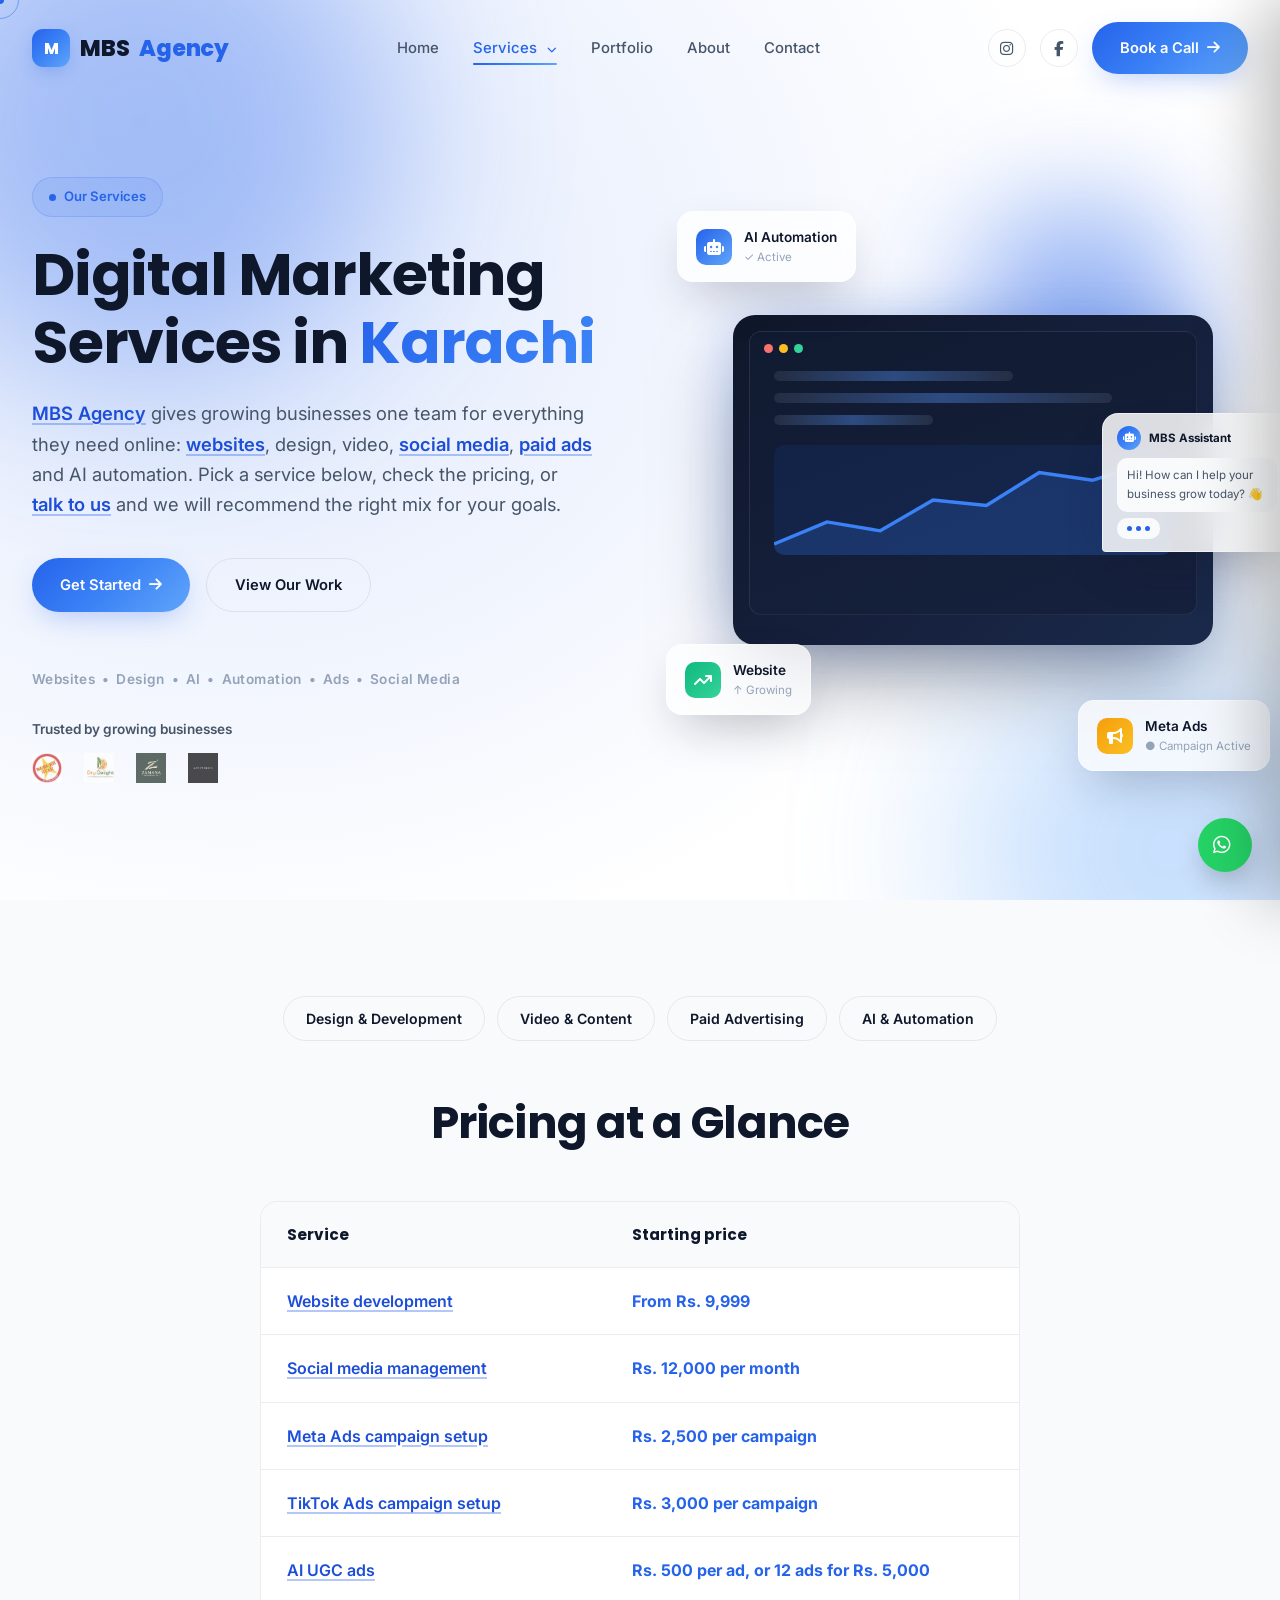
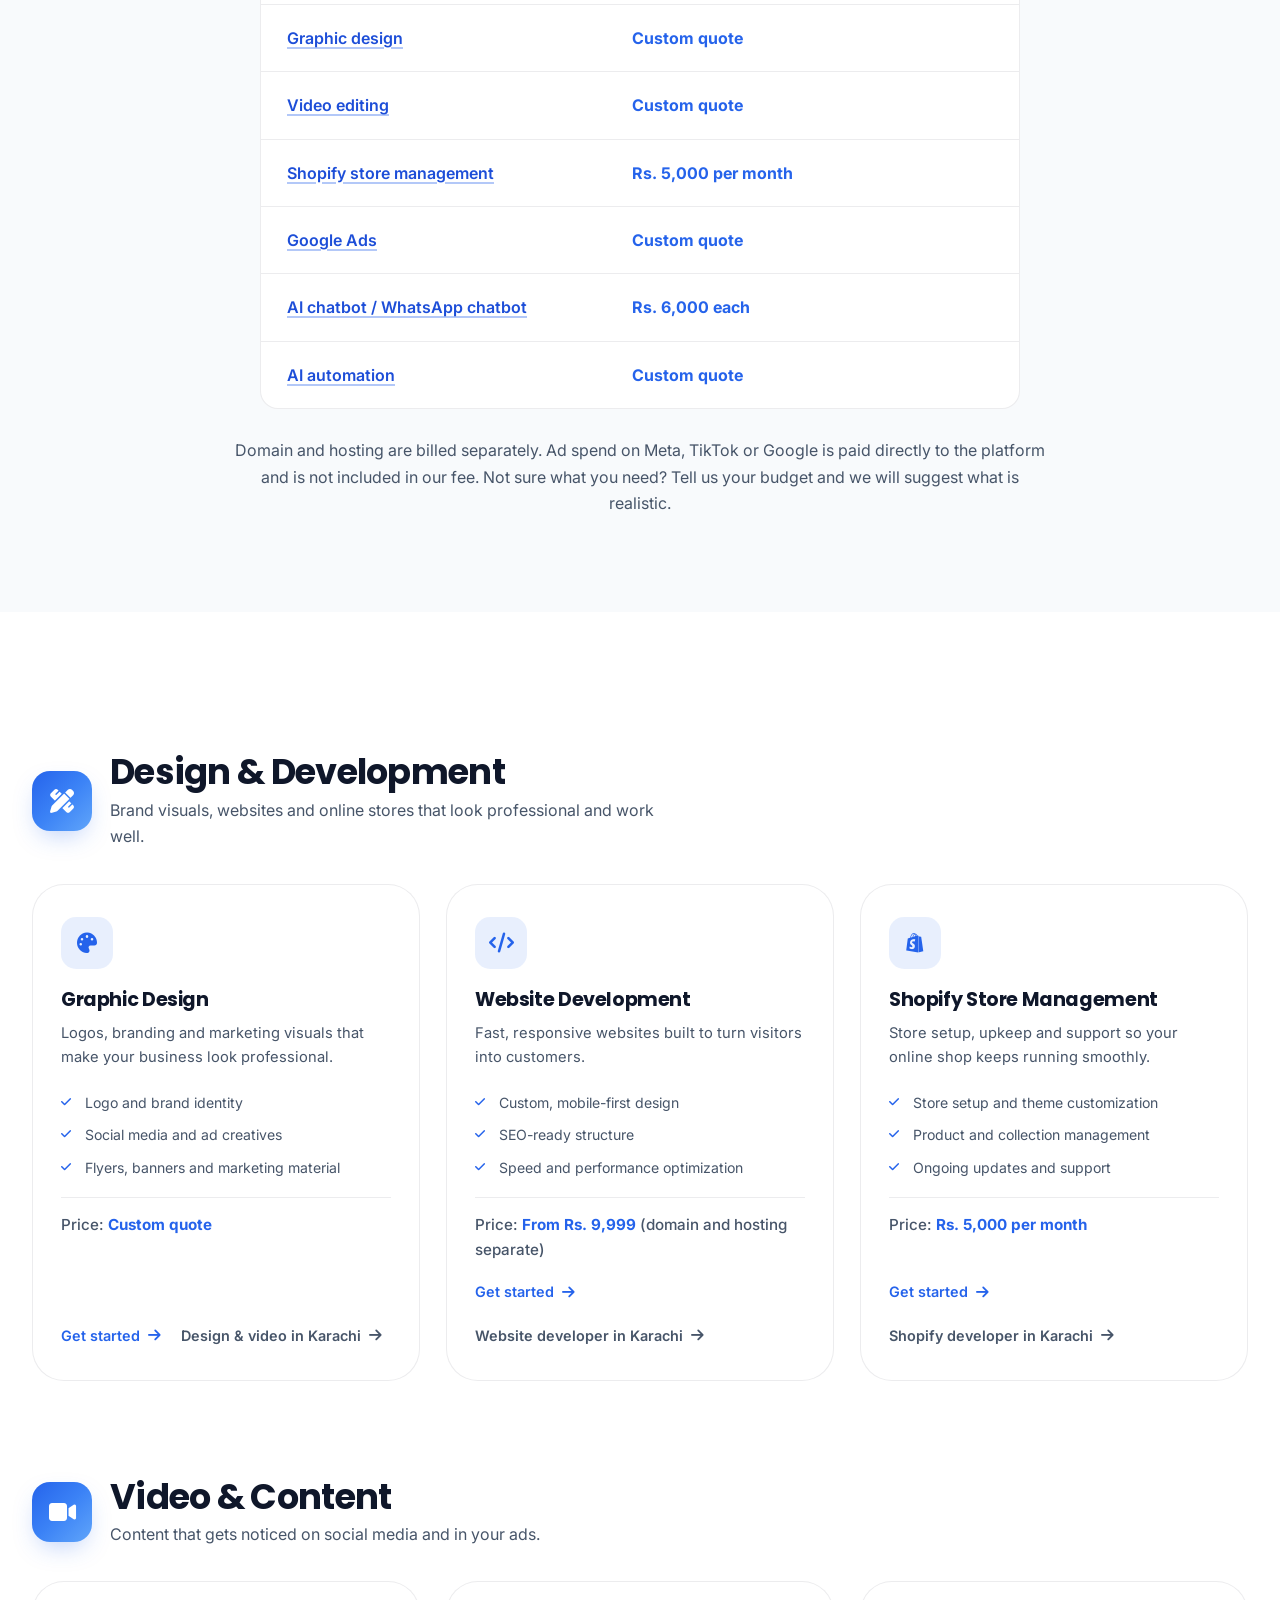
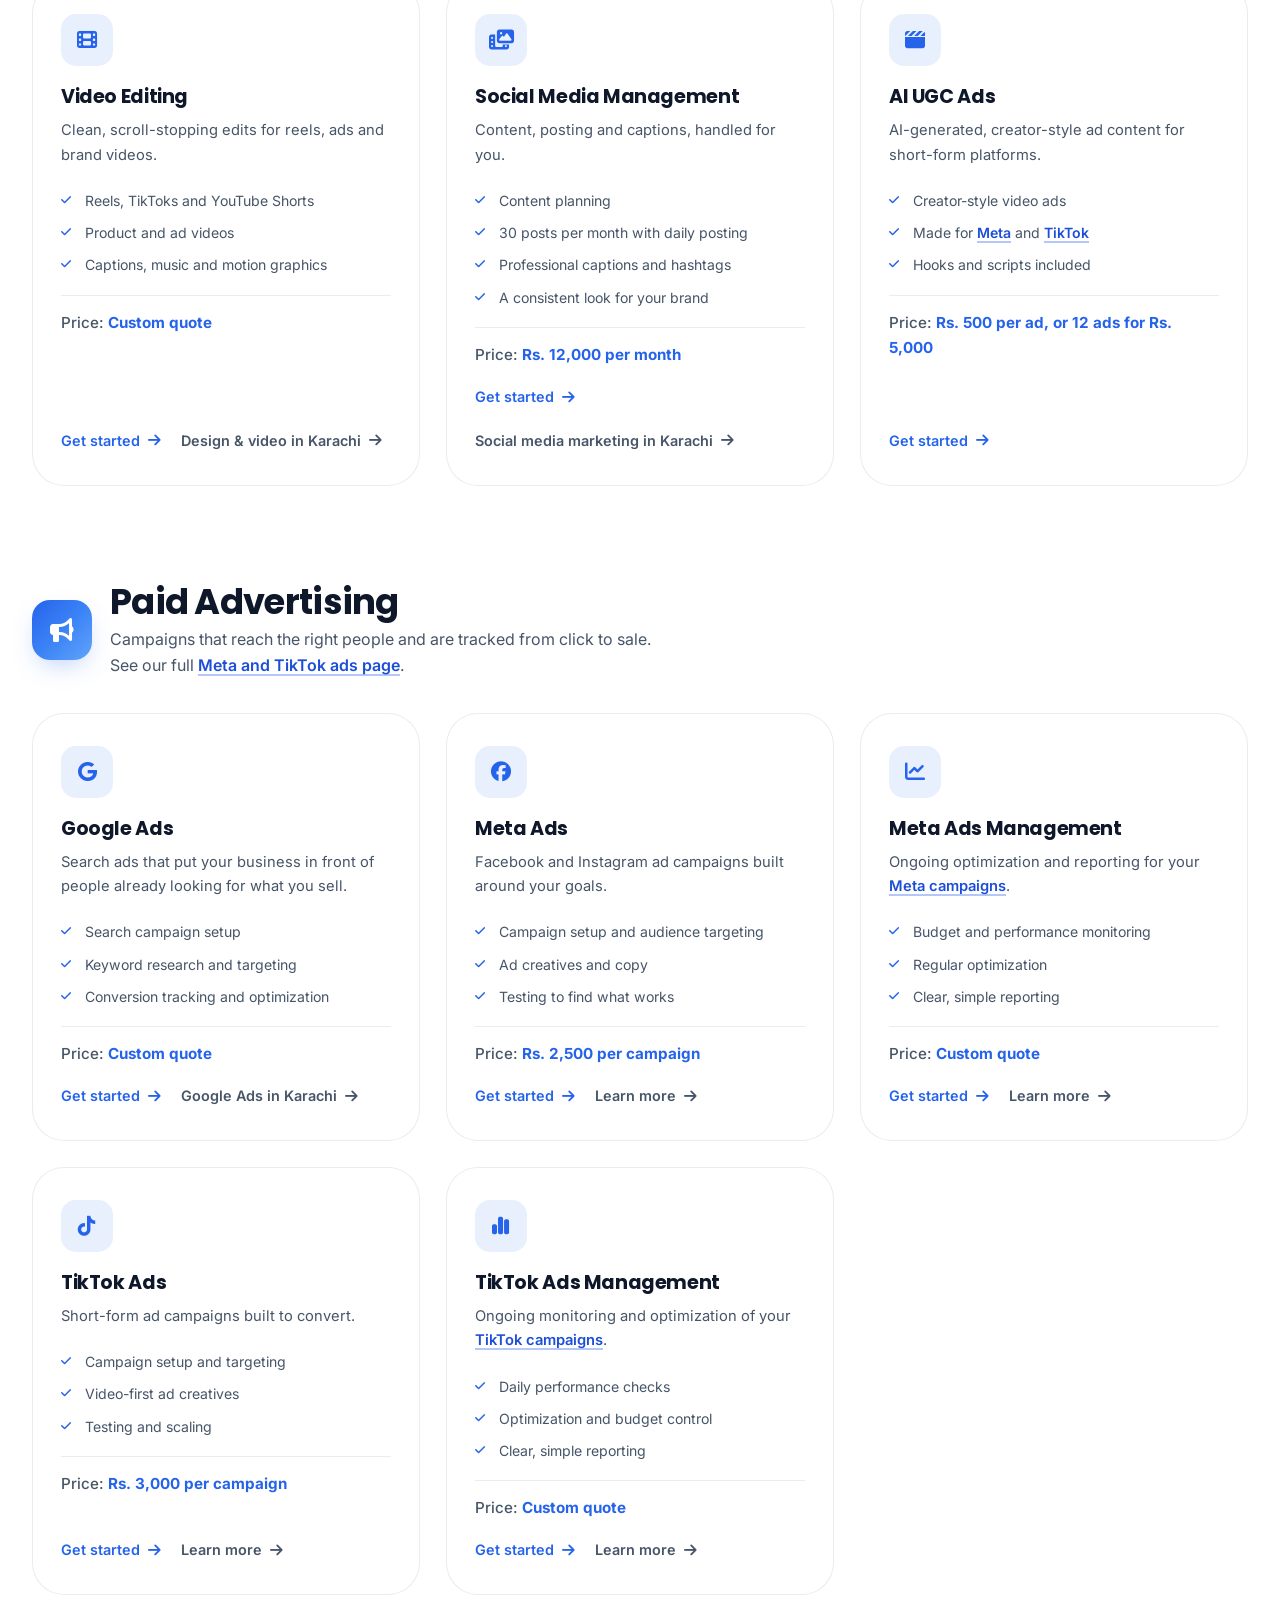
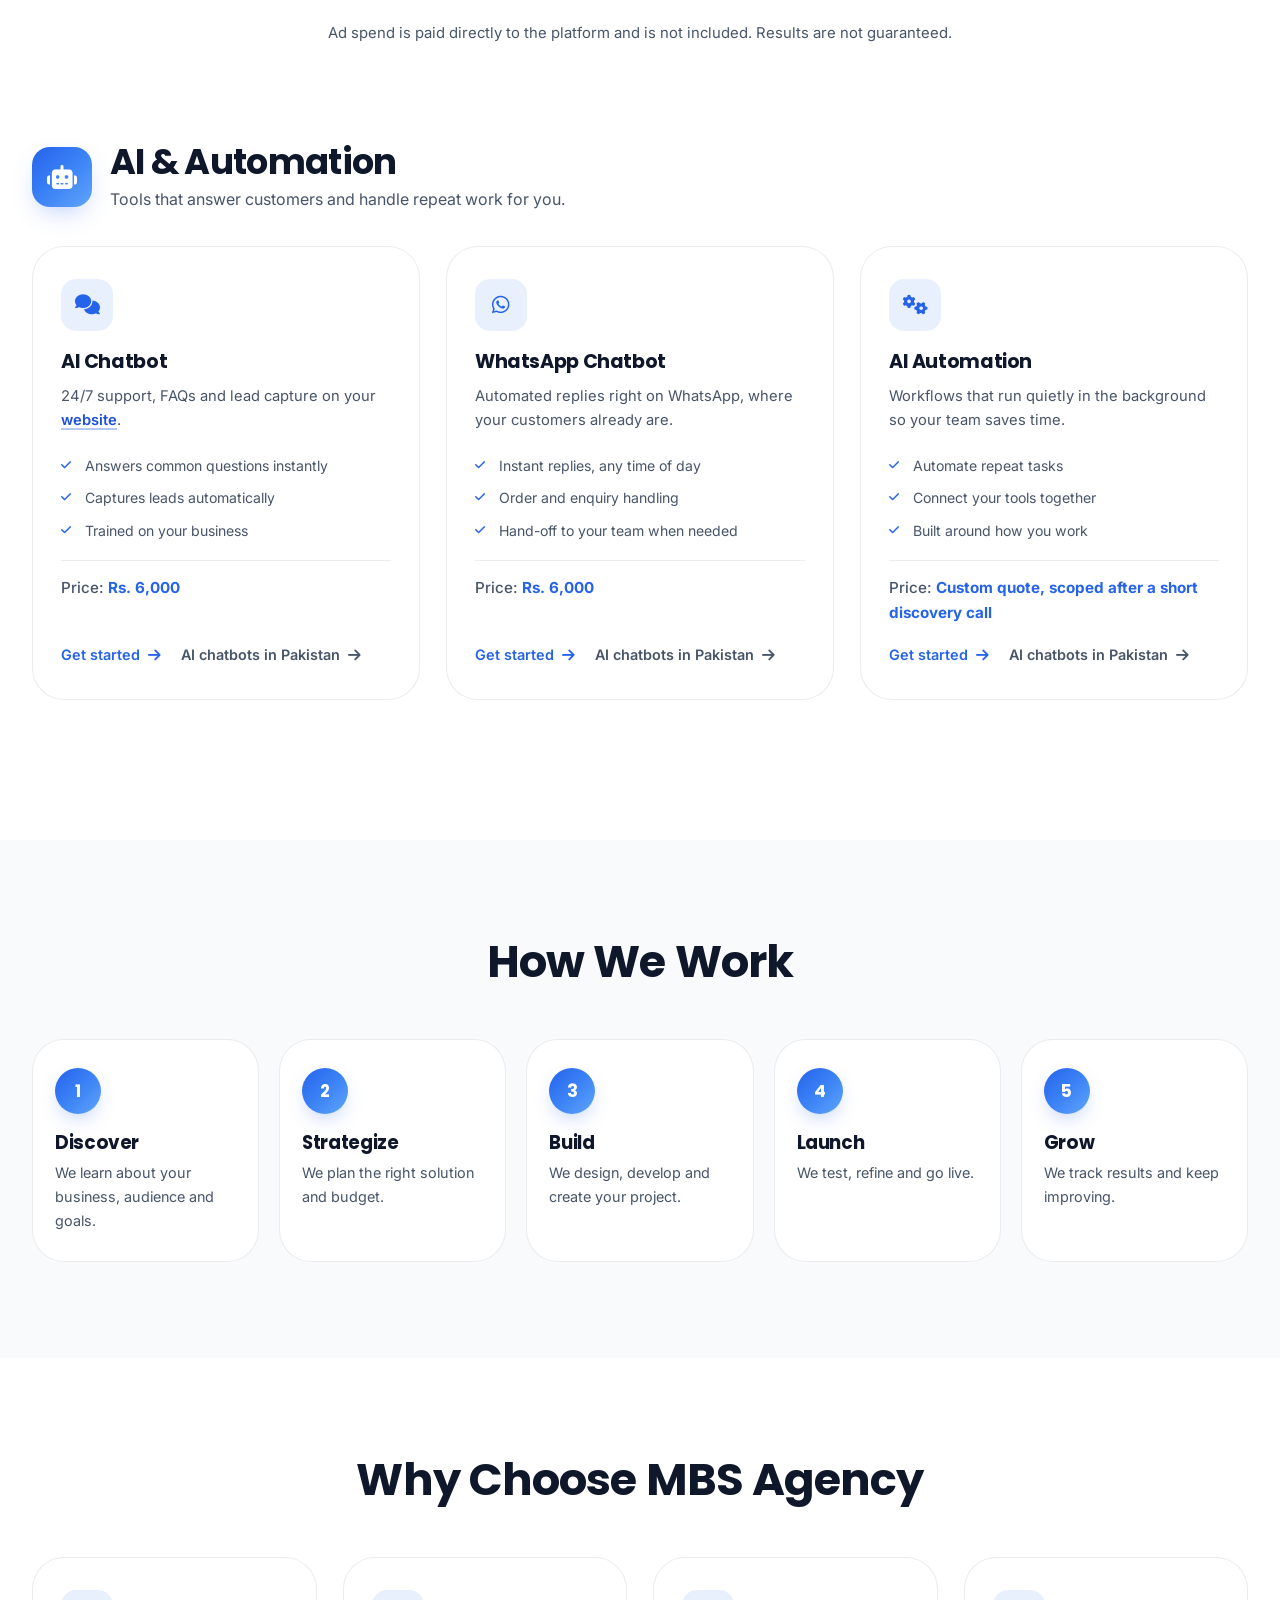
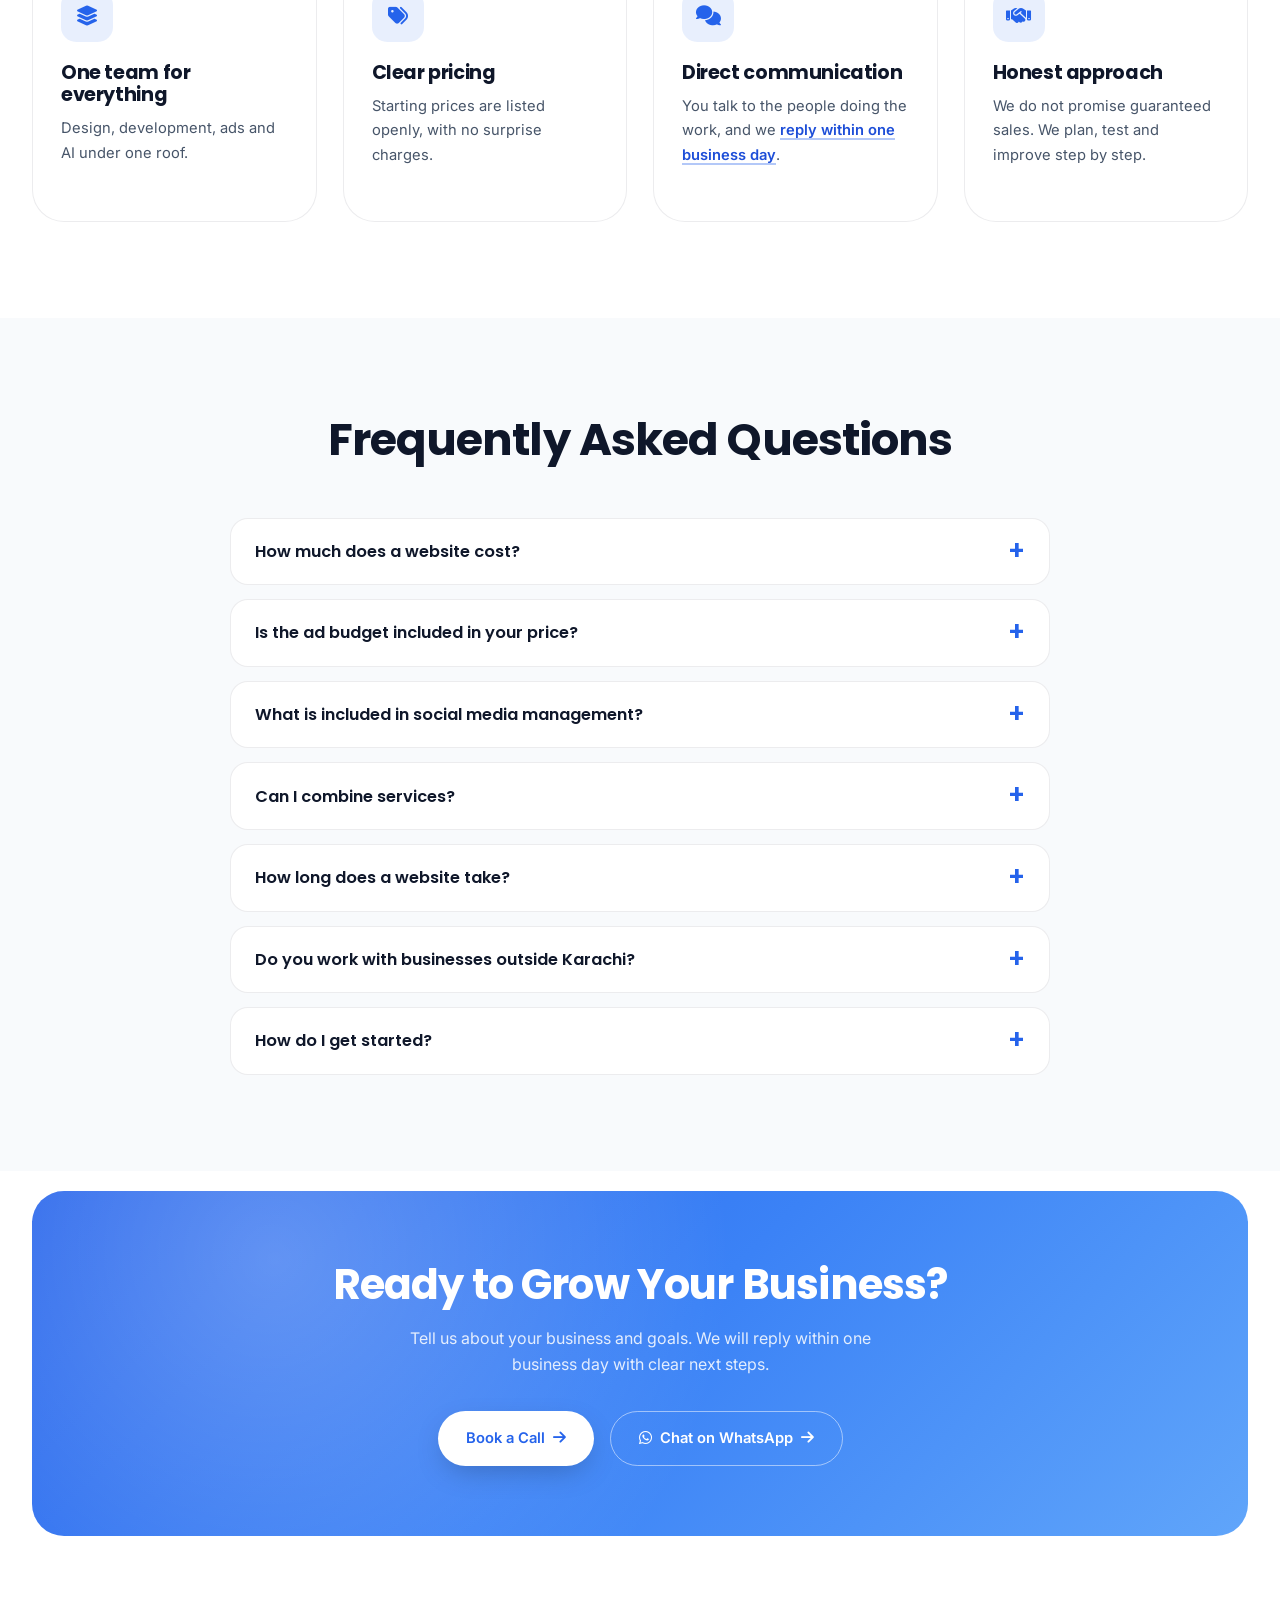
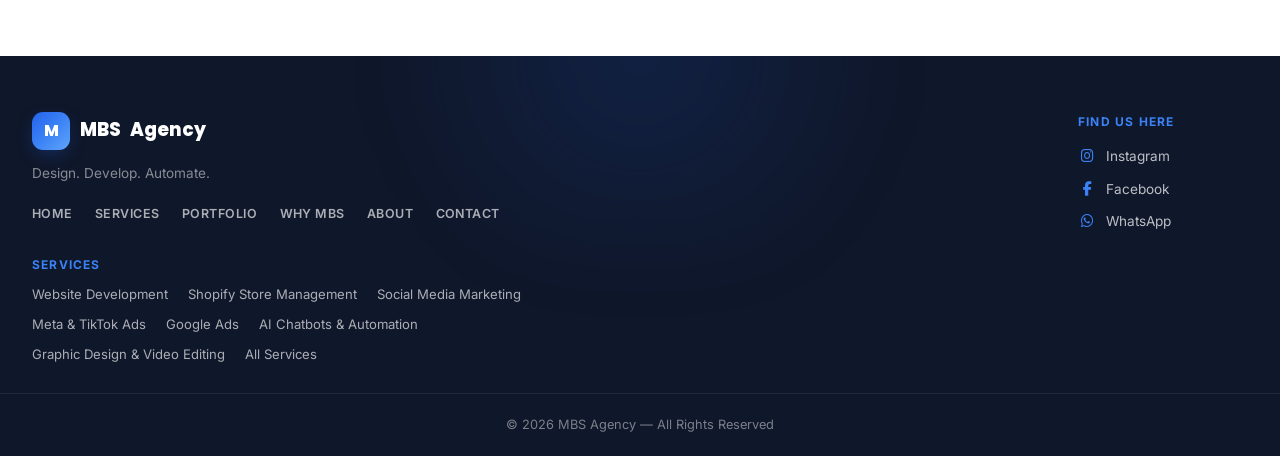
<file: services.html>
<!DOCTYPE html>
<html lang="en">
<head>

<script>(function(w,d,s,l,i){w[l]=w[l]||[];w[l].push({'gtm.start':
new Date().getTime(),event:'gtm.js'});var f=d.getElementsByTagName(s)[0],
j=d.createElement(s),dl=l!='dataLayer'?'&l='+l:'';j.async=true;j.src=
'https://www.googletagmanager.com/gtm.js?id='+i+dl;f.parentNode.insertBefore(j,f);
})(window,document,'script','dataLayer','GTM-TFZG8HSD');</script>
<!-- End Google Tag Manager -->

<meta charset="UTF-8">
<meta name="viewport" content="width=device-width, initial-scale=1.0">
<meta name="color-scheme" content="only light">
<meta name="supported-color-schemes" content="light">
<meta name="darkreader-lock">
<title>Digital Marketing Services &amp; Pricing in Karachi | MBS Agency</title>
<meta name="description" content="Websites, Shopify, social media, Meta &amp; TikTok ads, Google Ads, video editing and AI chatbots in Karachi. See MBS Agency's services and pricing. Book a call.">

<style>
/* ============================================================
   0. RESET & ROOT TOKENS
   ============================================================ */
*, *::before, *::after { margin: 0; padding: 0; box-sizing: border-box; }
html { scroll-behavior: smooth; overflow-x: hidden; max-width: 100%; }

:root{
  color-scheme: only light;
  /* Brand palette (per brief) */
  --primary: #2563EB;
  --primary-accent: #3B82F6;
  --dark: #0F172A;
  --white: #FFFFFF;
  --gray-bg: #F8FAFC;

  /* Derived tones */
  --primary-glow: rgba(37,99,235,.35);
  --primary-soft: rgba(37,99,235,.08);
  --navy-800: #16213e;
  --navy-700: #1b2a4b;
  --ink: #0F172A;
  --ink-soft: #475569;
  --ink-faint: #94A3B8;
  --border-soft: rgba(15,23,42,.08);

  --bg: var(--white);
  --surface: var(--white);
  --surface-2: var(--gray-bg);
  --text: var(--ink);
  --text-soft: var(--ink-soft);
  --text-faint: var(--ink-faint);
  --border: var(--border-soft);
  --card-shadow: 0 10px 40px -12px rgba(15,23,42,.12);
  --nav-bg: rgba(255,255,255,.7);

  --gradient-primary: linear-gradient(135deg,#2563EB 0%,#3B82F6 50%,#60A5FA 100%);
  --gradient-dark: linear-gradient(135deg,#0F172A 0%,#16213e 60%,#1b2a4b 100%);

  --radius-sm: 12px;
  --radius-md: 20px;
  --radius-lg: 32px;
  --radius-full: 999px;

  --ease: cubic-bezier(.16,.84,.44,1);
  --transition: .45s var(--ease);
}


body{
  font-family:'Inter',sans-serif;
  background: var(--bg);
  color: var(--text);
  line-height: 1.65;
  overflow-x: hidden;
  transition: background var(--transition), color var(--transition);
  cursor: none;
}
@media (hover:none), (pointer:coarse){ body{ cursor:auto; } }

h1,h2,h3,h4,h5,h6{ font-family:'Poppins',sans-serif; color:var(--text); font-weight:700; line-height:1.15; letter-spacing:-.02em; }
a{ text-decoration:none; color:inherit; }
ul{ list-style:none; }
img{ max-width:100%; display:block; }
button{ font-family:inherit; border:none; background:none; cursor:pointer; color:inherit; }
input, textarea, select{ font-family:inherit; }

.container{ width:100%; max-width:1280px; margin:0 auto; padding:0 32px; }
section{ position:relative; }
.section-pad{ padding: 140px 0; }
@media(max-width:768px){ .section-pad{ padding: 90px 0; } }
@media(max-width:640px){ .container{ padding:0 22px; } }
@media(max-width:400px){ .container{ padding:0 16px; } }

::selection{ background: var(--primary); color:#fff; }

/* Custom scrollbar */
::-webkit-scrollbar{ width:10px; }
::-webkit-scrollbar-track{ background: var(--surface-2); }
::-webkit-scrollbar-thumb{ background: linear-gradient(var(--primary), var(--primary-accent)); border-radius:10px; }
::-webkit-scrollbar-thumb:hover{ background: var(--primary); }

:focus-visible{ outline:2px solid var(--primary-accent); outline-offset:3px; border-radius:4px; }

@media (prefers-reduced-motion: reduce){
  *{ animation-duration:.01ms !important; animation-iteration-count:1 !important; transition-duration:.01ms !important; scroll-behavior:auto !important; }
}

/* ============================================================
   1. CUSTOM CURSOR
   ============================================================ */
.cursor-dot, .cursor-ring{
  position:fixed; top:0; left:0; border-radius:50%; pointer-events:none; z-index:9999;
  transform:translate(-50%,-50%); will-change: transform;
}
.cursor-dot{ width:8px; height:8px; background:var(--primary); }
.cursor-ring{ width:38px; height:38px; border:1.5px solid var(--primary-accent); transition: width .25s var(--ease), height .25s var(--ease), opacity .25s var(--ease), border-color .25s var(--ease); opacity:.6; }
.cursor-ring.grow{ width:64px; height:64px; opacity:.9; background:var(--primary-soft); }
@media (hover:none), (pointer:coarse){ .cursor-dot,.cursor-ring{ display:none; } }

/* ============================================================
   3. BACKGROUND ATMOSPHERE (blobs)
   ============================================================ */
.blob{ position:absolute; border-radius:50%; filter:blur(90px); opacity:.35; pointer-events:none; z-index:0; }
.blob-anim{ animation: floaty 14s ease-in-out infinite; }
@keyframes floaty{ 0%,100%{ transform:translate(0,0) scale(1);} 50%{ transform:translate(30px,-40px) scale(1.08);} }

/* ============================================================
   4. NAVBAR
   ============================================================ */
.navbar{
  position:fixed; top:0; left:0; width:100%; z-index:1000;
  padding: 22px 0; transition: all var(--transition);
}
.navbar.scrolled{
  padding:12px 0; background:var(--nav-bg); backdrop-filter:blur(18px) saturate(160%);
  -webkit-backdrop-filter:blur(18px) saturate(160%);
  border-bottom:1px solid var(--border); box-shadow:0 8px 30px -12px rgba(15,23,42,.12);
}
.nav-inner{ display:flex; align-items:center; justify-content:space-between; gap:24px; }
.logo{ font-family:'Poppins',sans-serif; font-weight:800; font-size:1.4rem; display:flex; align-items:center; gap:10px; letter-spacing:-.01em; }
.logo-mark{
  width:38px; height:38px; border-radius:11px; background:var(--gradient-primary);
  display:flex; align-items:center; justify-content:center; color:#fff; font-size:.95rem; font-weight:800;
  box-shadow:0 6px 18px -4px var(--primary-glow);
}
.logo-badge{
  display:flex; align-items:center; justify-content:center; background:#fff; border-radius:10px; padding:4px 8px;
  box-shadow:0 4px 14px -4px rgba(15,23,42,.18); transition:transform .35s var(--ease);
}
.logo:hover .logo-badge{ transform:scale(1.05); }
.logo-badge img{ height:26px; width:auto; display:block; }
.logo .accent{ color:var(--primary); }

.nav-links{ display:flex; align-items:center; gap:2px; }
.nav-links a{
  position:relative; padding:10px 16px; font-size:.93rem; font-weight:500; color:var(--text-soft);
  transition: color .3s var(--ease);
}
.nav-links a::after{
  content:''; position:absolute; left:16px; right:16px; bottom:5px; height:2px; border-radius:2px;
  background:var(--gradient-primary); transform:scaleX(0); transform-origin:left; transition:transform .35s var(--ease);
}
.nav-links a:hover{ color:var(--primary); }
.nav-links a:hover::after{ transform:scaleX(1); }

.nav-actions{ display:flex; align-items:center; gap:14px; }

.btn{
  display:inline-flex; align-items:center; justify-content:center; gap:8px;
  padding:14px 28px; border-radius:var(--radius-full); font-weight:600; font-size:.92rem;
  position:relative; overflow:hidden; transition: transform .35s var(--ease), box-shadow .35s var(--ease);
  white-space:nowrap;
}
.btn-primary{
  background:var(--gradient-primary); color:#fff; box-shadow:0 10px 30px -8px var(--primary-glow);
}
.btn-primary:hover{ transform:translateY(-3px); box-shadow:0 16px 36px -8px var(--primary-glow); }
.btn-outline{
  background:transparent; border:1.5px solid var(--border); color:var(--text);
}
.btn-outline:hover{ border-color:var(--primary); color:var(--primary); transform:translateY(-3px); }
.btn-white{ background:#fff; color:var(--primary); box-shadow:0 10px 30px -8px rgba(0,0,0,.25); }
.btn-white:hover{ transform:translateY(-3px); }
.btn .ripple{ position:absolute; border-radius:50%; background:rgba(255,255,255,.5); transform:scale(0); animation:rippleAnim .6s ease-out; pointer-events:none; }
@keyframes rippleAnim{ to{ transform:scale(3); opacity:0; } }
.nav-cta{ display:flex; }
.hamburger{ display:none; width:26px; height:20px; position:relative; flex-direction:column; justify-content:space-between; }
.hamburger span{ display:block; height:2px; width:100%; background:var(--text); border-radius:2px; transition:all .35s var(--ease); }
.hamburger.active span:nth-child(1){ transform:translateY(9px) rotate(45deg); }
.hamburger.active span:nth-child(2){ opacity:0; }
.hamburger.active span:nth-child(3){ transform:translateY(-9px) rotate(-45deg); }

/* --- Nav responsive breakpoints --- */
@media(max-width:900px){
  .nav-links{ display:none; }
  .nav-cta{ display:none; }
  .hamburger{ display:flex; }
  .nav-inner{ gap:12px; }
}
@media(max-width:480px){
  .logo{ font-size:1.15rem; }
  .logo-mark{ width:32px; height:32px; font-size:.85rem; border-radius:9px; }
  .nav-actions{ gap:8px; }
  .navbar{ padding:16px 0; }
  .navbar.scrolled{ padding:10px 0; }
}

.mobile-menu{
  position:fixed; top:0; right:0; width:min(380px,85vw); height:100vh; background:var(--surface);
  z-index:1100; padding:28px 32px 40px; transform:translateX(100%); transition:transform .55s cubic-bezier(.19,1,.22,1); box-shadow:-20px 0 60px rgba(0,0,0,.25);
  display:flex; flex-direction:column;
}
.mobile-menu.open{ transform:translateX(0); }
.mobile-menu-header{ display:flex; align-items:center; justify-content:space-between; margin-bottom:36px; }
.mobile-menu-header .logo{ font-size:1.15rem; }
.mobile-menu-header .logo-badge img{ height:22px; }
.mobile-close{
  width:42px; height:42px; border-radius:50%; border:1.5px solid var(--border); display:flex; align-items:center; justify-content:center;
  color:var(--text); font-size:1.05rem; transition:all .35s var(--ease); flex-shrink:0;
}
.mobile-close:hover{ background:var(--gradient-primary); color:#fff; border-color:transparent; transform:rotate(90deg); }
.mobile-menu-links{ display:flex; flex-direction:column; gap:2px; }
.mobile-menu a{
  padding:16px 4px; font-size:1.1rem; font-weight:600; border-bottom:1px solid var(--border);
  opacity:0; transform:translateX(24px); transition:opacity .4s var(--ease), transform .4s var(--ease), color .3s var(--ease);
}
.mobile-menu.open a{ opacity:1; transform:translateX(0); }
.mobile-menu.open .mobile-menu-links a:nth-child(1){ transition-delay:.08s; }
.mobile-menu.open .mobile-menu-links a:nth-child(2){ transition-delay:.12s; }
.mobile-menu.open .mobile-menu-links a:nth-child(3){ transition-delay:.16s; }
.mobile-menu.open .mobile-menu-links a:nth-child(4){ transition-delay:.2s; }
.mobile-menu.open .mobile-menu-links a:nth-child(5){ transition-delay:.24s; }
.mobile-menu.open .mobile-menu-links a:nth-child(6){ transition-delay:.28s; }
.mobile-menu.open .mobile-menu-links a:nth-child(7){ transition-delay:.32s; }
.mobile-menu.open .mobile-menu-links a:nth-child(8){ transition-delay:.36s; }
.mobile-menu.open .mobile-menu-links a:nth-child(9){ transition-delay:.4s; }
.mobile-menu a:hover{ color:var(--primary); padding-left:8px; }
.mobile-menu .btn{ margin-top:24px; }
.menu-overlay{ position:fixed; inset:0; background:rgba(15,23,42,.55); backdrop-filter:blur(6px); z-index:1050; opacity:0; visibility:hidden; transition:all .45s var(--ease); }
.menu-overlay.open{ opacity:1; visibility:visible; }

/* ============================================================
   5. HERO
   ============================================================ */
.hero{
  min-height:100vh; display:flex; align-items:center; position:relative; overflow:hidden;
  padding:140px 0 80px; background:var(--bg);
}
/* Animated gradient mesh background */
.hero::before{
  content:''; position:absolute; inset:-20%; z-index:0; pointer-events:none;
  background:
    radial-gradient(38% 45% at 15% 20%, rgba(37,99,235,.14), transparent 70%),
    radial-gradient(40% 45% at 85% 15%, rgba(96,165,250,.16), transparent 70%),
    radial-gradient(50% 55% at 50% 90%, rgba(37,99,235,.10), transparent 70%);
  background-size:180% 180%, 160% 160%, 200% 200%;
  animation: meshDrift 18s ease-in-out infinite alternate;
}
@keyframes meshDrift{
  0%{ background-position: 0% 0%, 100% 0%, 50% 100%; }
  100%{ background-position: 20% 30%, 80% 25%, 40% 80%; }
}
.hero-grid{ display:grid; grid-template-columns:1.05fr .95fr; gap:60px; align-items:center; position:relative; z-index:2; }
.eyebrow{
  display:inline-flex; align-items:center; gap:8px; padding:8px 16px; border-radius:var(--radius-full);
  background:var(--primary-soft); border:1px solid rgba(37,99,235,.18); color:var(--primary); font-size:.82rem; font-weight:600;
  margin-bottom:24px;
}
.eyebrow .dot{ width:7px; height:7px; border-radius:50%; background:var(--primary); animation:pulseDot 1.6s ease-in-out infinite; }
@keyframes pulseDot{ 0%,100%{ opacity:1;} 50%{ opacity:.3;} }

.hero h1{ font-size:clamp(2.4rem, 4.6vw, 4.1rem); margin-bottom:22px; }
.hero h1 .grad-text{ background:var(--gradient-primary); -webkit-background-clip:text; background-clip:text; color:transparent; background-size:200% auto; animation:textShine 6s linear infinite; }
@keyframes textShine{ to{ background-position:200% center; } }
.hero p.lead{ font-size:1.15rem; color:var(--text-soft); max-width:560px; margin-bottom:38px; }
.hero-btns{ display:flex; gap:16px; flex-wrap:wrap; margin-bottom:56px; }

/* Magnetic button micro-interaction wrapper (JS adds inline transform) */
.btn.magnetic{ transition: transform .18s ease-out, box-shadow .35s var(--ease); will-change: transform; }

.hero-trust{ display:flex; align-items:center; gap:22px; flex-wrap:wrap; }
.avatars{ display:flex; }
.avatars span{
  width:38px; height:38px; border-radius:50%; border:3px solid var(--bg); margin-left:-12px;
  background:var(--gradient-primary); display:flex; align-items:center; justify-content:center; color:#fff; font-size:.75rem; font-weight:700;
}
.avatars span:first-child{ margin-left:0; }
.trust-text{ font-size:.85rem; color:var(--text-soft); }
.trust-text strong{ color:var(--text); }
.stars{ color:#F59E0B; font-size:.8rem; letter-spacing:2px; }

/* Hero visual */
.hero-visual{ position:relative; height:560px; perspective:1200px; }
.floating-shape{ position:absolute; border-radius:50%; filter:blur(60px); opacity:.5; }
.parallax-layer{ transition: transform .25s ease-out; will-change: transform; }
.laptop-mock{
  position:absolute; inset:0; margin:auto; width:100%; max-width:480px; aspect-ratio:16/11;
  border-radius:22px; background:var(--gradient-dark); padding:16px 16px 30px;
  box-shadow:0 40px 90px -20px rgba(15,23,42,.5), 0 0 0 1px rgba(255,255,255,.06), 0 0 60px -10px var(--primary-glow);
  animation: floatSlow 6s ease-in-out infinite;
}
@keyframes floatSlow{ 0%,100%{ transform:translateY(0) rotate(0deg);} 50%{ transform:translateY(-16px) rotate(.4deg);} }
.laptop-screen{
  width:100%; height:100%; border-radius:12px; background:linear-gradient(160deg,#101a30,#16213e);
  overflow:hidden; position:relative; border:1px solid rgba(255,255,255,.08);
}
.laptop-screen .browser-bar{ display:flex; gap:6px; padding:12px 14px; }
.laptop-screen .browser-bar span{ width:9px; height:9px; border-radius:50%; background:rgba(255,255,255,.18); }
.laptop-screen .browser-bar span:first-child{ background:#F87171; }
.laptop-screen .browser-bar span:nth-child(2){ background:#FBBF24; }
.laptop-screen .browser-bar span:nth-child(3){ background:#34D399; }
.mock-bars{ padding:6px 24px; display:flex; flex-direction:column; gap:12px; }
.mock-bars .mb{ height:10px; border-radius:6px; background:rgba(255,255,255,.08); position:relative; overflow:hidden; }
.mock-bars .mb::after{
  content:''; position:absolute; inset:0; background:linear-gradient(90deg, transparent, rgba(59,130,246,.35), transparent);
  animation: shimmerBar 2.4s ease-in-out infinite;
}
@keyframes shimmerBar{ 0%{ transform:translateX(-100%);} 100%{ transform:translateX(100%);} }
.mock-graph{ margin:14px 24px 0; height:110px; border-radius:10px; background:rgba(37,99,235,.1); position:relative; overflow:hidden; }
.mock-graph svg{ position:absolute; bottom:0; left:0; width:100%; }

.float-card{
  position:absolute; background:rgba(255,255,255,.75); backdrop-filter:blur(16px); -webkit-backdrop-filter:blur(16px);
  border:1px solid rgba(255,255,255,.5); border-radius:16px; padding:14px 18px; box-shadow:0 20px 50px -14px rgba(15,23,42,.28);
  display:flex; align-items:center; gap:12px; font-size:.85rem; font-weight:600; color:var(--ink);
  animation:floatSlow 5s ease-in-out infinite;
}
.float-card .fc-icon{ width:36px; height:36px; border-radius:10px; display:flex; align-items:center; justify-content:center; color:#fff; font-size:1rem; }
.float-card.card-ai{ top:2%; left:-4%; animation-delay:.3s; }
.float-card.card-ai .fc-icon{ background:linear-gradient(135deg,#2563EB,#60A5FA); }
.float-card.card-growth{ bottom:8%; left:-6%; animation-delay:1s; }
.float-card.card-growth .fc-icon{ background:linear-gradient(135deg,#10B981,#34D399); }
.float-card.card-analytics{ bottom:-2%; right:-4%; animation-delay:1.6s; }
.float-card.card-analytics .fc-icon{ background:linear-gradient(135deg,#F59E0B,#FBBF24); }
.fc-sub{ font-weight:400; color:var(--text-faint); font-size:.72rem; }

/* Floating AI chatbot preview bubble */
.chat-preview{
  position:absolute; top:38%; right:-8%; z-index:3; width:190px; padding:12px 14px;
  background:rgba(255,255,255,.85); backdrop-filter:blur(16px); -webkit-backdrop-filter:blur(16px);
  border:1px solid rgba(255,255,255,.6); border-radius:16px 16px 16px 4px; box-shadow:0 24px 50px -16px rgba(15,23,42,.3);
  animation:floatSlow 7s ease-in-out infinite; animation-delay:.6s;
}
.chat-preview .cp-head{ display:flex; align-items:center; gap:8px; margin-bottom:8px; }
.chat-preview .cp-avatar{ width:24px; height:24px; border-radius:50%; background:var(--gradient-primary); display:flex; align-items:center; justify-content:center; color:#fff; font-size:.65rem; }
.chat-preview .cp-name{ font-size:.72rem; font-weight:700; color:var(--ink); }
.chat-preview .cp-bubble{ background:var(--surface-2); border-radius:10px; padding:8px 10px; font-size:.72rem; color:var(--text-soft); margin-bottom:6px; }
.chat-preview .cp-dots{ display:flex; gap:4px; padding:8px 10px; background:var(--surface-2); border-radius:10px; width:fit-content; }
.chat-preview .cp-dots span{ width:5px; height:5px; border-radius:50%; background:var(--primary); animation:typingBounce 1.2s infinite; }
.chat-preview .cp-dots span:nth-child(2){ animation-delay:.15s; }
.chat-preview .cp-dots span:nth-child(3){ animation-delay:.3s; }

@media(max-width:1024px){
  .hero-grid{ grid-template-columns:1fr; text-align:center; }
  .hero p.lead{ margin-inline:auto; }
  .hero-btns{ justify-content:center; }
  .hero-trust{ justify-content:center; }
  .hero-visual{ height:420px; margin-top:20px; }
  .float-card, .chat-preview{ display:none; }
}

/* ============================================================
   6. SECTION HEADERS
   ============================================================ */
.sec-head{ max-width:680px; margin:0 auto 64px; text-align:center; }
.sec-head .eyebrow{ margin-bottom:18px; }
.sec-head h2{ font-size:clamp(1.9rem,3.4vw,2.7rem); margin-bottom:16px; }
.sec-head p{ color:var(--text-soft); font-size:1.05rem; }
.grad-text{ background:var(--gradient-primary); -webkit-background-clip:text; background-clip:text; color:transparent; }

/* ============================================================
   7. SERVICES
   ============================================================ */
.services{ background:var(--surface-2); }
.services-grid{ display:grid; grid-template-columns:repeat(4,1fr); gap:28px; }
.service-card{
  background:var(--surface); border:1px solid var(--border); border-radius:var(--radius-md); padding:36px 30px;
  transition: all .45s var(--ease); position:relative; overflow:hidden;
}
.service-card::before{
  content:''; position:absolute; inset:0; opacity:0; background:var(--gradient-primary); transition:opacity .45s var(--ease); z-index:0;
}
.service-card:hover{ transform:translateY(-10px); box-shadow:0 30px 60px -20px var(--primary-glow); border-color:transparent; }
.service-card:hover::before{ opacity:1; }
.service-card > *{ position:relative; z-index:1; }
.service-card:hover h3, .service-card:hover p, .service-card:hover .sub-list li{ color:#fff; }
.service-card:hover .sub-list li::before{ color:#fff; }
.service-card:hover .learn-more{ color:#fff; }
.service-card:hover .learn-more i{ transform:translateX(5px); }
.svc-icon{
  width:58px; height:58px; border-radius:16px; background:var(--gradient-primary); display:flex; align-items:center; justify-content:center;
  color:#fff; font-size:1.4rem; margin-bottom:22px; box-shadow:0 12px 28px -10px var(--primary-glow);
  transition:transform .4s var(--ease);
}
.service-card:hover .svc-icon{ background:#fff; color:var(--primary); transform:scale(1.08) rotate(-6deg); }
.service-card h3{ font-size:1.2rem; margin-bottom:10px; transition:color .4s var(--ease); }
.service-card p.desc{ font-size:.9rem; color:var(--text-soft); margin-bottom:16px; transition:color .4s var(--ease); }
.sub-list{ margin-bottom:22px; display:flex; flex-direction:column; gap:6px; }
.sub-list li{ font-size:.83rem; color:var(--text-soft); display:flex; align-items:center; gap:8px; transition:color .4s var(--ease); }
.sub-list li::before{ content:'\f00c'; font-family:'Font Awesome 6 Free'; font-weight:900; color:var(--primary); font-size:.7rem; transition:color .4s var(--ease); }
.learn-more{ font-size:.86rem; font-weight:600; color:var(--primary); display:inline-flex; align-items:center; gap:8px; transition:color .4s var(--ease); }
.learn-more i{ font-size:.75rem; transition:transform .3s var(--ease); }

@media(max-width:1100px){ .services-grid{ grid-template-columns:repeat(2,1fr); } }
@media(max-width:620px){ .services-grid{ grid-template-columns:1fr; } }

/* ============================================================
   8. PORTFOLIO
   ============================================================ */
.filter-bar{ display:flex; justify-content:center; gap:10px; flex-wrap:wrap; margin-bottom:48px; }
.filter-btn{
  padding:11px 24px; border-radius:var(--radius-full); border:1.5px solid var(--border); font-weight:600; font-size:.87rem;
  color:var(--text-soft); transition:all .35s var(--ease);
}
.filter-btn.active, .filter-btn:hover{ background:var(--gradient-primary); color:#fff; border-color:transparent; }

.portfolio-grid{
  display:grid; grid-template-columns:repeat(3,1fr); gap:22px;
}
.port-item{
  aspect-ratio: 4 / 3; border-radius:var(--radius-md); overflow:hidden; position:relative; cursor:pointer;
  box-shadow:var(--card-shadow); transition:transform .4s var(--ease);
}
.port-item.tall{ aspect-ratio: 4 / 3; }
.port-item:hover{ transform:translateY(-6px); }
.port-item img{ width:100%; height:100%; object-fit:cover; transition:transform .7s var(--ease); }
.port-item:hover img{ transform:scale(1.08); }
.port-overlay{
  position:absolute; inset:0; background:linear-gradient(0deg, rgba(15,23,42,.92) 0%, rgba(15,23,42,.15) 60%, rgba(15,23,42,0) 100%);
  display:flex; flex-direction:column; justify-content:flex-end; padding:18px; opacity:0; transition:opacity .4s var(--ease);
}
.port-item:hover .port-overlay{ opacity:1; }
.port-cat{ color:var(--primary-accent); font-size:.7rem; font-weight:700; text-transform:uppercase; letter-spacing:.06em; margin-bottom:4px; }
.port-overlay h3{ color:#fff; font-size:1rem; margin-bottom:4px; }
.port-overlay p{ color:rgba(255,255,255,.75); font-size:.78rem; margin-bottom:12px; }
.port-item.hidden{ display:none; }
.view-project-btn{
  display:inline-flex; align-items:center; gap:6px; align-self:flex-start; padding:8px 16px; border-radius:var(--radius-full);
  background:rgba(255,255,255,.12); backdrop-filter:blur(10px); border:1px solid rgba(255,255,255,.35); color:#fff;
  font-size:.74rem; font-weight:600; transform:translateY(10px); opacity:0; transition:all .4s var(--ease);
}
.port-item:hover .view-project-btn{ transform:translateY(0); opacity:1; }
.view-project-btn:hover{ background:var(--gradient-primary); border-color:transparent; }

/* Portfolio project modal */
.modal-overlay{
  position:fixed; inset:0; background:rgba(15,23,42,.72); backdrop-filter:blur(6px); z-index:2000;
  display:flex; align-items:center; justify-content:center; padding:24px;
  opacity:0; visibility:hidden; transition:all .4s var(--ease);
}
.modal-overlay.open{ opacity:1; visibility:visible; }
.project-modal{
  background:var(--surface); border-radius:var(--radius-lg); max-width:720px; width:100%; max-height:88vh; overflow-y:auto;
  box-shadow:0 40px 100px -20px rgba(0,0,0,.5); transform:scale(.92) translateY(20px); transition:transform .4s var(--ease);
  position:relative;
}
.modal-overlay.open .project-modal{ transform:scale(1) translateY(0); }
.modal-close{
  position:absolute; top:18px; right:18px; width:40px; height:40px; border-radius:50%; background:rgba(15,23,42,.55);
  color:#fff; display:flex; align-items:center; justify-content:center; z-index:2; transition:all .3s var(--ease);
}
.modal-close:hover{ background:var(--primary); transform:rotate(90deg); }
.project-modal img{ width:100%; height:320px; object-fit:cover; border-radius:var(--radius-lg) var(--radius-lg) 0 0; }
.project-modal-body{ padding:34px; }
.project-modal .port-cat{ margin-bottom:10px; }
.project-modal h3{ font-size:1.5rem; margin-bottom:14px; }
.project-modal p.modal-desc{ color:var(--text-soft); margin-bottom:24px; }
.project-modal-tags{ display:flex; flex-wrap:wrap; gap:10px; margin-bottom:26px; }
.project-modal-tags span{ padding:7px 15px; border-radius:var(--radius-full); background:var(--primary-soft); color:var(--primary); font-size:.78rem; font-weight:600; }

@media(max-width:900px){ .portfolio-grid{ grid-template-columns:repeat(2,1fr);} }
@media(max-width:560px){ .portfolio-grid{ grid-template-columns:1fr;} .project-modal img{ height:220px; } .project-modal-body{ padding:24px; } }

/* ============================================================
   9. WHY CHOOSE US
   ============================================================ */
.why{ background:var(--gradient-dark); position:relative; overflow:hidden; }
.why .sec-head h2, .why .sec-head p{ color:#fff; }
.why .sec-head p{ color:rgba(255,255,255,.65); }
.why-grid{ display:grid; grid-template-columns:repeat(4,1fr); gap:24px; position:relative; z-index:1; }
.why-card{
  background:rgba(255,255,255,.04); border:1px solid rgba(255,255,255,.08); border-radius:var(--radius-md);
  padding:34px 26px; backdrop-filter:blur(10px); transition:all .4s var(--ease);
}
.why-card:hover{ background:rgba(255,255,255,.08); transform:translateY(-8px); border-color:rgba(59,130,246,.4); box-shadow:0 20px 50px -18px rgba(37,99,235,.5); }
.why-icon{ width:52px; height:52px; border-radius:14px; background:rgba(59,130,246,.15); color:var(--primary-accent); display:flex; align-items:center; justify-content:center; font-size:1.3rem; margin-bottom:18px; }
.why-card h3{ color:#fff; font-size:1.05rem; margin-bottom:8px; }
.why-card p{ color:rgba(255,255,255,.6); font-size:.87rem; }
@media(max-width:1000px){ .why-grid{ grid-template-columns:repeat(2,1fr);} }
@media(max-width:560px){ .why-grid{ grid-template-columns:1fr;} }

/* ============================================================
   10a. AI SOLUTIONS HIGHLIGHT
   ============================================================ */
.ai-solutions{ background:var(--surface-2); }
.ai-grid{ display:grid; grid-template-columns:repeat(4,1fr); gap:26px; }
.ai-card{
  background:var(--surface); border:1px solid var(--border); border-radius:var(--radius-md); padding:34px 28px; text-align:center;
  position:relative; overflow:hidden; transition:all .45s var(--ease);
}
.ai-card::before{
  content:''; position:absolute; top:-40%; left:50%; width:140%; padding-top:140%; transform:translateX(-50%);
  background:radial-gradient(circle, var(--primary-glow), transparent 65%); opacity:0; transition:opacity .5s var(--ease); pointer-events:none;
}
.ai-card:hover::before{ opacity:1; }
.ai-card:hover{ transform:translateY(-10px); border-color:transparent; box-shadow:0 30px 60px -20px var(--primary-glow); }
.ai-card-icon{
  width:64px; height:64px; border-radius:18px; background:var(--gradient-primary); color:#fff; display:flex; align-items:center; justify-content:center;
  font-size:1.6rem; margin:0 auto 20px; position:relative; z-index:1; box-shadow:0 14px 32px -10px var(--primary-glow);
  transition:transform .45s var(--ease);
}
.ai-card:hover .ai-card-icon{ transform:scale(1.1) rotate(-6deg); }
.ai-card h3{ font-size:1.05rem; margin-bottom:10px; position:relative; z-index:1; }
.ai-card p{ font-size:.86rem; color:var(--text-soft); position:relative; z-index:1; }
@media(max-width:1000px){ .ai-grid{ grid-template-columns:repeat(2,1fr); } }
@media(max-width:560px){ .ai-grid{ grid-template-columns:1fr; } }

/* ============================================================
   10. PROCESS TIMELINE
   ============================================================ */
.process-track{ position:relative; }
.process-track::before{
  content:''; position:absolute; left:50%; top:0; bottom:0; width:2px; background:var(--border); transform:translateX(-50%);
}
.process-line-fill{
  position:absolute; left:50%; top:0; width:2px; height:0%; background:var(--gradient-primary); transform:translateX(-50%);
  transition:height .2s linear; box-shadow:0 0 16px var(--primary-glow); z-index:0;
}
.process-item{
  display:grid; grid-template-columns:1fr 60px 1fr; align-items:center; gap:20px; margin-bottom:50px; position:relative;
}
.process-item:last-child{ margin-bottom:0; }
.process-card{
  background:var(--surface); border:1px solid var(--border); border-radius:var(--radius-md); padding:28px 30px; box-shadow:var(--card-shadow);
  transition:transform .4s var(--ease), border-color .4s var(--ease);
}
.process-card:hover{ transform:translateY(-6px); border-color:var(--primary); }
.process-item h3{ font-size:1.1rem; margin-bottom:8px; display:flex; align-items:center; gap:10px; }
.process-item h3 i{ color:var(--primary); font-size:1rem; }
.process-item:nth-child(odd) h3{ flex-direction:row-reverse; justify-content:flex-end; }
.process-item p{ color:var(--text-soft); font-size:.88rem; }
.process-num{
  width:56px; height:56px; border-radius:50%; background:var(--gradient-primary); color:#fff; display:flex; align-items:center; justify-content:center;
  font-weight:800; font-family:'Poppins',sans-serif; font-size:1.15rem; box-shadow:0 10px 26px -8px var(--primary-glow); z-index:1; justify-self:center;
  position:relative;
}
.process-num::before{
  content:''; position:absolute; inset:-6px; border-radius:50%; border:2px solid var(--primary-accent); opacity:0; transition:all .4s var(--ease);
}
.process-item.in-view .process-num::before{ opacity:.5; animation:ringPulse 1.8s ease-out infinite; }
@keyframes ringPulse{ 0%{ transform:scale(1); opacity:.5;} 100%{ transform:scale(1.35); opacity:0;} }
.process-item:nth-child(even) .process-card{ grid-column:1; }
.process-item:nth-child(even) .empty{ grid-column:3; }
.process-item:nth-child(odd) .process-card{ grid-column:3; }
.process-item:nth-child(odd) .empty{ grid-column:1; }

@media(max-width:820px){
  .process-track::before, .process-line-fill{ left:26px; }
  .process-item{ grid-template-columns:56px 1fr; }
  .process-item .empty{ display:none; }
  .process-item:nth-child(even) .process-card, .process-item:nth-child(odd) .process-card{ grid-column:2; }
  .process-item:nth-child(odd) h3{ flex-direction:row; justify-content:flex-start; }
  .process-num{ justify-self:start; }
}

/* ============================================================
   11. STATISTICS
   ============================================================ */
.stats{ background:var(--surface-2); }
.stats-grid{ display:grid; grid-template-columns:repeat(4,1fr); gap:24px; text-align:center; }
.stat-box{
  padding:32px 20px; background:var(--surface); border:1px solid var(--border); border-radius:var(--radius-md);
  transition:all .4s var(--ease);
}
.stat-box:hover{ transform:translateY(-8px); box-shadow:0 24px 50px -18px var(--primary-glow); border-color:transparent; }
.stat-icon{
  width:52px; height:52px; border-radius:14px; background:var(--primary-soft); color:var(--primary); display:flex; align-items:center;
  justify-content:center; font-size:1.3rem; margin:0 auto 16px; transition:all .4s var(--ease);
}
.stat-box:hover .stat-icon{ background:var(--gradient-primary); color:#fff; transform:scale(1.1) rotate(-6deg); }
.stat-num{
  font-family:'Poppins',sans-serif; font-weight:800; font-size:clamp(2.2rem,4vw,3.2rem);
  background:var(--gradient-primary); -webkit-background-clip:text; background-clip:text; color:transparent; margin-bottom:6px;
}
.stat-label{ color:var(--text-soft); font-weight:500; font-size:.92rem; }
@media(max-width:700px){ .stats-grid{ grid-template-columns:repeat(2,1fr); gap:20px; } }

/* ============================================================
   12. TESTIMONIALS
   ============================================================ */
.testi-slider{ position:relative; max-width:1180px; margin:0 auto; }
.testi-viewport{ overflow:hidden; border-radius:var(--radius-lg); }
.testi-track{ display:flex; gap:28px; transition:transform .6s cubic-bezier(.16,1,.3,1); }
.testi-track .testi-card{ flex:0 0 calc(100% - 0px); }
@media(min-width:700px){ .testi-track .testi-card{ flex:0 0 calc((100% - 28px)/2); } }
@media(min-width:1000px){ .testi-track .testi-card{ flex:0 0 calc((100% - 56px)/3); } }
.testi-card{
  background:rgba(255,255,255,.55); backdrop-filter:blur(20px) saturate(180%); -webkit-backdrop-filter:blur(20px) saturate(180%);
  border:1px solid rgba(255,255,255,.6); border-radius:var(--radius-lg); padding:36px 32px; box-shadow:0 20px 50px -20px rgba(15,23,42,.2);
  position:relative; transition:all .4s var(--ease); display:flex; flex-direction:column;
}
.testi-card:hover{ box-shadow:0 30px 70px -20px var(--primary-glow); transform:translateY(-4px); }
.testi-card i.quote{ color:var(--primary); opacity:.18; font-size:2.2rem; position:absolute; top:24px; right:28px; }
.testi-stars{ color:#F59E0B; font-size:.85rem; margin-bottom:16px; letter-spacing:2px; }
.testi-text{ font-size:.96rem; color:var(--text-soft); margin-bottom:24px; line-height:1.65; flex-grow:1; }
.testi-person{ display:flex; align-items:center; gap:14px; margin-top:auto; }
.testi-avatar{
  width:48px; height:48px; border-radius:50%; overflow:hidden; flex-shrink:0;
  background:var(--gradient-primary); display:flex; align-items:center; justify-content:center;
  color:#fff; font-weight:700; font-size:.85rem; font-family:'Poppins',sans-serif; border:2px solid var(--primary-soft);
}
.testi-avatar img{ width:100%; height:100%; object-fit:cover; }
.testi-avatar i{ font-size:1.1rem; }
.testi-name{ font-weight:700; font-size:.94rem; }
.testi-role{ font-size:.8rem; color:var(--text-faint); }
.testi-nav{ display:flex; justify-content:center; gap:18px; margin-top:36px; align-items:center; }
.testi-arrow{
  width:46px; height:46px; border-radius:50%; border:1.5px solid var(--border); display:flex; align-items:center; justify-content:center;
  transition:all .3s var(--ease); color:var(--text-soft); flex-shrink:0; cursor:pointer; background:var(--surface);
}
.testi-arrow:hover{ background:var(--gradient-primary); color:#fff; border-color:transparent; transform:scale(1.08); }
.testi-dots{ display:flex; gap:9px; flex-wrap:wrap; justify-content:center; max-width:220px; }
.testi-dot{ width:9px; height:9px; border-radius:50%; background:var(--border); transition:all .3s var(--ease); cursor:pointer; padding:0; border:none; }
.testi-dot.active{ background:var(--gradient-primary); width:28px; border-radius:6px; }
@media(max-width:640px){ .testi-card{ padding:28px; } }

/* ============================================================
   13. PRICING
   ============================================================ */
.pricing-grid{ display:grid; grid-template-columns:repeat(3,1fr); gap:28px; align-items:stretch; }
.price-card{
  background:var(--surface); border:1px solid var(--border); border-radius:var(--radius-lg); padding:42px 34px;
  display:flex; flex-direction:column; transition:all .45s var(--ease); position:relative; overflow:hidden;
}
.price-card::after{
  content:''; position:absolute; inset:0; background:radial-gradient(circle at 50% 0%, var(--primary-soft), transparent 60%);
  opacity:0; transition:opacity .4s var(--ease); pointer-events:none;
}
.price-card:hover::after{ opacity:1; }
.price-card:hover{ transform:translateY(-10px); border-color:var(--primary); box-shadow:0 26px 55px -20px var(--primary-glow); }
.price-icon{
  width:52px; height:52px; border-radius:14px; background:var(--primary-soft); color:var(--primary); display:flex; align-items:center;
  justify-content:center; font-size:1.25rem; margin-bottom:18px; position:relative; z-index:1; transition:all .4s var(--ease);
}
.price-card:hover .price-icon{ background:var(--gradient-primary); color:#fff; transform:scale(1.08) rotate(-6deg); }
.price-card.featured{
  background:var(--gradient-dark); color:#fff; transform:scale(1.05); box-shadow:0 30px 70px -20px rgba(37,99,235,.55); border:none;
}
.price-card.featured .price-icon{ background:rgba(59,130,246,.18); color:var(--primary-accent); }
.price-card.featured:hover{ transform:scale(1.05) translateY(-10px); border-color:transparent; }
.price-badge{
  position:absolute; top:-14px; left:50%; transform:translateX(-50%); background:var(--gradient-primary); color:#fff;
  font-size:.75rem; font-weight:700; padding:7px 18px; border-radius:var(--radius-full); box-shadow:0 8px 20px -6px var(--primary-glow);
  animation:badgeFloat 2.6s ease-in-out infinite;
}
@keyframes badgeFloat{ 0%,100%{ transform:translateX(-50%) translateY(0);} 50%{ transform:translateX(-50%) translateY(-4px);} }
.price-plan{ font-weight:600; font-size:.85rem; letter-spacing:.06em; text-transform:uppercase; color:var(--primary); margin-bottom:14px; position:relative; z-index:1; }
.price-card.featured .price-plan{ color:var(--primary-accent); }
.price-amt{ font-family:'Poppins',sans-serif; font-weight:800; font-size:2.6rem; margin-bottom:6px; position:relative; z-index:1; }
.price-amt span{ font-size:.95rem; font-weight:500; color:var(--text-faint); }
.price-card.featured .price-amt span{ color:rgba(255,255,255,.55); }
.price-desc{ color:var(--text-soft); font-size:.87rem; margin-bottom:28px; position:relative; z-index:1; }
.price-card.featured .price-desc{ color:rgba(255,255,255,.65); }
.price-features{ display:flex; flex-direction:column; gap:11px; margin-bottom:0; position:relative; z-index:1; }
.price-features li{ display:flex; align-items:center; gap:10px; font-size:.88rem; transition:transform .3s var(--ease); }
.price-card:hover .price-features li{ transform:translateX(3px); }
.price-features li i{ color:var(--primary); }
.price-card.featured .price-features li i{ color:var(--primary-accent); }
.price-card .btn{ width:100%; position:relative; z-index:1; margin-top:28px; }
.price-category{
  display:flex; align-items:center; gap:8px; font-size:.78rem; font-weight:700; text-transform:uppercase; letter-spacing:.04em;
  color:var(--primary); margin:22px 0 12px; position:relative; z-index:1;
}
.price-card.featured .price-category{ color:var(--primary-accent); }
.price-category:first-of-type{ margin-top:24px; }
.pricing-grid-detailed{ align-items:start; }
.pricing-grid-detailed .price-card{ padding-bottom:36px; }
@media(max-width:480px){ .price-card{ padding:32px 22px; } }
@media(max-width:960px){ .pricing-grid-detailed{ max-width:560px; } }
@media(max-width:960px){ .pricing-grid{ grid-template-columns:1fr; max-width:440px; margin:0 auto; } .price-card.featured{ transform:none; } .price-card.featured:hover{ transform:translateY(-10px);} }

/* ============================================================
   14. FAQ
   ============================================================ */
.faq-wrap{ max-width:800px; margin:0 auto; display:flex; flex-direction:column; gap:16px; }
.faq-item{ background:var(--surface); border:1px solid var(--border); border-radius:var(--radius-md); overflow:hidden; transition:all .35s var(--ease); }
.faq-item:hover{ border-color:var(--primary); box-shadow:0 14px 34px -18px var(--primary-glow); }
.faq-item.active{ border-color:var(--primary); box-shadow:0 20px 44px -20px var(--primary-glow); }
.faq-q{ display:flex; align-items:center; justify-content:space-between; padding:24px 28px; font-weight:600; font-size:1rem; transition:color .3s var(--ease); }
.faq-item.active .faq-q{ color:var(--primary); }
.faq-q i{ transition:transform .45s var(--ease); color:var(--primary); flex-shrink:0; margin-left:16px; }
.faq-item.active .faq-q i{ transform:rotate(135deg); }
.faq-a{ max-height:0; overflow:hidden; transition:max-height .5s var(--ease), opacity .4s var(--ease); opacity:0; }
.faq-item.active .faq-a{ opacity:1; }
.faq-a p{ padding:0 28px 24px; color:var(--text-soft); font-size:.9rem; transform:translateY(-6px); transition:transform .45s var(--ease); }
.faq-item.active .faq-a p{ transform:translateY(0); }

/* ============================================================
   15. CTA BAND
   ============================================================ */
.cta-band{
  background:var(--gradient-primary); border-radius:var(--radius-lg); padding:70px 50px; text-align:center; position:relative; overflow:hidden;
  margin:0 32px; max-width:1216px; margin-inline:auto;
}
.cta-band::before{ content:''; position:absolute; inset:0; background:radial-gradient(circle at 20% 20%, rgba(255,255,255,.25), transparent 45%); }
.cta-band h2{ color:#fff; font-size:clamp(1.8rem,3.4vw,2.6rem); margin-bottom:16px; position:relative; }
.cta-band p{ color:rgba(255,255,255,.85); max-width:520px; margin:0 auto 34px; position:relative; }
.cta-btns{ display:flex; gap:16px; justify-content:center; flex-wrap:wrap; position:relative; }
@media(max-width:640px){ .cta-band{ padding:50px 26px; margin:0 16px; } }
@media(max-width:400px){ .cta-band{ padding:38px 18px; } }

/* ============================================================
   16. CONTACT
   ============================================================ */
.contact-grid{ display:grid; grid-template-columns:.85fr 1.15fr; gap:50px; }
.contact-info h2{ font-size:clamp(1.8rem,3vw,2.4rem); margin-bottom:18px; }
.contact-info p{ color:var(--text-soft); margin-bottom:36px; }
.info-row{
  display:flex; gap:16px; align-items:flex-start; margin-bottom:12px; padding:14px; border-radius:var(--radius-md);
  transition:all .35s var(--ease);
}
.info-row:hover{ background:var(--surface); box-shadow:var(--card-shadow); transform:translateX(6px); }
.info-icon{
  width:46px; height:46px; border-radius:12px; background:var(--primary-soft); color:var(--primary); display:flex;
  align-items:center; justify-content:center; flex-shrink:0; font-size:1.05rem; transition:all .35s var(--ease);
}
.info-row:hover .info-icon{ background:var(--gradient-primary); color:#fff; transform:scale(1.08) rotate(-6deg); }
.info-row h4{ font-size:.95rem; margin-bottom:3px; }
.info-row p{ font-size:.86rem; color:var(--text-soft); margin:0; }
.social-row{ display:flex; gap:12px; margin-top:18px; }
.social-row a{
  width:42px; height:42px; border-radius:50%; border:1px solid var(--border); display:flex; align-items:center; justify-content:center;
  color:var(--text-soft); transition:all .35s var(--ease);
}
.social-row a:hover{ background:var(--gradient-primary); color:#fff; border-color:transparent; transform:translateY(-4px) rotate(8deg); }

.contact-form{
  background:var(--surface); border:1px solid var(--border); border-radius:var(--radius-lg); padding:42px; box-shadow:var(--card-shadow);
  transition:box-shadow .4s var(--ease);
}
.contact-form:focus-within{ box-shadow:0 30px 60px -20px var(--primary-glow); }
.form-row{ display:grid; grid-template-columns:1fr 1fr; gap:18px; margin-bottom:18px; }
.form-group{ display:flex; flex-direction:column; gap:8px; }
.form-group.full{ grid-column:1/-1; }
.form-group label{ font-size:.83rem; font-weight:600; color:var(--text-soft); transition:color .3s var(--ease); }
.form-group:focus-within label{ color:var(--primary); }
.form-group input, .form-group select, .form-group textarea{
  padding:13px 16px; border-radius:12px; border:1.5px solid var(--border); background:var(--surface-2); color:var(--text);
  font-size:.9rem; transition:all .3s var(--ease);
}
.form-group input:focus, .form-group select:focus, .form-group textarea:focus{
  border-color:var(--primary); background:var(--surface); box-shadow:0 0 0 4px var(--primary-soft); transform:translateY(-1px);
}
.form-group textarea{ resize:vertical; min-height:110px; }
.form-submit{ display:flex; gap:14px; flex-wrap:wrap; margin-top:8px; }
.form-note{ font-size:.78rem; color:var(--text-faint); margin-top:14px; }

.form-group.error input, .form-group.error select, .form-group.error textarea{
  border-color:#EF4444; box-shadow:0 0 0 4px rgba(239,68,68,.12);
}
.form-group .field-error{
  font-size:.76rem; color:#EF4444; display:none; margin-top:-2px;
}
.form-group.error .field-error{ display:block; }

.form-status{
  display:none; align-items:center; gap:10px; padding:14px 18px; border-radius:12px; font-size:.86rem; font-weight:600;
  margin-bottom:18px; animation:statusIn .4s var(--ease);
}
.form-status.show{ display:flex; }
.form-status.success{ background:rgba(16,185,129,.1); color:#10B981; border:1px solid rgba(16,185,129,.25); }
.form-status.error{ background:rgba(239,68,68,.1); color:#EF4444; border:1px solid rgba(239,68,68,.25); }
@keyframes statusIn{ from{ opacity:0; transform:translateY(-8px);} to{ opacity:1; transform:none;} }

.btn-label{ display:inline-flex; align-items:center; gap:8px; }
.btn.is-loading .btn-label{ visibility:hidden; }
.btn.is-loading{ position:relative; pointer-events:none; opacity:.85; }
.btn.is-loading::after{
  content:''; position:absolute; left:50%; top:50%; width:20px; height:20px; margin:-10px 0 0 -10px;
  border:2.5px solid rgba(255,255,255,.35); border-top-color:#fff; border-radius:50%; animation:btnSpin .7s linear infinite;
}
@keyframes btnSpin{ to{ transform:rotate(360deg); } }

@media(max-width:900px){ .contact-grid{ grid-template-columns:1fr; } }
@media(max-width:560px){ .form-row{ grid-template-columns:1fr; } .contact-form{ padding:26px; } }

/* ============================================================
   17. FOOTER
   ============================================================ */
footer{ background:var(--dark); color:rgba(255,255,255,.7); padding:56px 0 0; position:relative; overflow:hidden; }
footer::before{
  content:''; position:absolute; top:-200px; left:50%; transform:translateX(-50%); width:600px; height:400px;
  background:radial-gradient(circle, rgba(37,99,235,.14), transparent 70%); filter:blur(40px); pointer-events:none;
}
.footer-top{ display:flex; justify-content:space-between; align-items:flex-start; flex-wrap:wrap; gap:40px; padding-bottom:28px; position:relative; z-index:1; }
.footer-left{ display:flex; flex-direction:column; gap:12px; }
.footer-logo{ display:inline-flex; align-items:center; gap:10px; font-family:'Poppins',sans-serif; font-weight:800; font-size:1.15rem; color:#fff; letter-spacing:-.01em; }
.footer-tagline{ font-size:.85rem; color:rgba(255,255,255,.5); }
.footer-nav{ display:flex; flex-wrap:wrap; gap:22px; margin-top:8px; }
.footer-nav a{ font-size:.78rem; font-weight:600; letter-spacing:.04em; text-transform:uppercase; color:rgba(255,255,255,.65); transition:color .3s var(--ease); }
.footer-nav a:hover{ color:var(--primary-accent); }
.footer-right{ display:flex; flex-direction:column; align-items:flex-start; gap:14px; min-width:170px; }
.footer-find-us{ font-size:.75rem; font-weight:700; letter-spacing:.1em; text-transform:uppercase; color:var(--primary-accent); }
.footer-social-links{ display:flex; flex-direction:column; gap:10px; }
.footer-social-links a{ display:flex; align-items:center; gap:10px; font-size:.85rem; color:rgba(255,255,255,.72); transition:color .3s var(--ease), transform .3s var(--ease); }
.footer-social-links a i{ width:18px; text-align:center; color:var(--primary-accent); font-size:.9rem; }
.footer-social-links a:hover{ color:#fff; transform:translateX(3px); }
.footer-divider{ height:1px; background:rgba(255,255,255,.08); position:relative; z-index:1; }
.footer-bottom-new{ text-align:center; padding:20px 0; font-size:.8rem; color:rgba(255,255,255,.45); position:relative; z-index:1; }
@media(max-width:700px){
  .footer-top{ flex-direction:column; align-items:center; text-align:center; gap:30px; }
  .footer-left{ align-items:center; }
  .footer-nav{ justify-content:center; }
  .footer-right{ align-items:center; }
  .footer-social-links{ align-items:center; }
}
.footer-logo-badge{
  display:inline-flex; background:#fff; border-radius:14px; padding:14px 20px; box-shadow:0 12px 30px -10px rgba(0,0,0,.35);
  transition:transform .35s var(--ease);
}
.footer-logo-badge:hover{ transform:translateY(-4px); }
.footer-logo-badge img{ height:56px; width:auto; display:block; }
.footer-brand p{ font-size:.88rem; margin:18px 0 22px; max-width:280px; line-height:1.7; }
.footer-social{ display:flex; gap:12px; }
.footer-social a{
  width:40px; height:40px; border-radius:50%; background:rgba(255,255,255,.06); border:1px solid rgba(255,255,255,.08);
  display:flex; align-items:center; justify-content:center; color:#fff; transition:all .35s var(--ease);
}
.footer-social a:hover{ background:var(--gradient-primary); border-color:transparent; transform:translateY(-5px) rotate(8deg); box-shadow:0 12px 24px -8px var(--primary-glow); }
.footer-col h4{ color:#fff; font-size:1rem; margin-bottom:24px; position:relative; padding-bottom:12px; }
.footer-col h4::after{ content:''; position:absolute; left:0; bottom:0; width:28px; height:2px; background:var(--gradient-primary); border-radius:2px; }
.footer-col ul{ display:flex; flex-direction:column; gap:14px; }
.footer-col a{ font-size:.88rem; color:rgba(255,255,255,.6); transition:all .3s var(--ease); display:inline-flex; align-items:center; gap:6px; }
.footer-col a:hover{ color:var(--primary-accent); padding-left:4px; }
.footer-col li{ font-size:.88rem; color:rgba(255,255,255,.6); }
.footer-bottom{ display:flex; justify-content:space-between; align-items:center; padding:28px 0; font-size:.82rem; flex-wrap:wrap; gap:12px; position:relative; z-index:1; }
.footer-bottom a{ color:rgba(255,255,255,.6); transition:color .3s var(--ease); }
.footer-bottom a:hover{ color:var(--primary-accent); }
@media(max-width:900px){ .footer-grid{ grid-template-columns:1fr 1fr; } }
@media(max-width:560px){ .footer-grid{ grid-template-columns:1fr; gap:40px; } }

/* ============================================================
   18. FLOATING BUTTONS
   ============================================================ */
.float-btn-group{ position:fixed; bottom:28px; right:28px; z-index:900; display:flex; flex-direction:column; gap:14px; align-items:center; }
.fbtn{
  width:54px; height:54px; border-radius:50%; display:flex; align-items:center; justify-content:center; color:#fff; font-size:1.25rem;
  box-shadow:0 14px 30px -8px rgba(0,0,0,.3); transition:all .35s var(--ease); opacity:0; transform:translateY(20px) scale(.8); pointer-events:none;
}
.fbtn.show{ opacity:1; transform:translateY(0) scale(1); pointer-events:auto; }
.fbtn:hover{ transform:translateY(-4px) scale(1.06); }
.fbtn-top{ background:var(--gradient-primary); }

.fbtn-wa-pill{
  display:flex; align-items:center; gap:0; background:#25D366; color:#fff; border-radius:999px;
  height:54px; padding:0 15px; box-shadow:0 14px 30px -8px rgba(0,0,0,.3); overflow:hidden; white-space:nowrap;
  max-width:54px; transition:max-width .5s var(--ease), padding .5s var(--ease), box-shadow .3s;
  animation: waExpandHint 9s ease-in-out infinite;
}
.fbtn-wa-pill .wa-icon{ display:flex; align-items:center; justify-content:center; font-size:1.25rem; flex-shrink:0; }
.fbtn-wa-pill .wa-text{
  font-size:.88rem; font-weight:600; opacity:0; margin-left:10px; flex-shrink:0;
  animation: waExpandHintText 9s ease-in-out infinite;
}
.fbtn-wa-pill:hover{ animation:none; max-width:260px; padding:0 22px; box-shadow:0 16px 34px -8px rgba(0,0,0,.4); }
.fbtn-wa-pill:hover .wa-text{ animation:none; opacity:1; }
.fbtn-wa-pill:hover .wa-text::after{ content:" on WhatsApp \2192"; }
@keyframes waExpandHint{
  0%, 55%{ max-width:54px; padding:0 15px; }
  68%, 85%{ max-width:190px; padding:0 20px; }
  96%, 100%{ max-width:54px; padding:0 15px; }
}
@keyframes waExpandHintText{
  0%, 55%{ opacity:0; }
  68%, 85%{ opacity:1; }
  96%, 100%{ opacity:0; }
}
@media(max-width:600px){
  .fbtn-wa-pill{ animation:none; max-width:54px; }
  .fbtn-wa-pill .wa-text{ animation:none; opacity:0; }
  .fbtn-wa-pill:hover{ max-width:54px; padding:0 15px; }
  .fbtn-wa-pill:hover .wa-text{ opacity:0; }
}


/* ============================================================
   19. REVEAL ANIMATIONS
   ============================================================ */
[data-reveal]{ opacity:0; transition: opacity .8s var(--ease), transform .8s var(--ease); }
[data-reveal="up"]{ transform:translateY(50px); }
[data-reveal="left"]{ transform:translateX(-60px); }
[data-reveal="right"]{ transform:translateX(60px); }
[data-reveal="scale"]{ transform:scale(.85); }
[data-reveal="zoom"]{ transform:scale(1.15); }
[data-reveal].in-view{ opacity:1; transform:none; }

/* stagger helper */
.stagger > *{ transition-delay: calc(var(--i, 0) * 90ms); }

/* Section badges/eyebrows already covered; misc utility */
.text-center{ text-align:center; }

/* ============================================================
   NAVBAR — SOCIAL ICONS (nav update)
   ============================================================ */
.nav-social-link{
  width:38px; height:38px; border-radius:50%; display:flex; align-items:center; justify-content:center;
  border:1.5px solid var(--border); color:var(--text-soft); font-size:.95rem; transition:all .3s var(--ease); flex-shrink:0;
}
.nav-social-link:hover{ background:var(--gradient-primary); color:#fff; border-color:transparent; transform:translateY(-2px); }
@media(max-width:900px){ .nav-social-link{ display:none; } }

.mobile-menu-social{
  display:flex; gap:14px; padding:20px 4px 4px; border-bottom:1px solid var(--border); margin-bottom:4px;
}
.mobile-menu-social a{
  width:44px; height:44px; border-radius:50%; display:flex; align-items:center; justify-content:center;
  border:1.5px solid var(--border); padding:0 !important; font-size:1.05rem;
}
.mobile-menu-social a:hover{ background:var(--gradient-primary); color:#fff; border-color:transparent; padding-left:0 !important; }

/* ============================================================
   HERO — service line
   ============================================================ */
.hero-service-line{
  margin: 18px 0 28px; font-size:.85rem; font-weight:600; letter-spacing:.03em; color:var(--text-faint);
}
.hero-client-strip{ display:flex; align-items:center; gap:22px; flex-wrap:wrap; }
.hero-client-strip img{ height:30px; width:auto; max-width:100px; object-fit:contain; opacity:.7; filter:grayscale(15%); transition:opacity .3s, transform .3s; }
.hero-client-strip img:hover{ opacity:1; transform:translateY(-2px); }
@media(max-width:520px){ .hero-client-strip{ gap:16px; } .hero-client-strip img{ height:24px; } }

/* ============================================================
   SERVICES — categorized layout
   ============================================================ */
.svc-categories{
  display:grid; grid-template-columns:repeat(2,1fr); gap:28px;
}
.svc-category{
  background:var(--surface); border:1px solid var(--border); border-radius:var(--radius-md);
  padding:32px; box-shadow:var(--card-shadow); transition:transform .4s var(--ease), box-shadow .4s var(--ease);
}
.svc-category:hover{ transform:translateY(-4px); }
.svc-cat-head{ display:flex; align-items:center; gap:14px; margin-bottom:22px; }
.svc-cat-icon{
  width:46px; height:46px; border-radius:14px; background:var(--gradient-primary); color:#fff;
  display:flex; align-items:center; justify-content:center; font-size:1.1rem; flex-shrink:0;
}
.svc-cat-head h3{ font-size:1.15rem; }
.svc-mini-list{ display:flex; flex-direction:column; gap:18px; }
.svc-mini-list li{ display:flex; align-items:flex-start; gap:14px; }
.svc-mini-list li i{
  width:34px; height:34px; border-radius:10px; background:var(--primary-soft); color:var(--primary);
  display:flex; align-items:center; justify-content:center; font-size:.85rem; flex-shrink:0; margin-top:2px;
}
.svc-mini-list li strong{ display:block; font-size:.95rem; font-weight:600; color:var(--text); }
.svc-mini-list li span{ display:block; font-size:.85rem; color:var(--text-soft); margin-top:2px; }
@media(max-width:800px){ .svc-categories{ grid-template-columns:1fr; } }

/* ============================================================
   CLIENTS SECTION
   ============================================================ */
/* ============================================================
   CLIENTS — infinite horizontal logo marquee
   ============================================================ */
.clients-marquee{
  width:100%; overflow:hidden; position:relative; margin-top:24px; padding:14px 0;
  -webkit-mask-image: linear-gradient(90deg, transparent 0%, #000 6%, #000 94%, transparent 100%);
  mask-image: linear-gradient(90deg, transparent 0%, #000 6%, #000 94%, transparent 100%);
}
.clients-track{
  display:flex; align-items:center; gap:64px; width:max-content;
  animation: clientsMarquee 38s linear infinite;
  will-change: transform;
}
.clients-marquee:hover .clients-track{ animation-play-state: paused; }
.marquee-logo{ flex-shrink:0; display:flex; align-items:center; justify-content:center; height:92px; width:150px; }
.marquee-logo img{
  max-height:100%; max-width:100%; width:auto; height:auto; object-fit:contain;
  opacity:.94; transition:opacity .35s var(--ease), transform .35s var(--ease);
}
.marquee-logo img:hover{ opacity:1; transform:scale(1.05); }
@keyframes clientsMarquee{
  from{ transform:translateX(0); }
  to{ transform:translateX(-50%); }
}
@media(max-width:900px){
  .clients-track{ gap:48px; animation-duration:30s; }
  .marquee-logo{ height:74px; width:120px; }
}
@media(max-width:600px){
  .clients-marquee{ margin-top:18px; padding:10px 0; }
  .clients-track{ gap:36px; animation-duration:24s; }
  .marquee-logo{ height:58px; width:96px; }
}
@media(prefers-reduced-motion: reduce){
  .clients-track{ animation:none; }
}

/* ============================================================
   WHY GRID — 4-card variant
   ============================================================ */
.why-grid-4{ grid-template-columns:repeat(4,1fr); }
@media(max-width:900px){ .why-grid-4{ grid-template-columns:repeat(2,1fr); } }
@media(max-width:480px){ .why-grid-4{ grid-template-columns:1fr; } }

/* ============================================================
   PORTFOLIO MODAL — services provided label
   ============================================================ */
.modal-tags-label{
  font-size:.78rem; font-weight:700; text-transform:uppercase; letter-spacing:.06em; color:var(--text-faint);
  margin-top:20px; margin-bottom:8px;
}

/* ============================================================
   INDIVIDUAL SERVICE PRICING
   ============================================================ */
.svc-price-group{ margin-bottom:52px; }
.svc-price-group:last-child{ margin-bottom:0; }
.svc-price-cat-title{
  display:flex; align-items:center; gap:12px; font-size:1.15rem; margin-bottom:24px; color:var(--text);
}
.svc-price-cat-title i{
  width:38px; height:38px; border-radius:12px; background:var(--gradient-primary); color:#fff;
  display:flex; align-items:center; justify-content:center; font-size:.9rem; flex-shrink:0;
}
.svc-price-grid{
  display:grid; grid-template-columns:repeat(4,1fr); gap:20px;
}
.svc-price-card{
  background:var(--surface); border:1px solid var(--border); border-radius:var(--radius-md);
  padding:26px 22px; box-shadow:var(--card-shadow); position:relative; display:flex; flex-direction:column;
  transition:transform .35s var(--ease), box-shadow .35s var(--ease);
}
.svc-price-card:hover{ transform:translateY(-4px); }
.svc-price-card.featured{
  background:var(--gradient-dark); border-color:transparent; color:#fff;
}
.svc-price-card.featured .svc-price-name,
.svc-price-card.featured .svc-price-amt,
.svc-price-card.featured .svc-price-desc{ color:#fff; }
.svc-price-card.featured .svc-price-features li{ color:rgba(255,255,255,.85); }
.svc-price-badge{
  position:absolute; top:-12px; right:20px; background:var(--gradient-primary); color:#fff;
  font-size:.7rem; font-weight:700; padding:5px 14px; border-radius:var(--radius-full); text-transform:uppercase; letter-spacing:.04em;
}
.svc-price-name{ font-family:'Poppins',sans-serif; font-weight:700; font-size:1rem; margin-bottom:8px; }
.svc-price-amt{ font-family:'Poppins',sans-serif; font-weight:800; font-size:1.5rem; color:var(--primary); margin-bottom:10px; }
.svc-price-card.featured .svc-price-amt{ color:#fff; }
.svc-price-amt span{ font-size:.8rem; font-weight:500; color:var(--text-faint); margin-left:2px; }
.svc-price-card.featured .svc-price-amt span{ color:rgba(255,255,255,.7); }
.svc-price-desc{ font-size:.85rem; color:var(--text-soft); margin-bottom:18px; flex-grow:1; }
.svc-price-features{ margin-bottom:18px; flex-grow:1; }
.svc-price-features li{ font-size:.82rem; color:var(--text-soft); display:flex; align-items:flex-start; gap:8px; margin-bottom:8px; }
.svc-price-features li i{ color:var(--primary); margin-top:3px; flex-shrink:0; font-size:.75rem; }
.svc-price-card.featured .svc-price-features li i{ color:#60A5FA; }
.btn-sm{ padding:10px 18px; font-size:.82rem; width:100%; }
.svc-price-note{
  margin-top:20px; font-size:.85rem; color:var(--text-soft); display:flex; align-items:flex-start; gap:8px;
}
.svc-price-note i{ color:var(--primary); margin-top:3px; flex-shrink:0; }
@media(max-width:1000px){ .svc-price-grid{ grid-template-columns:repeat(2,1fr); } }
@media(max-width:560px){ .svc-price-grid{ grid-template-columns:1fr; } }

/* ============================================================
   PORTFOLIO — multi-image slider cards
   ============================================================ */
.portfolio-slider-grid{
  display:grid; grid-template-columns:repeat(2,1fr); gap:36px;
}
.port-card{
  background:var(--surface); border:1px solid var(--border); border-radius:var(--radius-md);
  overflow:hidden; box-shadow:var(--card-shadow); transition:transform .4s var(--ease), box-shadow .4s var(--ease);
}
.port-card:hover{ transform:translateY(-6px); box-shadow:0 30px 60px -20px var(--primary-glow); }
.port-slider{
  position:relative; aspect-ratio:4/3;
  background:linear-gradient(135deg, var(--primary-soft), var(--surface-2));
  overflow:hidden;
}
.port-slider-track{ display:flex; height:100%; transition:transform .5s var(--ease); }
.port-slide{ min-width:100%; height:100%; flex-shrink:0; overflow:hidden; }
.port-slide img{ width:100%; height:100%; object-fit:cover; object-position:center; transition:transform .6s var(--ease); }
.port-card:hover .port-slide img{ transform:scale(1.04); }
.port-arrow{
  position:absolute; top:50%; transform:translateY(-50%); width:42px; height:42px; border-radius:50%;
  background:rgba(255,255,255,.92); border:1px solid var(--border); display:flex; align-items:center; justify-content:center;
  cursor:pointer; opacity:0; transition:opacity .3s, background .3s; color:var(--text); z-index:2;
}
.port-slider:hover .port-arrow{ opacity:1; }
.port-arrow:hover{ background:#fff; }
.port-prev{ left:14px; } .port-next{ right:14px; }
.port-dots{ position:absolute; bottom:16px; left:50%; transform:translateX(-50%); display:flex; gap:6px; z-index:2; }
.port-dot{ width:7px; height:7px; border-radius:50%; background:rgba(255,255,255,.55); border:1px solid rgba(0,0,0,.15); cursor:pointer; padding:0; transition:width .3s, background .3s; }
.port-dot.active{ background:var(--primary); width:18px; border-radius:4px; border-color:transparent; }
.port-card-body{ padding:26px 28px 30px; }
.port-card-body h3{ font-size:1.25rem; margin-bottom:6px; }
.port-card-body > p{ font-size:.92rem; color:var(--text-soft); margin-bottom:16px; }
.port-tags{ display:flex; flex-wrap:wrap; gap:8px; margin-bottom:18px; }
.port-tags span{ font-size:.74rem; font-weight:600; padding:5px 12px; border-radius:var(--radius-full); background:var(--primary-soft); color:var(--primary); }
.port-view-btn{ font-size:.9rem; font-weight:600; color:var(--primary); display:inline-flex; align-items:center; gap:6px; cursor:pointer; }
.port-view-btn i{ font-size:.75rem; transition:transform .3s; }
.port-view-btn:hover i{ transform:translateX(3px); }
@media(max-width:900px){ .portfolio-slider-grid{ grid-template-columns:1fr; gap:28px; } }

/* About intro paragraph inside Why/About section */
.about-intro{
  max-width:720px; margin:-20px auto 44px; text-align:center; font-size:1rem; line-height:1.7; color:var(--text-soft);
}

/* ============================================================
   PORTFOLIO IMAGE LIGHTBOX
   ============================================================ */
.port-lightbox{
  position:fixed; inset:0; z-index:2000; background:rgba(10,14,26,.92);
  display:flex; align-items:center; justify-content:center; gap:16px;
  opacity:0; visibility:hidden; transition:opacity .3s var(--ease), visibility .3s var(--ease);
  padding:24px;
}
.port-lightbox.open{ opacity:1; visibility:visible; }
.port-lightbox-stage{ max-width:min(90vw, 900px); max-height:88vh; display:flex; flex-direction:column; align-items:center; gap:14px; }
.port-lightbox-stage img{
  max-width:100%; max-height:80vh; object-fit:contain; border-radius:12px;
  box-shadow:0 30px 80px -20px rgba(0,0,0,.6); background:#111; opacity:0; transform:scale(.97);
  transition:opacity .3s var(--ease), transform .3s var(--ease);
}
.port-lightbox.open .port-lightbox-stage img{ opacity:1; transform:scale(1); }
.port-lightbox-caption{ color:rgba(255,255,255,.75); font-size:.85rem; text-align:center; }
.port-lightbox-close{
  position:absolute; top:20px; right:24px; width:44px; height:44px; border-radius:50%;
  background:rgba(255,255,255,.1); border:1px solid rgba(255,255,255,.2); color:#fff;
  display:flex; align-items:center; justify-content:center; font-size:1.1rem; cursor:pointer; transition:all .3s var(--ease); z-index:2;
}
.port-lightbox-close:hover{ background:rgba(255,255,255,.2); transform:rotate(90deg); }
.port-lightbox-arrow{
  width:48px; height:48px; border-radius:50%; background:rgba(255,255,255,.1); border:1px solid rgba(255,255,255,.2);
  color:#fff; display:flex; align-items:center; justify-content:center; font-size:1.05rem; cursor:pointer; flex-shrink:0;
  transition:all .3s var(--ease);
}
.port-lightbox-arrow:hover{ background:var(--gradient-primary); border-color:transparent; transform:scale(1.08); }
.port-slide img{ cursor:zoom-in; }
@media(max-width:640px){
  .port-lightbox{ padding:16px; gap:8px; }
  .port-lightbox-arrow{ width:40px; height:40px; font-size:.9rem; }
  .port-lightbox-close{ top:14px; right:14px; width:38px; height:38px; }
}

/* Portfolio video slides (e.g. reels) */
.port-slide-video video{ width:100%; height:100%; object-fit:cover; display:block; background:#0a0e1a; }
.port-play-badge{
  position:absolute; top:14px; left:14px; width:34px; height:34px; border-radius:50%;
  background:rgba(0,0,0,.45); backdrop-filter:blur(4px); color:#fff; display:flex; align-items:center; justify-content:center;
  font-size:.75rem; pointer-events:none; z-index:1;
}
.port-lightbox-stage video{
  max-width:100%; max-height:80vh; border-radius:12px; box-shadow:0 30px 80px -20px rgba(0,0,0,.6);
  background:#000; opacity:0; transform:scale(.97); transition:opacity .3s var(--ease), transform .3s var(--ease);
}
.port-lightbox.open .port-lightbox-stage video{ opacity:1; transform:scale(1); }


/* ============================================================
   PORTFOLIO PAGE — website project showcase
   ============================================================ */
.nav-links a.active{ color:var(--primary); }
.nav-links a.active::after{ transform:scaleX(1); }
.web-list{ display:flex; flex-direction:column; gap:80px; }
.web-row{ display:grid; grid-template-columns:1.15fr .85fr; gap:56px; align-items:center; }
.web-row.reverse .web-shot{ order:2; }
.web-shot{ cursor:zoom-in; }
.web-shot:focus-visible{ outline:3px solid var(--primary); outline-offset:6px; border-radius:var(--radius-md); }
.web-frame{
  border-radius:var(--radius-md); overflow:hidden; border:1px solid var(--border); background:var(--surface);
  box-shadow:var(--card-shadow); transition:transform .4s var(--ease), box-shadow .4s var(--ease);
}
.web-shot:hover .web-frame{ transform:translateY(-6px); box-shadow:0 30px 60px -20px var(--primary-glow); }
.web-frame-bar{ display:flex; align-items:center; gap:7px; padding:12px 16px; background:var(--surface-2); border-bottom:1px solid var(--border); }
.web-frame-bar > span{ width:10px; height:10px; border-radius:50%; flex-shrink:0; }
.web-frame-bar > span:nth-child(1){ background:#F87171; }
.web-frame-bar > span:nth-child(2){ background:#FBBF24; }
.web-frame-bar > span:nth-child(3){ background:#34D399; }
.web-url{
  margin-left:10px; max-width:320px; font-size:.72rem; color:var(--text-faint); background:var(--surface);
  border:1px solid var(--border); border-radius:999px; padding:4px 12px; overflow:hidden; text-overflow:ellipsis; white-space:nowrap;
}
.web-frame img{ display:block; width:100%; height:auto; }
.web-num{ font-family:'Poppins',sans-serif; font-weight:800; font-size:.85rem; color:var(--primary); letter-spacing:.12em; }
.web-type{
  display:inline-block; margin-top:14px; font-size:.74rem; font-weight:700; padding:5px 12px; border-radius:var(--radius-full);
  background:var(--primary-soft); color:var(--primary);
}
.web-info h3{ font-size:clamp(1.7rem,2.8vw,2.3rem); margin:14px 0 14px; }
.web-info > p{ color:var(--text-soft); margin-bottom:20px; max-width:46ch; }
.web-points{ margin-bottom:26px; display:grid; gap:10px; }
.web-points li{ display:flex; align-items:center; gap:10px; font-size:.92rem; font-weight:500; color:var(--text); }
.web-points li i{ color:var(--primary); font-size:.85rem; }
.web-actions{ display:flex; gap:12px; flex-wrap:wrap; }
@media(max-width:900px){
  .web-row{ grid-template-columns:1fr; gap:28px; }
  .web-row.reverse .web-shot{ order:0; }
  .web-list{ gap:60px; }
}

/* ===== 3 WEBSITES IN ONE LINE (card style) ===== */
.web-list{ display:grid; grid-template-columns:repeat(3,minmax(0,1fr)); gap:34px; align-items:stretch; }
.web-row{
  display:flex; flex-direction:column; border:2.5px solid var(--ink); border-radius:28px; background:var(--surface);
  overflow:hidden; box-shadow:7px 7px 0 var(--primary);
  transition:transform .35s var(--ease), box-shadow .35s var(--ease);
}
.web-row:hover{ transform:translate(-4px,-4px); box-shadow:12px 12px 0 var(--primary); }
.web-row.reverse .web-shot{ order:0; }
.web-frame{ border-radius:0; border:0; border-bottom:2.5px solid var(--ink); box-shadow:none; }
.web-shot:hover .web-frame{ transform:none; box-shadow:none; }
.web-url{ max-width:200px; }
.web-frame img{ aspect-ratio:16/10; height:auto; object-fit:cover; object-position:top; transition:object-position 5s ease-in-out; }
.web-shot:hover .web-frame img{ object-position:bottom; }
.web-info{ display:flex; flex-direction:column; flex:1; padding:22px 24px 26px; }
.web-info h3{ font-size:1.5rem; text-transform:uppercase; margin:10px 0 10px; }
.web-info > p{ font-size:.92rem; margin-bottom:16px; display:-webkit-box; -webkit-line-clamp:3; -webkit-box-orient:vertical; overflow:hidden; }
.web-points{ margin-bottom:20px; gap:8px; }
.web-points li:nth-child(n+3){ display:none; }
.web-actions{ margin-top:auto; gap:10px; }
.web-actions .btn{ padding:11px 18px; font-size:.82rem; }
@media(max-width:900px){
  .web-list{ grid-template-columns:1fr; gap:40px; }
  .web-row{ box-shadow:6px 6px 0 var(--primary); }
}

/* ===== WEBSITE PREVIEW: scrolls only while the cursor is on the card ===== */
.web-frame img{ animation:none; object-position:50% 0%; transition:object-position .9s var(--ease), opacity .4s; }
.web-row:hover .web-frame img,
.web-row:focus-within .web-frame img{ object-position:50% 100%; transition:object-position var(--dur,20s) linear; }
@media (prefers-reduced-motion:reduce){ .web-frame img, .web-row:hover .web-frame img{ transition-duration:.01ms; } }
.web-shot{ cursor:inherit; }

/* ===== WHOLE CARD IS CLICKABLE (opens the client's website in a new tab) ===== */
.web-row{ position:relative; }
.web-visit{ position:static; overflow:visible; }
.web-visit:hover{ transform:none; }
.web-visit::after{ content:""; position:absolute; inset:0; z-index:1; border-radius:28px; }
.web-actions .btn-outline{ position:relative; z-index:2; }
.web-visit:focus-visible{ outline:3px solid var(--primary-accent); outline-offset:4px; }

/* tall full-page screenshots: scroll inside the popup instead of shrinking */
.port-lightbox-stage{ overflow-y:auto; overflow-x:hidden; }
.port-lightbox-stage img{ width:100%; height:auto; max-height:none; }

/* ===== SERVICES PAGE ===== */
.svc-chips{ display:flex; flex-wrap:wrap; gap:12px; justify-content:center; margin-bottom:76px; }
.svc-chips a{ padding:10px 22px; border-radius:var(--radius-full); border:1.5px solid var(--border); font-weight:600; font-size:.88rem; transition:all .3s var(--ease); }
.svc-chips a:hover{ border-color:var(--primary); color:var(--primary); transform:translateY(-3px); }
.svc-block{ margin-bottom:96px; scroll-margin-top:110px; }
.svc-block:last-child{ margin-bottom:0; }
.svc-block-head{ display:flex; align-items:center; gap:18px; margin-bottom:34px; }
.svc-block-head h2{ font-size:clamp(1.6rem,3vw,2.2rem); }
.svc-block-head p{ color:var(--text-soft); margin-top:4px; max-width:56ch; }
.svc-bi{ width:60px; height:60px; flex:none; border-radius:18px; background:var(--gradient-primary); color:#fff; display:grid; place-items:center; font-size:1.5rem; box-shadow:0 10px 26px -8px var(--primary-glow); }
.svc-cards{ display:grid; grid-template-columns:repeat(3,1fr); gap:26px; }
.svc-card{ background:var(--surface); border:1px solid var(--border); border-radius:var(--radius-lg); padding:32px 28px; display:flex; flex-direction:column; transition:transform .45s var(--ease), box-shadow .45s var(--ease), border-color .45s; }
.svc-card:hover{ transform:translateY(-8px); border-color:var(--primary); box-shadow:0 28px 56px -22px var(--primary-glow); }
.svc-ic{ width:52px; height:52px; border-radius:15px; background:rgba(37,99,235,.1); color:var(--primary); display:grid; place-items:center; font-size:1.25rem; margin-bottom:20px; transition:all .4s var(--ease); }
.svc-card:hover .svc-ic{ background:var(--gradient-primary); color:#fff; transform:rotate(-6deg) scale(1.08); }
.svc-card h3{ font-size:1.2rem; margin-bottom:10px; }
.svc-card > p{ color:var(--text-soft); font-size:.92rem; margin-bottom:18px; }
.svc-card ul{ list-style:none; display:grid; gap:9px; margin-bottom:26px; }
.svc-card li{ position:relative; padding-left:24px; font-size:.88rem; color:var(--text-soft); }
.svc-card li::before{ content:"\f00c"; font-family:"Font Awesome 6 Free"; font-weight:900; position:absolute; left:0; top:2px; color:var(--primary); font-size:.72rem; }
.svc-links{ margin-top:auto; display:flex; gap:20px; flex-wrap:wrap; }
.svc-links .svc-link{ margin-top:0; }
.svc-links .svc-alt{ color:var(--text-soft); }
.svc-links .svc-alt:hover{ color:var(--primary); }
.svc-link{ margin-top:auto; display:inline-flex; align-items:center; gap:8px; font-weight:600; font-size:.9rem; color:var(--primary); }
.svc-link i{ transition:transform .3s var(--ease); }
.svc-card:hover .svc-link i{ transform:translateX(5px); }
@media(max-width:1000px){ .svc-cards{ grid-template-columns:repeat(2,1fr); } }
@media(max-width:640px){ .svc-cards{ grid-template-columns:1fr; } .svc-block-head{ align-items:flex-start; } }

/* ===== INTERNAL LINKS (slightly darker, clickable text) ===== */
.in-link{ color:#1D4ED8; font-weight:600; text-decoration:underline; text-decoration-color:rgba(37,99,235,.35); text-decoration-thickness:1.5px; text-underline-offset:3px; transition:color .25s, text-decoration-color .25s; }
.in-link:hover{ color:#1E3A8A; text-decoration-color:currentColor; }
[data-theme="dark"] .in-link{ color:#93C5FD; } [data-theme="dark"] .in-link:hover{ color:#DBEAFE; }
.svc-intro{ text-align:center; max-width:720px; margin:0 auto 30px; color:var(--text-soft); font-size:1.02rem; }
.svc-card{ scroll-margin-top:110px; }

/* ===== SERVICES DROPDOWN ===== */
.nav-item{ position:relative; display:flex; align-items:center; }
.nav-item > a .chev{ font-size:.6rem; margin-left:6px; transition:transform .3s var(--ease); }
.nav-item:hover > a .chev, .nav-item:focus-within > a .chev{ transform:rotate(180deg); }
.dropdown{ position:absolute; top:100%; left:0; min-width:280px; padding-top:14px; opacity:0; visibility:hidden; transform:translateY(8px); transition:opacity .25s var(--ease), transform .25s var(--ease), visibility .25s; z-index:1100; }
.dropdown-inner{ background:var(--surface); border:1px solid var(--border); border-radius:16px; box-shadow:0 26px 54px -20px rgba(15,23,42,.28); padding:8px; }
.nav-item:hover .dropdown, .nav-item:focus-within .dropdown{ opacity:1; visibility:visible; transform:none; }
.nav-links .dropdown a{ display:block; padding:11px 14px; border-radius:10px; font-size:.9rem; font-weight:500; color:var(--text); }
.nav-links .dropdown a::after{ display:none; }
.nav-links .dropdown a:hover{ background:rgba(37,99,235,.08); color:var(--primary); }
.nav-links .dropdown a.dd-all{ margin-top:6px; border-top:1px solid var(--border); border-radius:0 0 10px 10px; font-weight:700; color:var(--primary); }
.mm-group{ display:flex; flex-direction:column; }
.mm-row{ display:flex; align-items:center; justify-content:space-between; }
.mm-arrow{ width:44px; height:44px; display:grid; place-items:center; color:var(--text-soft); }
.mm-arrow i{ transition:transform .3s var(--ease); }
.mm-group.open .mm-arrow i{ transform:rotate(180deg); }
.mm-sub{ display:none; flex-direction:column; padding:2px 0 8px 16px; border-left:2px solid var(--border); margin-left:4px; }
.mm-group.open .mm-sub{ display:flex; }
.mobile-menu .mm-sub a{ font-size:.95rem; padding:9px 0; }
.footer-services{ margin-top:18px; }
.footer-services nav{ display:flex; flex-wrap:wrap; gap:8px 20px; margin-top:10px; max-width:560px; }
.footer-services a{ font-size:.82rem; color:rgba(255,255,255,.65); }
.footer-services a:hover{ color:#fff; }

/* ===== PRICING ON SERVICES PAGE (3 cards per group) ===== */
.svc-price-grid{ grid-template-columns:repeat(3,1fr); }
@media(max-width:1000px){ .svc-price-grid{ grid-template-columns:repeat(2,1fr); } }
@media(max-width:640px){ .svc-price-grid{ grid-template-columns:1fr; } }

/* ===== ABOUT PAGE SECTIONS ===== */
.ab-sec{ padding:96px 0; } .ab-alt{ background:var(--surface-2); }
.ab-head{ max-width:700px; margin:0 auto 52px; text-align:center; }
.ab-head h2{ font-size:clamp(1.9rem,3.6vw,2.8rem); }
.ab-head p{ color:var(--text-soft); margin-top:14px; }
.ab-text{ max-width:820px; margin:0 auto; text-align:center; font-size:1.12rem; color:var(--text-soft); }
.ab-text + .ab-text{ margin-top:18px; }
.ab-more{ text-align:center; margin-top:30px; }
.ab-steps{ display:grid; grid-template-columns:repeat(5,1fr); gap:20px; }
.ab-step{ background:var(--surface); border:1px solid var(--border); border-radius:var(--radius-lg); padding:28px 22px; transition:transform .45s var(--ease), box-shadow .45s var(--ease), border-color .45s; }
.ab-step:hover{ transform:translateY(-8px); border-color:var(--primary); box-shadow:0 28px 56px -22px var(--primary-glow); }
.ab-num{ width:46px; height:46px; border-radius:50%; background:var(--gradient-primary); color:#fff; display:grid; place-items:center; font:700 1.05rem 'Poppins',sans-serif; margin-bottom:18px; box-shadow:0 8px 20px -6px var(--primary-glow); }
.ab-step h3{ font-size:1.15rem; margin-bottom:8px; }
.ab-step p{ font-size:.9rem; color:var(--text-soft); }
.svc-cards.two{ grid-template-columns:repeat(2,1fr); }
.svc-card > p{ margin-bottom:22px; }
@media(max-width:1100px){ .ab-steps{ grid-template-columns:repeat(3,1fr); } }
@media(max-width:700px){ .ab-steps{ grid-template-columns:repeat(2,1fr); } .svc-cards.two{ grid-template-columns:1fr; } }
@media(max-width:480px){ .ab-steps{ grid-template-columns:1fr; } }


/* ===== CONTACT PAGE ===== */
.ct-btns{ display:flex; gap:12px; flex-wrap:wrap; margin:28px 0 8px; }
.ct-form-title{ font-size:clamp(1.6rem,3vw,2.1rem); margin-bottom:18px; }
#send-message{ scroll-margin-top:110px; }
.ab-steps.four{ grid-template-columns:repeat(4,1fr); }
@media(max-width:1000px){ .ab-steps.four{ grid-template-columns:repeat(2,1fr); } }
@media(max-width:480px){ .ab-steps.four{ grid-template-columns:1fr; } }
.ct-note{ text-align:center; margin-top:34px; color:var(--text-soft); }
.ct-faq{ max-width:820px; margin:0 auto; display:grid; gap:14px; }
.ct-faq details{ background:var(--surface); border:1px solid var(--border); border-radius:18px; transition:border-color .3s, box-shadow .3s; }
.ct-faq details[open]{ border-color:var(--primary); box-shadow:0 18px 40px -22px var(--primary-glow); }
.ct-faq summary{ cursor:pointer; list-style:none; padding:20px 24px; font:600 1.02rem 'Poppins',sans-serif; display:flex; justify-content:space-between; align-items:center; gap:16px; }
.ct-faq summary::-webkit-details-marker{ display:none; }
.ct-faq summary::after{ content:"+"; font-size:1.6rem; line-height:1; color:var(--primary); transition:transform .3s var(--ease); }
.ct-faq details[open] summary::after{ transform:rotate(45deg); }
.ct-faq details p{ padding:0 24px 22px; color:var(--text-soft); }
.hp-field{ position:absolute; left:-9999px; width:1px; height:1px; overflow:hidden; }


/* ===== WEBSITE DEVELOPER PAGE ===== */
.wd-list{ list-style:none; display:grid; grid-template-columns:repeat(2,1fr); gap:14px 24px; max-width:920px; margin:0 auto; }
.wd-list li{ position:relative; padding:18px 20px 18px 56px; background:var(--surface); border:1px solid var(--border); border-radius:16px; color:var(--text-soft); font-size:.97rem; }
.wd-list li::before{ content:"\f00c"; font-family:"Font Awesome 6 Free"; font-weight:900; position:absolute; left:18px; top:50%; transform:translateY(-50%); width:26px; height:26px; border-radius:50%; background:var(--gradient-primary); color:#fff; display:grid; place-items:center; font-size:.7rem; }
.ct-table{ width:100%; max-width:760px; margin:0 auto; border-collapse:separate; border-spacing:0; border:1px solid var(--border); border-radius:18px; overflow:hidden; background:var(--surface); }
.ct-table th, .ct-table td{ padding:20px 26px; text-align:left; }
.ct-table th{ background:var(--surface-2); font-family:'Poppins',sans-serif; font-size:.95rem; }
.ct-table td{ border-top:1px solid var(--border); color:var(--text-soft); }
.ct-table td:last-child{ font-weight:700; color:var(--primary); }
.svc-cards.four{ grid-template-columns:repeat(4,1fr); }
@media(max-width:1100px){ .svc-cards.four{ grid-template-columns:repeat(2,1fr); } }
@media(max-width:640px){ .svc-cards.four{ grid-template-columns:1fr; } }
.wd-center{ text-align:center; margin-top:30px; }
.wd-launch{ text-align:center; margin-top:34px; color:var(--text-soft); font-weight:500; }
@media(max-width:700px){ .wd-list{ grid-template-columns:1fr; } .ct-table th, .ct-table td{ padding:16px 18px; } }


/* ===== ADS PAGE ===== */
.ab-steps.six{ grid-template-columns:repeat(3,1fr); }
@media(max-width:1000px){ .ab-steps.six{ grid-template-columns:repeat(2,1fr); } }
@media(max-width:560px){ .ab-steps.six{ grid-template-columns:1fr; } }
.ab-sub{ text-align:center; font-size:1.15rem; margin:38px 0 18px; }
.svc-links{ margin-top:auto; display:flex; gap:20px; flex-wrap:wrap; }
.svc-links .svc-link{ margin-top:0; }
.svc-links .svc-alt{ color:var(--text-soft); }
.svc-links .svc-alt:hover{ color:var(--primary); }
.ads-note{ max-width:760px; margin:26px auto 0; padding:18px 22px; border-radius:16px; background:rgba(37,99,235,.07); border:1px solid rgba(37,99,235,.18); color:var(--text-soft); font-size:.95rem; }
.ads-note strong{ color:var(--text); }


/* ===== SERVICES PAGE v2 ===== */
.svc-pricetag{ margin:0 0 18px; font-weight:700; color:var(--primary); font-size:.95rem; padding-top:14px; border-top:1px solid var(--border); }
.svc-pricetag span{ color:var(--text-soft); font-weight:500; }
.svc-card ul{ margin-bottom:18px; }
.svc-note{ max-width:760px; margin:26px auto 0; text-align:center; color:var(--text-soft); font-size:.93rem; }
.svc-block-head p a{ white-space:nowrap; }
</style>

<!-- SEO META TAGS -->
<meta name="robots" content="index, follow, max-image-preview:large, max-snippet:-1, max-video-preview:-1">
<meta name="author" content="MBS Agency">
<link rel="canonical" href="https://www.mbsagency.online/services.html">
<meta name="theme-color" content="#2563EB">
<meta property="og:type" content="website">
<meta property="og:url" content="https://www.mbsagency.online/services.html">
<meta property="og:title" content="Digital Marketing Services &amp; Pricing in Karachi | MBS Agency">
<meta property="og:description" content="Websites, Shopify, social media, Meta &amp; TikTok ads, Google Ads, video editing and AI chatbots in Karachi. See MBS Agency's services and pricing. Book a call.">
<meta property="og:image" content="https://www.mbsagency.online/og-image.jpg">
<meta property="og:image:width" content="1200">
<meta property="og:image:height" content="630">
<meta property="og:image:alt" content="MBS Agency services and pricing in Karachi">
<meta property="og:site_name" content="MBS Agency">
<meta name="twitter:card" content="summary_large_image">
<meta name="twitter:title" content="Digital Marketing Services &amp; Pricing in Karachi | MBS Agency">
<meta name="twitter:description" content="Websites, Shopify, social media, Meta &amp; TikTok ads, Google Ads, video editing and AI chatbots in Karachi. See MBS Agency's services and pricing. Book a call.">
<meta name="twitter:image" content="https://www.mbsagency.online/og-image.jpg">

<!-- Google Fonts -->
<link rel="preconnect" href="https://fonts.googleapis.com">
<link rel="preconnect" href="https://fonts.gstatic.com" crossorigin>
<link href="https://fonts.googleapis.com/css2?family=Poppins:wght@500;600;700;800;900&family=Inter:wght@400;500;600;700&display=swap" rel="stylesheet">

<!-- Font Awesome -->
<link rel="stylesheet" href="https://cdnjs.cloudflare.com/ajax/libs/font-awesome/6.5.1/css/all.min.css">
<link rel="icon" type="image/png" href="favicon.png">

<script type="application/ld+json">
{
  "@context": "https://schema.org",
  "@graph": [
    {
      "@type": "CollectionPage",
      "@id": "https://www.mbsagency.online/services.html#page",
      "url": "https://www.mbsagency.online/services.html",
      "name": "Digital Marketing Services and Pricing in Karachi",
      "isPartOf": {
        "@id": "https://www.mbsagency.online/#website"
      },
      "about": {
        "@id": "https://www.mbsagency.online/#organization"
      },
      "mainEntity": {
        "@type": "ItemList",
        "itemListElement": [
          {
            "@type": "ListItem",
            "position": 1,
            "item": {
              "@type": "Service",
              "name": "Graphic Design",
              "description": "Logos, branding and marketing visuals.",
              "url": "https://www.mbsagency.online/services.html#graphic-design",
              "provider": {
                "@id": "https://www.mbsagency.online/#organization"
              }
            }
          },
          {
            "@type": "ListItem",
            "position": 2,
            "item": {
              "@type": "Service",
              "name": "Website Development",
              "description": "Fast, responsive websites built to turn visitors into customers.",
              "url": "https://www.mbsagency.online/services.html#website-development",
              "provider": {
                "@id": "https://www.mbsagency.online/#organization"
              }
            }
          },
          {
            "@type": "ListItem",
            "position": 3,
            "item": {
              "@type": "Service",
              "name": "Shopify Store Management",
              "description": "Store setup, upkeep and ongoing support.",
              "url": "https://www.mbsagency.online/services.html#shopify-store-management",
              "provider": {
                "@id": "https://www.mbsagency.online/#organization"
              }
            }
          },
          {
            "@type": "ListItem",
            "position": 4,
            "item": {
              "@type": "Service",
              "name": "Video Editing",
              "description": "Reels, ads and brand videos edited to engage.",
              "url": "https://www.mbsagency.online/services.html#video-editing",
              "provider": {
                "@id": "https://www.mbsagency.online/#organization"
              }
            }
          },
          {
            "@type": "ListItem",
            "position": 5,
            "item": {
              "@type": "Service",
              "name": "Social Media Management",
              "description": "Content, posting and captions handled for you.",
              "url": "https://www.mbsagency.online/services.html#social-media-management",
              "provider": {
                "@id": "https://www.mbsagency.online/#organization"
              }
            }
          },
          {
            "@type": "ListItem",
            "position": 6,
            "item": {
              "@type": "Service",
              "name": "AI UGC Ads",
              "description": "AI-generated, creator-style ad content.",
              "url": "https://www.mbsagency.online/services.html#ai-ugc-ads",
              "provider": {
                "@id": "https://www.mbsagency.online/#organization"
              }
            }
          },
          {
            "@type": "ListItem",
            "position": 7,
            "item": {
              "@type": "Service",
              "name": "Google Ads",
              "description": "Search ads that reach people already looking for what you sell.",
              "url": "https://www.mbsagency.online/services.html#google-ads",
              "provider": {
                "@id": "https://www.mbsagency.online/#organization"
              }
            }
          },
          {
            "@type": "ListItem",
            "position": 8,
            "item": {
              "@type": "Service",
              "name": "Meta Ads",
              "description": "Facebook and Instagram ad campaigns.",
              "url": "https://www.mbsagency.online/services.html#meta-ads",
              "provider": {
                "@id": "https://www.mbsagency.online/#organization"
              }
            }
          },
          {
            "@type": "ListItem",
            "position": 9,
            "item": {
              "@type": "Service",
              "name": "Meta Ads Management",
              "description": "Ongoing optimization and reporting for Meta campaigns.",
              "url": "https://www.mbsagency.online/services.html#meta-ads-management",
              "provider": {
                "@id": "https://www.mbsagency.online/#organization"
              }
            }
          },
          {
            "@type": "ListItem",
            "position": 10,
            "item": {
              "@type": "Service",
              "name": "TikTok Ads",
              "description": "Short-form ad campaigns built to convert.",
              "url": "https://www.mbsagency.online/services.html#tiktok-ads",
              "provider": {
                "@id": "https://www.mbsagency.online/#organization"
              }
            }
          },
          {
            "@type": "ListItem",
            "position": 11,
            "item": {
              "@type": "Service",
              "name": "TikTok Ads Management",
              "description": "Ongoing monitoring and optimization of TikTok campaigns.",
              "url": "https://www.mbsagency.online/services.html#tiktok-ads-management",
              "provider": {
                "@id": "https://www.mbsagency.online/#organization"
              }
            }
          },
          {
            "@type": "ListItem",
            "position": 12,
            "item": {
              "@type": "Service",
              "name": "AI Chatbot",
              "description": "24/7 support, FAQs and lead capture.",
              "url": "https://www.mbsagency.online/services.html#ai-chatbot",
              "provider": {
                "@id": "https://www.mbsagency.online/#organization"
              }
            }
          },
          {
            "@type": "ListItem",
            "position": 13,
            "item": {
              "@type": "Service",
              "name": "WhatsApp Chatbot",
              "description": "Automated replies right on WhatsApp.",
              "url": "https://www.mbsagency.online/services.html#whatsapp-chatbot",
              "provider": {
                "@id": "https://www.mbsagency.online/#organization"
              }
            }
          },
          {
            "@type": "ListItem",
            "position": 14,
            "item": {
              "@type": "Service",
              "name": "AI Automation",
              "description": "Workflows that run in the background and save time.",
              "url": "https://www.mbsagency.online/services.html#ai-automation",
              "provider": {
                "@id": "https://www.mbsagency.online/#organization"
              }
            }
          }
        ]
      }
    },
    {
      "@type": "BreadcrumbList",
      "itemListElement": [
        {
          "@type": "ListItem",
          "position": 1,
          "name": "Home",
          "item": "https://www.mbsagency.online/"
        },
        {
          "@type": "ListItem",
          "position": 2,
          "name": "Services",
          "item": "https://www.mbsagency.online/services.html"
        }
      ]
    },
    {
      "@type": "FAQPage",
      "mainEntity": [
        {
          "@type": "Question",
          "name": "How much does a website cost?",
          "acceptedAnswer": {
            "@type": "Answer",
            "text": "Our business website package starts from Rs. 9,999. Domain and hosting are billed separately, and larger projects are quoted after a short discussion. See our website developer service in Karachi."
          }
        },
        {
          "@type": "Question",
          "name": "Is the ad budget included in your price?",
          "acceptedAnswer": {
            "@type": "Answer",
            "text": "No. Our fee covers campaign setup and management. Your ad spend is paid directly to Meta, TikTok or Google. See our Meta and TikTok ads service."
          }
        },
        {
          "@type": "Question",
          "name": "What is included in social media management?",
          "acceptedAnswer": {
            "@type": "Answer",
            "text": "Content planning, 30 posts per month, daily posting, professional captions and hashtags, for Rs. 12,000 per month. See our social media marketing service."
          }
        },
        {
          "@type": "Question",
          "name": "Can I combine services?",
          "acceptedAnswer": {
            "@type": "Answer",
            "text": "Yes. Many clients combine a website with social media and ads. Tell us what you need and we will suggest a package."
          }
        },
        {
          "@type": "Question",
          "name": "How long does a website take?",
          "acceptedAnswer": {
            "@type": "Answer",
            "text": "Most websites launch in 2 to 4 weeks, depending on scope and revisions."
          }
        },
        {
          "@type": "Question",
          "name": "Do you work with businesses outside Karachi?",
          "acceptedAnswer": {
            "@type": "Answer",
            "text": "Yes. We work remotely with clients across Pakistan and internationally."
          }
        },
        {
          "@type": "Question",
          "name": "How do I get started?",
          "acceptedAnswer": {
            "@type": "Answer",
            "text": "Book a call or message us on WhatsApp."
          }
        }
      ]
    }
  ]
}
</script>
</head>
<body>
<!-- Google Tag Manager (noscript) -->
<noscript><iframe src="https://www.googletagmanager.com/ns.html?id=GTM-TFZG8HSD"
height="0" width="0" style="display:none;visibility:hidden"></iframe></noscript>
<!-- End Google Tag Manager (noscript) -->

<!-- Custom cursor -->
<div class="cursor-dot" id="cursorDot"></div>
<div class="cursor-ring" id="cursorRing"></div>

<!-- ============================================================
     NAVBAR
     ============================================================ -->
<header class="navbar" id="navbar">
  <div class="container nav-inner">
    <a href="index.html" class="logo"><span class="logo-mark">M</span>MBS <span class="accent">Agency</span></a>

    <nav class="nav-links" id="navLinks">
      <a href="index.html">Home</a>
      <div class="nav-item has-dropdown"><a href="services.html" class="active" aria-current="page" aria-haspopup="true">Services <i class="fa-solid fa-chevron-down chev"></i></a><div class="dropdown"><div class="dropdown-inner"><a href="website-developer-karachi.html">Website Development</a><a href="shopify-developer-karachi.html">Shopify Store Management</a><a href="social-media-marketing-karachi.html">Social Media Marketing</a><a href="meta-ads-management-karachi.html">Meta &amp; TikTok Ads</a><a href="google-ads-management-karachi.html">Google Ads</a><a href="ai-chatbot-whatsapp-chatbot-pakistan.html">AI Chatbots &amp; Automation</a><a href="graphic-design-video-editing-karachi.html">Graphic Design &amp; Video Editing</a><a href="services.html" class="dd-all">All Services</a></div></div></div>
      <a href="portfolio.html">Portfolio</a>
      <a href="about.html">About</a>
      <a href="contact.html">Contact</a>
    </nav>

    <div class="nav-actions">
      <a href="https://www.instagram.com/mbs_agencyofficial/" target="_blank" rel="noopener" class="nav-social-link" aria-label="Instagram"><i class="fa-brands fa-instagram"></i></a>
      <a href="https://www.facebook.com/mbsagencyofficial/" target="_blank" rel="noopener" class="nav-social-link" aria-label="Facebook"><i class="fa-brands fa-facebook-f"></i></a>
      <a href="contact.html" class="btn btn-primary nav-cta">Book a Call <i class="fa-solid fa-arrow-right"></i></a>
      <button class="hamburger" id="hamburger" aria-label="Menu"><span></span><span></span><span></span></button>
    </div>
  </div>
</header>

<div class="menu-overlay" id="menuOverlay"></div>
<div class="mobile-menu" id="mobileMenu">
  <div class="mobile-menu-header">
    <a href="index.html" class="logo"><span class="logo-mark">M</span>MBS <span class="accent">Agency</span></a>
    <button class="mobile-close" id="mobileClose" aria-label="Close menu"><i class="fa-solid fa-xmark"></i></button>
  </div>
  <div class="mobile-menu-links">
    <a href="index.html">Home</a>
    <div class="mm-group"><div class="mm-row"><a href="services.html" class="active" aria-current="page">Services</a><button class="mm-arrow" type="button" aria-label="Show service pages" aria-expanded="false"><i class="fa-solid fa-chevron-down"></i></button></div><div class="mm-sub"><a href="website-developer-karachi.html">Website Development</a><a href="shopify-developer-karachi.html">Shopify Store Management</a><a href="social-media-marketing-karachi.html">Social Media Marketing</a><a href="meta-ads-management-karachi.html">Meta &amp; TikTok Ads</a><a href="google-ads-management-karachi.html">Google Ads</a><a href="ai-chatbot-whatsapp-chatbot-pakistan.html">AI Chatbots &amp; Automation</a><a href="graphic-design-video-editing-karachi.html">Graphic Design &amp; Video Editing</a><a href="services.html" class="dd-all">All Services</a></div></div>
    <a href="portfolio.html">Portfolio</a>
    <a href="about.html">About</a>
    <a href="contact.html">Contact</a>
    <div class="mobile-menu-social">
      <a href="https://www.instagram.com/mbs_agencyofficial/" target="_blank" rel="noopener" aria-label="Instagram"><i class="fa-brands fa-instagram"></i></a>
      <a href="https://www.facebook.com/mbsagencyofficial/" target="_blank" rel="noopener" aria-label="Facebook"><i class="fa-brands fa-facebook-f"></i></a>
    </div>
    <a href="contact.html" class="btn btn-primary">Book a Call <i class="fa-solid fa-arrow-right"></i></a>
  </div>
</div>

<!-- ============================================================
     HERO
     ============================================================ -->
<main id="main">
<section class="hero" id="top">
  <div class="blob blob-anim" style="width:520px;height:520px;background:var(--primary);top:-140px;left:-120px;"></div>
  <div class="blob blob-anim" style="width:420px;height:420px;background:#60A5FA;bottom:-160px;right:-100px;animation-delay:3s;"></div>

  <div class="container hero-grid">
    <div data-reveal="up">
      <div class="eyebrow"><span class="dot"></span> Our Services</div>
      <h1>Digital Marketing Services in <span class="grad-text">Karachi</span></h1>
      <p class="lead"><a class="in-link" href="about.html">MBS Agency</a> gives growing businesses one team for everything they need online: <a class="in-link" href="website-developer-karachi.html">websites</a>, design, video, <a class="in-link" href="social-media-marketing-karachi.html">social media</a>, <a class="in-link" href="meta-ads-management-karachi.html">paid ads</a> and AI automation. Pick a service below, check the pricing, or <a class="in-link" href="contact.html">talk to us</a> and we will recommend the right mix for your goals.</p>
      <div class="hero-btns">
        <a href="contact.html" class="btn btn-primary magnetic">Get Started <i class="fa-solid fa-arrow-right"></i></a>
        <a href="portfolio.html" class="btn btn-outline magnetic">View Our Work</a>
      </div>
      <div class="hero-service-line">Websites &nbsp;•&nbsp; Design &nbsp;•&nbsp; AI &nbsp;•&nbsp; Automation &nbsp;•&nbsp; Ads &nbsp;•&nbsp; Social Media</div>
      <div class="hero-trust">
        <div class="trust-text" style="margin-bottom:12px; font-weight:600;">Trusted by growing businesses</div>
      </div>
      <div class="hero-client-strip">
        <img src="assets/images/clients/burger-star.png" alt="Burger Star" loading="lazy">
        <img src="assets/images/clients/dry-delights.png" alt="Dry Delights" loading="lazy">
        <img src="assets/images/clients/zamana.png" alt="Zamana" loading="lazy">
        <img src="assets/images/clients/scenturies.png" alt="Scenturies" loading="lazy">
      </div>
    </div>

    <div class="hero-visual" data-reveal="right" id="heroVisual">
      <div class="floating-shape parallax-layer" data-depth="18" style="width:220px;height:220px;background:var(--primary);top:0;right:10%;"></div>
      <div class="laptop-mock parallax-layer" data-depth="12">
        <div class="laptop-screen">
          <div class="browser-bar"><span></span><span></span><span></span></div>
          <div class="mock-bars">
            <div class="mb" style="width:60%;"></div>
            <div class="mb" style="width:85%;"></div>
            <div class="mb" style="width:40%;"></div>
          </div>
          <div class="mock-graph">
            <svg viewBox="0 0 300 100" preserveAspectRatio="none" width="100%" height="110">
              <polyline points="0,90 40,70 80,78 120,50 160,55 200,25 240,32 300,10" fill="none" stroke="#3B82F6" stroke-width="3"/>
              <polygon points="0,90 40,70 80,78 120,50 160,55 200,25 240,32 300,10 300,100 0,100" fill="rgba(59,130,246,.18)"/>
            </svg>
          </div>
        </div>
      </div>
      <div class="float-card card-ai parallax-layer" data-depth="30">
        <div class="fc-icon"><i class="fa-solid fa-robot"></i></div>
        <div>AI Automation<div class="fc-sub">✓ Active</div></div>
      </div>
      <div class="float-card card-growth parallax-layer" data-depth="24">
        <div class="fc-icon"><i class="fa-solid fa-arrow-trend-up"></i></div>
        <div>Website<div class="fc-sub">↑ Growing</div></div>
      </div>
      <div class="float-card card-analytics parallax-layer" data-depth="20">
        <div class="fc-icon"><i class="fa-solid fa-bullhorn"></i></div>
        <div>Meta Ads<div class="fc-sub">● Campaign Active</div></div>
      </div>
      <div class="chat-preview parallax-layer" data-depth="34">
        <div class="cp-head">
          <div class="cp-avatar"><i class="fa-solid fa-robot"></i></div>
          <div class="cp-name">MBS Assistant</div>
        </div>
        <div class="cp-bubble">Hi! How can I help your business grow today? 👋</div>
        <div class="cp-dots"><span></span><span></span><span></span></div>
      </div>
    </div>

  </div>
</section>

<!-- ============================================================
     PRICING AT A GLANCE
     ============================================================ -->
<section class="ab-sec ab-alt" id="pricing">
  <div class="container">
    <nav class="svc-chips" aria-label="Service categories" style="margin-bottom:56px;"><a href="#design">Design &amp; Development</a><a href="#video">Video &amp; Content</a><a href="#ads">Paid Advertising</a><a href="#ai">AI &amp; Automation</a></nav>
    <div class="ab-head" data-reveal="up"><h2>Pricing at a Glance</h2></div>
    <table class="ct-table" data-reveal="up">
      <thead><tr><th scope="col">Service</th><th scope="col">Starting price</th></tr></thead>
      <tbody>
        <tr><td><a class="in-link" href="#website-development">Website development</a></td><td>From Rs. 9,999</td></tr>
        <tr><td><a class="in-link" href="#social-media-management">Social media management</a></td><td>Rs. 12,000 per month</td></tr>
        <tr><td><a class="in-link" href="#meta-ads">Meta Ads campaign setup</a></td><td>Rs. 2,500 per campaign</td></tr>
        <tr><td><a class="in-link" href="#tiktok-ads">TikTok Ads campaign setup</a></td><td>Rs. 3,000 per campaign</td></tr>
        <tr><td><a class="in-link" href="#ai-ugc-ads">AI UGC ads</a></td><td>Rs. 500 per ad, or 12 ads for Rs. 5,000</td></tr>
        <tr><td><a class="in-link" href="#graphic-design">Graphic design</a></td><td>Custom quote</td></tr>
        <tr><td><a class="in-link" href="#video-editing">Video editing</a></td><td>Custom quote</td></tr>
        <tr><td><a class="in-link" href="#shopify-store-management">Shopify store management</a></td><td>Rs. 5,000 per month</td></tr>
        <tr><td><a class="in-link" href="#google-ads">Google Ads</a></td><td>Custom quote</td></tr>
        <tr><td><a class="in-link" href="#ai-chatbot">AI chatbot / WhatsApp chatbot</a></td><td>Rs. 6,000 each</td></tr>
        <tr><td><a class="in-link" href="#ai-automation">AI automation</a></td><td>Custom quote</td></tr>
      </tbody>
    </table>
    <p class="ab-text" data-reveal="up" style="margin-top:28px;font-size:1rem;">Domain and hosting are billed separately. Ad spend on Meta, TikTok or Google is paid directly to the platform and is not included in our fee. Not sure what you need? Tell us your budget and we will suggest what is realistic.</p>
  </div>
</section>

<!-- ============================================================
     SERVICES
     ============================================================ -->
<section class="svc-page section-pad" id="services">
  <div class="container">
    <div class="svc-block" id="design">
      <div class="svc-block-head" data-reveal="up">
        <div class="svc-bi"><i class="fa-solid fa-pen-ruler"></i></div>
        <div><h2>Design &amp; Development</h2><p>Brand visuals, websites and online stores that look professional and work well.</p></div>
      </div>
      <div class="svc-cards">
        <article class="svc-card" id="graphic-design" data-reveal="up">
          <div class="svc-ic"><i class="fa-solid fa-palette"></i></div>
          <h3>Graphic Design</h3>
          <p>Logos, branding and marketing visuals that make your business look professional.</p>
          <ul><li>Logo and brand identity</li><li>Social media and ad creatives</li><li>Flyers, banners and marketing material</li></ul>
          <div class="svc-pricetag"><span>Price:</span> Custom quote</div>
          <div class="svc-links"><a class="svc-link" href="contact.html" aria-label="Get started with Graphic Design">Get started <i class="fa-solid fa-arrow-right"></i></a><a class="svc-link svc-alt" href="graphic-design-video-editing-karachi.html" aria-label="Graphic design and video editing in Karachi">Design &amp; video in Karachi <i class="fa-solid fa-arrow-right"></i></a></div>
        </article>
        <article class="svc-card" id="website-development" data-reveal="up">
          <div class="svc-ic"><i class="fa-solid fa-code"></i></div>
          <h3>Website Development</h3>
          <p>Fast, responsive websites built to turn visitors into customers.</p>
          <ul><li>Custom, mobile-first design</li><li>SEO-ready structure</li><li>Speed and performance optimization</li></ul>
          <div class="svc-pricetag"><span>Price:</span> From Rs. 9,999 <span>(domain and hosting separate)</span></div>
          <div class="svc-links"><a class="svc-link" href="contact.html" aria-label="Get started with Website Development">Get started <i class="fa-solid fa-arrow-right"></i></a><a class="svc-link svc-alt" href="website-developer-karachi.html" aria-label="Website developer in Karachi">Website developer in Karachi <i class="fa-solid fa-arrow-right"></i></a></div>
        </article>
        <article class="svc-card" id="shopify-store-management" data-reveal="up">
          <div class="svc-ic"><i class="fa-brands fa-shopify"></i></div>
          <h3>Shopify Store Management</h3>
          <p>Store setup, upkeep and support so your online shop keeps running smoothly.</p>
          <ul><li>Store setup and theme customization</li><li>Product and collection management</li><li>Ongoing updates and support</li></ul>
          <div class="svc-pricetag"><span>Price:</span> Rs. 5,000 per month</div>
          <div class="svc-links"><a class="svc-link" href="contact.html" aria-label="Get started with Shopify Store Management">Get started <i class="fa-solid fa-arrow-right"></i></a><a class="svc-link svc-alt" href="shopify-developer-karachi.html" aria-label="Shopify developer in Karachi">Shopify developer in Karachi <i class="fa-solid fa-arrow-right"></i></a></div>
        </article>
      </div>
    </div>

    <div class="svc-block" id="video">
      <div class="svc-block-head" data-reveal="up">
        <div class="svc-bi"><i class="fa-solid fa-video"></i></div>
        <div><h2>Video &amp; Content</h2><p>Content that gets noticed on social media and in your ads.</p></div>
      </div>
      <div class="svc-cards">
        <article class="svc-card" id="video-editing" data-reveal="up">
          <div class="svc-ic"><i class="fa-solid fa-film"></i></div>
          <h3>Video Editing</h3>
          <p>Clean, scroll-stopping edits for reels, ads and brand videos.</p>
          <ul><li>Reels, TikToks and YouTube Shorts</li><li>Product and ad videos</li><li>Captions, music and motion graphics</li></ul>
          <div class="svc-pricetag"><span>Price:</span> Custom quote</div>
          <div class="svc-links"><a class="svc-link" href="contact.html" aria-label="Get started with Video Editing">Get started <i class="fa-solid fa-arrow-right"></i></a><a class="svc-link svc-alt" href="graphic-design-video-editing-karachi.html" aria-label="Graphic design and video editing in Karachi">Design &amp; video in Karachi <i class="fa-solid fa-arrow-right"></i></a></div>
        </article>
        <article class="svc-card" id="social-media-management" data-reveal="up">
          <div class="svc-ic"><i class="fa-solid fa-photo-film"></i></div>
          <h3>Social Media Management</h3>
          <p>Content, posting and captions, handled for you.</p>
          <ul><li>Content planning</li><li>30 posts per month with daily posting</li><li>Professional captions and hashtags</li><li>A consistent look for your brand</li></ul>
          <div class="svc-pricetag"><span>Price:</span> Rs. 12,000 per month</div>
          <div class="svc-links"><a class="svc-link" href="contact.html" aria-label="Get started with Social Media Management">Get started <i class="fa-solid fa-arrow-right"></i></a><a class="svc-link svc-alt" href="social-media-marketing-karachi.html" aria-label="Social media marketing in Karachi">Social media marketing in Karachi <i class="fa-solid fa-arrow-right"></i></a></div>
        </article>
        <article class="svc-card" id="ai-ugc-ads" data-reveal="up">
          <div class="svc-ic"><i class="fa-solid fa-clapperboard"></i></div>
          <h3>AI UGC Ads</h3>
          <p>AI-generated, creator-style ad content for short-form platforms.</p>
          <ul><li>Creator-style video ads</li><li>Made for <a class="in-link" href="#meta-ads">Meta</a> and <a class="in-link" href="#tiktok-ads">TikTok</a></li><li>Hooks and scripts included</li></ul>
          <div class="svc-pricetag"><span>Price:</span> Rs. 500 per ad, or 12 ads for Rs. 5,000</div>
          <div class="svc-links"><a class="svc-link" href="contact.html" aria-label="Get started with AI UGC Ads">Get started <i class="fa-solid fa-arrow-right"></i></a></div>
        </article>
      </div>
    </div>

    <div class="svc-block" id="ads">
      <div class="svc-block-head" data-reveal="up">
        <div class="svc-bi"><i class="fa-solid fa-bullhorn"></i></div>
        <div><h2>Paid Advertising</h2><p>Campaigns that reach the right people and are tracked from click to sale. See our full <a class="in-link" href="meta-ads-management-karachi.html">Meta and TikTok ads page</a>.</p></div>
      </div>
      <div class="svc-cards">
        <article class="svc-card" id="google-ads" data-reveal="up">
          <div class="svc-ic"><i class="fa-brands fa-google"></i></div>
          <h3>Google Ads</h3>
          <p>Search ads that put your business in front of people already looking for what you sell.</p>
          <ul><li>Search campaign setup</li><li>Keyword research and targeting</li><li>Conversion tracking and optimization</li></ul>
          <div class="svc-pricetag"><span>Price:</span> Custom quote</div>
          <div class="svc-links"><a class="svc-link" href="contact.html" aria-label="Get started with Google Ads">Get started <i class="fa-solid fa-arrow-right"></i></a><a class="svc-link svc-alt" href="google-ads-management-karachi.html" aria-label="Google Ads in Karachi">Google Ads in Karachi <i class="fa-solid fa-arrow-right"></i></a></div>
        </article>
        <article class="svc-card" id="meta-ads" data-reveal="up">
          <div class="svc-ic"><i class="fa-brands fa-facebook"></i></div>
          <h3>Meta Ads</h3>
          <p>Facebook and Instagram ad campaigns built around your goals.</p>
          <ul><li>Campaign setup and audience targeting</li><li>Ad creatives and copy</li><li>Testing to find what works</li></ul>
          <div class="svc-pricetag"><span>Price:</span> Rs. 2,500 per campaign</div>
          <div class="svc-links"><a class="svc-link" href="contact.html" aria-label="Get started with Meta Ads">Get started <i class="fa-solid fa-arrow-right"></i></a><a class="svc-link svc-alt" href="meta-ads-management-karachi.html" aria-label="Learn more">Learn more <i class="fa-solid fa-arrow-right"></i></a></div>
        </article>
        <article class="svc-card" id="meta-ads-management" data-reveal="up">
          <div class="svc-ic"><i class="fa-solid fa-chart-line"></i></div>
          <h3>Meta Ads Management</h3>
          <p>Ongoing optimization and reporting for your <a class="in-link" href="#meta-ads">Meta campaigns</a>.</p>
          <ul><li>Budget and performance monitoring</li><li>Regular optimization</li><li>Clear, simple reporting</li></ul>
          <div class="svc-pricetag"><span>Price:</span> Custom quote</div>
          <div class="svc-links"><a class="svc-link" href="contact.html" aria-label="Get started with Meta Ads Management">Get started <i class="fa-solid fa-arrow-right"></i></a><a class="svc-link svc-alt" href="meta-ads-management-karachi.html" aria-label="Learn more">Learn more <i class="fa-solid fa-arrow-right"></i></a></div>
        </article>
        <article class="svc-card" id="tiktok-ads" data-reveal="up">
          <div class="svc-ic"><i class="fa-brands fa-tiktok"></i></div>
          <h3>TikTok Ads</h3>
          <p>Short-form ad campaigns built to convert.</p>
          <ul><li>Campaign setup and targeting</li><li>Video-first ad creatives</li><li>Testing and scaling</li></ul>
          <div class="svc-pricetag"><span>Price:</span> Rs. 3,000 per campaign</div>
          <div class="svc-links"><a class="svc-link" href="contact.html" aria-label="Get started with TikTok Ads">Get started <i class="fa-solid fa-arrow-right"></i></a><a class="svc-link svc-alt" href="meta-ads-management-karachi.html" aria-label="Learn more">Learn more <i class="fa-solid fa-arrow-right"></i></a></div>
        </article>
        <article class="svc-card" id="tiktok-ads-management" data-reveal="up">
          <div class="svc-ic"><i class="fa-solid fa-chart-simple"></i></div>
          <h3>TikTok Ads Management</h3>
          <p>Ongoing monitoring and optimization of your <a class="in-link" href="#tiktok-ads">TikTok campaigns</a>.</p>
          <ul><li>Daily performance checks</li><li>Optimization and budget control</li><li>Clear, simple reporting</li></ul>
          <div class="svc-pricetag"><span>Price:</span> Custom quote</div>
          <div class="svc-links"><a class="svc-link" href="contact.html" aria-label="Get started with TikTok Ads Management">Get started <i class="fa-solid fa-arrow-right"></i></a><a class="svc-link svc-alt" href="meta-ads-management-karachi.html" aria-label="Learn more">Learn more <i class="fa-solid fa-arrow-right"></i></a></div>
        </article>
      </div>
    <p class="svc-note" data-reveal="up">Ad spend is paid directly to the platform and is not included. Results are not guaranteed.</p>
    </div>

    <div class="svc-block" id="ai">
      <div class="svc-block-head" data-reveal="up">
        <div class="svc-bi"><i class="fa-solid fa-robot"></i></div>
        <div><h2>AI &amp; Automation</h2><p>Tools that answer customers and handle repeat work for you.</p></div>
      </div>
      <div class="svc-cards">
        <article class="svc-card" id="ai-chatbot" data-reveal="up">
          <div class="svc-ic"><i class="fa-solid fa-comments"></i></div>
          <h3>AI Chatbot</h3>
          <p>24/7 support, FAQs and lead capture on your <a class="in-link" href="#website-development">website</a>.</p>
          <ul><li>Answers common questions instantly</li><li>Captures leads automatically</li><li>Trained on your business</li></ul>
          <div class="svc-pricetag"><span>Price:</span> Rs. 6,000</div>
          <div class="svc-links"><a class="svc-link" href="contact.html" aria-label="Get started with AI Chatbot">Get started <i class="fa-solid fa-arrow-right"></i></a><a class="svc-link svc-alt" href="ai-chatbot-whatsapp-chatbot-pakistan.html" aria-label="AI chatbots and automation in Pakistan">AI chatbots in Pakistan <i class="fa-solid fa-arrow-right"></i></a></div>
        </article>
        <article class="svc-card" id="whatsapp-chatbot" data-reveal="up">
          <div class="svc-ic"><i class="fa-brands fa-whatsapp"></i></div>
          <h3>WhatsApp Chatbot</h3>
          <p>Automated replies right on WhatsApp, where your customers already are.</p>
          <ul><li>Instant replies, any time of day</li><li>Order and enquiry handling</li><li>Hand-off to your team when needed</li></ul>
          <div class="svc-pricetag"><span>Price:</span> Rs. 6,000</div>
          <div class="svc-links"><a class="svc-link" href="contact.html" aria-label="Get started with WhatsApp Chatbot">Get started <i class="fa-solid fa-arrow-right"></i></a><a class="svc-link svc-alt" href="ai-chatbot-whatsapp-chatbot-pakistan.html" aria-label="AI chatbots and automation in Pakistan">AI chatbots in Pakistan <i class="fa-solid fa-arrow-right"></i></a></div>
        </article>
        <article class="svc-card" id="ai-automation" data-reveal="up">
          <div class="svc-ic"><i class="fa-solid fa-gears"></i></div>
          <h3>AI Automation</h3>
          <p>Workflows that run quietly in the background so your team saves time.</p>
          <ul><li>Automate repeat tasks</li><li>Connect your tools together</li><li>Built around how you work</li></ul>
          <div class="svc-pricetag"><span>Price:</span> Custom quote, scoped after a short discovery call</div>
          <div class="svc-links"><a class="svc-link" href="contact.html" aria-label="Get started with AI Automation">Get started <i class="fa-solid fa-arrow-right"></i></a><a class="svc-link svc-alt" href="ai-chatbot-whatsapp-chatbot-pakistan.html" aria-label="AI chatbots and automation in Pakistan">AI chatbots in Pakistan <i class="fa-solid fa-arrow-right"></i></a></div>
        </article>
      </div>
    </div>
  </div>
</section>

<section class="ab-sec ab-alt" id="how-we-work">
  <div class="container">
    <div class="ab-head" data-reveal="up"><h2>How We Work</h2></div>
    <div class="ab-steps">
        <div class="ab-step" data-reveal="up"><div class="ab-num">1</div><h3>Discover</h3><p>We learn about your business, audience and goals.</p></div>
        <div class="ab-step" data-reveal="up"><div class="ab-num">2</div><h3>Strategize</h3><p>We plan the right solution and budget.</p></div>
        <div class="ab-step" data-reveal="up"><div class="ab-num">3</div><h3>Build</h3><p>We design, develop and create your project.</p></div>
        <div class="ab-step" data-reveal="up"><div class="ab-num">4</div><h3>Launch</h3><p>We test, refine and go live.</p></div>
        <div class="ab-step" data-reveal="up"><div class="ab-num">5</div><h3>Grow</h3><p>We track results and keep improving.</p></div>
    </div>
  </div>
</section>

<section class="ab-sec" id="why-mbs">
  <div class="container">
    <div class="ab-head" data-reveal="up"><h2>Why Choose MBS Agency</h2></div>
    <div class="svc-cards four">
        <article class="svc-card" data-reveal="up">
          <div class="svc-ic"><i class="fa-solid fa-layer-group"></i></div>
          <h3>One team for everything</h3>
          <p>Design, development, ads and AI under one roof.</p>
        </article>
        <article class="svc-card" data-reveal="up">
          <div class="svc-ic"><i class="fa-solid fa-tags"></i></div>
          <h3>Clear pricing</h3>
          <p>Starting prices are listed openly, with no surprise charges.</p>
        </article>
        <article class="svc-card" data-reveal="up">
          <div class="svc-ic"><i class="fa-solid fa-comments"></i></div>
          <h3>Direct communication</h3>
          <p>You talk to the people doing the work, and we <a class="in-link" href="contact.html">reply within one business day</a>.</p>
        </article>
        <article class="svc-card" data-reveal="up">
          <div class="svc-ic"><i class="fa-solid fa-handshake"></i></div>
          <h3>Honest approach</h3>
          <p>We do not promise guaranteed sales. We plan, test and improve step by step.</p>
        </article>
    </div>
  </div>
</section>

<section class="ab-sec ab-alt" id="faq">
  <div class="container">
    <div class="ab-head" data-reveal="up"><h2>Frequently Asked Questions</h2></div>
    <div class="ct-faq">
      <details><summary>How much does a website cost?</summary><p>Our business website package starts from Rs. 9,999. Domain and hosting are billed separately, and larger projects are quoted after a short discussion. See our <a class="in-link" href="website-developer-karachi.html">website developer service in Karachi</a>.</p></details>
      <details><summary>Is the ad budget included in your price?</summary><p>No. Our fee covers campaign setup and management. Your ad spend is paid directly to Meta, TikTok or Google. See our <a class="in-link" href="meta-ads-management-karachi.html">Meta and TikTok ads service</a>.</p></details>
      <details><summary>What is included in social media management?</summary><p>Content planning, 30 posts per month, daily posting, professional captions and hashtags, for Rs. 12,000 per month. See our <a class="in-link" href="social-media-marketing-karachi.html">social media marketing service</a>.</p></details>
      <details><summary>Can I combine services?</summary><p>Yes. Many clients combine a website with social media and ads. Tell us what you need and we will suggest a package.</p></details>
      <details><summary>How long does a website take?</summary><p>Most websites launch in 2 to 4 weeks, depending on scope and revisions.</p></details>
      <details><summary>Do you work with businesses outside Karachi?</summary><p>Yes. We work remotely with clients across Pakistan and internationally.</p></details>
      <details><summary>How do I get started?</summary><p><a class="in-link" href="contact.html">Book a call</a> or message us on WhatsApp.</p></details>
    </div>
  </div>
</section>

<section style="padding:20px 0 120px;">
  <div class="cta-band" data-reveal="scale">
    <h2>Ready to Grow Your Business?</h2>
    <p>Tell us about your business and goals. We will reply within one business day with clear next steps.</p>
    <div class="cta-btns">
      <a href="contact.html" class="btn btn-white">Book a Call <i class="fa-solid fa-arrow-right"></i></a>
      <a href="https://wa.me/923361205498" target="_blank" rel="noopener" class="btn btn-outline" style="border-color:rgba(255,255,255,.5); color:#fff;"><i class="fa-brands fa-whatsapp"></i> Chat on WhatsApp <i class="fa-solid fa-arrow-right"></i></a>
    </div>
  </div>
</section>
</main>
<footer>
  <div class="container footer-top">
    <div class="footer-left">
      <a href="index.html" class="footer-logo"><span class="logo-mark">M</span>MBS <span class="accent">Agency</span></a>
      <p class="footer-tagline">Design. Develop. Automate.</p>
      <nav class="footer-nav">
        <a href="index.html">Home</a>
        <a href="services.html">Services</a>
        <a href="portfolio.html">Portfolio</a>
        <a href="index.html#about">Why MBS</a>
        <a href="about.html">About</a>
        <a href="contact.html">Contact</a>
      </nav>
      <div class="footer-services"><div class="footer-find-us">Services</div><nav aria-label="Services"><a href="website-developer-karachi.html">Website Development</a><a href="shopify-developer-karachi.html">Shopify Store Management</a><a href="social-media-marketing-karachi.html">Social Media Marketing</a><a href="meta-ads-management-karachi.html">Meta &amp; TikTok Ads</a><a href="google-ads-management-karachi.html">Google Ads</a><a href="ai-chatbot-whatsapp-chatbot-pakistan.html">AI Chatbots &amp; Automation</a><a href="graphic-design-video-editing-karachi.html">Graphic Design &amp; Video Editing</a><a href="services.html">All Services</a></nav></div>
    </div>
    <div class="footer-right">
      <div class="footer-find-us">Find Us Here</div>
      <div class="footer-social-links">
        <a href="https://www.instagram.com/mbs_agencyofficial/" target="_blank" rel="noopener"><i class="fa-brands fa-instagram"></i> Instagram</a>
        <a href="https://www.facebook.com/mbsagencyofficial/" target="_blank" rel="noopener"><i class="fa-brands fa-facebook-f"></i> Facebook</a>
        <a href="https://wa.me/923361205498" target="_blank" rel="noopener"><i class="fa-brands fa-whatsapp"></i> WhatsApp</a>
      </div>
    </div>
  </div>
  <div class="footer-divider"></div>
  <div class="container footer-bottom-new">
    <p>&copy; <span id="year"></span> MBS Agency — All Rights Reserved</p>
  </div>
</footer>

<!-- Floating buttons -->
<div class="float-btn-group">
  <button class="fbtn fbtn-top" id="backToTop" aria-label="Back to top"><i class="fa-solid fa-arrow-up"></i></button>
  <a class="fbtn-wa-pill" href="https://wa.me/923361205498" target="_blank" rel="noopener" aria-label="Chat with us on WhatsApp">
    <span class="wa-icon"><i class="fa-brands fa-whatsapp"></i></span>
    <span class="wa-text">Chat with us</span>
  </a>
</div>


<script>
/* ============================================================
   CUSTOM CURSOR
   ============================================================ */
const dot = document.getElementById('cursorDot');
const ring = document.getElementById('cursorRing');
let mx = 0, my = 0, rx = 0, ry = 0;
window.addEventListener('mousemove', e => {
  mx = e.clientX; my = e.clientY;
  dot.style.left = mx + 'px'; dot.style.top = my + 'px';
});
(function animateRing(){
  rx += (mx - rx) * 0.15; ry += (my - ry) * 0.15;
  ring.style.left = rx + 'px'; ring.style.top = ry + 'px';
  requestAnimationFrame(animateRing);
})();
document.querySelectorAll('a, button, .service-card, .port-item, .price-card').forEach(el => {
  el.addEventListener('mouseenter', () => ring.classList.add('grow'));
  el.addEventListener('mouseleave', () => ring.classList.remove('grow'));
});

/* ============================================================
   HERO MOUSE PARALLAX
   ============================================================ */
const heroVisual = document.getElementById('heroVisual');
if (heroVisual && window.matchMedia('(hover: hover)').matches){
  const parallaxLayers = heroVisual.querySelectorAll('.parallax-layer');
  heroVisual.addEventListener('mousemove', (e) => {
    const rect = heroVisual.getBoundingClientRect();
    const px = (e.clientX - rect.left) / rect.width - 0.5;
    const py = (e.clientY - rect.top) / rect.height - 0.5;
    parallaxLayers.forEach(layer => {
      const depth = parseFloat(layer.dataset.depth) || 15;
      layer.style.transform = `translate(${px * depth}px, ${py * depth}px)`;
    });
  });
  heroVisual.addEventListener('mouseleave', () => {
    parallaxLayers.forEach(layer => { layer.style.transform = 'translate(0,0)'; });
  });
}

/* ============================================================
   MAGNETIC BUTTONS
   ============================================================ */
document.querySelectorAll('.btn.magnetic').forEach(btn => {
  if (!window.matchMedia('(hover: hover)').matches) return;
  btn.addEventListener('mousemove', (e) => {
    const rect = btn.getBoundingClientRect();
    const x = (e.clientX - rect.left - rect.width / 2) * 0.35;
    const y = (e.clientY - rect.top - rect.height / 2) * 0.5;
    btn.style.transform = `translate(${x}px, ${y}px)`;
  });
  btn.addEventListener('mouseleave', () => { btn.style.transform = 'translate(0,0)'; });
});

/* ============================================================
   NAVBAR SCROLL STATE
   ============================================================ */
const navbar = document.getElementById('navbar');
window.addEventListener('scroll', () => {
  navbar.classList.toggle('scrolled', window.scrollY > 40);
  document.getElementById('backToTop').classList.toggle('show', window.scrollY > 500);
});

/* ============================================================
   MOBILE MENU
   ============================================================ */
const hamburger = document.getElementById('hamburger');
const mobileMenu = document.getElementById('mobileMenu');
const menuOverlay = document.getElementById('menuOverlay');
const mobileClose = document.getElementById('mobileClose');

function openMobileMenu(){
  hamburger.classList.add('active');
  mobileMenu.classList.add('open');
  menuOverlay.classList.add('open');
  document.body.style.overflow = 'hidden';
}
function closeMobileMenu(){
  hamburger.classList.remove('active');
  mobileMenu.classList.remove('open');
  menuOverlay.classList.remove('open');
  document.body.style.overflow = '';
}
function toggleMenu(){
  mobileMenu.classList.contains('open') ? closeMobileMenu() : openMobileMenu();
}
hamburger.addEventListener('click', toggleMenu);
mobileClose.addEventListener('click', closeMobileMenu);
menuOverlay.addEventListener('click', closeMobileMenu);
document.querySelectorAll('.mobile-menu a').forEach(a => a.addEventListener('click', closeMobileMenu));
document.addEventListener('keydown', (e) => { if (e.key === 'Escape') closeMobileMenu(); });


/* ============================================================
   BUTTON RIPPLE EFFECT
   ============================================================ */
document.querySelectorAll('.btn').forEach(btn => {
  btn.addEventListener('click', function(e){
    const rect = this.getBoundingClientRect();
    const ripple = document.createElement('span');
    ripple.className = 'ripple';
    ripple.style.left = (e.clientX - rect.left) + 'px';
    ripple.style.top = (e.clientY - rect.top) + 'px';
    ripple.style.width = ripple.style.height = Math.max(rect.width, rect.height) + 'px';
    this.appendChild(ripple);
    setTimeout(() => ripple.remove(), 650);
  });
});

/* ============================================================
   SCROLL REVEAL
   ============================================================ */
const revealEls = document.querySelectorAll('[data-reveal]');
const revealObserver = new IntersectionObserver((entries) => {
  entries.forEach(entry => {
    if (entry.isIntersecting){
      entry.target.classList.add('in-view');
      revealObserver.unobserve(entry.target);
    }
  });
}, { threshold: 0.15, rootMargin: '0px 0px -60px 0px' });
revealEls.forEach(el => revealObserver.observe(el));

/* ============================================================
   BACK TO TOP
   ============================================================ */
document.getElementById('backToTop').addEventListener('click', () => {
  window.scrollTo({ top: 0, behavior: 'smooth' });
});


/* ============================================================
   FOOTER YEAR
   ============================================================ */
document.getElementById('year').textContent = new Date().getFullYear();
</script>

<script>
/* Mobile menu: the arrow next to "Services" opens the service links */
document.querySelectorAll('.mm-arrow').forEach(function(btn){
  btn.addEventListener('click', function(e){
    e.stopPropagation();
    var g = btn.closest('.mm-group'), open = g.classList.toggle('open');
    btn.setAttribute('aria-expanded', open ? 'true' : 'false');
  });
});
</script>
</body>
</html>
</file>
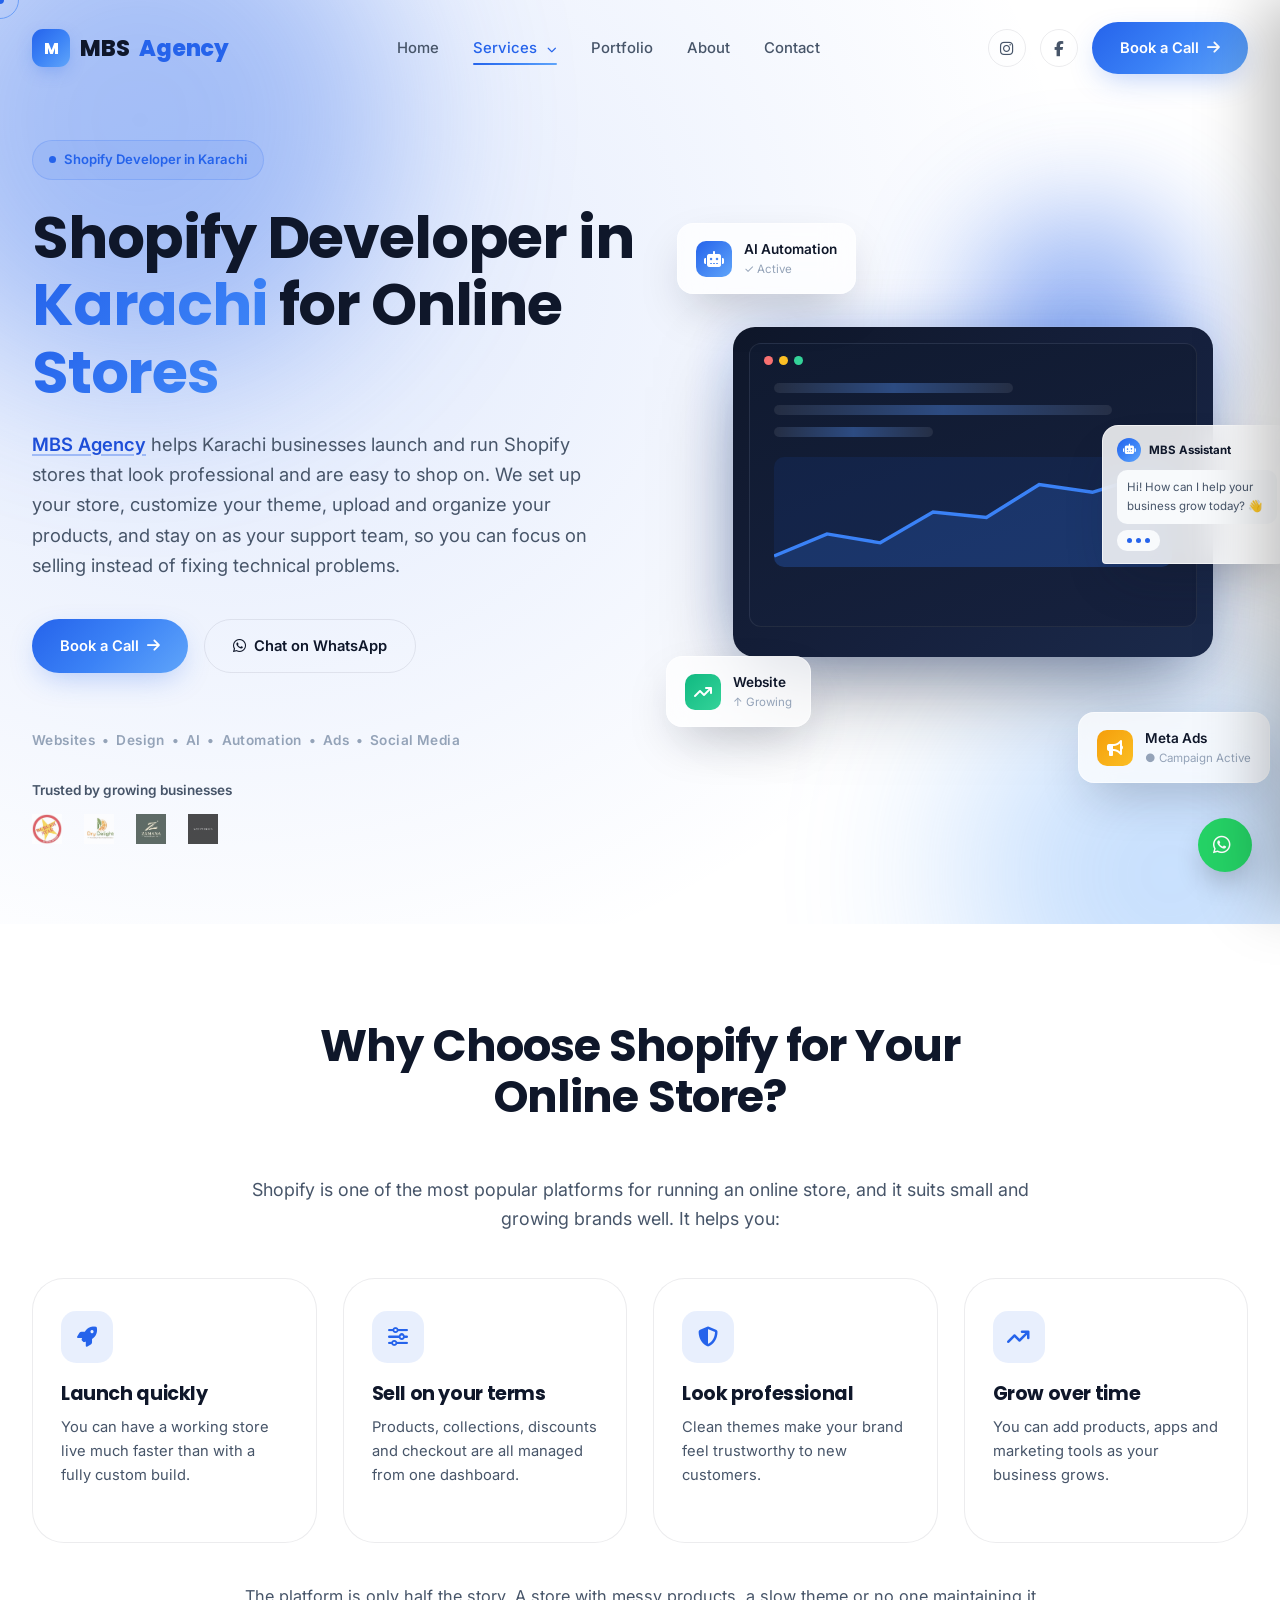
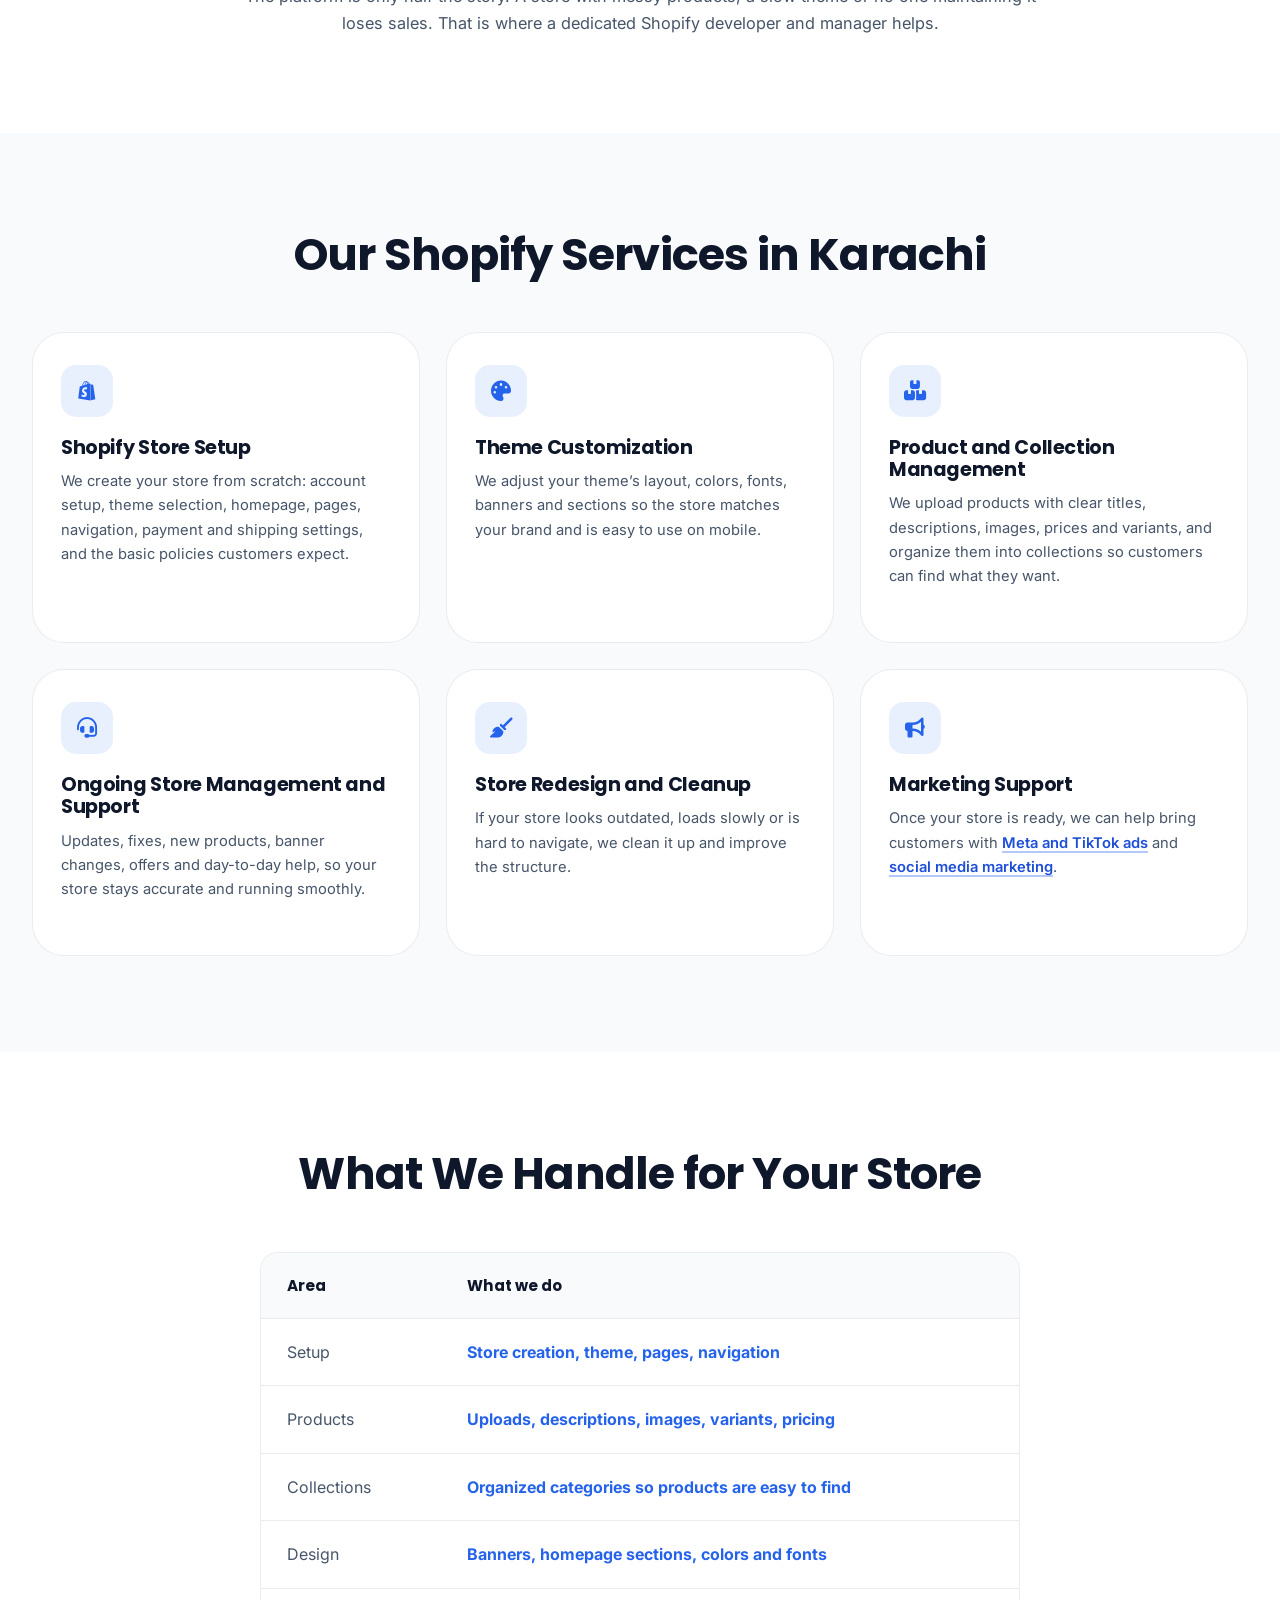
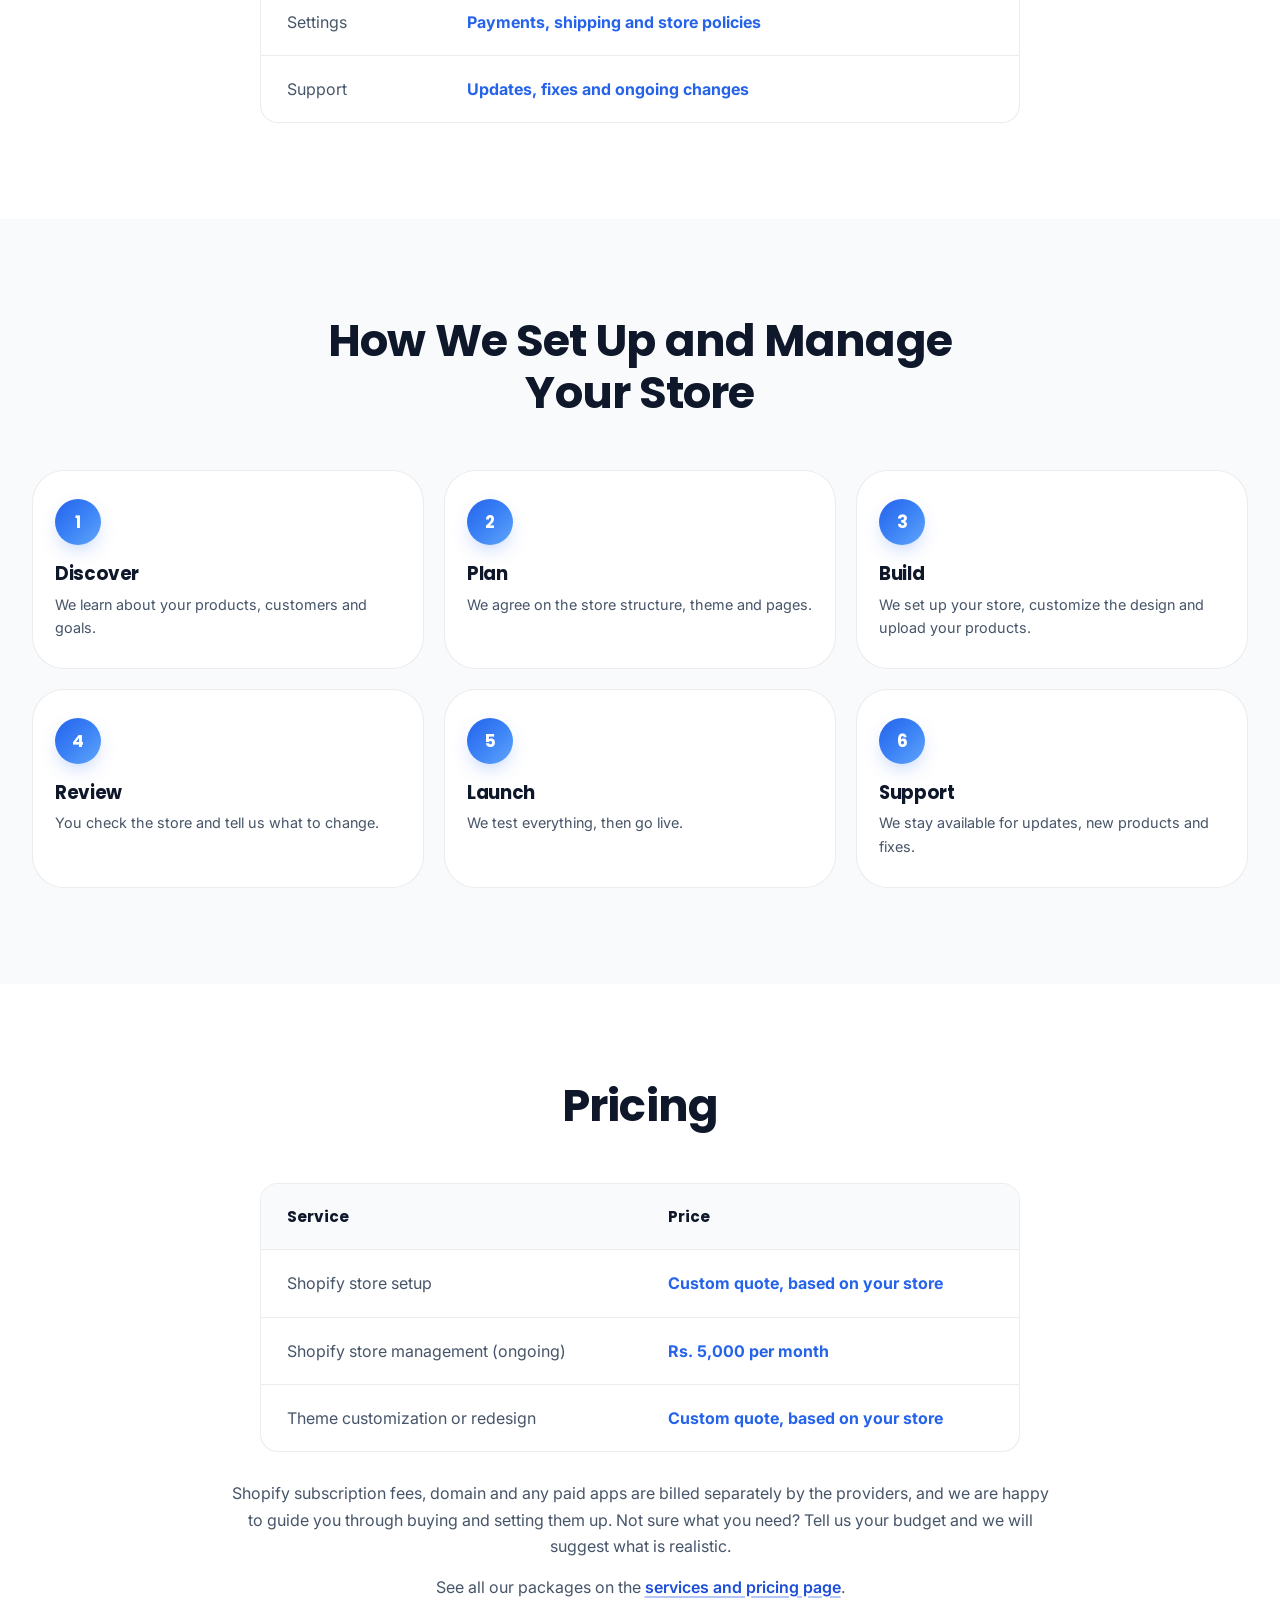
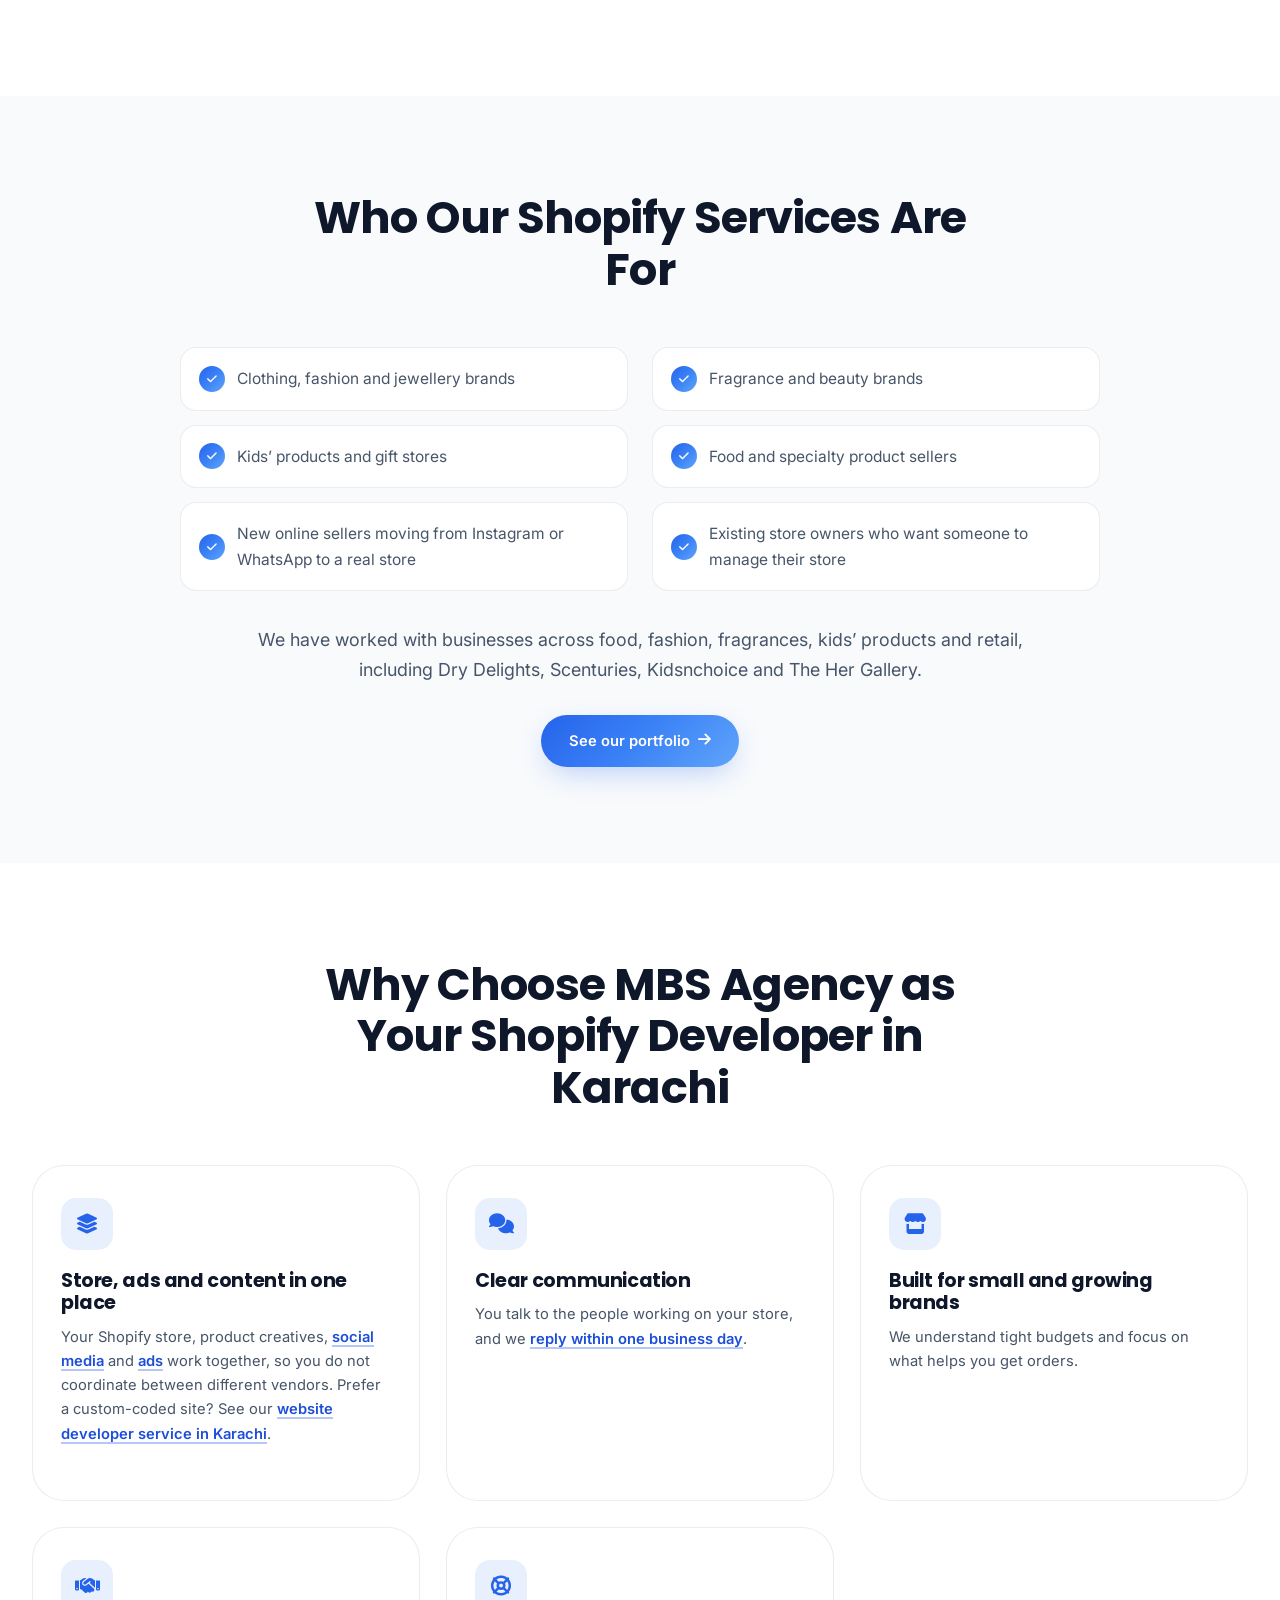
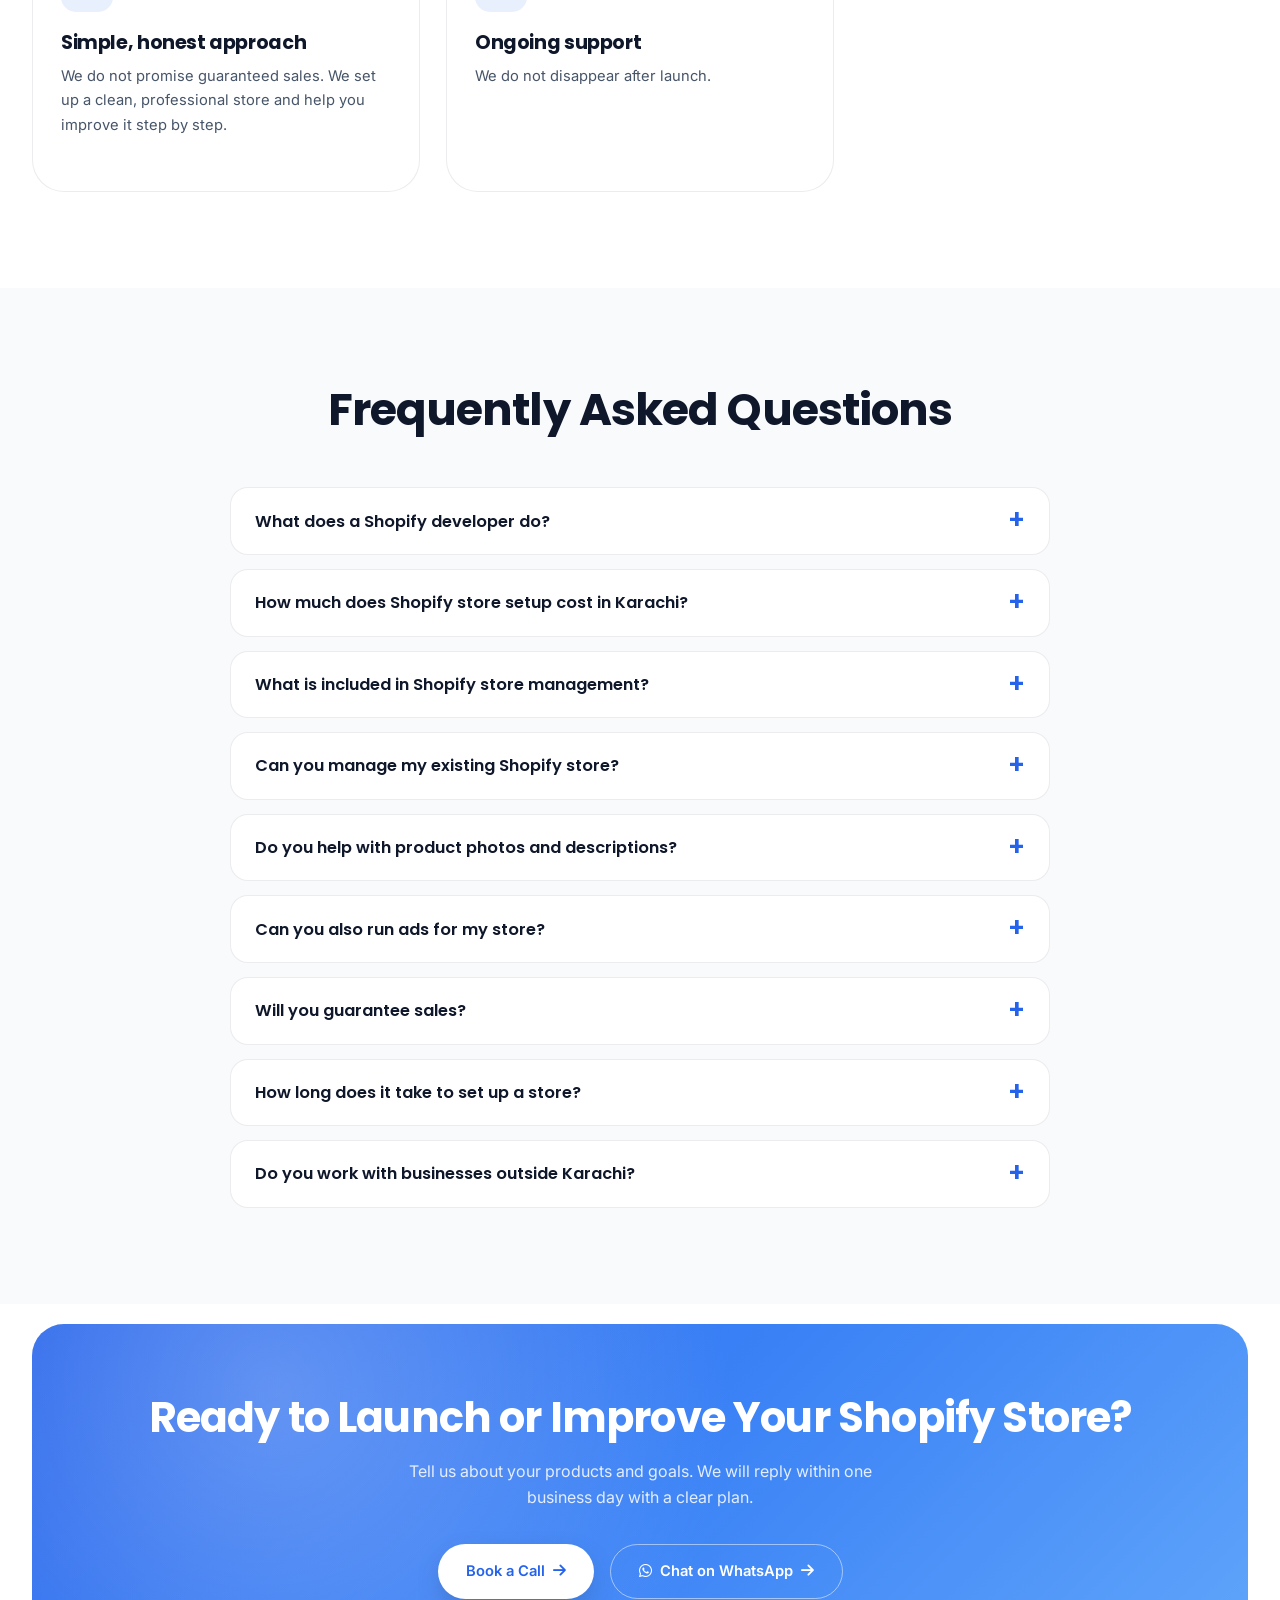
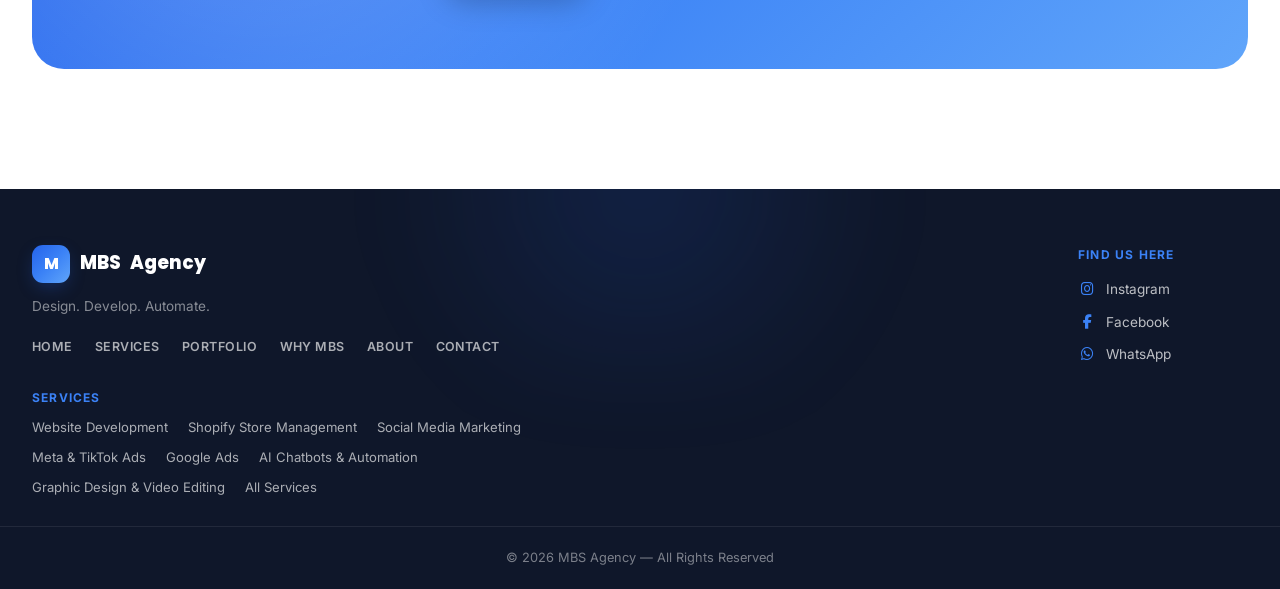
<file: shopify-developer-karachi.html>
<!DOCTYPE html>
<html lang="en">
<head>

<script>(function(w,d,s,l,i){w[l]=w[l]||[];w[l].push({'gtm.start':
new Date().getTime(),event:'gtm.js'});var f=d.getElementsByTagName(s)[0],
j=d.createElement(s),dl=l!='dataLayer'?'&l='+l:'';j.async=true;j.src=
'https://www.googletagmanager.com/gtm.js?id='+i+dl;f.parentNode.insertBefore(j,f);
})(window,document,'script','dataLayer','GTM-TFZG8HSD');</script>
<!-- End Google Tag Manager -->

<meta charset="UTF-8">
<meta name="viewport" content="width=device-width, initial-scale=1.0">
<meta name="color-scheme" content="only light">
<meta name="supported-color-schemes" content="light">
<meta name="darkreader-lock">
<title>Shopify Developer in Karachi | Store Setup &amp; Management</title>
<meta name="description" content="Need a Shopify developer in Karachi? MBS Agency handles Shopify store setup, theme customization, product management and ongoing support. Book a call today.">

<style>
/* ============================================================
   0. RESET & ROOT TOKENS
   ============================================================ */
*, *::before, *::after { margin: 0; padding: 0; box-sizing: border-box; }
html { scroll-behavior: smooth; overflow-x: hidden; max-width: 100%; }

:root{
  color-scheme: only light;
  /* Brand palette (per brief) */
  --primary: #2563EB;
  --primary-accent: #3B82F6;
  --dark: #0F172A;
  --white: #FFFFFF;
  --gray-bg: #F8FAFC;

  /* Derived tones */
  --primary-glow: rgba(37,99,235,.35);
  --primary-soft: rgba(37,99,235,.08);
  --navy-800: #16213e;
  --navy-700: #1b2a4b;
  --ink: #0F172A;
  --ink-soft: #475569;
  --ink-faint: #94A3B8;
  --border-soft: rgba(15,23,42,.08);

  --bg: var(--white);
  --surface: var(--white);
  --surface-2: var(--gray-bg);
  --text: var(--ink);
  --text-soft: var(--ink-soft);
  --text-faint: var(--ink-faint);
  --border: var(--border-soft);
  --card-shadow: 0 10px 40px -12px rgba(15,23,42,.12);
  --nav-bg: rgba(255,255,255,.7);

  --gradient-primary: linear-gradient(135deg,#2563EB 0%,#3B82F6 50%,#60A5FA 100%);
  --gradient-dark: linear-gradient(135deg,#0F172A 0%,#16213e 60%,#1b2a4b 100%);

  --radius-sm: 12px;
  --radius-md: 20px;
  --radius-lg: 32px;
  --radius-full: 999px;

  --ease: cubic-bezier(.16,.84,.44,1);
  --transition: .45s var(--ease);
}


body{
  font-family:'Inter',sans-serif;
  background: var(--bg);
  color: var(--text);
  line-height: 1.65;
  overflow-x: hidden;
  transition: background var(--transition), color var(--transition);
  cursor: none;
}
@media (hover:none), (pointer:coarse){ body{ cursor:auto; } }

h1,h2,h3,h4,h5,h6{ font-family:'Poppins',sans-serif; color:var(--text); font-weight:700; line-height:1.15; letter-spacing:-.02em; }
a{ text-decoration:none; color:inherit; }
ul{ list-style:none; }
img{ max-width:100%; display:block; }
button{ font-family:inherit; border:none; background:none; cursor:pointer; color:inherit; }
input, textarea, select{ font-family:inherit; }

.container{ width:100%; max-width:1280px; margin:0 auto; padding:0 32px; }
section{ position:relative; }
.section-pad{ padding: 140px 0; }
@media(max-width:768px){ .section-pad{ padding: 90px 0; } }
@media(max-width:640px){ .container{ padding:0 22px; } }
@media(max-width:400px){ .container{ padding:0 16px; } }

::selection{ background: var(--primary); color:#fff; }

/* Custom scrollbar */
::-webkit-scrollbar{ width:10px; }
::-webkit-scrollbar-track{ background: var(--surface-2); }
::-webkit-scrollbar-thumb{ background: linear-gradient(var(--primary), var(--primary-accent)); border-radius:10px; }
::-webkit-scrollbar-thumb:hover{ background: var(--primary); }

:focus-visible{ outline:2px solid var(--primary-accent); outline-offset:3px; border-radius:4px; }

@media (prefers-reduced-motion: reduce){
  *{ animation-duration:.01ms !important; animation-iteration-count:1 !important; transition-duration:.01ms !important; scroll-behavior:auto !important; }
}

/* ============================================================
   1. CUSTOM CURSOR
   ============================================================ */
.cursor-dot, .cursor-ring{
  position:fixed; top:0; left:0; border-radius:50%; pointer-events:none; z-index:9999;
  transform:translate(-50%,-50%); will-change: transform;
}
.cursor-dot{ width:8px; height:8px; background:var(--primary); }
.cursor-ring{ width:38px; height:38px; border:1.5px solid var(--primary-accent); transition: width .25s var(--ease), height .25s var(--ease), opacity .25s var(--ease), border-color .25s var(--ease); opacity:.6; }
.cursor-ring.grow{ width:64px; height:64px; opacity:.9; background:var(--primary-soft); }
@media (hover:none), (pointer:coarse){ .cursor-dot,.cursor-ring{ display:none; } }

/* ============================================================
   3. BACKGROUND ATMOSPHERE (blobs)
   ============================================================ */
.blob{ position:absolute; border-radius:50%; filter:blur(90px); opacity:.35; pointer-events:none; z-index:0; }
.blob-anim{ animation: floaty 14s ease-in-out infinite; }
@keyframes floaty{ 0%,100%{ transform:translate(0,0) scale(1);} 50%{ transform:translate(30px,-40px) scale(1.08);} }

/* ============================================================
   4. NAVBAR
   ============================================================ */
.navbar{
  position:fixed; top:0; left:0; width:100%; z-index:1000;
  padding: 22px 0; transition: all var(--transition);
}
.navbar.scrolled{
  padding:12px 0; background:var(--nav-bg); backdrop-filter:blur(18px) saturate(160%);
  -webkit-backdrop-filter:blur(18px) saturate(160%);
  border-bottom:1px solid var(--border); box-shadow:0 8px 30px -12px rgba(15,23,42,.12);
}
.nav-inner{ display:flex; align-items:center; justify-content:space-between; gap:24px; }
.logo{ font-family:'Poppins',sans-serif; font-weight:800; font-size:1.4rem; display:flex; align-items:center; gap:10px; letter-spacing:-.01em; }
.logo-mark{
  width:38px; height:38px; border-radius:11px; background:var(--gradient-primary);
  display:flex; align-items:center; justify-content:center; color:#fff; font-size:.95rem; font-weight:800;
  box-shadow:0 6px 18px -4px var(--primary-glow);
}
.logo-badge{
  display:flex; align-items:center; justify-content:center; background:#fff; border-radius:10px; padding:4px 8px;
  box-shadow:0 4px 14px -4px rgba(15,23,42,.18); transition:transform .35s var(--ease);
}
.logo:hover .logo-badge{ transform:scale(1.05); }
.logo-badge img{ height:26px; width:auto; display:block; }
.logo .accent{ color:var(--primary); }

.nav-links{ display:flex; align-items:center; gap:2px; }
.nav-links a{
  position:relative; padding:10px 16px; font-size:.93rem; font-weight:500; color:var(--text-soft);
  transition: color .3s var(--ease);
}
.nav-links a::after{
  content:''; position:absolute; left:16px; right:16px; bottom:5px; height:2px; border-radius:2px;
  background:var(--gradient-primary); transform:scaleX(0); transform-origin:left; transition:transform .35s var(--ease);
}
.nav-links a:hover{ color:var(--primary); }
.nav-links a:hover::after{ transform:scaleX(1); }

.nav-actions{ display:flex; align-items:center; gap:14px; }

.btn{
  display:inline-flex; align-items:center; justify-content:center; gap:8px;
  padding:14px 28px; border-radius:var(--radius-full); font-weight:600; font-size:.92rem;
  position:relative; overflow:hidden; transition: transform .35s var(--ease), box-shadow .35s var(--ease);
  white-space:nowrap;
}
.btn-primary{
  background:var(--gradient-primary); color:#fff; box-shadow:0 10px 30px -8px var(--primary-glow);
}
.btn-primary:hover{ transform:translateY(-3px); box-shadow:0 16px 36px -8px var(--primary-glow); }
.btn-outline{
  background:transparent; border:1.5px solid var(--border); color:var(--text);
}
.btn-outline:hover{ border-color:var(--primary); color:var(--primary); transform:translateY(-3px); }
.btn-white{ background:#fff; color:var(--primary); box-shadow:0 10px 30px -8px rgba(0,0,0,.25); }
.btn-white:hover{ transform:translateY(-3px); }
.btn .ripple{ position:absolute; border-radius:50%; background:rgba(255,255,255,.5); transform:scale(0); animation:rippleAnim .6s ease-out; pointer-events:none; }
@keyframes rippleAnim{ to{ transform:scale(3); opacity:0; } }
.nav-cta{ display:flex; }
.hamburger{ display:none; width:26px; height:20px; position:relative; flex-direction:column; justify-content:space-between; }
.hamburger span{ display:block; height:2px; width:100%; background:var(--text); border-radius:2px; transition:all .35s var(--ease); }
.hamburger.active span:nth-child(1){ transform:translateY(9px) rotate(45deg); }
.hamburger.active span:nth-child(2){ opacity:0; }
.hamburger.active span:nth-child(3){ transform:translateY(-9px) rotate(-45deg); }

/* --- Nav responsive breakpoints --- */
@media(max-width:900px){
  .nav-links{ display:none; }
  .nav-cta{ display:none; }
  .hamburger{ display:flex; }
  .nav-inner{ gap:12px; }
}
@media(max-width:480px){
  .logo{ font-size:1.15rem; }
  .logo-mark{ width:32px; height:32px; font-size:.85rem; border-radius:9px; }
  .nav-actions{ gap:8px; }
  .navbar{ padding:16px 0; }
  .navbar.scrolled{ padding:10px 0; }
}

.mobile-menu{
  position:fixed; top:0; right:0; width:min(380px,85vw); height:100vh; background:var(--surface);
  z-index:1100; padding:28px 32px 40px; transform:translateX(100%); transition:transform .55s cubic-bezier(.19,1,.22,1); box-shadow:-20px 0 60px rgba(0,0,0,.25);
  display:flex; flex-direction:column;
}
.mobile-menu.open{ transform:translateX(0); }
.mobile-menu-header{ display:flex; align-items:center; justify-content:space-between; margin-bottom:36px; }
.mobile-menu-header .logo{ font-size:1.15rem; }
.mobile-menu-header .logo-badge img{ height:22px; }
.mobile-close{
  width:42px; height:42px; border-radius:50%; border:1.5px solid var(--border); display:flex; align-items:center; justify-content:center;
  color:var(--text); font-size:1.05rem; transition:all .35s var(--ease); flex-shrink:0;
}
.mobile-close:hover{ background:var(--gradient-primary); color:#fff; border-color:transparent; transform:rotate(90deg); }
.mobile-menu-links{ display:flex; flex-direction:column; gap:2px; }
.mobile-menu a{
  padding:16px 4px; font-size:1.1rem; font-weight:600; border-bottom:1px solid var(--border);
  opacity:0; transform:translateX(24px); transition:opacity .4s var(--ease), transform .4s var(--ease), color .3s var(--ease);
}
.mobile-menu.open a{ opacity:1; transform:translateX(0); }
.mobile-menu.open .mobile-menu-links a:nth-child(1){ transition-delay:.08s; }
.mobile-menu.open .mobile-menu-links a:nth-child(2){ transition-delay:.12s; }
.mobile-menu.open .mobile-menu-links a:nth-child(3){ transition-delay:.16s; }
.mobile-menu.open .mobile-menu-links a:nth-child(4){ transition-delay:.2s; }
.mobile-menu.open .mobile-menu-links a:nth-child(5){ transition-delay:.24s; }
.mobile-menu.open .mobile-menu-links a:nth-child(6){ transition-delay:.28s; }
.mobile-menu.open .mobile-menu-links a:nth-child(7){ transition-delay:.32s; }
.mobile-menu.open .mobile-menu-links a:nth-child(8){ transition-delay:.36s; }
.mobile-menu.open .mobile-menu-links a:nth-child(9){ transition-delay:.4s; }
.mobile-menu a:hover{ color:var(--primary); padding-left:8px; }
.mobile-menu .btn{ margin-top:24px; }
.menu-overlay{ position:fixed; inset:0; background:rgba(15,23,42,.55); backdrop-filter:blur(6px); z-index:1050; opacity:0; visibility:hidden; transition:all .45s var(--ease); }
.menu-overlay.open{ opacity:1; visibility:visible; }

/* ============================================================
   5. HERO
   ============================================================ */
.hero{
  min-height:100vh; display:flex; align-items:center; position:relative; overflow:hidden;
  padding:140px 0 80px; background:var(--bg);
}
/* Animated gradient mesh background */
.hero::before{
  content:''; position:absolute; inset:-20%; z-index:0; pointer-events:none;
  background:
    radial-gradient(38% 45% at 15% 20%, rgba(37,99,235,.14), transparent 70%),
    radial-gradient(40% 45% at 85% 15%, rgba(96,165,250,.16), transparent 70%),
    radial-gradient(50% 55% at 50% 90%, rgba(37,99,235,.10), transparent 70%);
  background-size:180% 180%, 160% 160%, 200% 200%;
  animation: meshDrift 18s ease-in-out infinite alternate;
}
@keyframes meshDrift{
  0%{ background-position: 0% 0%, 100% 0%, 50% 100%; }
  100%{ background-position: 20% 30%, 80% 25%, 40% 80%; }
}
.hero-grid{ display:grid; grid-template-columns:1.05fr .95fr; gap:60px; align-items:center; position:relative; z-index:2; }
.eyebrow{
  display:inline-flex; align-items:center; gap:8px; padding:8px 16px; border-radius:var(--radius-full);
  background:var(--primary-soft); border:1px solid rgba(37,99,235,.18); color:var(--primary); font-size:.82rem; font-weight:600;
  margin-bottom:24px;
}
.eyebrow .dot{ width:7px; height:7px; border-radius:50%; background:var(--primary); animation:pulseDot 1.6s ease-in-out infinite; }
@keyframes pulseDot{ 0%,100%{ opacity:1;} 50%{ opacity:.3;} }

.hero h1{ font-size:clamp(2.4rem, 4.6vw, 4.1rem); margin-bottom:22px; }
.hero h1 .grad-text{ background:var(--gradient-primary); -webkit-background-clip:text; background-clip:text; color:transparent; background-size:200% auto; animation:textShine 6s linear infinite; }
@keyframes textShine{ to{ background-position:200% center; } }
.hero p.lead{ font-size:1.15rem; color:var(--text-soft); max-width:560px; margin-bottom:38px; }
.hero-btns{ display:flex; gap:16px; flex-wrap:wrap; margin-bottom:56px; }

/* Magnetic button micro-interaction wrapper (JS adds inline transform) */
.btn.magnetic{ transition: transform .18s ease-out, box-shadow .35s var(--ease); will-change: transform; }

.hero-trust{ display:flex; align-items:center; gap:22px; flex-wrap:wrap; }
.avatars{ display:flex; }
.avatars span{
  width:38px; height:38px; border-radius:50%; border:3px solid var(--bg); margin-left:-12px;
  background:var(--gradient-primary); display:flex; align-items:center; justify-content:center; color:#fff; font-size:.75rem; font-weight:700;
}
.avatars span:first-child{ margin-left:0; }
.trust-text{ font-size:.85rem; color:var(--text-soft); }
.trust-text strong{ color:var(--text); }
.stars{ color:#F59E0B; font-size:.8rem; letter-spacing:2px; }

/* Hero visual */
.hero-visual{ position:relative; height:560px; perspective:1200px; }
.floating-shape{ position:absolute; border-radius:50%; filter:blur(60px); opacity:.5; }
.parallax-layer{ transition: transform .25s ease-out; will-change: transform; }
.laptop-mock{
  position:absolute; inset:0; margin:auto; width:100%; max-width:480px; aspect-ratio:16/11;
  border-radius:22px; background:var(--gradient-dark); padding:16px 16px 30px;
  box-shadow:0 40px 90px -20px rgba(15,23,42,.5), 0 0 0 1px rgba(255,255,255,.06), 0 0 60px -10px var(--primary-glow);
  animation: floatSlow 6s ease-in-out infinite;
}
@keyframes floatSlow{ 0%,100%{ transform:translateY(0) rotate(0deg);} 50%{ transform:translateY(-16px) rotate(.4deg);} }
.laptop-screen{
  width:100%; height:100%; border-radius:12px; background:linear-gradient(160deg,#101a30,#16213e);
  overflow:hidden; position:relative; border:1px solid rgba(255,255,255,.08);
}
.laptop-screen .browser-bar{ display:flex; gap:6px; padding:12px 14px; }
.laptop-screen .browser-bar span{ width:9px; height:9px; border-radius:50%; background:rgba(255,255,255,.18); }
.laptop-screen .browser-bar span:first-child{ background:#F87171; }
.laptop-screen .browser-bar span:nth-child(2){ background:#FBBF24; }
.laptop-screen .browser-bar span:nth-child(3){ background:#34D399; }
.mock-bars{ padding:6px 24px; display:flex; flex-direction:column; gap:12px; }
.mock-bars .mb{ height:10px; border-radius:6px; background:rgba(255,255,255,.08); position:relative; overflow:hidden; }
.mock-bars .mb::after{
  content:''; position:absolute; inset:0; background:linear-gradient(90deg, transparent, rgba(59,130,246,.35), transparent);
  animation: shimmerBar 2.4s ease-in-out infinite;
}
@keyframes shimmerBar{ 0%{ transform:translateX(-100%);} 100%{ transform:translateX(100%);} }
.mock-graph{ margin:14px 24px 0; height:110px; border-radius:10px; background:rgba(37,99,235,.1); position:relative; overflow:hidden; }
.mock-graph svg{ position:absolute; bottom:0; left:0; width:100%; }

.float-card{
  position:absolute; background:rgba(255,255,255,.75); backdrop-filter:blur(16px); -webkit-backdrop-filter:blur(16px);
  border:1px solid rgba(255,255,255,.5); border-radius:16px; padding:14px 18px; box-shadow:0 20px 50px -14px rgba(15,23,42,.28);
  display:flex; align-items:center; gap:12px; font-size:.85rem; font-weight:600; color:var(--ink);
  animation:floatSlow 5s ease-in-out infinite;
}
.float-card .fc-icon{ width:36px; height:36px; border-radius:10px; display:flex; align-items:center; justify-content:center; color:#fff; font-size:1rem; }
.float-card.card-ai{ top:2%; left:-4%; animation-delay:.3s; }
.float-card.card-ai .fc-icon{ background:linear-gradient(135deg,#2563EB,#60A5FA); }
.float-card.card-growth{ bottom:8%; left:-6%; animation-delay:1s; }
.float-card.card-growth .fc-icon{ background:linear-gradient(135deg,#10B981,#34D399); }
.float-card.card-analytics{ bottom:-2%; right:-4%; animation-delay:1.6s; }
.float-card.card-analytics .fc-icon{ background:linear-gradient(135deg,#F59E0B,#FBBF24); }
.fc-sub{ font-weight:400; color:var(--text-faint); font-size:.72rem; }

/* Floating AI chatbot preview bubble */
.chat-preview{
  position:absolute; top:38%; right:-8%; z-index:3; width:190px; padding:12px 14px;
  background:rgba(255,255,255,.85); backdrop-filter:blur(16px); -webkit-backdrop-filter:blur(16px);
  border:1px solid rgba(255,255,255,.6); border-radius:16px 16px 16px 4px; box-shadow:0 24px 50px -16px rgba(15,23,42,.3);
  animation:floatSlow 7s ease-in-out infinite; animation-delay:.6s;
}
.chat-preview .cp-head{ display:flex; align-items:center; gap:8px; margin-bottom:8px; }
.chat-preview .cp-avatar{ width:24px; height:24px; border-radius:50%; background:var(--gradient-primary); display:flex; align-items:center; justify-content:center; color:#fff; font-size:.65rem; }
.chat-preview .cp-name{ font-size:.72rem; font-weight:700; color:var(--ink); }
.chat-preview .cp-bubble{ background:var(--surface-2); border-radius:10px; padding:8px 10px; font-size:.72rem; color:var(--text-soft); margin-bottom:6px; }
.chat-preview .cp-dots{ display:flex; gap:4px; padding:8px 10px; background:var(--surface-2); border-radius:10px; width:fit-content; }
.chat-preview .cp-dots span{ width:5px; height:5px; border-radius:50%; background:var(--primary); animation:typingBounce 1.2s infinite; }
.chat-preview .cp-dots span:nth-child(2){ animation-delay:.15s; }
.chat-preview .cp-dots span:nth-child(3){ animation-delay:.3s; }

@media(max-width:1024px){
  .hero-grid{ grid-template-columns:1fr; text-align:center; }
  .hero p.lead{ margin-inline:auto; }
  .hero-btns{ justify-content:center; }
  .hero-trust{ justify-content:center; }
  .hero-visual{ height:420px; margin-top:20px; }
  .float-card, .chat-preview{ display:none; }
}

/* ============================================================
   6. SECTION HEADERS
   ============================================================ */
.sec-head{ max-width:680px; margin:0 auto 64px; text-align:center; }
.sec-head .eyebrow{ margin-bottom:18px; }
.sec-head h2{ font-size:clamp(1.9rem,3.4vw,2.7rem); margin-bottom:16px; }
.sec-head p{ color:var(--text-soft); font-size:1.05rem; }
.grad-text{ background:var(--gradient-primary); -webkit-background-clip:text; background-clip:text; color:transparent; }

/* ============================================================
   7. SERVICES
   ============================================================ */
.services{ background:var(--surface-2); }
.services-grid{ display:grid; grid-template-columns:repeat(4,1fr); gap:28px; }
.service-card{
  background:var(--surface); border:1px solid var(--border); border-radius:var(--radius-md); padding:36px 30px;
  transition: all .45s var(--ease); position:relative; overflow:hidden;
}
.service-card::before{
  content:''; position:absolute; inset:0; opacity:0; background:var(--gradient-primary); transition:opacity .45s var(--ease); z-index:0;
}
.service-card:hover{ transform:translateY(-10px); box-shadow:0 30px 60px -20px var(--primary-glow); border-color:transparent; }
.service-card:hover::before{ opacity:1; }
.service-card > *{ position:relative; z-index:1; }
.service-card:hover h3, .service-card:hover p, .service-card:hover .sub-list li{ color:#fff; }
.service-card:hover .sub-list li::before{ color:#fff; }
.service-card:hover .learn-more{ color:#fff; }
.service-card:hover .learn-more i{ transform:translateX(5px); }
.svc-icon{
  width:58px; height:58px; border-radius:16px; background:var(--gradient-primary); display:flex; align-items:center; justify-content:center;
  color:#fff; font-size:1.4rem; margin-bottom:22px; box-shadow:0 12px 28px -10px var(--primary-glow);
  transition:transform .4s var(--ease);
}
.service-card:hover .svc-icon{ background:#fff; color:var(--primary); transform:scale(1.08) rotate(-6deg); }
.service-card h3{ font-size:1.2rem; margin-bottom:10px; transition:color .4s var(--ease); }
.service-card p.desc{ font-size:.9rem; color:var(--text-soft); margin-bottom:16px; transition:color .4s var(--ease); }
.sub-list{ margin-bottom:22px; display:flex; flex-direction:column; gap:6px; }
.sub-list li{ font-size:.83rem; color:var(--text-soft); display:flex; align-items:center; gap:8px; transition:color .4s var(--ease); }
.sub-list li::before{ content:'\f00c'; font-family:'Font Awesome 6 Free'; font-weight:900; color:var(--primary); font-size:.7rem; transition:color .4s var(--ease); }
.learn-more{ font-size:.86rem; font-weight:600; color:var(--primary); display:inline-flex; align-items:center; gap:8px; transition:color .4s var(--ease); }
.learn-more i{ font-size:.75rem; transition:transform .3s var(--ease); }

@media(max-width:1100px){ .services-grid{ grid-template-columns:repeat(2,1fr); } }
@media(max-width:620px){ .services-grid{ grid-template-columns:1fr; } }

/* ============================================================
   8. PORTFOLIO
   ============================================================ */
.filter-bar{ display:flex; justify-content:center; gap:10px; flex-wrap:wrap; margin-bottom:48px; }
.filter-btn{
  padding:11px 24px; border-radius:var(--radius-full); border:1.5px solid var(--border); font-weight:600; font-size:.87rem;
  color:var(--text-soft); transition:all .35s var(--ease);
}
.filter-btn.active, .filter-btn:hover{ background:var(--gradient-primary); color:#fff; border-color:transparent; }

.portfolio-grid{
  display:grid; grid-template-columns:repeat(3,1fr); gap:22px;
}
.port-item{
  aspect-ratio: 4 / 3; border-radius:var(--radius-md); overflow:hidden; position:relative; cursor:pointer;
  box-shadow:var(--card-shadow); transition:transform .4s var(--ease);
}
.port-item.tall{ aspect-ratio: 4 / 3; }
.port-item:hover{ transform:translateY(-6px); }
.port-item img{ width:100%; height:100%; object-fit:cover; transition:transform .7s var(--ease); }
.port-item:hover img{ transform:scale(1.08); }
.port-overlay{
  position:absolute; inset:0; background:linear-gradient(0deg, rgba(15,23,42,.92) 0%, rgba(15,23,42,.15) 60%, rgba(15,23,42,0) 100%);
  display:flex; flex-direction:column; justify-content:flex-end; padding:18px; opacity:0; transition:opacity .4s var(--ease);
}
.port-item:hover .port-overlay{ opacity:1; }
.port-cat{ color:var(--primary-accent); font-size:.7rem; font-weight:700; text-transform:uppercase; letter-spacing:.06em; margin-bottom:4px; }
.port-overlay h3{ color:#fff; font-size:1rem; margin-bottom:4px; }
.port-overlay p{ color:rgba(255,255,255,.75); font-size:.78rem; margin-bottom:12px; }
.port-item.hidden{ display:none; }
.view-project-btn{
  display:inline-flex; align-items:center; gap:6px; align-self:flex-start; padding:8px 16px; border-radius:var(--radius-full);
  background:rgba(255,255,255,.12); backdrop-filter:blur(10px); border:1px solid rgba(255,255,255,.35); color:#fff;
  font-size:.74rem; font-weight:600; transform:translateY(10px); opacity:0; transition:all .4s var(--ease);
}
.port-item:hover .view-project-btn{ transform:translateY(0); opacity:1; }
.view-project-btn:hover{ background:var(--gradient-primary); border-color:transparent; }

/* Portfolio project modal */
.modal-overlay{
  position:fixed; inset:0; background:rgba(15,23,42,.72); backdrop-filter:blur(6px); z-index:2000;
  display:flex; align-items:center; justify-content:center; padding:24px;
  opacity:0; visibility:hidden; transition:all .4s var(--ease);
}
.modal-overlay.open{ opacity:1; visibility:visible; }
.project-modal{
  background:var(--surface); border-radius:var(--radius-lg); max-width:720px; width:100%; max-height:88vh; overflow-y:auto;
  box-shadow:0 40px 100px -20px rgba(0,0,0,.5); transform:scale(.92) translateY(20px); transition:transform .4s var(--ease);
  position:relative;
}
.modal-overlay.open .project-modal{ transform:scale(1) translateY(0); }
.modal-close{
  position:absolute; top:18px; right:18px; width:40px; height:40px; border-radius:50%; background:rgba(15,23,42,.55);
  color:#fff; display:flex; align-items:center; justify-content:center; z-index:2; transition:all .3s var(--ease);
}
.modal-close:hover{ background:var(--primary); transform:rotate(90deg); }
.project-modal img{ width:100%; height:320px; object-fit:cover; border-radius:var(--radius-lg) var(--radius-lg) 0 0; }
.project-modal-body{ padding:34px; }
.project-modal .port-cat{ margin-bottom:10px; }
.project-modal h3{ font-size:1.5rem; margin-bottom:14px; }
.project-modal p.modal-desc{ color:var(--text-soft); margin-bottom:24px; }
.project-modal-tags{ display:flex; flex-wrap:wrap; gap:10px; margin-bottom:26px; }
.project-modal-tags span{ padding:7px 15px; border-radius:var(--radius-full); background:var(--primary-soft); color:var(--primary); font-size:.78rem; font-weight:600; }

@media(max-width:900px){ .portfolio-grid{ grid-template-columns:repeat(2,1fr);} }
@media(max-width:560px){ .portfolio-grid{ grid-template-columns:1fr;} .project-modal img{ height:220px; } .project-modal-body{ padding:24px; } }

/* ============================================================
   9. WHY CHOOSE US
   ============================================================ */
.why{ background:var(--gradient-dark); position:relative; overflow:hidden; }
.why .sec-head h2, .why .sec-head p{ color:#fff; }
.why .sec-head p{ color:rgba(255,255,255,.65); }
.why-grid{ display:grid; grid-template-columns:repeat(4,1fr); gap:24px; position:relative; z-index:1; }
.why-card{
  background:rgba(255,255,255,.04); border:1px solid rgba(255,255,255,.08); border-radius:var(--radius-md);
  padding:34px 26px; backdrop-filter:blur(10px); transition:all .4s var(--ease);
}
.why-card:hover{ background:rgba(255,255,255,.08); transform:translateY(-8px); border-color:rgba(59,130,246,.4); box-shadow:0 20px 50px -18px rgba(37,99,235,.5); }
.why-icon{ width:52px; height:52px; border-radius:14px; background:rgba(59,130,246,.15); color:var(--primary-accent); display:flex; align-items:center; justify-content:center; font-size:1.3rem; margin-bottom:18px; }
.why-card h3{ color:#fff; font-size:1.05rem; margin-bottom:8px; }
.why-card p{ color:rgba(255,255,255,.6); font-size:.87rem; }
@media(max-width:1000px){ .why-grid{ grid-template-columns:repeat(2,1fr);} }
@media(max-width:560px){ .why-grid{ grid-template-columns:1fr;} }

/* ============================================================
   10a. AI SOLUTIONS HIGHLIGHT
   ============================================================ */
.ai-solutions{ background:var(--surface-2); }
.ai-grid{ display:grid; grid-template-columns:repeat(4,1fr); gap:26px; }
.ai-card{
  background:var(--surface); border:1px solid var(--border); border-radius:var(--radius-md); padding:34px 28px; text-align:center;
  position:relative; overflow:hidden; transition:all .45s var(--ease);
}
.ai-card::before{
  content:''; position:absolute; top:-40%; left:50%; width:140%; padding-top:140%; transform:translateX(-50%);
  background:radial-gradient(circle, var(--primary-glow), transparent 65%); opacity:0; transition:opacity .5s var(--ease); pointer-events:none;
}
.ai-card:hover::before{ opacity:1; }
.ai-card:hover{ transform:translateY(-10px); border-color:transparent; box-shadow:0 30px 60px -20px var(--primary-glow); }
.ai-card-icon{
  width:64px; height:64px; border-radius:18px; background:var(--gradient-primary); color:#fff; display:flex; align-items:center; justify-content:center;
  font-size:1.6rem; margin:0 auto 20px; position:relative; z-index:1; box-shadow:0 14px 32px -10px var(--primary-glow);
  transition:transform .45s var(--ease);
}
.ai-card:hover .ai-card-icon{ transform:scale(1.1) rotate(-6deg); }
.ai-card h3{ font-size:1.05rem; margin-bottom:10px; position:relative; z-index:1; }
.ai-card p{ font-size:.86rem; color:var(--text-soft); position:relative; z-index:1; }
@media(max-width:1000px){ .ai-grid{ grid-template-columns:repeat(2,1fr); } }
@media(max-width:560px){ .ai-grid{ grid-template-columns:1fr; } }

/* ============================================================
   10. PROCESS TIMELINE
   ============================================================ */
.process-track{ position:relative; }
.process-track::before{
  content:''; position:absolute; left:50%; top:0; bottom:0; width:2px; background:var(--border); transform:translateX(-50%);
}
.process-line-fill{
  position:absolute; left:50%; top:0; width:2px; height:0%; background:var(--gradient-primary); transform:translateX(-50%);
  transition:height .2s linear; box-shadow:0 0 16px var(--primary-glow); z-index:0;
}
.process-item{
  display:grid; grid-template-columns:1fr 60px 1fr; align-items:center; gap:20px; margin-bottom:50px; position:relative;
}
.process-item:last-child{ margin-bottom:0; }
.process-card{
  background:var(--surface); border:1px solid var(--border); border-radius:var(--radius-md); padding:28px 30px; box-shadow:var(--card-shadow);
  transition:transform .4s var(--ease), border-color .4s var(--ease);
}
.process-card:hover{ transform:translateY(-6px); border-color:var(--primary); }
.process-item h3{ font-size:1.1rem; margin-bottom:8px; display:flex; align-items:center; gap:10px; }
.process-item h3 i{ color:var(--primary); font-size:1rem; }
.process-item:nth-child(odd) h3{ flex-direction:row-reverse; justify-content:flex-end; }
.process-item p{ color:var(--text-soft); font-size:.88rem; }
.process-num{
  width:56px; height:56px; border-radius:50%; background:var(--gradient-primary); color:#fff; display:flex; align-items:center; justify-content:center;
  font-weight:800; font-family:'Poppins',sans-serif; font-size:1.15rem; box-shadow:0 10px 26px -8px var(--primary-glow); z-index:1; justify-self:center;
  position:relative;
}
.process-num::before{
  content:''; position:absolute; inset:-6px; border-radius:50%; border:2px solid var(--primary-accent); opacity:0; transition:all .4s var(--ease);
}
.process-item.in-view .process-num::before{ opacity:.5; animation:ringPulse 1.8s ease-out infinite; }
@keyframes ringPulse{ 0%{ transform:scale(1); opacity:.5;} 100%{ transform:scale(1.35); opacity:0;} }
.process-item:nth-child(even) .process-card{ grid-column:1; }
.process-item:nth-child(even) .empty{ grid-column:3; }
.process-item:nth-child(odd) .process-card{ grid-column:3; }
.process-item:nth-child(odd) .empty{ grid-column:1; }

@media(max-width:820px){
  .process-track::before, .process-line-fill{ left:26px; }
  .process-item{ grid-template-columns:56px 1fr; }
  .process-item .empty{ display:none; }
  .process-item:nth-child(even) .process-card, .process-item:nth-child(odd) .process-card{ grid-column:2; }
  .process-item:nth-child(odd) h3{ flex-direction:row; justify-content:flex-start; }
  .process-num{ justify-self:start; }
}

/* ============================================================
   11. STATISTICS
   ============================================================ */
.stats{ background:var(--surface-2); }
.stats-grid{ display:grid; grid-template-columns:repeat(4,1fr); gap:24px; text-align:center; }
.stat-box{
  padding:32px 20px; background:var(--surface); border:1px solid var(--border); border-radius:var(--radius-md);
  transition:all .4s var(--ease);
}
.stat-box:hover{ transform:translateY(-8px); box-shadow:0 24px 50px -18px var(--primary-glow); border-color:transparent; }
.stat-icon{
  width:52px; height:52px; border-radius:14px; background:var(--primary-soft); color:var(--primary); display:flex; align-items:center;
  justify-content:center; font-size:1.3rem; margin:0 auto 16px; transition:all .4s var(--ease);
}
.stat-box:hover .stat-icon{ background:var(--gradient-primary); color:#fff; transform:scale(1.1) rotate(-6deg); }
.stat-num{
  font-family:'Poppins',sans-serif; font-weight:800; font-size:clamp(2.2rem,4vw,3.2rem);
  background:var(--gradient-primary); -webkit-background-clip:text; background-clip:text; color:transparent; margin-bottom:6px;
}
.stat-label{ color:var(--text-soft); font-weight:500; font-size:.92rem; }
@media(max-width:700px){ .stats-grid{ grid-template-columns:repeat(2,1fr); gap:20px; } }

/* ============================================================
   12. TESTIMONIALS
   ============================================================ */
.testi-slider{ position:relative; max-width:1180px; margin:0 auto; }
.testi-viewport{ overflow:hidden; border-radius:var(--radius-lg); }
.testi-track{ display:flex; gap:28px; transition:transform .6s cubic-bezier(.16,1,.3,1); }
.testi-track .testi-card{ flex:0 0 calc(100% - 0px); }
@media(min-width:700px){ .testi-track .testi-card{ flex:0 0 calc((100% - 28px)/2); } }
@media(min-width:1000px){ .testi-track .testi-card{ flex:0 0 calc((100% - 56px)/3); } }
.testi-card{
  background:rgba(255,255,255,.55); backdrop-filter:blur(20px) saturate(180%); -webkit-backdrop-filter:blur(20px) saturate(180%);
  border:1px solid rgba(255,255,255,.6); border-radius:var(--radius-lg); padding:36px 32px; box-shadow:0 20px 50px -20px rgba(15,23,42,.2);
  position:relative; transition:all .4s var(--ease); display:flex; flex-direction:column;
}
.testi-card:hover{ box-shadow:0 30px 70px -20px var(--primary-glow); transform:translateY(-4px); }
.testi-card i.quote{ color:var(--primary); opacity:.18; font-size:2.2rem; position:absolute; top:24px; right:28px; }
.testi-stars{ color:#F59E0B; font-size:.85rem; margin-bottom:16px; letter-spacing:2px; }
.testi-text{ font-size:.96rem; color:var(--text-soft); margin-bottom:24px; line-height:1.65; flex-grow:1; }
.testi-person{ display:flex; align-items:center; gap:14px; margin-top:auto; }
.testi-avatar{
  width:48px; height:48px; border-radius:50%; overflow:hidden; flex-shrink:0;
  background:var(--gradient-primary); display:flex; align-items:center; justify-content:center;
  color:#fff; font-weight:700; font-size:.85rem; font-family:'Poppins',sans-serif; border:2px solid var(--primary-soft);
}
.testi-avatar img{ width:100%; height:100%; object-fit:cover; }
.testi-avatar i{ font-size:1.1rem; }
.testi-name{ font-weight:700; font-size:.94rem; }
.testi-role{ font-size:.8rem; color:var(--text-faint); }
.testi-nav{ display:flex; justify-content:center; gap:18px; margin-top:36px; align-items:center; }
.testi-arrow{
  width:46px; height:46px; border-radius:50%; border:1.5px solid var(--border); display:flex; align-items:center; justify-content:center;
  transition:all .3s var(--ease); color:var(--text-soft); flex-shrink:0; cursor:pointer; background:var(--surface);
}
.testi-arrow:hover{ background:var(--gradient-primary); color:#fff; border-color:transparent; transform:scale(1.08); }
.testi-dots{ display:flex; gap:9px; flex-wrap:wrap; justify-content:center; max-width:220px; }
.testi-dot{ width:9px; height:9px; border-radius:50%; background:var(--border); transition:all .3s var(--ease); cursor:pointer; padding:0; border:none; }
.testi-dot.active{ background:var(--gradient-primary); width:28px; border-radius:6px; }
@media(max-width:640px){ .testi-card{ padding:28px; } }

/* ============================================================
   13. PRICING
   ============================================================ */
.pricing-grid{ display:grid; grid-template-columns:repeat(3,1fr); gap:28px; align-items:stretch; }
.price-card{
  background:var(--surface); border:1px solid var(--border); border-radius:var(--radius-lg); padding:42px 34px;
  display:flex; flex-direction:column; transition:all .45s var(--ease); position:relative; overflow:hidden;
}
.price-card::after{
  content:''; position:absolute; inset:0; background:radial-gradient(circle at 50% 0%, var(--primary-soft), transparent 60%);
  opacity:0; transition:opacity .4s var(--ease); pointer-events:none;
}
.price-card:hover::after{ opacity:1; }
.price-card:hover{ transform:translateY(-10px); border-color:var(--primary); box-shadow:0 26px 55px -20px var(--primary-glow); }
.price-icon{
  width:52px; height:52px; border-radius:14px; background:var(--primary-soft); color:var(--primary); display:flex; align-items:center;
  justify-content:center; font-size:1.25rem; margin-bottom:18px; position:relative; z-index:1; transition:all .4s var(--ease);
}
.price-card:hover .price-icon{ background:var(--gradient-primary); color:#fff; transform:scale(1.08) rotate(-6deg); }
.price-card.featured{
  background:var(--gradient-dark); color:#fff; transform:scale(1.05); box-shadow:0 30px 70px -20px rgba(37,99,235,.55); border:none;
}
.price-card.featured .price-icon{ background:rgba(59,130,246,.18); color:var(--primary-accent); }
.price-card.featured:hover{ transform:scale(1.05) translateY(-10px); border-color:transparent; }
.price-badge{
  position:absolute; top:-14px; left:50%; transform:translateX(-50%); background:var(--gradient-primary); color:#fff;
  font-size:.75rem; font-weight:700; padding:7px 18px; border-radius:var(--radius-full); box-shadow:0 8px 20px -6px var(--primary-glow);
  animation:badgeFloat 2.6s ease-in-out infinite;
}
@keyframes badgeFloat{ 0%,100%{ transform:translateX(-50%) translateY(0);} 50%{ transform:translateX(-50%) translateY(-4px);} }
.price-plan{ font-weight:600; font-size:.85rem; letter-spacing:.06em; text-transform:uppercase; color:var(--primary); margin-bottom:14px; position:relative; z-index:1; }
.price-card.featured .price-plan{ color:var(--primary-accent); }
.price-amt{ font-family:'Poppins',sans-serif; font-weight:800; font-size:2.6rem; margin-bottom:6px; position:relative; z-index:1; }
.price-amt span{ font-size:.95rem; font-weight:500; color:var(--text-faint); }
.price-card.featured .price-amt span{ color:rgba(255,255,255,.55); }
.price-desc{ color:var(--text-soft); font-size:.87rem; margin-bottom:28px; position:relative; z-index:1; }
.price-card.featured .price-desc{ color:rgba(255,255,255,.65); }
.price-features{ display:flex; flex-direction:column; gap:11px; margin-bottom:0; position:relative; z-index:1; }
.price-features li{ display:flex; align-items:center; gap:10px; font-size:.88rem; transition:transform .3s var(--ease); }
.price-card:hover .price-features li{ transform:translateX(3px); }
.price-features li i{ color:var(--primary); }
.price-card.featured .price-features li i{ color:var(--primary-accent); }
.price-card .btn{ width:100%; position:relative; z-index:1; margin-top:28px; }
.price-category{
  display:flex; align-items:center; gap:8px; font-size:.78rem; font-weight:700; text-transform:uppercase; letter-spacing:.04em;
  color:var(--primary); margin:22px 0 12px; position:relative; z-index:1;
}
.price-card.featured .price-category{ color:var(--primary-accent); }
.price-category:first-of-type{ margin-top:24px; }
.pricing-grid-detailed{ align-items:start; }
.pricing-grid-detailed .price-card{ padding-bottom:36px; }
@media(max-width:480px){ .price-card{ padding:32px 22px; } }
@media(max-width:960px){ .pricing-grid-detailed{ max-width:560px; } }
@media(max-width:960px){ .pricing-grid{ grid-template-columns:1fr; max-width:440px; margin:0 auto; } .price-card.featured{ transform:none; } .price-card.featured:hover{ transform:translateY(-10px);} }

/* ============================================================
   14. FAQ
   ============================================================ */
.faq-wrap{ max-width:800px; margin:0 auto; display:flex; flex-direction:column; gap:16px; }
.faq-item{ background:var(--surface); border:1px solid var(--border); border-radius:var(--radius-md); overflow:hidden; transition:all .35s var(--ease); }
.faq-item:hover{ border-color:var(--primary); box-shadow:0 14px 34px -18px var(--primary-glow); }
.faq-item.active{ border-color:var(--primary); box-shadow:0 20px 44px -20px var(--primary-glow); }
.faq-q{ display:flex; align-items:center; justify-content:space-between; padding:24px 28px; font-weight:600; font-size:1rem; transition:color .3s var(--ease); }
.faq-item.active .faq-q{ color:var(--primary); }
.faq-q i{ transition:transform .45s var(--ease); color:var(--primary); flex-shrink:0; margin-left:16px; }
.faq-item.active .faq-q i{ transform:rotate(135deg); }
.faq-a{ max-height:0; overflow:hidden; transition:max-height .5s var(--ease), opacity .4s var(--ease); opacity:0; }
.faq-item.active .faq-a{ opacity:1; }
.faq-a p{ padding:0 28px 24px; color:var(--text-soft); font-size:.9rem; transform:translateY(-6px); transition:transform .45s var(--ease); }
.faq-item.active .faq-a p{ transform:translateY(0); }

/* ============================================================
   15. CTA BAND
   ============================================================ */
.cta-band{
  background:var(--gradient-primary); border-radius:var(--radius-lg); padding:70px 50px; text-align:center; position:relative; overflow:hidden;
  margin:0 32px; max-width:1216px; margin-inline:auto;
}
.cta-band::before{ content:''; position:absolute; inset:0; background:radial-gradient(circle at 20% 20%, rgba(255,255,255,.25), transparent 45%); }
.cta-band h2{ color:#fff; font-size:clamp(1.8rem,3.4vw,2.6rem); margin-bottom:16px; position:relative; }
.cta-band p{ color:rgba(255,255,255,.85); max-width:520px; margin:0 auto 34px; position:relative; }
.cta-btns{ display:flex; gap:16px; justify-content:center; flex-wrap:wrap; position:relative; }
@media(max-width:640px){ .cta-band{ padding:50px 26px; margin:0 16px; } }
@media(max-width:400px){ .cta-band{ padding:38px 18px; } }

/* ============================================================
   16. CONTACT
   ============================================================ */
.contact-grid{ display:grid; grid-template-columns:.85fr 1.15fr; gap:50px; }
.contact-info h2{ font-size:clamp(1.8rem,3vw,2.4rem); margin-bottom:18px; }
.contact-info p{ color:var(--text-soft); margin-bottom:36px; }
.info-row{
  display:flex; gap:16px; align-items:flex-start; margin-bottom:12px; padding:14px; border-radius:var(--radius-md);
  transition:all .35s var(--ease);
}
.info-row:hover{ background:var(--surface); box-shadow:var(--card-shadow); transform:translateX(6px); }
.info-icon{
  width:46px; height:46px; border-radius:12px; background:var(--primary-soft); color:var(--primary); display:flex;
  align-items:center; justify-content:center; flex-shrink:0; font-size:1.05rem; transition:all .35s var(--ease);
}
.info-row:hover .info-icon{ background:var(--gradient-primary); color:#fff; transform:scale(1.08) rotate(-6deg); }
.info-row h4{ font-size:.95rem; margin-bottom:3px; }
.info-row p{ font-size:.86rem; color:var(--text-soft); margin:0; }
.social-row{ display:flex; gap:12px; margin-top:18px; }
.social-row a{
  width:42px; height:42px; border-radius:50%; border:1px solid var(--border); display:flex; align-items:center; justify-content:center;
  color:var(--text-soft); transition:all .35s var(--ease);
}
.social-row a:hover{ background:var(--gradient-primary); color:#fff; border-color:transparent; transform:translateY(-4px) rotate(8deg); }

.contact-form{
  background:var(--surface); border:1px solid var(--border); border-radius:var(--radius-lg); padding:42px; box-shadow:var(--card-shadow);
  transition:box-shadow .4s var(--ease);
}
.contact-form:focus-within{ box-shadow:0 30px 60px -20px var(--primary-glow); }
.form-row{ display:grid; grid-template-columns:1fr 1fr; gap:18px; margin-bottom:18px; }
.form-group{ display:flex; flex-direction:column; gap:8px; }
.form-group.full{ grid-column:1/-1; }
.form-group label{ font-size:.83rem; font-weight:600; color:var(--text-soft); transition:color .3s var(--ease); }
.form-group:focus-within label{ color:var(--primary); }
.form-group input, .form-group select, .form-group textarea{
  padding:13px 16px; border-radius:12px; border:1.5px solid var(--border); background:var(--surface-2); color:var(--text);
  font-size:.9rem; transition:all .3s var(--ease);
}
.form-group input:focus, .form-group select:focus, .form-group textarea:focus{
  border-color:var(--primary); background:var(--surface); box-shadow:0 0 0 4px var(--primary-soft); transform:translateY(-1px);
}
.form-group textarea{ resize:vertical; min-height:110px; }
.form-submit{ display:flex; gap:14px; flex-wrap:wrap; margin-top:8px; }
.form-note{ font-size:.78rem; color:var(--text-faint); margin-top:14px; }

.form-group.error input, .form-group.error select, .form-group.error textarea{
  border-color:#EF4444; box-shadow:0 0 0 4px rgba(239,68,68,.12);
}
.form-group .field-error{
  font-size:.76rem; color:#EF4444; display:none; margin-top:-2px;
}
.form-group.error .field-error{ display:block; }

.form-status{
  display:none; align-items:center; gap:10px; padding:14px 18px; border-radius:12px; font-size:.86rem; font-weight:600;
  margin-bottom:18px; animation:statusIn .4s var(--ease);
}
.form-status.show{ display:flex; }
.form-status.success{ background:rgba(16,185,129,.1); color:#10B981; border:1px solid rgba(16,185,129,.25); }
.form-status.error{ background:rgba(239,68,68,.1); color:#EF4444; border:1px solid rgba(239,68,68,.25); }
@keyframes statusIn{ from{ opacity:0; transform:translateY(-8px);} to{ opacity:1; transform:none;} }

.btn-label{ display:inline-flex; align-items:center; gap:8px; }
.btn.is-loading .btn-label{ visibility:hidden; }
.btn.is-loading{ position:relative; pointer-events:none; opacity:.85; }
.btn.is-loading::after{
  content:''; position:absolute; left:50%; top:50%; width:20px; height:20px; margin:-10px 0 0 -10px;
  border:2.5px solid rgba(255,255,255,.35); border-top-color:#fff; border-radius:50%; animation:btnSpin .7s linear infinite;
}
@keyframes btnSpin{ to{ transform:rotate(360deg); } }

@media(max-width:900px){ .contact-grid{ grid-template-columns:1fr; } }
@media(max-width:560px){ .form-row{ grid-template-columns:1fr; } .contact-form{ padding:26px; } }

/* ============================================================
   17. FOOTER
   ============================================================ */
footer{ background:var(--dark); color:rgba(255,255,255,.7); padding:56px 0 0; position:relative; overflow:hidden; }
footer::before{
  content:''; position:absolute; top:-200px; left:50%; transform:translateX(-50%); width:600px; height:400px;
  background:radial-gradient(circle, rgba(37,99,235,.14), transparent 70%); filter:blur(40px); pointer-events:none;
}
.footer-top{ display:flex; justify-content:space-between; align-items:flex-start; flex-wrap:wrap; gap:40px; padding-bottom:28px; position:relative; z-index:1; }
.footer-left{ display:flex; flex-direction:column; gap:12px; }
.footer-logo{ display:inline-flex; align-items:center; gap:10px; font-family:'Poppins',sans-serif; font-weight:800; font-size:1.15rem; color:#fff; letter-spacing:-.01em; }
.footer-tagline{ font-size:.85rem; color:rgba(255,255,255,.5); }
.footer-nav{ display:flex; flex-wrap:wrap; gap:22px; margin-top:8px; }
.footer-nav a{ font-size:.78rem; font-weight:600; letter-spacing:.04em; text-transform:uppercase; color:rgba(255,255,255,.65); transition:color .3s var(--ease); }
.footer-nav a:hover{ color:var(--primary-accent); }
.footer-right{ display:flex; flex-direction:column; align-items:flex-start; gap:14px; min-width:170px; }
.footer-find-us{ font-size:.75rem; font-weight:700; letter-spacing:.1em; text-transform:uppercase; color:var(--primary-accent); }
.footer-social-links{ display:flex; flex-direction:column; gap:10px; }
.footer-social-links a{ display:flex; align-items:center; gap:10px; font-size:.85rem; color:rgba(255,255,255,.72); transition:color .3s var(--ease), transform .3s var(--ease); }
.footer-social-links a i{ width:18px; text-align:center; color:var(--primary-accent); font-size:.9rem; }
.footer-social-links a:hover{ color:#fff; transform:translateX(3px); }
.footer-divider{ height:1px; background:rgba(255,255,255,.08); position:relative; z-index:1; }
.footer-bottom-new{ text-align:center; padding:20px 0; font-size:.8rem; color:rgba(255,255,255,.45); position:relative; z-index:1; }
@media(max-width:700px){
  .footer-top{ flex-direction:column; align-items:center; text-align:center; gap:30px; }
  .footer-left{ align-items:center; }
  .footer-nav{ justify-content:center; }
  .footer-right{ align-items:center; }
  .footer-social-links{ align-items:center; }
}
.footer-logo-badge{
  display:inline-flex; background:#fff; border-radius:14px; padding:14px 20px; box-shadow:0 12px 30px -10px rgba(0,0,0,.35);
  transition:transform .35s var(--ease);
}
.footer-logo-badge:hover{ transform:translateY(-4px); }
.footer-logo-badge img{ height:56px; width:auto; display:block; }
.footer-brand p{ font-size:.88rem; margin:18px 0 22px; max-width:280px; line-height:1.7; }
.footer-social{ display:flex; gap:12px; }
.footer-social a{
  width:40px; height:40px; border-radius:50%; background:rgba(255,255,255,.06); border:1px solid rgba(255,255,255,.08);
  display:flex; align-items:center; justify-content:center; color:#fff; transition:all .35s var(--ease);
}
.footer-social a:hover{ background:var(--gradient-primary); border-color:transparent; transform:translateY(-5px) rotate(8deg); box-shadow:0 12px 24px -8px var(--primary-glow); }
.footer-col h4{ color:#fff; font-size:1rem; margin-bottom:24px; position:relative; padding-bottom:12px; }
.footer-col h4::after{ content:''; position:absolute; left:0; bottom:0; width:28px; height:2px; background:var(--gradient-primary); border-radius:2px; }
.footer-col ul{ display:flex; flex-direction:column; gap:14px; }
.footer-col a{ font-size:.88rem; color:rgba(255,255,255,.6); transition:all .3s var(--ease); display:inline-flex; align-items:center; gap:6px; }
.footer-col a:hover{ color:var(--primary-accent); padding-left:4px; }
.footer-col li{ font-size:.88rem; color:rgba(255,255,255,.6); }
.footer-bottom{ display:flex; justify-content:space-between; align-items:center; padding:28px 0; font-size:.82rem; flex-wrap:wrap; gap:12px; position:relative; z-index:1; }
.footer-bottom a{ color:rgba(255,255,255,.6); transition:color .3s var(--ease); }
.footer-bottom a:hover{ color:var(--primary-accent); }
@media(max-width:900px){ .footer-grid{ grid-template-columns:1fr 1fr; } }
@media(max-width:560px){ .footer-grid{ grid-template-columns:1fr; gap:40px; } }

/* ============================================================
   18. FLOATING BUTTONS
   ============================================================ */
.float-btn-group{ position:fixed; bottom:28px; right:28px; z-index:900; display:flex; flex-direction:column; gap:14px; align-items:center; }
.fbtn{
  width:54px; height:54px; border-radius:50%; display:flex; align-items:center; justify-content:center; color:#fff; font-size:1.25rem;
  box-shadow:0 14px 30px -8px rgba(0,0,0,.3); transition:all .35s var(--ease); opacity:0; transform:translateY(20px) scale(.8); pointer-events:none;
}
.fbtn.show{ opacity:1; transform:translateY(0) scale(1); pointer-events:auto; }
.fbtn:hover{ transform:translateY(-4px) scale(1.06); }
.fbtn-top{ background:var(--gradient-primary); }

.fbtn-wa-pill{
  display:flex; align-items:center; gap:0; background:#25D366; color:#fff; border-radius:999px;
  height:54px; padding:0 15px; box-shadow:0 14px 30px -8px rgba(0,0,0,.3); overflow:hidden; white-space:nowrap;
  max-width:54px; transition:max-width .5s var(--ease), padding .5s var(--ease), box-shadow .3s;
  animation: waExpandHint 9s ease-in-out infinite;
}
.fbtn-wa-pill .wa-icon{ display:flex; align-items:center; justify-content:center; font-size:1.25rem; flex-shrink:0; }
.fbtn-wa-pill .wa-text{
  font-size:.88rem; font-weight:600; opacity:0; margin-left:10px; flex-shrink:0;
  animation: waExpandHintText 9s ease-in-out infinite;
}
.fbtn-wa-pill:hover{ animation:none; max-width:260px; padding:0 22px; box-shadow:0 16px 34px -8px rgba(0,0,0,.4); }
.fbtn-wa-pill:hover .wa-text{ animation:none; opacity:1; }
.fbtn-wa-pill:hover .wa-text::after{ content:" on WhatsApp \2192"; }
@keyframes waExpandHint{
  0%, 55%{ max-width:54px; padding:0 15px; }
  68%, 85%{ max-width:190px; padding:0 20px; }
  96%, 100%{ max-width:54px; padding:0 15px; }
}
@keyframes waExpandHintText{
  0%, 55%{ opacity:0; }
  68%, 85%{ opacity:1; }
  96%, 100%{ opacity:0; }
}
@media(max-width:600px){
  .fbtn-wa-pill{ animation:none; max-width:54px; }
  .fbtn-wa-pill .wa-text{ animation:none; opacity:0; }
  .fbtn-wa-pill:hover{ max-width:54px; padding:0 15px; }
  .fbtn-wa-pill:hover .wa-text{ opacity:0; }
}


/* ============================================================
   19. REVEAL ANIMATIONS
   ============================================================ */
[data-reveal]{ opacity:0; transition: opacity .8s var(--ease), transform .8s var(--ease); }
[data-reveal="up"]{ transform:translateY(50px); }
[data-reveal="left"]{ transform:translateX(-60px); }
[data-reveal="right"]{ transform:translateX(60px); }
[data-reveal="scale"]{ transform:scale(.85); }
[data-reveal="zoom"]{ transform:scale(1.15); }
[data-reveal].in-view{ opacity:1; transform:none; }

/* stagger helper */
.stagger > *{ transition-delay: calc(var(--i, 0) * 90ms); }

/* Section badges/eyebrows already covered; misc utility */
.text-center{ text-align:center; }

/* ============================================================
   NAVBAR — SOCIAL ICONS (nav update)
   ============================================================ */
.nav-social-link{
  width:38px; height:38px; border-radius:50%; display:flex; align-items:center; justify-content:center;
  border:1.5px solid var(--border); color:var(--text-soft); font-size:.95rem; transition:all .3s var(--ease); flex-shrink:0;
}
.nav-social-link:hover{ background:var(--gradient-primary); color:#fff; border-color:transparent; transform:translateY(-2px); }
@media(max-width:900px){ .nav-social-link{ display:none; } }

.mobile-menu-social{
  display:flex; gap:14px; padding:20px 4px 4px; border-bottom:1px solid var(--border); margin-bottom:4px;
}
.mobile-menu-social a{
  width:44px; height:44px; border-radius:50%; display:flex; align-items:center; justify-content:center;
  border:1.5px solid var(--border); padding:0 !important; font-size:1.05rem;
}
.mobile-menu-social a:hover{ background:var(--gradient-primary); color:#fff; border-color:transparent; padding-left:0 !important; }

/* ============================================================
   HERO — service line
   ============================================================ */
.hero-service-line{
  margin: 18px 0 28px; font-size:.85rem; font-weight:600; letter-spacing:.03em; color:var(--text-faint);
}
.hero-client-strip{ display:flex; align-items:center; gap:22px; flex-wrap:wrap; }
.hero-client-strip img{ height:30px; width:auto; max-width:100px; object-fit:contain; opacity:.7; filter:grayscale(15%); transition:opacity .3s, transform .3s; }
.hero-client-strip img:hover{ opacity:1; transform:translateY(-2px); }
@media(max-width:520px){ .hero-client-strip{ gap:16px; } .hero-client-strip img{ height:24px; } }

/* ============================================================
   SERVICES — categorized layout
   ============================================================ */
.svc-categories{
  display:grid; grid-template-columns:repeat(2,1fr); gap:28px;
}
.svc-category{
  background:var(--surface); border:1px solid var(--border); border-radius:var(--radius-md);
  padding:32px; box-shadow:var(--card-shadow); transition:transform .4s var(--ease), box-shadow .4s var(--ease);
}
.svc-category:hover{ transform:translateY(-4px); }
.svc-cat-head{ display:flex; align-items:center; gap:14px; margin-bottom:22px; }
.svc-cat-icon{
  width:46px; height:46px; border-radius:14px; background:var(--gradient-primary); color:#fff;
  display:flex; align-items:center; justify-content:center; font-size:1.1rem; flex-shrink:0;
}
.svc-cat-head h3{ font-size:1.15rem; }
.svc-mini-list{ display:flex; flex-direction:column; gap:18px; }
.svc-mini-list li{ display:flex; align-items:flex-start; gap:14px; }
.svc-mini-list li i{
  width:34px; height:34px; border-radius:10px; background:var(--primary-soft); color:var(--primary);
  display:flex; align-items:center; justify-content:center; font-size:.85rem; flex-shrink:0; margin-top:2px;
}
.svc-mini-list li strong{ display:block; font-size:.95rem; font-weight:600; color:var(--text); }
.svc-mini-list li span{ display:block; font-size:.85rem; color:var(--text-soft); margin-top:2px; }
@media(max-width:800px){ .svc-categories{ grid-template-columns:1fr; } }

/* ============================================================
   CLIENTS SECTION
   ============================================================ */
/* ============================================================
   CLIENTS — infinite horizontal logo marquee
   ============================================================ */
.clients-marquee{
  width:100%; overflow:hidden; position:relative; margin-top:24px; padding:14px 0;
  -webkit-mask-image: linear-gradient(90deg, transparent 0%, #000 6%, #000 94%, transparent 100%);
  mask-image: linear-gradient(90deg, transparent 0%, #000 6%, #000 94%, transparent 100%);
}
.clients-track{
  display:flex; align-items:center; gap:64px; width:max-content;
  animation: clientsMarquee 38s linear infinite;
  will-change: transform;
}
.clients-marquee:hover .clients-track{ animation-play-state: paused; }
.marquee-logo{ flex-shrink:0; display:flex; align-items:center; justify-content:center; height:92px; width:150px; }
.marquee-logo img{
  max-height:100%; max-width:100%; width:auto; height:auto; object-fit:contain;
  opacity:.94; transition:opacity .35s var(--ease), transform .35s var(--ease);
}
.marquee-logo img:hover{ opacity:1; transform:scale(1.05); }
@keyframes clientsMarquee{
  from{ transform:translateX(0); }
  to{ transform:translateX(-50%); }
}
@media(max-width:900px){
  .clients-track{ gap:48px; animation-duration:30s; }
  .marquee-logo{ height:74px; width:120px; }
}
@media(max-width:600px){
  .clients-marquee{ margin-top:18px; padding:10px 0; }
  .clients-track{ gap:36px; animation-duration:24s; }
  .marquee-logo{ height:58px; width:96px; }
}
@media(prefers-reduced-motion: reduce){
  .clients-track{ animation:none; }
}

/* ============================================================
   WHY GRID — 4-card variant
   ============================================================ */
.why-grid-4{ grid-template-columns:repeat(4,1fr); }
@media(max-width:900px){ .why-grid-4{ grid-template-columns:repeat(2,1fr); } }
@media(max-width:480px){ .why-grid-4{ grid-template-columns:1fr; } }

/* ============================================================
   PORTFOLIO MODAL — services provided label
   ============================================================ */
.modal-tags-label{
  font-size:.78rem; font-weight:700; text-transform:uppercase; letter-spacing:.06em; color:var(--text-faint);
  margin-top:20px; margin-bottom:8px;
}

/* ============================================================
   INDIVIDUAL SERVICE PRICING
   ============================================================ */
.svc-price-group{ margin-bottom:52px; }
.svc-price-group:last-child{ margin-bottom:0; }
.svc-price-cat-title{
  display:flex; align-items:center; gap:12px; font-size:1.15rem; margin-bottom:24px; color:var(--text);
}
.svc-price-cat-title i{
  width:38px; height:38px; border-radius:12px; background:var(--gradient-primary); color:#fff;
  display:flex; align-items:center; justify-content:center; font-size:.9rem; flex-shrink:0;
}
.svc-price-grid{
  display:grid; grid-template-columns:repeat(4,1fr); gap:20px;
}
.svc-price-card{
  background:var(--surface); border:1px solid var(--border); border-radius:var(--radius-md);
  padding:26px 22px; box-shadow:var(--card-shadow); position:relative; display:flex; flex-direction:column;
  transition:transform .35s var(--ease), box-shadow .35s var(--ease);
}
.svc-price-card:hover{ transform:translateY(-4px); }
.svc-price-card.featured{
  background:var(--gradient-dark); border-color:transparent; color:#fff;
}
.svc-price-card.featured .svc-price-name,
.svc-price-card.featured .svc-price-amt,
.svc-price-card.featured .svc-price-desc{ color:#fff; }
.svc-price-card.featured .svc-price-features li{ color:rgba(255,255,255,.85); }
.svc-price-badge{
  position:absolute; top:-12px; right:20px; background:var(--gradient-primary); color:#fff;
  font-size:.7rem; font-weight:700; padding:5px 14px; border-radius:var(--radius-full); text-transform:uppercase; letter-spacing:.04em;
}
.svc-price-name{ font-family:'Poppins',sans-serif; font-weight:700; font-size:1rem; margin-bottom:8px; }
.svc-price-amt{ font-family:'Poppins',sans-serif; font-weight:800; font-size:1.5rem; color:var(--primary); margin-bottom:10px; }
.svc-price-card.featured .svc-price-amt{ color:#fff; }
.svc-price-amt span{ font-size:.8rem; font-weight:500; color:var(--text-faint); margin-left:2px; }
.svc-price-card.featured .svc-price-amt span{ color:rgba(255,255,255,.7); }
.svc-price-desc{ font-size:.85rem; color:var(--text-soft); margin-bottom:18px; flex-grow:1; }
.svc-price-features{ margin-bottom:18px; flex-grow:1; }
.svc-price-features li{ font-size:.82rem; color:var(--text-soft); display:flex; align-items:flex-start; gap:8px; margin-bottom:8px; }
.svc-price-features li i{ color:var(--primary); margin-top:3px; flex-shrink:0; font-size:.75rem; }
.svc-price-card.featured .svc-price-features li i{ color:#60A5FA; }
.btn-sm{ padding:10px 18px; font-size:.82rem; width:100%; }
.svc-price-note{
  margin-top:20px; font-size:.85rem; color:var(--text-soft); display:flex; align-items:flex-start; gap:8px;
}
.svc-price-note i{ color:var(--primary); margin-top:3px; flex-shrink:0; }
@media(max-width:1000px){ .svc-price-grid{ grid-template-columns:repeat(2,1fr); } }
@media(max-width:560px){ .svc-price-grid{ grid-template-columns:1fr; } }

/* ============================================================
   PORTFOLIO — multi-image slider cards
   ============================================================ */
.portfolio-slider-grid{
  display:grid; grid-template-columns:repeat(2,1fr); gap:36px;
}
.port-card{
  background:var(--surface); border:1px solid var(--border); border-radius:var(--radius-md);
  overflow:hidden; box-shadow:var(--card-shadow); transition:transform .4s var(--ease), box-shadow .4s var(--ease);
}
.port-card:hover{ transform:translateY(-6px); box-shadow:0 30px 60px -20px var(--primary-glow); }
.port-slider{
  position:relative; aspect-ratio:4/3;
  background:linear-gradient(135deg, var(--primary-soft), var(--surface-2));
  overflow:hidden;
}
.port-slider-track{ display:flex; height:100%; transition:transform .5s var(--ease); }
.port-slide{ min-width:100%; height:100%; flex-shrink:0; overflow:hidden; }
.port-slide img{ width:100%; height:100%; object-fit:cover; object-position:center; transition:transform .6s var(--ease); }
.port-card:hover .port-slide img{ transform:scale(1.04); }
.port-arrow{
  position:absolute; top:50%; transform:translateY(-50%); width:42px; height:42px; border-radius:50%;
  background:rgba(255,255,255,.92); border:1px solid var(--border); display:flex; align-items:center; justify-content:center;
  cursor:pointer; opacity:0; transition:opacity .3s, background .3s; color:var(--text); z-index:2;
}
.port-slider:hover .port-arrow{ opacity:1; }
.port-arrow:hover{ background:#fff; }
.port-prev{ left:14px; } .port-next{ right:14px; }
.port-dots{ position:absolute; bottom:16px; left:50%; transform:translateX(-50%); display:flex; gap:6px; z-index:2; }
.port-dot{ width:7px; height:7px; border-radius:50%; background:rgba(255,255,255,.55); border:1px solid rgba(0,0,0,.15); cursor:pointer; padding:0; transition:width .3s, background .3s; }
.port-dot.active{ background:var(--primary); width:18px; border-radius:4px; border-color:transparent; }
.port-card-body{ padding:26px 28px 30px; }
.port-card-body h3{ font-size:1.25rem; margin-bottom:6px; }
.port-card-body > p{ font-size:.92rem; color:var(--text-soft); margin-bottom:16px; }
.port-tags{ display:flex; flex-wrap:wrap; gap:8px; margin-bottom:18px; }
.port-tags span{ font-size:.74rem; font-weight:600; padding:5px 12px; border-radius:var(--radius-full); background:var(--primary-soft); color:var(--primary); }
.port-view-btn{ font-size:.9rem; font-weight:600; color:var(--primary); display:inline-flex; align-items:center; gap:6px; cursor:pointer; }
.port-view-btn i{ font-size:.75rem; transition:transform .3s; }
.port-view-btn:hover i{ transform:translateX(3px); }
@media(max-width:900px){ .portfolio-slider-grid{ grid-template-columns:1fr; gap:28px; } }

/* About intro paragraph inside Why/About section */
.about-intro{
  max-width:720px; margin:-20px auto 44px; text-align:center; font-size:1rem; line-height:1.7; color:var(--text-soft);
}

/* ============================================================
   PORTFOLIO IMAGE LIGHTBOX
   ============================================================ */
.port-lightbox{
  position:fixed; inset:0; z-index:2000; background:rgba(10,14,26,.92);
  display:flex; align-items:center; justify-content:center; gap:16px;
  opacity:0; visibility:hidden; transition:opacity .3s var(--ease), visibility .3s var(--ease);
  padding:24px;
}
.port-lightbox.open{ opacity:1; visibility:visible; }
.port-lightbox-stage{ max-width:min(90vw, 900px); max-height:88vh; display:flex; flex-direction:column; align-items:center; gap:14px; }
.port-lightbox-stage img{
  max-width:100%; max-height:80vh; object-fit:contain; border-radius:12px;
  box-shadow:0 30px 80px -20px rgba(0,0,0,.6); background:#111; opacity:0; transform:scale(.97);
  transition:opacity .3s var(--ease), transform .3s var(--ease);
}
.port-lightbox.open .port-lightbox-stage img{ opacity:1; transform:scale(1); }
.port-lightbox-caption{ color:rgba(255,255,255,.75); font-size:.85rem; text-align:center; }
.port-lightbox-close{
  position:absolute; top:20px; right:24px; width:44px; height:44px; border-radius:50%;
  background:rgba(255,255,255,.1); border:1px solid rgba(255,255,255,.2); color:#fff;
  display:flex; align-items:center; justify-content:center; font-size:1.1rem; cursor:pointer; transition:all .3s var(--ease); z-index:2;
}
.port-lightbox-close:hover{ background:rgba(255,255,255,.2); transform:rotate(90deg); }
.port-lightbox-arrow{
  width:48px; height:48px; border-radius:50%; background:rgba(255,255,255,.1); border:1px solid rgba(255,255,255,.2);
  color:#fff; display:flex; align-items:center; justify-content:center; font-size:1.05rem; cursor:pointer; flex-shrink:0;
  transition:all .3s var(--ease);
}
.port-lightbox-arrow:hover{ background:var(--gradient-primary); border-color:transparent; transform:scale(1.08); }
.port-slide img{ cursor:zoom-in; }
@media(max-width:640px){
  .port-lightbox{ padding:16px; gap:8px; }
  .port-lightbox-arrow{ width:40px; height:40px; font-size:.9rem; }
  .port-lightbox-close{ top:14px; right:14px; width:38px; height:38px; }
}

/* Portfolio video slides (e.g. reels) */
.port-slide-video video{ width:100%; height:100%; object-fit:cover; display:block; background:#0a0e1a; }
.port-play-badge{
  position:absolute; top:14px; left:14px; width:34px; height:34px; border-radius:50%;
  background:rgba(0,0,0,.45); backdrop-filter:blur(4px); color:#fff; display:flex; align-items:center; justify-content:center;
  font-size:.75rem; pointer-events:none; z-index:1;
}
.port-lightbox-stage video{
  max-width:100%; max-height:80vh; border-radius:12px; box-shadow:0 30px 80px -20px rgba(0,0,0,.6);
  background:#000; opacity:0; transform:scale(.97); transition:opacity .3s var(--ease), transform .3s var(--ease);
}
.port-lightbox.open .port-lightbox-stage video{ opacity:1; transform:scale(1); }


/* ============================================================
   PORTFOLIO PAGE — website project showcase
   ============================================================ */
.nav-links a.active{ color:var(--primary); }
.nav-links a.active::after{ transform:scaleX(1); }
.web-list{ display:flex; flex-direction:column; gap:80px; }
.web-row{ display:grid; grid-template-columns:1.15fr .85fr; gap:56px; align-items:center; }
.web-row.reverse .web-shot{ order:2; }
.web-shot{ cursor:zoom-in; }
.web-shot:focus-visible{ outline:3px solid var(--primary); outline-offset:6px; border-radius:var(--radius-md); }
.web-frame{
  border-radius:var(--radius-md); overflow:hidden; border:1px solid var(--border); background:var(--surface);
  box-shadow:var(--card-shadow); transition:transform .4s var(--ease), box-shadow .4s var(--ease);
}
.web-shot:hover .web-frame{ transform:translateY(-6px); box-shadow:0 30px 60px -20px var(--primary-glow); }
.web-frame-bar{ display:flex; align-items:center; gap:7px; padding:12px 16px; background:var(--surface-2); border-bottom:1px solid var(--border); }
.web-frame-bar > span{ width:10px; height:10px; border-radius:50%; flex-shrink:0; }
.web-frame-bar > span:nth-child(1){ background:#F87171; }
.web-frame-bar > span:nth-child(2){ background:#FBBF24; }
.web-frame-bar > span:nth-child(3){ background:#34D399; }
.web-url{
  margin-left:10px; max-width:320px; font-size:.72rem; color:var(--text-faint); background:var(--surface);
  border:1px solid var(--border); border-radius:999px; padding:4px 12px; overflow:hidden; text-overflow:ellipsis; white-space:nowrap;
}
.web-frame img{ display:block; width:100%; height:auto; }
.web-num{ font-family:'Poppins',sans-serif; font-weight:800; font-size:.85rem; color:var(--primary); letter-spacing:.12em; }
.web-type{
  display:inline-block; margin-top:14px; font-size:.74rem; font-weight:700; padding:5px 12px; border-radius:var(--radius-full);
  background:var(--primary-soft); color:var(--primary);
}
.web-info h3{ font-size:clamp(1.7rem,2.8vw,2.3rem); margin:14px 0 14px; }
.web-info > p{ color:var(--text-soft); margin-bottom:20px; max-width:46ch; }
.web-points{ margin-bottom:26px; display:grid; gap:10px; }
.web-points li{ display:flex; align-items:center; gap:10px; font-size:.92rem; font-weight:500; color:var(--text); }
.web-points li i{ color:var(--primary); font-size:.85rem; }
.web-actions{ display:flex; gap:12px; flex-wrap:wrap; }
@media(max-width:900px){
  .web-row{ grid-template-columns:1fr; gap:28px; }
  .web-row.reverse .web-shot{ order:0; }
  .web-list{ gap:60px; }
}

/* ===== 3 WEBSITES IN ONE LINE (card style) ===== */
.web-list{ display:grid; grid-template-columns:repeat(3,minmax(0,1fr)); gap:34px; align-items:stretch; }
.web-row{
  display:flex; flex-direction:column; border:2.5px solid var(--ink); border-radius:28px; background:var(--surface);
  overflow:hidden; box-shadow:7px 7px 0 var(--primary);
  transition:transform .35s var(--ease), box-shadow .35s var(--ease);
}
.web-row:hover{ transform:translate(-4px,-4px); box-shadow:12px 12px 0 var(--primary); }
.web-row.reverse .web-shot{ order:0; }
.web-frame{ border-radius:0; border:0; border-bottom:2.5px solid var(--ink); box-shadow:none; }
.web-shot:hover .web-frame{ transform:none; box-shadow:none; }
.web-url{ max-width:200px; }
.web-frame img{ aspect-ratio:16/10; height:auto; object-fit:cover; object-position:top; transition:object-position 5s ease-in-out; }
.web-shot:hover .web-frame img{ object-position:bottom; }
.web-info{ display:flex; flex-direction:column; flex:1; padding:22px 24px 26px; }
.web-info h3{ font-size:1.5rem; text-transform:uppercase; margin:10px 0 10px; }
.web-info > p{ font-size:.92rem; margin-bottom:16px; display:-webkit-box; -webkit-line-clamp:3; -webkit-box-orient:vertical; overflow:hidden; }
.web-points{ margin-bottom:20px; gap:8px; }
.web-points li:nth-child(n+3){ display:none; }
.web-actions{ margin-top:auto; gap:10px; }
.web-actions .btn{ padding:11px 18px; font-size:.82rem; }
@media(max-width:900px){
  .web-list{ grid-template-columns:1fr; gap:40px; }
  .web-row{ box-shadow:6px 6px 0 var(--primary); }
}

/* ===== WEBSITE PREVIEW: scrolls only while the cursor is on the card ===== */
.web-frame img{ animation:none; object-position:50% 0%; transition:object-position .9s var(--ease), opacity .4s; }
.web-row:hover .web-frame img,
.web-row:focus-within .web-frame img{ object-position:50% 100%; transition:object-position var(--dur,20s) linear; }
@media (prefers-reduced-motion:reduce){ .web-frame img, .web-row:hover .web-frame img{ transition-duration:.01ms; } }
.web-shot{ cursor:inherit; }

/* ===== WHOLE CARD IS CLICKABLE (opens the client's website in a new tab) ===== */
.web-row{ position:relative; }
.web-visit{ position:static; overflow:visible; }
.web-visit:hover{ transform:none; }
.web-visit::after{ content:""; position:absolute; inset:0; z-index:1; border-radius:28px; }
.web-actions .btn-outline{ position:relative; z-index:2; }
.web-visit:focus-visible{ outline:3px solid var(--primary-accent); outline-offset:4px; }

/* tall full-page screenshots: scroll inside the popup instead of shrinking */
.port-lightbox-stage{ overflow-y:auto; overflow-x:hidden; }
.port-lightbox-stage img{ width:100%; height:auto; max-height:none; }

/* ===== INTERNAL LINKS (slightly darker, clickable text) ===== */
.in-link{ color:#1D4ED8; font-weight:600; text-decoration:underline; text-decoration-color:rgba(37,99,235,.35); text-decoration-thickness:1.5px; text-underline-offset:3px; transition:color .25s, text-decoration-color .25s; }
.in-link:hover{ color:#1E3A8A; text-decoration-color:currentColor; }
[data-theme="dark"] .in-link{ color:#93C5FD; } [data-theme="dark"] .in-link:hover{ color:#DBEAFE; }
/* ===== SERVICES PAGE ===== */
.svc-chips{ display:flex; flex-wrap:wrap; gap:12px; justify-content:center; margin-bottom:76px; }
.svc-chips a{ padding:10px 22px; border-radius:var(--radius-full); border:1.5px solid var(--border); font-weight:600; font-size:.88rem; transition:all .3s var(--ease); }
.svc-chips a:hover{ border-color:var(--primary); color:var(--primary); transform:translateY(-3px); }
.svc-block{ margin-bottom:96px; scroll-margin-top:110px; }
.svc-block:last-child{ margin-bottom:0; }
.svc-block-head{ display:flex; align-items:center; gap:18px; margin-bottom:34px; }
.svc-block-head h2{ font-size:clamp(1.6rem,3vw,2.2rem); }
.svc-block-head p{ color:var(--text-soft); margin-top:4px; max-width:56ch; }
.svc-bi{ width:60px; height:60px; flex:none; border-radius:18px; background:var(--gradient-primary); color:#fff; display:grid; place-items:center; font-size:1.5rem; box-shadow:0 10px 26px -8px var(--primary-glow); }
.svc-cards{ display:grid; grid-template-columns:repeat(3,1fr); gap:26px; }
.svc-card{ background:var(--surface); border:1px solid var(--border); border-radius:var(--radius-lg); padding:32px 28px; display:flex; flex-direction:column; transition:transform .45s var(--ease), box-shadow .45s var(--ease), border-color .45s; }
.svc-card:hover{ transform:translateY(-8px); border-color:var(--primary); box-shadow:0 28px 56px -22px var(--primary-glow); }
.svc-ic{ width:52px; height:52px; border-radius:15px; background:rgba(37,99,235,.1); color:var(--primary); display:grid; place-items:center; font-size:1.25rem; margin-bottom:20px; transition:all .4s var(--ease); }
.svc-card:hover .svc-ic{ background:var(--gradient-primary); color:#fff; transform:rotate(-6deg) scale(1.08); }
.svc-card h3{ font-size:1.2rem; margin-bottom:10px; }
.svc-card > p{ color:var(--text-soft); font-size:.92rem; margin-bottom:18px; }
.svc-card ul{ list-style:none; display:grid; gap:9px; margin-bottom:26px; }
.svc-card li{ position:relative; padding-left:24px; font-size:.88rem; color:var(--text-soft); }
.svc-card li::before{ content:"\f00c"; font-family:"Font Awesome 6 Free"; font-weight:900; position:absolute; left:0; top:2px; color:var(--primary); font-size:.72rem; }
.svc-link{ margin-top:auto; display:inline-flex; align-items:center; gap:8px; font-weight:600; font-size:.9rem; color:var(--primary); }
.svc-link i{ transition:transform .3s var(--ease); }
.svc-card:hover .svc-link i{ transform:translateX(5px); }
@media(max-width:1000px){ .svc-cards{ grid-template-columns:repeat(2,1fr); } }
@media(max-width:640px){ .svc-cards{ grid-template-columns:1fr; } .svc-block-head{ align-items:flex-start; } }

/* ===== ABOUT PAGE SECTIONS ===== */
.ab-sec{ padding:96px 0; } .ab-alt{ background:var(--surface-2); }
.ab-head{ max-width:700px; margin:0 auto 52px; text-align:center; }
.ab-head h2{ font-size:clamp(1.9rem,3.6vw,2.8rem); }
.ab-head p{ color:var(--text-soft); margin-top:14px; }
.ab-text{ max-width:820px; margin:0 auto; text-align:center; font-size:1.12rem; color:var(--text-soft); }
.ab-text + .ab-text{ margin-top:18px; }
.ab-more{ text-align:center; margin-top:30px; }
.ab-steps{ display:grid; grid-template-columns:repeat(5,1fr); gap:20px; }
.ab-step{ background:var(--surface); border:1px solid var(--border); border-radius:var(--radius-lg); padding:28px 22px; transition:transform .45s var(--ease), box-shadow .45s var(--ease), border-color .45s; }
.ab-step:hover{ transform:translateY(-8px); border-color:var(--primary); box-shadow:0 28px 56px -22px var(--primary-glow); }
.ab-num{ width:46px; height:46px; border-radius:50%; background:var(--gradient-primary); color:#fff; display:grid; place-items:center; font:700 1.05rem 'Poppins',sans-serif; margin-bottom:18px; box-shadow:0 8px 20px -6px var(--primary-glow); }
.ab-step h3{ font-size:1.15rem; margin-bottom:8px; }
.ab-step p{ font-size:.9rem; color:var(--text-soft); }
.svc-cards.two{ grid-template-columns:repeat(2,1fr); }
.svc-card > p{ margin-bottom:22px; }
@media(max-width:1100px){ .ab-steps{ grid-template-columns:repeat(3,1fr); } }
@media(max-width:700px){ .ab-steps{ grid-template-columns:repeat(2,1fr); } .svc-cards.two{ grid-template-columns:1fr; } }
@media(max-width:480px){ .ab-steps{ grid-template-columns:1fr; } }

/* ===== CONTACT PAGE ===== */
.ct-btns{ display:flex; gap:12px; flex-wrap:wrap; margin:28px 0 8px; }
.ct-form-title{ font-size:clamp(1.6rem,3vw,2.1rem); margin-bottom:18px; }
#send-message{ scroll-margin-top:110px; }
.ab-steps.four{ grid-template-columns:repeat(4,1fr); }
@media(max-width:1000px){ .ab-steps.four{ grid-template-columns:repeat(2,1fr); } }
@media(max-width:480px){ .ab-steps.four{ grid-template-columns:1fr; } }
.ct-note{ text-align:center; margin-top:34px; color:var(--text-soft); }
.ct-faq{ max-width:820px; margin:0 auto; display:grid; gap:14px; }
.ct-faq details{ background:var(--surface); border:1px solid var(--border); border-radius:18px; transition:border-color .3s, box-shadow .3s; }
.ct-faq details[open]{ border-color:var(--primary); box-shadow:0 18px 40px -22px var(--primary-glow); }
.ct-faq summary{ cursor:pointer; list-style:none; padding:20px 24px; font:600 1.02rem 'Poppins',sans-serif; display:flex; justify-content:space-between; align-items:center; gap:16px; }
.ct-faq summary::-webkit-details-marker{ display:none; }
.ct-faq summary::after{ content:"+"; font-size:1.6rem; line-height:1; color:var(--primary); transition:transform .3s var(--ease); }
.ct-faq details[open] summary::after{ transform:rotate(45deg); }
.ct-faq details p{ padding:0 24px 22px; color:var(--text-soft); }
.hp-field{ position:absolute; left:-9999px; width:1px; height:1px; overflow:hidden; }

/* ===== WEBSITE DEVELOPER PAGE ===== */
.wd-list{ list-style:none; display:grid; grid-template-columns:repeat(2,1fr); gap:14px 24px; max-width:920px; margin:0 auto; }
.wd-list li{ position:relative; padding:18px 20px 18px 56px; background:var(--surface); border:1px solid var(--border); border-radius:16px; color:var(--text-soft); font-size:.97rem; }
.wd-list li::before{ content:"\f00c"; font-family:"Font Awesome 6 Free"; font-weight:900; position:absolute; left:18px; top:50%; transform:translateY(-50%); width:26px; height:26px; border-radius:50%; background:var(--gradient-primary); color:#fff; display:grid; place-items:center; font-size:.7rem; }
.ct-table{ width:100%; max-width:760px; margin:0 auto; border-collapse:separate; border-spacing:0; border:1px solid var(--border); border-radius:18px; overflow:hidden; background:var(--surface); }
.ct-table th, .ct-table td{ padding:20px 26px; text-align:left; }
.ct-table th{ background:var(--surface-2); font-family:'Poppins',sans-serif; font-size:.95rem; }
.ct-table td{ border-top:1px solid var(--border); color:var(--text-soft); }
.ct-table td:last-child{ font-weight:700; color:var(--primary); }
.svc-cards.four{ grid-template-columns:repeat(4,1fr); }
@media(max-width:1100px){ .svc-cards.four{ grid-template-columns:repeat(2,1fr); } }
@media(max-width:640px){ .svc-cards.four{ grid-template-columns:1fr; } }
.wd-center{ text-align:center; margin-top:30px; }
.wd-launch{ text-align:center; margin-top:34px; color:var(--text-soft); font-weight:500; }
@media(max-width:700px){ .wd-list{ grid-template-columns:1fr; } .ct-table th, .ct-table td{ padding:16px 18px; } }

/* ===== SERVICES DROPDOWN ===== */
.nav-item{ position:relative; display:flex; align-items:center; }
.nav-item > a .chev{ font-size:.6rem; margin-left:6px; transition:transform .3s var(--ease); }
.nav-item:hover > a .chev, .nav-item:focus-within > a .chev{ transform:rotate(180deg); }
.dropdown{ position:absolute; top:100%; left:0; min-width:280px; padding-top:14px; opacity:0; visibility:hidden; transform:translateY(8px); transition:opacity .25s var(--ease), transform .25s var(--ease), visibility .25s; z-index:1100; }
.dropdown-inner{ background:var(--surface); border:1px solid var(--border); border-radius:16px; box-shadow:0 26px 54px -20px rgba(15,23,42,.28); padding:8px; }
.nav-item:hover .dropdown, .nav-item:focus-within .dropdown{ opacity:1; visibility:visible; transform:none; }
.nav-links .dropdown a{ display:block; padding:11px 14px; border-radius:10px; font-size:.9rem; font-weight:500; color:var(--text); }
.nav-links .dropdown a::after{ display:none; }
.nav-links .dropdown a:hover{ background:rgba(37,99,235,.08); color:var(--primary); }
.nav-links .dropdown a.dd-all{ margin-top:6px; border-top:1px solid var(--border); border-radius:0 0 10px 10px; font-weight:700; color:var(--primary); }
.mm-group{ display:flex; flex-direction:column; }
.mm-row{ display:flex; align-items:center; justify-content:space-between; }
.mm-arrow{ width:44px; height:44px; display:grid; place-items:center; color:var(--text-soft); }
.mm-arrow i{ transition:transform .3s var(--ease); }
.mm-group.open .mm-arrow i{ transform:rotate(180deg); }
.mm-sub{ display:none; flex-direction:column; padding:2px 0 8px 16px; border-left:2px solid var(--border); margin-left:4px; }
.mm-group.open .mm-sub{ display:flex; }
.mobile-menu .mm-sub a{ font-size:.95rem; padding:9px 0; }
.footer-services{ margin-top:18px; }
.footer-services nav{ display:flex; flex-wrap:wrap; gap:8px 20px; margin-top:10px; max-width:560px; }
.footer-services a{ font-size:.82rem; color:rgba(255,255,255,.65); }
.footer-services a:hover{ color:#fff; }

/* ===== ADS PAGE ===== */
.ab-steps.six{ grid-template-columns:repeat(3,1fr); }
@media(max-width:1000px){ .ab-steps.six{ grid-template-columns:repeat(2,1fr); } }
@media(max-width:560px){ .ab-steps.six{ grid-template-columns:1fr; } }
.ab-sub{ text-align:center; font-size:1.15rem; margin:38px 0 18px; }
.svc-links{ margin-top:auto; display:flex; gap:20px; flex-wrap:wrap; }
.svc-links .svc-link{ margin-top:0; }
.svc-links .svc-alt{ color:var(--text-soft); }
.svc-links .svc-alt:hover{ color:var(--primary); }
.ads-note{ max-width:760px; margin:26px auto 0; padding:18px 22px; border-radius:16px; background:rgba(37,99,235,.07); border:1px solid rgba(37,99,235,.18); color:var(--text-soft); font-size:.95rem; }
.ads-note strong{ color:var(--text); }

/* ===== SOCIAL MEDIA PAGE ===== */
.q-cards{ display:grid; grid-template-columns:repeat(2,1fr); gap:24px; max-width:980px; margin:0 auto; }
.q-card{ background:var(--surface); border:1px solid var(--border); border-radius:var(--radius-lg); padding:32px 30px; transition:transform .45s var(--ease), box-shadow .45s var(--ease), border-color .45s; }
.q-card:hover{ transform:translateY(-6px); border-color:var(--primary); box-shadow:0 28px 56px -22px var(--primary-glow); }
.q-stars{ color:#F59E0B; letter-spacing:3px; margin-bottom:14px; font-size:1.05rem; }
.q-card p{ font-size:1.02rem; color:var(--text); font-style:italic; }
.q-who{ margin-top:18px; font-weight:700; }
.q-role{ font-size:.86rem; color:var(--text-soft); font-weight:500; }
@media(max-width:700px){ .q-cards{ grid-template-columns:1fr; } }
</style>

<!-- SEO META TAGS -->
<meta name="robots" content="index, follow, max-image-preview:large, max-snippet:-1, max-video-preview:-1">
<meta name="author" content="MBS Agency">
<link rel="canonical" href="https://www.mbsagency.online/shopify-developer-karachi.html">
<meta name="theme-color" content="#2563EB">
<meta property="og:type" content="website">
<meta property="og:url" content="https://www.mbsagency.online/shopify-developer-karachi.html">
<meta property="og:title" content="Shopify Developer in Karachi | Store Setup &amp; Management">
<meta property="og:description" content="Need a Shopify developer in Karachi? MBS Agency handles Shopify store setup, theme customization, product management and ongoing support. Book a call today.">
<meta property="og:image" content="https://www.mbsagency.online/og-image.jpg">
<meta property="og:image:width" content="1200">
<meta property="og:image:height" content="630">
<meta property="og:image:alt" content="Shopify developer in Karachi: MBS Agency store setup and management">
<meta property="og:site_name" content="MBS Agency">
<meta name="twitter:card" content="summary_large_image">
<meta name="twitter:title" content="Shopify Developer in Karachi | Store Setup &amp; Management">
<meta name="twitter:description" content="Need a Shopify developer in Karachi? MBS Agency handles Shopify store setup, theme customization, product management and ongoing support. Book a call today.">
<meta name="twitter:image" content="https://www.mbsagency.online/og-image.jpg">

<!-- Google Fonts -->
<link rel="preconnect" href="https://fonts.googleapis.com">
<link rel="preconnect" href="https://fonts.gstatic.com" crossorigin>
<link href="https://fonts.googleapis.com/css2?family=Poppins:wght@500;600;700;800;900&family=Inter:wght@400;500;600;700&display=swap" rel="stylesheet">

<!-- Font Awesome -->
<link rel="stylesheet" href="https://cdnjs.cloudflare.com/ajax/libs/font-awesome/6.5.1/css/all.min.css">
<link rel="icon" type="image/png" href="favicon.png">

<script type="application/ld+json">
{
  "@context": "https://schema.org",
  "@graph": [
    {
      "@type": "Service",
      "name": "Shopify Developer and Store Management in Karachi",
      "serviceType": "Shopify store setup and management",
      "provider": {
        "@type": "ProfessionalService",
        "name": "MBS Agency",
        "url": "https://www.mbsagency.online/"
      },
      "areaServed": {
        "@type": "City",
        "name": "Karachi"
      },
      "description": "Shopify store setup, theme customization, product management and ongoing support for businesses in Karachi."
    },
    {
      "@type": "WebPage",
      "@id": "https://www.mbsagency.online/shopify-developer-karachi.html#page",
      "url": "https://www.mbsagency.online/shopify-developer-karachi.html",
      "name": "Shopify Developer in Karachi | Store Setup & Management",
      "description": "Need a Shopify developer in Karachi? MBS Agency handles Shopify store setup, theme customization, product management and ongoing support. Book a call today.",
      "isPartOf": {
        "@id": "https://www.mbsagency.online/#website"
      }
    },
    {
      "@type": "BreadcrumbList",
      "itemListElement": [
        {
          "@type": "ListItem",
          "position": 1,
          "name": "Home",
          "item": "https://www.mbsagency.online/"
        },
        {
          "@type": "ListItem",
          "position": 2,
          "name": "Shopify Developer in Karachi",
          "item": "https://www.mbsagency.online/shopify-developer-karachi.html"
        }
      ]
    },
    {
      "@type": "FAQPage",
      "mainEntity": [
        {
          "@type": "Question",
          "name": "What does a Shopify developer do?",
          "acceptedAnswer": {
            "@type": "Answer",
            "text": "A Shopify developer sets up and customizes your online store: the design, pages, products, settings and any fixes needed so customers can browse and buy easily."
          }
        },
        {
          "@type": "Question",
          "name": "How much does Shopify store setup cost in Karachi?",
          "acceptedAnswer": {
            "@type": "Answer",
            "text": "The price depends on the number of products, the design work and any extra pages. Contact us for a quote based on your store. Shopify’s own subscription and your domain are billed separately."
          }
        },
        {
          "@type": "Question",
          "name": "What is included in Shopify store management?",
          "acceptedAnswer": {
            "@type": "Answer",
            "text": "Product and collection updates, banner and homepage changes, fixes, and day-to-day support so your store stays up to date."
          }
        },
        {
          "@type": "Question",
          "name": "Can you manage my existing Shopify store?",
          "acceptedAnswer": {
            "@type": "Answer",
            "text": "Yes. We can take over an existing store, clean it up and manage it going forward."
          }
        },
        {
          "@type": "Question",
          "name": "Do you help with product photos and descriptions?",
          "acceptedAnswer": {
            "@type": "Answer",
            "text": "We can upload and organize your products with descriptions and images. If you need product creatives, we can help with graphic design and video editing."
          }
        },
        {
          "@type": "Question",
          "name": "Can you also run ads for my store?",
          "acceptedAnswer": {
            "@type": "Answer",
            "text": "Yes. See our Meta and TikTok ads management service."
          }
        },
        {
          "@type": "Question",
          "name": "Will you guarantee sales?",
          "acceptedAnswer": {
            "@type": "Answer",
            "text": "No honest agency can. Sales depend on your product, price, offer and marketing. We focus on building a professional store and supporting it properly."
          }
        },
        {
          "@type": "Question",
          "name": "How long does it take to set up a store?",
          "acceptedAnswer": {
            "@type": "Answer",
            "text": "It depends on the size of your catalogue and how quickly you share products and feedback. Tell us about your store and we will give you a realistic timeline."
          }
        },
        {
          "@type": "Question",
          "name": "Do you work with businesses outside Karachi?",
          "acceptedAnswer": {
            "@type": "Answer",
            "text": "Yes. We work remotely with clients across Pakistan and internationally."
          }
        }
      ]
    }
  ]
}
</script>
</head>
<body>
<!-- Google Tag Manager (noscript) -->
<noscript><iframe src="https://www.googletagmanager.com/ns.html?id=GTM-TFZG8HSD"
height="0" width="0" style="display:none;visibility:hidden"></iframe></noscript>
<!-- End Google Tag Manager (noscript) -->

<!-- Custom cursor -->
<div class="cursor-dot" id="cursorDot"></div>
<div class="cursor-ring" id="cursorRing"></div>

<!-- ============================================================
     NAVBAR
     ============================================================ -->
<header class="navbar" id="navbar">
  <div class="container nav-inner">
    <a href="index.html" class="logo"><span class="logo-mark">M</span>MBS <span class="accent">Agency</span></a>

    <nav class="nav-links" id="navLinks">
      <a href="index.html">Home</a>
      <div class="nav-item has-dropdown"><a href="services.html" class="active" aria-current="page" aria-haspopup="true">Services <i class="fa-solid fa-chevron-down chev"></i></a><div class="dropdown"><div class="dropdown-inner"><a href="website-developer-karachi.html">Website Development</a><a href="shopify-developer-karachi.html">Shopify Store Management</a><a href="social-media-marketing-karachi.html">Social Media Marketing</a><a href="meta-ads-management-karachi.html">Meta &amp; TikTok Ads</a><a href="google-ads-management-karachi.html">Google Ads</a><a href="ai-chatbot-whatsapp-chatbot-pakistan.html">AI Chatbots &amp; Automation</a><a href="graphic-design-video-editing-karachi.html">Graphic Design &amp; Video Editing</a><a href="services.html" class="dd-all">All Services</a></div></div></div>
      <a href="portfolio.html">Portfolio</a>
      <a href="about.html">About</a>
      <a href="contact.html">Contact</a>
    </nav>

    <div class="nav-actions">
      <a href="https://www.instagram.com/mbs_agencyofficial/" target="_blank" rel="noopener" class="nav-social-link" aria-label="Instagram"><i class="fa-brands fa-instagram"></i></a>
      <a href="https://www.facebook.com/mbsagencyofficial/" target="_blank" rel="noopener" class="nav-social-link" aria-label="Facebook"><i class="fa-brands fa-facebook-f"></i></a>
      <a href="contact.html" class="btn btn-primary nav-cta">Book a Call <i class="fa-solid fa-arrow-right"></i></a>
      <button class="hamburger" id="hamburger" aria-label="Menu"><span></span><span></span><span></span></button>
    </div>
  </div>
</header>

<div class="menu-overlay" id="menuOverlay"></div>
<div class="mobile-menu" id="mobileMenu">
  <div class="mobile-menu-header">
    <a href="index.html" class="logo"><span class="logo-mark">M</span>MBS <span class="accent">Agency</span></a>
    <button class="mobile-close" id="mobileClose" aria-label="Close menu"><i class="fa-solid fa-xmark"></i></button>
  </div>
  <div class="mobile-menu-links">
    <a href="index.html">Home</a>
    <div class="mm-group"><div class="mm-row"><a href="services.html" class="active" aria-current="page">Services</a><button class="mm-arrow" type="button" aria-label="Show service pages" aria-expanded="false"><i class="fa-solid fa-chevron-down"></i></button></div><div class="mm-sub"><a href="website-developer-karachi.html">Website Development</a><a href="shopify-developer-karachi.html">Shopify Store Management</a><a href="social-media-marketing-karachi.html">Social Media Marketing</a><a href="meta-ads-management-karachi.html">Meta &amp; TikTok Ads</a><a href="google-ads-management-karachi.html">Google Ads</a><a href="ai-chatbot-whatsapp-chatbot-pakistan.html">AI Chatbots &amp; Automation</a><a href="graphic-design-video-editing-karachi.html">Graphic Design &amp; Video Editing</a><a href="services.html" class="dd-all">All Services</a></div></div>
    <a href="portfolio.html">Portfolio</a>
    <a href="about.html">About</a>
    <a href="contact.html">Contact</a>
    <div class="mobile-menu-social">
      <a href="https://www.instagram.com/mbs_agencyofficial/" target="_blank" rel="noopener" aria-label="Instagram"><i class="fa-brands fa-instagram"></i></a>
      <a href="https://www.facebook.com/mbsagencyofficial/" target="_blank" rel="noopener" aria-label="Facebook"><i class="fa-brands fa-facebook-f"></i></a>
    </div>
    <a href="contact.html" class="btn btn-primary">Book a Call <i class="fa-solid fa-arrow-right"></i></a>
  </div>
</div>

<!-- ============================================================
     HERO
     ============================================================ -->
<main id="main">
<section class="hero" id="top">
  <div class="blob blob-anim" style="width:520px;height:520px;background:var(--primary);top:-140px;left:-120px;"></div>
  <div class="blob blob-anim" style="width:420px;height:420px;background:#60A5FA;bottom:-160px;right:-100px;animation-delay:3s;"></div>

  <div class="container hero-grid">
    <div data-reveal="up">
      <div class="eyebrow"><span class="dot"></span> Shopify Developer in Karachi</div>
      <h1>Shopify Developer in <span class="grad-text">Karachi</span> for Online <span class="grad-text">Stores</span></h1>
      <p class="lead"><a class="in-link" href="about.html">MBS Agency</a> helps Karachi businesses launch and run Shopify stores that look professional and are easy to shop on. We set up your store, customize your theme, upload and organize your products, and stay on as your support team, so you can focus on selling instead of fixing technical problems.</p>
      <div class="hero-btns">
        <a href="contact.html" class="btn btn-primary magnetic">Book a Call <i class="fa-solid fa-arrow-right"></i></a>
        <a href="https://wa.me/923361205498" target="_blank" rel="noopener" class="btn btn-outline magnetic"><i class="fa-brands fa-whatsapp"></i> Chat on WhatsApp</a>
      </div>
      <div class="hero-service-line">Websites &nbsp;•&nbsp; Design &nbsp;•&nbsp; AI &nbsp;•&nbsp; Automation &nbsp;•&nbsp; Ads &nbsp;•&nbsp; Social Media</div>
      <div class="hero-trust">
        <div class="trust-text" style="margin-bottom:12px; font-weight:600;">Trusted by growing businesses</div>
      </div>
      <div class="hero-client-strip">
        <img src="assets/images/clients/burger-star.png" alt="Burger Star" loading="lazy">
        <img src="assets/images/clients/dry-delights.png" alt="Dry Delights" loading="lazy">
        <img src="assets/images/clients/zamana.png" alt="Zamana" loading="lazy">
        <img src="assets/images/clients/scenturies.png" alt="Scenturies" loading="lazy">
      </div>
    </div>

    <div class="hero-visual" data-reveal="right" id="heroVisual">
      <div class="floating-shape parallax-layer" data-depth="18" style="width:220px;height:220px;background:var(--primary);top:0;right:10%;"></div>
      <div class="laptop-mock parallax-layer" data-depth="12">
        <div class="laptop-screen">
          <div class="browser-bar"><span></span><span></span><span></span></div>
          <div class="mock-bars">
            <div class="mb" style="width:60%;"></div>
            <div class="mb" style="width:85%;"></div>
            <div class="mb" style="width:40%;"></div>
          </div>
          <div class="mock-graph">
            <svg viewBox="0 0 300 100" preserveAspectRatio="none" width="100%" height="110">
              <polyline points="0,90 40,70 80,78 120,50 160,55 200,25 240,32 300,10" fill="none" stroke="#3B82F6" stroke-width="3"/>
              <polygon points="0,90 40,70 80,78 120,50 160,55 200,25 240,32 300,10 300,100 0,100" fill="rgba(59,130,246,.18)"/>
            </svg>
          </div>
        </div>
      </div>
      <div class="float-card card-ai parallax-layer" data-depth="30">
        <div class="fc-icon"><i class="fa-solid fa-robot"></i></div>
        <div>AI Automation<div class="fc-sub">✓ Active</div></div>
      </div>
      <div class="float-card card-growth parallax-layer" data-depth="24">
        <div class="fc-icon"><i class="fa-solid fa-arrow-trend-up"></i></div>
        <div>Website<div class="fc-sub">↑ Growing</div></div>
      </div>
      <div class="float-card card-analytics parallax-layer" data-depth="20">
        <div class="fc-icon"><i class="fa-solid fa-bullhorn"></i></div>
        <div>Meta Ads<div class="fc-sub">● Campaign Active</div></div>
      </div>
      <div class="chat-preview parallax-layer" data-depth="34">
        <div class="cp-head">
          <div class="cp-avatar"><i class="fa-solid fa-robot"></i></div>
          <div class="cp-name">MBS Assistant</div>
        </div>
        <div class="cp-bubble">Hi! How can I help your business grow today? 👋</div>
        <div class="cp-dots"><span></span><span></span><span></span></div>
      </div>
    </div>

  </div>
</section>

<!-- ============================================================
     FOOTER
     ============================================================ -->

<!-- ============================================================
     SHOPIFY DEVELOPER PAGE CONTENT
     ============================================================ -->
<section class="ab-sec" id="why-shopify">
  <div class="container">
    <div class="ab-head" data-reveal="up"><h2>Why Choose Shopify for Your Online Store?</h2></div>
    <p class="ab-text" data-reveal="up" style="margin-bottom:44px;">Shopify is one of the most popular platforms for running an online store, and it suits small and growing brands well. It helps you:</p>
    <div class="svc-cards four">
        <article class="svc-card" data-reveal="up">
          <div class="svc-ic"><i class="fa-solid fa-rocket"></i></div>
          <h3>Launch quickly</h3>
          <p>You can have a working store live much faster than with a fully custom build.</p>
        </article>
        <article class="svc-card" data-reveal="up">
          <div class="svc-ic"><i class="fa-solid fa-sliders"></i></div>
          <h3>Sell on your terms</h3>
          <p>Products, collections, discounts and checkout are all managed from one dashboard.</p>
        </article>
        <article class="svc-card" data-reveal="up">
          <div class="svc-ic"><i class="fa-solid fa-shield-halved"></i></div>
          <h3>Look professional</h3>
          <p>Clean themes make your brand feel trustworthy to new customers.</p>
        </article>
        <article class="svc-card" data-reveal="up">
          <div class="svc-ic"><i class="fa-solid fa-arrow-trend-up"></i></div>
          <h3>Grow over time</h3>
          <p>You can add products, apps and marketing tools as your business grows.</p>
        </article>
    </div>
    <p class="ab-text" data-reveal="up" style="margin-top:40px;font-size:1.02rem;">The platform is only half the story. A store with messy products, a slow theme or no one maintaining it loses sales. That is where a dedicated Shopify developer and manager helps.</p>
  </div>
</section>

<section class="ab-sec ab-alt" id="shopify-services">
  <div class="container">
    <div class="ab-head" data-reveal="up"><h2>Our Shopify Services in Karachi</h2></div>
    <div class="svc-cards">
        <article class="svc-card" data-reveal="up">
          <div class="svc-ic"><i class="fa-brands fa-shopify"></i></div>
          <h3>Shopify Store Setup</h3>
          <p>We create your store from scratch: account setup, theme selection, homepage, pages, navigation, payment and shipping settings, and the basic policies customers expect.</p>
        </article>
        <article class="svc-card" data-reveal="up">
          <div class="svc-ic"><i class="fa-solid fa-palette"></i></div>
          <h3>Theme Customization</h3>
          <p>We adjust your theme’s layout, colors, fonts, banners and sections so the store matches your brand and is easy to use on mobile.</p>
        </article>
        <article class="svc-card" data-reveal="up">
          <div class="svc-ic"><i class="fa-solid fa-boxes-stacked"></i></div>
          <h3>Product and Collection Management</h3>
          <p>We upload products with clear titles, descriptions, images, prices and variants, and organize them into collections so customers can find what they want.</p>
        </article>
        <article class="svc-card" data-reveal="up">
          <div class="svc-ic"><i class="fa-solid fa-headset"></i></div>
          <h3>Ongoing Store Management and Support</h3>
          <p>Updates, fixes, new products, banner changes, offers and day-to-day help, so your store stays accurate and running smoothly.</p>
        </article>
        <article class="svc-card" data-reveal="up">
          <div class="svc-ic"><i class="fa-solid fa-broom"></i></div>
          <h3>Store Redesign and Cleanup</h3>
          <p>If your store looks outdated, loads slowly or is hard to navigate, we clean it up and improve the structure.</p>
        </article>
        <article class="svc-card" data-reveal="up">
          <div class="svc-ic"><i class="fa-solid fa-bullhorn"></i></div>
          <h3>Marketing Support</h3>
          <p>Once your store is ready, we can help bring customers with <a class="in-link" href="meta-ads-management-karachi.html">Meta and TikTok ads</a> and <a class="in-link" href="social-media-marketing-karachi.html">social media marketing</a>.</p>
        </article>
    </div>
  </div>
</section>

<section class="ab-sec" id="what-we-handle">
  <div class="container">
    <div class="ab-head" data-reveal="up"><h2>What We Handle for Your Store</h2></div>
    <table class="ct-table" data-reveal="up">
      <thead><tr><th scope="col">Area</th><th scope="col">What we do</th></tr></thead>
      <tbody>
        <tr><td>Setup</td><td>Store creation, theme, pages, navigation</td></tr>
        <tr><td>Products</td><td>Uploads, descriptions, images, variants, pricing</td></tr>
        <tr><td>Collections</td><td>Organized categories so products are easy to find</td></tr>
        <tr><td>Design</td><td>Banners, homepage sections, colors and fonts</td></tr>
        <tr><td>Settings</td><td>Payments, shipping and store policies</td></tr>
        <tr><td>Support</td><td>Updates, fixes and ongoing changes</td></tr>
      </tbody>
    </table>
  </div>
</section>

<section class="ab-sec ab-alt" id="how-we-work">
  <div class="container">
    <div class="ab-head" data-reveal="up"><h2>How We Set Up and Manage Your Store</h2></div>
    <div class="ab-steps six">
        <div class="ab-step" data-reveal="up"><div class="ab-num">1</div><h3>Discover</h3><p>We learn about your products, customers and goals.</p></div>
        <div class="ab-step" data-reveal="up"><div class="ab-num">2</div><h3>Plan</h3><p>We agree on the store structure, theme and pages.</p></div>
        <div class="ab-step" data-reveal="up"><div class="ab-num">3</div><h3>Build</h3><p>We set up your store, customize the design and upload your products.</p></div>
        <div class="ab-step" data-reveal="up"><div class="ab-num">4</div><h3>Review</h3><p>You check the store and tell us what to change.</p></div>
        <div class="ab-step" data-reveal="up"><div class="ab-num">5</div><h3>Launch</h3><p>We test everything, then go live.</p></div>
        <div class="ab-step" data-reveal="up"><div class="ab-num">6</div><h3>Support</h3><p>We stay available for updates, new products and fixes.</p></div>
    </div>
  </div>
</section>

<section class="ab-sec" id="pricing">
  <div class="container">
    <div class="ab-head" data-reveal="up"><h2>Pricing</h2></div>
    <table class="ct-table" data-reveal="up">
      <thead><tr><th scope="col">Service</th><th scope="col">Price</th></tr></thead>
      <tbody>
        <tr><td>Shopify store setup</td><td>Custom quote, based on your store</td></tr>
        <tr><td>Shopify store management (ongoing)</td><td>Rs. 5,000 per month</td></tr>
        <tr><td>Theme customization or redesign</td><td>Custom quote, based on your store</td></tr>
      </tbody>
    </table>
    <p class="ab-text" data-reveal="up" style="margin-top:28px;font-size:1rem;">Shopify subscription fees, domain and any paid apps are billed separately by the providers, and we are happy to guide you through buying and setting them up. Not sure what you need? Tell us your budget and we will suggest what is realistic.</p>
    <p class="ab-text" data-reveal="up" style="margin-top:14px;font-size:1rem;">See all our packages on the <a class="in-link" href="services.html">services and pricing page</a>.</p>
  </div>
</section>

<section class="ab-sec ab-alt" id="who-for">
  <div class="container">
    <div class="ab-head" data-reveal="up"><h2>Who Our Shopify Services Are For</h2></div>
    <ul class="wd-list">
      <li data-reveal="up">Clothing, fashion and jewellery brands</li>
      <li data-reveal="up">Fragrance and beauty brands</li>
      <li data-reveal="up">Kids’ products and gift stores</li>
      <li data-reveal="up">Food and specialty product sellers</li>
      <li data-reveal="up">New online sellers moving from Instagram or WhatsApp to a real store</li>
      <li data-reveal="up">Existing store owners who want someone to manage their store</li>
    </ul>
    <p class="ab-text" data-reveal="up" style="margin-top:34px;">We have worked with businesses across food, fashion, fragrances, kids’ products and retail, including Dry Delights, Scenturies, Kidsnchoice and The Her Gallery.</p>
    <!-- Optional: if you have a real Shopify client result you can share, add 2-3 lines here, e.g. "For [client], we set up [what you did] so that [real result]." -->
    <p class="wd-center" data-reveal="up"><a class="btn btn-primary" href="portfolio.html">See our portfolio <i class="fa-solid fa-arrow-right"></i></a></p>
  </div>
</section>

<section class="ab-sec" id="why-mbs">
  <div class="container">
    <div class="ab-head" data-reveal="up"><h2>Why Choose MBS Agency as Your Shopify Developer in Karachi</h2></div>
    <div class="svc-cards">
        <article class="svc-card" data-reveal="up">
          <div class="svc-ic"><i class="fa-solid fa-layer-group"></i></div>
          <h3>Store, ads and content in one place</h3>
          <p>Your Shopify store, product creatives, <a class="in-link" href="social-media-marketing-karachi.html">social media</a> and <a class="in-link" href="meta-ads-management-karachi.html">ads</a> work together, so you do not coordinate between different vendors. Prefer a custom-coded site? See our <a class="in-link" href="website-developer-karachi.html">website developer service in Karachi</a>.</p>
        </article>
        <article class="svc-card" data-reveal="up">
          <div class="svc-ic"><i class="fa-solid fa-comments"></i></div>
          <h3>Clear communication</h3>
          <p>You talk to the people working on your store, and we <a class="in-link" href="contact.html">reply within one business day</a>.</p>
        </article>
        <article class="svc-card" data-reveal="up">
          <div class="svc-ic"><i class="fa-solid fa-store"></i></div>
          <h3>Built for small and growing brands</h3>
          <p>We understand tight budgets and focus on what helps you get orders.</p>
        </article>
        <article class="svc-card" data-reveal="up">
          <div class="svc-ic"><i class="fa-solid fa-handshake"></i></div>
          <h3>Simple, honest approach</h3>
          <p>We do not promise guaranteed sales. We set up a clean, professional store and help you improve it step by step.</p>
        </article>
        <article class="svc-card" data-reveal="up">
          <div class="svc-ic"><i class="fa-solid fa-life-ring"></i></div>
          <h3>Ongoing support</h3>
          <p>We do not disappear after launch.</p>
        </article>
    </div>
  </div>
</section>

<section class="ab-sec ab-alt" id="faq">
  <div class="container">
    <div class="ab-head" data-reveal="up"><h2>Frequently Asked Questions</h2></div>
    <div class="ct-faq">
      <details><summary>What does a Shopify developer do?</summary><p>A Shopify developer sets up and customizes your online store: the design, pages, products, settings and any fixes needed so customers can browse and buy easily.</p></details>
      <details><summary>How much does Shopify store setup cost in Karachi?</summary><p>The price depends on the number of products, the design work and any extra pages. Contact us for a quote based on your store. Shopify’s own subscription and your domain are billed separately.</p></details>
      <details><summary>What is included in Shopify store management?</summary><p>Product and collection updates, banner and homepage changes, fixes, and day-to-day support so your store stays up to date.</p></details>
      <details><summary>Can you manage my existing Shopify store?</summary><p>Yes. We can take over an existing store, clean it up and manage it going forward.</p></details>
      <details><summary>Do you help with product photos and descriptions?</summary><p>We can upload and organize your products with descriptions and images. If you need product creatives, we can help with <a class="in-link" href="graphic-design-video-editing-karachi.html">graphic design</a> and <a class="in-link" href="graphic-design-video-editing-karachi.html">video editing</a>.</p></details>
      <details><summary>Can you also run ads for my store?</summary><p>Yes. See our <a class="in-link" href="meta-ads-management-karachi.html">Meta and TikTok ads management service</a>.</p></details>
      <details><summary>Will you guarantee sales?</summary><p>No honest agency can. Sales depend on your product, price, offer and marketing. We focus on building a professional store and supporting it properly.</p></details>
      <details><summary>How long does it take to set up a store?</summary><p>It depends on the size of your catalogue and how quickly you share products and feedback. Tell us about your store and we will give you a realistic timeline.</p></details>
      <details><summary>Do you work with businesses outside Karachi?</summary><p>Yes. We work remotely with clients across Pakistan and internationally.</p></details>
    </div>
  </div>
</section>

<section style="padding:20px 0 120px;">
  <div class="cta-band" data-reveal="scale">
    <h2>Ready to Launch or Improve Your Shopify Store?</h2>
    <p>Tell us about your products and goals. We will reply within one business day with a clear plan.</p>
    <div class="cta-btns">
      <a href="contact.html" class="btn btn-white">Book a Call <i class="fa-solid fa-arrow-right"></i></a>
      <a href="https://wa.me/923361205498" target="_blank" rel="noopener" class="btn btn-outline" style="border-color:rgba(255,255,255,.5); color:#fff;"><i class="fa-brands fa-whatsapp"></i> Chat on WhatsApp <i class="fa-solid fa-arrow-right"></i></a>
    </div>
  </div>
</section>
</main>
<footer>
  <div class="container footer-top">
    <div class="footer-left">
      <a href="index.html" class="footer-logo"><span class="logo-mark">M</span>MBS <span class="accent">Agency</span></a>
      <p class="footer-tagline">Design. Develop. Automate.</p>
      <nav class="footer-nav">
        <a href="index.html">Home</a>
        <a href="services.html">Services</a>
        <a href="portfolio.html">Portfolio</a>
        <a href="index.html#about">Why MBS</a>
        <a href="about.html">About</a>
        <a href="contact.html">Contact</a>
      </nav>
      <div class="footer-services"><div class="footer-find-us">Services</div><nav aria-label="Services"><a href="website-developer-karachi.html">Website Development</a><a href="shopify-developer-karachi.html">Shopify Store Management</a><a href="social-media-marketing-karachi.html">Social Media Marketing</a><a href="meta-ads-management-karachi.html">Meta &amp; TikTok Ads</a><a href="google-ads-management-karachi.html">Google Ads</a><a href="ai-chatbot-whatsapp-chatbot-pakistan.html">AI Chatbots &amp; Automation</a><a href="graphic-design-video-editing-karachi.html">Graphic Design &amp; Video Editing</a><a href="services.html">All Services</a></nav></div>
    </div>
    <div class="footer-right">
      <div class="footer-find-us">Find Us Here</div>
      <div class="footer-social-links">
        <a href="https://www.instagram.com/mbs_agencyofficial/" target="_blank" rel="noopener"><i class="fa-brands fa-instagram"></i> Instagram</a>
        <a href="https://www.facebook.com/mbsagencyofficial/" target="_blank" rel="noopener"><i class="fa-brands fa-facebook-f"></i> Facebook</a>
        <a href="https://wa.me/923361205498" target="_blank" rel="noopener"><i class="fa-brands fa-whatsapp"></i> WhatsApp</a>
      </div>
    </div>
  </div>
  <div class="footer-divider"></div>
  <div class="container footer-bottom-new">
    <p>&copy; <span id="year"></span> MBS Agency — All Rights Reserved</p>
  </div>
</footer>

<!-- Floating buttons -->
<div class="float-btn-group">
  <button class="fbtn fbtn-top" id="backToTop" aria-label="Back to top"><i class="fa-solid fa-arrow-up"></i></button>
  <a class="fbtn-wa-pill" href="https://wa.me/923361205498" target="_blank" rel="noopener" aria-label="Chat with us on WhatsApp">
    <span class="wa-icon"><i class="fa-brands fa-whatsapp"></i></span>
    <span class="wa-text">Chat with us</span>
  </a>
</div>


<script>
/* ============================================================
   CUSTOM CURSOR
   ============================================================ */
const dot = document.getElementById('cursorDot');
const ring = document.getElementById('cursorRing');
let mx = 0, my = 0, rx = 0, ry = 0;
window.addEventListener('mousemove', e => {
  mx = e.clientX; my = e.clientY;
  dot.style.left = mx + 'px'; dot.style.top = my + 'px';
});
(function animateRing(){
  rx += (mx - rx) * 0.15; ry += (my - ry) * 0.15;
  ring.style.left = rx + 'px'; ring.style.top = ry + 'px';
  requestAnimationFrame(animateRing);
})();
document.querySelectorAll('a, button, .service-card, .port-item, .price-card').forEach(el => {
  el.addEventListener('mouseenter', () => ring.classList.add('grow'));
  el.addEventListener('mouseleave', () => ring.classList.remove('grow'));
});

/* ============================================================
   HERO MOUSE PARALLAX
   ============================================================ */
const heroVisual = document.getElementById('heroVisual');
if (heroVisual && window.matchMedia('(hover: hover)').matches){
  const parallaxLayers = heroVisual.querySelectorAll('.parallax-layer');
  heroVisual.addEventListener('mousemove', (e) => {
    const rect = heroVisual.getBoundingClientRect();
    const px = (e.clientX - rect.left) / rect.width - 0.5;
    const py = (e.clientY - rect.top) / rect.height - 0.5;
    parallaxLayers.forEach(layer => {
      const depth = parseFloat(layer.dataset.depth) || 15;
      layer.style.transform = `translate(${px * depth}px, ${py * depth}px)`;
    });
  });
  heroVisual.addEventListener('mouseleave', () => {
    parallaxLayers.forEach(layer => { layer.style.transform = 'translate(0,0)'; });
  });
}

/* ============================================================
   MAGNETIC BUTTONS
   ============================================================ */
document.querySelectorAll('.btn.magnetic').forEach(btn => {
  if (!window.matchMedia('(hover: hover)').matches) return;
  btn.addEventListener('mousemove', (e) => {
    const rect = btn.getBoundingClientRect();
    const x = (e.clientX - rect.left - rect.width / 2) * 0.35;
    const y = (e.clientY - rect.top - rect.height / 2) * 0.5;
    btn.style.transform = `translate(${x}px, ${y}px)`;
  });
  btn.addEventListener('mouseleave', () => { btn.style.transform = 'translate(0,0)'; });
});

/* ============================================================
   NAVBAR SCROLL STATE
   ============================================================ */
const navbar = document.getElementById('navbar');
window.addEventListener('scroll', () => {
  navbar.classList.toggle('scrolled', window.scrollY > 40);
  document.getElementById('backToTop').classList.toggle('show', window.scrollY > 500);
});

/* ============================================================
   MOBILE MENU
   ============================================================ */
const hamburger = document.getElementById('hamburger');
const mobileMenu = document.getElementById('mobileMenu');
const menuOverlay = document.getElementById('menuOverlay');
const mobileClose = document.getElementById('mobileClose');

function openMobileMenu(){
  hamburger.classList.add('active');
  mobileMenu.classList.add('open');
  menuOverlay.classList.add('open');
  document.body.style.overflow = 'hidden';
}
function closeMobileMenu(){
  hamburger.classList.remove('active');
  mobileMenu.classList.remove('open');
  menuOverlay.classList.remove('open');
  document.body.style.overflow = '';
}
function toggleMenu(){
  mobileMenu.classList.contains('open') ? closeMobileMenu() : openMobileMenu();
}
hamburger.addEventListener('click', toggleMenu);
mobileClose.addEventListener('click', closeMobileMenu);
menuOverlay.addEventListener('click', closeMobileMenu);
document.querySelectorAll('.mobile-menu a').forEach(a => a.addEventListener('click', closeMobileMenu));
document.addEventListener('keydown', (e) => { if (e.key === 'Escape') closeMobileMenu(); });


/* ============================================================
   BUTTON RIPPLE EFFECT
   ============================================================ */
document.querySelectorAll('.btn').forEach(btn => {
  btn.addEventListener('click', function(e){
    const rect = this.getBoundingClientRect();
    const ripple = document.createElement('span');
    ripple.className = 'ripple';
    ripple.style.left = (e.clientX - rect.left) + 'px';
    ripple.style.top = (e.clientY - rect.top) + 'px';
    ripple.style.width = ripple.style.height = Math.max(rect.width, rect.height) + 'px';
    this.appendChild(ripple);
    setTimeout(() => ripple.remove(), 650);
  });
});

/* ============================================================
   SCROLL REVEAL
   ============================================================ */
const revealEls = document.querySelectorAll('[data-reveal]');
const revealObserver = new IntersectionObserver((entries) => {
  entries.forEach(entry => {
    if (entry.isIntersecting){
      entry.target.classList.add('in-view');
      revealObserver.unobserve(entry.target);
    }
  });
}, { threshold: 0.15, rootMargin: '0px 0px -60px 0px' });
revealEls.forEach(el => revealObserver.observe(el));

/* ============================================================
   BACK TO TOP
   ============================================================ */
document.getElementById('backToTop').addEventListener('click', () => {
  window.scrollTo({ top: 0, behavior: 'smooth' });
});


/* ============================================================
   FOOTER YEAR
   ============================================================ */
document.getElementById('year').textContent = new Date().getFullYear();
</script>


<script>
/* Mobile menu: the arrow next to "Services" opens the service links */
document.querySelectorAll('.mm-arrow').forEach(function(btn){
  btn.addEventListener('click', function(e){
    e.stopPropagation();
    var g = btn.closest('.mm-group'), open = g.classList.toggle('open');
    btn.setAttribute('aria-expanded', open ? 'true' : 'false');
  });
});
</script>
</body>
</html>
</file>
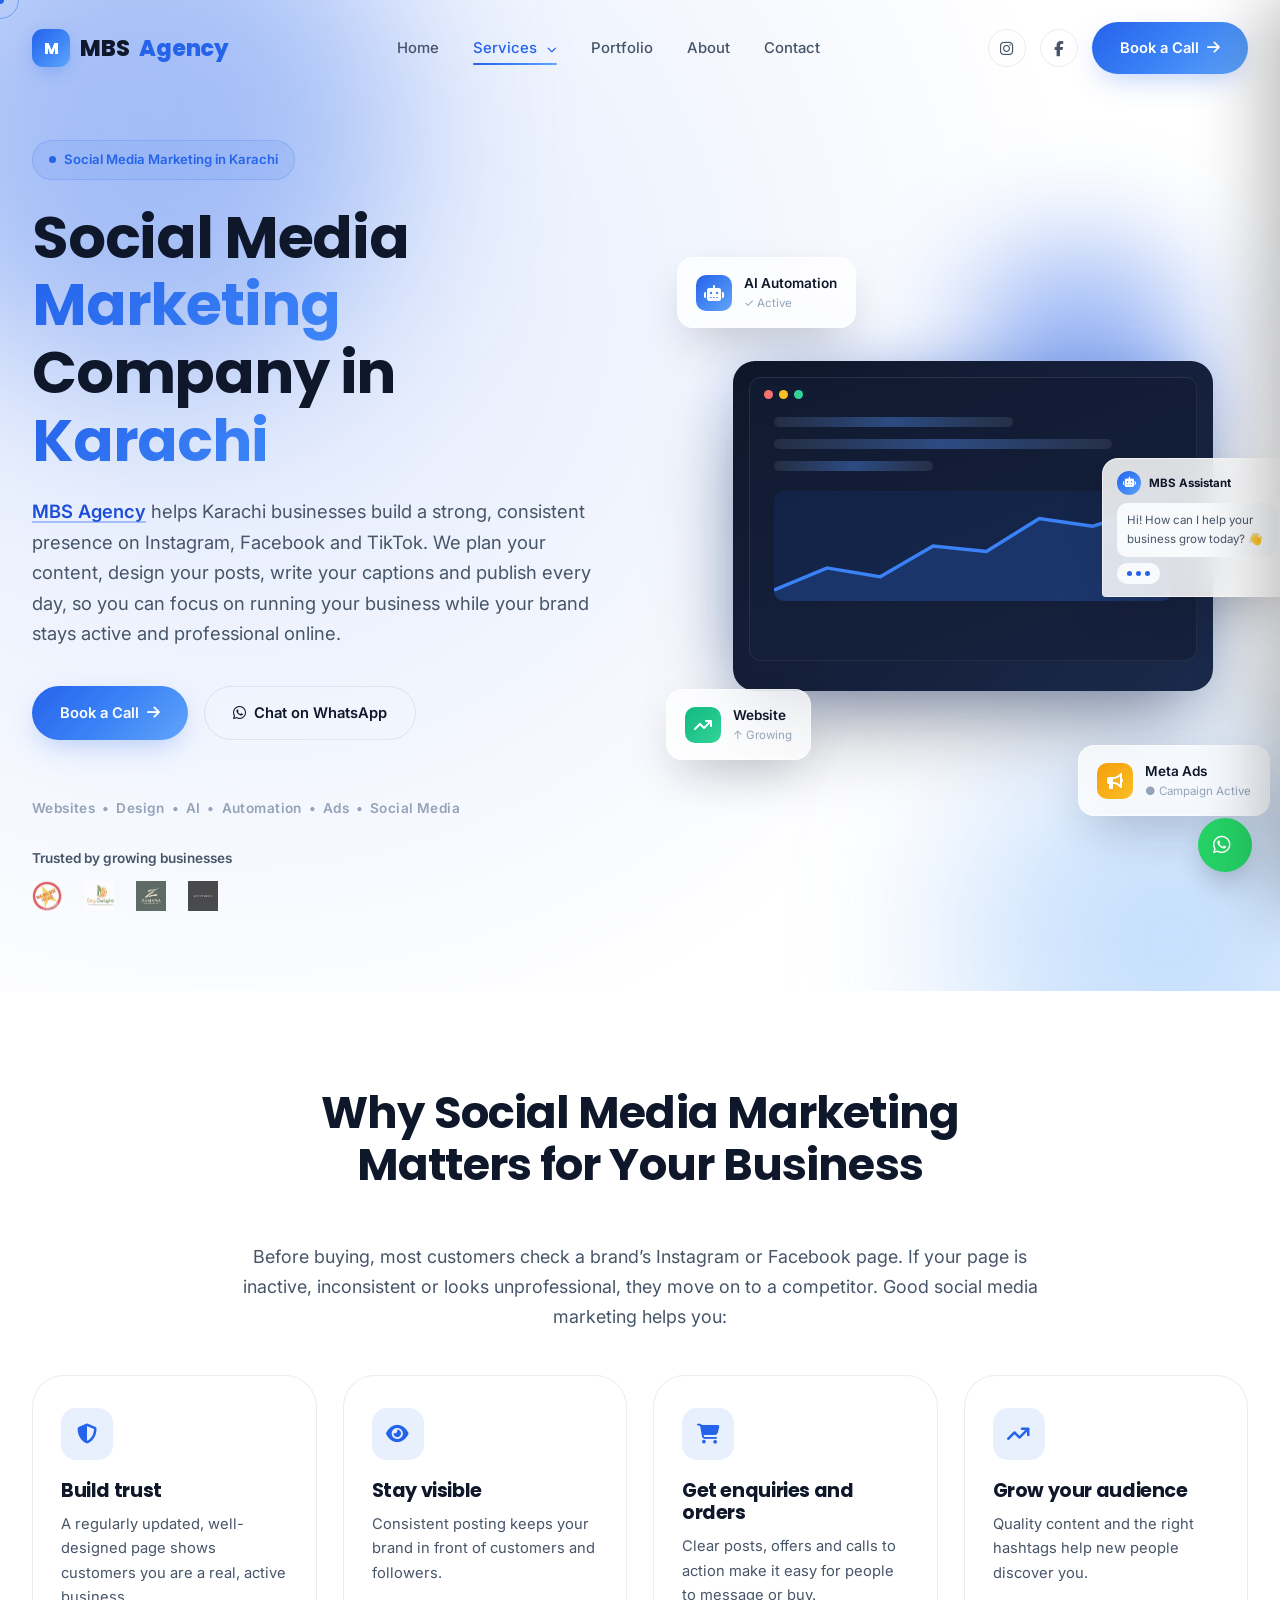
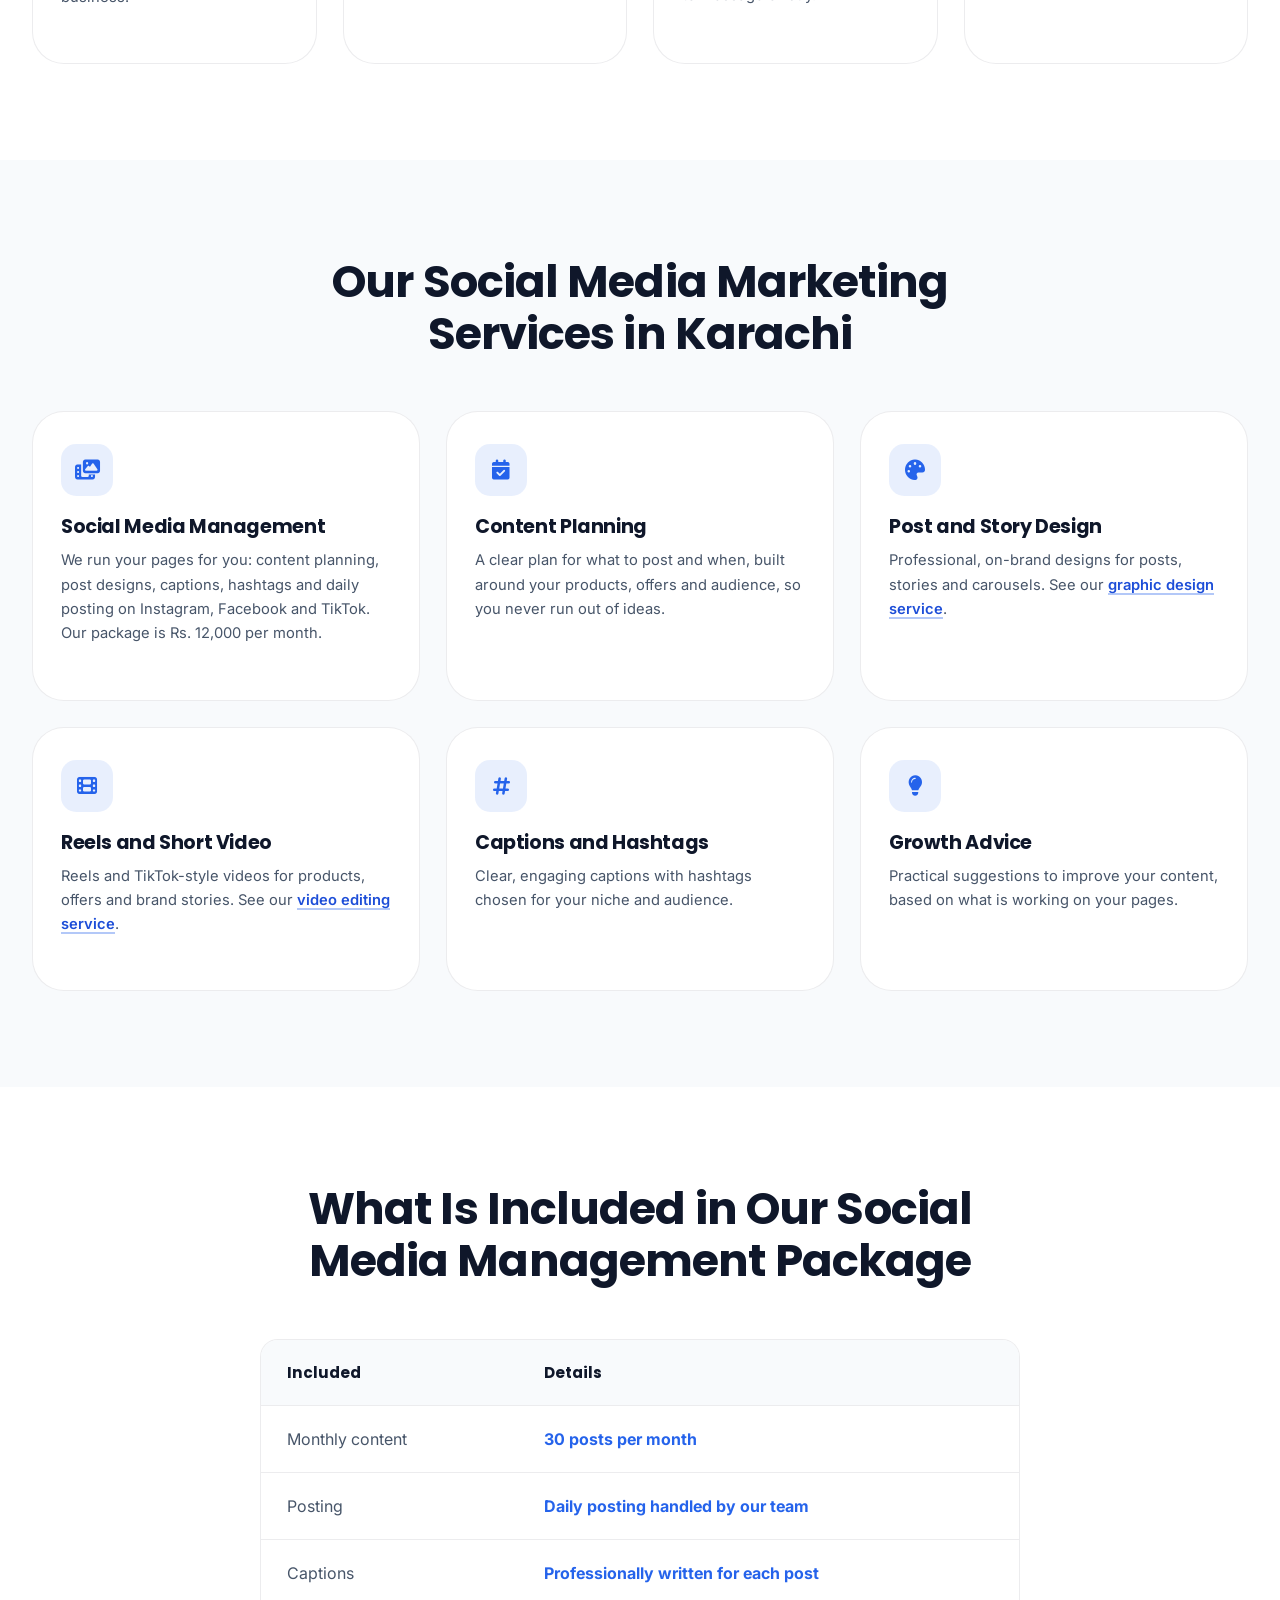
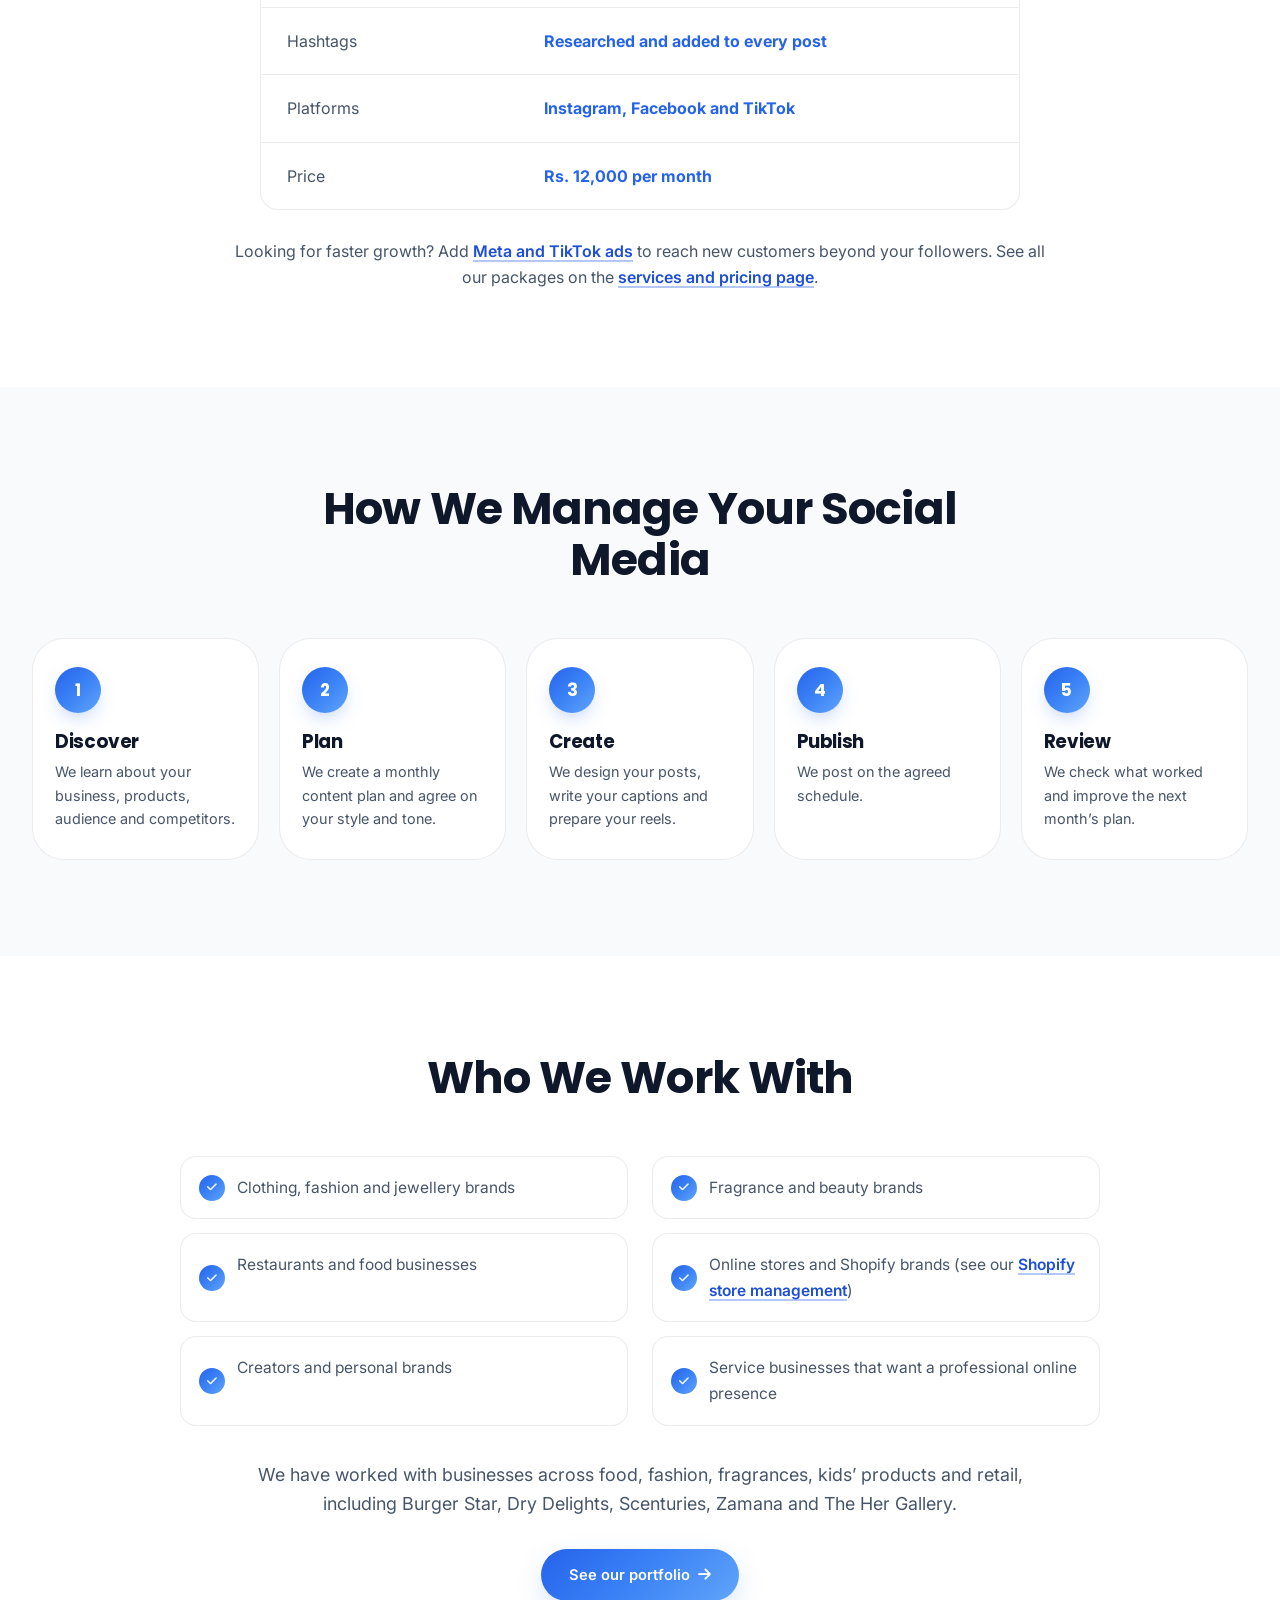
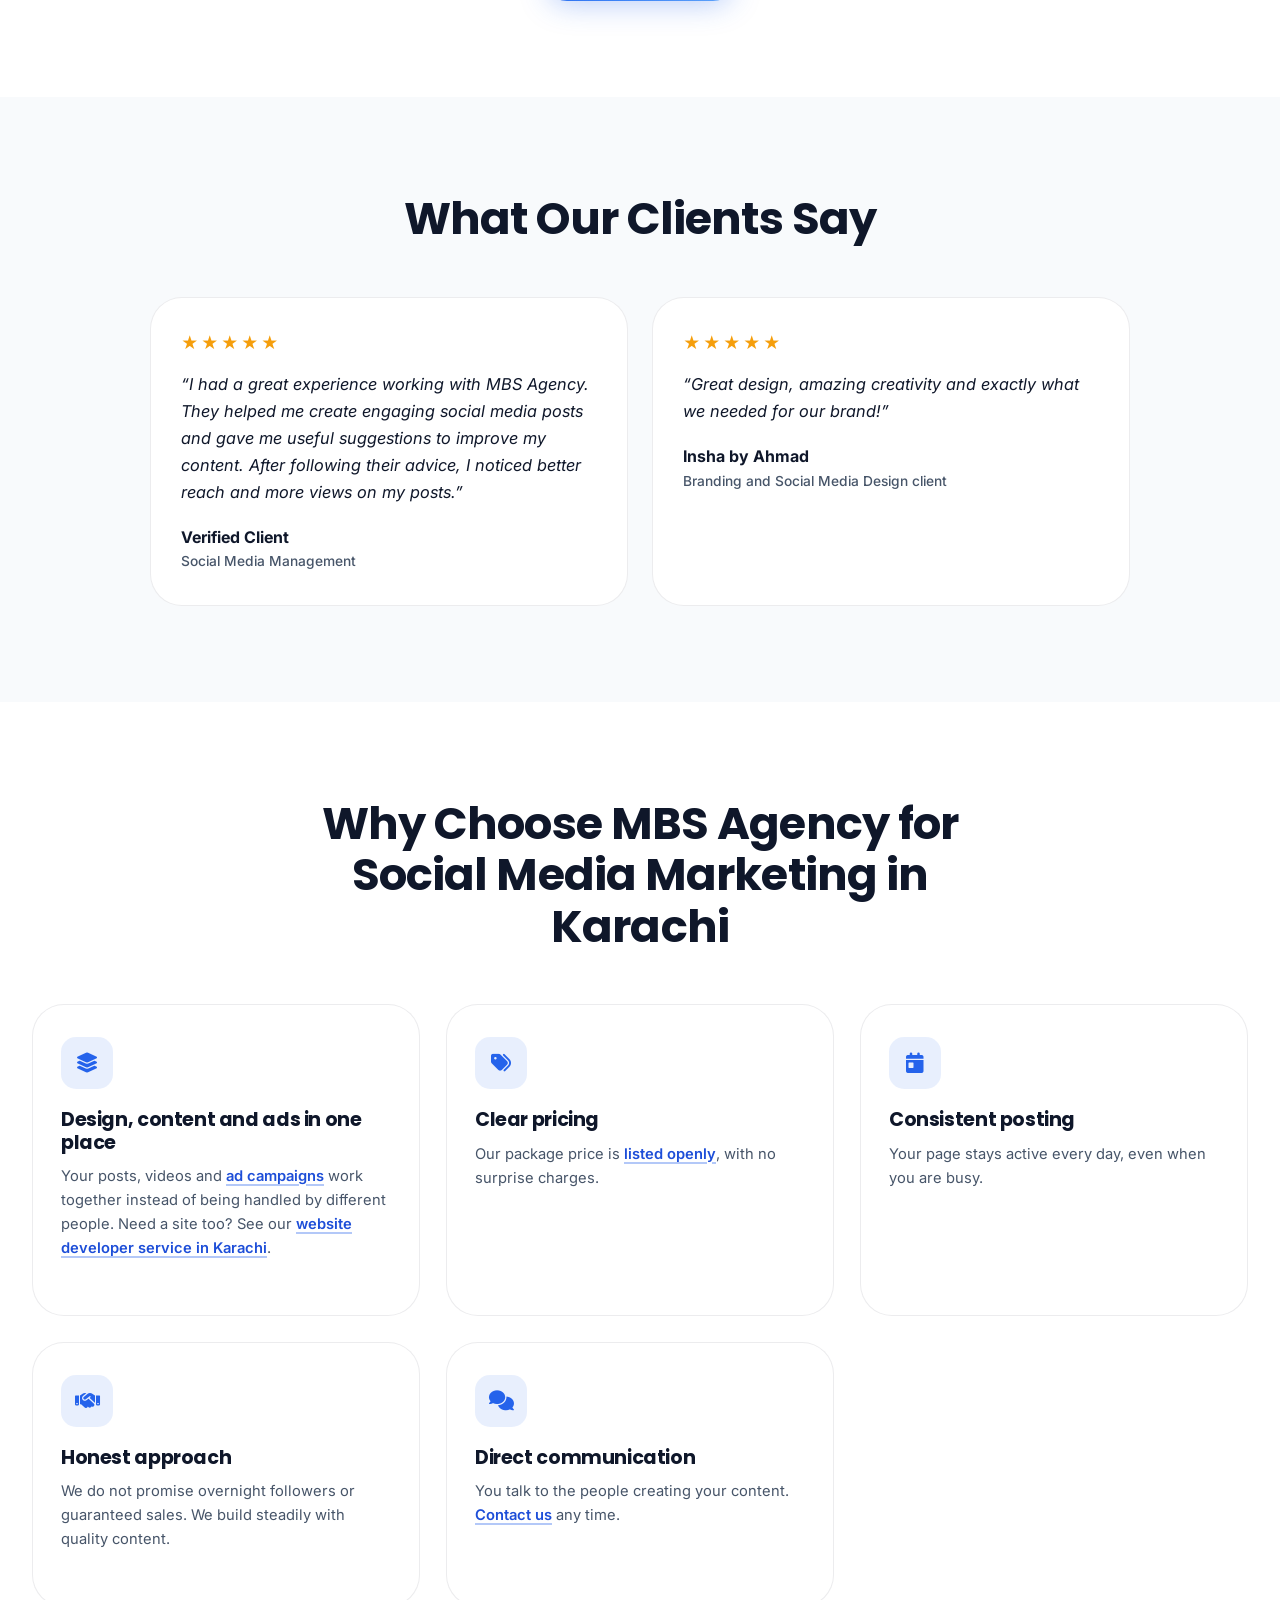
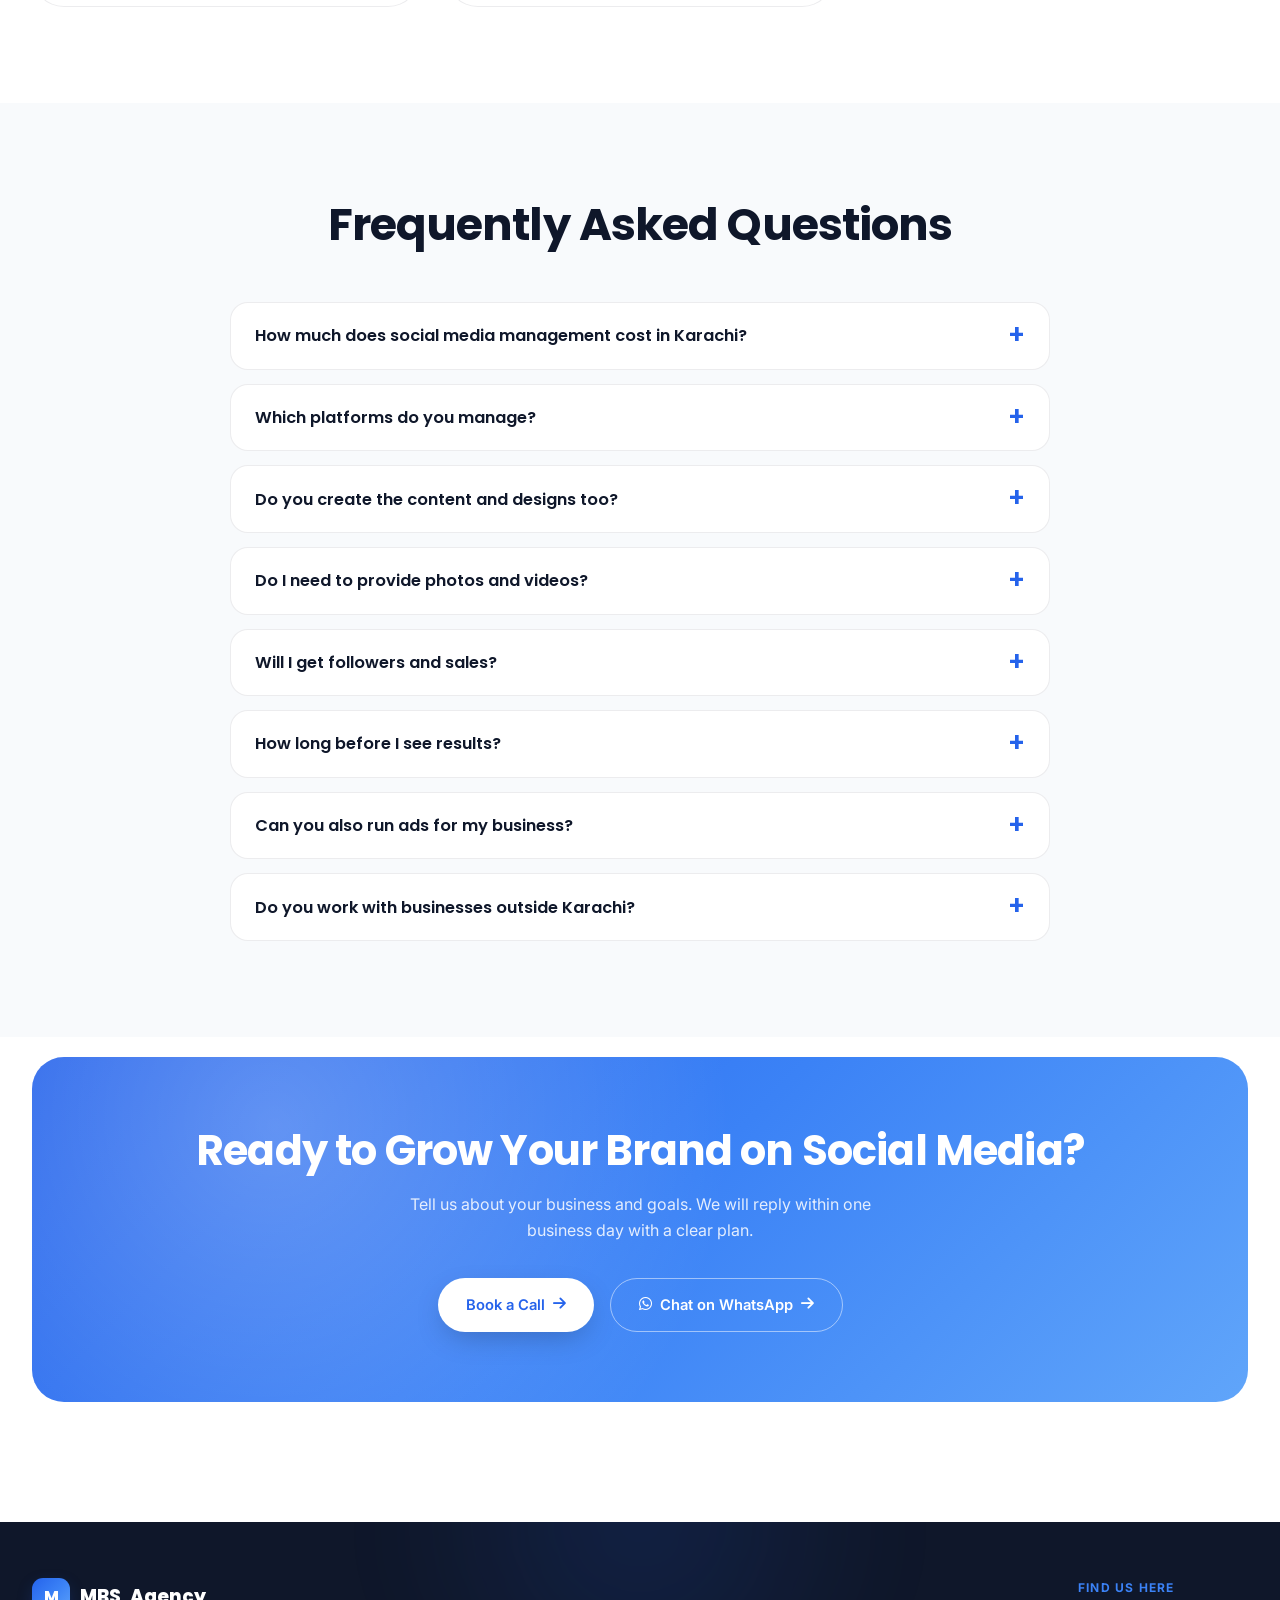
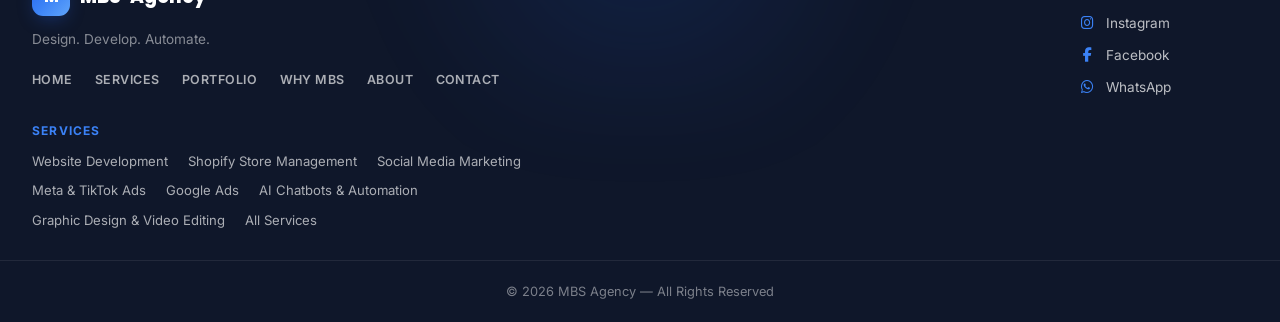
<file: social-media-marketing-karachi.html>
<!DOCTYPE html>
<html lang="en">
<head>

<script>(function(w,d,s,l,i){w[l]=w[l]||[];w[l].push({'gtm.start':
new Date().getTime(),event:'gtm.js'});var f=d.getElementsByTagName(s)[0],
j=d.createElement(s),dl=l!='dataLayer'?'&l='+l:'';j.async=true;j.src=
'https://www.googletagmanager.com/gtm.js?id='+i+dl;f.parentNode.insertBefore(j,f);
})(window,document,'script','dataLayer','GTM-TFZG8HSD');</script>
<!-- End Google Tag Manager -->

<meta charset="UTF-8">
<meta name="viewport" content="width=device-width, initial-scale=1.0">
<meta name="color-scheme" content="only light">
<meta name="supported-color-schemes" content="light">
<meta name="darkreader-lock">
<title>Social Media Marketing Company in Karachi | MBS Agency</title>
<meta name="description" content="MBS Agency is a social media marketing company in Karachi. Content, designs, captions and daily posting for Instagram, Facebook and TikTok from Rs. 12,000/month.">

<style>
/* ============================================================
   0. RESET & ROOT TOKENS
   ============================================================ */
*, *::before, *::after { margin: 0; padding: 0; box-sizing: border-box; }
html { scroll-behavior: smooth; overflow-x: hidden; max-width: 100%; }

:root{
  color-scheme: only light;
  /* Brand palette (per brief) */
  --primary: #2563EB;
  --primary-accent: #3B82F6;
  --dark: #0F172A;
  --white: #FFFFFF;
  --gray-bg: #F8FAFC;

  /* Derived tones */
  --primary-glow: rgba(37,99,235,.35);
  --primary-soft: rgba(37,99,235,.08);
  --navy-800: #16213e;
  --navy-700: #1b2a4b;
  --ink: #0F172A;
  --ink-soft: #475569;
  --ink-faint: #94A3B8;
  --border-soft: rgba(15,23,42,.08);

  --bg: var(--white);
  --surface: var(--white);
  --surface-2: var(--gray-bg);
  --text: var(--ink);
  --text-soft: var(--ink-soft);
  --text-faint: var(--ink-faint);
  --border: var(--border-soft);
  --card-shadow: 0 10px 40px -12px rgba(15,23,42,.12);
  --nav-bg: rgba(255,255,255,.7);

  --gradient-primary: linear-gradient(135deg,#2563EB 0%,#3B82F6 50%,#60A5FA 100%);
  --gradient-dark: linear-gradient(135deg,#0F172A 0%,#16213e 60%,#1b2a4b 100%);

  --radius-sm: 12px;
  --radius-md: 20px;
  --radius-lg: 32px;
  --radius-full: 999px;

  --ease: cubic-bezier(.16,.84,.44,1);
  --transition: .45s var(--ease);
}


body{
  font-family:'Inter',sans-serif;
  background: var(--bg);
  color: var(--text);
  line-height: 1.65;
  overflow-x: hidden;
  transition: background var(--transition), color var(--transition);
  cursor: none;
}
@media (hover:none), (pointer:coarse){ body{ cursor:auto; } }

h1,h2,h3,h4,h5,h6{ font-family:'Poppins',sans-serif; color:var(--text); font-weight:700; line-height:1.15; letter-spacing:-.02em; }
a{ text-decoration:none; color:inherit; }
ul{ list-style:none; }
img{ max-width:100%; display:block; }
button{ font-family:inherit; border:none; background:none; cursor:pointer; color:inherit; }
input, textarea, select{ font-family:inherit; }

.container{ width:100%; max-width:1280px; margin:0 auto; padding:0 32px; }
section{ position:relative; }
.section-pad{ padding: 140px 0; }
@media(max-width:768px){ .section-pad{ padding: 90px 0; } }
@media(max-width:640px){ .container{ padding:0 22px; } }
@media(max-width:400px){ .container{ padding:0 16px; } }

::selection{ background: var(--primary); color:#fff; }

/* Custom scrollbar */
::-webkit-scrollbar{ width:10px; }
::-webkit-scrollbar-track{ background: var(--surface-2); }
::-webkit-scrollbar-thumb{ background: linear-gradient(var(--primary), var(--primary-accent)); border-radius:10px; }
::-webkit-scrollbar-thumb:hover{ background: var(--primary); }

:focus-visible{ outline:2px solid var(--primary-accent); outline-offset:3px; border-radius:4px; }

@media (prefers-reduced-motion: reduce){
  *{ animation-duration:.01ms !important; animation-iteration-count:1 !important; transition-duration:.01ms !important; scroll-behavior:auto !important; }
}

/* ============================================================
   1. CUSTOM CURSOR
   ============================================================ */
.cursor-dot, .cursor-ring{
  position:fixed; top:0; left:0; border-radius:50%; pointer-events:none; z-index:9999;
  transform:translate(-50%,-50%); will-change: transform;
}
.cursor-dot{ width:8px; height:8px; background:var(--primary); }
.cursor-ring{ width:38px; height:38px; border:1.5px solid var(--primary-accent); transition: width .25s var(--ease), height .25s var(--ease), opacity .25s var(--ease), border-color .25s var(--ease); opacity:.6; }
.cursor-ring.grow{ width:64px; height:64px; opacity:.9; background:var(--primary-soft); }
@media (hover:none), (pointer:coarse){ .cursor-dot,.cursor-ring{ display:none; } }

/* ============================================================
   3. BACKGROUND ATMOSPHERE (blobs)
   ============================================================ */
.blob{ position:absolute; border-radius:50%; filter:blur(90px); opacity:.35; pointer-events:none; z-index:0; }
.blob-anim{ animation: floaty 14s ease-in-out infinite; }
@keyframes floaty{ 0%,100%{ transform:translate(0,0) scale(1);} 50%{ transform:translate(30px,-40px) scale(1.08);} }

/* ============================================================
   4. NAVBAR
   ============================================================ */
.navbar{
  position:fixed; top:0; left:0; width:100%; z-index:1000;
  padding: 22px 0; transition: all var(--transition);
}
.navbar.scrolled{
  padding:12px 0; background:var(--nav-bg); backdrop-filter:blur(18px) saturate(160%);
  -webkit-backdrop-filter:blur(18px) saturate(160%);
  border-bottom:1px solid var(--border); box-shadow:0 8px 30px -12px rgba(15,23,42,.12);
}
.nav-inner{ display:flex; align-items:center; justify-content:space-between; gap:24px; }
.logo{ font-family:'Poppins',sans-serif; font-weight:800; font-size:1.4rem; display:flex; align-items:center; gap:10px; letter-spacing:-.01em; }
.logo-mark{
  width:38px; height:38px; border-radius:11px; background:var(--gradient-primary);
  display:flex; align-items:center; justify-content:center; color:#fff; font-size:.95rem; font-weight:800;
  box-shadow:0 6px 18px -4px var(--primary-glow);
}
.logo-badge{
  display:flex; align-items:center; justify-content:center; background:#fff; border-radius:10px; padding:4px 8px;
  box-shadow:0 4px 14px -4px rgba(15,23,42,.18); transition:transform .35s var(--ease);
}
.logo:hover .logo-badge{ transform:scale(1.05); }
.logo-badge img{ height:26px; width:auto; display:block; }
.logo .accent{ color:var(--primary); }

.nav-links{ display:flex; align-items:center; gap:2px; }
.nav-links a{
  position:relative; padding:10px 16px; font-size:.93rem; font-weight:500; color:var(--text-soft);
  transition: color .3s var(--ease);
}
.nav-links a::after{
  content:''; position:absolute; left:16px; right:16px; bottom:5px; height:2px; border-radius:2px;
  background:var(--gradient-primary); transform:scaleX(0); transform-origin:left; transition:transform .35s var(--ease);
}
.nav-links a:hover{ color:var(--primary); }
.nav-links a:hover::after{ transform:scaleX(1); }

.nav-actions{ display:flex; align-items:center; gap:14px; }

.btn{
  display:inline-flex; align-items:center; justify-content:center; gap:8px;
  padding:14px 28px; border-radius:var(--radius-full); font-weight:600; font-size:.92rem;
  position:relative; overflow:hidden; transition: transform .35s var(--ease), box-shadow .35s var(--ease);
  white-space:nowrap;
}
.btn-primary{
  background:var(--gradient-primary); color:#fff; box-shadow:0 10px 30px -8px var(--primary-glow);
}
.btn-primary:hover{ transform:translateY(-3px); box-shadow:0 16px 36px -8px var(--primary-glow); }
.btn-outline{
  background:transparent; border:1.5px solid var(--border); color:var(--text);
}
.btn-outline:hover{ border-color:var(--primary); color:var(--primary); transform:translateY(-3px); }
.btn-white{ background:#fff; color:var(--primary); box-shadow:0 10px 30px -8px rgba(0,0,0,.25); }
.btn-white:hover{ transform:translateY(-3px); }
.btn .ripple{ position:absolute; border-radius:50%; background:rgba(255,255,255,.5); transform:scale(0); animation:rippleAnim .6s ease-out; pointer-events:none; }
@keyframes rippleAnim{ to{ transform:scale(3); opacity:0; } }
.nav-cta{ display:flex; }
.hamburger{ display:none; width:26px; height:20px; position:relative; flex-direction:column; justify-content:space-between; }
.hamburger span{ display:block; height:2px; width:100%; background:var(--text); border-radius:2px; transition:all .35s var(--ease); }
.hamburger.active span:nth-child(1){ transform:translateY(9px) rotate(45deg); }
.hamburger.active span:nth-child(2){ opacity:0; }
.hamburger.active span:nth-child(3){ transform:translateY(-9px) rotate(-45deg); }

/* --- Nav responsive breakpoints --- */
@media(max-width:900px){
  .nav-links{ display:none; }
  .nav-cta{ display:none; }
  .hamburger{ display:flex; }
  .nav-inner{ gap:12px; }
}
@media(max-width:480px){
  .logo{ font-size:1.15rem; }
  .logo-mark{ width:32px; height:32px; font-size:.85rem; border-radius:9px; }
  .nav-actions{ gap:8px; }
  .navbar{ padding:16px 0; }
  .navbar.scrolled{ padding:10px 0; }
}

.mobile-menu{
  position:fixed; top:0; right:0; width:min(380px,85vw); height:100vh; background:var(--surface);
  z-index:1100; padding:28px 32px 40px; transform:translateX(100%); transition:transform .55s cubic-bezier(.19,1,.22,1); box-shadow:-20px 0 60px rgba(0,0,0,.25);
  display:flex; flex-direction:column;
}
.mobile-menu.open{ transform:translateX(0); }
.mobile-menu-header{ display:flex; align-items:center; justify-content:space-between; margin-bottom:36px; }
.mobile-menu-header .logo{ font-size:1.15rem; }
.mobile-menu-header .logo-badge img{ height:22px; }
.mobile-close{
  width:42px; height:42px; border-radius:50%; border:1.5px solid var(--border); display:flex; align-items:center; justify-content:center;
  color:var(--text); font-size:1.05rem; transition:all .35s var(--ease); flex-shrink:0;
}
.mobile-close:hover{ background:var(--gradient-primary); color:#fff; border-color:transparent; transform:rotate(90deg); }
.mobile-menu-links{ display:flex; flex-direction:column; gap:2px; }
.mobile-menu a{
  padding:16px 4px; font-size:1.1rem; font-weight:600; border-bottom:1px solid var(--border);
  opacity:0; transform:translateX(24px); transition:opacity .4s var(--ease), transform .4s var(--ease), color .3s var(--ease);
}
.mobile-menu.open a{ opacity:1; transform:translateX(0); }
.mobile-menu.open .mobile-menu-links a:nth-child(1){ transition-delay:.08s; }
.mobile-menu.open .mobile-menu-links a:nth-child(2){ transition-delay:.12s; }
.mobile-menu.open .mobile-menu-links a:nth-child(3){ transition-delay:.16s; }
.mobile-menu.open .mobile-menu-links a:nth-child(4){ transition-delay:.2s; }
.mobile-menu.open .mobile-menu-links a:nth-child(5){ transition-delay:.24s; }
.mobile-menu.open .mobile-menu-links a:nth-child(6){ transition-delay:.28s; }
.mobile-menu.open .mobile-menu-links a:nth-child(7){ transition-delay:.32s; }
.mobile-menu.open .mobile-menu-links a:nth-child(8){ transition-delay:.36s; }
.mobile-menu.open .mobile-menu-links a:nth-child(9){ transition-delay:.4s; }
.mobile-menu a:hover{ color:var(--primary); padding-left:8px; }
.mobile-menu .btn{ margin-top:24px; }
.menu-overlay{ position:fixed; inset:0; background:rgba(15,23,42,.55); backdrop-filter:blur(6px); z-index:1050; opacity:0; visibility:hidden; transition:all .45s var(--ease); }
.menu-overlay.open{ opacity:1; visibility:visible; }

/* ============================================================
   5. HERO
   ============================================================ */
.hero{
  min-height:100vh; display:flex; align-items:center; position:relative; overflow:hidden;
  padding:140px 0 80px; background:var(--bg);
}
/* Animated gradient mesh background */
.hero::before{
  content:''; position:absolute; inset:-20%; z-index:0; pointer-events:none;
  background:
    radial-gradient(38% 45% at 15% 20%, rgba(37,99,235,.14), transparent 70%),
    radial-gradient(40% 45% at 85% 15%, rgba(96,165,250,.16), transparent 70%),
    radial-gradient(50% 55% at 50% 90%, rgba(37,99,235,.10), transparent 70%);
  background-size:180% 180%, 160% 160%, 200% 200%;
  animation: meshDrift 18s ease-in-out infinite alternate;
}
@keyframes meshDrift{
  0%{ background-position: 0% 0%, 100% 0%, 50% 100%; }
  100%{ background-position: 20% 30%, 80% 25%, 40% 80%; }
}
.hero-grid{ display:grid; grid-template-columns:1.05fr .95fr; gap:60px; align-items:center; position:relative; z-index:2; }
.eyebrow{
  display:inline-flex; align-items:center; gap:8px; padding:8px 16px; border-radius:var(--radius-full);
  background:var(--primary-soft); border:1px solid rgba(37,99,235,.18); color:var(--primary); font-size:.82rem; font-weight:600;
  margin-bottom:24px;
}
.eyebrow .dot{ width:7px; height:7px; border-radius:50%; background:var(--primary); animation:pulseDot 1.6s ease-in-out infinite; }
@keyframes pulseDot{ 0%,100%{ opacity:1;} 50%{ opacity:.3;} }

.hero h1{ font-size:clamp(2.4rem, 4.6vw, 4.1rem); margin-bottom:22px; }
.hero h1 .grad-text{ background:var(--gradient-primary); -webkit-background-clip:text; background-clip:text; color:transparent; background-size:200% auto; animation:textShine 6s linear infinite; }
@keyframes textShine{ to{ background-position:200% center; } }
.hero p.lead{ font-size:1.15rem; color:var(--text-soft); max-width:560px; margin-bottom:38px; }
.hero-btns{ display:flex; gap:16px; flex-wrap:wrap; margin-bottom:56px; }

/* Magnetic button micro-interaction wrapper (JS adds inline transform) */
.btn.magnetic{ transition: transform .18s ease-out, box-shadow .35s var(--ease); will-change: transform; }

.hero-trust{ display:flex; align-items:center; gap:22px; flex-wrap:wrap; }
.avatars{ display:flex; }
.avatars span{
  width:38px; height:38px; border-radius:50%; border:3px solid var(--bg); margin-left:-12px;
  background:var(--gradient-primary); display:flex; align-items:center; justify-content:center; color:#fff; font-size:.75rem; font-weight:700;
}
.avatars span:first-child{ margin-left:0; }
.trust-text{ font-size:.85rem; color:var(--text-soft); }
.trust-text strong{ color:var(--text); }
.stars{ color:#F59E0B; font-size:.8rem; letter-spacing:2px; }

/* Hero visual */
.hero-visual{ position:relative; height:560px; perspective:1200px; }
.floating-shape{ position:absolute; border-radius:50%; filter:blur(60px); opacity:.5; }
.parallax-layer{ transition: transform .25s ease-out; will-change: transform; }
.laptop-mock{
  position:absolute; inset:0; margin:auto; width:100%; max-width:480px; aspect-ratio:16/11;
  border-radius:22px; background:var(--gradient-dark); padding:16px 16px 30px;
  box-shadow:0 40px 90px -20px rgba(15,23,42,.5), 0 0 0 1px rgba(255,255,255,.06), 0 0 60px -10px var(--primary-glow);
  animation: floatSlow 6s ease-in-out infinite;
}
@keyframes floatSlow{ 0%,100%{ transform:translateY(0) rotate(0deg);} 50%{ transform:translateY(-16px) rotate(.4deg);} }
.laptop-screen{
  width:100%; height:100%; border-radius:12px; background:linear-gradient(160deg,#101a30,#16213e);
  overflow:hidden; position:relative; border:1px solid rgba(255,255,255,.08);
}
.laptop-screen .browser-bar{ display:flex; gap:6px; padding:12px 14px; }
.laptop-screen .browser-bar span{ width:9px; height:9px; border-radius:50%; background:rgba(255,255,255,.18); }
.laptop-screen .browser-bar span:first-child{ background:#F87171; }
.laptop-screen .browser-bar span:nth-child(2){ background:#FBBF24; }
.laptop-screen .browser-bar span:nth-child(3){ background:#34D399; }
.mock-bars{ padding:6px 24px; display:flex; flex-direction:column; gap:12px; }
.mock-bars .mb{ height:10px; border-radius:6px; background:rgba(255,255,255,.08); position:relative; overflow:hidden; }
.mock-bars .mb::after{
  content:''; position:absolute; inset:0; background:linear-gradient(90deg, transparent, rgba(59,130,246,.35), transparent);
  animation: shimmerBar 2.4s ease-in-out infinite;
}
@keyframes shimmerBar{ 0%{ transform:translateX(-100%);} 100%{ transform:translateX(100%);} }
.mock-graph{ margin:14px 24px 0; height:110px; border-radius:10px; background:rgba(37,99,235,.1); position:relative; overflow:hidden; }
.mock-graph svg{ position:absolute; bottom:0; left:0; width:100%; }

.float-card{
  position:absolute; background:rgba(255,255,255,.75); backdrop-filter:blur(16px); -webkit-backdrop-filter:blur(16px);
  border:1px solid rgba(255,255,255,.5); border-radius:16px; padding:14px 18px; box-shadow:0 20px 50px -14px rgba(15,23,42,.28);
  display:flex; align-items:center; gap:12px; font-size:.85rem; font-weight:600; color:var(--ink);
  animation:floatSlow 5s ease-in-out infinite;
}
.float-card .fc-icon{ width:36px; height:36px; border-radius:10px; display:flex; align-items:center; justify-content:center; color:#fff; font-size:1rem; }
.float-card.card-ai{ top:2%; left:-4%; animation-delay:.3s; }
.float-card.card-ai .fc-icon{ background:linear-gradient(135deg,#2563EB,#60A5FA); }
.float-card.card-growth{ bottom:8%; left:-6%; animation-delay:1s; }
.float-card.card-growth .fc-icon{ background:linear-gradient(135deg,#10B981,#34D399); }
.float-card.card-analytics{ bottom:-2%; right:-4%; animation-delay:1.6s; }
.float-card.card-analytics .fc-icon{ background:linear-gradient(135deg,#F59E0B,#FBBF24); }
.fc-sub{ font-weight:400; color:var(--text-faint); font-size:.72rem; }

/* Floating AI chatbot preview bubble */
.chat-preview{
  position:absolute; top:38%; right:-8%; z-index:3; width:190px; padding:12px 14px;
  background:rgba(255,255,255,.85); backdrop-filter:blur(16px); -webkit-backdrop-filter:blur(16px);
  border:1px solid rgba(255,255,255,.6); border-radius:16px 16px 16px 4px; box-shadow:0 24px 50px -16px rgba(15,23,42,.3);
  animation:floatSlow 7s ease-in-out infinite; animation-delay:.6s;
}
.chat-preview .cp-head{ display:flex; align-items:center; gap:8px; margin-bottom:8px; }
.chat-preview .cp-avatar{ width:24px; height:24px; border-radius:50%; background:var(--gradient-primary); display:flex; align-items:center; justify-content:center; color:#fff; font-size:.65rem; }
.chat-preview .cp-name{ font-size:.72rem; font-weight:700; color:var(--ink); }
.chat-preview .cp-bubble{ background:var(--surface-2); border-radius:10px; padding:8px 10px; font-size:.72rem; color:var(--text-soft); margin-bottom:6px; }
.chat-preview .cp-dots{ display:flex; gap:4px; padding:8px 10px; background:var(--surface-2); border-radius:10px; width:fit-content; }
.chat-preview .cp-dots span{ width:5px; height:5px; border-radius:50%; background:var(--primary); animation:typingBounce 1.2s infinite; }
.chat-preview .cp-dots span:nth-child(2){ animation-delay:.15s; }
.chat-preview .cp-dots span:nth-child(3){ animation-delay:.3s; }

@media(max-width:1024px){
  .hero-grid{ grid-template-columns:1fr; text-align:center; }
  .hero p.lead{ margin-inline:auto; }
  .hero-btns{ justify-content:center; }
  .hero-trust{ justify-content:center; }
  .hero-visual{ height:420px; margin-top:20px; }
  .float-card, .chat-preview{ display:none; }
}

/* ============================================================
   6. SECTION HEADERS
   ============================================================ */
.sec-head{ max-width:680px; margin:0 auto 64px; text-align:center; }
.sec-head .eyebrow{ margin-bottom:18px; }
.sec-head h2{ font-size:clamp(1.9rem,3.4vw,2.7rem); margin-bottom:16px; }
.sec-head p{ color:var(--text-soft); font-size:1.05rem; }
.grad-text{ background:var(--gradient-primary); -webkit-background-clip:text; background-clip:text; color:transparent; }

/* ============================================================
   7. SERVICES
   ============================================================ */
.services{ background:var(--surface-2); }
.services-grid{ display:grid; grid-template-columns:repeat(4,1fr); gap:28px; }
.service-card{
  background:var(--surface); border:1px solid var(--border); border-radius:var(--radius-md); padding:36px 30px;
  transition: all .45s var(--ease); position:relative; overflow:hidden;
}
.service-card::before{
  content:''; position:absolute; inset:0; opacity:0; background:var(--gradient-primary); transition:opacity .45s var(--ease); z-index:0;
}
.service-card:hover{ transform:translateY(-10px); box-shadow:0 30px 60px -20px var(--primary-glow); border-color:transparent; }
.service-card:hover::before{ opacity:1; }
.service-card > *{ position:relative; z-index:1; }
.service-card:hover h3, .service-card:hover p, .service-card:hover .sub-list li{ color:#fff; }
.service-card:hover .sub-list li::before{ color:#fff; }
.service-card:hover .learn-more{ color:#fff; }
.service-card:hover .learn-more i{ transform:translateX(5px); }
.svc-icon{
  width:58px; height:58px; border-radius:16px; background:var(--gradient-primary); display:flex; align-items:center; justify-content:center;
  color:#fff; font-size:1.4rem; margin-bottom:22px; box-shadow:0 12px 28px -10px var(--primary-glow);
  transition:transform .4s var(--ease);
}
.service-card:hover .svc-icon{ background:#fff; color:var(--primary); transform:scale(1.08) rotate(-6deg); }
.service-card h3{ font-size:1.2rem; margin-bottom:10px; transition:color .4s var(--ease); }
.service-card p.desc{ font-size:.9rem; color:var(--text-soft); margin-bottom:16px; transition:color .4s var(--ease); }
.sub-list{ margin-bottom:22px; display:flex; flex-direction:column; gap:6px; }
.sub-list li{ font-size:.83rem; color:var(--text-soft); display:flex; align-items:center; gap:8px; transition:color .4s var(--ease); }
.sub-list li::before{ content:'\f00c'; font-family:'Font Awesome 6 Free'; font-weight:900; color:var(--primary); font-size:.7rem; transition:color .4s var(--ease); }
.learn-more{ font-size:.86rem; font-weight:600; color:var(--primary); display:inline-flex; align-items:center; gap:8px; transition:color .4s var(--ease); }
.learn-more i{ font-size:.75rem; transition:transform .3s var(--ease); }

@media(max-width:1100px){ .services-grid{ grid-template-columns:repeat(2,1fr); } }
@media(max-width:620px){ .services-grid{ grid-template-columns:1fr; } }

/* ============================================================
   8. PORTFOLIO
   ============================================================ */
.filter-bar{ display:flex; justify-content:center; gap:10px; flex-wrap:wrap; margin-bottom:48px; }
.filter-btn{
  padding:11px 24px; border-radius:var(--radius-full); border:1.5px solid var(--border); font-weight:600; font-size:.87rem;
  color:var(--text-soft); transition:all .35s var(--ease);
}
.filter-btn.active, .filter-btn:hover{ background:var(--gradient-primary); color:#fff; border-color:transparent; }

.portfolio-grid{
  display:grid; grid-template-columns:repeat(3,1fr); gap:22px;
}
.port-item{
  aspect-ratio: 4 / 3; border-radius:var(--radius-md); overflow:hidden; position:relative; cursor:pointer;
  box-shadow:var(--card-shadow); transition:transform .4s var(--ease);
}
.port-item.tall{ aspect-ratio: 4 / 3; }
.port-item:hover{ transform:translateY(-6px); }
.port-item img{ width:100%; height:100%; object-fit:cover; transition:transform .7s var(--ease); }
.port-item:hover img{ transform:scale(1.08); }
.port-overlay{
  position:absolute; inset:0; background:linear-gradient(0deg, rgba(15,23,42,.92) 0%, rgba(15,23,42,.15) 60%, rgba(15,23,42,0) 100%);
  display:flex; flex-direction:column; justify-content:flex-end; padding:18px; opacity:0; transition:opacity .4s var(--ease);
}
.port-item:hover .port-overlay{ opacity:1; }
.port-cat{ color:var(--primary-accent); font-size:.7rem; font-weight:700; text-transform:uppercase; letter-spacing:.06em; margin-bottom:4px; }
.port-overlay h3{ color:#fff; font-size:1rem; margin-bottom:4px; }
.port-overlay p{ color:rgba(255,255,255,.75); font-size:.78rem; margin-bottom:12px; }
.port-item.hidden{ display:none; }
.view-project-btn{
  display:inline-flex; align-items:center; gap:6px; align-self:flex-start; padding:8px 16px; border-radius:var(--radius-full);
  background:rgba(255,255,255,.12); backdrop-filter:blur(10px); border:1px solid rgba(255,255,255,.35); color:#fff;
  font-size:.74rem; font-weight:600; transform:translateY(10px); opacity:0; transition:all .4s var(--ease);
}
.port-item:hover .view-project-btn{ transform:translateY(0); opacity:1; }
.view-project-btn:hover{ background:var(--gradient-primary); border-color:transparent; }

/* Portfolio project modal */
.modal-overlay{
  position:fixed; inset:0; background:rgba(15,23,42,.72); backdrop-filter:blur(6px); z-index:2000;
  display:flex; align-items:center; justify-content:center; padding:24px;
  opacity:0; visibility:hidden; transition:all .4s var(--ease);
}
.modal-overlay.open{ opacity:1; visibility:visible; }
.project-modal{
  background:var(--surface); border-radius:var(--radius-lg); max-width:720px; width:100%; max-height:88vh; overflow-y:auto;
  box-shadow:0 40px 100px -20px rgba(0,0,0,.5); transform:scale(.92) translateY(20px); transition:transform .4s var(--ease);
  position:relative;
}
.modal-overlay.open .project-modal{ transform:scale(1) translateY(0); }
.modal-close{
  position:absolute; top:18px; right:18px; width:40px; height:40px; border-radius:50%; background:rgba(15,23,42,.55);
  color:#fff; display:flex; align-items:center; justify-content:center; z-index:2; transition:all .3s var(--ease);
}
.modal-close:hover{ background:var(--primary); transform:rotate(90deg); }
.project-modal img{ width:100%; height:320px; object-fit:cover; border-radius:var(--radius-lg) var(--radius-lg) 0 0; }
.project-modal-body{ padding:34px; }
.project-modal .port-cat{ margin-bottom:10px; }
.project-modal h3{ font-size:1.5rem; margin-bottom:14px; }
.project-modal p.modal-desc{ color:var(--text-soft); margin-bottom:24px; }
.project-modal-tags{ display:flex; flex-wrap:wrap; gap:10px; margin-bottom:26px; }
.project-modal-tags span{ padding:7px 15px; border-radius:var(--radius-full); background:var(--primary-soft); color:var(--primary); font-size:.78rem; font-weight:600; }

@media(max-width:900px){ .portfolio-grid{ grid-template-columns:repeat(2,1fr);} }
@media(max-width:560px){ .portfolio-grid{ grid-template-columns:1fr;} .project-modal img{ height:220px; } .project-modal-body{ padding:24px; } }

/* ============================================================
   9. WHY CHOOSE US
   ============================================================ */
.why{ background:var(--gradient-dark); position:relative; overflow:hidden; }
.why .sec-head h2, .why .sec-head p{ color:#fff; }
.why .sec-head p{ color:rgba(255,255,255,.65); }
.why-grid{ display:grid; grid-template-columns:repeat(4,1fr); gap:24px; position:relative; z-index:1; }
.why-card{
  background:rgba(255,255,255,.04); border:1px solid rgba(255,255,255,.08); border-radius:var(--radius-md);
  padding:34px 26px; backdrop-filter:blur(10px); transition:all .4s var(--ease);
}
.why-card:hover{ background:rgba(255,255,255,.08); transform:translateY(-8px); border-color:rgba(59,130,246,.4); box-shadow:0 20px 50px -18px rgba(37,99,235,.5); }
.why-icon{ width:52px; height:52px; border-radius:14px; background:rgba(59,130,246,.15); color:var(--primary-accent); display:flex; align-items:center; justify-content:center; font-size:1.3rem; margin-bottom:18px; }
.why-card h3{ color:#fff; font-size:1.05rem; margin-bottom:8px; }
.why-card p{ color:rgba(255,255,255,.6); font-size:.87rem; }
@media(max-width:1000px){ .why-grid{ grid-template-columns:repeat(2,1fr);} }
@media(max-width:560px){ .why-grid{ grid-template-columns:1fr;} }

/* ============================================================
   10a. AI SOLUTIONS HIGHLIGHT
   ============================================================ */
.ai-solutions{ background:var(--surface-2); }
.ai-grid{ display:grid; grid-template-columns:repeat(4,1fr); gap:26px; }
.ai-card{
  background:var(--surface); border:1px solid var(--border); border-radius:var(--radius-md); padding:34px 28px; text-align:center;
  position:relative; overflow:hidden; transition:all .45s var(--ease);
}
.ai-card::before{
  content:''; position:absolute; top:-40%; left:50%; width:140%; padding-top:140%; transform:translateX(-50%);
  background:radial-gradient(circle, var(--primary-glow), transparent 65%); opacity:0; transition:opacity .5s var(--ease); pointer-events:none;
}
.ai-card:hover::before{ opacity:1; }
.ai-card:hover{ transform:translateY(-10px); border-color:transparent; box-shadow:0 30px 60px -20px var(--primary-glow); }
.ai-card-icon{
  width:64px; height:64px; border-radius:18px; background:var(--gradient-primary); color:#fff; display:flex; align-items:center; justify-content:center;
  font-size:1.6rem; margin:0 auto 20px; position:relative; z-index:1; box-shadow:0 14px 32px -10px var(--primary-glow);
  transition:transform .45s var(--ease);
}
.ai-card:hover .ai-card-icon{ transform:scale(1.1) rotate(-6deg); }
.ai-card h3{ font-size:1.05rem; margin-bottom:10px; position:relative; z-index:1; }
.ai-card p{ font-size:.86rem; color:var(--text-soft); position:relative; z-index:1; }
@media(max-width:1000px){ .ai-grid{ grid-template-columns:repeat(2,1fr); } }
@media(max-width:560px){ .ai-grid{ grid-template-columns:1fr; } }

/* ============================================================
   10. PROCESS TIMELINE
   ============================================================ */
.process-track{ position:relative; }
.process-track::before{
  content:''; position:absolute; left:50%; top:0; bottom:0; width:2px; background:var(--border); transform:translateX(-50%);
}
.process-line-fill{
  position:absolute; left:50%; top:0; width:2px; height:0%; background:var(--gradient-primary); transform:translateX(-50%);
  transition:height .2s linear; box-shadow:0 0 16px var(--primary-glow); z-index:0;
}
.process-item{
  display:grid; grid-template-columns:1fr 60px 1fr; align-items:center; gap:20px; margin-bottom:50px; position:relative;
}
.process-item:last-child{ margin-bottom:0; }
.process-card{
  background:var(--surface); border:1px solid var(--border); border-radius:var(--radius-md); padding:28px 30px; box-shadow:var(--card-shadow);
  transition:transform .4s var(--ease), border-color .4s var(--ease);
}
.process-card:hover{ transform:translateY(-6px); border-color:var(--primary); }
.process-item h3{ font-size:1.1rem; margin-bottom:8px; display:flex; align-items:center; gap:10px; }
.process-item h3 i{ color:var(--primary); font-size:1rem; }
.process-item:nth-child(odd) h3{ flex-direction:row-reverse; justify-content:flex-end; }
.process-item p{ color:var(--text-soft); font-size:.88rem; }
.process-num{
  width:56px; height:56px; border-radius:50%; background:var(--gradient-primary); color:#fff; display:flex; align-items:center; justify-content:center;
  font-weight:800; font-family:'Poppins',sans-serif; font-size:1.15rem; box-shadow:0 10px 26px -8px var(--primary-glow); z-index:1; justify-self:center;
  position:relative;
}
.process-num::before{
  content:''; position:absolute; inset:-6px; border-radius:50%; border:2px solid var(--primary-accent); opacity:0; transition:all .4s var(--ease);
}
.process-item.in-view .process-num::before{ opacity:.5; animation:ringPulse 1.8s ease-out infinite; }
@keyframes ringPulse{ 0%{ transform:scale(1); opacity:.5;} 100%{ transform:scale(1.35); opacity:0;} }
.process-item:nth-child(even) .process-card{ grid-column:1; }
.process-item:nth-child(even) .empty{ grid-column:3; }
.process-item:nth-child(odd) .process-card{ grid-column:3; }
.process-item:nth-child(odd) .empty{ grid-column:1; }

@media(max-width:820px){
  .process-track::before, .process-line-fill{ left:26px; }
  .process-item{ grid-template-columns:56px 1fr; }
  .process-item .empty{ display:none; }
  .process-item:nth-child(even) .process-card, .process-item:nth-child(odd) .process-card{ grid-column:2; }
  .process-item:nth-child(odd) h3{ flex-direction:row; justify-content:flex-start; }
  .process-num{ justify-self:start; }
}

/* ============================================================
   11. STATISTICS
   ============================================================ */
.stats{ background:var(--surface-2); }
.stats-grid{ display:grid; grid-template-columns:repeat(4,1fr); gap:24px; text-align:center; }
.stat-box{
  padding:32px 20px; background:var(--surface); border:1px solid var(--border); border-radius:var(--radius-md);
  transition:all .4s var(--ease);
}
.stat-box:hover{ transform:translateY(-8px); box-shadow:0 24px 50px -18px var(--primary-glow); border-color:transparent; }
.stat-icon{
  width:52px; height:52px; border-radius:14px; background:var(--primary-soft); color:var(--primary); display:flex; align-items:center;
  justify-content:center; font-size:1.3rem; margin:0 auto 16px; transition:all .4s var(--ease);
}
.stat-box:hover .stat-icon{ background:var(--gradient-primary); color:#fff; transform:scale(1.1) rotate(-6deg); }
.stat-num{
  font-family:'Poppins',sans-serif; font-weight:800; font-size:clamp(2.2rem,4vw,3.2rem);
  background:var(--gradient-primary); -webkit-background-clip:text; background-clip:text; color:transparent; margin-bottom:6px;
}
.stat-label{ color:var(--text-soft); font-weight:500; font-size:.92rem; }
@media(max-width:700px){ .stats-grid{ grid-template-columns:repeat(2,1fr); gap:20px; } }

/* ============================================================
   12. TESTIMONIALS
   ============================================================ */
.testi-slider{ position:relative; max-width:1180px; margin:0 auto; }
.testi-viewport{ overflow:hidden; border-radius:var(--radius-lg); }
.testi-track{ display:flex; gap:28px; transition:transform .6s cubic-bezier(.16,1,.3,1); }
.testi-track .testi-card{ flex:0 0 calc(100% - 0px); }
@media(min-width:700px){ .testi-track .testi-card{ flex:0 0 calc((100% - 28px)/2); } }
@media(min-width:1000px){ .testi-track .testi-card{ flex:0 0 calc((100% - 56px)/3); } }
.testi-card{
  background:rgba(255,255,255,.55); backdrop-filter:blur(20px) saturate(180%); -webkit-backdrop-filter:blur(20px) saturate(180%);
  border:1px solid rgba(255,255,255,.6); border-radius:var(--radius-lg); padding:36px 32px; box-shadow:0 20px 50px -20px rgba(15,23,42,.2);
  position:relative; transition:all .4s var(--ease); display:flex; flex-direction:column;
}
.testi-card:hover{ box-shadow:0 30px 70px -20px var(--primary-glow); transform:translateY(-4px); }
.testi-card i.quote{ color:var(--primary); opacity:.18; font-size:2.2rem; position:absolute; top:24px; right:28px; }
.testi-stars{ color:#F59E0B; font-size:.85rem; margin-bottom:16px; letter-spacing:2px; }
.testi-text{ font-size:.96rem; color:var(--text-soft); margin-bottom:24px; line-height:1.65; flex-grow:1; }
.testi-person{ display:flex; align-items:center; gap:14px; margin-top:auto; }
.testi-avatar{
  width:48px; height:48px; border-radius:50%; overflow:hidden; flex-shrink:0;
  background:var(--gradient-primary); display:flex; align-items:center; justify-content:center;
  color:#fff; font-weight:700; font-size:.85rem; font-family:'Poppins',sans-serif; border:2px solid var(--primary-soft);
}
.testi-avatar img{ width:100%; height:100%; object-fit:cover; }
.testi-avatar i{ font-size:1.1rem; }
.testi-name{ font-weight:700; font-size:.94rem; }
.testi-role{ font-size:.8rem; color:var(--text-faint); }
.testi-nav{ display:flex; justify-content:center; gap:18px; margin-top:36px; align-items:center; }
.testi-arrow{
  width:46px; height:46px; border-radius:50%; border:1.5px solid var(--border); display:flex; align-items:center; justify-content:center;
  transition:all .3s var(--ease); color:var(--text-soft); flex-shrink:0; cursor:pointer; background:var(--surface);
}
.testi-arrow:hover{ background:var(--gradient-primary); color:#fff; border-color:transparent; transform:scale(1.08); }
.testi-dots{ display:flex; gap:9px; flex-wrap:wrap; justify-content:center; max-width:220px; }
.testi-dot{ width:9px; height:9px; border-radius:50%; background:var(--border); transition:all .3s var(--ease); cursor:pointer; padding:0; border:none; }
.testi-dot.active{ background:var(--gradient-primary); width:28px; border-radius:6px; }
@media(max-width:640px){ .testi-card{ padding:28px; } }

/* ============================================================
   13. PRICING
   ============================================================ */
.pricing-grid{ display:grid; grid-template-columns:repeat(3,1fr); gap:28px; align-items:stretch; }
.price-card{
  background:var(--surface); border:1px solid var(--border); border-radius:var(--radius-lg); padding:42px 34px;
  display:flex; flex-direction:column; transition:all .45s var(--ease); position:relative; overflow:hidden;
}
.price-card::after{
  content:''; position:absolute; inset:0; background:radial-gradient(circle at 50% 0%, var(--primary-soft), transparent 60%);
  opacity:0; transition:opacity .4s var(--ease); pointer-events:none;
}
.price-card:hover::after{ opacity:1; }
.price-card:hover{ transform:translateY(-10px); border-color:var(--primary); box-shadow:0 26px 55px -20px var(--primary-glow); }
.price-icon{
  width:52px; height:52px; border-radius:14px; background:var(--primary-soft); color:var(--primary); display:flex; align-items:center;
  justify-content:center; font-size:1.25rem; margin-bottom:18px; position:relative; z-index:1; transition:all .4s var(--ease);
}
.price-card:hover .price-icon{ background:var(--gradient-primary); color:#fff; transform:scale(1.08) rotate(-6deg); }
.price-card.featured{
  background:var(--gradient-dark); color:#fff; transform:scale(1.05); box-shadow:0 30px 70px -20px rgba(37,99,235,.55); border:none;
}
.price-card.featured .price-icon{ background:rgba(59,130,246,.18); color:var(--primary-accent); }
.price-card.featured:hover{ transform:scale(1.05) translateY(-10px); border-color:transparent; }
.price-badge{
  position:absolute; top:-14px; left:50%; transform:translateX(-50%); background:var(--gradient-primary); color:#fff;
  font-size:.75rem; font-weight:700; padding:7px 18px; border-radius:var(--radius-full); box-shadow:0 8px 20px -6px var(--primary-glow);
  animation:badgeFloat 2.6s ease-in-out infinite;
}
@keyframes badgeFloat{ 0%,100%{ transform:translateX(-50%) translateY(0);} 50%{ transform:translateX(-50%) translateY(-4px);} }
.price-plan{ font-weight:600; font-size:.85rem; letter-spacing:.06em; text-transform:uppercase; color:var(--primary); margin-bottom:14px; position:relative; z-index:1; }
.price-card.featured .price-plan{ color:var(--primary-accent); }
.price-amt{ font-family:'Poppins',sans-serif; font-weight:800; font-size:2.6rem; margin-bottom:6px; position:relative; z-index:1; }
.price-amt span{ font-size:.95rem; font-weight:500; color:var(--text-faint); }
.price-card.featured .price-amt span{ color:rgba(255,255,255,.55); }
.price-desc{ color:var(--text-soft); font-size:.87rem; margin-bottom:28px; position:relative; z-index:1; }
.price-card.featured .price-desc{ color:rgba(255,255,255,.65); }
.price-features{ display:flex; flex-direction:column; gap:11px; margin-bottom:0; position:relative; z-index:1; }
.price-features li{ display:flex; align-items:center; gap:10px; font-size:.88rem; transition:transform .3s var(--ease); }
.price-card:hover .price-features li{ transform:translateX(3px); }
.price-features li i{ color:var(--primary); }
.price-card.featured .price-features li i{ color:var(--primary-accent); }
.price-card .btn{ width:100%; position:relative; z-index:1; margin-top:28px; }
.price-category{
  display:flex; align-items:center; gap:8px; font-size:.78rem; font-weight:700; text-transform:uppercase; letter-spacing:.04em;
  color:var(--primary); margin:22px 0 12px; position:relative; z-index:1;
}
.price-card.featured .price-category{ color:var(--primary-accent); }
.price-category:first-of-type{ margin-top:24px; }
.pricing-grid-detailed{ align-items:start; }
.pricing-grid-detailed .price-card{ padding-bottom:36px; }
@media(max-width:480px){ .price-card{ padding:32px 22px; } }
@media(max-width:960px){ .pricing-grid-detailed{ max-width:560px; } }
@media(max-width:960px){ .pricing-grid{ grid-template-columns:1fr; max-width:440px; margin:0 auto; } .price-card.featured{ transform:none; } .price-card.featured:hover{ transform:translateY(-10px);} }

/* ============================================================
   14. FAQ
   ============================================================ */
.faq-wrap{ max-width:800px; margin:0 auto; display:flex; flex-direction:column; gap:16px; }
.faq-item{ background:var(--surface); border:1px solid var(--border); border-radius:var(--radius-md); overflow:hidden; transition:all .35s var(--ease); }
.faq-item:hover{ border-color:var(--primary); box-shadow:0 14px 34px -18px var(--primary-glow); }
.faq-item.active{ border-color:var(--primary); box-shadow:0 20px 44px -20px var(--primary-glow); }
.faq-q{ display:flex; align-items:center; justify-content:space-between; padding:24px 28px; font-weight:600; font-size:1rem; transition:color .3s var(--ease); }
.faq-item.active .faq-q{ color:var(--primary); }
.faq-q i{ transition:transform .45s var(--ease); color:var(--primary); flex-shrink:0; margin-left:16px; }
.faq-item.active .faq-q i{ transform:rotate(135deg); }
.faq-a{ max-height:0; overflow:hidden; transition:max-height .5s var(--ease), opacity .4s var(--ease); opacity:0; }
.faq-item.active .faq-a{ opacity:1; }
.faq-a p{ padding:0 28px 24px; color:var(--text-soft); font-size:.9rem; transform:translateY(-6px); transition:transform .45s var(--ease); }
.faq-item.active .faq-a p{ transform:translateY(0); }

/* ============================================================
   15. CTA BAND
   ============================================================ */
.cta-band{
  background:var(--gradient-primary); border-radius:var(--radius-lg); padding:70px 50px; text-align:center; position:relative; overflow:hidden;
  margin:0 32px; max-width:1216px; margin-inline:auto;
}
.cta-band::before{ content:''; position:absolute; inset:0; background:radial-gradient(circle at 20% 20%, rgba(255,255,255,.25), transparent 45%); }
.cta-band h2{ color:#fff; font-size:clamp(1.8rem,3.4vw,2.6rem); margin-bottom:16px; position:relative; }
.cta-band p{ color:rgba(255,255,255,.85); max-width:520px; margin:0 auto 34px; position:relative; }
.cta-btns{ display:flex; gap:16px; justify-content:center; flex-wrap:wrap; position:relative; }
@media(max-width:640px){ .cta-band{ padding:50px 26px; margin:0 16px; } }
@media(max-width:400px){ .cta-band{ padding:38px 18px; } }

/* ============================================================
   16. CONTACT
   ============================================================ */
.contact-grid{ display:grid; grid-template-columns:.85fr 1.15fr; gap:50px; }
.contact-info h2{ font-size:clamp(1.8rem,3vw,2.4rem); margin-bottom:18px; }
.contact-info p{ color:var(--text-soft); margin-bottom:36px; }
.info-row{
  display:flex; gap:16px; align-items:flex-start; margin-bottom:12px; padding:14px; border-radius:var(--radius-md);
  transition:all .35s var(--ease);
}
.info-row:hover{ background:var(--surface); box-shadow:var(--card-shadow); transform:translateX(6px); }
.info-icon{
  width:46px; height:46px; border-radius:12px; background:var(--primary-soft); color:var(--primary); display:flex;
  align-items:center; justify-content:center; flex-shrink:0; font-size:1.05rem; transition:all .35s var(--ease);
}
.info-row:hover .info-icon{ background:var(--gradient-primary); color:#fff; transform:scale(1.08) rotate(-6deg); }
.info-row h4{ font-size:.95rem; margin-bottom:3px; }
.info-row p{ font-size:.86rem; color:var(--text-soft); margin:0; }
.social-row{ display:flex; gap:12px; margin-top:18px; }
.social-row a{
  width:42px; height:42px; border-radius:50%; border:1px solid var(--border); display:flex; align-items:center; justify-content:center;
  color:var(--text-soft); transition:all .35s var(--ease);
}
.social-row a:hover{ background:var(--gradient-primary); color:#fff; border-color:transparent; transform:translateY(-4px) rotate(8deg); }

.contact-form{
  background:var(--surface); border:1px solid var(--border); border-radius:var(--radius-lg); padding:42px; box-shadow:var(--card-shadow);
  transition:box-shadow .4s var(--ease);
}
.contact-form:focus-within{ box-shadow:0 30px 60px -20px var(--primary-glow); }
.form-row{ display:grid; grid-template-columns:1fr 1fr; gap:18px; margin-bottom:18px; }
.form-group{ display:flex; flex-direction:column; gap:8px; }
.form-group.full{ grid-column:1/-1; }
.form-group label{ font-size:.83rem; font-weight:600; color:var(--text-soft); transition:color .3s var(--ease); }
.form-group:focus-within label{ color:var(--primary); }
.form-group input, .form-group select, .form-group textarea{
  padding:13px 16px; border-radius:12px; border:1.5px solid var(--border); background:var(--surface-2); color:var(--text);
  font-size:.9rem; transition:all .3s var(--ease);
}
.form-group input:focus, .form-group select:focus, .form-group textarea:focus{
  border-color:var(--primary); background:var(--surface); box-shadow:0 0 0 4px var(--primary-soft); transform:translateY(-1px);
}
.form-group textarea{ resize:vertical; min-height:110px; }
.form-submit{ display:flex; gap:14px; flex-wrap:wrap; margin-top:8px; }
.form-note{ font-size:.78rem; color:var(--text-faint); margin-top:14px; }

.form-group.error input, .form-group.error select, .form-group.error textarea{
  border-color:#EF4444; box-shadow:0 0 0 4px rgba(239,68,68,.12);
}
.form-group .field-error{
  font-size:.76rem; color:#EF4444; display:none; margin-top:-2px;
}
.form-group.error .field-error{ display:block; }

.form-status{
  display:none; align-items:center; gap:10px; padding:14px 18px; border-radius:12px; font-size:.86rem; font-weight:600;
  margin-bottom:18px; animation:statusIn .4s var(--ease);
}
.form-status.show{ display:flex; }
.form-status.success{ background:rgba(16,185,129,.1); color:#10B981; border:1px solid rgba(16,185,129,.25); }
.form-status.error{ background:rgba(239,68,68,.1); color:#EF4444; border:1px solid rgba(239,68,68,.25); }
@keyframes statusIn{ from{ opacity:0; transform:translateY(-8px);} to{ opacity:1; transform:none;} }

.btn-label{ display:inline-flex; align-items:center; gap:8px; }
.btn.is-loading .btn-label{ visibility:hidden; }
.btn.is-loading{ position:relative; pointer-events:none; opacity:.85; }
.btn.is-loading::after{
  content:''; position:absolute; left:50%; top:50%; width:20px; height:20px; margin:-10px 0 0 -10px;
  border:2.5px solid rgba(255,255,255,.35); border-top-color:#fff; border-radius:50%; animation:btnSpin .7s linear infinite;
}
@keyframes btnSpin{ to{ transform:rotate(360deg); } }

@media(max-width:900px){ .contact-grid{ grid-template-columns:1fr; } }
@media(max-width:560px){ .form-row{ grid-template-columns:1fr; } .contact-form{ padding:26px; } }

/* ============================================================
   17. FOOTER
   ============================================================ */
footer{ background:var(--dark); color:rgba(255,255,255,.7); padding:56px 0 0; position:relative; overflow:hidden; }
footer::before{
  content:''; position:absolute; top:-200px; left:50%; transform:translateX(-50%); width:600px; height:400px;
  background:radial-gradient(circle, rgba(37,99,235,.14), transparent 70%); filter:blur(40px); pointer-events:none;
}
.footer-top{ display:flex; justify-content:space-between; align-items:flex-start; flex-wrap:wrap; gap:40px; padding-bottom:28px; position:relative; z-index:1; }
.footer-left{ display:flex; flex-direction:column; gap:12px; }
.footer-logo{ display:inline-flex; align-items:center; gap:10px; font-family:'Poppins',sans-serif; font-weight:800; font-size:1.15rem; color:#fff; letter-spacing:-.01em; }
.footer-tagline{ font-size:.85rem; color:rgba(255,255,255,.5); }
.footer-nav{ display:flex; flex-wrap:wrap; gap:22px; margin-top:8px; }
.footer-nav a{ font-size:.78rem; font-weight:600; letter-spacing:.04em; text-transform:uppercase; color:rgba(255,255,255,.65); transition:color .3s var(--ease); }
.footer-nav a:hover{ color:var(--primary-accent); }
.footer-right{ display:flex; flex-direction:column; align-items:flex-start; gap:14px; min-width:170px; }
.footer-find-us{ font-size:.75rem; font-weight:700; letter-spacing:.1em; text-transform:uppercase; color:var(--primary-accent); }
.footer-social-links{ display:flex; flex-direction:column; gap:10px; }
.footer-social-links a{ display:flex; align-items:center; gap:10px; font-size:.85rem; color:rgba(255,255,255,.72); transition:color .3s var(--ease), transform .3s var(--ease); }
.footer-social-links a i{ width:18px; text-align:center; color:var(--primary-accent); font-size:.9rem; }
.footer-social-links a:hover{ color:#fff; transform:translateX(3px); }
.footer-divider{ height:1px; background:rgba(255,255,255,.08); position:relative; z-index:1; }
.footer-bottom-new{ text-align:center; padding:20px 0; font-size:.8rem; color:rgba(255,255,255,.45); position:relative; z-index:1; }
@media(max-width:700px){
  .footer-top{ flex-direction:column; align-items:center; text-align:center; gap:30px; }
  .footer-left{ align-items:center; }
  .footer-nav{ justify-content:center; }
  .footer-right{ align-items:center; }
  .footer-social-links{ align-items:center; }
}
.footer-logo-badge{
  display:inline-flex; background:#fff; border-radius:14px; padding:14px 20px; box-shadow:0 12px 30px -10px rgba(0,0,0,.35);
  transition:transform .35s var(--ease);
}
.footer-logo-badge:hover{ transform:translateY(-4px); }
.footer-logo-badge img{ height:56px; width:auto; display:block; }
.footer-brand p{ font-size:.88rem; margin:18px 0 22px; max-width:280px; line-height:1.7; }
.footer-social{ display:flex; gap:12px; }
.footer-social a{
  width:40px; height:40px; border-radius:50%; background:rgba(255,255,255,.06); border:1px solid rgba(255,255,255,.08);
  display:flex; align-items:center; justify-content:center; color:#fff; transition:all .35s var(--ease);
}
.footer-social a:hover{ background:var(--gradient-primary); border-color:transparent; transform:translateY(-5px) rotate(8deg); box-shadow:0 12px 24px -8px var(--primary-glow); }
.footer-col h4{ color:#fff; font-size:1rem; margin-bottom:24px; position:relative; padding-bottom:12px; }
.footer-col h4::after{ content:''; position:absolute; left:0; bottom:0; width:28px; height:2px; background:var(--gradient-primary); border-radius:2px; }
.footer-col ul{ display:flex; flex-direction:column; gap:14px; }
.footer-col a{ font-size:.88rem; color:rgba(255,255,255,.6); transition:all .3s var(--ease); display:inline-flex; align-items:center; gap:6px; }
.footer-col a:hover{ color:var(--primary-accent); padding-left:4px; }
.footer-col li{ font-size:.88rem; color:rgba(255,255,255,.6); }
.footer-bottom{ display:flex; justify-content:space-between; align-items:center; padding:28px 0; font-size:.82rem; flex-wrap:wrap; gap:12px; position:relative; z-index:1; }
.footer-bottom a{ color:rgba(255,255,255,.6); transition:color .3s var(--ease); }
.footer-bottom a:hover{ color:var(--primary-accent); }
@media(max-width:900px){ .footer-grid{ grid-template-columns:1fr 1fr; } }
@media(max-width:560px){ .footer-grid{ grid-template-columns:1fr; gap:40px; } }

/* ============================================================
   18. FLOATING BUTTONS
   ============================================================ */
.float-btn-group{ position:fixed; bottom:28px; right:28px; z-index:900; display:flex; flex-direction:column; gap:14px; align-items:center; }
.fbtn{
  width:54px; height:54px; border-radius:50%; display:flex; align-items:center; justify-content:center; color:#fff; font-size:1.25rem;
  box-shadow:0 14px 30px -8px rgba(0,0,0,.3); transition:all .35s var(--ease); opacity:0; transform:translateY(20px) scale(.8); pointer-events:none;
}
.fbtn.show{ opacity:1; transform:translateY(0) scale(1); pointer-events:auto; }
.fbtn:hover{ transform:translateY(-4px) scale(1.06); }
.fbtn-top{ background:var(--gradient-primary); }

.fbtn-wa-pill{
  display:flex; align-items:center; gap:0; background:#25D366; color:#fff; border-radius:999px;
  height:54px; padding:0 15px; box-shadow:0 14px 30px -8px rgba(0,0,0,.3); overflow:hidden; white-space:nowrap;
  max-width:54px; transition:max-width .5s var(--ease), padding .5s var(--ease), box-shadow .3s;
  animation: waExpandHint 9s ease-in-out infinite;
}
.fbtn-wa-pill .wa-icon{ display:flex; align-items:center; justify-content:center; font-size:1.25rem; flex-shrink:0; }
.fbtn-wa-pill .wa-text{
  font-size:.88rem; font-weight:600; opacity:0; margin-left:10px; flex-shrink:0;
  animation: waExpandHintText 9s ease-in-out infinite;
}
.fbtn-wa-pill:hover{ animation:none; max-width:260px; padding:0 22px; box-shadow:0 16px 34px -8px rgba(0,0,0,.4); }
.fbtn-wa-pill:hover .wa-text{ animation:none; opacity:1; }
.fbtn-wa-pill:hover .wa-text::after{ content:" on WhatsApp \2192"; }
@keyframes waExpandHint{
  0%, 55%{ max-width:54px; padding:0 15px; }
  68%, 85%{ max-width:190px; padding:0 20px; }
  96%, 100%{ max-width:54px; padding:0 15px; }
}
@keyframes waExpandHintText{
  0%, 55%{ opacity:0; }
  68%, 85%{ opacity:1; }
  96%, 100%{ opacity:0; }
}
@media(max-width:600px){
  .fbtn-wa-pill{ animation:none; max-width:54px; }
  .fbtn-wa-pill .wa-text{ animation:none; opacity:0; }
  .fbtn-wa-pill:hover{ max-width:54px; padding:0 15px; }
  .fbtn-wa-pill:hover .wa-text{ opacity:0; }
}


/* ============================================================
   19. REVEAL ANIMATIONS
   ============================================================ */
[data-reveal]{ opacity:0; transition: opacity .8s var(--ease), transform .8s var(--ease); }
[data-reveal="up"]{ transform:translateY(50px); }
[data-reveal="left"]{ transform:translateX(-60px); }
[data-reveal="right"]{ transform:translateX(60px); }
[data-reveal="scale"]{ transform:scale(.85); }
[data-reveal="zoom"]{ transform:scale(1.15); }
[data-reveal].in-view{ opacity:1; transform:none; }

/* stagger helper */
.stagger > *{ transition-delay: calc(var(--i, 0) * 90ms); }

/* Section badges/eyebrows already covered; misc utility */
.text-center{ text-align:center; }

/* ============================================================
   NAVBAR — SOCIAL ICONS (nav update)
   ============================================================ */
.nav-social-link{
  width:38px; height:38px; border-radius:50%; display:flex; align-items:center; justify-content:center;
  border:1.5px solid var(--border); color:var(--text-soft); font-size:.95rem; transition:all .3s var(--ease); flex-shrink:0;
}
.nav-social-link:hover{ background:var(--gradient-primary); color:#fff; border-color:transparent; transform:translateY(-2px); }
@media(max-width:900px){ .nav-social-link{ display:none; } }

.mobile-menu-social{
  display:flex; gap:14px; padding:20px 4px 4px; border-bottom:1px solid var(--border); margin-bottom:4px;
}
.mobile-menu-social a{
  width:44px; height:44px; border-radius:50%; display:flex; align-items:center; justify-content:center;
  border:1.5px solid var(--border); padding:0 !important; font-size:1.05rem;
}
.mobile-menu-social a:hover{ background:var(--gradient-primary); color:#fff; border-color:transparent; padding-left:0 !important; }

/* ============================================================
   HERO — service line
   ============================================================ */
.hero-service-line{
  margin: 18px 0 28px; font-size:.85rem; font-weight:600; letter-spacing:.03em; color:var(--text-faint);
}
.hero-client-strip{ display:flex; align-items:center; gap:22px; flex-wrap:wrap; }
.hero-client-strip img{ height:30px; width:auto; max-width:100px; object-fit:contain; opacity:.7; filter:grayscale(15%); transition:opacity .3s, transform .3s; }
.hero-client-strip img:hover{ opacity:1; transform:translateY(-2px); }
@media(max-width:520px){ .hero-client-strip{ gap:16px; } .hero-client-strip img{ height:24px; } }

/* ============================================================
   SERVICES — categorized layout
   ============================================================ */
.svc-categories{
  display:grid; grid-template-columns:repeat(2,1fr); gap:28px;
}
.svc-category{
  background:var(--surface); border:1px solid var(--border); border-radius:var(--radius-md);
  padding:32px; box-shadow:var(--card-shadow); transition:transform .4s var(--ease), box-shadow .4s var(--ease);
}
.svc-category:hover{ transform:translateY(-4px); }
.svc-cat-head{ display:flex; align-items:center; gap:14px; margin-bottom:22px; }
.svc-cat-icon{
  width:46px; height:46px; border-radius:14px; background:var(--gradient-primary); color:#fff;
  display:flex; align-items:center; justify-content:center; font-size:1.1rem; flex-shrink:0;
}
.svc-cat-head h3{ font-size:1.15rem; }
.svc-mini-list{ display:flex; flex-direction:column; gap:18px; }
.svc-mini-list li{ display:flex; align-items:flex-start; gap:14px; }
.svc-mini-list li i{
  width:34px; height:34px; border-radius:10px; background:var(--primary-soft); color:var(--primary);
  display:flex; align-items:center; justify-content:center; font-size:.85rem; flex-shrink:0; margin-top:2px;
}
.svc-mini-list li strong{ display:block; font-size:.95rem; font-weight:600; color:var(--text); }
.svc-mini-list li span{ display:block; font-size:.85rem; color:var(--text-soft); margin-top:2px; }
@media(max-width:800px){ .svc-categories{ grid-template-columns:1fr; } }

/* ============================================================
   CLIENTS SECTION
   ============================================================ */
/* ============================================================
   CLIENTS — infinite horizontal logo marquee
   ============================================================ */
.clients-marquee{
  width:100%; overflow:hidden; position:relative; margin-top:24px; padding:14px 0;
  -webkit-mask-image: linear-gradient(90deg, transparent 0%, #000 6%, #000 94%, transparent 100%);
  mask-image: linear-gradient(90deg, transparent 0%, #000 6%, #000 94%, transparent 100%);
}
.clients-track{
  display:flex; align-items:center; gap:64px; width:max-content;
  animation: clientsMarquee 38s linear infinite;
  will-change: transform;
}
.clients-marquee:hover .clients-track{ animation-play-state: paused; }
.marquee-logo{ flex-shrink:0; display:flex; align-items:center; justify-content:center; height:92px; width:150px; }
.marquee-logo img{
  max-height:100%; max-width:100%; width:auto; height:auto; object-fit:contain;
  opacity:.94; transition:opacity .35s var(--ease), transform .35s var(--ease);
}
.marquee-logo img:hover{ opacity:1; transform:scale(1.05); }
@keyframes clientsMarquee{
  from{ transform:translateX(0); }
  to{ transform:translateX(-50%); }
}
@media(max-width:900px){
  .clients-track{ gap:48px; animation-duration:30s; }
  .marquee-logo{ height:74px; width:120px; }
}
@media(max-width:600px){
  .clients-marquee{ margin-top:18px; padding:10px 0; }
  .clients-track{ gap:36px; animation-duration:24s; }
  .marquee-logo{ height:58px; width:96px; }
}
@media(prefers-reduced-motion: reduce){
  .clients-track{ animation:none; }
}

/* ============================================================
   WHY GRID — 4-card variant
   ============================================================ */
.why-grid-4{ grid-template-columns:repeat(4,1fr); }
@media(max-width:900px){ .why-grid-4{ grid-template-columns:repeat(2,1fr); } }
@media(max-width:480px){ .why-grid-4{ grid-template-columns:1fr; } }

/* ============================================================
   PORTFOLIO MODAL — services provided label
   ============================================================ */
.modal-tags-label{
  font-size:.78rem; font-weight:700; text-transform:uppercase; letter-spacing:.06em; color:var(--text-faint);
  margin-top:20px; margin-bottom:8px;
}

/* ============================================================
   INDIVIDUAL SERVICE PRICING
   ============================================================ */
.svc-price-group{ margin-bottom:52px; }
.svc-price-group:last-child{ margin-bottom:0; }
.svc-price-cat-title{
  display:flex; align-items:center; gap:12px; font-size:1.15rem; margin-bottom:24px; color:var(--text);
}
.svc-price-cat-title i{
  width:38px; height:38px; border-radius:12px; background:var(--gradient-primary); color:#fff;
  display:flex; align-items:center; justify-content:center; font-size:.9rem; flex-shrink:0;
}
.svc-price-grid{
  display:grid; grid-template-columns:repeat(4,1fr); gap:20px;
}
.svc-price-card{
  background:var(--surface); border:1px solid var(--border); border-radius:var(--radius-md);
  padding:26px 22px; box-shadow:var(--card-shadow); position:relative; display:flex; flex-direction:column;
  transition:transform .35s var(--ease), box-shadow .35s var(--ease);
}
.svc-price-card:hover{ transform:translateY(-4px); }
.svc-price-card.featured{
  background:var(--gradient-dark); border-color:transparent; color:#fff;
}
.svc-price-card.featured .svc-price-name,
.svc-price-card.featured .svc-price-amt,
.svc-price-card.featured .svc-price-desc{ color:#fff; }
.svc-price-card.featured .svc-price-features li{ color:rgba(255,255,255,.85); }
.svc-price-badge{
  position:absolute; top:-12px; right:20px; background:var(--gradient-primary); color:#fff;
  font-size:.7rem; font-weight:700; padding:5px 14px; border-radius:var(--radius-full); text-transform:uppercase; letter-spacing:.04em;
}
.svc-price-name{ font-family:'Poppins',sans-serif; font-weight:700; font-size:1rem; margin-bottom:8px; }
.svc-price-amt{ font-family:'Poppins',sans-serif; font-weight:800; font-size:1.5rem; color:var(--primary); margin-bottom:10px; }
.svc-price-card.featured .svc-price-amt{ color:#fff; }
.svc-price-amt span{ font-size:.8rem; font-weight:500; color:var(--text-faint); margin-left:2px; }
.svc-price-card.featured .svc-price-amt span{ color:rgba(255,255,255,.7); }
.svc-price-desc{ font-size:.85rem; color:var(--text-soft); margin-bottom:18px; flex-grow:1; }
.svc-price-features{ margin-bottom:18px; flex-grow:1; }
.svc-price-features li{ font-size:.82rem; color:var(--text-soft); display:flex; align-items:flex-start; gap:8px; margin-bottom:8px; }
.svc-price-features li i{ color:var(--primary); margin-top:3px; flex-shrink:0; font-size:.75rem; }
.svc-price-card.featured .svc-price-features li i{ color:#60A5FA; }
.btn-sm{ padding:10px 18px; font-size:.82rem; width:100%; }
.svc-price-note{
  margin-top:20px; font-size:.85rem; color:var(--text-soft); display:flex; align-items:flex-start; gap:8px;
}
.svc-price-note i{ color:var(--primary); margin-top:3px; flex-shrink:0; }
@media(max-width:1000px){ .svc-price-grid{ grid-template-columns:repeat(2,1fr); } }
@media(max-width:560px){ .svc-price-grid{ grid-template-columns:1fr; } }

/* ============================================================
   PORTFOLIO — multi-image slider cards
   ============================================================ */
.portfolio-slider-grid{
  display:grid; grid-template-columns:repeat(2,1fr); gap:36px;
}
.port-card{
  background:var(--surface); border:1px solid var(--border); border-radius:var(--radius-md);
  overflow:hidden; box-shadow:var(--card-shadow); transition:transform .4s var(--ease), box-shadow .4s var(--ease);
}
.port-card:hover{ transform:translateY(-6px); box-shadow:0 30px 60px -20px var(--primary-glow); }
.port-slider{
  position:relative; aspect-ratio:4/3;
  background:linear-gradient(135deg, var(--primary-soft), var(--surface-2));
  overflow:hidden;
}
.port-slider-track{ display:flex; height:100%; transition:transform .5s var(--ease); }
.port-slide{ min-width:100%; height:100%; flex-shrink:0; overflow:hidden; }
.port-slide img{ width:100%; height:100%; object-fit:cover; object-position:center; transition:transform .6s var(--ease); }
.port-card:hover .port-slide img{ transform:scale(1.04); }
.port-arrow{
  position:absolute; top:50%; transform:translateY(-50%); width:42px; height:42px; border-radius:50%;
  background:rgba(255,255,255,.92); border:1px solid var(--border); display:flex; align-items:center; justify-content:center;
  cursor:pointer; opacity:0; transition:opacity .3s, background .3s; color:var(--text); z-index:2;
}
.port-slider:hover .port-arrow{ opacity:1; }
.port-arrow:hover{ background:#fff; }
.port-prev{ left:14px; } .port-next{ right:14px; }
.port-dots{ position:absolute; bottom:16px; left:50%; transform:translateX(-50%); display:flex; gap:6px; z-index:2; }
.port-dot{ width:7px; height:7px; border-radius:50%; background:rgba(255,255,255,.55); border:1px solid rgba(0,0,0,.15); cursor:pointer; padding:0; transition:width .3s, background .3s; }
.port-dot.active{ background:var(--primary); width:18px; border-radius:4px; border-color:transparent; }
.port-card-body{ padding:26px 28px 30px; }
.port-card-body h3{ font-size:1.25rem; margin-bottom:6px; }
.port-card-body > p{ font-size:.92rem; color:var(--text-soft); margin-bottom:16px; }
.port-tags{ display:flex; flex-wrap:wrap; gap:8px; margin-bottom:18px; }
.port-tags span{ font-size:.74rem; font-weight:600; padding:5px 12px; border-radius:var(--radius-full); background:var(--primary-soft); color:var(--primary); }
.port-view-btn{ font-size:.9rem; font-weight:600; color:var(--primary); display:inline-flex; align-items:center; gap:6px; cursor:pointer; }
.port-view-btn i{ font-size:.75rem; transition:transform .3s; }
.port-view-btn:hover i{ transform:translateX(3px); }
@media(max-width:900px){ .portfolio-slider-grid{ grid-template-columns:1fr; gap:28px; } }

/* About intro paragraph inside Why/About section */
.about-intro{
  max-width:720px; margin:-20px auto 44px; text-align:center; font-size:1rem; line-height:1.7; color:var(--text-soft);
}

/* ============================================================
   PORTFOLIO IMAGE LIGHTBOX
   ============================================================ */
.port-lightbox{
  position:fixed; inset:0; z-index:2000; background:rgba(10,14,26,.92);
  display:flex; align-items:center; justify-content:center; gap:16px;
  opacity:0; visibility:hidden; transition:opacity .3s var(--ease), visibility .3s var(--ease);
  padding:24px;
}
.port-lightbox.open{ opacity:1; visibility:visible; }
.port-lightbox-stage{ max-width:min(90vw, 900px); max-height:88vh; display:flex; flex-direction:column; align-items:center; gap:14px; }
.port-lightbox-stage img{
  max-width:100%; max-height:80vh; object-fit:contain; border-radius:12px;
  box-shadow:0 30px 80px -20px rgba(0,0,0,.6); background:#111; opacity:0; transform:scale(.97);
  transition:opacity .3s var(--ease), transform .3s var(--ease);
}
.port-lightbox.open .port-lightbox-stage img{ opacity:1; transform:scale(1); }
.port-lightbox-caption{ color:rgba(255,255,255,.75); font-size:.85rem; text-align:center; }
.port-lightbox-close{
  position:absolute; top:20px; right:24px; width:44px; height:44px; border-radius:50%;
  background:rgba(255,255,255,.1); border:1px solid rgba(255,255,255,.2); color:#fff;
  display:flex; align-items:center; justify-content:center; font-size:1.1rem; cursor:pointer; transition:all .3s var(--ease); z-index:2;
}
.port-lightbox-close:hover{ background:rgba(255,255,255,.2); transform:rotate(90deg); }
.port-lightbox-arrow{
  width:48px; height:48px; border-radius:50%; background:rgba(255,255,255,.1); border:1px solid rgba(255,255,255,.2);
  color:#fff; display:flex; align-items:center; justify-content:center; font-size:1.05rem; cursor:pointer; flex-shrink:0;
  transition:all .3s var(--ease);
}
.port-lightbox-arrow:hover{ background:var(--gradient-primary); border-color:transparent; transform:scale(1.08); }
.port-slide img{ cursor:zoom-in; }
@media(max-width:640px){
  .port-lightbox{ padding:16px; gap:8px; }
  .port-lightbox-arrow{ width:40px; height:40px; font-size:.9rem; }
  .port-lightbox-close{ top:14px; right:14px; width:38px; height:38px; }
}

/* Portfolio video slides (e.g. reels) */
.port-slide-video video{ width:100%; height:100%; object-fit:cover; display:block; background:#0a0e1a; }
.port-play-badge{
  position:absolute; top:14px; left:14px; width:34px; height:34px; border-radius:50%;
  background:rgba(0,0,0,.45); backdrop-filter:blur(4px); color:#fff; display:flex; align-items:center; justify-content:center;
  font-size:.75rem; pointer-events:none; z-index:1;
}
.port-lightbox-stage video{
  max-width:100%; max-height:80vh; border-radius:12px; box-shadow:0 30px 80px -20px rgba(0,0,0,.6);
  background:#000; opacity:0; transform:scale(.97); transition:opacity .3s var(--ease), transform .3s var(--ease);
}
.port-lightbox.open .port-lightbox-stage video{ opacity:1; transform:scale(1); }


/* ============================================================
   PORTFOLIO PAGE — website project showcase
   ============================================================ */
.nav-links a.active{ color:var(--primary); }
.nav-links a.active::after{ transform:scaleX(1); }
.web-list{ display:flex; flex-direction:column; gap:80px; }
.web-row{ display:grid; grid-template-columns:1.15fr .85fr; gap:56px; align-items:center; }
.web-row.reverse .web-shot{ order:2; }
.web-shot{ cursor:zoom-in; }
.web-shot:focus-visible{ outline:3px solid var(--primary); outline-offset:6px; border-radius:var(--radius-md); }
.web-frame{
  border-radius:var(--radius-md); overflow:hidden; border:1px solid var(--border); background:var(--surface);
  box-shadow:var(--card-shadow); transition:transform .4s var(--ease), box-shadow .4s var(--ease);
}
.web-shot:hover .web-frame{ transform:translateY(-6px); box-shadow:0 30px 60px -20px var(--primary-glow); }
.web-frame-bar{ display:flex; align-items:center; gap:7px; padding:12px 16px; background:var(--surface-2); border-bottom:1px solid var(--border); }
.web-frame-bar > span{ width:10px; height:10px; border-radius:50%; flex-shrink:0; }
.web-frame-bar > span:nth-child(1){ background:#F87171; }
.web-frame-bar > span:nth-child(2){ background:#FBBF24; }
.web-frame-bar > span:nth-child(3){ background:#34D399; }
.web-url{
  margin-left:10px; max-width:320px; font-size:.72rem; color:var(--text-faint); background:var(--surface);
  border:1px solid var(--border); border-radius:999px; padding:4px 12px; overflow:hidden; text-overflow:ellipsis; white-space:nowrap;
}
.web-frame img{ display:block; width:100%; height:auto; }
.web-num{ font-family:'Poppins',sans-serif; font-weight:800; font-size:.85rem; color:var(--primary); letter-spacing:.12em; }
.web-type{
  display:inline-block; margin-top:14px; font-size:.74rem; font-weight:700; padding:5px 12px; border-radius:var(--radius-full);
  background:var(--primary-soft); color:var(--primary);
}
.web-info h3{ font-size:clamp(1.7rem,2.8vw,2.3rem); margin:14px 0 14px; }
.web-info > p{ color:var(--text-soft); margin-bottom:20px; max-width:46ch; }
.web-points{ margin-bottom:26px; display:grid; gap:10px; }
.web-points li{ display:flex; align-items:center; gap:10px; font-size:.92rem; font-weight:500; color:var(--text); }
.web-points li i{ color:var(--primary); font-size:.85rem; }
.web-actions{ display:flex; gap:12px; flex-wrap:wrap; }
@media(max-width:900px){
  .web-row{ grid-template-columns:1fr; gap:28px; }
  .web-row.reverse .web-shot{ order:0; }
  .web-list{ gap:60px; }
}

/* ===== 3 WEBSITES IN ONE LINE (card style) ===== */
.web-list{ display:grid; grid-template-columns:repeat(3,minmax(0,1fr)); gap:34px; align-items:stretch; }
.web-row{
  display:flex; flex-direction:column; border:2.5px solid var(--ink); border-radius:28px; background:var(--surface);
  overflow:hidden; box-shadow:7px 7px 0 var(--primary);
  transition:transform .35s var(--ease), box-shadow .35s var(--ease);
}
.web-row:hover{ transform:translate(-4px,-4px); box-shadow:12px 12px 0 var(--primary); }
.web-row.reverse .web-shot{ order:0; }
.web-frame{ border-radius:0; border:0; border-bottom:2.5px solid var(--ink); box-shadow:none; }
.web-shot:hover .web-frame{ transform:none; box-shadow:none; }
.web-url{ max-width:200px; }
.web-frame img{ aspect-ratio:16/10; height:auto; object-fit:cover; object-position:top; transition:object-position 5s ease-in-out; }
.web-shot:hover .web-frame img{ object-position:bottom; }
.web-info{ display:flex; flex-direction:column; flex:1; padding:22px 24px 26px; }
.web-info h3{ font-size:1.5rem; text-transform:uppercase; margin:10px 0 10px; }
.web-info > p{ font-size:.92rem; margin-bottom:16px; display:-webkit-box; -webkit-line-clamp:3; -webkit-box-orient:vertical; overflow:hidden; }
.web-points{ margin-bottom:20px; gap:8px; }
.web-points li:nth-child(n+3){ display:none; }
.web-actions{ margin-top:auto; gap:10px; }
.web-actions .btn{ padding:11px 18px; font-size:.82rem; }
@media(max-width:900px){
  .web-list{ grid-template-columns:1fr; gap:40px; }
  .web-row{ box-shadow:6px 6px 0 var(--primary); }
}

/* ===== WEBSITE PREVIEW: scrolls only while the cursor is on the card ===== */
.web-frame img{ animation:none; object-position:50% 0%; transition:object-position .9s var(--ease), opacity .4s; }
.web-row:hover .web-frame img,
.web-row:focus-within .web-frame img{ object-position:50% 100%; transition:object-position var(--dur,20s) linear; }
@media (prefers-reduced-motion:reduce){ .web-frame img, .web-row:hover .web-frame img{ transition-duration:.01ms; } }
.web-shot{ cursor:inherit; }

/* ===== WHOLE CARD IS CLICKABLE (opens the client's website in a new tab) ===== */
.web-row{ position:relative; }
.web-visit{ position:static; overflow:visible; }
.web-visit:hover{ transform:none; }
.web-visit::after{ content:""; position:absolute; inset:0; z-index:1; border-radius:28px; }
.web-actions .btn-outline{ position:relative; z-index:2; }
.web-visit:focus-visible{ outline:3px solid var(--primary-accent); outline-offset:4px; }

/* tall full-page screenshots: scroll inside the popup instead of shrinking */
.port-lightbox-stage{ overflow-y:auto; overflow-x:hidden; }
.port-lightbox-stage img{ width:100%; height:auto; max-height:none; }

/* ===== INTERNAL LINKS (slightly darker, clickable text) ===== */
.in-link{ color:#1D4ED8; font-weight:600; text-decoration:underline; text-decoration-color:rgba(37,99,235,.35); text-decoration-thickness:1.5px; text-underline-offset:3px; transition:color .25s, text-decoration-color .25s; }
.in-link:hover{ color:#1E3A8A; text-decoration-color:currentColor; }
[data-theme="dark"] .in-link{ color:#93C5FD; } [data-theme="dark"] .in-link:hover{ color:#DBEAFE; }
/* ===== SERVICES PAGE ===== */
.svc-chips{ display:flex; flex-wrap:wrap; gap:12px; justify-content:center; margin-bottom:76px; }
.svc-chips a{ padding:10px 22px; border-radius:var(--radius-full); border:1.5px solid var(--border); font-weight:600; font-size:.88rem; transition:all .3s var(--ease); }
.svc-chips a:hover{ border-color:var(--primary); color:var(--primary); transform:translateY(-3px); }
.svc-block{ margin-bottom:96px; scroll-margin-top:110px; }
.svc-block:last-child{ margin-bottom:0; }
.svc-block-head{ display:flex; align-items:center; gap:18px; margin-bottom:34px; }
.svc-block-head h2{ font-size:clamp(1.6rem,3vw,2.2rem); }
.svc-block-head p{ color:var(--text-soft); margin-top:4px; max-width:56ch; }
.svc-bi{ width:60px; height:60px; flex:none; border-radius:18px; background:var(--gradient-primary); color:#fff; display:grid; place-items:center; font-size:1.5rem; box-shadow:0 10px 26px -8px var(--primary-glow); }
.svc-cards{ display:grid; grid-template-columns:repeat(3,1fr); gap:26px; }
.svc-card{ background:var(--surface); border:1px solid var(--border); border-radius:var(--radius-lg); padding:32px 28px; display:flex; flex-direction:column; transition:transform .45s var(--ease), box-shadow .45s var(--ease), border-color .45s; }
.svc-card:hover{ transform:translateY(-8px); border-color:var(--primary); box-shadow:0 28px 56px -22px var(--primary-glow); }
.svc-ic{ width:52px; height:52px; border-radius:15px; background:rgba(37,99,235,.1); color:var(--primary); display:grid; place-items:center; font-size:1.25rem; margin-bottom:20px; transition:all .4s var(--ease); }
.svc-card:hover .svc-ic{ background:var(--gradient-primary); color:#fff; transform:rotate(-6deg) scale(1.08); }
.svc-card h3{ font-size:1.2rem; margin-bottom:10px; }
.svc-card > p{ color:var(--text-soft); font-size:.92rem; margin-bottom:18px; }
.svc-card ul{ list-style:none; display:grid; gap:9px; margin-bottom:26px; }
.svc-card li{ position:relative; padding-left:24px; font-size:.88rem; color:var(--text-soft); }
.svc-card li::before{ content:"\f00c"; font-family:"Font Awesome 6 Free"; font-weight:900; position:absolute; left:0; top:2px; color:var(--primary); font-size:.72rem; }
.svc-link{ margin-top:auto; display:inline-flex; align-items:center; gap:8px; font-weight:600; font-size:.9rem; color:var(--primary); }
.svc-link i{ transition:transform .3s var(--ease); }
.svc-card:hover .svc-link i{ transform:translateX(5px); }
@media(max-width:1000px){ .svc-cards{ grid-template-columns:repeat(2,1fr); } }
@media(max-width:640px){ .svc-cards{ grid-template-columns:1fr; } .svc-block-head{ align-items:flex-start; } }

/* ===== ABOUT PAGE SECTIONS ===== */
.ab-sec{ padding:96px 0; } .ab-alt{ background:var(--surface-2); }
.ab-head{ max-width:700px; margin:0 auto 52px; text-align:center; }
.ab-head h2{ font-size:clamp(1.9rem,3.6vw,2.8rem); }
.ab-head p{ color:var(--text-soft); margin-top:14px; }
.ab-text{ max-width:820px; margin:0 auto; text-align:center; font-size:1.12rem; color:var(--text-soft); }
.ab-text + .ab-text{ margin-top:18px; }
.ab-more{ text-align:center; margin-top:30px; }
.ab-steps{ display:grid; grid-template-columns:repeat(5,1fr); gap:20px; }
.ab-step{ background:var(--surface); border:1px solid var(--border); border-radius:var(--radius-lg); padding:28px 22px; transition:transform .45s var(--ease), box-shadow .45s var(--ease), border-color .45s; }
.ab-step:hover{ transform:translateY(-8px); border-color:var(--primary); box-shadow:0 28px 56px -22px var(--primary-glow); }
.ab-num{ width:46px; height:46px; border-radius:50%; background:var(--gradient-primary); color:#fff; display:grid; place-items:center; font:700 1.05rem 'Poppins',sans-serif; margin-bottom:18px; box-shadow:0 8px 20px -6px var(--primary-glow); }
.ab-step h3{ font-size:1.15rem; margin-bottom:8px; }
.ab-step p{ font-size:.9rem; color:var(--text-soft); }
.svc-cards.two{ grid-template-columns:repeat(2,1fr); }
.svc-card > p{ margin-bottom:22px; }
@media(max-width:1100px){ .ab-steps{ grid-template-columns:repeat(3,1fr); } }
@media(max-width:700px){ .ab-steps{ grid-template-columns:repeat(2,1fr); } .svc-cards.two{ grid-template-columns:1fr; } }
@media(max-width:480px){ .ab-steps{ grid-template-columns:1fr; } }

/* ===== CONTACT PAGE ===== */
.ct-btns{ display:flex; gap:12px; flex-wrap:wrap; margin:28px 0 8px; }
.ct-form-title{ font-size:clamp(1.6rem,3vw,2.1rem); margin-bottom:18px; }
#send-message{ scroll-margin-top:110px; }
.ab-steps.four{ grid-template-columns:repeat(4,1fr); }
@media(max-width:1000px){ .ab-steps.four{ grid-template-columns:repeat(2,1fr); } }
@media(max-width:480px){ .ab-steps.four{ grid-template-columns:1fr; } }
.ct-note{ text-align:center; margin-top:34px; color:var(--text-soft); }
.ct-faq{ max-width:820px; margin:0 auto; display:grid; gap:14px; }
.ct-faq details{ background:var(--surface); border:1px solid var(--border); border-radius:18px; transition:border-color .3s, box-shadow .3s; }
.ct-faq details[open]{ border-color:var(--primary); box-shadow:0 18px 40px -22px var(--primary-glow); }
.ct-faq summary{ cursor:pointer; list-style:none; padding:20px 24px; font:600 1.02rem 'Poppins',sans-serif; display:flex; justify-content:space-between; align-items:center; gap:16px; }
.ct-faq summary::-webkit-details-marker{ display:none; }
.ct-faq summary::after{ content:"+"; font-size:1.6rem; line-height:1; color:var(--primary); transition:transform .3s var(--ease); }
.ct-faq details[open] summary::after{ transform:rotate(45deg); }
.ct-faq details p{ padding:0 24px 22px; color:var(--text-soft); }
.hp-field{ position:absolute; left:-9999px; width:1px; height:1px; overflow:hidden; }

/* ===== WEBSITE DEVELOPER PAGE ===== */
.wd-list{ list-style:none; display:grid; grid-template-columns:repeat(2,1fr); gap:14px 24px; max-width:920px; margin:0 auto; }
.wd-list li{ position:relative; padding:18px 20px 18px 56px; background:var(--surface); border:1px solid var(--border); border-radius:16px; color:var(--text-soft); font-size:.97rem; }
.wd-list li::before{ content:"\f00c"; font-family:"Font Awesome 6 Free"; font-weight:900; position:absolute; left:18px; top:50%; transform:translateY(-50%); width:26px; height:26px; border-radius:50%; background:var(--gradient-primary); color:#fff; display:grid; place-items:center; font-size:.7rem; }
.ct-table{ width:100%; max-width:760px; margin:0 auto; border-collapse:separate; border-spacing:0; border:1px solid var(--border); border-radius:18px; overflow:hidden; background:var(--surface); }
.ct-table th, .ct-table td{ padding:20px 26px; text-align:left; }
.ct-table th{ background:var(--surface-2); font-family:'Poppins',sans-serif; font-size:.95rem; }
.ct-table td{ border-top:1px solid var(--border); color:var(--text-soft); }
.ct-table td:last-child{ font-weight:700; color:var(--primary); }
.svc-cards.four{ grid-template-columns:repeat(4,1fr); }
@media(max-width:1100px){ .svc-cards.four{ grid-template-columns:repeat(2,1fr); } }
@media(max-width:640px){ .svc-cards.four{ grid-template-columns:1fr; } }
.wd-center{ text-align:center; margin-top:30px; }
.wd-launch{ text-align:center; margin-top:34px; color:var(--text-soft); font-weight:500; }
@media(max-width:700px){ .wd-list{ grid-template-columns:1fr; } .ct-table th, .ct-table td{ padding:16px 18px; } }

/* ===== SERVICES DROPDOWN ===== */
.nav-item{ position:relative; display:flex; align-items:center; }
.nav-item > a .chev{ font-size:.6rem; margin-left:6px; transition:transform .3s var(--ease); }
.nav-item:hover > a .chev, .nav-item:focus-within > a .chev{ transform:rotate(180deg); }
.dropdown{ position:absolute; top:100%; left:0; min-width:280px; padding-top:14px; opacity:0; visibility:hidden; transform:translateY(8px); transition:opacity .25s var(--ease), transform .25s var(--ease), visibility .25s; z-index:1100; }
.dropdown-inner{ background:var(--surface); border:1px solid var(--border); border-radius:16px; box-shadow:0 26px 54px -20px rgba(15,23,42,.28); padding:8px; }
.nav-item:hover .dropdown, .nav-item:focus-within .dropdown{ opacity:1; visibility:visible; transform:none; }
.nav-links .dropdown a{ display:block; padding:11px 14px; border-radius:10px; font-size:.9rem; font-weight:500; color:var(--text); }
.nav-links .dropdown a::after{ display:none; }
.nav-links .dropdown a:hover{ background:rgba(37,99,235,.08); color:var(--primary); }
.nav-links .dropdown a.dd-all{ margin-top:6px; border-top:1px solid var(--border); border-radius:0 0 10px 10px; font-weight:700; color:var(--primary); }
.mm-group{ display:flex; flex-direction:column; }
.mm-row{ display:flex; align-items:center; justify-content:space-between; }
.mm-arrow{ width:44px; height:44px; display:grid; place-items:center; color:var(--text-soft); }
.mm-arrow i{ transition:transform .3s var(--ease); }
.mm-group.open .mm-arrow i{ transform:rotate(180deg); }
.mm-sub{ display:none; flex-direction:column; padding:2px 0 8px 16px; border-left:2px solid var(--border); margin-left:4px; }
.mm-group.open .mm-sub{ display:flex; }
.mobile-menu .mm-sub a{ font-size:.95rem; padding:9px 0; }
.footer-services{ margin-top:18px; }
.footer-services nav{ display:flex; flex-wrap:wrap; gap:8px 20px; margin-top:10px; max-width:560px; }
.footer-services a{ font-size:.82rem; color:rgba(255,255,255,.65); }
.footer-services a:hover{ color:#fff; }

/* ===== ADS PAGE ===== */
.ab-steps.six{ grid-template-columns:repeat(3,1fr); }
@media(max-width:1000px){ .ab-steps.six{ grid-template-columns:repeat(2,1fr); } }
@media(max-width:560px){ .ab-steps.six{ grid-template-columns:1fr; } }
.ab-sub{ text-align:center; font-size:1.15rem; margin:38px 0 18px; }
.svc-links{ margin-top:auto; display:flex; gap:20px; flex-wrap:wrap; }
.svc-links .svc-link{ margin-top:0; }
.svc-links .svc-alt{ color:var(--text-soft); }
.svc-links .svc-alt:hover{ color:var(--primary); }
.ads-note{ max-width:760px; margin:26px auto 0; padding:18px 22px; border-radius:16px; background:rgba(37,99,235,.07); border:1px solid rgba(37,99,235,.18); color:var(--text-soft); font-size:.95rem; }
.ads-note strong{ color:var(--text); }

/* ===== SOCIAL MEDIA PAGE ===== */
.q-cards{ display:grid; grid-template-columns:repeat(2,1fr); gap:24px; max-width:980px; margin:0 auto; }
.q-card{ background:var(--surface); border:1px solid var(--border); border-radius:var(--radius-lg); padding:32px 30px; transition:transform .45s var(--ease), box-shadow .45s var(--ease), border-color .45s; }
.q-card:hover{ transform:translateY(-6px); border-color:var(--primary); box-shadow:0 28px 56px -22px var(--primary-glow); }
.q-stars{ color:#F59E0B; letter-spacing:3px; margin-bottom:14px; font-size:1.05rem; }
.q-card p{ font-size:1.02rem; color:var(--text); font-style:italic; }
.q-who{ margin-top:18px; font-weight:700; }
.q-role{ font-size:.86rem; color:var(--text-soft); font-weight:500; }
@media(max-width:700px){ .q-cards{ grid-template-columns:1fr; } }
</style>

<!-- SEO META TAGS -->
<meta name="robots" content="index, follow, max-image-preview:large, max-snippet:-1, max-video-preview:-1">
<meta name="author" content="MBS Agency">
<link rel="canonical" href="https://www.mbsagency.online/social-media-marketing-karachi.html">
<meta name="theme-color" content="#2563EB">
<meta property="og:type" content="website">
<meta property="og:url" content="https://www.mbsagency.online/social-media-marketing-karachi.html">
<meta property="og:title" content="Social Media Marketing Company in Karachi | MBS Agency">
<meta property="og:description" content="MBS Agency is a social media marketing company in Karachi. Content, designs, captions and daily posting for Instagram, Facebook and TikTok from Rs. 12,000/month.">
<meta property="og:image" content="https://www.mbsagency.online/og-image.jpg">
<meta property="og:image:width" content="1200">
<meta property="og:image:height" content="630">
<meta property="og:image:alt" content="Social media marketing company in Karachi: MBS Agency">
<meta property="og:site_name" content="MBS Agency">
<meta name="twitter:card" content="summary_large_image">
<meta name="twitter:title" content="Social Media Marketing Company in Karachi | MBS Agency">
<meta name="twitter:description" content="MBS Agency is a social media marketing company in Karachi. Content, designs, captions and daily posting for Instagram, Facebook and TikTok from Rs. 12,000/month.">
<meta name="twitter:image" content="https://www.mbsagency.online/og-image.jpg">

<!-- Google Fonts -->
<link rel="preconnect" href="https://fonts.googleapis.com">
<link rel="preconnect" href="https://fonts.gstatic.com" crossorigin>
<link href="https://fonts.googleapis.com/css2?family=Poppins:wght@500;600;700;800;900&family=Inter:wght@400;500;600;700&display=swap" rel="stylesheet">

<!-- Font Awesome -->
<link rel="stylesheet" href="https://cdnjs.cloudflare.com/ajax/libs/font-awesome/6.5.1/css/all.min.css">
<link rel="icon" type="image/png" href="favicon.png">

<script type="application/ld+json">
{
  "@context": "https://schema.org",
  "@graph": [
    {
      "@type": "Service",
      "name": "Social Media Marketing in Karachi",
      "serviceType": "Social media marketing",
      "provider": {
        "@type": "ProfessionalService",
        "name": "MBS Agency",
        "url": "https://www.mbsagency.online/"
      },
      "areaServed": {
        "@type": "City",
        "name": "Karachi"
      },
      "description": "Content planning, post design, captions and daily posting for Instagram, Facebook and TikTok for businesses in Karachi, from Rs. 12,000 per month."
    },
    {
      "@type": "WebPage",
      "@id": "https://www.mbsagency.online/social-media-marketing-karachi.html#page",
      "url": "https://www.mbsagency.online/social-media-marketing-karachi.html",
      "name": "Social Media Marketing Company in Karachi | MBS Agency",
      "description": "MBS Agency is a social media marketing company in Karachi. Content, designs, captions and daily posting for Instagram, Facebook and TikTok from Rs. 12,000/month.",
      "isPartOf": {
        "@id": "https://www.mbsagency.online/#website"
      }
    },
    {
      "@type": "BreadcrumbList",
      "itemListElement": [
        {
          "@type": "ListItem",
          "position": 1,
          "name": "Home",
          "item": "https://www.mbsagency.online/"
        },
        {
          "@type": "ListItem",
          "position": 2,
          "name": "Social Media Marketing in Karachi",
          "item": "https://www.mbsagency.online/social-media-marketing-karachi.html"
        }
      ]
    },
    {
      "@type": "FAQPage",
      "mainEntity": [
        {
          "@type": "Question",
          "name": "How much does social media management cost in Karachi?",
          "acceptedAnswer": {
            "@type": "Answer",
            "text": "Our social media management package is Rs. 12,000 per month and includes 30 posts, daily posting, professional captions and hashtags."
          }
        },
        {
          "@type": "Question",
          "name": "Which platforms do you manage?",
          "acceptedAnswer": {
            "@type": "Answer",
            "text": "We manage Instagram, Facebook and TikTok."
          }
        },
        {
          "@type": "Question",
          "name": "Do you create the content and designs too?",
          "acceptedAnswer": {
            "@type": "Answer",
            "text": "Yes. Our team handles content planning, post designs, captions, hashtags and posting."
          }
        },
        {
          "@type": "Question",
          "name": "Do I need to provide photos and videos?",
          "acceptedAnswer": {
            "@type": "Answer",
            "text": "It helps if you share your logo, product photos and any videos you have. If you do not have them, we will guide you on what is needed."
          }
        },
        {
          "@type": "Question",
          "name": "Will I get followers and sales?",
          "acceptedAnswer": {
            "@type": "Answer",
            "text": "Consistent, quality content builds trust and visibility over time, but no honest agency can guarantee followers or sales. Results depend on your product, pricing and audience. For faster reach, you can add paid ads."
          }
        },
        {
          "@type": "Question",
          "name": "How long before I see results?",
          "acceptedAnswer": {
            "@type": "Answer",
            "text": "Social media is a steady process. Most businesses see better consistency and engagement within the first few weeks, while stronger growth usually takes a few months."
          }
        },
        {
          "@type": "Question",
          "name": "Can you also run ads for my business?",
          "acceptedAnswer": {
            "@type": "Answer",
            "text": "Yes. We run and manage Meta (Facebook and Instagram) and TikTok ad campaigns."
          }
        },
        {
          "@type": "Question",
          "name": "Do you work with businesses outside Karachi?",
          "acceptedAnswer": {
            "@type": "Answer",
            "text": "Yes. We work remotely with clients across Pakistan and internationally."
          }
        }
      ]
    }
  ]
}
</script>
</head>
<body>
<!-- Google Tag Manager (noscript) -->
<noscript><iframe src="https://www.googletagmanager.com/ns.html?id=GTM-TFZG8HSD"
height="0" width="0" style="display:none;visibility:hidden"></iframe></noscript>
<!-- End Google Tag Manager (noscript) -->

<!-- Custom cursor -->
<div class="cursor-dot" id="cursorDot"></div>
<div class="cursor-ring" id="cursorRing"></div>

<!-- ============================================================
     NAVBAR
     ============================================================ -->
<header class="navbar" id="navbar">
  <div class="container nav-inner">
    <a href="index.html" class="logo"><span class="logo-mark">M</span>MBS <span class="accent">Agency</span></a>

    <nav class="nav-links" id="navLinks">
      <a href="index.html">Home</a>
      <div class="nav-item has-dropdown"><a href="services.html" class="active" aria-current="page" aria-haspopup="true">Services <i class="fa-solid fa-chevron-down chev"></i></a><div class="dropdown"><div class="dropdown-inner"><a href="website-developer-karachi.html">Website Development</a><a href="shopify-developer-karachi.html">Shopify Store Management</a><a href="social-media-marketing-karachi.html">Social Media Marketing</a><a href="meta-ads-management-karachi.html">Meta &amp; TikTok Ads</a><a href="google-ads-management-karachi.html">Google Ads</a><a href="ai-chatbot-whatsapp-chatbot-pakistan.html">AI Chatbots &amp; Automation</a><a href="graphic-design-video-editing-karachi.html">Graphic Design &amp; Video Editing</a><a href="services.html" class="dd-all">All Services</a></div></div></div>
      <a href="portfolio.html">Portfolio</a>
      <a href="about.html">About</a>
      <a href="contact.html">Contact</a>
    </nav>

    <div class="nav-actions">
      <a href="https://www.instagram.com/mbs_agencyofficial/" target="_blank" rel="noopener" class="nav-social-link" aria-label="Instagram"><i class="fa-brands fa-instagram"></i></a>
      <a href="https://www.facebook.com/mbsagencyofficial/" target="_blank" rel="noopener" class="nav-social-link" aria-label="Facebook"><i class="fa-brands fa-facebook-f"></i></a>
      <a href="contact.html" class="btn btn-primary nav-cta">Book a Call <i class="fa-solid fa-arrow-right"></i></a>
      <button class="hamburger" id="hamburger" aria-label="Menu"><span></span><span></span><span></span></button>
    </div>
  </div>
</header>

<div class="menu-overlay" id="menuOverlay"></div>
<div class="mobile-menu" id="mobileMenu">
  <div class="mobile-menu-header">
    <a href="index.html" class="logo"><span class="logo-mark">M</span>MBS <span class="accent">Agency</span></a>
    <button class="mobile-close" id="mobileClose" aria-label="Close menu"><i class="fa-solid fa-xmark"></i></button>
  </div>
  <div class="mobile-menu-links">
    <a href="index.html">Home</a>
    <div class="mm-group"><div class="mm-row"><a href="services.html" class="active" aria-current="page">Services</a><button class="mm-arrow" type="button" aria-label="Show service pages" aria-expanded="false"><i class="fa-solid fa-chevron-down"></i></button></div><div class="mm-sub"><a href="website-developer-karachi.html">Website Development</a><a href="shopify-developer-karachi.html">Shopify Store Management</a><a href="social-media-marketing-karachi.html">Social Media Marketing</a><a href="meta-ads-management-karachi.html">Meta &amp; TikTok Ads</a><a href="google-ads-management-karachi.html">Google Ads</a><a href="ai-chatbot-whatsapp-chatbot-pakistan.html">AI Chatbots &amp; Automation</a><a href="graphic-design-video-editing-karachi.html">Graphic Design &amp; Video Editing</a><a href="services.html" class="dd-all">All Services</a></div></div>
    <a href="portfolio.html">Portfolio</a>
    <a href="about.html">About</a>
    <a href="contact.html">Contact</a>
    <div class="mobile-menu-social">
      <a href="https://www.instagram.com/mbs_agencyofficial/" target="_blank" rel="noopener" aria-label="Instagram"><i class="fa-brands fa-instagram"></i></a>
      <a href="https://www.facebook.com/mbsagencyofficial/" target="_blank" rel="noopener" aria-label="Facebook"><i class="fa-brands fa-facebook-f"></i></a>
    </div>
    <a href="contact.html" class="btn btn-primary">Book a Call <i class="fa-solid fa-arrow-right"></i></a>
  </div>
</div>

<!-- ============================================================
     HERO
     ============================================================ -->
<main id="main">
<section class="hero" id="top">
  <div class="blob blob-anim" style="width:520px;height:520px;background:var(--primary);top:-140px;left:-120px;"></div>
  <div class="blob blob-anim" style="width:420px;height:420px;background:#60A5FA;bottom:-160px;right:-100px;animation-delay:3s;"></div>

  <div class="container hero-grid">
    <div data-reveal="up">
      <div class="eyebrow"><span class="dot"></span> Social Media Marketing in Karachi</div>
      <h1>Social Media <span class="grad-text">Marketing</span> Company in <span class="grad-text">Karachi</span></h1>
      <p class="lead"><a class="in-link" href="about.html">MBS Agency</a> helps Karachi businesses build a strong, consistent presence on Instagram, Facebook and TikTok. We plan your content, design your posts, write your captions and publish every day, so you can focus on running your business while your brand stays active and professional online.</p>
      <div class="hero-btns">
        <a href="contact.html" class="btn btn-primary magnetic">Book a Call <i class="fa-solid fa-arrow-right"></i></a>
        <a href="https://wa.me/923361205498" target="_blank" rel="noopener" class="btn btn-outline magnetic"><i class="fa-brands fa-whatsapp"></i> Chat on WhatsApp</a>
      </div>
      <div class="hero-service-line">Websites &nbsp;•&nbsp; Design &nbsp;•&nbsp; AI &nbsp;•&nbsp; Automation &nbsp;•&nbsp; Ads &nbsp;•&nbsp; Social Media</div>
      <div class="hero-trust">
        <div class="trust-text" style="margin-bottom:12px; font-weight:600;">Trusted by growing businesses</div>
      </div>
      <div class="hero-client-strip">
        <img src="assets/images/clients/burger-star.png" alt="Burger Star" loading="lazy">
        <img src="assets/images/clients/dry-delights.png" alt="Dry Delights" loading="lazy">
        <img src="assets/images/clients/zamana.png" alt="Zamana" loading="lazy">
        <img src="assets/images/clients/scenturies.png" alt="Scenturies" loading="lazy">
      </div>
    </div>

    <div class="hero-visual" data-reveal="right" id="heroVisual">
      <div class="floating-shape parallax-layer" data-depth="18" style="width:220px;height:220px;background:var(--primary);top:0;right:10%;"></div>
      <div class="laptop-mock parallax-layer" data-depth="12">
        <div class="laptop-screen">
          <div class="browser-bar"><span></span><span></span><span></span></div>
          <div class="mock-bars">
            <div class="mb" style="width:60%;"></div>
            <div class="mb" style="width:85%;"></div>
            <div class="mb" style="width:40%;"></div>
          </div>
          <div class="mock-graph">
            <svg viewBox="0 0 300 100" preserveAspectRatio="none" width="100%" height="110">
              <polyline points="0,90 40,70 80,78 120,50 160,55 200,25 240,32 300,10" fill="none" stroke="#3B82F6" stroke-width="3"/>
              <polygon points="0,90 40,70 80,78 120,50 160,55 200,25 240,32 300,10 300,100 0,100" fill="rgba(59,130,246,.18)"/>
            </svg>
          </div>
        </div>
      </div>
      <div class="float-card card-ai parallax-layer" data-depth="30">
        <div class="fc-icon"><i class="fa-solid fa-robot"></i></div>
        <div>AI Automation<div class="fc-sub">✓ Active</div></div>
      </div>
      <div class="float-card card-growth parallax-layer" data-depth="24">
        <div class="fc-icon"><i class="fa-solid fa-arrow-trend-up"></i></div>
        <div>Website<div class="fc-sub">↑ Growing</div></div>
      </div>
      <div class="float-card card-analytics parallax-layer" data-depth="20">
        <div class="fc-icon"><i class="fa-solid fa-bullhorn"></i></div>
        <div>Meta Ads<div class="fc-sub">● Campaign Active</div></div>
      </div>
      <div class="chat-preview parallax-layer" data-depth="34">
        <div class="cp-head">
          <div class="cp-avatar"><i class="fa-solid fa-robot"></i></div>
          <div class="cp-name">MBS Assistant</div>
        </div>
        <div class="cp-bubble">Hi! How can I help your business grow today? 👋</div>
        <div class="cp-dots"><span></span><span></span><span></span></div>
      </div>
    </div>

  </div>
</section>

<!-- ============================================================
     FOOTER
     ============================================================ -->

<!-- ============================================================
     SOCIAL MEDIA MARKETING PAGE CONTENT
     ============================================================ -->
<section class="ab-sec" id="why-social">
  <div class="container">
    <div class="ab-head" data-reveal="up"><h2>Why Social Media Marketing Matters for Your Business</h2></div>
    <p class="ab-text" data-reveal="up" style="margin-bottom:44px;">Before buying, most customers check a brand’s Instagram or Facebook page. If your page is inactive, inconsistent or looks unprofessional, they move on to a competitor. Good social media marketing helps you:</p>
    <div class="svc-cards four">
        <article class="svc-card" data-reveal="up">
          <div class="svc-ic"><i class="fa-solid fa-shield-halved"></i></div>
          <h3>Build trust</h3>
          <p>A regularly updated, well-designed page shows customers you are a real, active business.</p>
        </article>
        <article class="svc-card" data-reveal="up">
          <div class="svc-ic"><i class="fa-solid fa-eye"></i></div>
          <h3>Stay visible</h3>
          <p>Consistent posting keeps your brand in front of customers and followers.</p>
        </article>
        <article class="svc-card" data-reveal="up">
          <div class="svc-ic"><i class="fa-solid fa-cart-shopping"></i></div>
          <h3>Get enquiries and orders</h3>
          <p>Clear posts, offers and calls to action make it easy for people to message or buy.</p>
        </article>
        <article class="svc-card" data-reveal="up">
          <div class="svc-ic"><i class="fa-solid fa-arrow-trend-up"></i></div>
          <h3>Grow your audience</h3>
          <p>Quality content and the right hashtags help new people discover you.</p>
        </article>
    </div>
  </div>
</section>

<section class="ab-sec ab-alt" id="smm-services">
  <div class="container">
    <div class="ab-head" data-reveal="up"><h2>Our Social Media Marketing Services in Karachi</h2></div>
    <div class="svc-cards">
        <article class="svc-card" data-reveal="up">
          <div class="svc-ic"><i class="fa-solid fa-photo-film"></i></div>
          <h3>Social Media Management</h3>
          <p>We run your pages for you: content planning, post designs, captions, hashtags and daily posting on Instagram, Facebook and TikTok. Our package is Rs. 12,000 per month.</p>
        </article>
        <article class="svc-card" data-reveal="up">
          <div class="svc-ic"><i class="fa-solid fa-calendar-check"></i></div>
          <h3>Content Planning</h3>
          <p>A clear plan for what to post and when, built around your products, offers and audience, so you never run out of ideas.</p>
        </article>
        <article class="svc-card" data-reveal="up">
          <div class="svc-ic"><i class="fa-solid fa-palette"></i></div>
          <h3>Post and Story Design</h3>
          <p>Professional, on-brand designs for posts, stories and carousels. See our <a class="in-link" href="graphic-design-video-editing-karachi.html">graphic design service</a>.</p>
        </article>
        <article class="svc-card" data-reveal="up">
          <div class="svc-ic"><i class="fa-solid fa-film"></i></div>
          <h3>Reels and Short Video</h3>
          <p>Reels and TikTok-style videos for products, offers and brand stories. See our <a class="in-link" href="graphic-design-video-editing-karachi.html">video editing service</a>.</p>
        </article>
        <article class="svc-card" data-reveal="up">
          <div class="svc-ic"><i class="fa-solid fa-hashtag"></i></div>
          <h3>Captions and Hashtags</h3>
          <p>Clear, engaging captions with hashtags chosen for your niche and audience.</p>
        </article>
        <article class="svc-card" data-reveal="up">
          <div class="svc-ic"><i class="fa-solid fa-lightbulb"></i></div>
          <h3>Growth Advice</h3>
          <p>Practical suggestions to improve your content, based on what is working on your pages.</p>
        </article>
    </div>
  </div>
</section>

<section class="ab-sec" id="package">
  <div class="container">
    <div class="ab-head" data-reveal="up"><h2>What Is Included in Our Social Media Management Package</h2></div>
    <table class="ct-table" data-reveal="up">
      <thead><tr><th scope="col">Included</th><th scope="col">Details</th></tr></thead>
      <tbody>
        <tr><td>Monthly content</td><td>30 posts per month</td></tr>
        <tr><td>Posting</td><td>Daily posting handled by our team</td></tr>
        <tr><td>Captions</td><td>Professionally written for each post</td></tr>
        <tr><td>Hashtags</td><td>Researched and added to every post</td></tr>
        <tr><td>Platforms</td><td>Instagram, Facebook and TikTok</td></tr>
        <tr><td>Price</td><td>Rs. 12,000 per month</td></tr>
      </tbody>
    </table>
    <p class="ab-text" data-reveal="up" style="margin-top:28px;font-size:1rem;">Looking for faster growth? Add <a class="in-link" href="meta-ads-management-karachi.html">Meta and TikTok ads</a> to reach new customers beyond your followers. See all our packages on the <a class="in-link" href="services.html">services and pricing page</a>.</p>
  </div>
</section>

<section class="ab-sec ab-alt" id="how-we-manage">
  <div class="container">
    <div class="ab-head" data-reveal="up"><h2>How We Manage Your Social Media</h2></div>
    <!-- An "Approve" step (you review the content and tell us what to change) was left out until you confirm you work that way. To add it, put it between "Create" and "Publish". -->
    <div class="ab-steps">
        <div class="ab-step" data-reveal="up"><div class="ab-num">1</div><h3>Discover</h3><p>We learn about your business, products, audience and competitors.</p></div>
        <div class="ab-step" data-reveal="up"><div class="ab-num">2</div><h3>Plan</h3><p>We create a monthly content plan and agree on your style and tone.</p></div>
        <div class="ab-step" data-reveal="up"><div class="ab-num">3</div><h3>Create</h3><p>We design your posts, write your captions and prepare your reels.</p></div>
        <div class="ab-step" data-reveal="up"><div class="ab-num">4</div><h3>Publish</h3><p>We post on the agreed schedule.</p></div>
        <div class="ab-step" data-reveal="up"><div class="ab-num">5</div><h3>Review</h3><p>We check what worked and improve the next month’s plan.</p></div>
    </div>
  </div>
</section>

<section class="ab-sec" id="who-we-work-with">
  <div class="container">
    <div class="ab-head" data-reveal="up"><h2>Who We Work With</h2></div>
    <ul class="wd-list">
      <li data-reveal="up">Clothing, fashion and jewellery brands</li>
      <li data-reveal="up">Fragrance and beauty brands</li>
      <li data-reveal="up">Restaurants and food businesses</li>
      <li data-reveal="up">Online stores and Shopify brands (see our <a class="in-link" href="shopify-developer-karachi.html">Shopify store management</a>)</li>
      <li data-reveal="up">Creators and personal brands</li>
      <li data-reveal="up">Service businesses that want a professional online presence</li>
    </ul>
    <p class="ab-text" data-reveal="up" style="margin-top:34px;">We have worked with businesses across food, fashion, fragrances, kids’ products and retail, including Burger Star, Dry Delights, Scenturies, Zamana and The Her Gallery.</p>
    <!-- Optional: if you have a real client result you can share, add 2-3 lines here, e.g. "For [client], we managed [platform] and [real result]." -->
    <p class="wd-center" data-reveal="up"><a class="btn btn-primary" href="portfolio.html">See our portfolio <i class="fa-solid fa-arrow-right"></i></a></p>
  </div>
</section>

<section class="ab-sec ab-alt" id="testimonials">
  <div class="container">
    <div class="ab-head" data-reveal="up"><h2>What Our Clients Say</h2></div>
    <div class="q-cards">
      <div class="q-card" data-reveal="up"><div class="q-stars" aria-label="5 out of 5 stars">★★★★★</div><p>“I had a great experience working with MBS Agency. They helped me create engaging social media posts and gave me useful suggestions to improve my content. After following their advice, I noticed better reach and more views on my posts.”</p><div class="q-who">Verified Client</div><div class="q-role">Social Media Management</div></div>
      <div class="q-card" data-reveal="up"><div class="q-stars" aria-label="5 out of 5 stars">★★★★★</div><p>“Great design, amazing creativity and exactly what we needed for our brand!”</p><div class="q-who">Insha by Ahmad</div><div class="q-role">Branding and Social Media Design client</div></div>
    </div>
  </div>
</section>

<section class="ab-sec" id="why-mbs">
  <div class="container">
    <div class="ab-head" data-reveal="up"><h2>Why Choose MBS Agency for Social Media Marketing in Karachi</h2></div>
    <div class="svc-cards">
        <article class="svc-card" data-reveal="up">
          <div class="svc-ic"><i class="fa-solid fa-layer-group"></i></div>
          <h3>Design, content and ads in one place</h3>
          <p>Your posts, videos and <a class="in-link" href="meta-ads-management-karachi.html">ad campaigns</a> work together instead of being handled by different people. Need a site too? See our <a class="in-link" href="website-developer-karachi.html">website developer service in Karachi</a>.</p>
        </article>
        <article class="svc-card" data-reveal="up">
          <div class="svc-ic"><i class="fa-solid fa-tags"></i></div>
          <h3>Clear pricing</h3>
          <p>Our package price is <a class="in-link" href="services.html">listed openly</a>, with no surprise charges.</p>
        </article>
        <article class="svc-card" data-reveal="up">
          <div class="svc-ic"><i class="fa-solid fa-calendar-day"></i></div>
          <h3>Consistent posting</h3>
          <p>Your page stays active every day, even when you are busy.</p>
        </article>
        <article class="svc-card" data-reveal="up">
          <div class="svc-ic"><i class="fa-solid fa-handshake"></i></div>
          <h3>Honest approach</h3>
          <p>We do not promise overnight followers or guaranteed sales. We build steadily with quality content.</p>
        </article>
        <article class="svc-card" data-reveal="up">
          <div class="svc-ic"><i class="fa-solid fa-comments"></i></div>
          <h3>Direct communication</h3>
          <p>You talk to the people creating your content. <a class="in-link" href="contact.html">Contact us</a> any time.</p>
        </article>
    </div>
  </div>
</section>

<section class="ab-sec ab-alt" id="faq">
  <div class="container">
    <div class="ab-head" data-reveal="up"><h2>Frequently Asked Questions</h2></div>
    <div class="ct-faq">
      <details><summary>How much does social media management cost in Karachi?</summary><p>Our social media management package is Rs. 12,000 per month and includes 30 posts, daily posting, professional captions and hashtags.</p></details>
      <details><summary>Which platforms do you manage?</summary><p>We manage Instagram, Facebook and TikTok.</p></details>
      <details><summary>Do you create the content and designs too?</summary><p>Yes. Our team handles content planning, post designs, captions, hashtags and posting.</p></details>
      <details><summary>Do I need to provide photos and videos?</summary><p>It helps if you share your logo, product photos and any videos you have. If you do not have them, we will guide you on what is needed.</p></details>
      <details><summary>Will I get followers and sales?</summary><p>Consistent, quality content builds trust and visibility over time, but no honest agency can guarantee followers or sales. Results depend on your product, pricing and audience. For faster reach, you can add paid ads.</p></details>
      <details><summary>How long before I see results?</summary><p>Social media is a steady process. Most businesses see better consistency and engagement within the first few weeks, while stronger growth usually takes a few months.</p></details>
      <details><summary>Can you also run ads for my business?</summary><p>Yes. See our <a class="in-link" href="meta-ads-management-karachi.html">Meta and TikTok ads management service</a>.</p></details>
      <details><summary>Do you work with businesses outside Karachi?</summary><p>Yes. We work remotely with clients across Pakistan and internationally.</p></details>
    </div>
  </div>
</section>

<section style="padding:20px 0 120px;">
  <div class="cta-band" data-reveal="scale">
    <h2>Ready to Grow Your Brand on Social Media?</h2>
    <p>Tell us about your business and goals. We will reply within one business day with a clear plan.</p>
    <div class="cta-btns">
      <a href="contact.html" class="btn btn-white">Book a Call <i class="fa-solid fa-arrow-right"></i></a>
      <a href="https://wa.me/923361205498" target="_blank" rel="noopener" class="btn btn-outline" style="border-color:rgba(255,255,255,.5); color:#fff;"><i class="fa-brands fa-whatsapp"></i> Chat on WhatsApp <i class="fa-solid fa-arrow-right"></i></a>
    </div>
  </div>
</section>
</main>
<footer>
  <div class="container footer-top">
    <div class="footer-left">
      <a href="index.html" class="footer-logo"><span class="logo-mark">M</span>MBS <span class="accent">Agency</span></a>
      <p class="footer-tagline">Design. Develop. Automate.</p>
      <nav class="footer-nav">
        <a href="index.html">Home</a>
        <a href="services.html">Services</a>
        <a href="portfolio.html">Portfolio</a>
        <a href="index.html#about">Why MBS</a>
        <a href="about.html">About</a>
        <a href="contact.html">Contact</a>
      </nav>
      <div class="footer-services"><div class="footer-find-us">Services</div><nav aria-label="Services"><a href="website-developer-karachi.html">Website Development</a><a href="shopify-developer-karachi.html">Shopify Store Management</a><a href="social-media-marketing-karachi.html">Social Media Marketing</a><a href="meta-ads-management-karachi.html">Meta &amp; TikTok Ads</a><a href="google-ads-management-karachi.html">Google Ads</a><a href="ai-chatbot-whatsapp-chatbot-pakistan.html">AI Chatbots &amp; Automation</a><a href="graphic-design-video-editing-karachi.html">Graphic Design &amp; Video Editing</a><a href="services.html">All Services</a></nav></div>
    </div>
    <div class="footer-right">
      <div class="footer-find-us">Find Us Here</div>
      <div class="footer-social-links">
        <a href="https://www.instagram.com/mbs_agencyofficial/" target="_blank" rel="noopener"><i class="fa-brands fa-instagram"></i> Instagram</a>
        <a href="https://www.facebook.com/mbsagencyofficial/" target="_blank" rel="noopener"><i class="fa-brands fa-facebook-f"></i> Facebook</a>
        <a href="https://wa.me/923361205498" target="_blank" rel="noopener"><i class="fa-brands fa-whatsapp"></i> WhatsApp</a>
      </div>
    </div>
  </div>
  <div class="footer-divider"></div>
  <div class="container footer-bottom-new">
    <p>&copy; <span id="year"></span> MBS Agency — All Rights Reserved</p>
  </div>
</footer>

<!-- Floating buttons -->
<div class="float-btn-group">
  <button class="fbtn fbtn-top" id="backToTop" aria-label="Back to top"><i class="fa-solid fa-arrow-up"></i></button>
  <a class="fbtn-wa-pill" href="https://wa.me/923361205498" target="_blank" rel="noopener" aria-label="Chat with us on WhatsApp">
    <span class="wa-icon"><i class="fa-brands fa-whatsapp"></i></span>
    <span class="wa-text">Chat with us</span>
  </a>
</div>


<script>
/* ============================================================
   CUSTOM CURSOR
   ============================================================ */
const dot = document.getElementById('cursorDot');
const ring = document.getElementById('cursorRing');
let mx = 0, my = 0, rx = 0, ry = 0;
window.addEventListener('mousemove', e => {
  mx = e.clientX; my = e.clientY;
  dot.style.left = mx + 'px'; dot.style.top = my + 'px';
});
(function animateRing(){
  rx += (mx - rx) * 0.15; ry += (my - ry) * 0.15;
  ring.style.left = rx + 'px'; ring.style.top = ry + 'px';
  requestAnimationFrame(animateRing);
})();
document.querySelectorAll('a, button, .service-card, .port-item, .price-card').forEach(el => {
  el.addEventListener('mouseenter', () => ring.classList.add('grow'));
  el.addEventListener('mouseleave', () => ring.classList.remove('grow'));
});

/* ============================================================
   HERO MOUSE PARALLAX
   ============================================================ */
const heroVisual = document.getElementById('heroVisual');
if (heroVisual && window.matchMedia('(hover: hover)').matches){
  const parallaxLayers = heroVisual.querySelectorAll('.parallax-layer');
  heroVisual.addEventListener('mousemove', (e) => {
    const rect = heroVisual.getBoundingClientRect();
    const px = (e.clientX - rect.left) / rect.width - 0.5;
    const py = (e.clientY - rect.top) / rect.height - 0.5;
    parallaxLayers.forEach(layer => {
      const depth = parseFloat(layer.dataset.depth) || 15;
      layer.style.transform = `translate(${px * depth}px, ${py * depth}px)`;
    });
  });
  heroVisual.addEventListener('mouseleave', () => {
    parallaxLayers.forEach(layer => { layer.style.transform = 'translate(0,0)'; });
  });
}

/* ============================================================
   MAGNETIC BUTTONS
   ============================================================ */
document.querySelectorAll('.btn.magnetic').forEach(btn => {
  if (!window.matchMedia('(hover: hover)').matches) return;
  btn.addEventListener('mousemove', (e) => {
    const rect = btn.getBoundingClientRect();
    const x = (e.clientX - rect.left - rect.width / 2) * 0.35;
    const y = (e.clientY - rect.top - rect.height / 2) * 0.5;
    btn.style.transform = `translate(${x}px, ${y}px)`;
  });
  btn.addEventListener('mouseleave', () => { btn.style.transform = 'translate(0,0)'; });
});

/* ============================================================
   NAVBAR SCROLL STATE
   ============================================================ */
const navbar = document.getElementById('navbar');
window.addEventListener('scroll', () => {
  navbar.classList.toggle('scrolled', window.scrollY > 40);
  document.getElementById('backToTop').classList.toggle('show', window.scrollY > 500);
});

/* ============================================================
   MOBILE MENU
   ============================================================ */
const hamburger = document.getElementById('hamburger');
const mobileMenu = document.getElementById('mobileMenu');
const menuOverlay = document.getElementById('menuOverlay');
const mobileClose = document.getElementById('mobileClose');

function openMobileMenu(){
  hamburger.classList.add('active');
  mobileMenu.classList.add('open');
  menuOverlay.classList.add('open');
  document.body.style.overflow = 'hidden';
}
function closeMobileMenu(){
  hamburger.classList.remove('active');
  mobileMenu.classList.remove('open');
  menuOverlay.classList.remove('open');
  document.body.style.overflow = '';
}
function toggleMenu(){
  mobileMenu.classList.contains('open') ? closeMobileMenu() : openMobileMenu();
}
hamburger.addEventListener('click', toggleMenu);
mobileClose.addEventListener('click', closeMobileMenu);
menuOverlay.addEventListener('click', closeMobileMenu);
document.querySelectorAll('.mobile-menu a').forEach(a => a.addEventListener('click', closeMobileMenu));
document.addEventListener('keydown', (e) => { if (e.key === 'Escape') closeMobileMenu(); });


/* ============================================================
   BUTTON RIPPLE EFFECT
   ============================================================ */
document.querySelectorAll('.btn').forEach(btn => {
  btn.addEventListener('click', function(e){
    const rect = this.getBoundingClientRect();
    const ripple = document.createElement('span');
    ripple.className = 'ripple';
    ripple.style.left = (e.clientX - rect.left) + 'px';
    ripple.style.top = (e.clientY - rect.top) + 'px';
    ripple.style.width = ripple.style.height = Math.max(rect.width, rect.height) + 'px';
    this.appendChild(ripple);
    setTimeout(() => ripple.remove(), 650);
  });
});

/* ============================================================
   SCROLL REVEAL
   ============================================================ */
const revealEls = document.querySelectorAll('[data-reveal]');
const revealObserver = new IntersectionObserver((entries) => {
  entries.forEach(entry => {
    if (entry.isIntersecting){
      entry.target.classList.add('in-view');
      revealObserver.unobserve(entry.target);
    }
  });
}, { threshold: 0.15, rootMargin: '0px 0px -60px 0px' });
revealEls.forEach(el => revealObserver.observe(el));

/* ============================================================
   BACK TO TOP
   ============================================================ */
document.getElementById('backToTop').addEventListener('click', () => {
  window.scrollTo({ top: 0, behavior: 'smooth' });
});


/* ============================================================
   FOOTER YEAR
   ============================================================ */
document.getElementById('year').textContent = new Date().getFullYear();
</script>


<script>
/* Mobile menu: the arrow next to "Services" opens the service links */
document.querySelectorAll('.mm-arrow').forEach(function(btn){
  btn.addEventListener('click', function(e){
    e.stopPropagation();
    var g = btn.closest('.mm-group'), open = g.classList.toggle('open');
    btn.setAttribute('aria-expanded', open ? 'true' : 'false');
  });
});
</script>
</body>
</html>
</file>
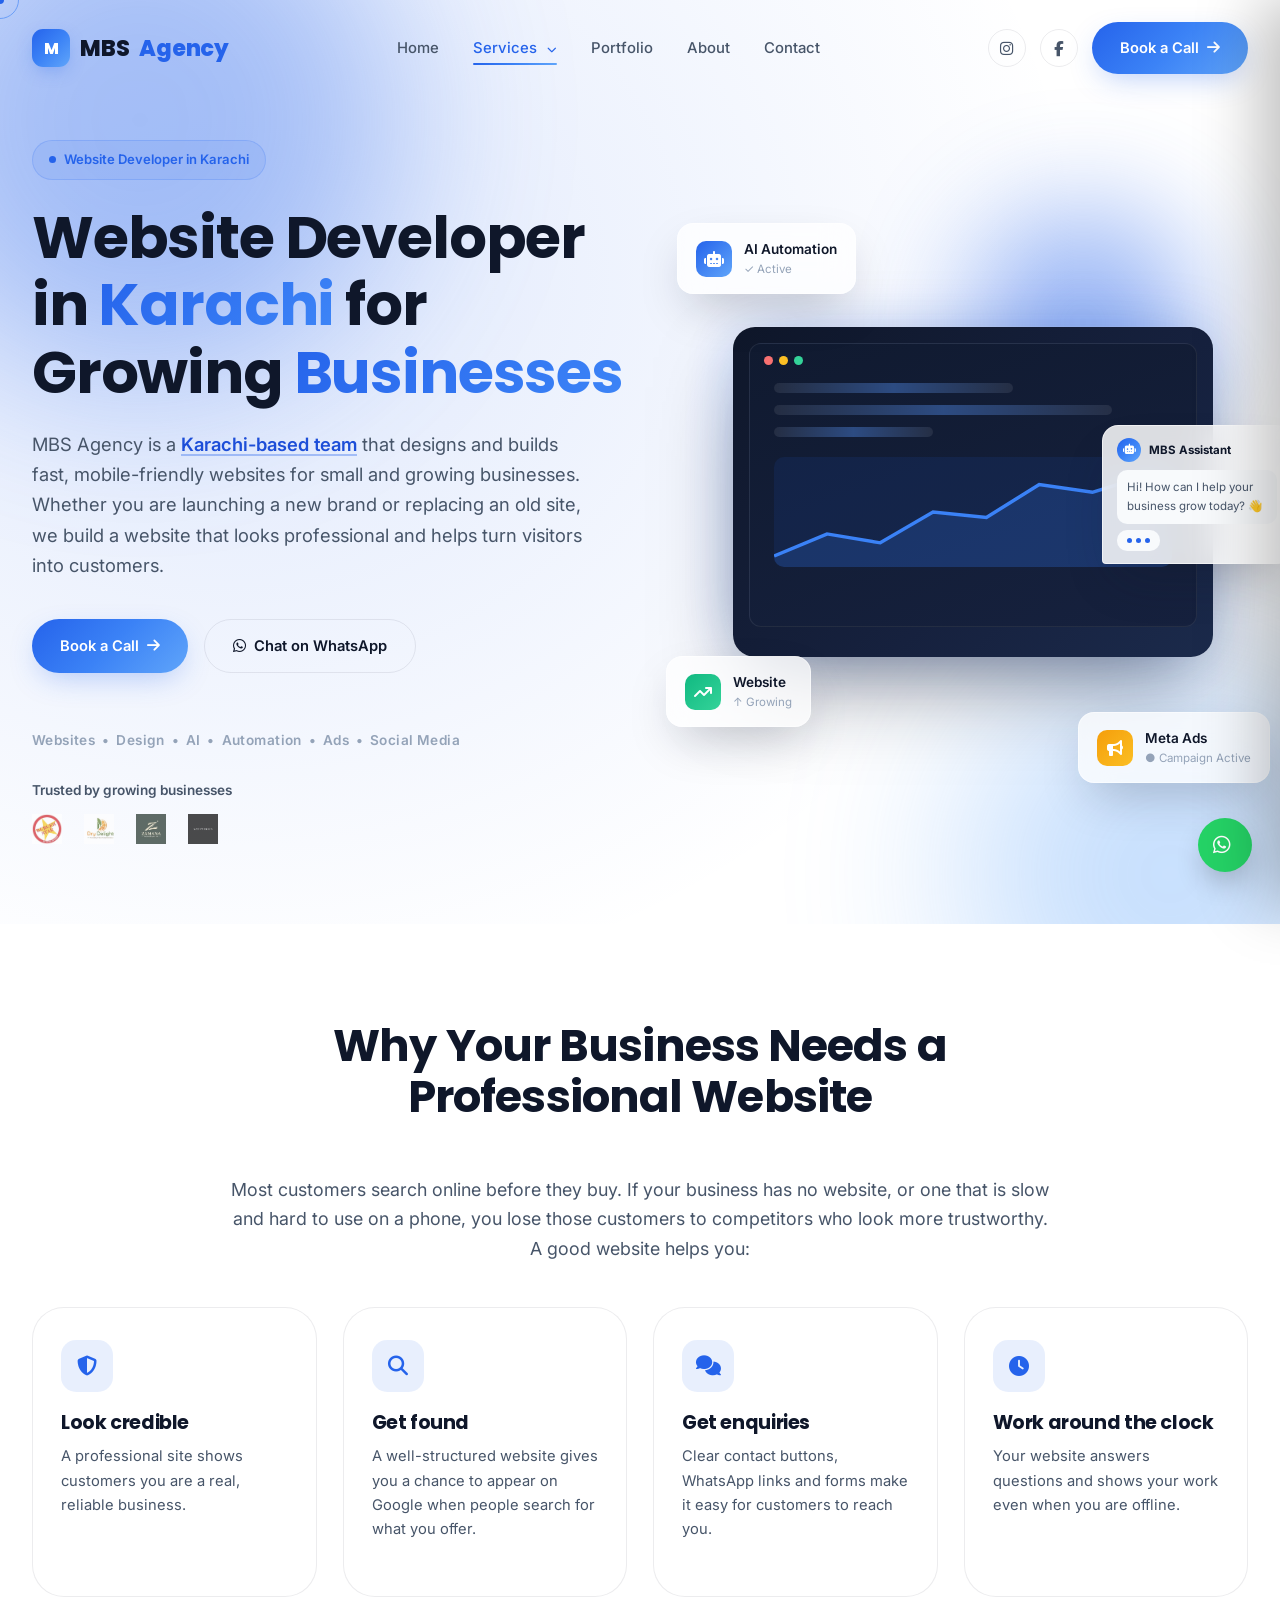
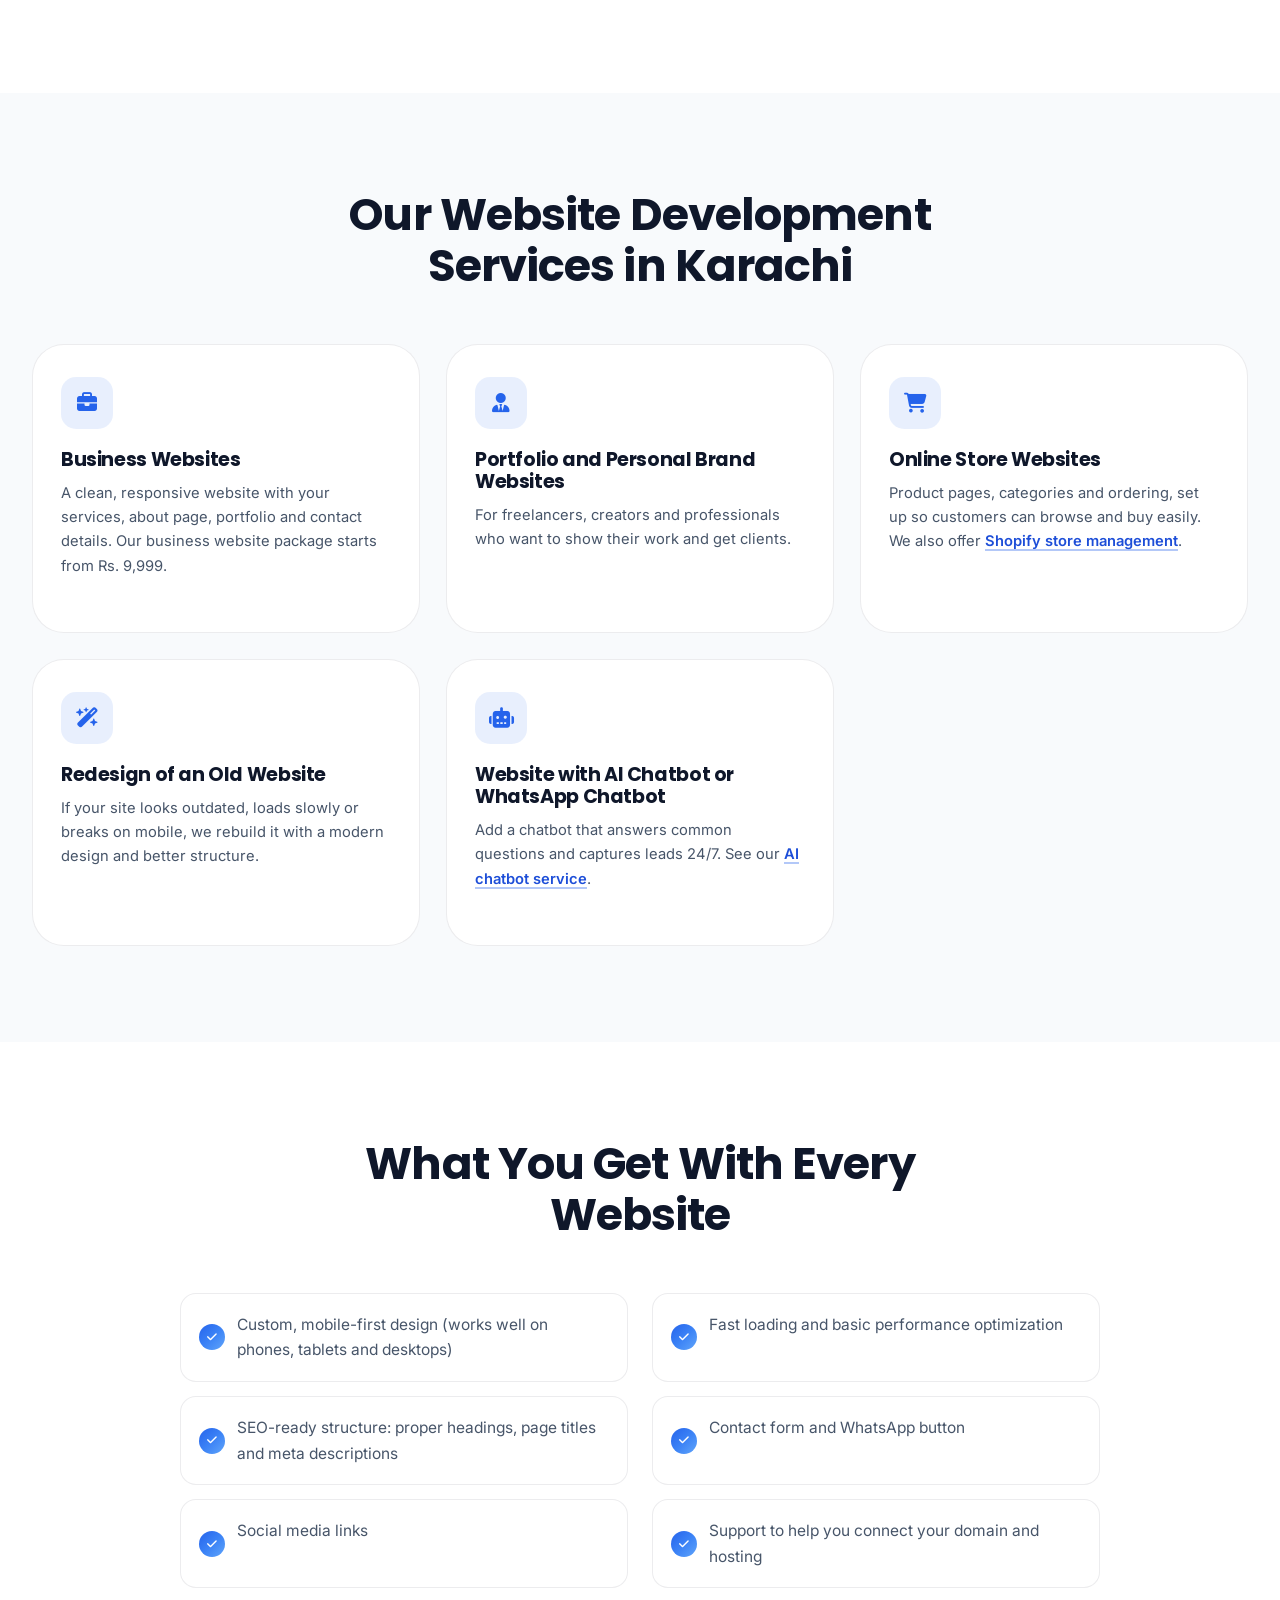
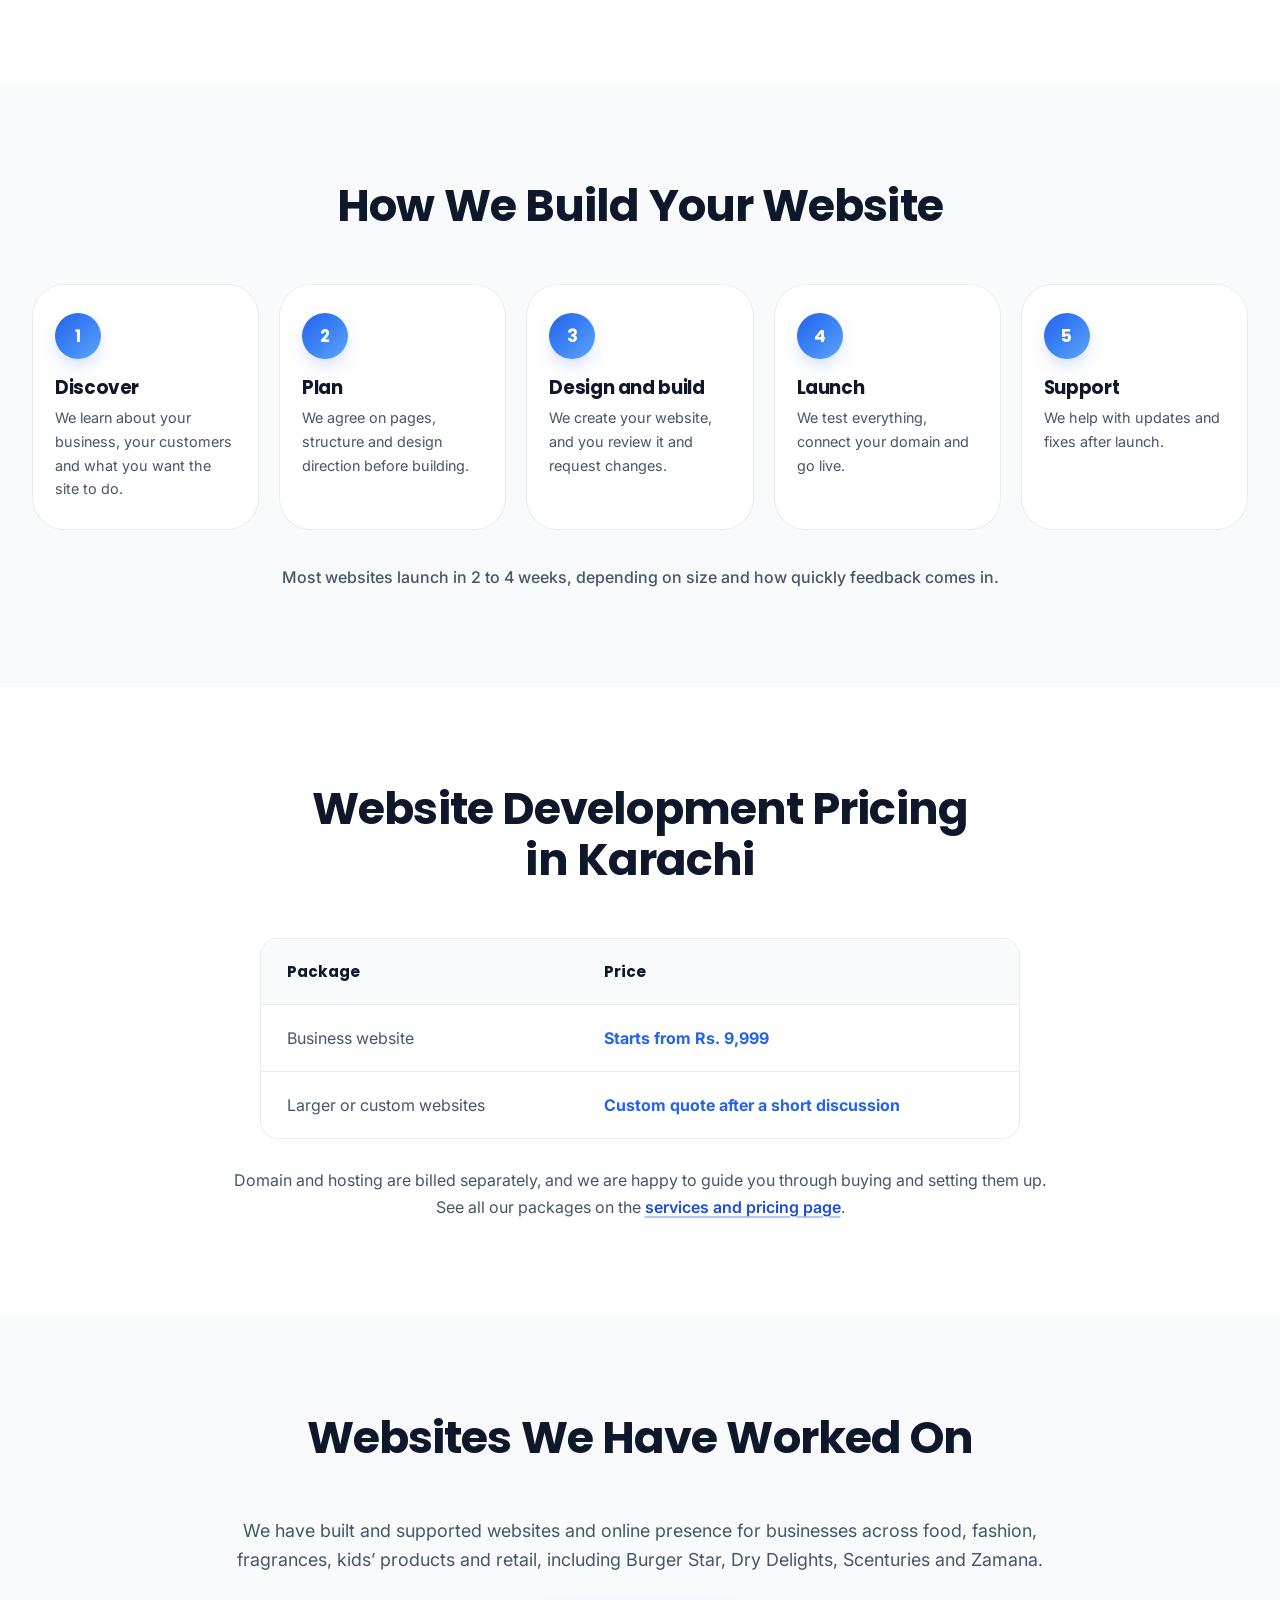
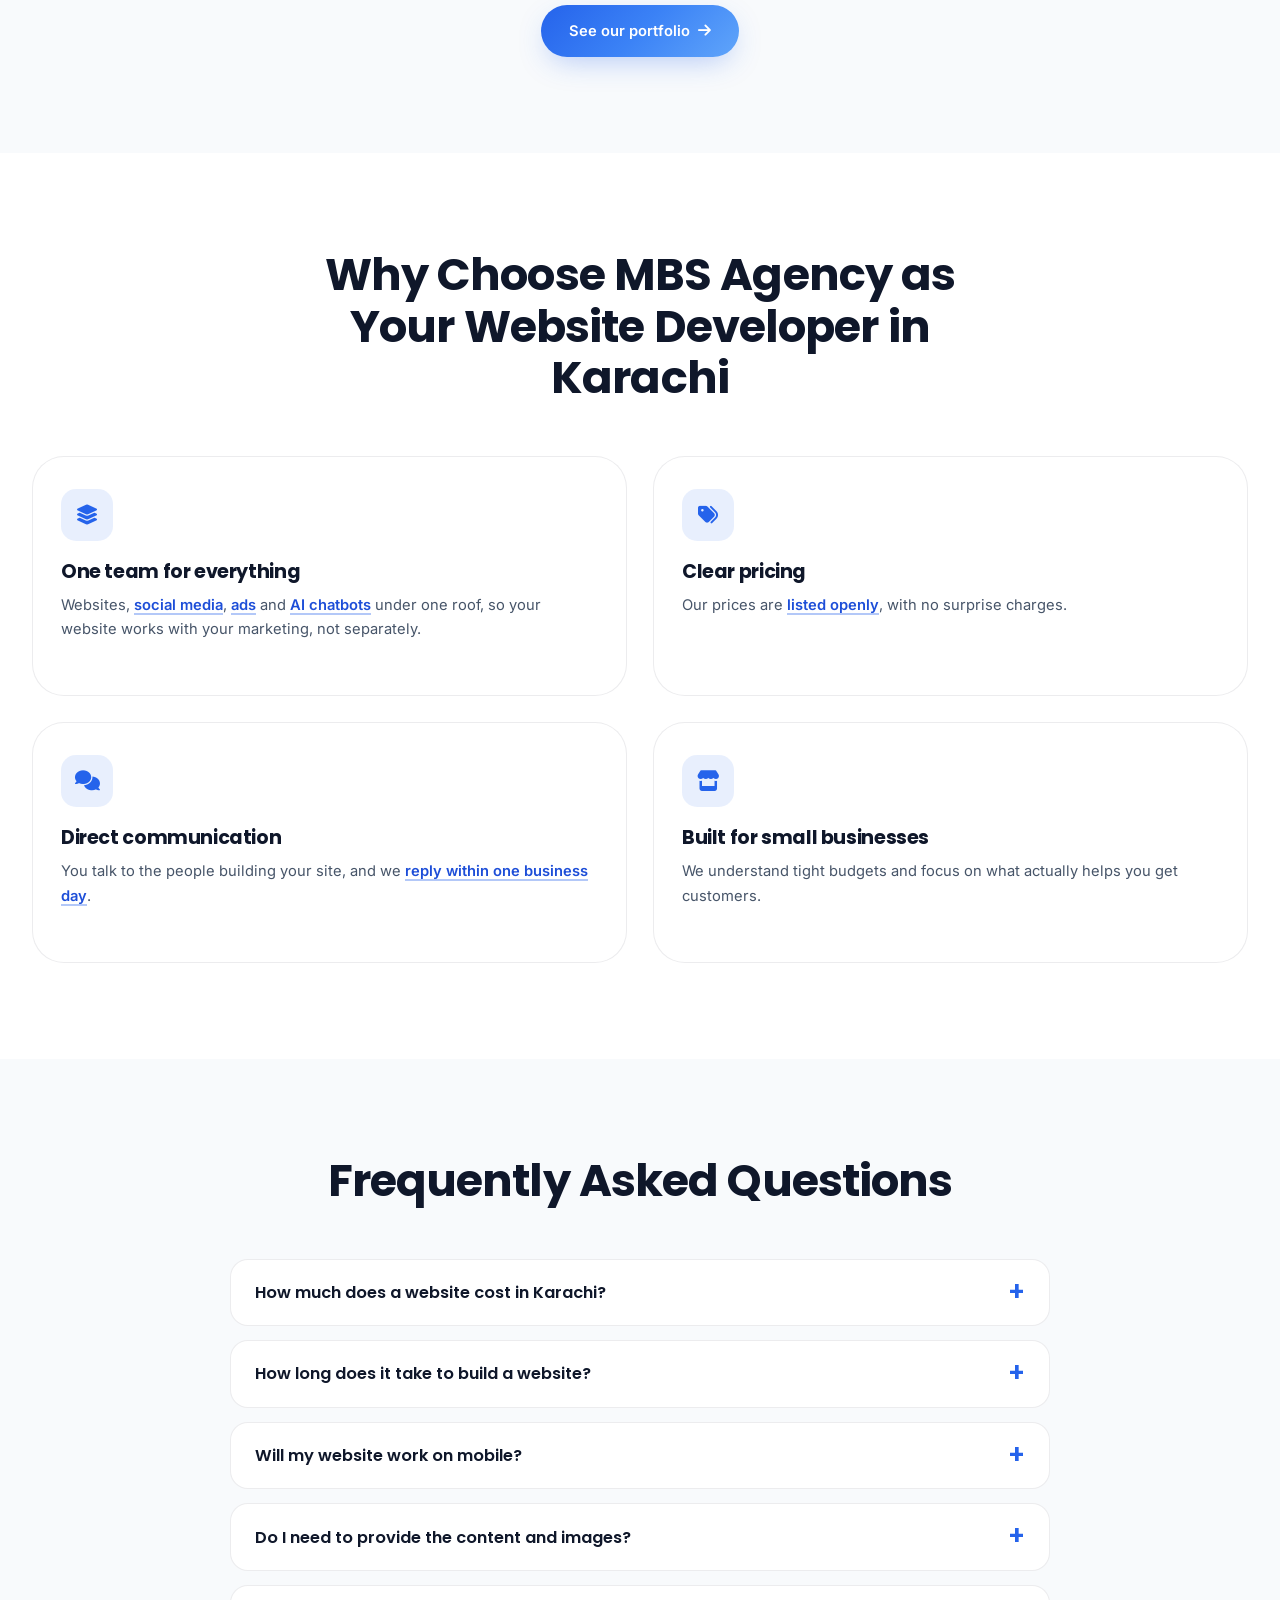
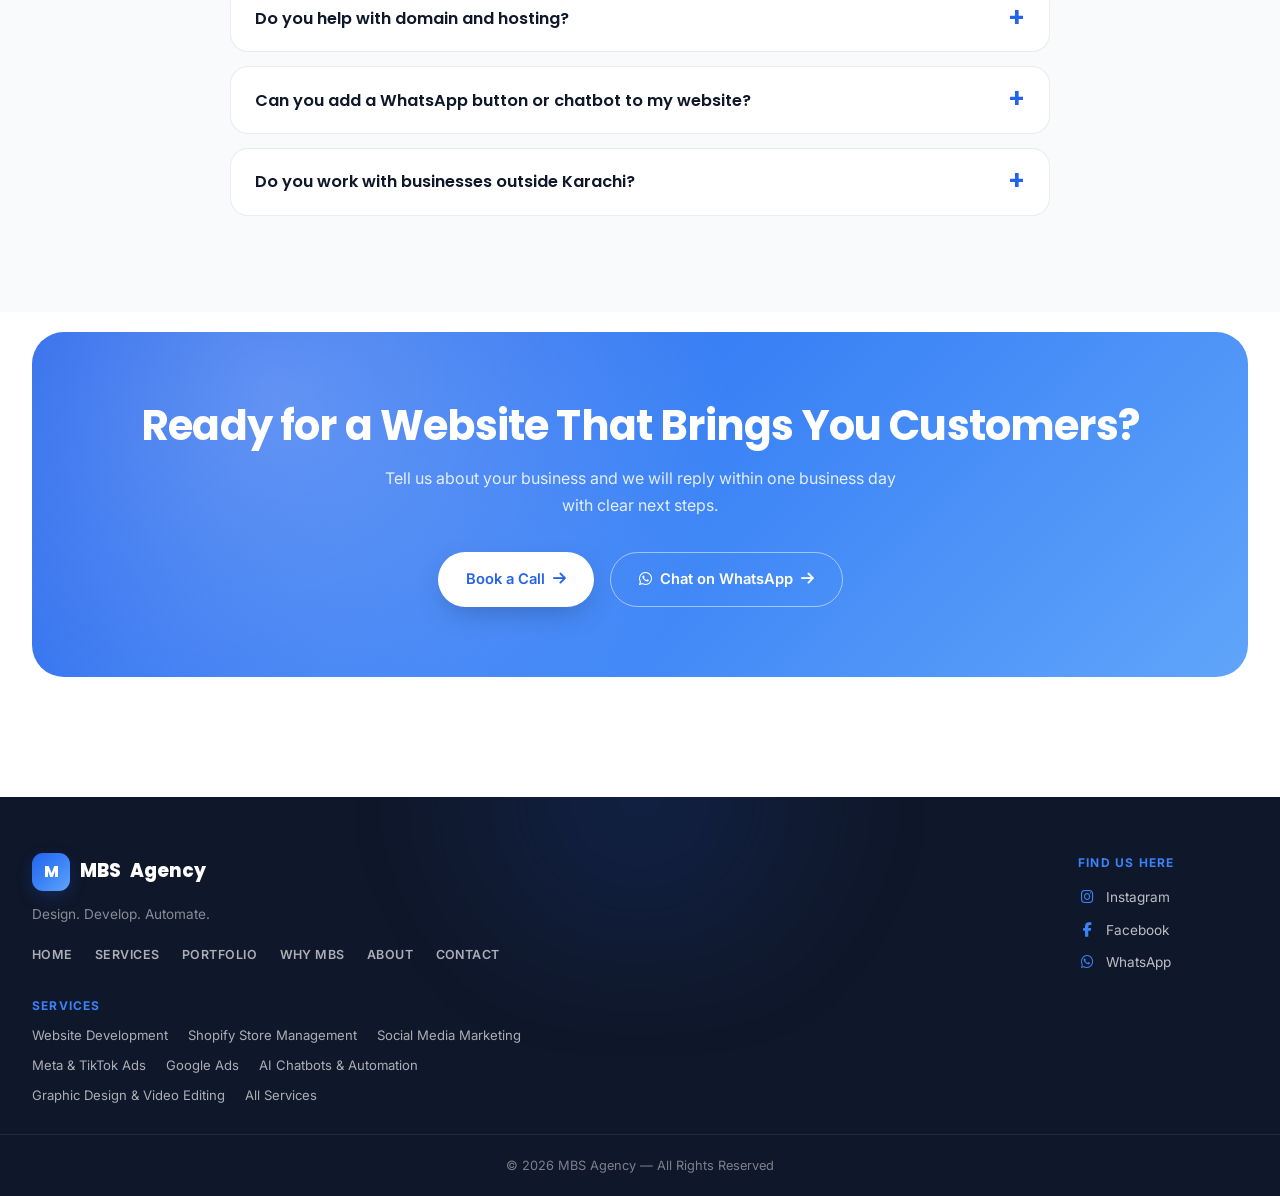
<file: website-developer-karachi.html>
<!DOCTYPE html>
<html lang="en">
<head>

<script>(function(w,d,s,l,i){w[l]=w[l]||[];w[l].push({'gtm.start':
new Date().getTime(),event:'gtm.js'});var f=d.getElementsByTagName(s)[0],
j=d.createElement(s),dl=l!='dataLayer'?'&l='+l:'';j.async=true;j.src=
'https://www.googletagmanager.com/gtm.js?id='+i+dl;f.parentNode.insertBefore(j,f);
})(window,document,'script','dataLayer','GTM-TFZG8HSD');</script>
<!-- End Google Tag Manager -->

<meta charset="UTF-8">
<meta name="viewport" content="width=device-width, initial-scale=1.0">
<meta name="color-scheme" content="only light">
<meta name="supported-color-schemes" content="light">
<meta name="darkreader-lock">
<title>Website Developer in Karachi | Business Websites from Rs. 9,999</title>
<meta name="description" content="Looking for a website developer in Karachi? MBS Agency builds fast, mobile-friendly business websites from Rs. 9,999. See our work and book a call today.">

<style>
/* ============================================================
   0. RESET & ROOT TOKENS
   ============================================================ */
*, *::before, *::after { margin: 0; padding: 0; box-sizing: border-box; }
html { scroll-behavior: smooth; overflow-x: hidden; max-width: 100%; }

:root{
  color-scheme: only light;
  /* Brand palette (per brief) */
  --primary: #2563EB;
  --primary-accent: #3B82F6;
  --dark: #0F172A;
  --white: #FFFFFF;
  --gray-bg: #F8FAFC;

  /* Derived tones */
  --primary-glow: rgba(37,99,235,.35);
  --primary-soft: rgba(37,99,235,.08);
  --navy-800: #16213e;
  --navy-700: #1b2a4b;
  --ink: #0F172A;
  --ink-soft: #475569;
  --ink-faint: #94A3B8;
  --border-soft: rgba(15,23,42,.08);

  --bg: var(--white);
  --surface: var(--white);
  --surface-2: var(--gray-bg);
  --text: var(--ink);
  --text-soft: var(--ink-soft);
  --text-faint: var(--ink-faint);
  --border: var(--border-soft);
  --card-shadow: 0 10px 40px -12px rgba(15,23,42,.12);
  --nav-bg: rgba(255,255,255,.7);

  --gradient-primary: linear-gradient(135deg,#2563EB 0%,#3B82F6 50%,#60A5FA 100%);
  --gradient-dark: linear-gradient(135deg,#0F172A 0%,#16213e 60%,#1b2a4b 100%);

  --radius-sm: 12px;
  --radius-md: 20px;
  --radius-lg: 32px;
  --radius-full: 999px;

  --ease: cubic-bezier(.16,.84,.44,1);
  --transition: .45s var(--ease);
}


body{
  font-family:'Inter',sans-serif;
  background: var(--bg);
  color: var(--text);
  line-height: 1.65;
  overflow-x: hidden;
  transition: background var(--transition), color var(--transition);
  cursor: none;
}
@media (hover:none), (pointer:coarse){ body{ cursor:auto; } }

h1,h2,h3,h4,h5,h6{ font-family:'Poppins',sans-serif; color:var(--text); font-weight:700; line-height:1.15; letter-spacing:-.02em; }
a{ text-decoration:none; color:inherit; }
ul{ list-style:none; }
img{ max-width:100%; display:block; }
button{ font-family:inherit; border:none; background:none; cursor:pointer; color:inherit; }
input, textarea, select{ font-family:inherit; }

.container{ width:100%; max-width:1280px; margin:0 auto; padding:0 32px; }
section{ position:relative; }
.section-pad{ padding: 140px 0; }
@media(max-width:768px){ .section-pad{ padding: 90px 0; } }
@media(max-width:640px){ .container{ padding:0 22px; } }
@media(max-width:400px){ .container{ padding:0 16px; } }

::selection{ background: var(--primary); color:#fff; }

/* Custom scrollbar */
::-webkit-scrollbar{ width:10px; }
::-webkit-scrollbar-track{ background: var(--surface-2); }
::-webkit-scrollbar-thumb{ background: linear-gradient(var(--primary), var(--primary-accent)); border-radius:10px; }
::-webkit-scrollbar-thumb:hover{ background: var(--primary); }

:focus-visible{ outline:2px solid var(--primary-accent); outline-offset:3px; border-radius:4px; }

@media (prefers-reduced-motion: reduce){
  *{ animation-duration:.01ms !important; animation-iteration-count:1 !important; transition-duration:.01ms !important; scroll-behavior:auto !important; }
}

/* ============================================================
   1. CUSTOM CURSOR
   ============================================================ */
.cursor-dot, .cursor-ring{
  position:fixed; top:0; left:0; border-radius:50%; pointer-events:none; z-index:9999;
  transform:translate(-50%,-50%); will-change: transform;
}
.cursor-dot{ width:8px; height:8px; background:var(--primary); }
.cursor-ring{ width:38px; height:38px; border:1.5px solid var(--primary-accent); transition: width .25s var(--ease), height .25s var(--ease), opacity .25s var(--ease), border-color .25s var(--ease); opacity:.6; }
.cursor-ring.grow{ width:64px; height:64px; opacity:.9; background:var(--primary-soft); }
@media (hover:none), (pointer:coarse){ .cursor-dot,.cursor-ring{ display:none; } }

/* ============================================================
   3. BACKGROUND ATMOSPHERE (blobs)
   ============================================================ */
.blob{ position:absolute; border-radius:50%; filter:blur(90px); opacity:.35; pointer-events:none; z-index:0; }
.blob-anim{ animation: floaty 14s ease-in-out infinite; }
@keyframes floaty{ 0%,100%{ transform:translate(0,0) scale(1);} 50%{ transform:translate(30px,-40px) scale(1.08);} }

/* ============================================================
   4. NAVBAR
   ============================================================ */
.navbar{
  position:fixed; top:0; left:0; width:100%; z-index:1000;
  padding: 22px 0; transition: all var(--transition);
}
.navbar.scrolled{
  padding:12px 0; background:var(--nav-bg); backdrop-filter:blur(18px) saturate(160%);
  -webkit-backdrop-filter:blur(18px) saturate(160%);
  border-bottom:1px solid var(--border); box-shadow:0 8px 30px -12px rgba(15,23,42,.12);
}
.nav-inner{ display:flex; align-items:center; justify-content:space-between; gap:24px; }
.logo{ font-family:'Poppins',sans-serif; font-weight:800; font-size:1.4rem; display:flex; align-items:center; gap:10px; letter-spacing:-.01em; }
.logo-mark{
  width:38px; height:38px; border-radius:11px; background:var(--gradient-primary);
  display:flex; align-items:center; justify-content:center; color:#fff; font-size:.95rem; font-weight:800;
  box-shadow:0 6px 18px -4px var(--primary-glow);
}
.logo-badge{
  display:flex; align-items:center; justify-content:center; background:#fff; border-radius:10px; padding:4px 8px;
  box-shadow:0 4px 14px -4px rgba(15,23,42,.18); transition:transform .35s var(--ease);
}
.logo:hover .logo-badge{ transform:scale(1.05); }
.logo-badge img{ height:26px; width:auto; display:block; }
.logo .accent{ color:var(--primary); }

.nav-links{ display:flex; align-items:center; gap:2px; }
.nav-links a{
  position:relative; padding:10px 16px; font-size:.93rem; font-weight:500; color:var(--text-soft);
  transition: color .3s var(--ease);
}
.nav-links a::after{
  content:''; position:absolute; left:16px; right:16px; bottom:5px; height:2px; border-radius:2px;
  background:var(--gradient-primary); transform:scaleX(0); transform-origin:left; transition:transform .35s var(--ease);
}
.nav-links a:hover{ color:var(--primary); }
.nav-links a:hover::after{ transform:scaleX(1); }

.nav-actions{ display:flex; align-items:center; gap:14px; }

.btn{
  display:inline-flex; align-items:center; justify-content:center; gap:8px;
  padding:14px 28px; border-radius:var(--radius-full); font-weight:600; font-size:.92rem;
  position:relative; overflow:hidden; transition: transform .35s var(--ease), box-shadow .35s var(--ease);
  white-space:nowrap;
}
.btn-primary{
  background:var(--gradient-primary); color:#fff; box-shadow:0 10px 30px -8px var(--primary-glow);
}
.btn-primary:hover{ transform:translateY(-3px); box-shadow:0 16px 36px -8px var(--primary-glow); }
.btn-outline{
  background:transparent; border:1.5px solid var(--border); color:var(--text);
}
.btn-outline:hover{ border-color:var(--primary); color:var(--primary); transform:translateY(-3px); }
.btn-white{ background:#fff; color:var(--primary); box-shadow:0 10px 30px -8px rgba(0,0,0,.25); }
.btn-white:hover{ transform:translateY(-3px); }
.btn .ripple{ position:absolute; border-radius:50%; background:rgba(255,255,255,.5); transform:scale(0); animation:rippleAnim .6s ease-out; pointer-events:none; }
@keyframes rippleAnim{ to{ transform:scale(3); opacity:0; } }
.nav-cta{ display:flex; }
.hamburger{ display:none; width:26px; height:20px; position:relative; flex-direction:column; justify-content:space-between; }
.hamburger span{ display:block; height:2px; width:100%; background:var(--text); border-radius:2px; transition:all .35s var(--ease); }
.hamburger.active span:nth-child(1){ transform:translateY(9px) rotate(45deg); }
.hamburger.active span:nth-child(2){ opacity:0; }
.hamburger.active span:nth-child(3){ transform:translateY(-9px) rotate(-45deg); }

/* --- Nav responsive breakpoints --- */
@media(max-width:900px){
  .nav-links{ display:none; }
  .nav-cta{ display:none; }
  .hamburger{ display:flex; }
  .nav-inner{ gap:12px; }
}
@media(max-width:480px){
  .logo{ font-size:1.15rem; }
  .logo-mark{ width:32px; height:32px; font-size:.85rem; border-radius:9px; }
  .nav-actions{ gap:8px; }
  .navbar{ padding:16px 0; }
  .navbar.scrolled{ padding:10px 0; }
}

.mobile-menu{
  position:fixed; top:0; right:0; width:min(380px,85vw); height:100vh; background:var(--surface);
  z-index:1100; padding:28px 32px 40px; transform:translateX(100%); transition:transform .55s cubic-bezier(.19,1,.22,1); box-shadow:-20px 0 60px rgba(0,0,0,.25);
  display:flex; flex-direction:column;
}
.mobile-menu.open{ transform:translateX(0); }
.mobile-menu-header{ display:flex; align-items:center; justify-content:space-between; margin-bottom:36px; }
.mobile-menu-header .logo{ font-size:1.15rem; }
.mobile-menu-header .logo-badge img{ height:22px; }
.mobile-close{
  width:42px; height:42px; border-radius:50%; border:1.5px solid var(--border); display:flex; align-items:center; justify-content:center;
  color:var(--text); font-size:1.05rem; transition:all .35s var(--ease); flex-shrink:0;
}
.mobile-close:hover{ background:var(--gradient-primary); color:#fff; border-color:transparent; transform:rotate(90deg); }
.mobile-menu-links{ display:flex; flex-direction:column; gap:2px; }
.mobile-menu a{
  padding:16px 4px; font-size:1.1rem; font-weight:600; border-bottom:1px solid var(--border);
  opacity:0; transform:translateX(24px); transition:opacity .4s var(--ease), transform .4s var(--ease), color .3s var(--ease);
}
.mobile-menu.open a{ opacity:1; transform:translateX(0); }
.mobile-menu.open .mobile-menu-links a:nth-child(1){ transition-delay:.08s; }
.mobile-menu.open .mobile-menu-links a:nth-child(2){ transition-delay:.12s; }
.mobile-menu.open .mobile-menu-links a:nth-child(3){ transition-delay:.16s; }
.mobile-menu.open .mobile-menu-links a:nth-child(4){ transition-delay:.2s; }
.mobile-menu.open .mobile-menu-links a:nth-child(5){ transition-delay:.24s; }
.mobile-menu.open .mobile-menu-links a:nth-child(6){ transition-delay:.28s; }
.mobile-menu.open .mobile-menu-links a:nth-child(7){ transition-delay:.32s; }
.mobile-menu.open .mobile-menu-links a:nth-child(8){ transition-delay:.36s; }
.mobile-menu.open .mobile-menu-links a:nth-child(9){ transition-delay:.4s; }
.mobile-menu a:hover{ color:var(--primary); padding-left:8px; }
.mobile-menu .btn{ margin-top:24px; }
.menu-overlay{ position:fixed; inset:0; background:rgba(15,23,42,.55); backdrop-filter:blur(6px); z-index:1050; opacity:0; visibility:hidden; transition:all .45s var(--ease); }
.menu-overlay.open{ opacity:1; visibility:visible; }

/* ============================================================
   5. HERO
   ============================================================ */
.hero{
  min-height:100vh; display:flex; align-items:center; position:relative; overflow:hidden;
  padding:140px 0 80px; background:var(--bg);
}
/* Animated gradient mesh background */
.hero::before{
  content:''; position:absolute; inset:-20%; z-index:0; pointer-events:none;
  background:
    radial-gradient(38% 45% at 15% 20%, rgba(37,99,235,.14), transparent 70%),
    radial-gradient(40% 45% at 85% 15%, rgba(96,165,250,.16), transparent 70%),
    radial-gradient(50% 55% at 50% 90%, rgba(37,99,235,.10), transparent 70%);
  background-size:180% 180%, 160% 160%, 200% 200%;
  animation: meshDrift 18s ease-in-out infinite alternate;
}
@keyframes meshDrift{
  0%{ background-position: 0% 0%, 100% 0%, 50% 100%; }
  100%{ background-position: 20% 30%, 80% 25%, 40% 80%; }
}
.hero-grid{ display:grid; grid-template-columns:1.05fr .95fr; gap:60px; align-items:center; position:relative; z-index:2; }
.eyebrow{
  display:inline-flex; align-items:center; gap:8px; padding:8px 16px; border-radius:var(--radius-full);
  background:var(--primary-soft); border:1px solid rgba(37,99,235,.18); color:var(--primary); font-size:.82rem; font-weight:600;
  margin-bottom:24px;
}
.eyebrow .dot{ width:7px; height:7px; border-radius:50%; background:var(--primary); animation:pulseDot 1.6s ease-in-out infinite; }
@keyframes pulseDot{ 0%,100%{ opacity:1;} 50%{ opacity:.3;} }

.hero h1{ font-size:clamp(2.4rem, 4.6vw, 4.1rem); margin-bottom:22px; }
.hero h1 .grad-text{ background:var(--gradient-primary); -webkit-background-clip:text; background-clip:text; color:transparent; background-size:200% auto; animation:textShine 6s linear infinite; }
@keyframes textShine{ to{ background-position:200% center; } }
.hero p.lead{ font-size:1.15rem; color:var(--text-soft); max-width:560px; margin-bottom:38px; }
.hero-btns{ display:flex; gap:16px; flex-wrap:wrap; margin-bottom:56px; }

/* Magnetic button micro-interaction wrapper (JS adds inline transform) */
.btn.magnetic{ transition: transform .18s ease-out, box-shadow .35s var(--ease); will-change: transform; }

.hero-trust{ display:flex; align-items:center; gap:22px; flex-wrap:wrap; }
.avatars{ display:flex; }
.avatars span{
  width:38px; height:38px; border-radius:50%; border:3px solid var(--bg); margin-left:-12px;
  background:var(--gradient-primary); display:flex; align-items:center; justify-content:center; color:#fff; font-size:.75rem; font-weight:700;
}
.avatars span:first-child{ margin-left:0; }
.trust-text{ font-size:.85rem; color:var(--text-soft); }
.trust-text strong{ color:var(--text); }
.stars{ color:#F59E0B; font-size:.8rem; letter-spacing:2px; }

/* Hero visual */
.hero-visual{ position:relative; height:560px; perspective:1200px; }
.floating-shape{ position:absolute; border-radius:50%; filter:blur(60px); opacity:.5; }
.parallax-layer{ transition: transform .25s ease-out; will-change: transform; }
.laptop-mock{
  position:absolute; inset:0; margin:auto; width:100%; max-width:480px; aspect-ratio:16/11;
  border-radius:22px; background:var(--gradient-dark); padding:16px 16px 30px;
  box-shadow:0 40px 90px -20px rgba(15,23,42,.5), 0 0 0 1px rgba(255,255,255,.06), 0 0 60px -10px var(--primary-glow);
  animation: floatSlow 6s ease-in-out infinite;
}
@keyframes floatSlow{ 0%,100%{ transform:translateY(0) rotate(0deg);} 50%{ transform:translateY(-16px) rotate(.4deg);} }
.laptop-screen{
  width:100%; height:100%; border-radius:12px; background:linear-gradient(160deg,#101a30,#16213e);
  overflow:hidden; position:relative; border:1px solid rgba(255,255,255,.08);
}
.laptop-screen .browser-bar{ display:flex; gap:6px; padding:12px 14px; }
.laptop-screen .browser-bar span{ width:9px; height:9px; border-radius:50%; background:rgba(255,255,255,.18); }
.laptop-screen .browser-bar span:first-child{ background:#F87171; }
.laptop-screen .browser-bar span:nth-child(2){ background:#FBBF24; }
.laptop-screen .browser-bar span:nth-child(3){ background:#34D399; }
.mock-bars{ padding:6px 24px; display:flex; flex-direction:column; gap:12px; }
.mock-bars .mb{ height:10px; border-radius:6px; background:rgba(255,255,255,.08); position:relative; overflow:hidden; }
.mock-bars .mb::after{
  content:''; position:absolute; inset:0; background:linear-gradient(90deg, transparent, rgba(59,130,246,.35), transparent);
  animation: shimmerBar 2.4s ease-in-out infinite;
}
@keyframes shimmerBar{ 0%{ transform:translateX(-100%);} 100%{ transform:translateX(100%);} }
.mock-graph{ margin:14px 24px 0; height:110px; border-radius:10px; background:rgba(37,99,235,.1); position:relative; overflow:hidden; }
.mock-graph svg{ position:absolute; bottom:0; left:0; width:100%; }

.float-card{
  position:absolute; background:rgba(255,255,255,.75); backdrop-filter:blur(16px); -webkit-backdrop-filter:blur(16px);
  border:1px solid rgba(255,255,255,.5); border-radius:16px; padding:14px 18px; box-shadow:0 20px 50px -14px rgba(15,23,42,.28);
  display:flex; align-items:center; gap:12px; font-size:.85rem; font-weight:600; color:var(--ink);
  animation:floatSlow 5s ease-in-out infinite;
}
.float-card .fc-icon{ width:36px; height:36px; border-radius:10px; display:flex; align-items:center; justify-content:center; color:#fff; font-size:1rem; }
.float-card.card-ai{ top:2%; left:-4%; animation-delay:.3s; }
.float-card.card-ai .fc-icon{ background:linear-gradient(135deg,#2563EB,#60A5FA); }
.float-card.card-growth{ bottom:8%; left:-6%; animation-delay:1s; }
.float-card.card-growth .fc-icon{ background:linear-gradient(135deg,#10B981,#34D399); }
.float-card.card-analytics{ bottom:-2%; right:-4%; animation-delay:1.6s; }
.float-card.card-analytics .fc-icon{ background:linear-gradient(135deg,#F59E0B,#FBBF24); }
.fc-sub{ font-weight:400; color:var(--text-faint); font-size:.72rem; }

/* Floating AI chatbot preview bubble */
.chat-preview{
  position:absolute; top:38%; right:-8%; z-index:3; width:190px; padding:12px 14px;
  background:rgba(255,255,255,.85); backdrop-filter:blur(16px); -webkit-backdrop-filter:blur(16px);
  border:1px solid rgba(255,255,255,.6); border-radius:16px 16px 16px 4px; box-shadow:0 24px 50px -16px rgba(15,23,42,.3);
  animation:floatSlow 7s ease-in-out infinite; animation-delay:.6s;
}
.chat-preview .cp-head{ display:flex; align-items:center; gap:8px; margin-bottom:8px; }
.chat-preview .cp-avatar{ width:24px; height:24px; border-radius:50%; background:var(--gradient-primary); display:flex; align-items:center; justify-content:center; color:#fff; font-size:.65rem; }
.chat-preview .cp-name{ font-size:.72rem; font-weight:700; color:var(--ink); }
.chat-preview .cp-bubble{ background:var(--surface-2); border-radius:10px; padding:8px 10px; font-size:.72rem; color:var(--text-soft); margin-bottom:6px; }
.chat-preview .cp-dots{ display:flex; gap:4px; padding:8px 10px; background:var(--surface-2); border-radius:10px; width:fit-content; }
.chat-preview .cp-dots span{ width:5px; height:5px; border-radius:50%; background:var(--primary); animation:typingBounce 1.2s infinite; }
.chat-preview .cp-dots span:nth-child(2){ animation-delay:.15s; }
.chat-preview .cp-dots span:nth-child(3){ animation-delay:.3s; }

@media(max-width:1024px){
  .hero-grid{ grid-template-columns:1fr; text-align:center; }
  .hero p.lead{ margin-inline:auto; }
  .hero-btns{ justify-content:center; }
  .hero-trust{ justify-content:center; }
  .hero-visual{ height:420px; margin-top:20px; }
  .float-card, .chat-preview{ display:none; }
}

/* ============================================================
   6. SECTION HEADERS
   ============================================================ */
.sec-head{ max-width:680px; margin:0 auto 64px; text-align:center; }
.sec-head .eyebrow{ margin-bottom:18px; }
.sec-head h2{ font-size:clamp(1.9rem,3.4vw,2.7rem); margin-bottom:16px; }
.sec-head p{ color:var(--text-soft); font-size:1.05rem; }
.grad-text{ background:var(--gradient-primary); -webkit-background-clip:text; background-clip:text; color:transparent; }

/* ============================================================
   7. SERVICES
   ============================================================ */
.services{ background:var(--surface-2); }
.services-grid{ display:grid; grid-template-columns:repeat(4,1fr); gap:28px; }
.service-card{
  background:var(--surface); border:1px solid var(--border); border-radius:var(--radius-md); padding:36px 30px;
  transition: all .45s var(--ease); position:relative; overflow:hidden;
}
.service-card::before{
  content:''; position:absolute; inset:0; opacity:0; background:var(--gradient-primary); transition:opacity .45s var(--ease); z-index:0;
}
.service-card:hover{ transform:translateY(-10px); box-shadow:0 30px 60px -20px var(--primary-glow); border-color:transparent; }
.service-card:hover::before{ opacity:1; }
.service-card > *{ position:relative; z-index:1; }
.service-card:hover h3, .service-card:hover p, .service-card:hover .sub-list li{ color:#fff; }
.service-card:hover .sub-list li::before{ color:#fff; }
.service-card:hover .learn-more{ color:#fff; }
.service-card:hover .learn-more i{ transform:translateX(5px); }
.svc-icon{
  width:58px; height:58px; border-radius:16px; background:var(--gradient-primary); display:flex; align-items:center; justify-content:center;
  color:#fff; font-size:1.4rem; margin-bottom:22px; box-shadow:0 12px 28px -10px var(--primary-glow);
  transition:transform .4s var(--ease);
}
.service-card:hover .svc-icon{ background:#fff; color:var(--primary); transform:scale(1.08) rotate(-6deg); }
.service-card h3{ font-size:1.2rem; margin-bottom:10px; transition:color .4s var(--ease); }
.service-card p.desc{ font-size:.9rem; color:var(--text-soft); margin-bottom:16px; transition:color .4s var(--ease); }
.sub-list{ margin-bottom:22px; display:flex; flex-direction:column; gap:6px; }
.sub-list li{ font-size:.83rem; color:var(--text-soft); display:flex; align-items:center; gap:8px; transition:color .4s var(--ease); }
.sub-list li::before{ content:'\f00c'; font-family:'Font Awesome 6 Free'; font-weight:900; color:var(--primary); font-size:.7rem; transition:color .4s var(--ease); }
.learn-more{ font-size:.86rem; font-weight:600; color:var(--primary); display:inline-flex; align-items:center; gap:8px; transition:color .4s var(--ease); }
.learn-more i{ font-size:.75rem; transition:transform .3s var(--ease); }

@media(max-width:1100px){ .services-grid{ grid-template-columns:repeat(2,1fr); } }
@media(max-width:620px){ .services-grid{ grid-template-columns:1fr; } }

/* ============================================================
   8. PORTFOLIO
   ============================================================ */
.filter-bar{ display:flex; justify-content:center; gap:10px; flex-wrap:wrap; margin-bottom:48px; }
.filter-btn{
  padding:11px 24px; border-radius:var(--radius-full); border:1.5px solid var(--border); font-weight:600; font-size:.87rem;
  color:var(--text-soft); transition:all .35s var(--ease);
}
.filter-btn.active, .filter-btn:hover{ background:var(--gradient-primary); color:#fff; border-color:transparent; }

.portfolio-grid{
  display:grid; grid-template-columns:repeat(3,1fr); gap:22px;
}
.port-item{
  aspect-ratio: 4 / 3; border-radius:var(--radius-md); overflow:hidden; position:relative; cursor:pointer;
  box-shadow:var(--card-shadow); transition:transform .4s var(--ease);
}
.port-item.tall{ aspect-ratio: 4 / 3; }
.port-item:hover{ transform:translateY(-6px); }
.port-item img{ width:100%; height:100%; object-fit:cover; transition:transform .7s var(--ease); }
.port-item:hover img{ transform:scale(1.08); }
.port-overlay{
  position:absolute; inset:0; background:linear-gradient(0deg, rgba(15,23,42,.92) 0%, rgba(15,23,42,.15) 60%, rgba(15,23,42,0) 100%);
  display:flex; flex-direction:column; justify-content:flex-end; padding:18px; opacity:0; transition:opacity .4s var(--ease);
}
.port-item:hover .port-overlay{ opacity:1; }
.port-cat{ color:var(--primary-accent); font-size:.7rem; font-weight:700; text-transform:uppercase; letter-spacing:.06em; margin-bottom:4px; }
.port-overlay h3{ color:#fff; font-size:1rem; margin-bottom:4px; }
.port-overlay p{ color:rgba(255,255,255,.75); font-size:.78rem; margin-bottom:12px; }
.port-item.hidden{ display:none; }
.view-project-btn{
  display:inline-flex; align-items:center; gap:6px; align-self:flex-start; padding:8px 16px; border-radius:var(--radius-full);
  background:rgba(255,255,255,.12); backdrop-filter:blur(10px); border:1px solid rgba(255,255,255,.35); color:#fff;
  font-size:.74rem; font-weight:600; transform:translateY(10px); opacity:0; transition:all .4s var(--ease);
}
.port-item:hover .view-project-btn{ transform:translateY(0); opacity:1; }
.view-project-btn:hover{ background:var(--gradient-primary); border-color:transparent; }

/* Portfolio project modal */
.modal-overlay{
  position:fixed; inset:0; background:rgba(15,23,42,.72); backdrop-filter:blur(6px); z-index:2000;
  display:flex; align-items:center; justify-content:center; padding:24px;
  opacity:0; visibility:hidden; transition:all .4s var(--ease);
}
.modal-overlay.open{ opacity:1; visibility:visible; }
.project-modal{
  background:var(--surface); border-radius:var(--radius-lg); max-width:720px; width:100%; max-height:88vh; overflow-y:auto;
  box-shadow:0 40px 100px -20px rgba(0,0,0,.5); transform:scale(.92) translateY(20px); transition:transform .4s var(--ease);
  position:relative;
}
.modal-overlay.open .project-modal{ transform:scale(1) translateY(0); }
.modal-close{
  position:absolute; top:18px; right:18px; width:40px; height:40px; border-radius:50%; background:rgba(15,23,42,.55);
  color:#fff; display:flex; align-items:center; justify-content:center; z-index:2; transition:all .3s var(--ease);
}
.modal-close:hover{ background:var(--primary); transform:rotate(90deg); }
.project-modal img{ width:100%; height:320px; object-fit:cover; border-radius:var(--radius-lg) var(--radius-lg) 0 0; }
.project-modal-body{ padding:34px; }
.project-modal .port-cat{ margin-bottom:10px; }
.project-modal h3{ font-size:1.5rem; margin-bottom:14px; }
.project-modal p.modal-desc{ color:var(--text-soft); margin-bottom:24px; }
.project-modal-tags{ display:flex; flex-wrap:wrap; gap:10px; margin-bottom:26px; }
.project-modal-tags span{ padding:7px 15px; border-radius:var(--radius-full); background:var(--primary-soft); color:var(--primary); font-size:.78rem; font-weight:600; }

@media(max-width:900px){ .portfolio-grid{ grid-template-columns:repeat(2,1fr);} }
@media(max-width:560px){ .portfolio-grid{ grid-template-columns:1fr;} .project-modal img{ height:220px; } .project-modal-body{ padding:24px; } }

/* ============================================================
   9. WHY CHOOSE US
   ============================================================ */
.why{ background:var(--gradient-dark); position:relative; overflow:hidden; }
.why .sec-head h2, .why .sec-head p{ color:#fff; }
.why .sec-head p{ color:rgba(255,255,255,.65); }
.why-grid{ display:grid; grid-template-columns:repeat(4,1fr); gap:24px; position:relative; z-index:1; }
.why-card{
  background:rgba(255,255,255,.04); border:1px solid rgba(255,255,255,.08); border-radius:var(--radius-md);
  padding:34px 26px; backdrop-filter:blur(10px); transition:all .4s var(--ease);
}
.why-card:hover{ background:rgba(255,255,255,.08); transform:translateY(-8px); border-color:rgba(59,130,246,.4); box-shadow:0 20px 50px -18px rgba(37,99,235,.5); }
.why-icon{ width:52px; height:52px; border-radius:14px; background:rgba(59,130,246,.15); color:var(--primary-accent); display:flex; align-items:center; justify-content:center; font-size:1.3rem; margin-bottom:18px; }
.why-card h3{ color:#fff; font-size:1.05rem; margin-bottom:8px; }
.why-card p{ color:rgba(255,255,255,.6); font-size:.87rem; }
@media(max-width:1000px){ .why-grid{ grid-template-columns:repeat(2,1fr);} }
@media(max-width:560px){ .why-grid{ grid-template-columns:1fr;} }

/* ============================================================
   10a. AI SOLUTIONS HIGHLIGHT
   ============================================================ */
.ai-solutions{ background:var(--surface-2); }
.ai-grid{ display:grid; grid-template-columns:repeat(4,1fr); gap:26px; }
.ai-card{
  background:var(--surface); border:1px solid var(--border); border-radius:var(--radius-md); padding:34px 28px; text-align:center;
  position:relative; overflow:hidden; transition:all .45s var(--ease);
}
.ai-card::before{
  content:''; position:absolute; top:-40%; left:50%; width:140%; padding-top:140%; transform:translateX(-50%);
  background:radial-gradient(circle, var(--primary-glow), transparent 65%); opacity:0; transition:opacity .5s var(--ease); pointer-events:none;
}
.ai-card:hover::before{ opacity:1; }
.ai-card:hover{ transform:translateY(-10px); border-color:transparent; box-shadow:0 30px 60px -20px var(--primary-glow); }
.ai-card-icon{
  width:64px; height:64px; border-radius:18px; background:var(--gradient-primary); color:#fff; display:flex; align-items:center; justify-content:center;
  font-size:1.6rem; margin:0 auto 20px; position:relative; z-index:1; box-shadow:0 14px 32px -10px var(--primary-glow);
  transition:transform .45s var(--ease);
}
.ai-card:hover .ai-card-icon{ transform:scale(1.1) rotate(-6deg); }
.ai-card h3{ font-size:1.05rem; margin-bottom:10px; position:relative; z-index:1; }
.ai-card p{ font-size:.86rem; color:var(--text-soft); position:relative; z-index:1; }
@media(max-width:1000px){ .ai-grid{ grid-template-columns:repeat(2,1fr); } }
@media(max-width:560px){ .ai-grid{ grid-template-columns:1fr; } }

/* ============================================================
   10. PROCESS TIMELINE
   ============================================================ */
.process-track{ position:relative; }
.process-track::before{
  content:''; position:absolute; left:50%; top:0; bottom:0; width:2px; background:var(--border); transform:translateX(-50%);
}
.process-line-fill{
  position:absolute; left:50%; top:0; width:2px; height:0%; background:var(--gradient-primary); transform:translateX(-50%);
  transition:height .2s linear; box-shadow:0 0 16px var(--primary-glow); z-index:0;
}
.process-item{
  display:grid; grid-template-columns:1fr 60px 1fr; align-items:center; gap:20px; margin-bottom:50px; position:relative;
}
.process-item:last-child{ margin-bottom:0; }
.process-card{
  background:var(--surface); border:1px solid var(--border); border-radius:var(--radius-md); padding:28px 30px; box-shadow:var(--card-shadow);
  transition:transform .4s var(--ease), border-color .4s var(--ease);
}
.process-card:hover{ transform:translateY(-6px); border-color:var(--primary); }
.process-item h3{ font-size:1.1rem; margin-bottom:8px; display:flex; align-items:center; gap:10px; }
.process-item h3 i{ color:var(--primary); font-size:1rem; }
.process-item:nth-child(odd) h3{ flex-direction:row-reverse; justify-content:flex-end; }
.process-item p{ color:var(--text-soft); font-size:.88rem; }
.process-num{
  width:56px; height:56px; border-radius:50%; background:var(--gradient-primary); color:#fff; display:flex; align-items:center; justify-content:center;
  font-weight:800; font-family:'Poppins',sans-serif; font-size:1.15rem; box-shadow:0 10px 26px -8px var(--primary-glow); z-index:1; justify-self:center;
  position:relative;
}
.process-num::before{
  content:''; position:absolute; inset:-6px; border-radius:50%; border:2px solid var(--primary-accent); opacity:0; transition:all .4s var(--ease);
}
.process-item.in-view .process-num::before{ opacity:.5; animation:ringPulse 1.8s ease-out infinite; }
@keyframes ringPulse{ 0%{ transform:scale(1); opacity:.5;} 100%{ transform:scale(1.35); opacity:0;} }
.process-item:nth-child(even) .process-card{ grid-column:1; }
.process-item:nth-child(even) .empty{ grid-column:3; }
.process-item:nth-child(odd) .process-card{ grid-column:3; }
.process-item:nth-child(odd) .empty{ grid-column:1; }

@media(max-width:820px){
  .process-track::before, .process-line-fill{ left:26px; }
  .process-item{ grid-template-columns:56px 1fr; }
  .process-item .empty{ display:none; }
  .process-item:nth-child(even) .process-card, .process-item:nth-child(odd) .process-card{ grid-column:2; }
  .process-item:nth-child(odd) h3{ flex-direction:row; justify-content:flex-start; }
  .process-num{ justify-self:start; }
}

/* ============================================================
   11. STATISTICS
   ============================================================ */
.stats{ background:var(--surface-2); }
.stats-grid{ display:grid; grid-template-columns:repeat(4,1fr); gap:24px; text-align:center; }
.stat-box{
  padding:32px 20px; background:var(--surface); border:1px solid var(--border); border-radius:var(--radius-md);
  transition:all .4s var(--ease);
}
.stat-box:hover{ transform:translateY(-8px); box-shadow:0 24px 50px -18px var(--primary-glow); border-color:transparent; }
.stat-icon{
  width:52px; height:52px; border-radius:14px; background:var(--primary-soft); color:var(--primary); display:flex; align-items:center;
  justify-content:center; font-size:1.3rem; margin:0 auto 16px; transition:all .4s var(--ease);
}
.stat-box:hover .stat-icon{ background:var(--gradient-primary); color:#fff; transform:scale(1.1) rotate(-6deg); }
.stat-num{
  font-family:'Poppins',sans-serif; font-weight:800; font-size:clamp(2.2rem,4vw,3.2rem);
  background:var(--gradient-primary); -webkit-background-clip:text; background-clip:text; color:transparent; margin-bottom:6px;
}
.stat-label{ color:var(--text-soft); font-weight:500; font-size:.92rem; }
@media(max-width:700px){ .stats-grid{ grid-template-columns:repeat(2,1fr); gap:20px; } }

/* ============================================================
   12. TESTIMONIALS
   ============================================================ */
.testi-slider{ position:relative; max-width:1180px; margin:0 auto; }
.testi-viewport{ overflow:hidden; border-radius:var(--radius-lg); }
.testi-track{ display:flex; gap:28px; transition:transform .6s cubic-bezier(.16,1,.3,1); }
.testi-track .testi-card{ flex:0 0 calc(100% - 0px); }
@media(min-width:700px){ .testi-track .testi-card{ flex:0 0 calc((100% - 28px)/2); } }
@media(min-width:1000px){ .testi-track .testi-card{ flex:0 0 calc((100% - 56px)/3); } }
.testi-card{
  background:rgba(255,255,255,.55); backdrop-filter:blur(20px) saturate(180%); -webkit-backdrop-filter:blur(20px) saturate(180%);
  border:1px solid rgba(255,255,255,.6); border-radius:var(--radius-lg); padding:36px 32px; box-shadow:0 20px 50px -20px rgba(15,23,42,.2);
  position:relative; transition:all .4s var(--ease); display:flex; flex-direction:column;
}
.testi-card:hover{ box-shadow:0 30px 70px -20px var(--primary-glow); transform:translateY(-4px); }
.testi-card i.quote{ color:var(--primary); opacity:.18; font-size:2.2rem; position:absolute; top:24px; right:28px; }
.testi-stars{ color:#F59E0B; font-size:.85rem; margin-bottom:16px; letter-spacing:2px; }
.testi-text{ font-size:.96rem; color:var(--text-soft); margin-bottom:24px; line-height:1.65; flex-grow:1; }
.testi-person{ display:flex; align-items:center; gap:14px; margin-top:auto; }
.testi-avatar{
  width:48px; height:48px; border-radius:50%; overflow:hidden; flex-shrink:0;
  background:var(--gradient-primary); display:flex; align-items:center; justify-content:center;
  color:#fff; font-weight:700; font-size:.85rem; font-family:'Poppins',sans-serif; border:2px solid var(--primary-soft);
}
.testi-avatar img{ width:100%; height:100%; object-fit:cover; }
.testi-avatar i{ font-size:1.1rem; }
.testi-name{ font-weight:700; font-size:.94rem; }
.testi-role{ font-size:.8rem; color:var(--text-faint); }
.testi-nav{ display:flex; justify-content:center; gap:18px; margin-top:36px; align-items:center; }
.testi-arrow{
  width:46px; height:46px; border-radius:50%; border:1.5px solid var(--border); display:flex; align-items:center; justify-content:center;
  transition:all .3s var(--ease); color:var(--text-soft); flex-shrink:0; cursor:pointer; background:var(--surface);
}
.testi-arrow:hover{ background:var(--gradient-primary); color:#fff; border-color:transparent; transform:scale(1.08); }
.testi-dots{ display:flex; gap:9px; flex-wrap:wrap; justify-content:center; max-width:220px; }
.testi-dot{ width:9px; height:9px; border-radius:50%; background:var(--border); transition:all .3s var(--ease); cursor:pointer; padding:0; border:none; }
.testi-dot.active{ background:var(--gradient-primary); width:28px; border-radius:6px; }
@media(max-width:640px){ .testi-card{ padding:28px; } }

/* ============================================================
   13. PRICING
   ============================================================ */
.pricing-grid{ display:grid; grid-template-columns:repeat(3,1fr); gap:28px; align-items:stretch; }
.price-card{
  background:var(--surface); border:1px solid var(--border); border-radius:var(--radius-lg); padding:42px 34px;
  display:flex; flex-direction:column; transition:all .45s var(--ease); position:relative; overflow:hidden;
}
.price-card::after{
  content:''; position:absolute; inset:0; background:radial-gradient(circle at 50% 0%, var(--primary-soft), transparent 60%);
  opacity:0; transition:opacity .4s var(--ease); pointer-events:none;
}
.price-card:hover::after{ opacity:1; }
.price-card:hover{ transform:translateY(-10px); border-color:var(--primary); box-shadow:0 26px 55px -20px var(--primary-glow); }
.price-icon{
  width:52px; height:52px; border-radius:14px; background:var(--primary-soft); color:var(--primary); display:flex; align-items:center;
  justify-content:center; font-size:1.25rem; margin-bottom:18px; position:relative; z-index:1; transition:all .4s var(--ease);
}
.price-card:hover .price-icon{ background:var(--gradient-primary); color:#fff; transform:scale(1.08) rotate(-6deg); }
.price-card.featured{
  background:var(--gradient-dark); color:#fff; transform:scale(1.05); box-shadow:0 30px 70px -20px rgba(37,99,235,.55); border:none;
}
.price-card.featured .price-icon{ background:rgba(59,130,246,.18); color:var(--primary-accent); }
.price-card.featured:hover{ transform:scale(1.05) translateY(-10px); border-color:transparent; }
.price-badge{
  position:absolute; top:-14px; left:50%; transform:translateX(-50%); background:var(--gradient-primary); color:#fff;
  font-size:.75rem; font-weight:700; padding:7px 18px; border-radius:var(--radius-full); box-shadow:0 8px 20px -6px var(--primary-glow);
  animation:badgeFloat 2.6s ease-in-out infinite;
}
@keyframes badgeFloat{ 0%,100%{ transform:translateX(-50%) translateY(0);} 50%{ transform:translateX(-50%) translateY(-4px);} }
.price-plan{ font-weight:600; font-size:.85rem; letter-spacing:.06em; text-transform:uppercase; color:var(--primary); margin-bottom:14px; position:relative; z-index:1; }
.price-card.featured .price-plan{ color:var(--primary-accent); }
.price-amt{ font-family:'Poppins',sans-serif; font-weight:800; font-size:2.6rem; margin-bottom:6px; position:relative; z-index:1; }
.price-amt span{ font-size:.95rem; font-weight:500; color:var(--text-faint); }
.price-card.featured .price-amt span{ color:rgba(255,255,255,.55); }
.price-desc{ color:var(--text-soft); font-size:.87rem; margin-bottom:28px; position:relative; z-index:1; }
.price-card.featured .price-desc{ color:rgba(255,255,255,.65); }
.price-features{ display:flex; flex-direction:column; gap:11px; margin-bottom:0; position:relative; z-index:1; }
.price-features li{ display:flex; align-items:center; gap:10px; font-size:.88rem; transition:transform .3s var(--ease); }
.price-card:hover .price-features li{ transform:translateX(3px); }
.price-features li i{ color:var(--primary); }
.price-card.featured .price-features li i{ color:var(--primary-accent); }
.price-card .btn{ width:100%; position:relative; z-index:1; margin-top:28px; }
.price-category{
  display:flex; align-items:center; gap:8px; font-size:.78rem; font-weight:700; text-transform:uppercase; letter-spacing:.04em;
  color:var(--primary); margin:22px 0 12px; position:relative; z-index:1;
}
.price-card.featured .price-category{ color:var(--primary-accent); }
.price-category:first-of-type{ margin-top:24px; }
.pricing-grid-detailed{ align-items:start; }
.pricing-grid-detailed .price-card{ padding-bottom:36px; }
@media(max-width:480px){ .price-card{ padding:32px 22px; } }
@media(max-width:960px){ .pricing-grid-detailed{ max-width:560px; } }
@media(max-width:960px){ .pricing-grid{ grid-template-columns:1fr; max-width:440px; margin:0 auto; } .price-card.featured{ transform:none; } .price-card.featured:hover{ transform:translateY(-10px);} }

/* ============================================================
   14. FAQ
   ============================================================ */
.faq-wrap{ max-width:800px; margin:0 auto; display:flex; flex-direction:column; gap:16px; }
.faq-item{ background:var(--surface); border:1px solid var(--border); border-radius:var(--radius-md); overflow:hidden; transition:all .35s var(--ease); }
.faq-item:hover{ border-color:var(--primary); box-shadow:0 14px 34px -18px var(--primary-glow); }
.faq-item.active{ border-color:var(--primary); box-shadow:0 20px 44px -20px var(--primary-glow); }
.faq-q{ display:flex; align-items:center; justify-content:space-between; padding:24px 28px; font-weight:600; font-size:1rem; transition:color .3s var(--ease); }
.faq-item.active .faq-q{ color:var(--primary); }
.faq-q i{ transition:transform .45s var(--ease); color:var(--primary); flex-shrink:0; margin-left:16px; }
.faq-item.active .faq-q i{ transform:rotate(135deg); }
.faq-a{ max-height:0; overflow:hidden; transition:max-height .5s var(--ease), opacity .4s var(--ease); opacity:0; }
.faq-item.active .faq-a{ opacity:1; }
.faq-a p{ padding:0 28px 24px; color:var(--text-soft); font-size:.9rem; transform:translateY(-6px); transition:transform .45s var(--ease); }
.faq-item.active .faq-a p{ transform:translateY(0); }

/* ============================================================
   15. CTA BAND
   ============================================================ */
.cta-band{
  background:var(--gradient-primary); border-radius:var(--radius-lg); padding:70px 50px; text-align:center; position:relative; overflow:hidden;
  margin:0 32px; max-width:1216px; margin-inline:auto;
}
.cta-band::before{ content:''; position:absolute; inset:0; background:radial-gradient(circle at 20% 20%, rgba(255,255,255,.25), transparent 45%); }
.cta-band h2{ color:#fff; font-size:clamp(1.8rem,3.4vw,2.6rem); margin-bottom:16px; position:relative; }
.cta-band p{ color:rgba(255,255,255,.85); max-width:520px; margin:0 auto 34px; position:relative; }
.cta-btns{ display:flex; gap:16px; justify-content:center; flex-wrap:wrap; position:relative; }
@media(max-width:640px){ .cta-band{ padding:50px 26px; margin:0 16px; } }
@media(max-width:400px){ .cta-band{ padding:38px 18px; } }

/* ============================================================
   16. CONTACT
   ============================================================ */
.contact-grid{ display:grid; grid-template-columns:.85fr 1.15fr; gap:50px; }
.contact-info h2{ font-size:clamp(1.8rem,3vw,2.4rem); margin-bottom:18px; }
.contact-info p{ color:var(--text-soft); margin-bottom:36px; }
.info-row{
  display:flex; gap:16px; align-items:flex-start; margin-bottom:12px; padding:14px; border-radius:var(--radius-md);
  transition:all .35s var(--ease);
}
.info-row:hover{ background:var(--surface); box-shadow:var(--card-shadow); transform:translateX(6px); }
.info-icon{
  width:46px; height:46px; border-radius:12px; background:var(--primary-soft); color:var(--primary); display:flex;
  align-items:center; justify-content:center; flex-shrink:0; font-size:1.05rem; transition:all .35s var(--ease);
}
.info-row:hover .info-icon{ background:var(--gradient-primary); color:#fff; transform:scale(1.08) rotate(-6deg); }
.info-row h4{ font-size:.95rem; margin-bottom:3px; }
.info-row p{ font-size:.86rem; color:var(--text-soft); margin:0; }
.social-row{ display:flex; gap:12px; margin-top:18px; }
.social-row a{
  width:42px; height:42px; border-radius:50%; border:1px solid var(--border); display:flex; align-items:center; justify-content:center;
  color:var(--text-soft); transition:all .35s var(--ease);
}
.social-row a:hover{ background:var(--gradient-primary); color:#fff; border-color:transparent; transform:translateY(-4px) rotate(8deg); }

.contact-form{
  background:var(--surface); border:1px solid var(--border); border-radius:var(--radius-lg); padding:42px; box-shadow:var(--card-shadow);
  transition:box-shadow .4s var(--ease);
}
.contact-form:focus-within{ box-shadow:0 30px 60px -20px var(--primary-glow); }
.form-row{ display:grid; grid-template-columns:1fr 1fr; gap:18px; margin-bottom:18px; }
.form-group{ display:flex; flex-direction:column; gap:8px; }
.form-group.full{ grid-column:1/-1; }
.form-group label{ font-size:.83rem; font-weight:600; color:var(--text-soft); transition:color .3s var(--ease); }
.form-group:focus-within label{ color:var(--primary); }
.form-group input, .form-group select, .form-group textarea{
  padding:13px 16px; border-radius:12px; border:1.5px solid var(--border); background:var(--surface-2); color:var(--text);
  font-size:.9rem; transition:all .3s var(--ease);
}
.form-group input:focus, .form-group select:focus, .form-group textarea:focus{
  border-color:var(--primary); background:var(--surface); box-shadow:0 0 0 4px var(--primary-soft); transform:translateY(-1px);
}
.form-group textarea{ resize:vertical; min-height:110px; }
.form-submit{ display:flex; gap:14px; flex-wrap:wrap; margin-top:8px; }
.form-note{ font-size:.78rem; color:var(--text-faint); margin-top:14px; }

.form-group.error input, .form-group.error select, .form-group.error textarea{
  border-color:#EF4444; box-shadow:0 0 0 4px rgba(239,68,68,.12);
}
.form-group .field-error{
  font-size:.76rem; color:#EF4444; display:none; margin-top:-2px;
}
.form-group.error .field-error{ display:block; }

.form-status{
  display:none; align-items:center; gap:10px; padding:14px 18px; border-radius:12px; font-size:.86rem; font-weight:600;
  margin-bottom:18px; animation:statusIn .4s var(--ease);
}
.form-status.show{ display:flex; }
.form-status.success{ background:rgba(16,185,129,.1); color:#10B981; border:1px solid rgba(16,185,129,.25); }
.form-status.error{ background:rgba(239,68,68,.1); color:#EF4444; border:1px solid rgba(239,68,68,.25); }
@keyframes statusIn{ from{ opacity:0; transform:translateY(-8px);} to{ opacity:1; transform:none;} }

.btn-label{ display:inline-flex; align-items:center; gap:8px; }
.btn.is-loading .btn-label{ visibility:hidden; }
.btn.is-loading{ position:relative; pointer-events:none; opacity:.85; }
.btn.is-loading::after{
  content:''; position:absolute; left:50%; top:50%; width:20px; height:20px; margin:-10px 0 0 -10px;
  border:2.5px solid rgba(255,255,255,.35); border-top-color:#fff; border-radius:50%; animation:btnSpin .7s linear infinite;
}
@keyframes btnSpin{ to{ transform:rotate(360deg); } }

@media(max-width:900px){ .contact-grid{ grid-template-columns:1fr; } }
@media(max-width:560px){ .form-row{ grid-template-columns:1fr; } .contact-form{ padding:26px; } }

/* ============================================================
   17. FOOTER
   ============================================================ */
footer{ background:var(--dark); color:rgba(255,255,255,.7); padding:56px 0 0; position:relative; overflow:hidden; }
footer::before{
  content:''; position:absolute; top:-200px; left:50%; transform:translateX(-50%); width:600px; height:400px;
  background:radial-gradient(circle, rgba(37,99,235,.14), transparent 70%); filter:blur(40px); pointer-events:none;
}
.footer-top{ display:flex; justify-content:space-between; align-items:flex-start; flex-wrap:wrap; gap:40px; padding-bottom:28px; position:relative; z-index:1; }
.footer-left{ display:flex; flex-direction:column; gap:12px; }
.footer-logo{ display:inline-flex; align-items:center; gap:10px; font-family:'Poppins',sans-serif; font-weight:800; font-size:1.15rem; color:#fff; letter-spacing:-.01em; }
.footer-tagline{ font-size:.85rem; color:rgba(255,255,255,.5); }
.footer-nav{ display:flex; flex-wrap:wrap; gap:22px; margin-top:8px; }
.footer-nav a{ font-size:.78rem; font-weight:600; letter-spacing:.04em; text-transform:uppercase; color:rgba(255,255,255,.65); transition:color .3s var(--ease); }
.footer-nav a:hover{ color:var(--primary-accent); }
.footer-right{ display:flex; flex-direction:column; align-items:flex-start; gap:14px; min-width:170px; }
.footer-find-us{ font-size:.75rem; font-weight:700; letter-spacing:.1em; text-transform:uppercase; color:var(--primary-accent); }
.footer-social-links{ display:flex; flex-direction:column; gap:10px; }
.footer-social-links a{ display:flex; align-items:center; gap:10px; font-size:.85rem; color:rgba(255,255,255,.72); transition:color .3s var(--ease), transform .3s var(--ease); }
.footer-social-links a i{ width:18px; text-align:center; color:var(--primary-accent); font-size:.9rem; }
.footer-social-links a:hover{ color:#fff; transform:translateX(3px); }
.footer-divider{ height:1px; background:rgba(255,255,255,.08); position:relative; z-index:1; }
.footer-bottom-new{ text-align:center; padding:20px 0; font-size:.8rem; color:rgba(255,255,255,.45); position:relative; z-index:1; }
@media(max-width:700px){
  .footer-top{ flex-direction:column; align-items:center; text-align:center; gap:30px; }
  .footer-left{ align-items:center; }
  .footer-nav{ justify-content:center; }
  .footer-right{ align-items:center; }
  .footer-social-links{ align-items:center; }
}
.footer-logo-badge{
  display:inline-flex; background:#fff; border-radius:14px; padding:14px 20px; box-shadow:0 12px 30px -10px rgba(0,0,0,.35);
  transition:transform .35s var(--ease);
}
.footer-logo-badge:hover{ transform:translateY(-4px); }
.footer-logo-badge img{ height:56px; width:auto; display:block; }
.footer-brand p{ font-size:.88rem; margin:18px 0 22px; max-width:280px; line-height:1.7; }
.footer-social{ display:flex; gap:12px; }
.footer-social a{
  width:40px; height:40px; border-radius:50%; background:rgba(255,255,255,.06); border:1px solid rgba(255,255,255,.08);
  display:flex; align-items:center; justify-content:center; color:#fff; transition:all .35s var(--ease);
}
.footer-social a:hover{ background:var(--gradient-primary); border-color:transparent; transform:translateY(-5px) rotate(8deg); box-shadow:0 12px 24px -8px var(--primary-glow); }
.footer-col h4{ color:#fff; font-size:1rem; margin-bottom:24px; position:relative; padding-bottom:12px; }
.footer-col h4::after{ content:''; position:absolute; left:0; bottom:0; width:28px; height:2px; background:var(--gradient-primary); border-radius:2px; }
.footer-col ul{ display:flex; flex-direction:column; gap:14px; }
.footer-col a{ font-size:.88rem; color:rgba(255,255,255,.6); transition:all .3s var(--ease); display:inline-flex; align-items:center; gap:6px; }
.footer-col a:hover{ color:var(--primary-accent); padding-left:4px; }
.footer-col li{ font-size:.88rem; color:rgba(255,255,255,.6); }
.footer-bottom{ display:flex; justify-content:space-between; align-items:center; padding:28px 0; font-size:.82rem; flex-wrap:wrap; gap:12px; position:relative; z-index:1; }
.footer-bottom a{ color:rgba(255,255,255,.6); transition:color .3s var(--ease); }
.footer-bottom a:hover{ color:var(--primary-accent); }
@media(max-width:900px){ .footer-grid{ grid-template-columns:1fr 1fr; } }
@media(max-width:560px){ .footer-grid{ grid-template-columns:1fr; gap:40px; } }

/* ============================================================
   18. FLOATING BUTTONS
   ============================================================ */
.float-btn-group{ position:fixed; bottom:28px; right:28px; z-index:900; display:flex; flex-direction:column; gap:14px; align-items:center; }
.fbtn{
  width:54px; height:54px; border-radius:50%; display:flex; align-items:center; justify-content:center; color:#fff; font-size:1.25rem;
  box-shadow:0 14px 30px -8px rgba(0,0,0,.3); transition:all .35s var(--ease); opacity:0; transform:translateY(20px) scale(.8); pointer-events:none;
}
.fbtn.show{ opacity:1; transform:translateY(0) scale(1); pointer-events:auto; }
.fbtn:hover{ transform:translateY(-4px) scale(1.06); }
.fbtn-top{ background:var(--gradient-primary); }

.fbtn-wa-pill{
  display:flex; align-items:center; gap:0; background:#25D366; color:#fff; border-radius:999px;
  height:54px; padding:0 15px; box-shadow:0 14px 30px -8px rgba(0,0,0,.3); overflow:hidden; white-space:nowrap;
  max-width:54px; transition:max-width .5s var(--ease), padding .5s var(--ease), box-shadow .3s;
  animation: waExpandHint 9s ease-in-out infinite;
}
.fbtn-wa-pill .wa-icon{ display:flex; align-items:center; justify-content:center; font-size:1.25rem; flex-shrink:0; }
.fbtn-wa-pill .wa-text{
  font-size:.88rem; font-weight:600; opacity:0; margin-left:10px; flex-shrink:0;
  animation: waExpandHintText 9s ease-in-out infinite;
}
.fbtn-wa-pill:hover{ animation:none; max-width:260px; padding:0 22px; box-shadow:0 16px 34px -8px rgba(0,0,0,.4); }
.fbtn-wa-pill:hover .wa-text{ animation:none; opacity:1; }
.fbtn-wa-pill:hover .wa-text::after{ content:" on WhatsApp \2192"; }
@keyframes waExpandHint{
  0%, 55%{ max-width:54px; padding:0 15px; }
  68%, 85%{ max-width:190px; padding:0 20px; }
  96%, 100%{ max-width:54px; padding:0 15px; }
}
@keyframes waExpandHintText{
  0%, 55%{ opacity:0; }
  68%, 85%{ opacity:1; }
  96%, 100%{ opacity:0; }
}
@media(max-width:600px){
  .fbtn-wa-pill{ animation:none; max-width:54px; }
  .fbtn-wa-pill .wa-text{ animation:none; opacity:0; }
  .fbtn-wa-pill:hover{ max-width:54px; padding:0 15px; }
  .fbtn-wa-pill:hover .wa-text{ opacity:0; }
}


/* ============================================================
   19. REVEAL ANIMATIONS
   ============================================================ */
[data-reveal]{ opacity:0; transition: opacity .8s var(--ease), transform .8s var(--ease); }
[data-reveal="up"]{ transform:translateY(50px); }
[data-reveal="left"]{ transform:translateX(-60px); }
[data-reveal="right"]{ transform:translateX(60px); }
[data-reveal="scale"]{ transform:scale(.85); }
[data-reveal="zoom"]{ transform:scale(1.15); }
[data-reveal].in-view{ opacity:1; transform:none; }

/* stagger helper */
.stagger > *{ transition-delay: calc(var(--i, 0) * 90ms); }

/* Section badges/eyebrows already covered; misc utility */
.text-center{ text-align:center; }

/* ============================================================
   NAVBAR — SOCIAL ICONS (nav update)
   ============================================================ */
.nav-social-link{
  width:38px; height:38px; border-radius:50%; display:flex; align-items:center; justify-content:center;
  border:1.5px solid var(--border); color:var(--text-soft); font-size:.95rem; transition:all .3s var(--ease); flex-shrink:0;
}
.nav-social-link:hover{ background:var(--gradient-primary); color:#fff; border-color:transparent; transform:translateY(-2px); }
@media(max-width:900px){ .nav-social-link{ display:none; } }

.mobile-menu-social{
  display:flex; gap:14px; padding:20px 4px 4px; border-bottom:1px solid var(--border); margin-bottom:4px;
}
.mobile-menu-social a{
  width:44px; height:44px; border-radius:50%; display:flex; align-items:center; justify-content:center;
  border:1.5px solid var(--border); padding:0 !important; font-size:1.05rem;
}
.mobile-menu-social a:hover{ background:var(--gradient-primary); color:#fff; border-color:transparent; padding-left:0 !important; }

/* ============================================================
   HERO — service line
   ============================================================ */
.hero-service-line{
  margin: 18px 0 28px; font-size:.85rem; font-weight:600; letter-spacing:.03em; color:var(--text-faint);
}
.hero-client-strip{ display:flex; align-items:center; gap:22px; flex-wrap:wrap; }
.hero-client-strip img{ height:30px; width:auto; max-width:100px; object-fit:contain; opacity:.7; filter:grayscale(15%); transition:opacity .3s, transform .3s; }
.hero-client-strip img:hover{ opacity:1; transform:translateY(-2px); }
@media(max-width:520px){ .hero-client-strip{ gap:16px; } .hero-client-strip img{ height:24px; } }

/* ============================================================
   SERVICES — categorized layout
   ============================================================ */
.svc-categories{
  display:grid; grid-template-columns:repeat(2,1fr); gap:28px;
}
.svc-category{
  background:var(--surface); border:1px solid var(--border); border-radius:var(--radius-md);
  padding:32px; box-shadow:var(--card-shadow); transition:transform .4s var(--ease), box-shadow .4s var(--ease);
}
.svc-category:hover{ transform:translateY(-4px); }
.svc-cat-head{ display:flex; align-items:center; gap:14px; margin-bottom:22px; }
.svc-cat-icon{
  width:46px; height:46px; border-radius:14px; background:var(--gradient-primary); color:#fff;
  display:flex; align-items:center; justify-content:center; font-size:1.1rem; flex-shrink:0;
}
.svc-cat-head h3{ font-size:1.15rem; }
.svc-mini-list{ display:flex; flex-direction:column; gap:18px; }
.svc-mini-list li{ display:flex; align-items:flex-start; gap:14px; }
.svc-mini-list li i{
  width:34px; height:34px; border-radius:10px; background:var(--primary-soft); color:var(--primary);
  display:flex; align-items:center; justify-content:center; font-size:.85rem; flex-shrink:0; margin-top:2px;
}
.svc-mini-list li strong{ display:block; font-size:.95rem; font-weight:600; color:var(--text); }
.svc-mini-list li span{ display:block; font-size:.85rem; color:var(--text-soft); margin-top:2px; }
@media(max-width:800px){ .svc-categories{ grid-template-columns:1fr; } }

/* ============================================================
   CLIENTS SECTION
   ============================================================ */
/* ============================================================
   CLIENTS — infinite horizontal logo marquee
   ============================================================ */
.clients-marquee{
  width:100%; overflow:hidden; position:relative; margin-top:24px; padding:14px 0;
  -webkit-mask-image: linear-gradient(90deg, transparent 0%, #000 6%, #000 94%, transparent 100%);
  mask-image: linear-gradient(90deg, transparent 0%, #000 6%, #000 94%, transparent 100%);
}
.clients-track{
  display:flex; align-items:center; gap:64px; width:max-content;
  animation: clientsMarquee 38s linear infinite;
  will-change: transform;
}
.clients-marquee:hover .clients-track{ animation-play-state: paused; }
.marquee-logo{ flex-shrink:0; display:flex; align-items:center; justify-content:center; height:92px; width:150px; }
.marquee-logo img{
  max-height:100%; max-width:100%; width:auto; height:auto; object-fit:contain;
  opacity:.94; transition:opacity .35s var(--ease), transform .35s var(--ease);
}
.marquee-logo img:hover{ opacity:1; transform:scale(1.05); }
@keyframes clientsMarquee{
  from{ transform:translateX(0); }
  to{ transform:translateX(-50%); }
}
@media(max-width:900px){
  .clients-track{ gap:48px; animation-duration:30s; }
  .marquee-logo{ height:74px; width:120px; }
}
@media(max-width:600px){
  .clients-marquee{ margin-top:18px; padding:10px 0; }
  .clients-track{ gap:36px; animation-duration:24s; }
  .marquee-logo{ height:58px; width:96px; }
}
@media(prefers-reduced-motion: reduce){
  .clients-track{ animation:none; }
}

/* ============================================================
   WHY GRID — 4-card variant
   ============================================================ */
.why-grid-4{ grid-template-columns:repeat(4,1fr); }
@media(max-width:900px){ .why-grid-4{ grid-template-columns:repeat(2,1fr); } }
@media(max-width:480px){ .why-grid-4{ grid-template-columns:1fr; } }

/* ============================================================
   PORTFOLIO MODAL — services provided label
   ============================================================ */
.modal-tags-label{
  font-size:.78rem; font-weight:700; text-transform:uppercase; letter-spacing:.06em; color:var(--text-faint);
  margin-top:20px; margin-bottom:8px;
}

/* ============================================================
   INDIVIDUAL SERVICE PRICING
   ============================================================ */
.svc-price-group{ margin-bottom:52px; }
.svc-price-group:last-child{ margin-bottom:0; }
.svc-price-cat-title{
  display:flex; align-items:center; gap:12px; font-size:1.15rem; margin-bottom:24px; color:var(--text);
}
.svc-price-cat-title i{
  width:38px; height:38px; border-radius:12px; background:var(--gradient-primary); color:#fff;
  display:flex; align-items:center; justify-content:center; font-size:.9rem; flex-shrink:0;
}
.svc-price-grid{
  display:grid; grid-template-columns:repeat(4,1fr); gap:20px;
}
.svc-price-card{
  background:var(--surface); border:1px solid var(--border); border-radius:var(--radius-md);
  padding:26px 22px; box-shadow:var(--card-shadow); position:relative; display:flex; flex-direction:column;
  transition:transform .35s var(--ease), box-shadow .35s var(--ease);
}
.svc-price-card:hover{ transform:translateY(-4px); }
.svc-price-card.featured{
  background:var(--gradient-dark); border-color:transparent; color:#fff;
}
.svc-price-card.featured .svc-price-name,
.svc-price-card.featured .svc-price-amt,
.svc-price-card.featured .svc-price-desc{ color:#fff; }
.svc-price-card.featured .svc-price-features li{ color:rgba(255,255,255,.85); }
.svc-price-badge{
  position:absolute; top:-12px; right:20px; background:var(--gradient-primary); color:#fff;
  font-size:.7rem; font-weight:700; padding:5px 14px; border-radius:var(--radius-full); text-transform:uppercase; letter-spacing:.04em;
}
.svc-price-name{ font-family:'Poppins',sans-serif; font-weight:700; font-size:1rem; margin-bottom:8px; }
.svc-price-amt{ font-family:'Poppins',sans-serif; font-weight:800; font-size:1.5rem; color:var(--primary); margin-bottom:10px; }
.svc-price-card.featured .svc-price-amt{ color:#fff; }
.svc-price-amt span{ font-size:.8rem; font-weight:500; color:var(--text-faint); margin-left:2px; }
.svc-price-card.featured .svc-price-amt span{ color:rgba(255,255,255,.7); }
.svc-price-desc{ font-size:.85rem; color:var(--text-soft); margin-bottom:18px; flex-grow:1; }
.svc-price-features{ margin-bottom:18px; flex-grow:1; }
.svc-price-features li{ font-size:.82rem; color:var(--text-soft); display:flex; align-items:flex-start; gap:8px; margin-bottom:8px; }
.svc-price-features li i{ color:var(--primary); margin-top:3px; flex-shrink:0; font-size:.75rem; }
.svc-price-card.featured .svc-price-features li i{ color:#60A5FA; }
.btn-sm{ padding:10px 18px; font-size:.82rem; width:100%; }
.svc-price-note{
  margin-top:20px; font-size:.85rem; color:var(--text-soft); display:flex; align-items:flex-start; gap:8px;
}
.svc-price-note i{ color:var(--primary); margin-top:3px; flex-shrink:0; }
@media(max-width:1000px){ .svc-price-grid{ grid-template-columns:repeat(2,1fr); } }
@media(max-width:560px){ .svc-price-grid{ grid-template-columns:1fr; } }

/* ============================================================
   PORTFOLIO — multi-image slider cards
   ============================================================ */
.portfolio-slider-grid{
  display:grid; grid-template-columns:repeat(2,1fr); gap:36px;
}
.port-card{
  background:var(--surface); border:1px solid var(--border); border-radius:var(--radius-md);
  overflow:hidden; box-shadow:var(--card-shadow); transition:transform .4s var(--ease), box-shadow .4s var(--ease);
}
.port-card:hover{ transform:translateY(-6px); box-shadow:0 30px 60px -20px var(--primary-glow); }
.port-slider{
  position:relative; aspect-ratio:4/3;
  background:linear-gradient(135deg, var(--primary-soft), var(--surface-2));
  overflow:hidden;
}
.port-slider-track{ display:flex; height:100%; transition:transform .5s var(--ease); }
.port-slide{ min-width:100%; height:100%; flex-shrink:0; overflow:hidden; }
.port-slide img{ width:100%; height:100%; object-fit:cover; object-position:center; transition:transform .6s var(--ease); }
.port-card:hover .port-slide img{ transform:scale(1.04); }
.port-arrow{
  position:absolute; top:50%; transform:translateY(-50%); width:42px; height:42px; border-radius:50%;
  background:rgba(255,255,255,.92); border:1px solid var(--border); display:flex; align-items:center; justify-content:center;
  cursor:pointer; opacity:0; transition:opacity .3s, background .3s; color:var(--text); z-index:2;
}
.port-slider:hover .port-arrow{ opacity:1; }
.port-arrow:hover{ background:#fff; }
.port-prev{ left:14px; } .port-next{ right:14px; }
.port-dots{ position:absolute; bottom:16px; left:50%; transform:translateX(-50%); display:flex; gap:6px; z-index:2; }
.port-dot{ width:7px; height:7px; border-radius:50%; background:rgba(255,255,255,.55); border:1px solid rgba(0,0,0,.15); cursor:pointer; padding:0; transition:width .3s, background .3s; }
.port-dot.active{ background:var(--primary); width:18px; border-radius:4px; border-color:transparent; }
.port-card-body{ padding:26px 28px 30px; }
.port-card-body h3{ font-size:1.25rem; margin-bottom:6px; }
.port-card-body > p{ font-size:.92rem; color:var(--text-soft); margin-bottom:16px; }
.port-tags{ display:flex; flex-wrap:wrap; gap:8px; margin-bottom:18px; }
.port-tags span{ font-size:.74rem; font-weight:600; padding:5px 12px; border-radius:var(--radius-full); background:var(--primary-soft); color:var(--primary); }
.port-view-btn{ font-size:.9rem; font-weight:600; color:var(--primary); display:inline-flex; align-items:center; gap:6px; cursor:pointer; }
.port-view-btn i{ font-size:.75rem; transition:transform .3s; }
.port-view-btn:hover i{ transform:translateX(3px); }
@media(max-width:900px){ .portfolio-slider-grid{ grid-template-columns:1fr; gap:28px; } }

/* About intro paragraph inside Why/About section */
.about-intro{
  max-width:720px; margin:-20px auto 44px; text-align:center; font-size:1rem; line-height:1.7; color:var(--text-soft);
}

/* ============================================================
   PORTFOLIO IMAGE LIGHTBOX
   ============================================================ */
.port-lightbox{
  position:fixed; inset:0; z-index:2000; background:rgba(10,14,26,.92);
  display:flex; align-items:center; justify-content:center; gap:16px;
  opacity:0; visibility:hidden; transition:opacity .3s var(--ease), visibility .3s var(--ease);
  padding:24px;
}
.port-lightbox.open{ opacity:1; visibility:visible; }
.port-lightbox-stage{ max-width:min(90vw, 900px); max-height:88vh; display:flex; flex-direction:column; align-items:center; gap:14px; }
.port-lightbox-stage img{
  max-width:100%; max-height:80vh; object-fit:contain; border-radius:12px;
  box-shadow:0 30px 80px -20px rgba(0,0,0,.6); background:#111; opacity:0; transform:scale(.97);
  transition:opacity .3s var(--ease), transform .3s var(--ease);
}
.port-lightbox.open .port-lightbox-stage img{ opacity:1; transform:scale(1); }
.port-lightbox-caption{ color:rgba(255,255,255,.75); font-size:.85rem; text-align:center; }
.port-lightbox-close{
  position:absolute; top:20px; right:24px; width:44px; height:44px; border-radius:50%;
  background:rgba(255,255,255,.1); border:1px solid rgba(255,255,255,.2); color:#fff;
  display:flex; align-items:center; justify-content:center; font-size:1.1rem; cursor:pointer; transition:all .3s var(--ease); z-index:2;
}
.port-lightbox-close:hover{ background:rgba(255,255,255,.2); transform:rotate(90deg); }
.port-lightbox-arrow{
  width:48px; height:48px; border-radius:50%; background:rgba(255,255,255,.1); border:1px solid rgba(255,255,255,.2);
  color:#fff; display:flex; align-items:center; justify-content:center; font-size:1.05rem; cursor:pointer; flex-shrink:0;
  transition:all .3s var(--ease);
}
.port-lightbox-arrow:hover{ background:var(--gradient-primary); border-color:transparent; transform:scale(1.08); }
.port-slide img{ cursor:zoom-in; }
@media(max-width:640px){
  .port-lightbox{ padding:16px; gap:8px; }
  .port-lightbox-arrow{ width:40px; height:40px; font-size:.9rem; }
  .port-lightbox-close{ top:14px; right:14px; width:38px; height:38px; }
}

/* Portfolio video slides (e.g. reels) */
.port-slide-video video{ width:100%; height:100%; object-fit:cover; display:block; background:#0a0e1a; }
.port-play-badge{
  position:absolute; top:14px; left:14px; width:34px; height:34px; border-radius:50%;
  background:rgba(0,0,0,.45); backdrop-filter:blur(4px); color:#fff; display:flex; align-items:center; justify-content:center;
  font-size:.75rem; pointer-events:none; z-index:1;
}
.port-lightbox-stage video{
  max-width:100%; max-height:80vh; border-radius:12px; box-shadow:0 30px 80px -20px rgba(0,0,0,.6);
  background:#000; opacity:0; transform:scale(.97); transition:opacity .3s var(--ease), transform .3s var(--ease);
}
.port-lightbox.open .port-lightbox-stage video{ opacity:1; transform:scale(1); }


/* ============================================================
   PORTFOLIO PAGE — website project showcase
   ============================================================ */
.nav-links a.active{ color:var(--primary); }
.nav-links a.active::after{ transform:scaleX(1); }
.web-list{ display:flex; flex-direction:column; gap:80px; }
.web-row{ display:grid; grid-template-columns:1.15fr .85fr; gap:56px; align-items:center; }
.web-row.reverse .web-shot{ order:2; }
.web-shot{ cursor:zoom-in; }
.web-shot:focus-visible{ outline:3px solid var(--primary); outline-offset:6px; border-radius:var(--radius-md); }
.web-frame{
  border-radius:var(--radius-md); overflow:hidden; border:1px solid var(--border); background:var(--surface);
  box-shadow:var(--card-shadow); transition:transform .4s var(--ease), box-shadow .4s var(--ease);
}
.web-shot:hover .web-frame{ transform:translateY(-6px); box-shadow:0 30px 60px -20px var(--primary-glow); }
.web-frame-bar{ display:flex; align-items:center; gap:7px; padding:12px 16px; background:var(--surface-2); border-bottom:1px solid var(--border); }
.web-frame-bar > span{ width:10px; height:10px; border-radius:50%; flex-shrink:0; }
.web-frame-bar > span:nth-child(1){ background:#F87171; }
.web-frame-bar > span:nth-child(2){ background:#FBBF24; }
.web-frame-bar > span:nth-child(3){ background:#34D399; }
.web-url{
  margin-left:10px; max-width:320px; font-size:.72rem; color:var(--text-faint); background:var(--surface);
  border:1px solid var(--border); border-radius:999px; padding:4px 12px; overflow:hidden; text-overflow:ellipsis; white-space:nowrap;
}
.web-frame img{ display:block; width:100%; height:auto; }
.web-num{ font-family:'Poppins',sans-serif; font-weight:800; font-size:.85rem; color:var(--primary); letter-spacing:.12em; }
.web-type{
  display:inline-block; margin-top:14px; font-size:.74rem; font-weight:700; padding:5px 12px; border-radius:var(--radius-full);
  background:var(--primary-soft); color:var(--primary);
}
.web-info h3{ font-size:clamp(1.7rem,2.8vw,2.3rem); margin:14px 0 14px; }
.web-info > p{ color:var(--text-soft); margin-bottom:20px; max-width:46ch; }
.web-points{ margin-bottom:26px; display:grid; gap:10px; }
.web-points li{ display:flex; align-items:center; gap:10px; font-size:.92rem; font-weight:500; color:var(--text); }
.web-points li i{ color:var(--primary); font-size:.85rem; }
.web-actions{ display:flex; gap:12px; flex-wrap:wrap; }
@media(max-width:900px){
  .web-row{ grid-template-columns:1fr; gap:28px; }
  .web-row.reverse .web-shot{ order:0; }
  .web-list{ gap:60px; }
}

/* ===== 3 WEBSITES IN ONE LINE (card style) ===== */
.web-list{ display:grid; grid-template-columns:repeat(3,minmax(0,1fr)); gap:34px; align-items:stretch; }
.web-row{
  display:flex; flex-direction:column; border:2.5px solid var(--ink); border-radius:28px; background:var(--surface);
  overflow:hidden; box-shadow:7px 7px 0 var(--primary);
  transition:transform .35s var(--ease), box-shadow .35s var(--ease);
}
.web-row:hover{ transform:translate(-4px,-4px); box-shadow:12px 12px 0 var(--primary); }
.web-row.reverse .web-shot{ order:0; }
.web-frame{ border-radius:0; border:0; border-bottom:2.5px solid var(--ink); box-shadow:none; }
.web-shot:hover .web-frame{ transform:none; box-shadow:none; }
.web-url{ max-width:200px; }
.web-frame img{ aspect-ratio:16/10; height:auto; object-fit:cover; object-position:top; transition:object-position 5s ease-in-out; }
.web-shot:hover .web-frame img{ object-position:bottom; }
.web-info{ display:flex; flex-direction:column; flex:1; padding:22px 24px 26px; }
.web-info h3{ font-size:1.5rem; text-transform:uppercase; margin:10px 0 10px; }
.web-info > p{ font-size:.92rem; margin-bottom:16px; display:-webkit-box; -webkit-line-clamp:3; -webkit-box-orient:vertical; overflow:hidden; }
.web-points{ margin-bottom:20px; gap:8px; }
.web-points li:nth-child(n+3){ display:none; }
.web-actions{ margin-top:auto; gap:10px; }
.web-actions .btn{ padding:11px 18px; font-size:.82rem; }
@media(max-width:900px){
  .web-list{ grid-template-columns:1fr; gap:40px; }
  .web-row{ box-shadow:6px 6px 0 var(--primary); }
}

/* ===== WEBSITE PREVIEW: scrolls only while the cursor is on the card ===== */
.web-frame img{ animation:none; object-position:50% 0%; transition:object-position .9s var(--ease), opacity .4s; }
.web-row:hover .web-frame img,
.web-row:focus-within .web-frame img{ object-position:50% 100%; transition:object-position var(--dur,20s) linear; }
@media (prefers-reduced-motion:reduce){ .web-frame img, .web-row:hover .web-frame img{ transition-duration:.01ms; } }
.web-shot{ cursor:inherit; }

/* ===== WHOLE CARD IS CLICKABLE (opens the client's website in a new tab) ===== */
.web-row{ position:relative; }
.web-visit{ position:static; overflow:visible; }
.web-visit:hover{ transform:none; }
.web-visit::after{ content:""; position:absolute; inset:0; z-index:1; border-radius:28px; }
.web-actions .btn-outline{ position:relative; z-index:2; }
.web-visit:focus-visible{ outline:3px solid var(--primary-accent); outline-offset:4px; }

/* tall full-page screenshots: scroll inside the popup instead of shrinking */
.port-lightbox-stage{ overflow-y:auto; overflow-x:hidden; }
.port-lightbox-stage img{ width:100%; height:auto; max-height:none; }

/* ===== INTERNAL LINKS (slightly darker, clickable text) ===== */
.in-link{ color:#1D4ED8; font-weight:600; text-decoration:underline; text-decoration-color:rgba(37,99,235,.35); text-decoration-thickness:1.5px; text-underline-offset:3px; transition:color .25s, text-decoration-color .25s; }
.in-link:hover{ color:#1E3A8A; text-decoration-color:currentColor; }
[data-theme="dark"] .in-link{ color:#93C5FD; } [data-theme="dark"] .in-link:hover{ color:#DBEAFE; }
/* ===== SERVICES PAGE ===== */
.svc-chips{ display:flex; flex-wrap:wrap; gap:12px; justify-content:center; margin-bottom:76px; }
.svc-chips a{ padding:10px 22px; border-radius:var(--radius-full); border:1.5px solid var(--border); font-weight:600; font-size:.88rem; transition:all .3s var(--ease); }
.svc-chips a:hover{ border-color:var(--primary); color:var(--primary); transform:translateY(-3px); }
.svc-block{ margin-bottom:96px; scroll-margin-top:110px; }
.svc-block:last-child{ margin-bottom:0; }
.svc-block-head{ display:flex; align-items:center; gap:18px; margin-bottom:34px; }
.svc-block-head h2{ font-size:clamp(1.6rem,3vw,2.2rem); }
.svc-block-head p{ color:var(--text-soft); margin-top:4px; max-width:56ch; }
.svc-bi{ width:60px; height:60px; flex:none; border-radius:18px; background:var(--gradient-primary); color:#fff; display:grid; place-items:center; font-size:1.5rem; box-shadow:0 10px 26px -8px var(--primary-glow); }
.svc-cards{ display:grid; grid-template-columns:repeat(3,1fr); gap:26px; }
.svc-card{ background:var(--surface); border:1px solid var(--border); border-radius:var(--radius-lg); padding:32px 28px; display:flex; flex-direction:column; transition:transform .45s var(--ease), box-shadow .45s var(--ease), border-color .45s; }
.svc-card:hover{ transform:translateY(-8px); border-color:var(--primary); box-shadow:0 28px 56px -22px var(--primary-glow); }
.svc-ic{ width:52px; height:52px; border-radius:15px; background:rgba(37,99,235,.1); color:var(--primary); display:grid; place-items:center; font-size:1.25rem; margin-bottom:20px; transition:all .4s var(--ease); }
.svc-card:hover .svc-ic{ background:var(--gradient-primary); color:#fff; transform:rotate(-6deg) scale(1.08); }
.svc-card h3{ font-size:1.2rem; margin-bottom:10px; }
.svc-card > p{ color:var(--text-soft); font-size:.92rem; margin-bottom:18px; }
.svc-card ul{ list-style:none; display:grid; gap:9px; margin-bottom:26px; }
.svc-card li{ position:relative; padding-left:24px; font-size:.88rem; color:var(--text-soft); }
.svc-card li::before{ content:"\f00c"; font-family:"Font Awesome 6 Free"; font-weight:900; position:absolute; left:0; top:2px; color:var(--primary); font-size:.72rem; }
.svc-link{ margin-top:auto; display:inline-flex; align-items:center; gap:8px; font-weight:600; font-size:.9rem; color:var(--primary); }
.svc-link i{ transition:transform .3s var(--ease); }
.svc-card:hover .svc-link i{ transform:translateX(5px); }
@media(max-width:1000px){ .svc-cards{ grid-template-columns:repeat(2,1fr); } }
@media(max-width:640px){ .svc-cards{ grid-template-columns:1fr; } .svc-block-head{ align-items:flex-start; } }

/* ===== ABOUT PAGE SECTIONS ===== */
.ab-sec{ padding:96px 0; } .ab-alt{ background:var(--surface-2); }
.ab-head{ max-width:700px; margin:0 auto 52px; text-align:center; }
.ab-head h2{ font-size:clamp(1.9rem,3.6vw,2.8rem); }
.ab-head p{ color:var(--text-soft); margin-top:14px; }
.ab-text{ max-width:820px; margin:0 auto; text-align:center; font-size:1.12rem; color:var(--text-soft); }
.ab-text + .ab-text{ margin-top:18px; }
.ab-more{ text-align:center; margin-top:30px; }
.ab-steps{ display:grid; grid-template-columns:repeat(5,1fr); gap:20px; }
.ab-step{ background:var(--surface); border:1px solid var(--border); border-radius:var(--radius-lg); padding:28px 22px; transition:transform .45s var(--ease), box-shadow .45s var(--ease), border-color .45s; }
.ab-step:hover{ transform:translateY(-8px); border-color:var(--primary); box-shadow:0 28px 56px -22px var(--primary-glow); }
.ab-num{ width:46px; height:46px; border-radius:50%; background:var(--gradient-primary); color:#fff; display:grid; place-items:center; font:700 1.05rem 'Poppins',sans-serif; margin-bottom:18px; box-shadow:0 8px 20px -6px var(--primary-glow); }
.ab-step h3{ font-size:1.15rem; margin-bottom:8px; }
.ab-step p{ font-size:.9rem; color:var(--text-soft); }
.svc-cards.two{ grid-template-columns:repeat(2,1fr); }
.svc-card > p{ margin-bottom:22px; }
@media(max-width:1100px){ .ab-steps{ grid-template-columns:repeat(3,1fr); } }
@media(max-width:700px){ .ab-steps{ grid-template-columns:repeat(2,1fr); } .svc-cards.two{ grid-template-columns:1fr; } }
@media(max-width:480px){ .ab-steps{ grid-template-columns:1fr; } }

/* ===== CONTACT PAGE ===== */
.ct-btns{ display:flex; gap:12px; flex-wrap:wrap; margin:28px 0 8px; }
.ct-form-title{ font-size:clamp(1.6rem,3vw,2.1rem); margin-bottom:18px; }
#send-message{ scroll-margin-top:110px; }
.ab-steps.four{ grid-template-columns:repeat(4,1fr); }
@media(max-width:1000px){ .ab-steps.four{ grid-template-columns:repeat(2,1fr); } }
@media(max-width:480px){ .ab-steps.four{ grid-template-columns:1fr; } }
.ct-note{ text-align:center; margin-top:34px; color:var(--text-soft); }
.ct-faq{ max-width:820px; margin:0 auto; display:grid; gap:14px; }
.ct-faq details{ background:var(--surface); border:1px solid var(--border); border-radius:18px; transition:border-color .3s, box-shadow .3s; }
.ct-faq details[open]{ border-color:var(--primary); box-shadow:0 18px 40px -22px var(--primary-glow); }
.ct-faq summary{ cursor:pointer; list-style:none; padding:20px 24px; font:600 1.02rem 'Poppins',sans-serif; display:flex; justify-content:space-between; align-items:center; gap:16px; }
.ct-faq summary::-webkit-details-marker{ display:none; }
.ct-faq summary::after{ content:"+"; font-size:1.6rem; line-height:1; color:var(--primary); transition:transform .3s var(--ease); }
.ct-faq details[open] summary::after{ transform:rotate(45deg); }
.ct-faq details p{ padding:0 24px 22px; color:var(--text-soft); }
.hp-field{ position:absolute; left:-9999px; width:1px; height:1px; overflow:hidden; }

/* ===== WEBSITE DEVELOPER PAGE ===== */
.wd-list{ list-style:none; display:grid; grid-template-columns:repeat(2,1fr); gap:14px 24px; max-width:920px; margin:0 auto; }
.wd-list li{ position:relative; padding:18px 20px 18px 56px; background:var(--surface); border:1px solid var(--border); border-radius:16px; color:var(--text-soft); font-size:.97rem; }
.wd-list li::before{ content:"\f00c"; font-family:"Font Awesome 6 Free"; font-weight:900; position:absolute; left:18px; top:50%; transform:translateY(-50%); width:26px; height:26px; border-radius:50%; background:var(--gradient-primary); color:#fff; display:grid; place-items:center; font-size:.7rem; }
.ct-table{ width:100%; max-width:760px; margin:0 auto; border-collapse:separate; border-spacing:0; border:1px solid var(--border); border-radius:18px; overflow:hidden; background:var(--surface); }
.ct-table th, .ct-table td{ padding:20px 26px; text-align:left; }
.ct-table th{ background:var(--surface-2); font-family:'Poppins',sans-serif; font-size:.95rem; }
.ct-table td{ border-top:1px solid var(--border); color:var(--text-soft); }
.ct-table td:last-child{ font-weight:700; color:var(--primary); }
.svc-cards.four{ grid-template-columns:repeat(4,1fr); }
@media(max-width:1100px){ .svc-cards.four{ grid-template-columns:repeat(2,1fr); } }
@media(max-width:640px){ .svc-cards.four{ grid-template-columns:1fr; } }
.wd-center{ text-align:center; margin-top:30px; }
.wd-launch{ text-align:center; margin-top:34px; color:var(--text-soft); font-weight:500; }
@media(max-width:700px){ .wd-list{ grid-template-columns:1fr; } .ct-table th, .ct-table td{ padding:16px 18px; } }

/* ===== SERVICES DROPDOWN ===== */
.nav-item{ position:relative; display:flex; align-items:center; }
.nav-item > a .chev{ font-size:.6rem; margin-left:6px; transition:transform .3s var(--ease); }
.nav-item:hover > a .chev, .nav-item:focus-within > a .chev{ transform:rotate(180deg); }
.dropdown{ position:absolute; top:100%; left:0; min-width:280px; padding-top:14px; opacity:0; visibility:hidden; transform:translateY(8px); transition:opacity .25s var(--ease), transform .25s var(--ease), visibility .25s; z-index:1100; }
.dropdown-inner{ background:var(--surface); border:1px solid var(--border); border-radius:16px; box-shadow:0 26px 54px -20px rgba(15,23,42,.28); padding:8px; }
.nav-item:hover .dropdown, .nav-item:focus-within .dropdown{ opacity:1; visibility:visible; transform:none; }
.nav-links .dropdown a{ display:block; padding:11px 14px; border-radius:10px; font-size:.9rem; font-weight:500; color:var(--text); }
.nav-links .dropdown a::after{ display:none; }
.nav-links .dropdown a:hover{ background:rgba(37,99,235,.08); color:var(--primary); }
.nav-links .dropdown a.dd-all{ margin-top:6px; border-top:1px solid var(--border); border-radius:0 0 10px 10px; font-weight:700; color:var(--primary); }
.mm-group{ display:flex; flex-direction:column; }
.mm-row{ display:flex; align-items:center; justify-content:space-between; }
.mm-arrow{ width:44px; height:44px; display:grid; place-items:center; color:var(--text-soft); }
.mm-arrow i{ transition:transform .3s var(--ease); }
.mm-group.open .mm-arrow i{ transform:rotate(180deg); }
.mm-sub{ display:none; flex-direction:column; padding:2px 0 8px 16px; border-left:2px solid var(--border); margin-left:4px; }
.mm-group.open .mm-sub{ display:flex; }
.mobile-menu .mm-sub a{ font-size:.95rem; padding:9px 0; }
.footer-services{ margin-top:18px; }
.footer-services nav{ display:flex; flex-wrap:wrap; gap:8px 20px; margin-top:10px; max-width:560px; }
.footer-services a{ font-size:.82rem; color:rgba(255,255,255,.65); }
.footer-services a:hover{ color:#fff; }
</style>

<!-- SEO META TAGS -->
<meta name="robots" content="index, follow, max-image-preview:large, max-snippet:-1, max-video-preview:-1">
<meta name="author" content="MBS Agency">
<link rel="canonical" href="https://www.mbsagency.online/website-developer-karachi.html">
<meta name="theme-color" content="#2563EB">
<meta property="og:type" content="website">
<meta property="og:url" content="https://www.mbsagency.online/website-developer-karachi.html">
<meta property="og:title" content="Website Developer in Karachi | Business Websites from Rs. 9,999">
<meta property="og:description" content="Looking for a website developer in Karachi? MBS Agency builds fast, mobile-friendly business websites from Rs. 9,999. See our work and book a call today.">
<meta property="og:image" content="https://www.mbsagency.online/og-image.jpg">
<meta property="og:image:width" content="1200">
<meta property="og:image:height" content="630">
<meta property="og:image:alt" content="Website developer in Karachi: MBS Agency business websites">
<meta property="og:site_name" content="MBS Agency">
<meta name="twitter:card" content="summary_large_image">
<meta name="twitter:title" content="Website Developer in Karachi | Business Websites from Rs. 9,999">
<meta name="twitter:description" content="Looking for a website developer in Karachi? MBS Agency builds fast, mobile-friendly business websites from Rs. 9,999. See our work and book a call today.">
<meta name="twitter:image" content="https://www.mbsagency.online/og-image.jpg">

<!-- Google Fonts -->
<link rel="preconnect" href="https://fonts.googleapis.com">
<link rel="preconnect" href="https://fonts.gstatic.com" crossorigin>
<link href="https://fonts.googleapis.com/css2?family=Poppins:wght@500;600;700;800;900&family=Inter:wght@400;500;600;700&display=swap" rel="stylesheet">

<!-- Font Awesome -->
<link rel="stylesheet" href="https://cdnjs.cloudflare.com/ajax/libs/font-awesome/6.5.1/css/all.min.css">
<link rel="icon" type="image/png" href="favicon.png">

<script type="application/ld+json">
{
  "@context": "https://schema.org",
  "@graph": [
    {
      "@type": "Service",
      "name": "Website Development in Karachi",
      "serviceType": "Website development",
      "provider": {
        "@type": "ProfessionalService",
        "name": "MBS Agency",
        "url": "https://www.mbsagency.online/"
      },
      "areaServed": {
        "@type": "City",
        "name": "Karachi"
      },
      "description": "Fast, mobile-friendly business websites for small and growing businesses in Karachi, starting from Rs. 9,999."
    },
    {
      "@type": "WebPage",
      "@id": "https://www.mbsagency.online/website-developer-karachi.html#page",
      "url": "https://www.mbsagency.online/website-developer-karachi.html",
      "name": "Website Developer in Karachi | Business Websites from Rs. 9,999",
      "description": "Looking for a website developer in Karachi? MBS Agency builds fast, mobile-friendly business websites from Rs. 9,999. See our work and book a call today.",
      "isPartOf": {
        "@id": "https://www.mbsagency.online/#website"
      }
    },
    {
      "@type": "BreadcrumbList",
      "itemListElement": [
        {
          "@type": "ListItem",
          "position": 1,
          "name": "Home",
          "item": "https://www.mbsagency.online/"
        },
        {
          "@type": "ListItem",
          "position": 2,
          "name": "Website Developer in Karachi",
          "item": "https://www.mbsagency.online/website-developer-karachi.html"
        }
      ]
    },
    {
      "@type": "FAQPage",
      "mainEntity": [
        {
          "@type": "Question",
          "name": "How much does a website cost in Karachi?",
          "acceptedAnswer": {
            "@type": "Answer",
            "text": "Our business website package starts from Rs. 9,999. The final price depends on the number of pages and features. Domain and hosting are billed separately."
          }
        },
        {
          "@type": "Question",
          "name": "How long does it take to build a website?",
          "acceptedAnswer": {
            "@type": "Answer",
            "text": "Most websites launch in 2 to 4 weeks, depending on scope and revisions."
          }
        },
        {
          "@type": "Question",
          "name": "Will my website work on mobile?",
          "acceptedAnswer": {
            "@type": "Answer",
            "text": "Yes. Every website we build is designed mobile-first and tested on different screen sizes."
          }
        },
        {
          "@type": "Question",
          "name": "Do I need to provide the content and images?",
          "acceptedAnswer": {
            "@type": "Answer",
            "text": "It helps if you share your logo, photos and basic business details. If you do not have them, tell us and we will guide you on what is needed."
          }
        },
        {
          "@type": "Question",
          "name": "Do you help with domain and hosting?",
          "acceptedAnswer": {
            "@type": "Answer",
            "text": "Yes. Domain and hosting are billed separately, but we guide you through buying and connecting them."
          }
        },
        {
          "@type": "Question",
          "name": "Can you add a WhatsApp button or chatbot to my website?",
          "acceptedAnswer": {
            "@type": "Answer",
            "text": "Yes. We can add a WhatsApp button, contact forms and an AI chatbot."
          }
        },
        {
          "@type": "Question",
          "name": "Do you work with businesses outside Karachi?",
          "acceptedAnswer": {
            "@type": "Answer",
            "text": "Yes. We work remotely with clients across Pakistan and internationally."
          }
        }
      ]
    }
  ]
}
</script>
</head>
<body>
<!-- Google Tag Manager (noscript) -->
<noscript><iframe src="https://www.googletagmanager.com/ns.html?id=GTM-TFZG8HSD"
height="0" width="0" style="display:none;visibility:hidden"></iframe></noscript>
<!-- End Google Tag Manager (noscript) -->

<!-- Custom cursor -->
<div class="cursor-dot" id="cursorDot"></div>
<div class="cursor-ring" id="cursorRing"></div>

<!-- ============================================================
     NAVBAR
     ============================================================ -->
<header class="navbar" id="navbar">
  <div class="container nav-inner">
    <a href="index.html" class="logo"><span class="logo-mark">M</span>MBS <span class="accent">Agency</span></a>

    <nav class="nav-links" id="navLinks">
      <a href="index.html">Home</a>
      <div class="nav-item has-dropdown"><a href="services.html" class="active" aria-current="page" aria-haspopup="true">Services <i class="fa-solid fa-chevron-down chev"></i></a><div class="dropdown"><div class="dropdown-inner"><a href="website-developer-karachi.html">Website Development</a><a href="shopify-developer-karachi.html">Shopify Store Management</a><a href="social-media-marketing-karachi.html">Social Media Marketing</a><a href="meta-ads-management-karachi.html">Meta &amp; TikTok Ads</a><a href="google-ads-management-karachi.html">Google Ads</a><a href="ai-chatbot-whatsapp-chatbot-pakistan.html">AI Chatbots &amp; Automation</a><a href="graphic-design-video-editing-karachi.html">Graphic Design &amp; Video Editing</a><a href="services.html" class="dd-all">All Services</a></div></div></div>
      <a href="portfolio.html">Portfolio</a>
      <a href="about.html">About</a>
      <a href="contact.html">Contact</a>
    </nav>

    <div class="nav-actions">
      <a href="https://www.instagram.com/mbs_agencyofficial/" target="_blank" rel="noopener" class="nav-social-link" aria-label="Instagram"><i class="fa-brands fa-instagram"></i></a>
      <a href="https://www.facebook.com/mbsagencyofficial/" target="_blank" rel="noopener" class="nav-social-link" aria-label="Facebook"><i class="fa-brands fa-facebook-f"></i></a>
      <a href="contact.html" class="btn btn-primary nav-cta">Book a Call <i class="fa-solid fa-arrow-right"></i></a>
      <button class="hamburger" id="hamburger" aria-label="Menu"><span></span><span></span><span></span></button>
    </div>
  </div>
</header>

<div class="menu-overlay" id="menuOverlay"></div>
<div class="mobile-menu" id="mobileMenu">
  <div class="mobile-menu-header">
    <a href="index.html" class="logo"><span class="logo-mark">M</span>MBS <span class="accent">Agency</span></a>
    <button class="mobile-close" id="mobileClose" aria-label="Close menu"><i class="fa-solid fa-xmark"></i></button>
  </div>
  <div class="mobile-menu-links">
    <a href="index.html">Home</a>
    <div class="mm-group"><div class="mm-row"><a href="services.html" class="active" aria-current="page">Services</a><button class="mm-arrow" type="button" aria-label="Show service pages" aria-expanded="false"><i class="fa-solid fa-chevron-down"></i></button></div><div class="mm-sub"><a href="website-developer-karachi.html">Website Development</a><a href="shopify-developer-karachi.html">Shopify Store Management</a><a href="social-media-marketing-karachi.html">Social Media Marketing</a><a href="meta-ads-management-karachi.html">Meta &amp; TikTok Ads</a><a href="google-ads-management-karachi.html">Google Ads</a><a href="ai-chatbot-whatsapp-chatbot-pakistan.html">AI Chatbots &amp; Automation</a><a href="graphic-design-video-editing-karachi.html">Graphic Design &amp; Video Editing</a><a href="services.html" class="dd-all">All Services</a></div></div>
    <a href="portfolio.html">Portfolio</a>
    <a href="about.html">About</a>
    <a href="contact.html">Contact</a>
    <div class="mobile-menu-social">
      <a href="https://www.instagram.com/mbs_agencyofficial/" target="_blank" rel="noopener" aria-label="Instagram"><i class="fa-brands fa-instagram"></i></a>
      <a href="https://www.facebook.com/mbsagencyofficial/" target="_blank" rel="noopener" aria-label="Facebook"><i class="fa-brands fa-facebook-f"></i></a>
    </div>
    <a href="contact.html" class="btn btn-primary">Book a Call <i class="fa-solid fa-arrow-right"></i></a>
  </div>
</div>

<!-- ============================================================
     HERO
     ============================================================ -->
<main id="main">
<section class="hero" id="top">
  <div class="blob blob-anim" style="width:520px;height:520px;background:var(--primary);top:-140px;left:-120px;"></div>
  <div class="blob blob-anim" style="width:420px;height:420px;background:#60A5FA;bottom:-160px;right:-100px;animation-delay:3s;"></div>

  <div class="container hero-grid">
    <div data-reveal="up">
      <div class="eyebrow"><span class="dot"></span> Website Developer in Karachi</div>
      <h1>Website Developer in <span class="grad-text">Karachi</span> for Growing <span class="grad-text">Businesses</span></h1>
      <p class="lead">MBS Agency is a <a class="in-link" href="about.html">Karachi-based team</a> that designs and builds fast, mobile-friendly websites for small and growing businesses. Whether you are launching a new brand or replacing an old site, we build a website that looks professional and helps turn visitors into customers.</p>
      <div class="hero-btns">
        <a href="contact.html" class="btn btn-primary magnetic">Book a Call <i class="fa-solid fa-arrow-right"></i></a>
        <a href="https://wa.me/923361205498" target="_blank" rel="noopener" class="btn btn-outline magnetic"><i class="fa-brands fa-whatsapp"></i> Chat on WhatsApp</a>
      </div>
      <div class="hero-service-line">Websites &nbsp;•&nbsp; Design &nbsp;•&nbsp; AI &nbsp;•&nbsp; Automation &nbsp;•&nbsp; Ads &nbsp;•&nbsp; Social Media</div>
      <div class="hero-trust">
        <div class="trust-text" style="margin-bottom:12px; font-weight:600;">Trusted by growing businesses</div>
      </div>
      <div class="hero-client-strip">
        <img src="assets/images/clients/burger-star.png" alt="Burger Star" loading="lazy">
        <img src="assets/images/clients/dry-delights.png" alt="Dry Delights" loading="lazy">
        <img src="assets/images/clients/zamana.png" alt="Zamana" loading="lazy">
        <img src="assets/images/clients/scenturies.png" alt="Scenturies" loading="lazy">
      </div>
    </div>

    <div class="hero-visual" data-reveal="right" id="heroVisual">
      <div class="floating-shape parallax-layer" data-depth="18" style="width:220px;height:220px;background:var(--primary);top:0;right:10%;"></div>
      <div class="laptop-mock parallax-layer" data-depth="12">
        <div class="laptop-screen">
          <div class="browser-bar"><span></span><span></span><span></span></div>
          <div class="mock-bars">
            <div class="mb" style="width:60%;"></div>
            <div class="mb" style="width:85%;"></div>
            <div class="mb" style="width:40%;"></div>
          </div>
          <div class="mock-graph">
            <svg viewBox="0 0 300 100" preserveAspectRatio="none" width="100%" height="110">
              <polyline points="0,90 40,70 80,78 120,50 160,55 200,25 240,32 300,10" fill="none" stroke="#3B82F6" stroke-width="3"/>
              <polygon points="0,90 40,70 80,78 120,50 160,55 200,25 240,32 300,10 300,100 0,100" fill="rgba(59,130,246,.18)"/>
            </svg>
          </div>
        </div>
      </div>
      <div class="float-card card-ai parallax-layer" data-depth="30">
        <div class="fc-icon"><i class="fa-solid fa-robot"></i></div>
        <div>AI Automation<div class="fc-sub">✓ Active</div></div>
      </div>
      <div class="float-card card-growth parallax-layer" data-depth="24">
        <div class="fc-icon"><i class="fa-solid fa-arrow-trend-up"></i></div>
        <div>Website<div class="fc-sub">↑ Growing</div></div>
      </div>
      <div class="float-card card-analytics parallax-layer" data-depth="20">
        <div class="fc-icon"><i class="fa-solid fa-bullhorn"></i></div>
        <div>Meta Ads<div class="fc-sub">● Campaign Active</div></div>
      </div>
      <div class="chat-preview parallax-layer" data-depth="34">
        <div class="cp-head">
          <div class="cp-avatar"><i class="fa-solid fa-robot"></i></div>
          <div class="cp-name">MBS Assistant</div>
        </div>
        <div class="cp-bubble">Hi! How can I help your business grow today? 👋</div>
        <div class="cp-dots"><span></span><span></span><span></span></div>
      </div>
    </div>

  </div>
</section>

<!-- ============================================================
     FOOTER
     ============================================================ -->

<!-- ============================================================
     WEBSITE DEVELOPER PAGE CONTENT
     ============================================================ -->
<section class="ab-sec" id="why-website">
  <div class="container">
    <div class="ab-head" data-reveal="up"><h2>Why Your Business Needs a Professional Website</h2></div>
    <p class="ab-text" data-reveal="up" style="margin-bottom:44px;">Most customers search online before they buy. If your business has no website, or one that is slow and hard to use on a phone, you lose those customers to competitors who look more trustworthy. A good website helps you:</p>
    <div class="svc-cards four">
        <article class="svc-card" data-reveal="up">
          <div class="svc-ic"><i class="fa-solid fa-shield-halved"></i></div>
          <h3>Look credible</h3>
          <p>A professional site shows customers you are a real, reliable business.</p>
        </article>
        <article class="svc-card" data-reveal="up">
          <div class="svc-ic"><i class="fa-solid fa-magnifying-glass"></i></div>
          <h3>Get found</h3>
          <p>A well-structured website gives you a chance to appear on Google when people search for what you offer.</p>
        </article>
        <article class="svc-card" data-reveal="up">
          <div class="svc-ic"><i class="fa-solid fa-comments"></i></div>
          <h3>Get enquiries</h3>
          <p>Clear contact buttons, WhatsApp links and forms make it easy for customers to reach you.</p>
        </article>
        <article class="svc-card" data-reveal="up">
          <div class="svc-ic"><i class="fa-solid fa-clock"></i></div>
          <h3>Work around the clock</h3>
          <p>Your website answers questions and shows your work even when you are offline.</p>
        </article>
    </div>
  </div>
</section>

<section class="ab-sec ab-alt" id="website-services">
  <div class="container">
    <div class="ab-head" data-reveal="up"><h2>Our Website Development Services in Karachi</h2></div>
    <div class="svc-cards">
        <article class="svc-card" data-reveal="up">
          <div class="svc-ic"><i class="fa-solid fa-briefcase"></i></div>
          <h3>Business Websites</h3>
          <p>A clean, responsive website with your services, about page, portfolio and contact details. Our business website package starts from Rs. 9,999.</p>
        </article>
        <article class="svc-card" data-reveal="up">
          <div class="svc-ic"><i class="fa-solid fa-user-tie"></i></div>
          <h3>Portfolio and Personal Brand Websites</h3>
          <p>For freelancers, creators and professionals who want to show their work and get clients.</p>
        </article>
        <article class="svc-card" data-reveal="up">
          <div class="svc-ic"><i class="fa-solid fa-cart-shopping"></i></div>
          <h3>Online Store Websites</h3>
          <p>Product pages, categories and ordering, set up so customers can browse and buy easily. We also offer <a class="in-link" href="shopify-developer-karachi.html">Shopify store management</a>.</p>
        </article>
        <article class="svc-card" data-reveal="up">
          <div class="svc-ic"><i class="fa-solid fa-wand-magic-sparkles"></i></div>
          <h3>Redesign of an Old Website</h3>
          <p>If your site looks outdated, loads slowly or breaks on mobile, we rebuild it with a modern design and better structure.</p>
        </article>
        <article class="svc-card" data-reveal="up">
          <div class="svc-ic"><i class="fa-solid fa-robot"></i></div>
          <h3>Website with AI Chatbot or WhatsApp Chatbot</h3>
          <p>Add a chatbot that answers common questions and captures leads 24/7. See our <a class="in-link" href="ai-chatbot-whatsapp-chatbot-pakistan.html">AI chatbot service</a>.</p>
        </article>
    </div>
  </div>
</section>

<section class="ab-sec" id="what-you-get">
  <div class="container">
    <div class="ab-head" data-reveal="up"><h2>What You Get With Every Website</h2></div>
    <!-- Google Analytics setup was left out of this list until you confirm you include it. To add it, put <li>Google Analytics setup</li> here. -->
    <ul class="wd-list">
      <li data-reveal="up">Custom, mobile-first design (works well on phones, tablets and desktops)</li>
      <li data-reveal="up">Fast loading and basic performance optimization</li>
      <li data-reveal="up">SEO-ready structure: proper headings, page titles and meta descriptions</li>
      <li data-reveal="up">Contact form and WhatsApp button</li>
      <li data-reveal="up">Social media links</li>
      <li data-reveal="up">Support to help you connect your domain and hosting</li>
    </ul>
  </div>
</section>

<section class="ab-sec ab-alt" id="how-we-build">
  <div class="container">
    <div class="ab-head" data-reveal="up"><h2>How We Build Your Website</h2></div>
    <div class="ab-steps">
        <div class="ab-step" data-reveal="up"><div class="ab-num">1</div><h3>Discover</h3><p>We learn about your business, your customers and what you want the site to do.</p></div>
        <div class="ab-step" data-reveal="up"><div class="ab-num">2</div><h3>Plan</h3><p>We agree on pages, structure and design direction before building.</p></div>
        <div class="ab-step" data-reveal="up"><div class="ab-num">3</div><h3>Design and build</h3><p>We create your website, and you review it and request changes.</p></div>
        <div class="ab-step" data-reveal="up"><div class="ab-num">4</div><h3>Launch</h3><p>We test everything, connect your domain and go live.</p></div>
        <div class="ab-step" data-reveal="up"><div class="ab-num">5</div><h3>Support</h3><p>We help with updates and fixes after launch.</p></div>
    </div>
    <p class="wd-launch" data-reveal="up">Most websites launch in 2 to 4 weeks, depending on size and how quickly feedback comes in.</p>
  </div>
</section>

<section class="ab-sec" id="pricing">
  <div class="container">
    <div class="ab-head" data-reveal="up"><h2>Website Development Pricing in Karachi</h2></div>
    <table class="ct-table" data-reveal="up">
      <thead><tr><th scope="col">Package</th><th scope="col">Price</th></tr></thead>
      <tbody>
        <tr><td>Business website</td><td>Starts from Rs. 9,999</td></tr>
        <tr><td>Larger or custom websites</td><td>Custom quote after a short discussion</td></tr>
      </tbody>
    </table>
    <p class="ab-text" data-reveal="up" style="margin-top:28px;font-size:1rem;">Domain and hosting are billed separately, and we are happy to guide you through buying and setting them up. See all our packages on the <a class="in-link" href="services.html">services and pricing page</a>.</p>
  </div>
</section>

<section class="ab-sec ab-alt" id="our-websites">
  <div class="container">
    <div class="ab-head" data-reveal="up"><h2>Websites We Have Worked On</h2></div>
    <p class="ab-text" data-reveal="up">We have built and supported websites and online presence for businesses across food, fashion, fragrances, kids’ products and retail, including Burger Star, Dry Delights, Scenturies and Zamana.</p>
    <!-- Optional: add 2-3 lines about one project here, e.g. "For [client name], we built [what you built] so that [result]." -->
    <p class="wd-center" data-reveal="up"><a class="btn btn-primary" href="portfolio.html">See our portfolio <i class="fa-solid fa-arrow-right"></i></a></p>
  </div>
</section>

<section class="ab-sec" id="why-mbs">
  <div class="container">
    <div class="ab-head" data-reveal="up"><h2>Why Choose MBS Agency as Your Website Developer in Karachi</h2></div>
    <div class="svc-cards two">
        <article class="svc-card" data-reveal="up">
          <div class="svc-ic"><i class="fa-solid fa-layer-group"></i></div>
          <h3>One team for everything</h3>
          <p>Websites, <a class="in-link" href="social-media-marketing-karachi.html">social media</a>, <a class="in-link" href="meta-ads-management-karachi.html">ads</a> and <a class="in-link" href="ai-chatbot-whatsapp-chatbot-pakistan.html">AI chatbots</a> under one roof, so your website works with your marketing, not separately.</p>
        </article>
        <article class="svc-card" data-reveal="up">
          <div class="svc-ic"><i class="fa-solid fa-tags"></i></div>
          <h3>Clear pricing</h3>
          <p>Our prices are <a class="in-link" href="services.html">listed openly</a>, with no surprise charges.</p>
        </article>
        <article class="svc-card" data-reveal="up">
          <div class="svc-ic"><i class="fa-solid fa-comments"></i></div>
          <h3>Direct communication</h3>
          <p>You talk to the people building your site, and we <a class="in-link" href="contact.html">reply within one business day</a>.</p>
        </article>
        <article class="svc-card" data-reveal="up">
          <div class="svc-ic"><i class="fa-solid fa-store"></i></div>
          <h3>Built for small businesses</h3>
          <p>We understand tight budgets and focus on what actually helps you get customers.</p>
        </article>
    </div>
  </div>
</section>

<section class="ab-sec ab-alt" id="faq">
  <div class="container">
    <div class="ab-head" data-reveal="up"><h2>Frequently Asked Questions</h2></div>
    <div class="ct-faq">
      <details><summary>How much does a website cost in Karachi?</summary><p>Our business website package starts from Rs. 9,999. The final price depends on the number of pages and features. Domain and hosting are billed separately.</p></details>
      <details><summary>How long does it take to build a website?</summary><p>Most websites launch in 2 to 4 weeks, depending on scope and revisions.</p></details>
      <details><summary>Will my website work on mobile?</summary><p>Yes. Every website we build is designed mobile-first and tested on different screen sizes.</p></details>
      <details><summary>Do I need to provide the content and images?</summary><p>It helps if you share your logo, photos and basic business details. If you do not have them, tell us and we will guide you on what is needed.</p></details>
      <details><summary>Do you help with domain and hosting?</summary><p>Yes. Domain and hosting are billed separately, but we guide you through buying and connecting them.</p></details>
      <details><summary>Can you add a WhatsApp button or chatbot to my website?</summary><p>Yes. We can add a WhatsApp button, contact forms and an AI chatbot.</p></details>
      <details><summary>Do you work with businesses outside Karachi?</summary><p>Yes. We work remotely with clients across Pakistan and internationally.</p></details>
    </div>
  </div>
</section>

<section style="padding:20px 0 120px;">
  <div class="cta-band" data-reveal="scale">
    <h2>Ready for a Website That Brings You Customers?</h2>
    <p>Tell us about your business and we will reply within one business day with clear next steps.</p>
    <div class="cta-btns">
      <a href="contact.html" class="btn btn-white">Book a Call <i class="fa-solid fa-arrow-right"></i></a>
      <a href="https://wa.me/923361205498" target="_blank" rel="noopener" class="btn btn-outline" style="border-color:rgba(255,255,255,.5); color:#fff;"><i class="fa-brands fa-whatsapp"></i> Chat on WhatsApp <i class="fa-solid fa-arrow-right"></i></a>
    </div>
  </div>
</section>
</main>
<footer>
  <div class="container footer-top">
    <div class="footer-left">
      <a href="index.html" class="footer-logo"><span class="logo-mark">M</span>MBS <span class="accent">Agency</span></a>
      <p class="footer-tagline">Design. Develop. Automate.</p>
      <nav class="footer-nav">
        <a href="index.html">Home</a>
        <a href="services.html">Services</a>
        <a href="portfolio.html">Portfolio</a>
        <a href="index.html#about">Why MBS</a>
        <a href="about.html">About</a>
        <a href="contact.html">Contact</a>
      </nav>
      <div class="footer-services"><div class="footer-find-us">Services</div><nav aria-label="Services"><a href="website-developer-karachi.html">Website Development</a><a href="shopify-developer-karachi.html">Shopify Store Management</a><a href="social-media-marketing-karachi.html">Social Media Marketing</a><a href="meta-ads-management-karachi.html">Meta &amp; TikTok Ads</a><a href="google-ads-management-karachi.html">Google Ads</a><a href="ai-chatbot-whatsapp-chatbot-pakistan.html">AI Chatbots &amp; Automation</a><a href="graphic-design-video-editing-karachi.html">Graphic Design &amp; Video Editing</a><a href="services.html">All Services</a></nav></div>
    </div>
    <div class="footer-right">
      <div class="footer-find-us">Find Us Here</div>
      <div class="footer-social-links">
        <a href="https://www.instagram.com/mbs_agencyofficial/" target="_blank" rel="noopener"><i class="fa-brands fa-instagram"></i> Instagram</a>
        <a href="https://www.facebook.com/mbsagencyofficial/" target="_blank" rel="noopener"><i class="fa-brands fa-facebook-f"></i> Facebook</a>
        <a href="https://wa.me/923361205498" target="_blank" rel="noopener"><i class="fa-brands fa-whatsapp"></i> WhatsApp</a>
      </div>
    </div>
  </div>
  <div class="footer-divider"></div>
  <div class="container footer-bottom-new">
    <p>&copy; <span id="year"></span> MBS Agency — All Rights Reserved</p>
  </div>
</footer>

<!-- Floating buttons -->
<div class="float-btn-group">
  <button class="fbtn fbtn-top" id="backToTop" aria-label="Back to top"><i class="fa-solid fa-arrow-up"></i></button>
  <a class="fbtn-wa-pill" href="https://wa.me/923361205498" target="_blank" rel="noopener" aria-label="Chat with us on WhatsApp">
    <span class="wa-icon"><i class="fa-brands fa-whatsapp"></i></span>
    <span class="wa-text">Chat with us</span>
  </a>
</div>


<script>
/* ============================================================
   CUSTOM CURSOR
   ============================================================ */
const dot = document.getElementById('cursorDot');
const ring = document.getElementById('cursorRing');
let mx = 0, my = 0, rx = 0, ry = 0;
window.addEventListener('mousemove', e => {
  mx = e.clientX; my = e.clientY;
  dot.style.left = mx + 'px'; dot.style.top = my + 'px';
});
(function animateRing(){
  rx += (mx - rx) * 0.15; ry += (my - ry) * 0.15;
  ring.style.left = rx + 'px'; ring.style.top = ry + 'px';
  requestAnimationFrame(animateRing);
})();
document.querySelectorAll('a, button, .service-card, .port-item, .price-card').forEach(el => {
  el.addEventListener('mouseenter', () => ring.classList.add('grow'));
  el.addEventListener('mouseleave', () => ring.classList.remove('grow'));
});

/* ============================================================
   HERO MOUSE PARALLAX
   ============================================================ */
const heroVisual = document.getElementById('heroVisual');
if (heroVisual && window.matchMedia('(hover: hover)').matches){
  const parallaxLayers = heroVisual.querySelectorAll('.parallax-layer');
  heroVisual.addEventListener('mousemove', (e) => {
    const rect = heroVisual.getBoundingClientRect();
    const px = (e.clientX - rect.left) / rect.width - 0.5;
    const py = (e.clientY - rect.top) / rect.height - 0.5;
    parallaxLayers.forEach(layer => {
      const depth = parseFloat(layer.dataset.depth) || 15;
      layer.style.transform = `translate(${px * depth}px, ${py * depth}px)`;
    });
  });
  heroVisual.addEventListener('mouseleave', () => {
    parallaxLayers.forEach(layer => { layer.style.transform = 'translate(0,0)'; });
  });
}

/* ============================================================
   MAGNETIC BUTTONS
   ============================================================ */
document.querySelectorAll('.btn.magnetic').forEach(btn => {
  if (!window.matchMedia('(hover: hover)').matches) return;
  btn.addEventListener('mousemove', (e) => {
    const rect = btn.getBoundingClientRect();
    const x = (e.clientX - rect.left - rect.width / 2) * 0.35;
    const y = (e.clientY - rect.top - rect.height / 2) * 0.5;
    btn.style.transform = `translate(${x}px, ${y}px)`;
  });
  btn.addEventListener('mouseleave', () => { btn.style.transform = 'translate(0,0)'; });
});

/* ============================================================
   NAVBAR SCROLL STATE
   ============================================================ */
const navbar = document.getElementById('navbar');
window.addEventListener('scroll', () => {
  navbar.classList.toggle('scrolled', window.scrollY > 40);
  document.getElementById('backToTop').classList.toggle('show', window.scrollY > 500);
});

/* ============================================================
   MOBILE MENU
   ============================================================ */
const hamburger = document.getElementById('hamburger');
const mobileMenu = document.getElementById('mobileMenu');
const menuOverlay = document.getElementById('menuOverlay');
const mobileClose = document.getElementById('mobileClose');

function openMobileMenu(){
  hamburger.classList.add('active');
  mobileMenu.classList.add('open');
  menuOverlay.classList.add('open');
  document.body.style.overflow = 'hidden';
}
function closeMobileMenu(){
  hamburger.classList.remove('active');
  mobileMenu.classList.remove('open');
  menuOverlay.classList.remove('open');
  document.body.style.overflow = '';
}
function toggleMenu(){
  mobileMenu.classList.contains('open') ? closeMobileMenu() : openMobileMenu();
}
hamburger.addEventListener('click', toggleMenu);
mobileClose.addEventListener('click', closeMobileMenu);
menuOverlay.addEventListener('click', closeMobileMenu);
document.querySelectorAll('.mobile-menu a').forEach(a => a.addEventListener('click', closeMobileMenu));
document.addEventListener('keydown', (e) => { if (e.key === 'Escape') closeMobileMenu(); });


/* ============================================================
   BUTTON RIPPLE EFFECT
   ============================================================ */
document.querySelectorAll('.btn').forEach(btn => {
  btn.addEventListener('click', function(e){
    const rect = this.getBoundingClientRect();
    const ripple = document.createElement('span');
    ripple.className = 'ripple';
    ripple.style.left = (e.clientX - rect.left) + 'px';
    ripple.style.top = (e.clientY - rect.top) + 'px';
    ripple.style.width = ripple.style.height = Math.max(rect.width, rect.height) + 'px';
    this.appendChild(ripple);
    setTimeout(() => ripple.remove(), 650);
  });
});

/* ============================================================
   SCROLL REVEAL
   ============================================================ */
const revealEls = document.querySelectorAll('[data-reveal]');
const revealObserver = new IntersectionObserver((entries) => {
  entries.forEach(entry => {
    if (entry.isIntersecting){
      entry.target.classList.add('in-view');
      revealObserver.unobserve(entry.target);
    }
  });
}, { threshold: 0.15, rootMargin: '0px 0px -60px 0px' });
revealEls.forEach(el => revealObserver.observe(el));

/* ============================================================
   BACK TO TOP
   ============================================================ */
document.getElementById('backToTop').addEventListener('click', () => {
  window.scrollTo({ top: 0, behavior: 'smooth' });
});


/* ============================================================
   FOOTER YEAR
   ============================================================ */
document.getElementById('year').textContent = new Date().getFullYear();
</script>


<script>
/* Mobile menu: the arrow next to "Services" opens the service links */
document.querySelectorAll('.mm-arrow').forEach(function(btn){
  btn.addEventListener('click', function(e){
    e.stopPropagation();
    var g = btn.closest('.mm-group'), open = g.classList.toggle('open');
    btn.setAttribute('aria-expanded', open ? 'true' : 'false');
  });
});
</script>
</body>
</html>
</file>
